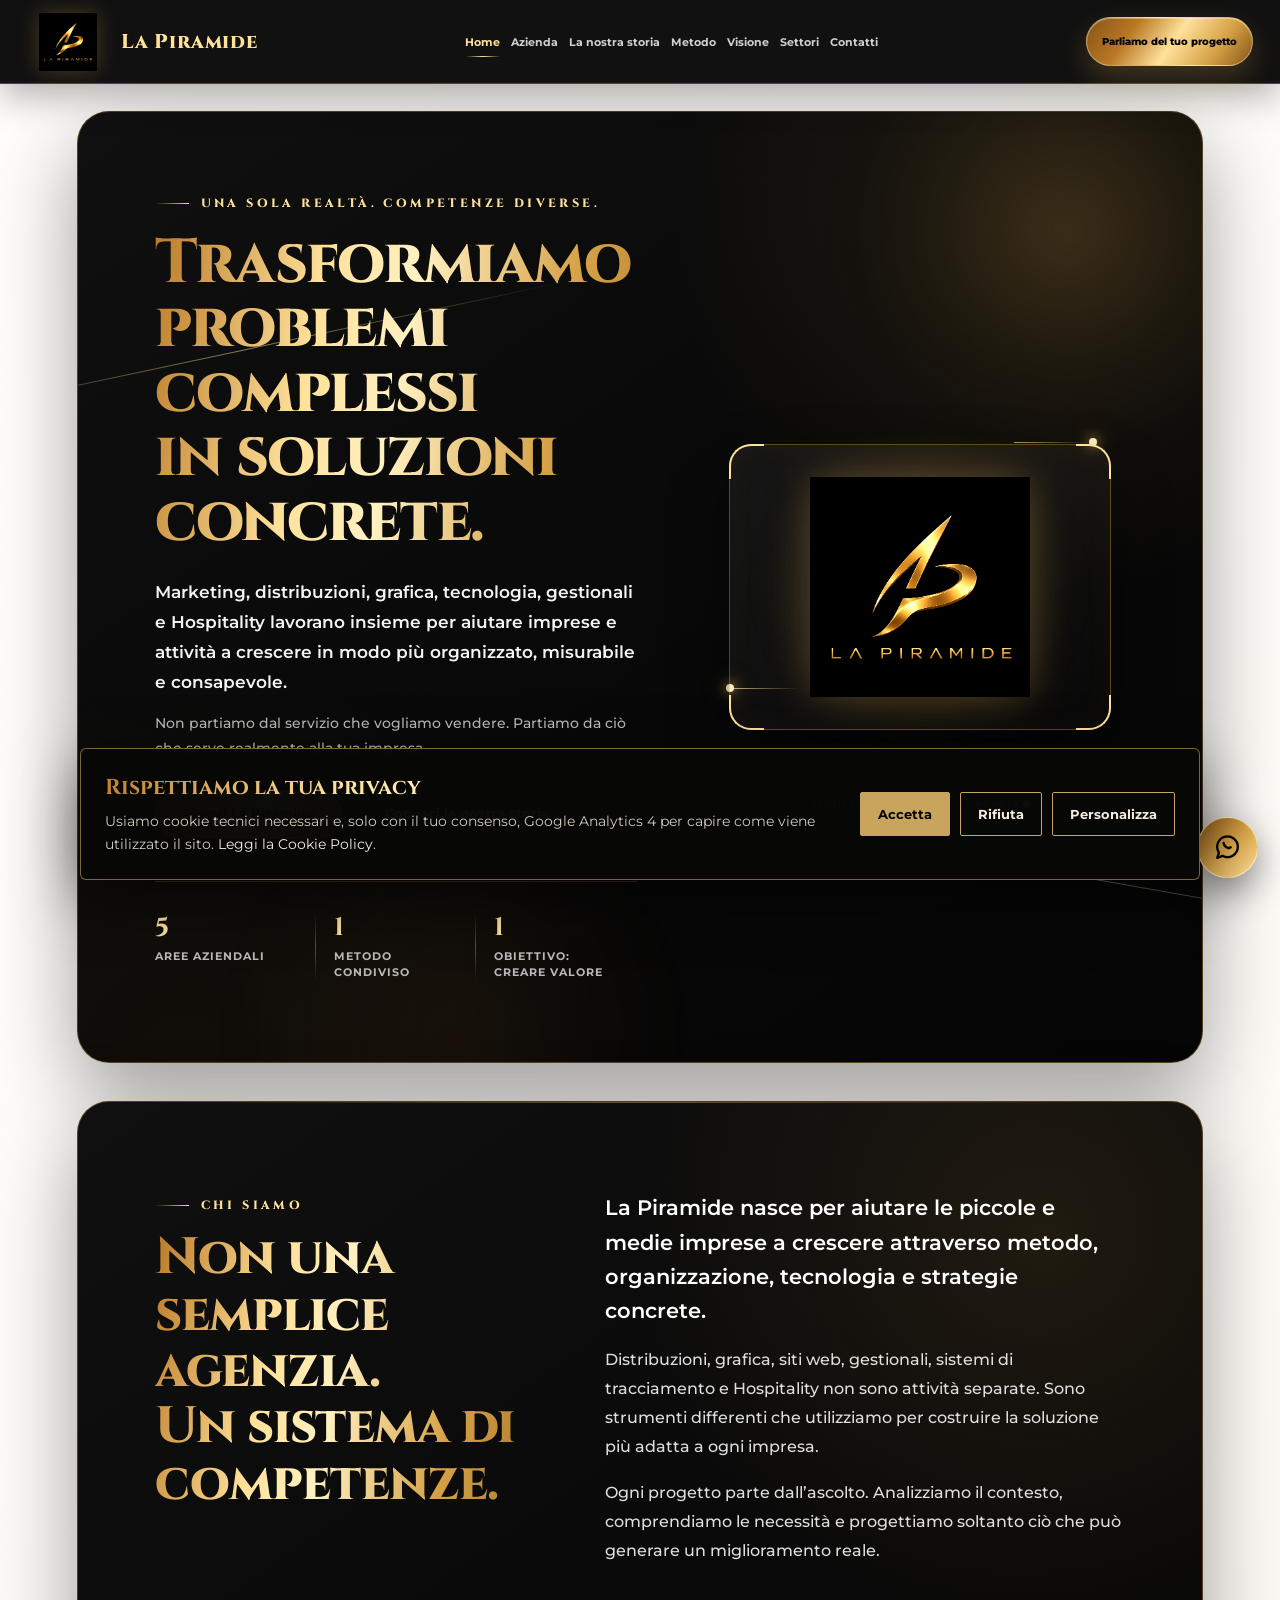
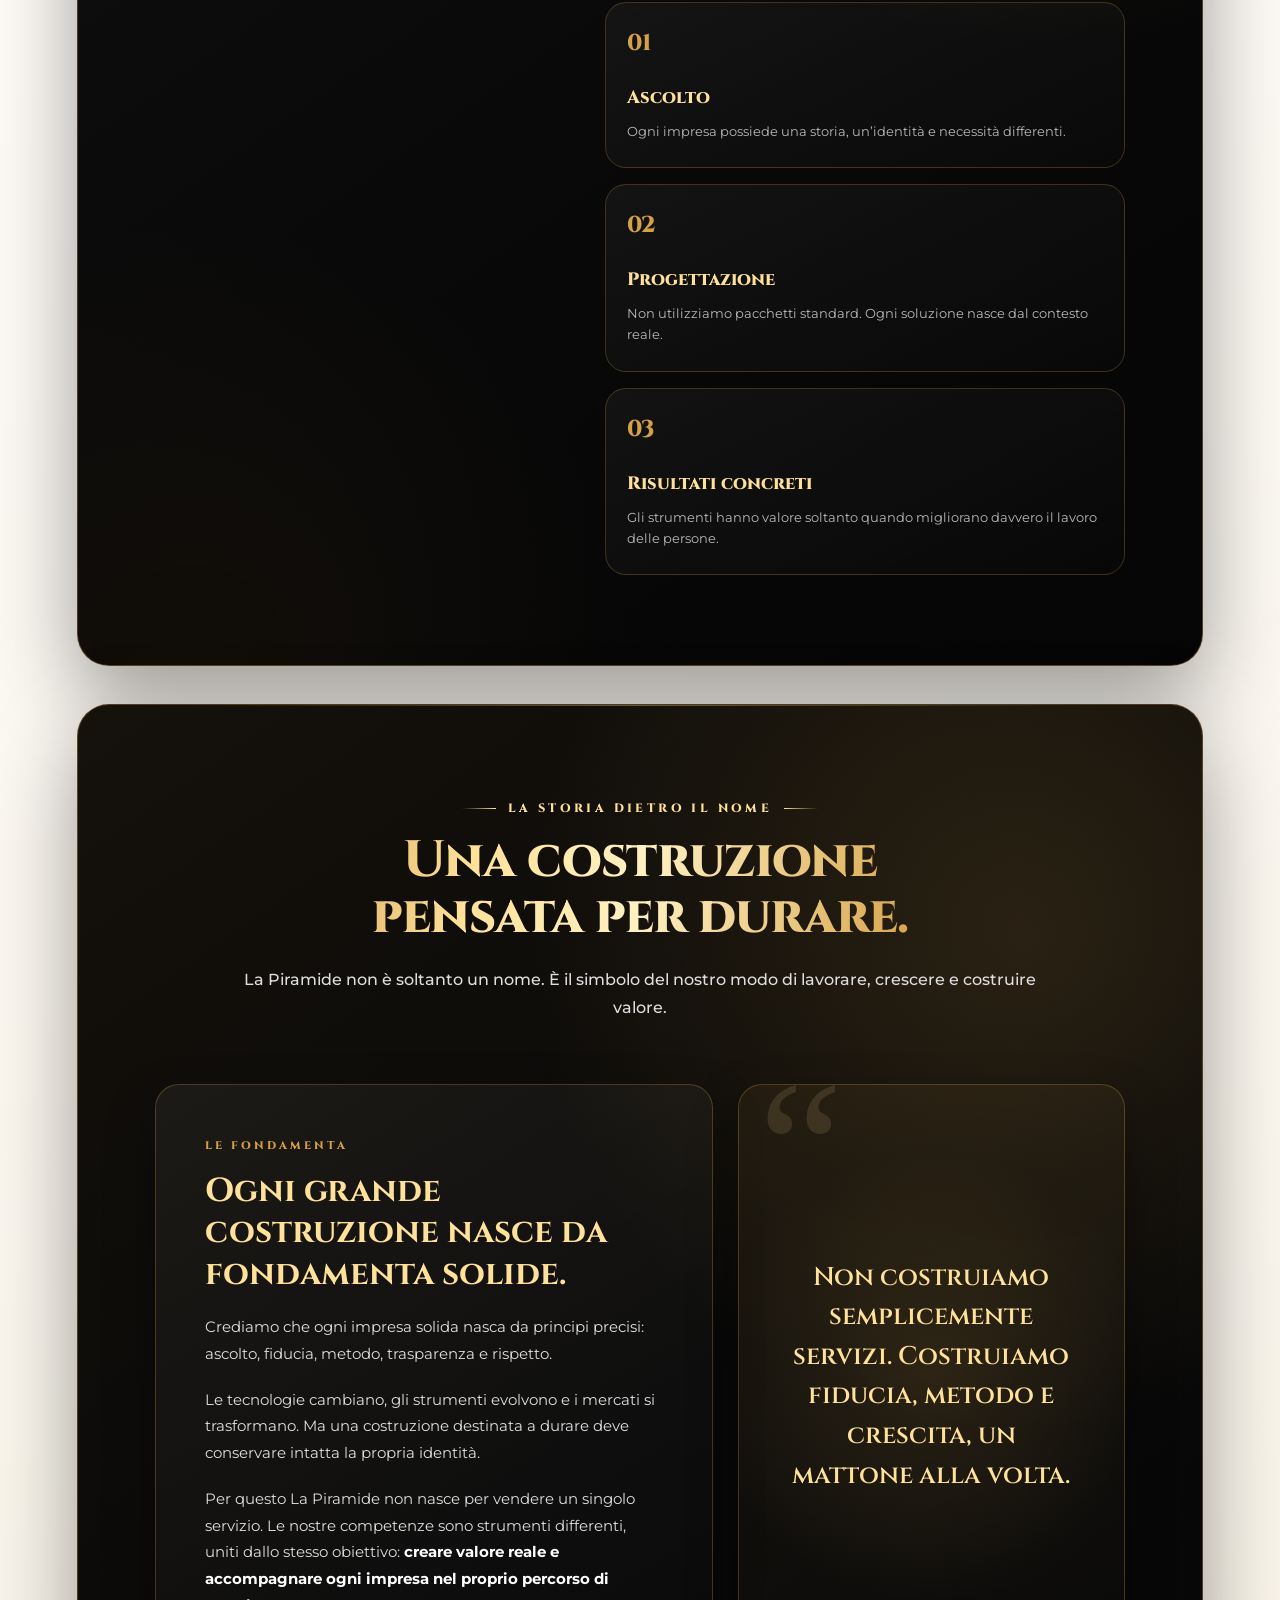
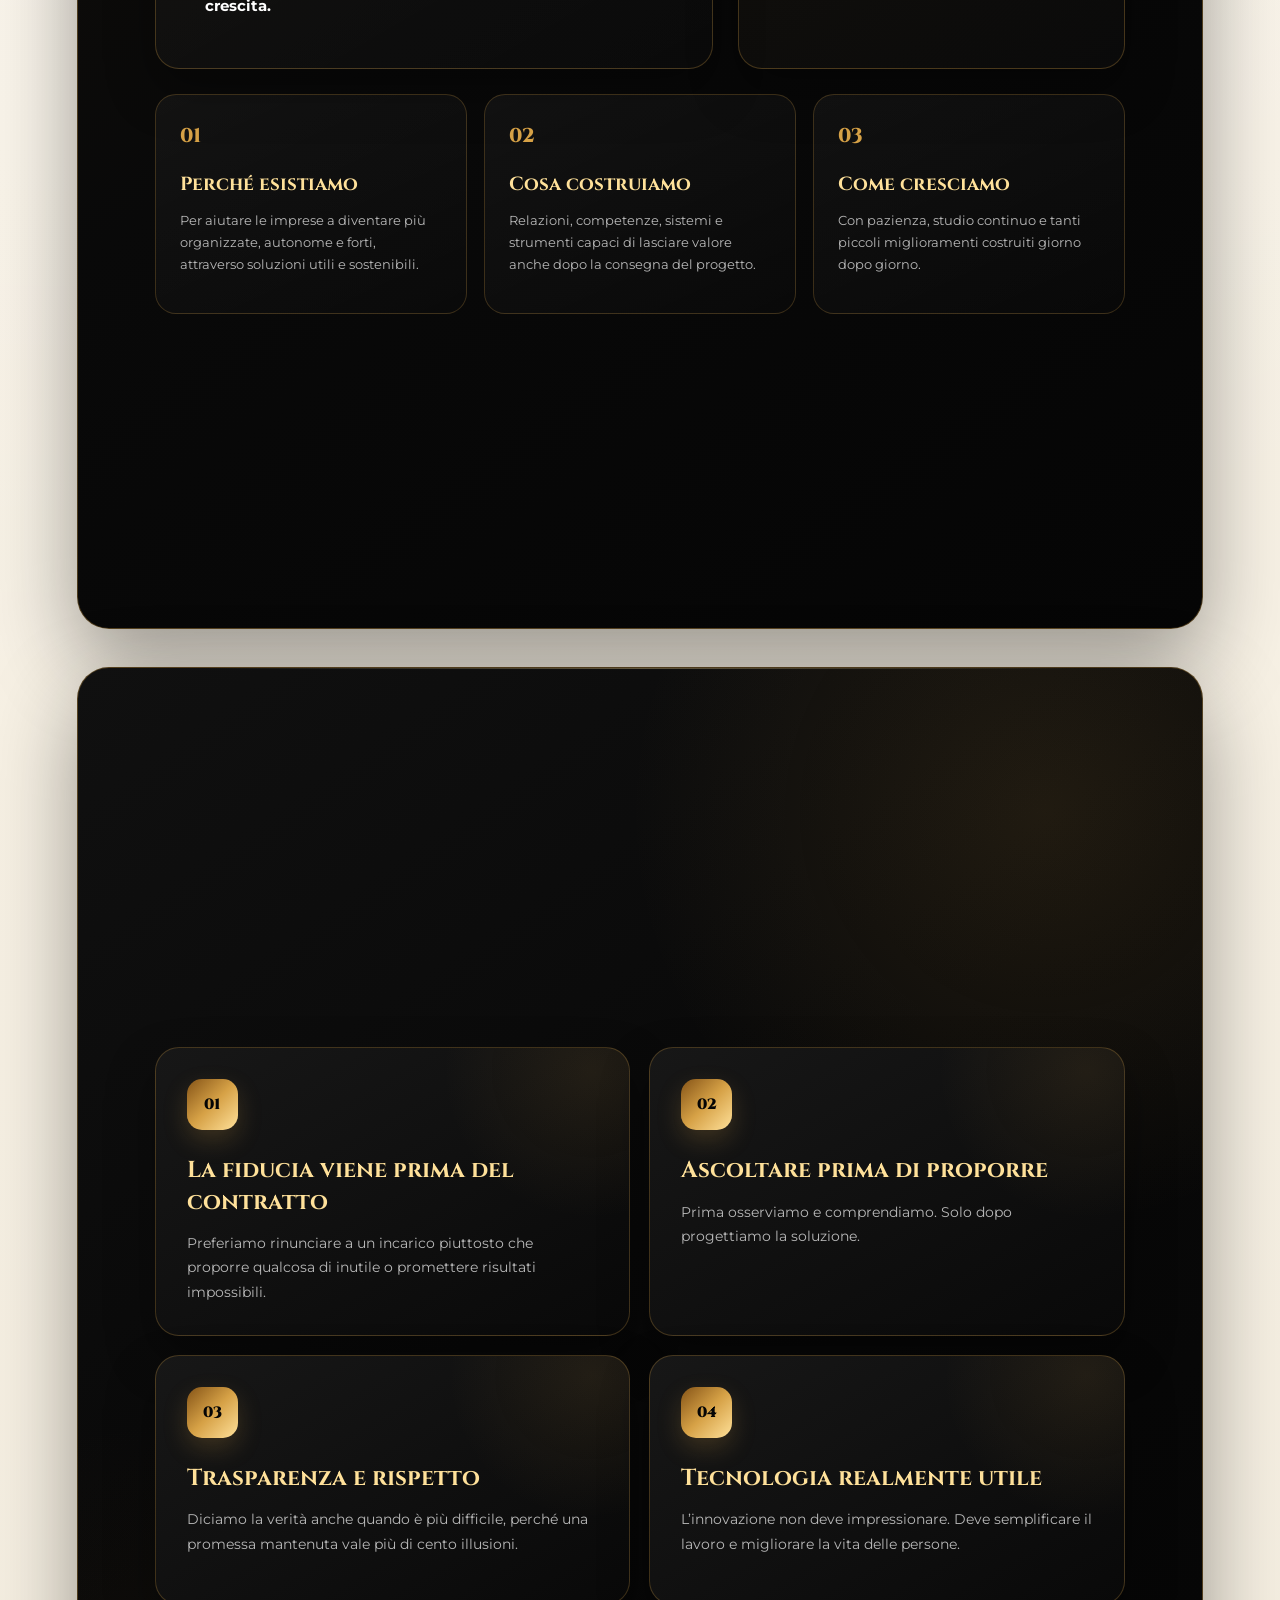
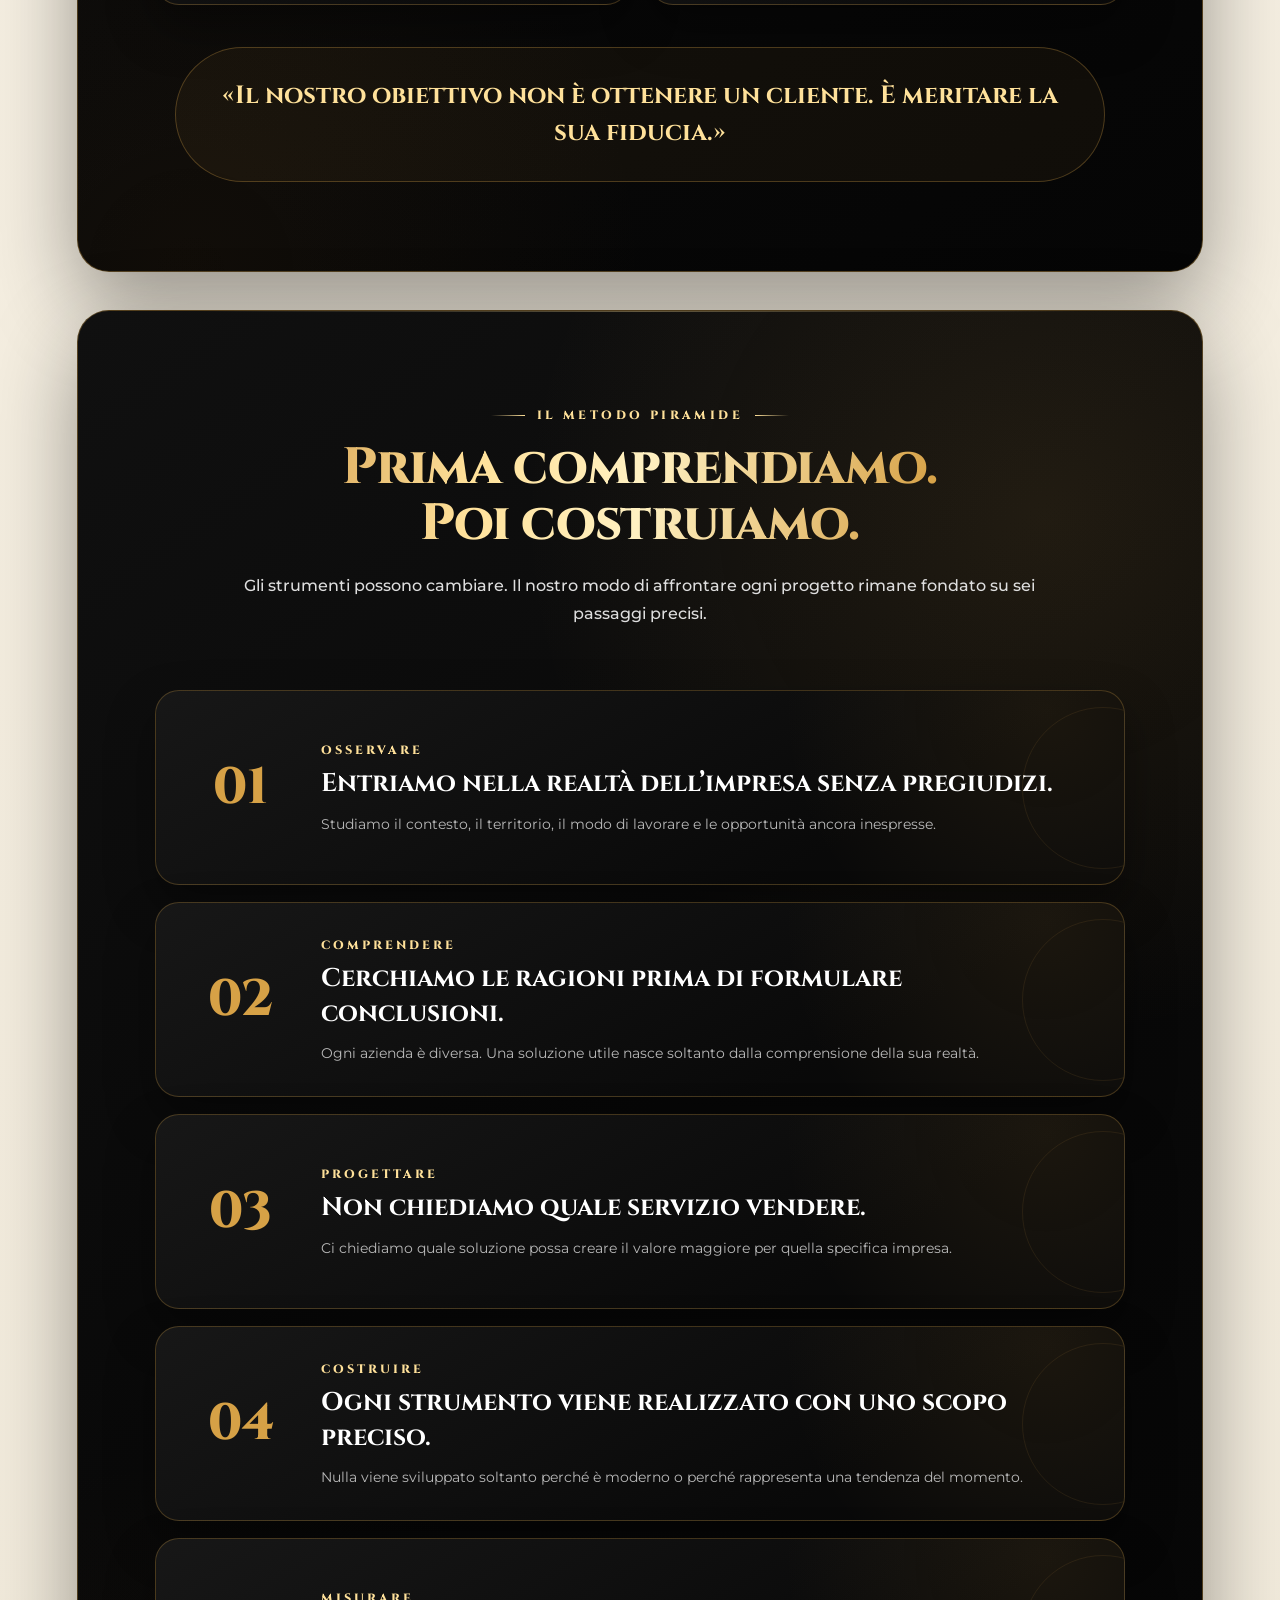
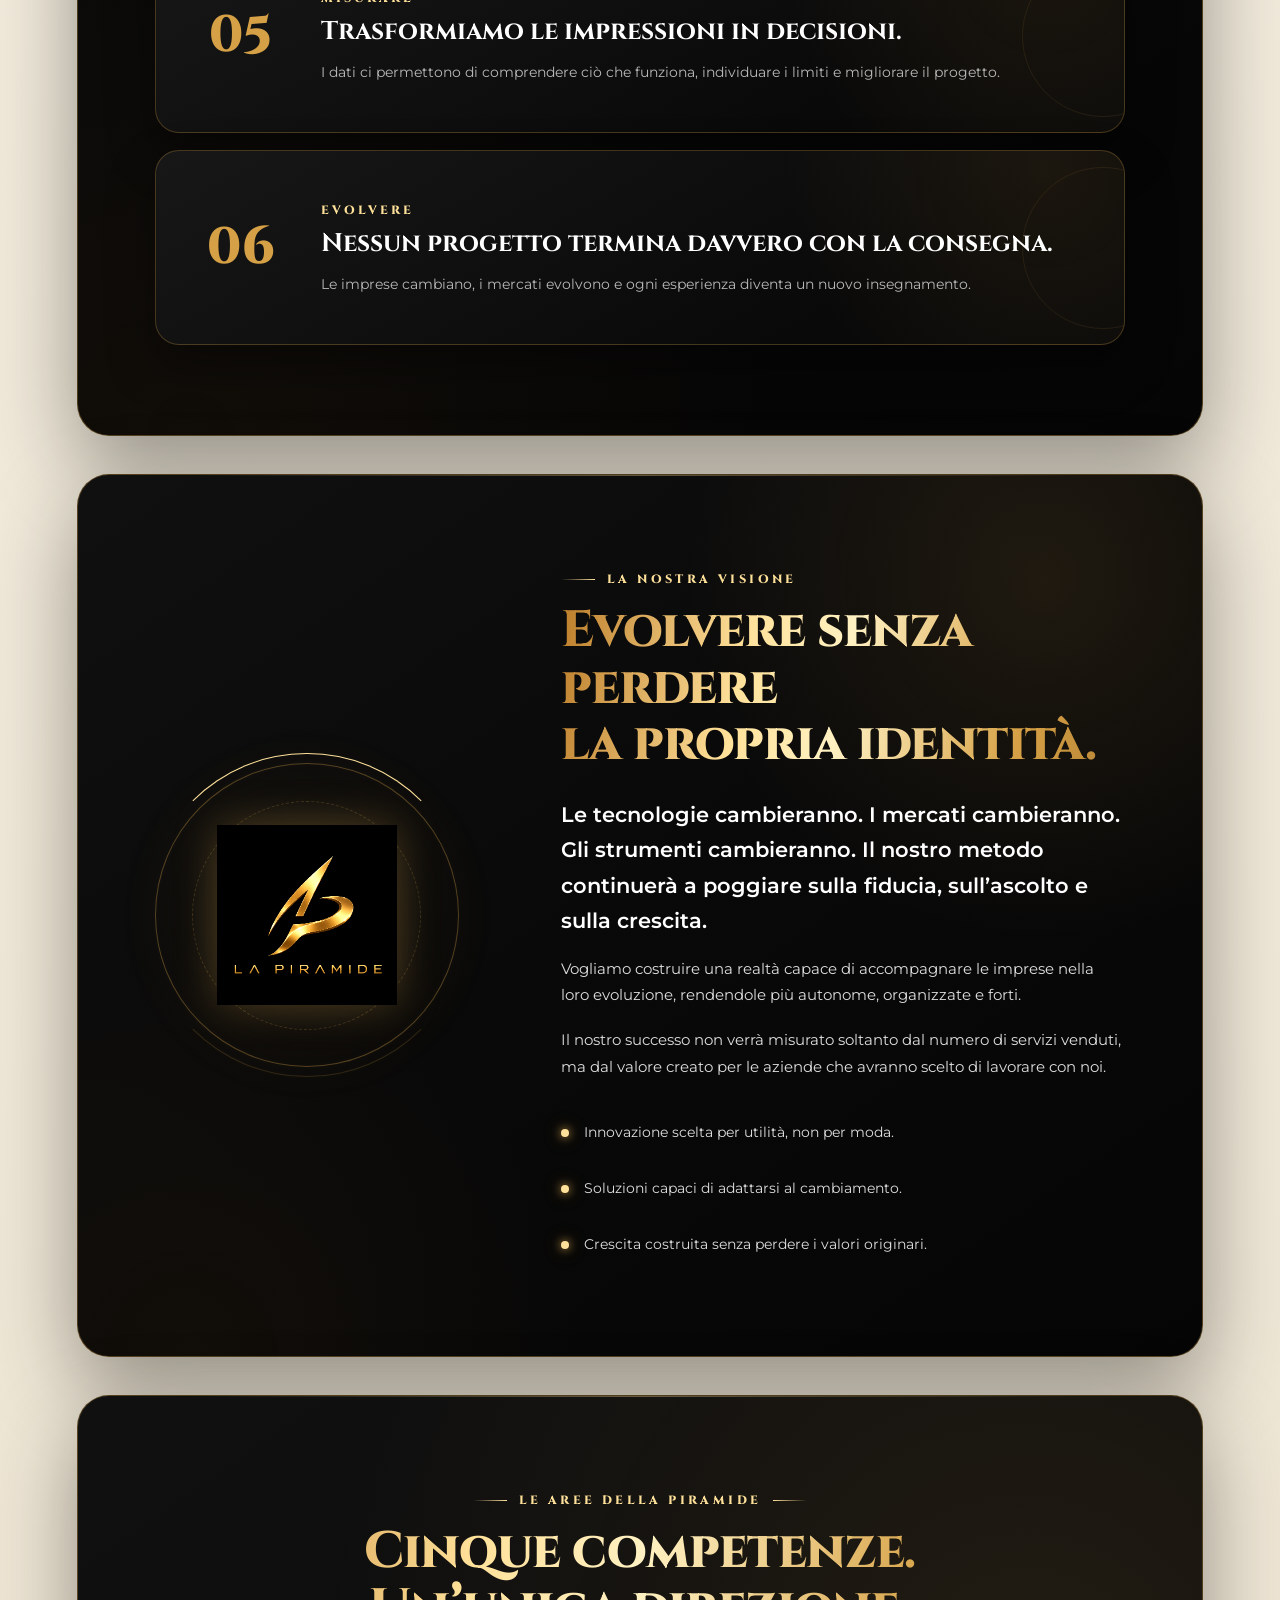
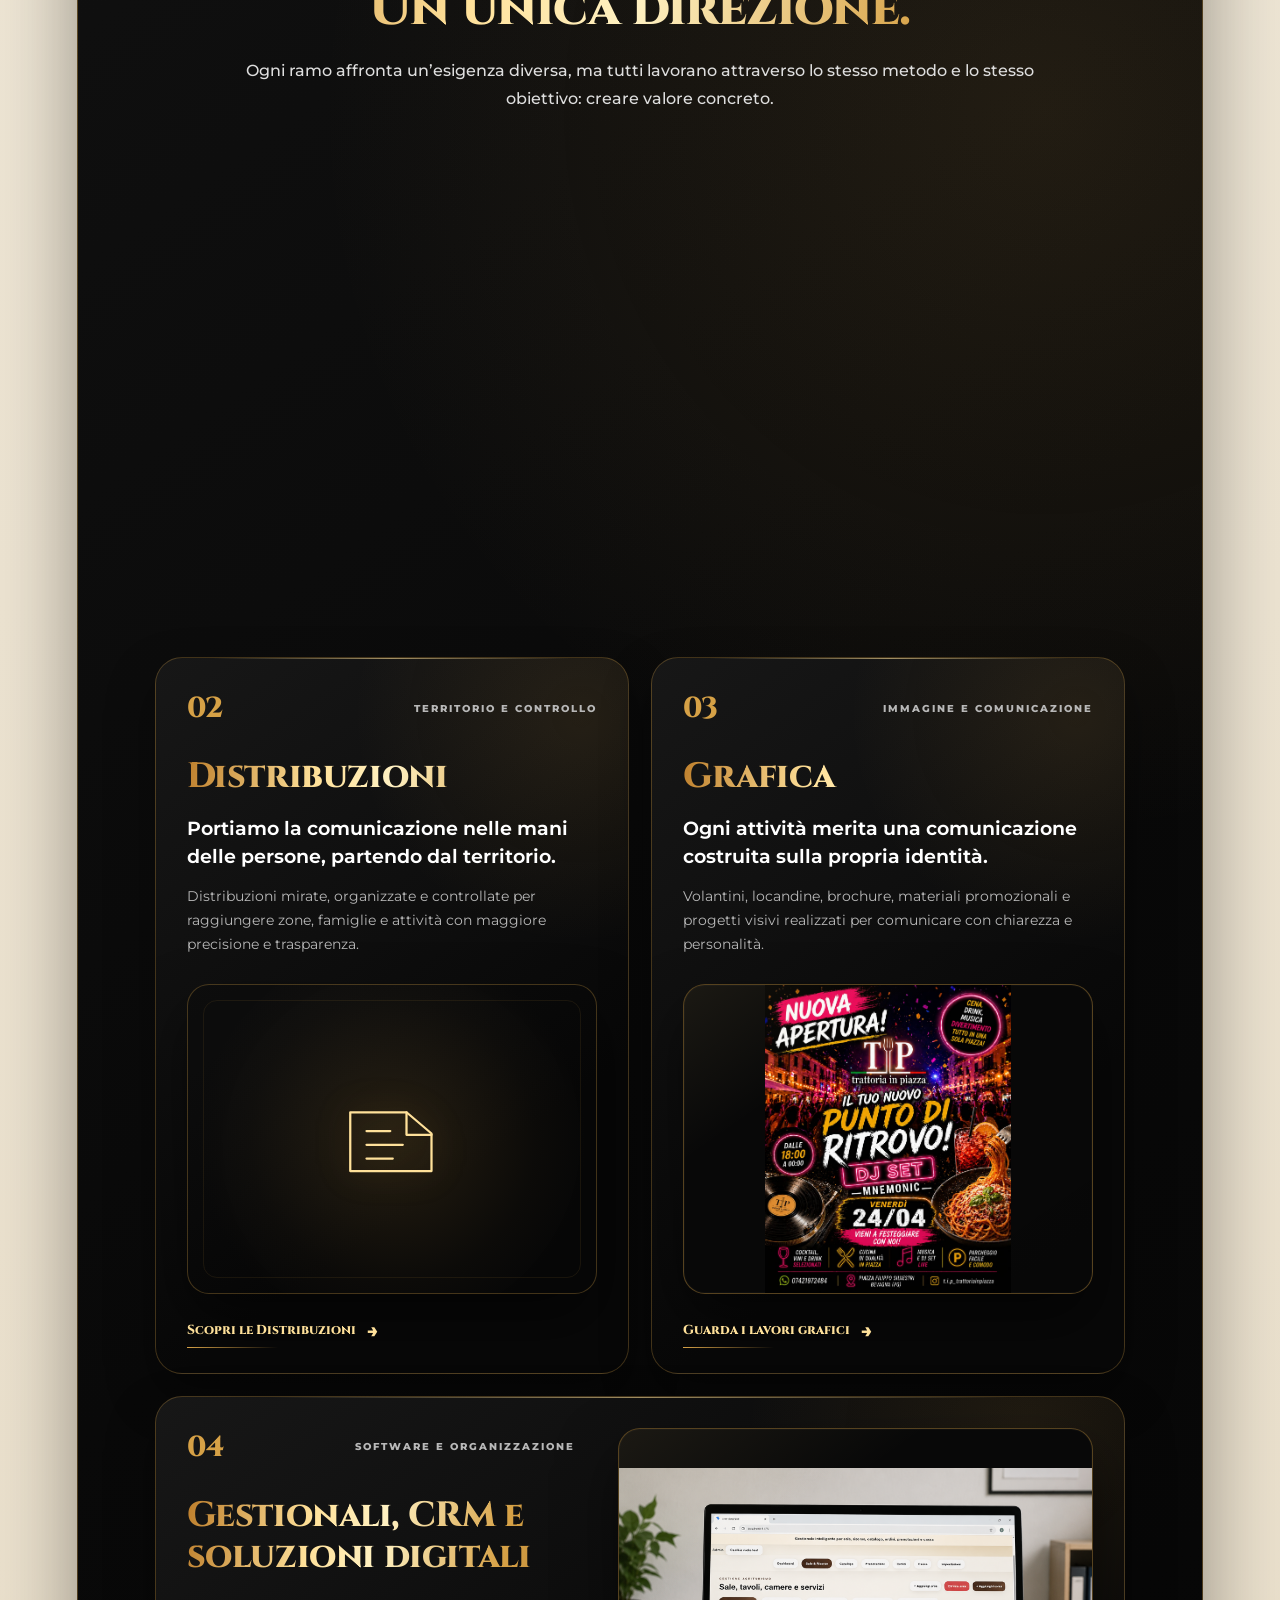
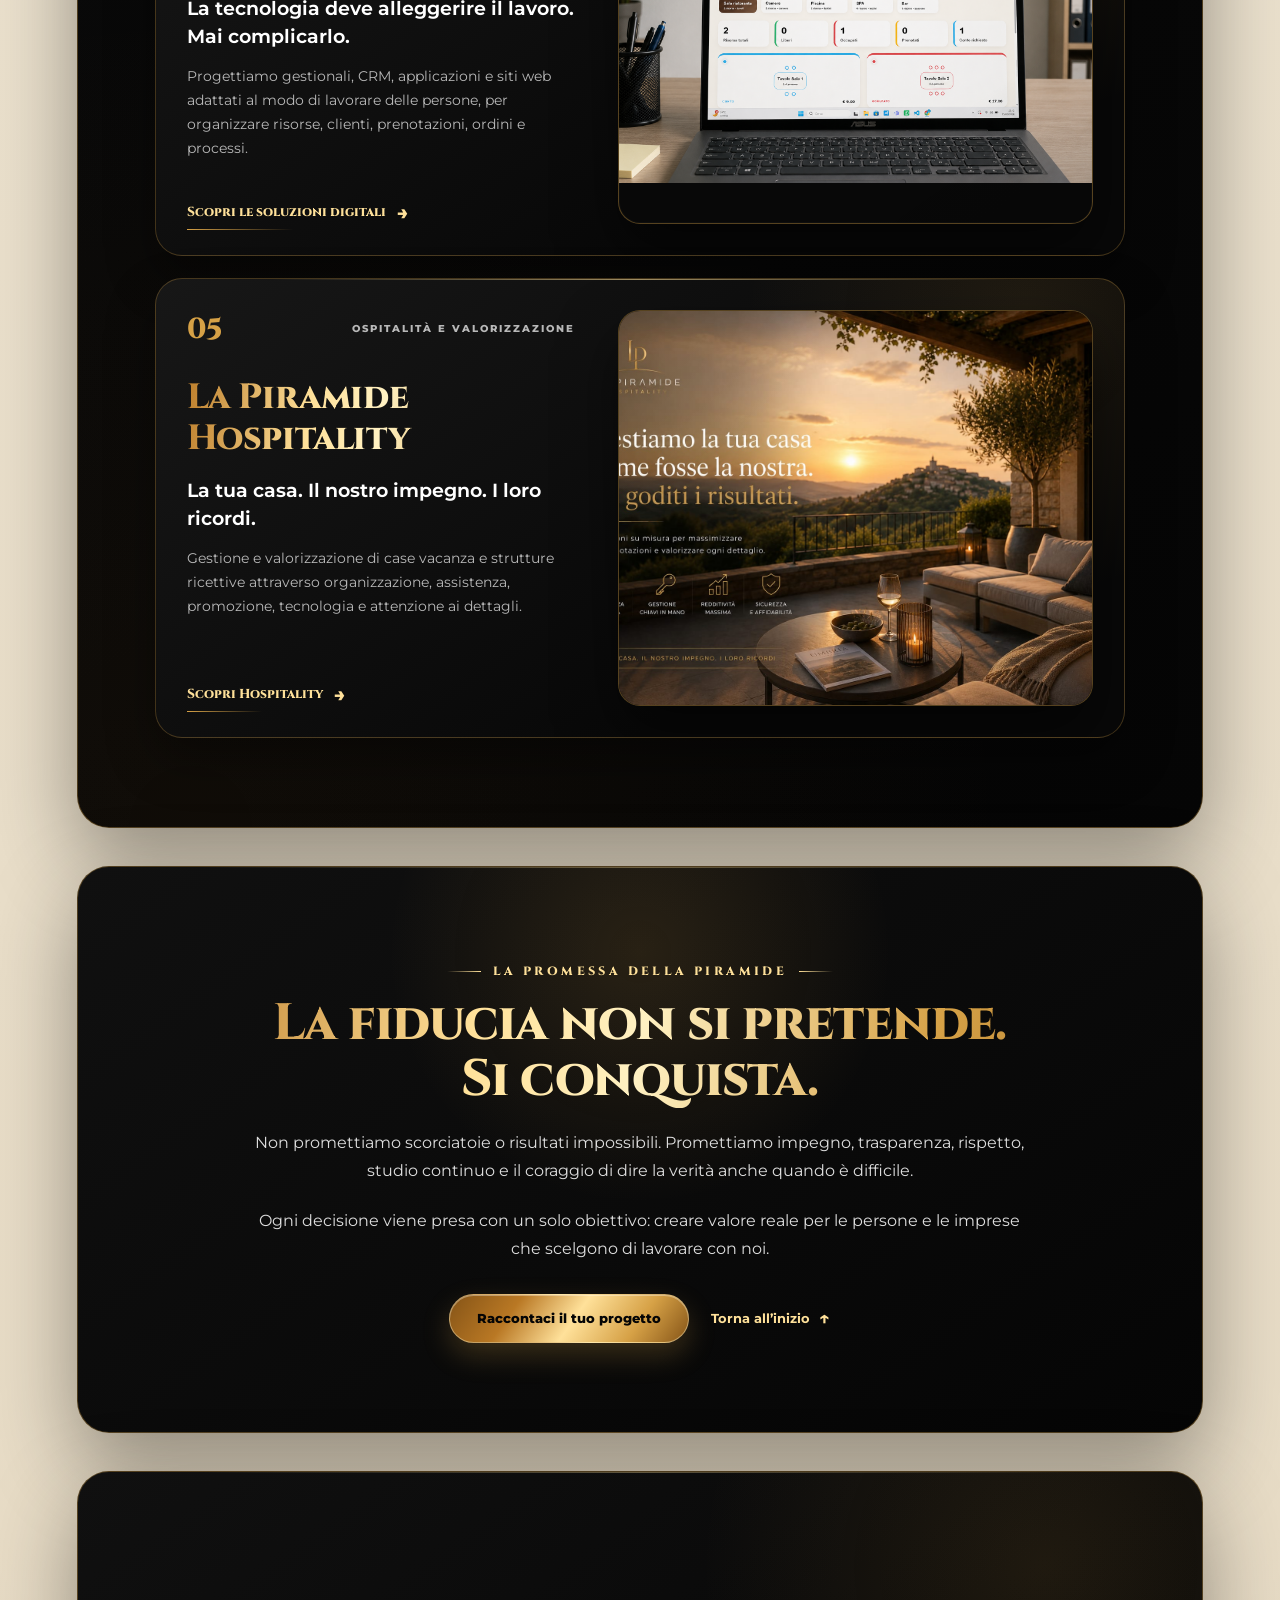
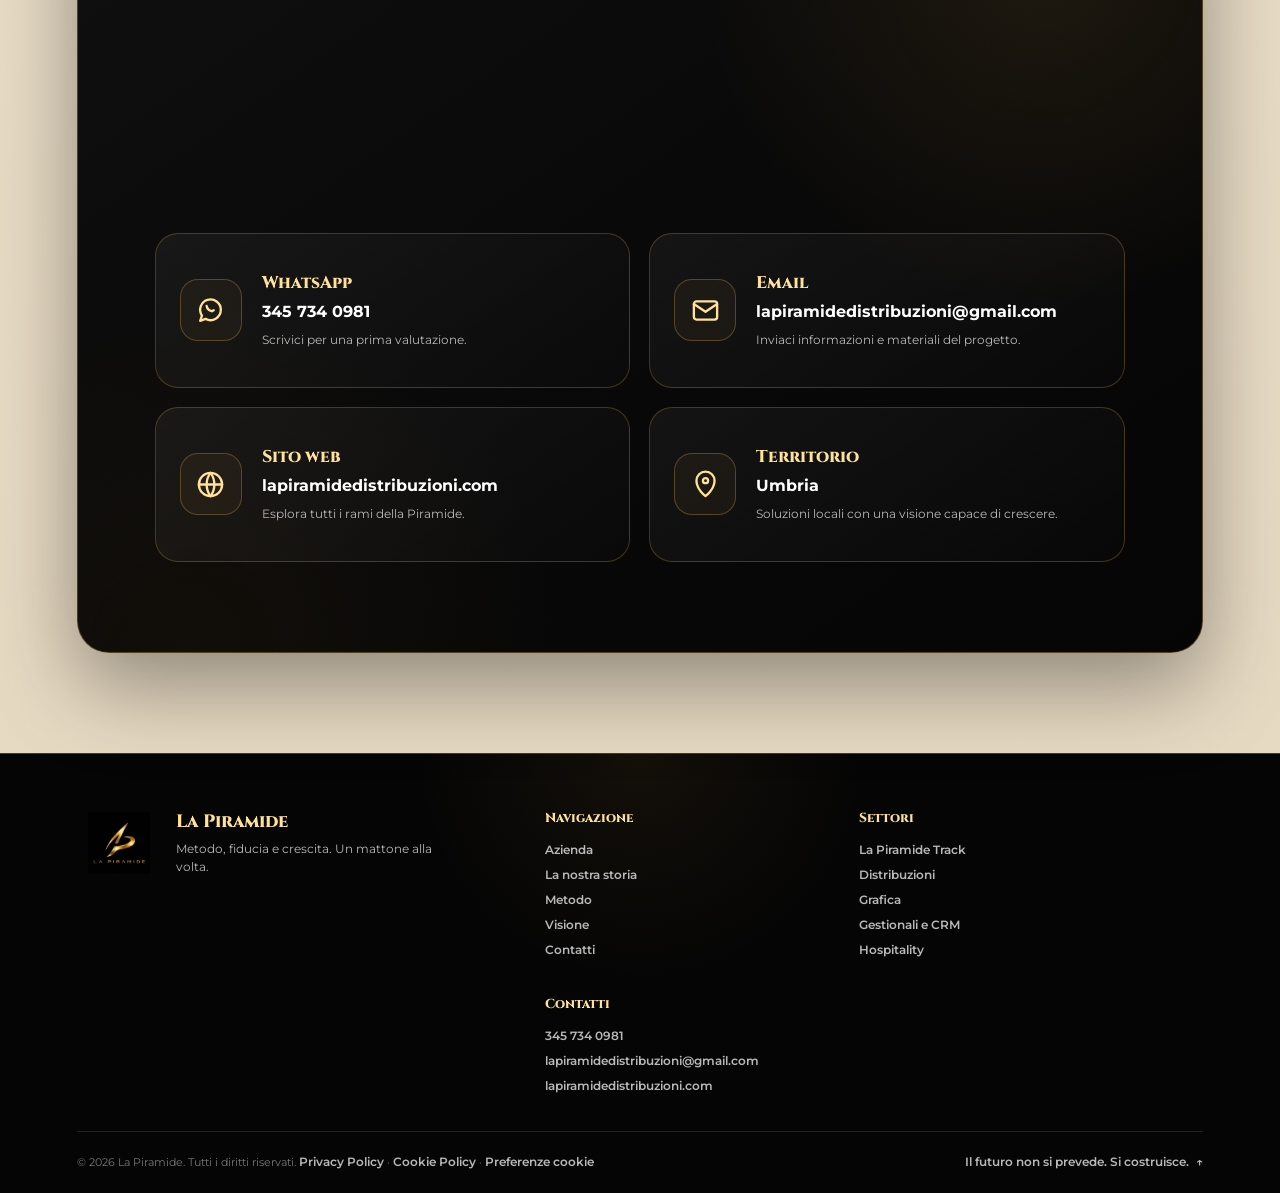
<file: index.html>
﻿<!DOCTYPE html>
<html lang="it">
<head>
  <meta charset="UTF-8">

  <meta
    name="viewport"
    content="width=device-width, initial-scale=1.0"
  >

  <title>
    La Piramide | Marketing, tecnologia, distribuzioni e Hospitality
  </title>

  <meta
    name="description"
    content="La Piramide aiuta imprese e attività a crescere attraverso distribuzioni controllate, grafica, tecnologia, gestionali CRM, La Piramide Track e servizi Hospitality."
  >

  <meta
    name="theme-color"
    content="#050505"
  >

  <meta name="robots" content="index, follow">
  <link rel="canonical" href="https://lapiramidedistribuzioni.com/">
  <link rel="icon" href="img/logo-piramide.jpeg" type="image/jpeg">

  <meta property="og:title" content="La Piramide | Marketing, tecnologia, distribuzioni e Hospitality">
  <meta property="og:description" content="La Piramide aiuta imprese e attività a crescere attraverso distribuzioni controllate, grafica, tecnologia, gestionali CRM, La Piramide Track e servizi Hospitality.">
  <meta property="og:image" content="https://lapiramidedistribuzioni.com/img/logo-piramide.jpeg">
  <meta property="og:type" content="website">
  <meta property="og:url" content="https://lapiramidedistribuzioni.com/">
  <meta name="twitter:card" content="summary_large_image">
  <meta name="twitter:title" content="La Piramide | Marketing, tecnologia, distribuzioni e Hospitality">
  <meta name="twitter:description" content="La Piramide aiuta imprese e attività a crescere attraverso distribuzioni controllate, grafica, tecnologia, gestionali CRM, La Piramide Track e servizi Hospitality.">
  <meta name="twitter:image" content="https://lapiramidedistribuzioni.com/img/logo-piramide.jpeg">

  <link
    rel="preconnect"
    href="https://fonts.googleapis.com"
  >

  <link
    rel="preconnect"
    href="https://fonts.gstatic.com"
    crossorigin
  >

  <link
    href="https://fonts.googleapis.com/css2?family=Cinzel:wght@500;600;700;800&family=Montserrat:wght@400;500;600;700;800&display=swap"
    rel="stylesheet"
  >

  <link
    rel="stylesheet"
    href="css/index.css"
  >
  <link rel="stylesheet" href="css/cookie-consent.css">
</head>

<body>

  <!-- =====================================================
       NAVBAR
  ====================================================== -->

  <header
    class="nav"
    id="navbar"
  >
    <a
      class="brand"
      href="#home"
      aria-label="Torna alla Home"
    >
      <img
        class="brand-logo"
        src="img/logo-piramide.jpeg"
        alt="Logo La Piramide"
      >

      <span class="brand-name">
        La Piramide
      </span>
    </a>

    <nav
      class="nav-links"
      id="navLinks"
      aria-label="Navigazione principale"
    >
      <a href="#home">
        Home
      </a>

      <a href="#azienda">
        Azienda
      </a>

      <a href="#storia">
        La nostra storia
      </a>

      <a href="#metodo">
        Metodo
      </a>

      <a href="#visione">
        Visione
      </a>

      <a href="#settori">
        Settori
      </a>

      <a href="#contatti">
        Contatti
      </a>
    </nav>

    <a
      class="btn nav-cta"
      href="#contatti"
    >
      Parliamo del tuo progetto
    </a>

    <button
      class="menu-btn"
      id="menuBtn"
      type="button"
      aria-label="Apri il menu"
      aria-expanded="false"
      aria-controls="navLinks"
    >
      <span></span>
      <span></span>
      <span></span>
    </button>
  </header>


  <!-- =====================================================
       CONTENUTO PRINCIPALE
  ====================================================== -->

  <main>

    <!-- ===================================================
         HERO
    ==================================================== -->

    <section
      class="hero"
      id="home"
    >
      <div
        class="hero-decorations"
        aria-hidden="true"
      >
        <span class="hero-light hero-light-one"></span>
        <span class="hero-light hero-light-two"></span>
        <span class="hero-line hero-line-one"></span>
        <span class="hero-line hero-line-two"></span>
      </div>

      <div class="hero-content reveal">
        <span class="section-label">
          Una sola realtà. Competenze diverse.
        </span>

        <h1>
          Trasformiamo problemi complessi
          <span>in soluzioni concrete.</span>
        </h1>

        <p class="hero-lead">
          Marketing, distribuzioni, grafica, tecnologia,
          gestionali e Hospitality lavorano insieme per aiutare
          imprese e attività a crescere in modo più organizzato,
          misurabile e consapevole.
        </p>

        <p class="hero-secondary">
          Non partiamo dal servizio che vogliamo vendere.
          Partiamo da ciò che serve realmente alla tua impresa.
        </p>

        <div class="hero-actions">
          <a
            class="btn"
            href="#settori"
          >
            Scopri La Piramide
          </a>

          <a
            class="btn btn-outline"
            href="#storia"
          >
            Conosci la nostra storia
          </a>
        </div>

        <div class="hero-highlights">
          <div class="hero-highlight">
            <strong>5</strong>

            <span>
              aree aziendali
            </span>
          </div>

          <div class="hero-highlight">
            <strong>1</strong>

            <span>
              metodo condiviso
            </span>
          </div>

          <div class="hero-highlight">
            <strong>1</strong>

            <span>
              obiettivo: creare valore
            </span>
          </div>
        </div>
      </div>

      <div class="hero-visual reveal">
        <div class="logo-showcase">
          <div class="logo-backlight"></div>

          <div class="logo-frame">
            <span class="frame-corner frame-corner-one"></span>
            <span class="frame-corner frame-corner-two"></span>
            <span class="frame-corner frame-corner-three"></span>
            <span class="frame-corner frame-corner-four"></span>

            <img
              class="hero-logo"
              src="img/logo-piramide.jpeg"
              alt="La Piramide"
            >
          </div>

          <div
            class="logo-connections"
            aria-hidden="true"
          >
            <span class="connection connection-one"></span>
            <span class="connection connection-two"></span>
            <span class="connection connection-three"></span>
          </div>

          <div class="logo-values">
            <span>Fiducia</span>
            <span>Metodo</span>
            <span>Crescita</span>
          </div>
        </div>
      </div>
    </section>


    <!-- ===================================================
         AZIENDA
    ==================================================== -->

    <section
      class="section company-section"
      id="azienda"
    >
      <div class="company-intro reveal">
        <span class="section-label">
          Chi siamo
        </span>

        <h2>
          Non una semplice agenzia.
          <span>Un sistema di competenze.</span>
        </h2>
      </div>

      <div class="company-story reveal">
        <p class="company-main-text">
          La Piramide nasce per aiutare le piccole e medie imprese
          a crescere attraverso metodo, organizzazione, tecnologia
          e strategie concrete.
        </p>

        <p>
          Distribuzioni, grafica, siti web, gestionali, sistemi di
          tracciamento e Hospitality non sono attività separate.
          Sono strumenti differenti che utilizziamo per costruire
          la soluzione più adatta a ogni impresa.
        </p>

        <p>
          Ogni progetto parte dall’ascolto. Analizziamo il contesto,
          comprendiamo le necessità e progettiamo soltanto ciò che
          può generare un miglioramento reale.
        </p>

        <div class="company-principles">
          <article class="principle-card reveal">
            <span class="principle-number">
              01
            </span>

            <h3>
              Ascolto
            </h3>

            <p>
              Ogni impresa possiede una storia, un’identità e
              necessità differenti.
            </p>
          </article>

          <article class="principle-card reveal">
            <span class="principle-number">
              02
            </span>

            <h3>
              Progettazione
            </h3>

            <p>
              Non utilizziamo pacchetti standard. Ogni soluzione
              nasce dal contesto reale.
            </p>
          </article>

          <article class="principle-card reveal">
            <span class="principle-number">
              03
            </span>

            <h3>
              Risultati concreti
            </h3>

            <p>
              Gli strumenti hanno valore soltanto quando migliorano
              davvero il lavoro delle persone.
            </p>
          </article>
        </div>
      </div>
    </section>


    <!-- ===================================================
         STORIA DEL NOME E DELL’AZIENDA
    ==================================================== -->

    <section
      class="section history-section"
      id="storia"
    >
      <div class="section-head reveal">
        <span class="section-label">
          La storia dietro il nome
        </span>

        <h2>
          Una costruzione
          <span>pensata per durare.</span>
        </h2>

        <p>
          La Piramide non è soltanto un nome. È il simbolo del
          nostro modo di lavorare, crescere e costruire valore.
        </p>
      </div>

      <div class="history-layout">

        <article class="history-main reveal">
          <span class="history-chapter">
            Le fondamenta
          </span>

          <h3>
            Ogni grande costruzione nasce da fondamenta solide.
          </h3>

          <p>
            Crediamo che ogni impresa solida nasca da principi
            precisi: ascolto, fiducia, metodo, trasparenza e
            rispetto.
          </p>

          <p>
            Le tecnologie cambiano, gli strumenti evolvono e i
            mercati si trasformano. Ma una costruzione destinata
            a durare deve conservare intatta la propria identità.
          </p>

          <p>
            Per questo La Piramide non nasce per vendere un singolo
            servizio. Le nostre competenze sono strumenti differenti,
            uniti dallo stesso obiettivo:
            <strong>
              creare valore reale e accompagnare ogni impresa nel
              proprio percorso di crescita.
            </strong>
          </p>
        </article>

        <aside class="history-quote reveal">
          <span aria-hidden="true">
            “
          </span>

          <blockquote>
            Non costruiamo semplicemente servizi. Costruiamo
            fiducia, metodo e crescita, un mattone alla volta.
          </blockquote>
        </aside>
      </div>

      <div class="history-pillars">
        <article class="history-card reveal">
          <span>
            01
          </span>

          <h3>
            Perché esistiamo
          </h3>

          <p>
            Per aiutare le imprese a diventare più organizzate,
            autonome e forti, attraverso soluzioni utili e
            sostenibili.
          </p>
        </article>

        <article class="history-card reveal">
          <span>
            02
          </span>

          <h3>
            Cosa costruiamo
          </h3>

          <p>
            Relazioni, competenze, sistemi e strumenti capaci di
            lasciare valore anche dopo la consegna del progetto.
          </p>
        </article>

        <article class="history-card reveal">
          <span>
            03
          </span>

          <h3>
            Come cresciamo
          </h3>

          <p>
            Con pazienza, studio continuo e tanti piccoli
            miglioramenti costruiti giorno dopo giorno.
          </p>
        </article>
      </div>

      <div class="history-statement reveal">
        <p>
          Il nome La Piramide rappresenta una convinzione:
        </p>

        <strong>
          non esistono successi improvvisi. Esistono fondamenta
          costruite con cura.
        </strong>
      </div>
    </section>


    <!-- ===================================================
         MISSIONE E VALORI
    ==================================================== -->

    <section
      class="section values-section"
      id="valori"
    >
      <div class="section-head reveal">
        <span class="section-label">
          Missione e valori
        </span>

        <h2>
          Il valore prima
          <span>della vendita.</span>
        </h2>

        <p>
          La nostra missione non consiste nel vendere più strumenti.
          Consiste nel trovare la soluzione migliore per ogni impresa.
        </p>
      </div>

      <div class="values-grid">
        <article class="value-card reveal">
          <span class="value-icon">
            01
          </span>

          <h3>
            La fiducia viene prima del contratto
          </h3>

          <p>
            Preferiamo rinunciare a un incarico piuttosto che proporre
            qualcosa di inutile o promettere risultati impossibili.
          </p>
        </article>

        <article class="value-card reveal">
          <span class="value-icon">
            02
          </span>

          <h3>
            Ascoltare prima di proporre
          </h3>

          <p>
            Prima osserviamo e comprendiamo. Solo dopo progettiamo
            la soluzione.
          </p>
        </article>

        <article class="value-card reveal">
          <span class="value-icon">
            03
          </span>

          <h3>
            Trasparenza e rispetto
          </h3>

          <p>
            Diciamo la verità anche quando è più difficile, perché
            una promessa mantenuta vale più di cento illusioni.
          </p>
        </article>

        <article class="value-card reveal">
          <span class="value-icon">
            04
          </span>

          <h3>
            Tecnologia realmente utile
          </h3>

          <p>
            L’innovazione non deve impressionare. Deve semplificare
            il lavoro e migliorare la vita delle persone.
          </p>
        </article>
      </div>

      <div class="values-final-quote reveal">
        <p>
          «Il nostro obiettivo non è ottenere un cliente.
          È meritare la sua fiducia.»
        </p>
      </div>
    </section>


    <!-- ===================================================
         METODO
    ==================================================== -->

    <section
      class="section method-section"
      id="metodo"
    >
      <div class="section-head reveal">
        <span class="section-label">
          Il Metodo Piramide
        </span>

        <h2>
          Prima comprendiamo.
          <span>Poi costruiamo.</span>
        </h2>

        <p>
          Gli strumenti possono cambiare. Il nostro modo di affrontare
          ogni progetto rimane fondato su sei passaggi precisi.
        </p>
      </div>

      <div class="method-list">

        <article class="method-step reveal">
          <div class="method-index">
            01
          </div>

          <div class="method-content">
            <span class="method-name">
              Osservare
            </span>

            <h3>
              Entriamo nella realtà dell’impresa senza pregiudizi.
            </h3>

            <p>
              Studiamo il contesto, il territorio, il modo di lavorare
              e le opportunità ancora inespresse.
            </p>
          </div>
        </article>

        <article class="method-step reveal">
          <div class="method-index">
            02
          </div>

          <div class="method-content">
            <span class="method-name">
              Comprendere
            </span>

            <h3>
              Cerchiamo le ragioni prima di formulare conclusioni.
            </h3>

            <p>
              Ogni azienda è diversa. Una soluzione utile nasce
              soltanto dalla comprensione della sua realtà.
            </p>
          </div>
        </article>

        <article class="method-step reveal">
          <div class="method-index">
            03
          </div>

          <div class="method-content">
            <span class="method-name">
              Progettare
            </span>

            <h3>
              Non chiediamo quale servizio vendere.
            </h3>

            <p>
              Ci chiediamo quale soluzione possa creare il valore
              maggiore per quella specifica impresa.
            </p>
          </div>
        </article>

        <article class="method-step reveal">
          <div class="method-index">
            04
          </div>

          <div class="method-content">
            <span class="method-name">
              Costruire
            </span>

            <h3>
              Ogni strumento viene realizzato con uno scopo preciso.
            </h3>

            <p>
              Nulla viene sviluppato soltanto perché è moderno o
              perché rappresenta una tendenza del momento.
            </p>
          </div>
        </article>

        <article class="method-step reveal">
          <div class="method-index">
            05
          </div>

          <div class="method-content">
            <span class="method-name">
              Misurare
            </span>

            <h3>
              Trasformiamo le impressioni in decisioni.
            </h3>

            <p>
              I dati ci permettono di comprendere ciò che funziona,
              individuare i limiti e migliorare il progetto.
            </p>
          </div>
        </article>

        <article class="method-step reveal">
          <div class="method-index">
            06
          </div>

          <div class="method-content">
            <span class="method-name">
              Evolvere
            </span>

            <h3>
              Nessun progetto termina davvero con la consegna.
            </h3>

            <p>
              Le imprese cambiano, i mercati evolvono e ogni esperienza
              diventa un nuovo insegnamento.
            </p>
          </div>
        </article>

      </div>
    </section>


    <!-- ===================================================
         VISIONE
    ==================================================== -->

    <section
      class="section vision-section"
      id="visione"
    >
      <div class="vision-visual reveal">
        <div class="vision-logo">
          <span class="vision-orbit vision-orbit-one"></span>
          <span class="vision-orbit vision-orbit-two"></span>

          <img
            src="img/logo-piramide.jpeg"
            alt="Logo La Piramide"
          >
        </div>
      </div>

      <div class="vision-content reveal">
        <span class="section-label">
          La nostra visione
        </span>

        <h2>
          Evolvere senza perdere
          <span>la propria identità.</span>
        </h2>

        <p class="vision-lead">
          Le tecnologie cambieranno. I mercati cambieranno.
          Gli strumenti cambieranno. Il nostro metodo continuerà
          a poggiare sulla fiducia, sull’ascolto e sulla crescita.
        </p>

        <p>
          Vogliamo costruire una realtà capace di accompagnare le
          imprese nella loro evoluzione, rendendole più autonome,
          organizzate e forti.
        </p>

        <p>
          Il nostro successo non verrà misurato soltanto dal numero
          di servizi venduti, ma dal valore creato per le aziende
          che avranno scelto di lavorare con noi.
        </p>

        <div class="vision-benefits">
          <div class="vision-benefit">
            <span></span>

            <p>
              Innovazione scelta per utilità, non per moda.
            </p>
          </div>

          <div class="vision-benefit">
            <span></span>

            <p>
              Soluzioni capaci di adattarsi al cambiamento.
            </p>
          </div>

          <div class="vision-benefit">
            <span></span>

            <p>
              Crescita costruita senza perdere i valori originari.
            </p>
          </div>
        </div>
      </div>
    </section>


    <!-- ===================================================
         SETTORI
    ==================================================== -->

    <section
      class="section sectors-section"
      id="settori"
    >
      <div class="section-head reveal">
        <span class="section-label">
          Le aree della Piramide
        </span>

        <h2>
          Cinque competenze.
          <span>Un’unica direzione.</span>
        </h2>

        <p>
          Ogni ramo affronta un’esigenza diversa, ma tutti lavorano
          attraverso lo stesso metodo e lo stesso obiettivo:
          creare valore concreto.
        </p>
      </div>

      <div class="sector-grid">

        <!-- TRACK -->

        <article class="sector-card sector-card-featured reveal">
          <div class="sector-top">
            <span class="sector-number">
              01
            </span>

            <span class="sector-category">
              Tecnologia e interazione
            </span>
          </div>

          <div class="sector-body">
            <h3>
              La Piramide Track
            </h3>

            <p class="sector-promise">
              Trasformiamo una semplice scansione in un’esperienza
              interattiva e misurabile.
            </p>

            <p>
              QR Code, NFC, contenuti dinamici, menù digitali,
              geolocalizzazione, statistiche e strumenti di controllo
              integrati in un unico ecosistema.
            </p>
          </div>

          <figure class="sector-image sector-image-landscape">
            <img
              src="img/track/esperienze-interattive.jpeg"
              alt="Esperienze interattive realizzate con La Piramide Track"
              loading="lazy"
            >
          </figure>

          <a
            class="sector-button"
            href="track.html"
          >
            Scopri La Piramide Track
            <span>→</span>
          </a>
        </article>


        <!-- DISTRIBUZIONI -->

        <article class="sector-card reveal">
          <div class="sector-top">
            <span class="sector-number">
              02
            </span>

            <span class="sector-category">
              Territorio e controllo
            </span>
          </div>

          <div class="sector-body">
            <h3>
              Distribuzioni
            </h3>

            <p class="sector-promise">
              Portiamo la comunicazione nelle mani delle persone,
              partendo dal territorio.
            </p>

            <p>
              Distribuzioni mirate, organizzate e controllate per
              raggiungere zone, famiglie e attività con maggiore
              precisione e trasparenza.
            </p>
          </div>

          <div
            class="sector-symbol distribution-symbol"
            aria-label="Immagine distribuzioni in preparazione"
          >
            <svg
              viewBox="0 0 100 100"
              aria-hidden="true"
            >
              <path d="M17 29h45l20 17v30H17z"></path>
              <path d="M62 29v18h20"></path>
              <path d="M30 44h19"></path>
              <path d="M30 55h29"></path>
              <path d="M30 66h21"></path>
            </svg>
          </div>

          <a
            class="sector-button"
            href="distribuzioni.html"
          >
            Scopri le Distribuzioni
            <span>→</span>
          </a>
        </article>


        <!-- GRAFICA -->

        <article class="sector-card reveal">
          <div class="sector-top">
            <span class="sector-number">
              03
            </span>

            <span class="sector-category">
              Immagine e comunicazione
            </span>
          </div>

          <div class="sector-body">
            <h3>
              Grafica
            </h3>

            <p class="sector-promise">
              Ogni attività merita una comunicazione costruita
              sulla propria identità.
            </p>

            <p>
              Volantini, locandine, brochure, materiali promozionali
              e progetti visivi realizzati per comunicare con
              chiarezza e personalità.
            </p>
          </div>

          <figure class="sector-image sector-image-portrait">
            <img
              src="img/grafica/lavoro8.jpeg"
              alt="Lavoro grafico realizzato da La Piramide"
              loading="lazy"
            >
          </figure>

          <a
            class="sector-button"
            href="grafica.html"
          >
            Guarda i lavori grafici
            <span>→</span>
          </a>
        </article>


        <!-- GESTIONALI -->

        <article class="sector-card sector-card-wide reveal">
          <div class="sector-top">
            <span class="sector-number">
              04
            </span>

            <span class="sector-category">
              Software e organizzazione
            </span>
          </div>

          <div class="sector-body">
            <h3>
              Gestionali, CRM e soluzioni digitali
            </h3>

            <p class="sector-promise">
              La tecnologia deve alleggerire il lavoro.
              Mai complicarlo.
            </p>

            <p>
              Progettiamo gestionali, CRM, applicazioni e siti web
              adattati al modo di lavorare delle persone, per
              organizzare risorse, clienti, prenotazioni, ordini
              e processi.
            </p>
          </div>

          <figure class="sector-image sector-image-landscape">
            <img
              src="img/gestionali-crm/sale.png"
              alt="Gestionale CRM Hospitality realizzato da La Piramide"
              loading="lazy"
            >
          </figure>

          <a
            class="sector-button"
            href="gestionali.html"
          >
            Scopri le soluzioni digitali
            <span>→</span>
          </a>
        </article>


        <!-- HOSPITALITY -->

        <article class="sector-card sector-card-wide reveal">
          <div class="sector-top">
            <span class="sector-number">
              05
            </span>

            <span class="sector-category">
              Ospitalità e valorizzazione
            </span>
          </div>

          <div class="sector-body">
            <h3>
              La Piramide Hospitality
            </h3>

            <p class="sector-promise">
              La tua casa. Il nostro impegno. I loro ricordi.
            </p>

            <p>
              Gestione e valorizzazione di case vacanza e strutture
              ricettive attraverso organizzazione, assistenza,
              promozione, tecnologia e attenzione ai dettagli.
            </p>
          </div>

          <figure class="sector-image sector-image-landscape">
            <img
              src="img/hospitality/tramonto.jpeg"
              alt="La Piramide Hospitality"
              loading="lazy"
            >
          </figure>

          <a
            class="sector-button"
            href="hospitality.html"
          >
            Scopri Hospitality
            <span>→</span>
          </a>
        </article>

      </div>
    </section>


    <!-- ===================================================
         PROMESSA FINALE
    ==================================================== -->

    <section class="section closing-section">
      <div class="closing-content reveal">
        <span class="section-label">
          La promessa della Piramide
        </span>

        <h2>
          La fiducia non si pretende.
          <span>Si conquista.</span>
        </h2>

        <p>
          Non promettiamo scorciatoie o risultati impossibili.
          Promettiamo impegno, trasparenza, rispetto, studio
          continuo e il coraggio di dire la verità anche quando
          è difficile.
        </p>

        <p>
          Ogni decisione viene presa con un solo obiettivo:
          creare valore reale per le persone e le imprese che
          scelgono di lavorare con noi.
        </p>

        <div class="closing-actions">
          <a
            class="btn"
            href="#contatti"
          >
            Raccontaci il tuo progetto
          </a>

          <a
            class="text-link"
            href="#home"
          >
            Torna all’inizio
            <span>↑</span>
          </a>
        </div>
      </div>
    </section>


    <!-- ===================================================
         CONTATTI
    ==================================================== -->

    <section
      class="section contact-section"
      id="contatti"
    >
      <div class="contact-heading reveal">
        <span class="section-label">
          Contatti
        </span>

        <h2>
          Partiamo dalla tua
          <span>reale necessità.</span>
        </h2>

        <p>
          Raccontaci la tua attività, il problema che vuoi risolvere
          o il progetto che desideri costruire. Prima ascoltiamo.
          Solo dopo proponiamo.
        </p>
      </div>

      <div class="contact-grid">

        <a
          class="contact-card reveal"
          href="https://wa.me/393457340981"
          target="_blank"
          rel="noopener noreferrer"
        >
          <div class="contact-icon">
            <svg
              viewBox="0 0 24 24"
              aria-hidden="true"
            >
              <path d="M20 11.5a8 8 0 0 1-11.8 7L4 20l1.4-4A8 8 0 1 1 20 11.5z"></path>
              <path d="M9 8.5c.4 2 2 3.6 4 4"></path>
              <path d="M13.2 12.5l1.3-.7"></path>
            </svg>
          </div>

          <div class="contact-details">
            <span>
              WhatsApp
            </span>

            <strong>
              345 734 0981
            </strong>

            <small>
              Scrivici per una prima valutazione.
            </small>
          </div>
        </a>

        <a
          class="contact-card reveal"
          href="mailto:lapiramidedistribuzioni@gmail.com"
        >
          <div class="contact-icon">
            <svg
              viewBox="0 0 24 24"
              aria-hidden="true"
            >
              <rect
                x="3"
                y="5"
                width="18"
                height="14"
                rx="2"
              ></rect>

              <path d="m3 7 9 6 9-6"></path>
            </svg>
          </div>

          <div class="contact-details">
            <span>
              Email
            </span>

            <strong>
              lapiramidedistribuzioni@gmail.com
            </strong>

            <small>
              Inviaci informazioni e materiali del progetto.
            </small>
          </div>
        </a>

        <a
          class="contact-card reveal"
          href="https://lapiramidedistribuzioni.com"
          target="_blank"
          rel="noopener noreferrer"
        >
          <div class="contact-icon">
            <svg
              viewBox="0 0 24 24"
              aria-hidden="true"
            >
              <circle
                cx="12"
                cy="12"
                r="9"
              ></circle>

              <path d="M3 12h18"></path>
              <path d="M12 3a15 15 0 0 1 0 18"></path>
              <path d="M12 3a15 15 0 0 0 0 18"></path>
            </svg>
          </div>

          <div class="contact-details">
            <span>
              Sito web
            </span>

            <strong>
              lapiramidedistribuzioni.com
            </strong>

            <small>
              Esplora tutti i rami della Piramide.
            </small>
          </div>
        </a>

        <div class="contact-card reveal">
          <div class="contact-icon">
            <svg
              viewBox="0 0 24 24"
              aria-hidden="true"
            >
              <path d="M12 21s7-5 7-12a7 7 0 1 0-14 0c0 7 7 12 7 12z"></path>
              <circle
                cx="12"
                cy="9"
                r="2"
              ></circle>
            </svg>
          </div>

          <div class="contact-details">
            <span>
              Territorio
            </span>

            <strong>
              Umbria
            </strong>

            <small>
              Soluzioni locali con una visione capace di crescere.
            </small>
          </div>
        </div>

      </div>
    </section>

  </main>


  <!-- =====================================================
       FOOTER
  ====================================================== -->

  <footer class="footer">
    <div class="footer-main">

      <div class="footer-brand">
        <img
          src="img/logo-piramide.jpeg"
          alt="Logo La Piramide"
        >

        <div>
          <strong>
            La Piramide
          </strong>

          <p>
            Metodo, fiducia e crescita.
            Un mattone alla volta.
          </p>
        </div>
      </div>

      <div class="footer-navigation">
        <span>
          Navigazione
        </span>

        <a href="#azienda">
          Azienda
        </a>

        <a href="#storia">
          La nostra storia
        </a>

        <a href="#metodo">
          Metodo
        </a>

        <a href="#visione">
          Visione
        </a>

        <a href="#contatti">
          Contatti
        </a>
      </div>

      <div class="footer-services">
        <span>
          Settori
        </span>

        <a href="track.html">
          La Piramide Track
        </a>

        <a href="distribuzioni.html">
          Distribuzioni
        </a>

        <a href="grafica.html">
          Grafica
        </a>

        <a href="gestionali.html">
          Gestionali e CRM
        </a>

        <a href="hospitality.html">
          Hospitality
        </a>
      </div>

      <div class="footer-contacts">
        <span>
          Contatti
        </span>

        <a href="tel:+393457340981">
          345 734 0981
        </a>

        <a href="mailto:lapiramidedistribuzioni@gmail.com">
          lapiramidedistribuzioni@gmail.com
        </a>

        <a
          href="https://lapiramidedistribuzioni.com"
          target="_blank"
          rel="noopener noreferrer"
        >
          lapiramidedistribuzioni.com
        </a>
      </div>

    </div>

    <div class="footer-bottom">
      <p>
        © <span id="currentYear"></span>
        La Piramide. Tutti i diritti riservati.
        <a href="privacy.html">Privacy Policy</a> ·
        <a href="cookie-policy.html">Cookie Policy</a> ·
        <a href="#cookie-preferences" data-cookie-preferences>Preferenze cookie</a>
      </p>

      <a href="#home">
        Il futuro non si prevede. Si costruisce.
        <span>↑</span>
      </a>
    </div>
  </footer>


  <!-- =====================================================
       WHATSAPP FISSO
  ====================================================== -->

  <a
    class="whatsapp-float"
    href="https://wa.me/393457340981"
    target="_blank"
    rel="noopener noreferrer"
    aria-label="Contatta La Piramide su WhatsApp"
  >
    <svg
      viewBox="0 0 24 24"
      aria-hidden="true"
    >
      <path d="M20 11.5a8 8 0 0 1-11.8 7L4 20l1.4-4A8 8 0 1 1 20 11.5z"></path>
      <path d="M9 8.5c.4 2 2 3.6 4 4"></path>
      <path d="M13.2 12.5l1.3-.7"></path>
    </svg>
  </a>


  <!-- =====================================================
       JAVASCRIPT
  ====================================================== -->

  <script src="js/cookie-consent.js" defer></script>
  <script src="js/index.js" defer></script>
  <script src="js/ga4-events.js" defer></script>

</body>
</html>
</file>
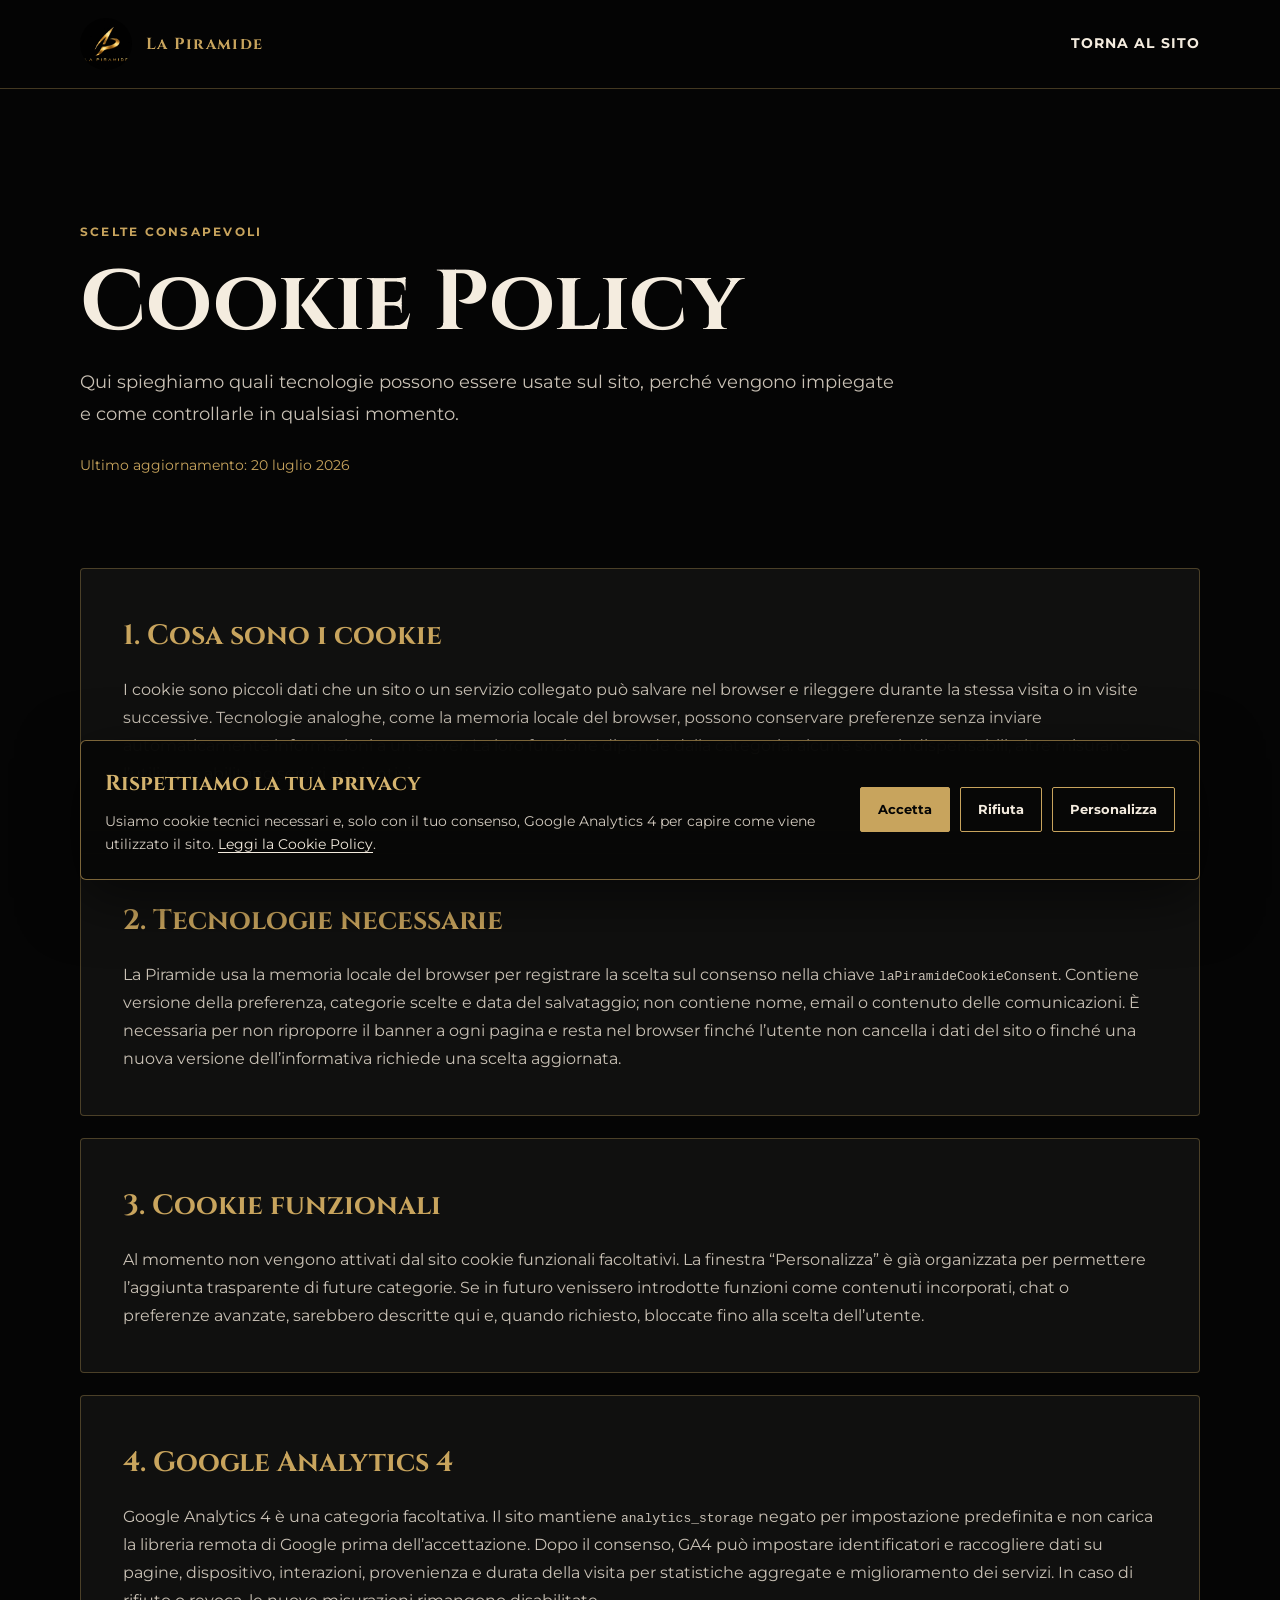
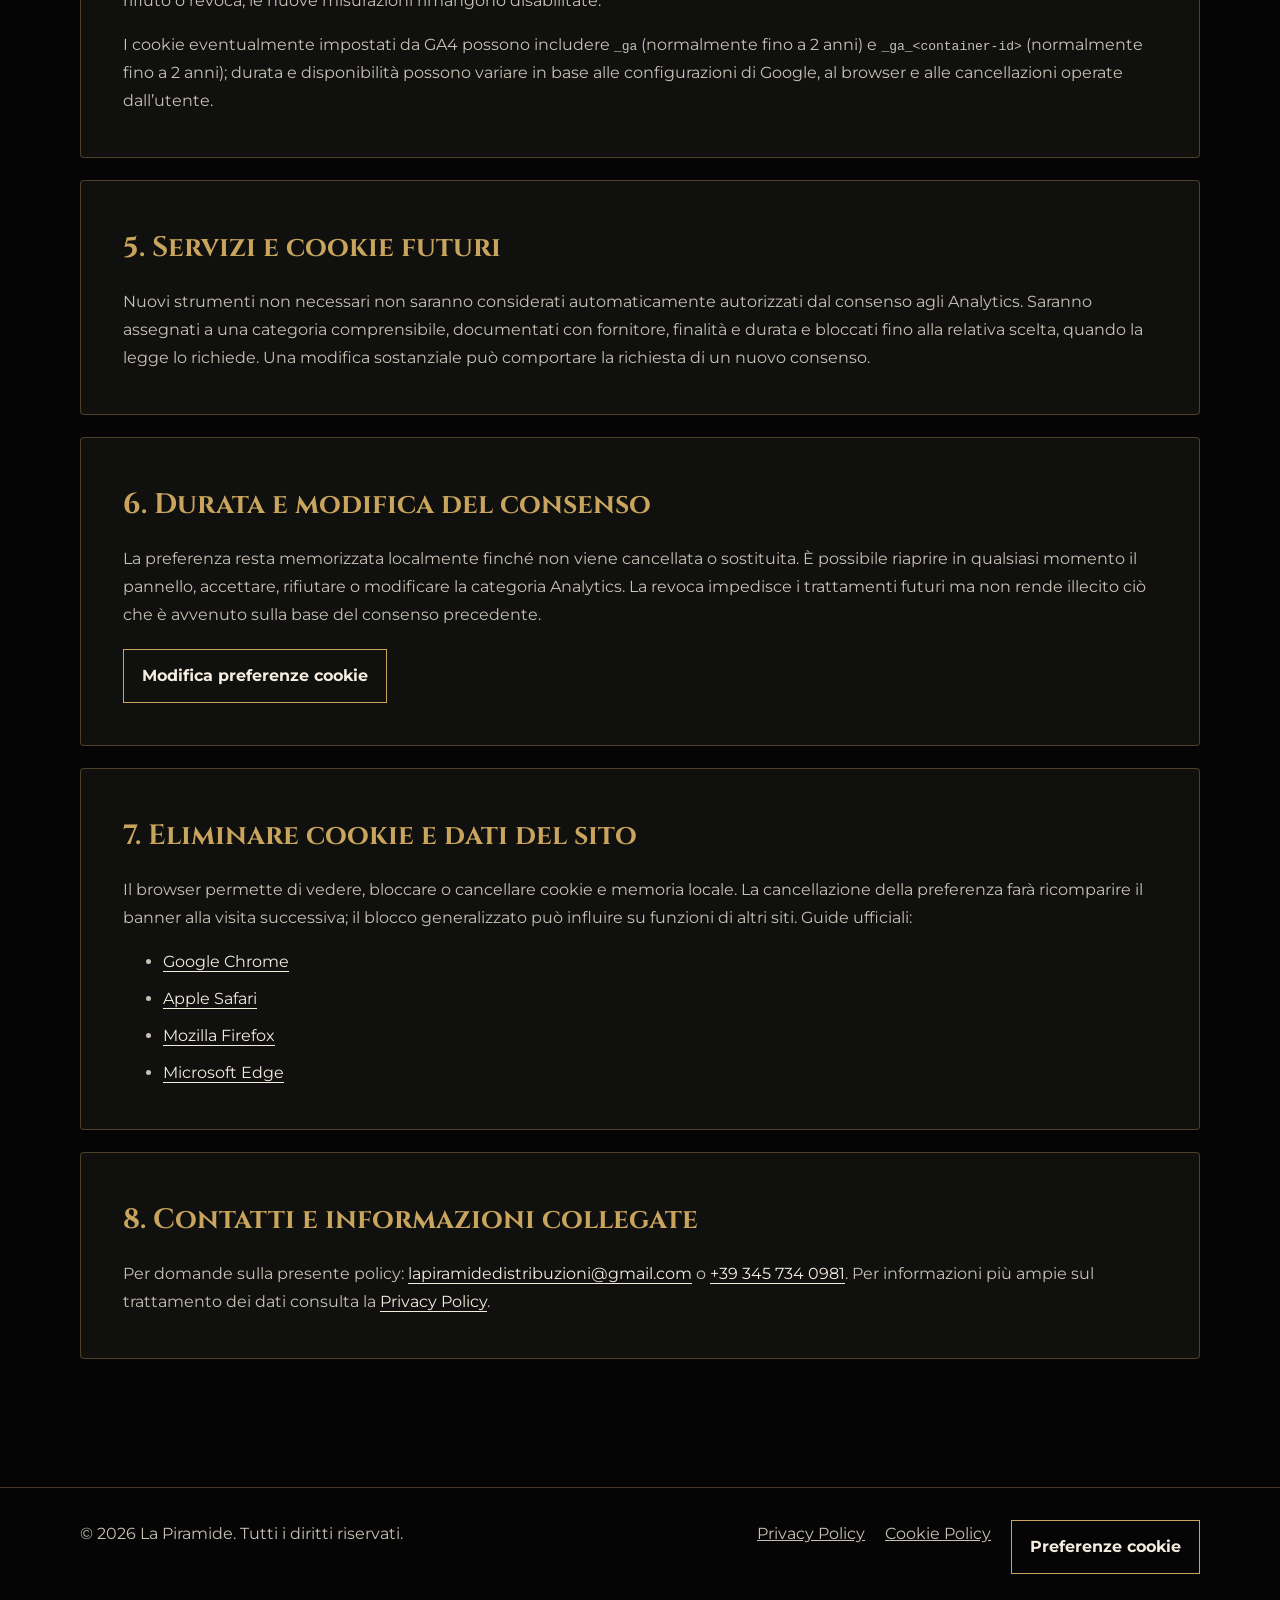
<file: cookie-policy.html>
<!DOCTYPE html>
<html lang="it">
<head>
  <meta charset="UTF-8"><meta name="viewport" content="width=device-width, initial-scale=1.0">
  <title>Cookie Policy | La Piramide</title><meta name="description" content="Cookie Policy di La Piramide: categorie, Google Analytics 4, durata, gestione e revoca del consenso."><meta name="robots" content="index, follow"><meta name="theme-color" content="#050505"><link rel="canonical" href="https://lapiramidedistribuzioni.com/cookie-policy.html"><link rel="icon" href="img/logo-piramide.jpeg" type="image/jpeg">
  <meta property="og:title" content="Cookie Policy | La Piramide"><meta property="og:description" content="Informazioni sui cookie tecnici e analitici del sito La Piramide e sulle scelte disponibili."><meta property="og:type" content="website"><meta property="og:url" content="https://lapiramidedistribuzioni.com/cookie-policy.html"><meta property="og:image" content="https://lapiramidedistribuzioni.com/img/logo-piramide.jpeg">
  <link rel="preconnect" href="https://fonts.googleapis.com"><link rel="preconnect" href="https://fonts.gstatic.com" crossorigin><link href="https://fonts.googleapis.com/css2?family=Cinzel:wght@500;600;700;800&family=Montserrat:wght@400;500;600;700;800&display=swap" rel="stylesheet"><link rel="stylesheet" href="css/privacy.css"><link rel="stylesheet" href="css/cookie-consent.css">
</head>
<body>
  <header class="legal-header"><nav class="legal-nav" aria-label="Navigazione principale"><a class="legal-brand" href="index.html"><img src="img/logo-piramide.jpeg" alt="Logo La Piramide"><strong>La Piramide</strong></a><a class="legal-home" href="index.html">Torna al sito</a></nav></header>
  <main class="legal-main"><span class="legal-eyebrow">Scelte consapevoli</span><h1>Cookie Policy</h1><p class="legal-intro">Qui spieghiamo quali tecnologie possono essere usate sul sito, perché vengono impiegate e come controllarle in qualsiasi momento.</p><time class="legal-updated" datetime="2026-07-20">Ultimo aggiornamento: 20 luglio 2026</time>
    <div class="legal-content">
      <section class="legal-section"><h2>1. Cosa sono i cookie</h2><p>I cookie sono piccoli dati che un sito o un servizio collegato può salvare nel browser e rileggere durante la stessa visita o in visite successive. Tecnologie analoghe, come la memoria locale del browser, possono conservare preferenze senza inviare automaticamente informazioni a un server. La loro funzione dipende dalla categoria: alcune sono indispensabili, altre misurano l’utilizzo o abilitano servizi aggiuntivi.</p></section>
      <section class="legal-section"><h2>2. Tecnologie necessarie</h2><p>La Piramide usa la memoria locale del browser per registrare la scelta sul consenso nella chiave <code>laPiramideCookieConsent</code>. Contiene versione della preferenza, categorie scelte e data del salvataggio; non contiene nome, email o contenuto delle comunicazioni. È necessaria per non riproporre il banner a ogni pagina e resta nel browser finché l’utente non cancella i dati del sito o finché una nuova versione dell’informativa richiede una scelta aggiornata.</p></section>
      <section class="legal-section"><h2>3. Cookie funzionali</h2><p>Al momento non vengono attivati dal sito cookie funzionali facoltativi. La finestra “Personalizza” è già organizzata per permettere l’aggiunta trasparente di future categorie. Se in futuro venissero introdotte funzioni come contenuti incorporati, chat o preferenze avanzate, sarebbero descritte qui e, quando richiesto, bloccate fino alla scelta dell’utente.</p></section>
      <section class="legal-section"><h2>4. Google Analytics 4</h2><p>Google Analytics 4 è una categoria facoltativa. Il sito mantiene <code>analytics_storage</code> negato per impostazione predefinita e non carica la libreria remota di Google prima dell’accettazione. Dopo il consenso, GA4 può impostare identificatori e raccogliere dati su pagine, dispositivo, interazioni, provenienza e durata della visita per statistiche aggregate e miglioramento dei servizi. In caso di rifiuto o revoca, le nuove misurazioni rimangono disabilitate.</p><p>I cookie eventualmente impostati da GA4 possono includere <code>_ga</code> (normalmente fino a 2 anni) e <code>_ga_&lt;container-id&gt;</code> (normalmente fino a 2 anni); durata e disponibilità possono variare in base alle configurazioni di Google, al browser e alle cancellazioni operate dall’utente.</p></section>
      <section class="legal-section"><h2>5. Servizi e cookie futuri</h2><p>Nuovi strumenti non necessari non saranno considerati automaticamente autorizzati dal consenso agli Analytics. Saranno assegnati a una categoria comprensibile, documentati con fornitore, finalità e durata e bloccati fino alla relativa scelta, quando la legge lo richiede. Una modifica sostanziale può comportare la richiesta di un nuovo consenso.</p></section>
      <section class="legal-section"><h2>6. Durata e modifica del consenso</h2><p>La preferenza resta memorizzata localmente finché non viene cancellata o sostituita. È possibile riaprire in qualsiasi momento il pannello, accettare, rifiutare o modificare la categoria Analytics. La revoca impedisce i trattamenti futuri ma non rende illecito ciò che è avvenuto sulla base del consenso precedente.</p><div class="legal-actions"><button class="legal-button" type="button" data-cookie-preferences>Modifica preferenze cookie</button></div></section>
      <section class="legal-section"><h2>7. Eliminare cookie e dati del sito</h2><p>Il browser permette di vedere, bloccare o cancellare cookie e memoria locale. La cancellazione della preferenza farà ricomparire il banner alla visita successiva; il blocco generalizzato può influire su funzioni di altri siti. Guide ufficiali:</p><ul><li><a href="https://support.google.com/chrome/answer/95647" target="_blank" rel="noopener noreferrer">Google Chrome</a></li><li><a href="https://support.apple.com/it-it/guide/safari/sfri11471/mac" target="_blank" rel="noopener noreferrer">Apple Safari</a></li><li><a href="https://support.mozilla.org/it/kb/Eliminare%20i%20cookie" target="_blank" rel="noopener noreferrer">Mozilla Firefox</a></li><li><a href="https://support.microsoft.com/it-it/windows/gestire-i-cookie-in-microsoft-edge" target="_blank" rel="noopener noreferrer">Microsoft Edge</a></li></ul></section>
      <section class="legal-section"><h2>8. Contatti e informazioni collegate</h2><p>Per domande sulla presente policy: <a href="mailto:lapiramidedistribuzioni@gmail.com">lapiramidedistribuzioni@gmail.com</a> o <a href="tel:+393457340981">+39 345 734 0981</a>. Per informazioni più ampie sul trattamento dei dati consulta la <a href="privacy.html">Privacy Policy</a>.</p></section>
    </div>
  </main>
  <footer class="legal-footer"><div class="legal-footer-inner"><p>© 2026 La Piramide. Tutti i diritti riservati.</p><div class="legal-footer-links"><a href="privacy.html">Privacy Policy</a><a href="cookie-policy.html">Cookie Policy</a><button class="legal-button" type="button" data-cookie-preferences>Preferenze cookie</button></div></div></footer>
  <script src="js/cookie-consent.js" defer></script><script src="js/ga4-events.js" defer></script>
</body></html>
</file>
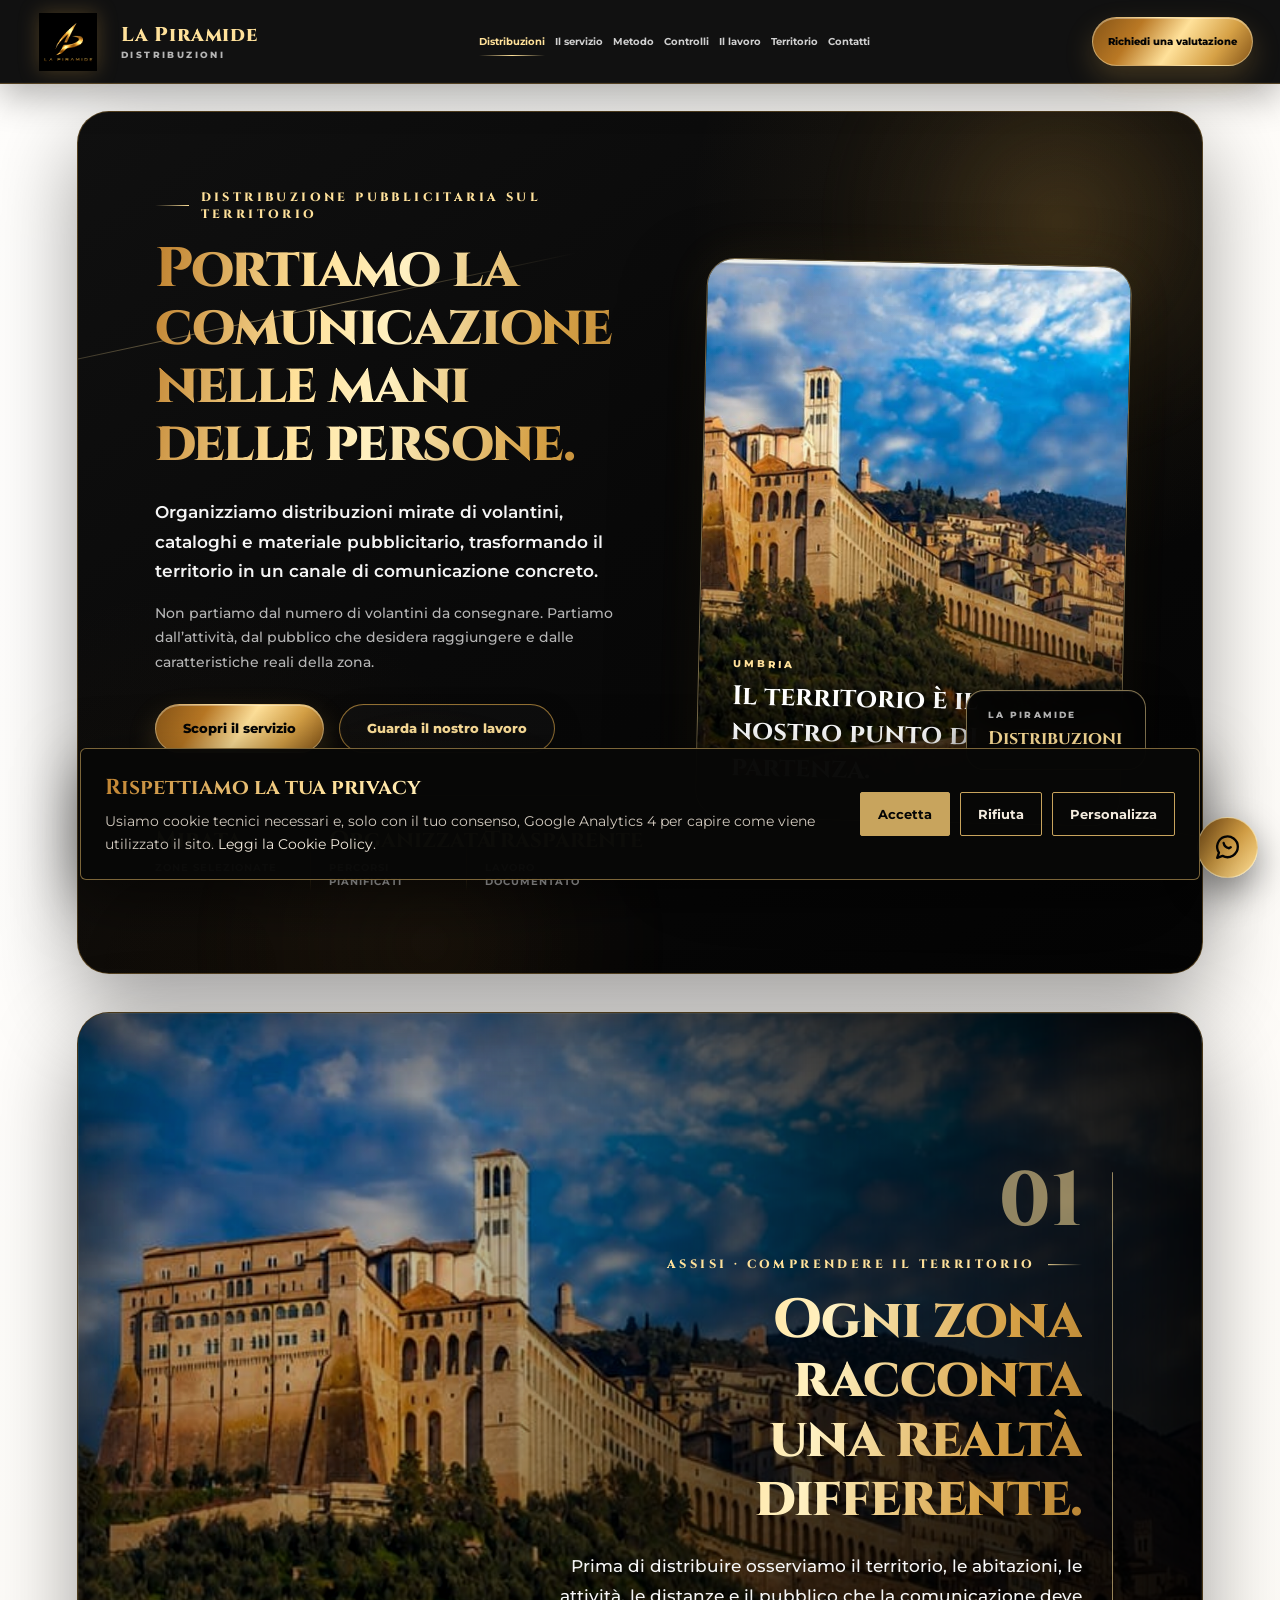
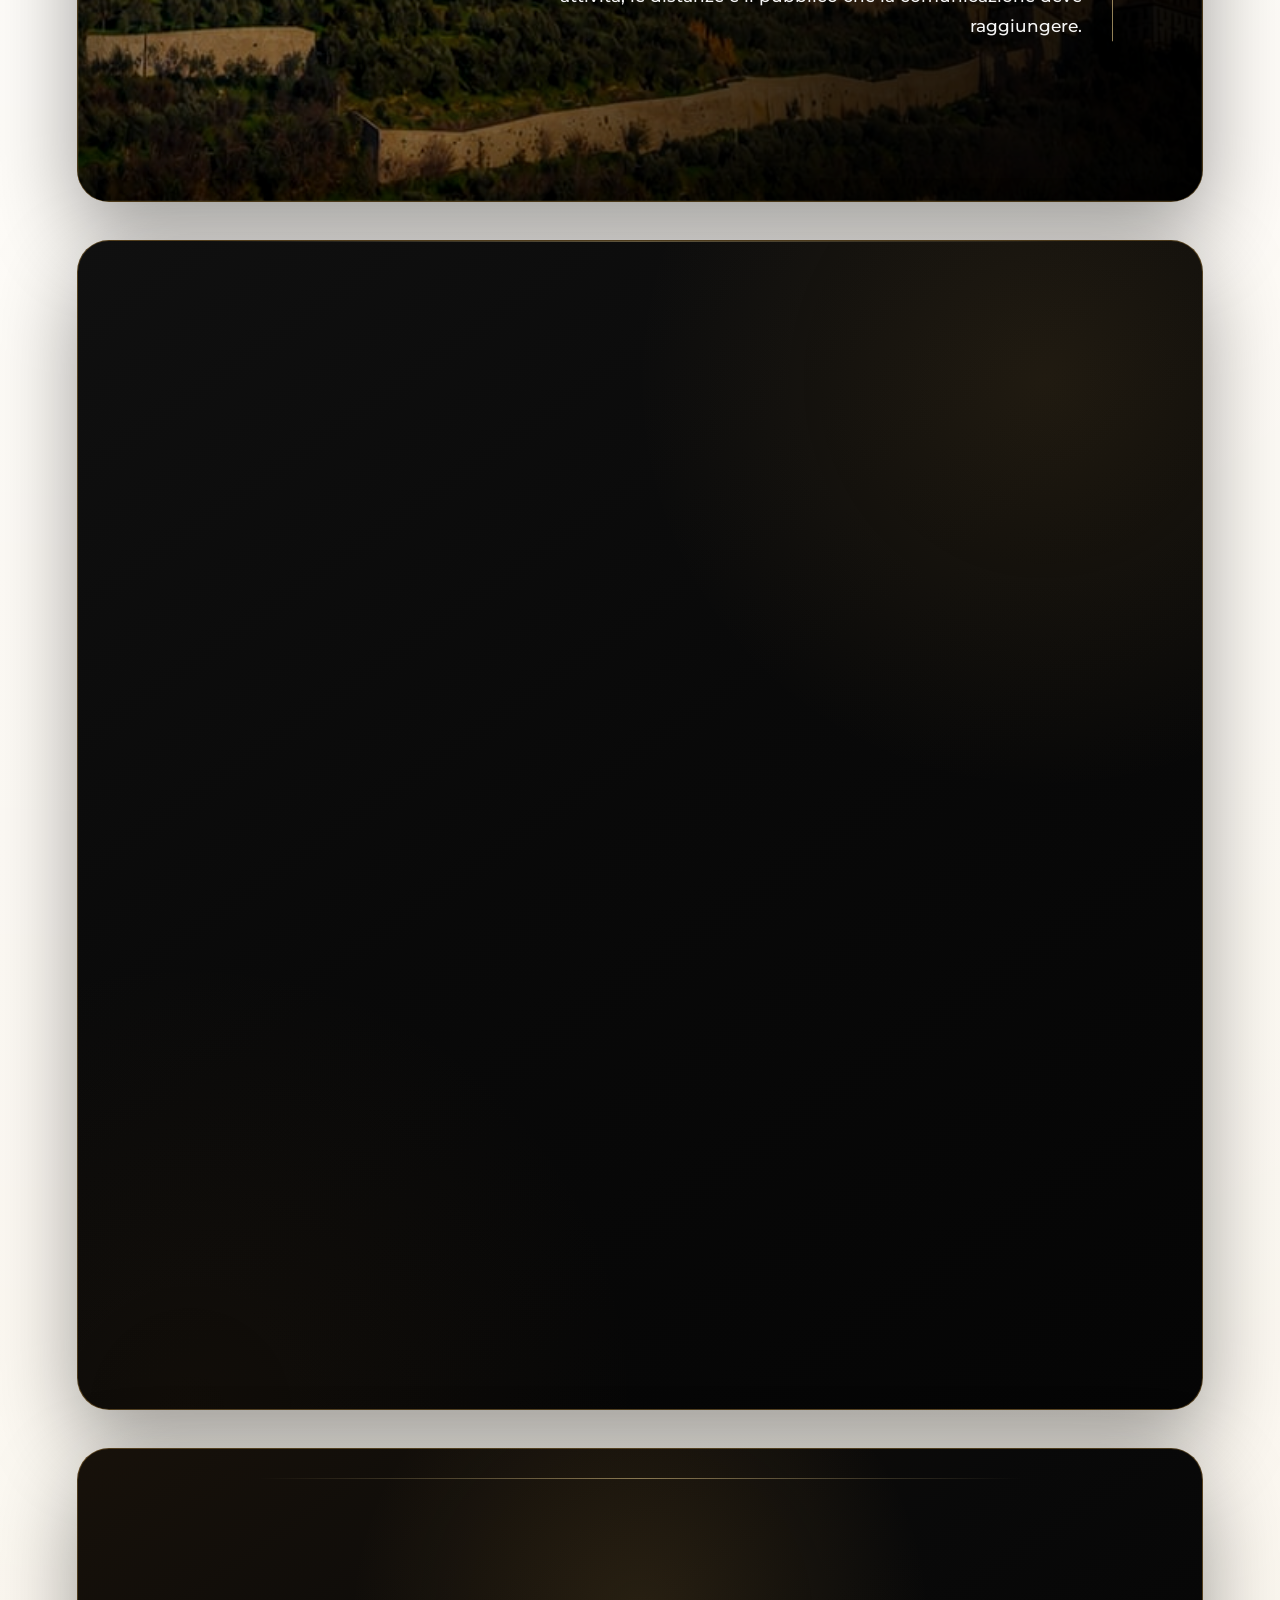
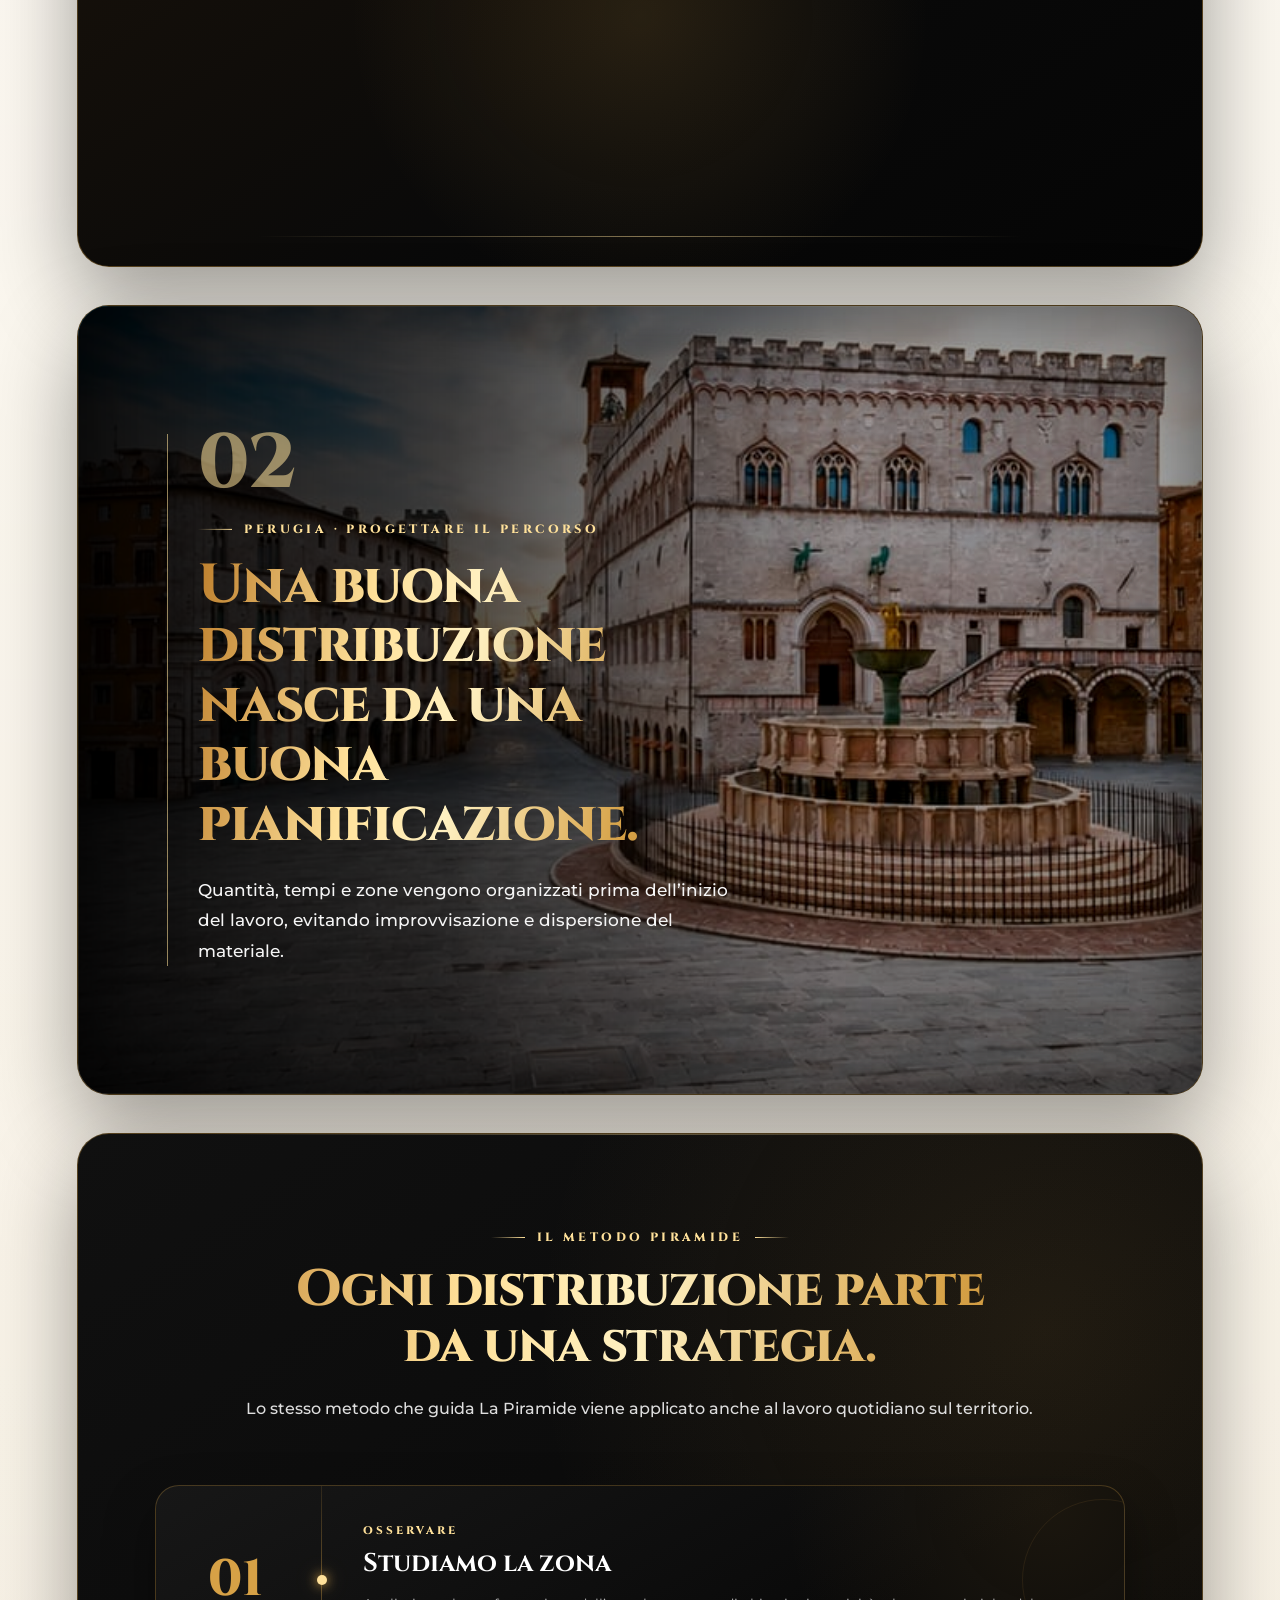
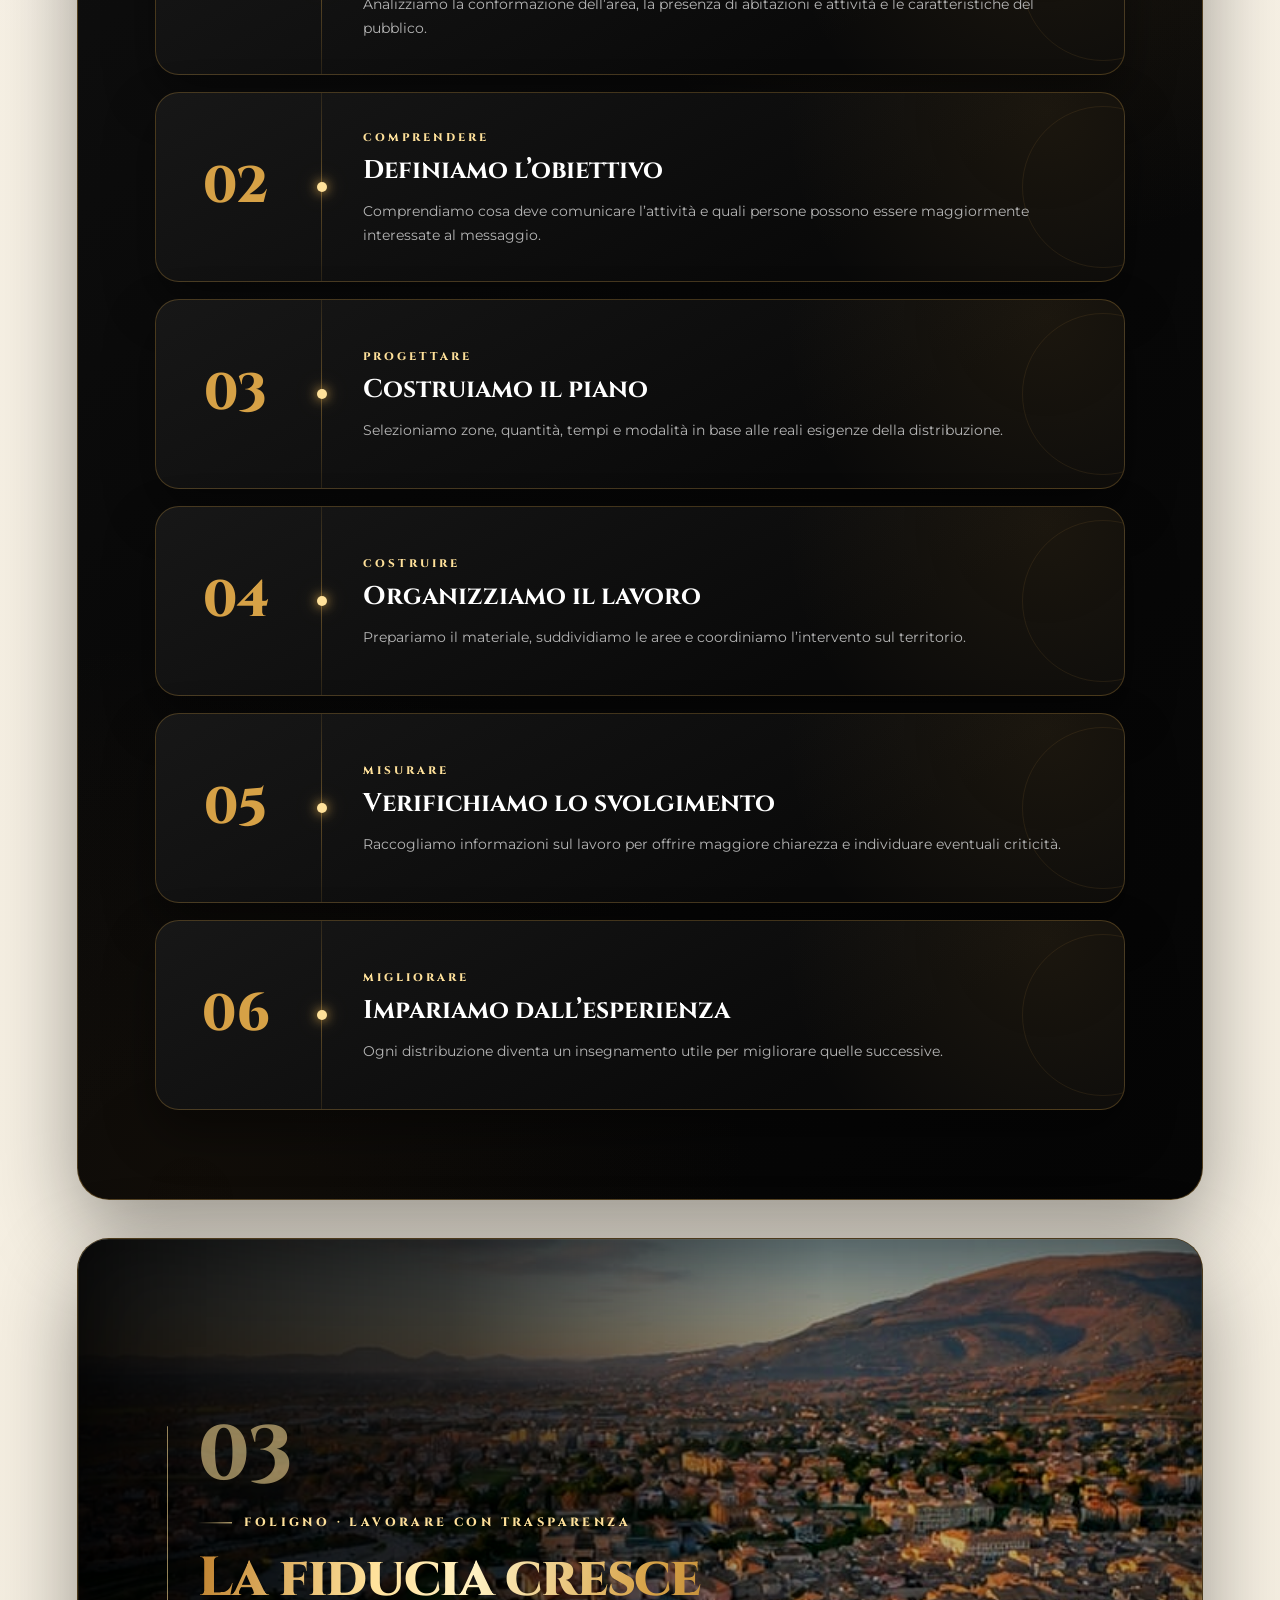
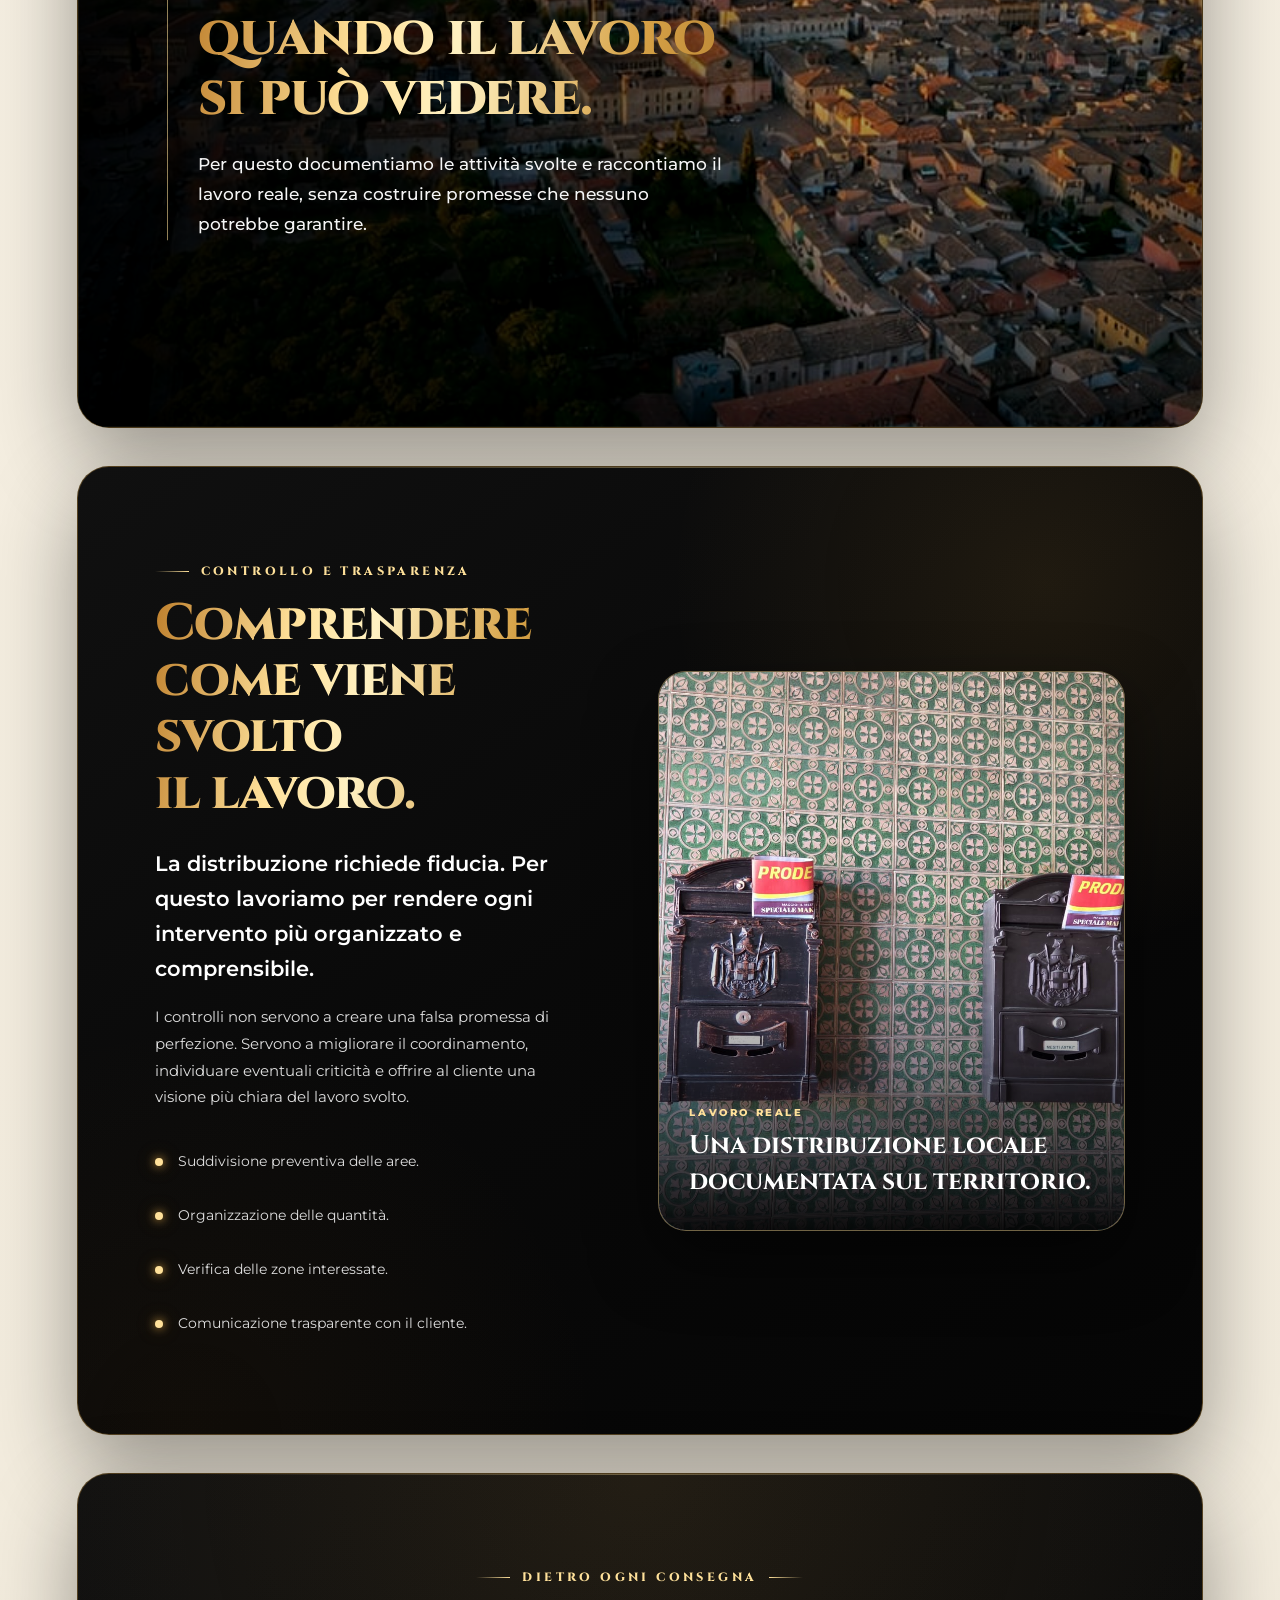
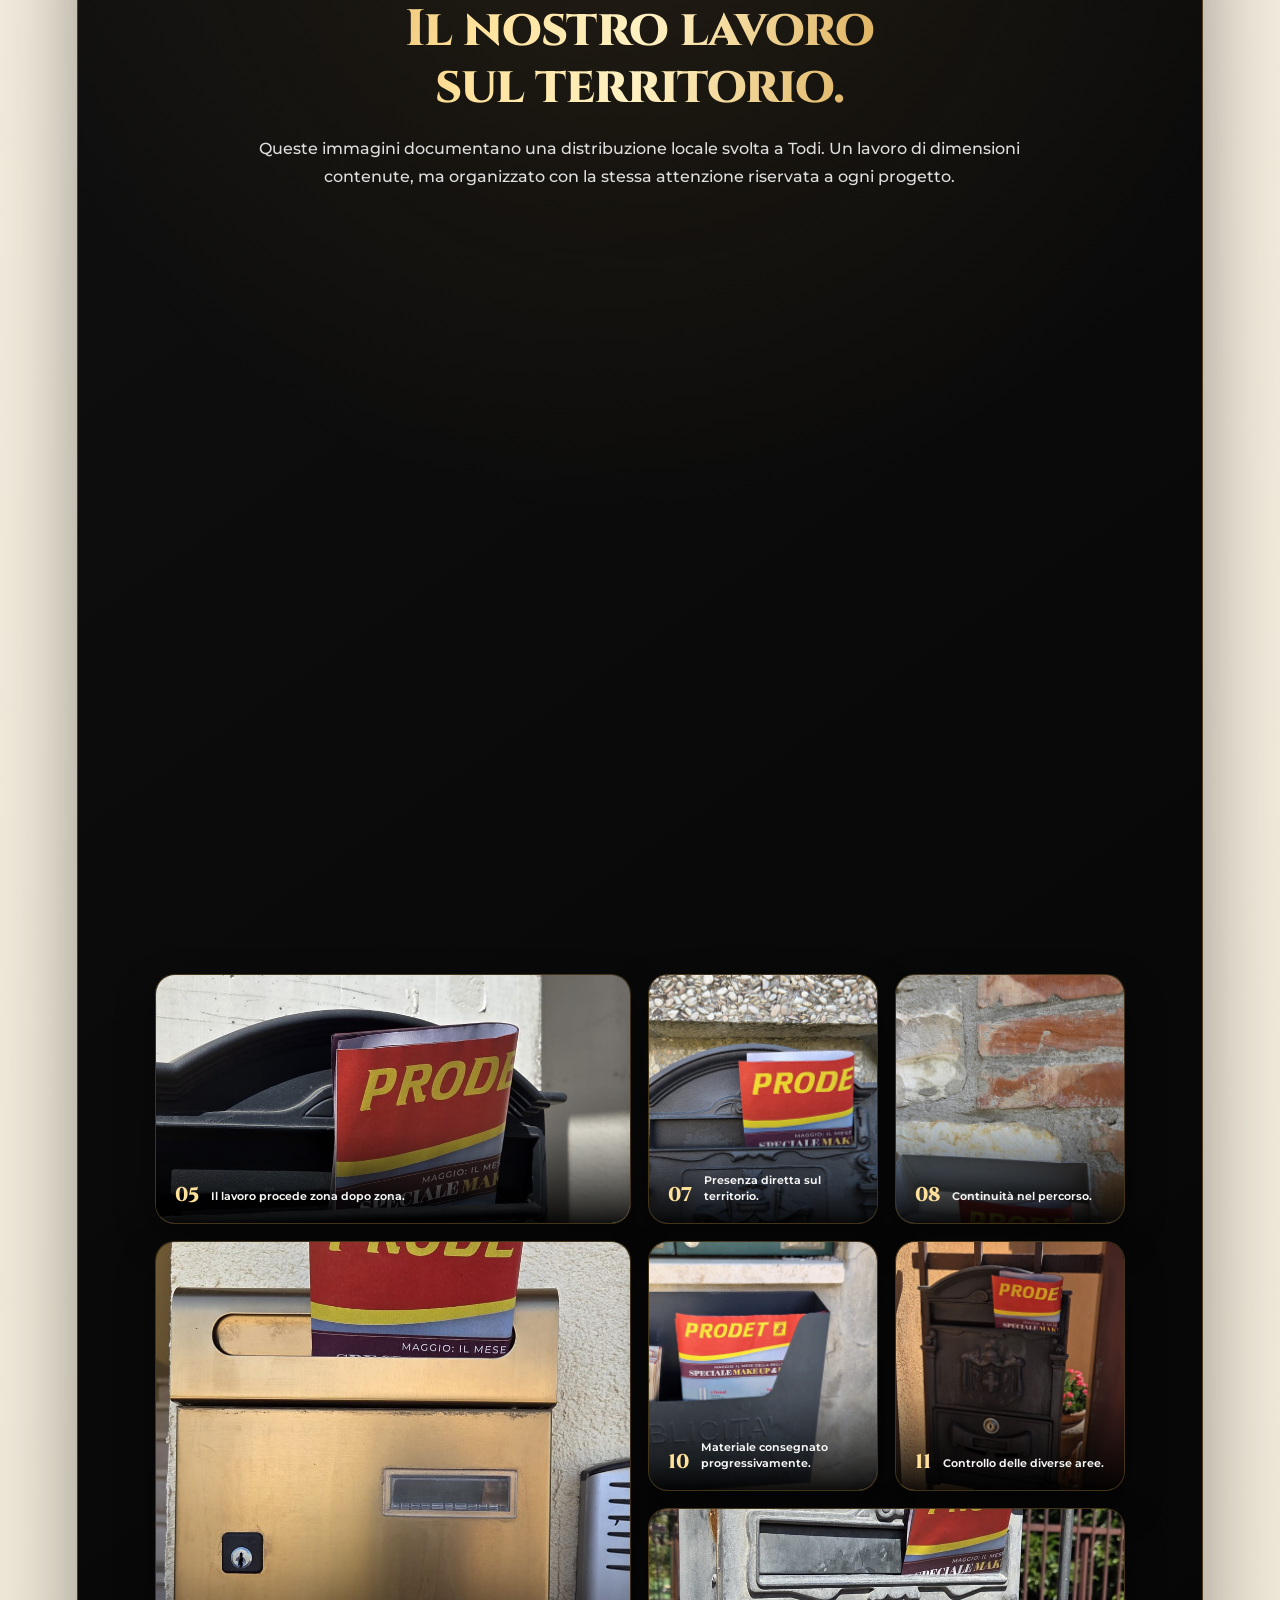
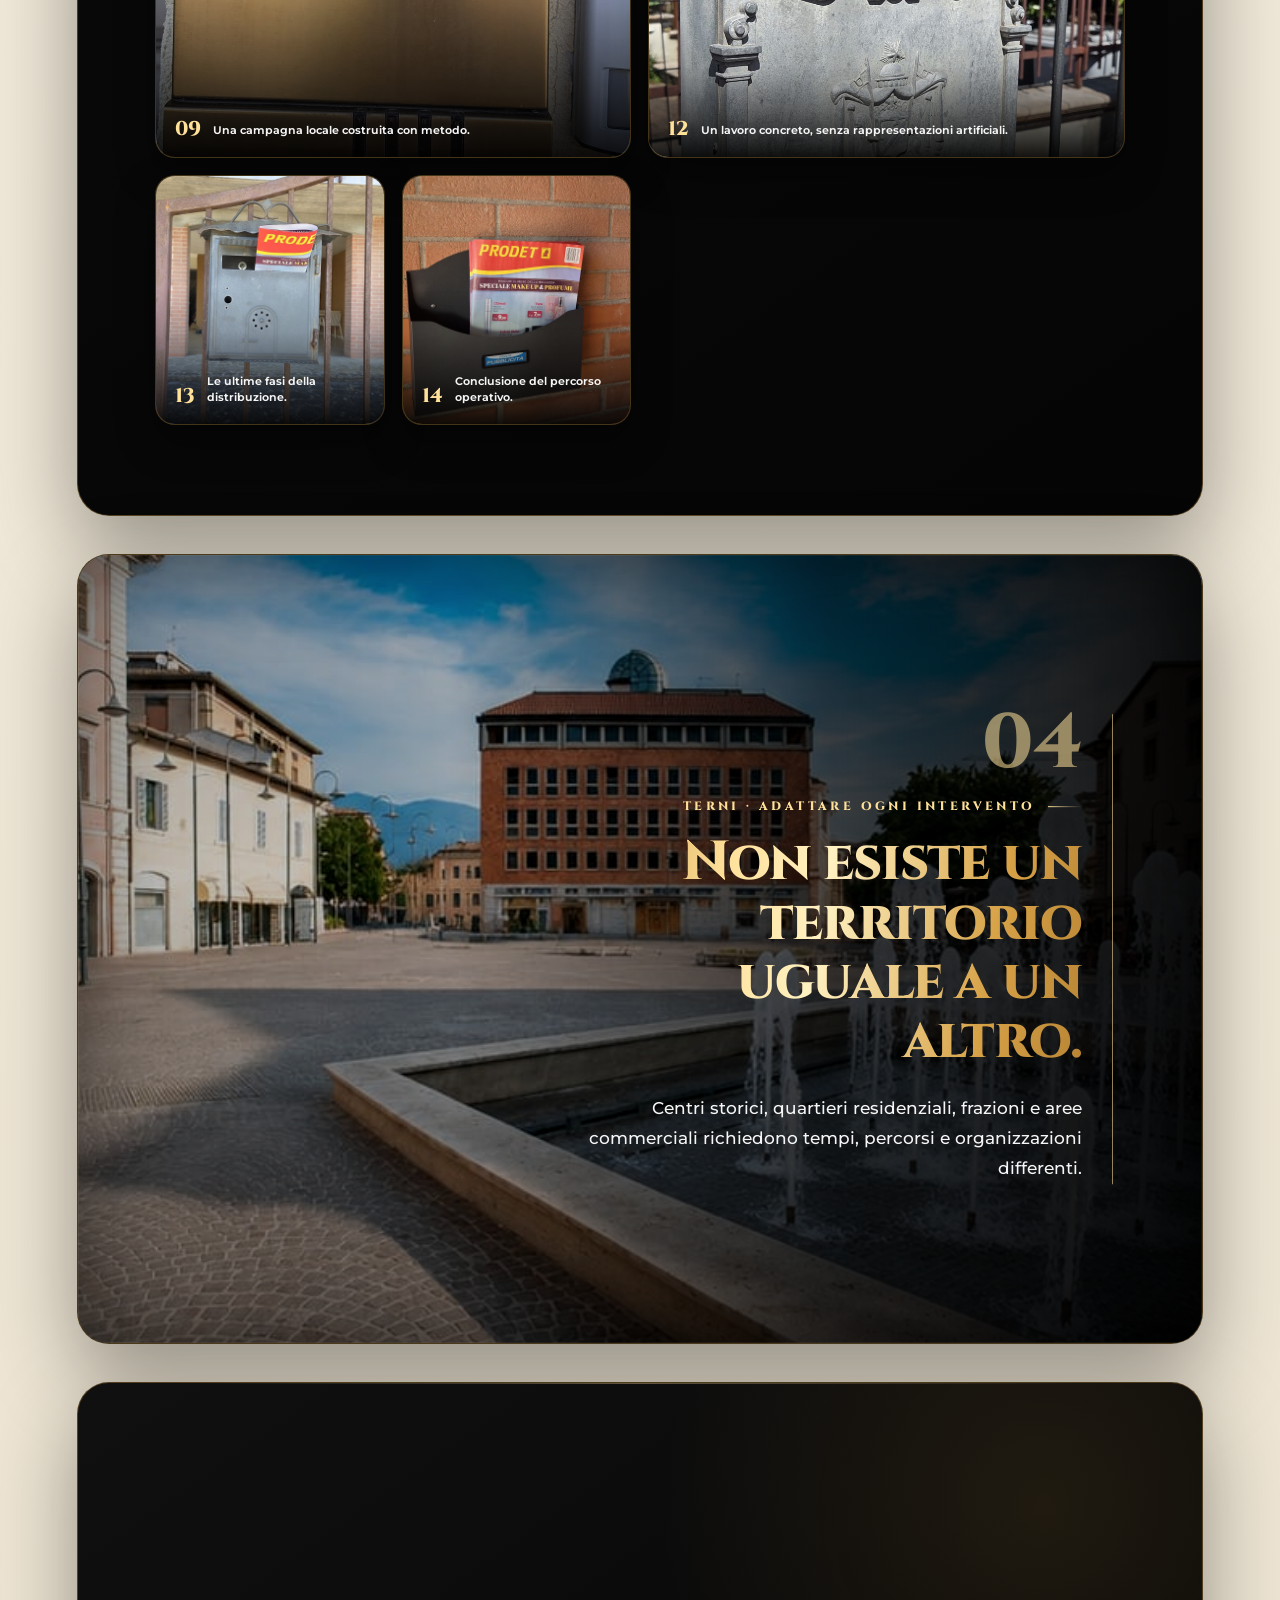
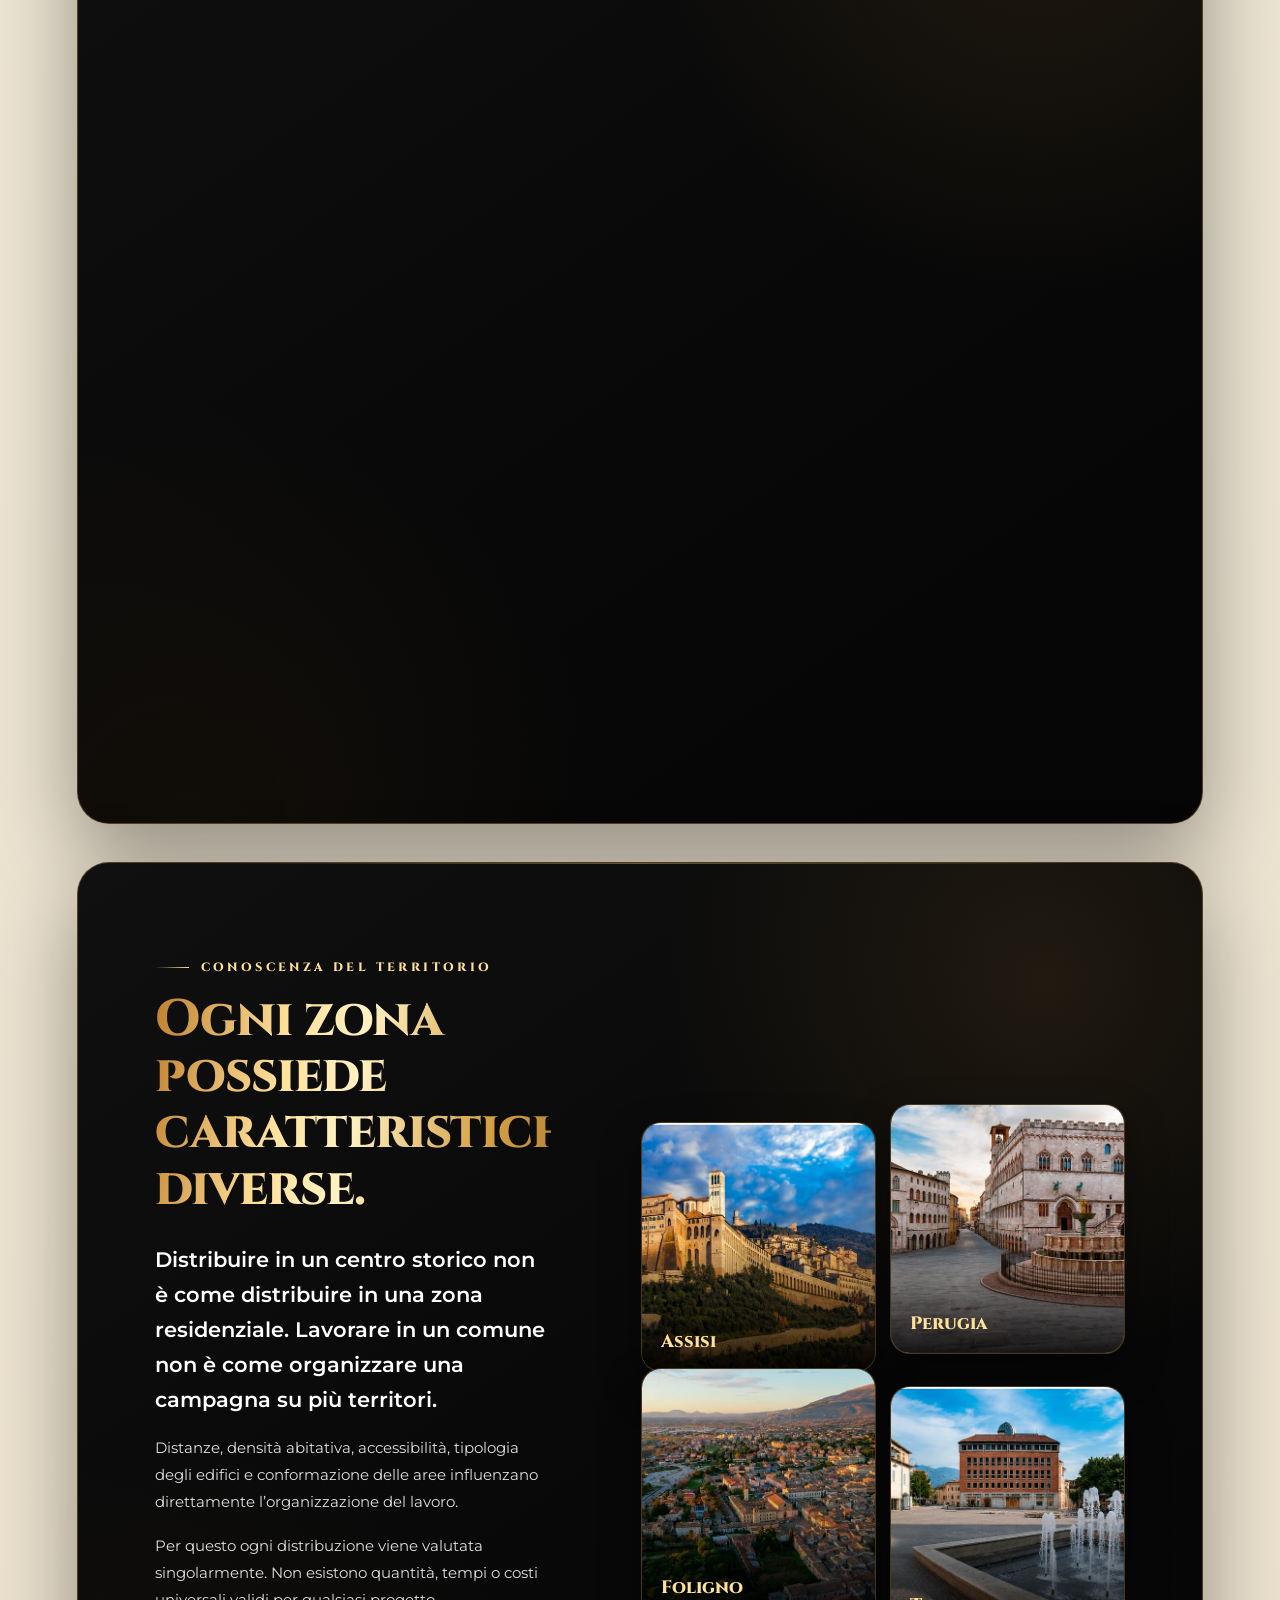
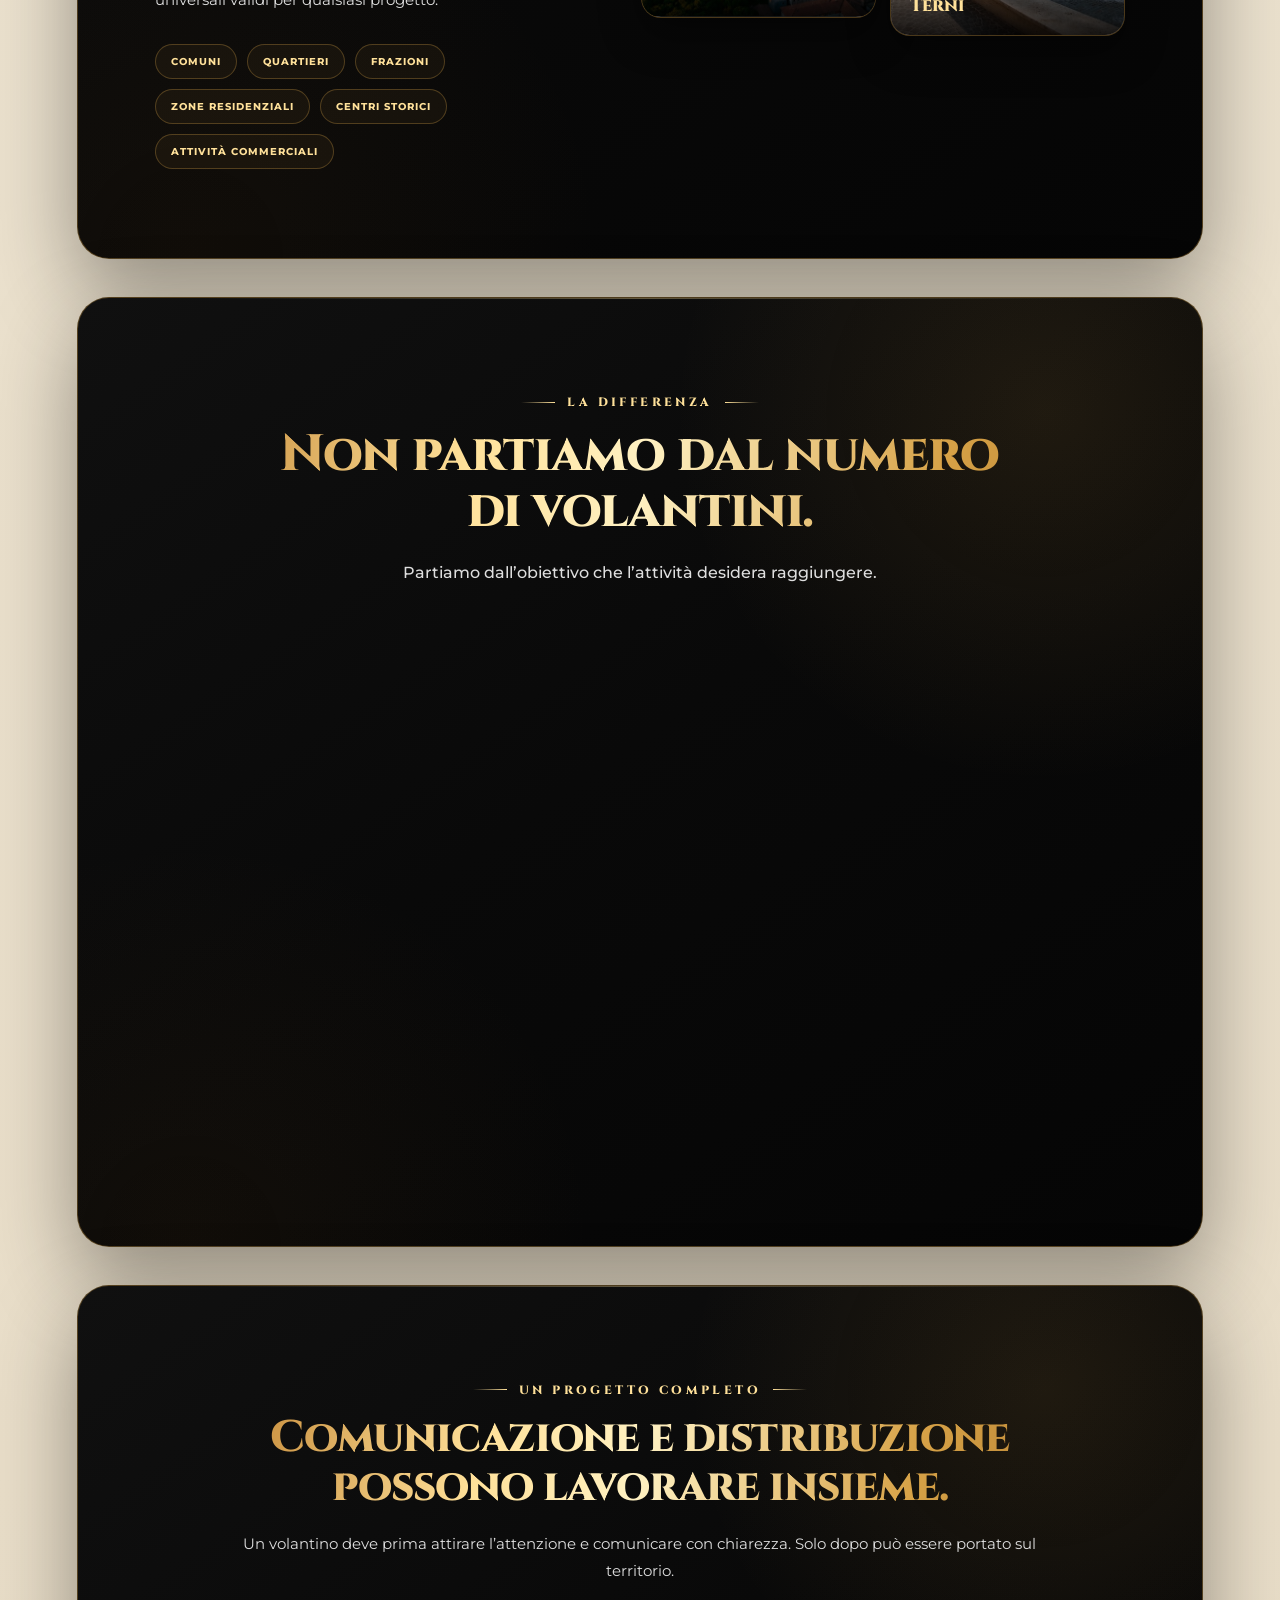
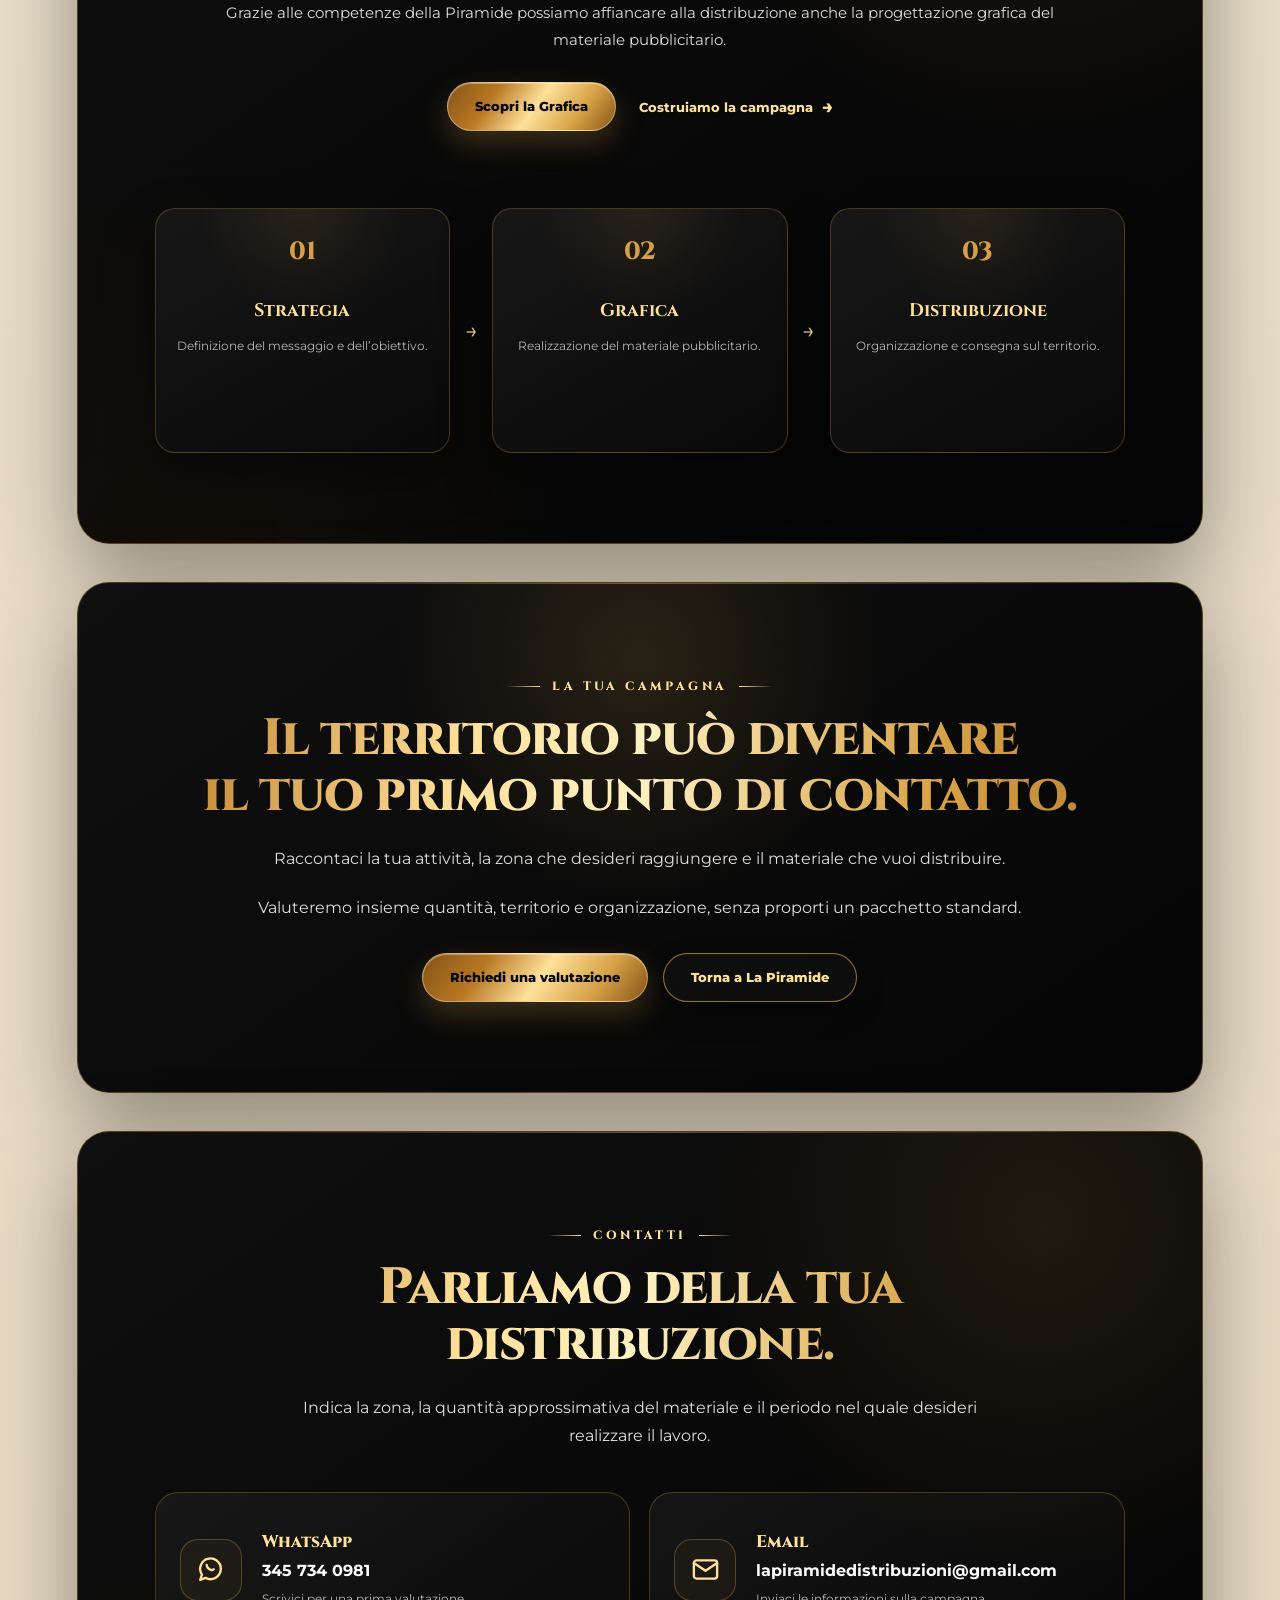
<file: distribuzioni.html>
<!DOCTYPE html>
<html lang="it">
<head>
  <meta charset="UTF-8">

  <meta
    name="viewport"
    content="width=device-width, initial-scale=1.0"
  >

  <title>
    Distribuzioni pubblicitarie in Umbria | La Piramide
  </title>

  <meta
    name="description"
    content="Distribuzioni pubblicitarie mirate e organizzate in Umbria. La Piramide pianifica il territorio, distribuisce volantini e documenta il lavoro con trasparenza."
  >

  <meta
    name="theme-color"
    content="#050505"
  >

  <meta name="robots" content="index, follow">
  <link rel="canonical" href="https://lapiramidedistribuzioni.com/distribuzioni.html">
  <link rel="icon" href="img/logo-piramide.jpeg" type="image/jpeg">
  <meta property="og:title" content="Distribuzioni pubblicitarie in Umbria | La Piramide">
  <meta property="og:description" content="Distribuzioni pubblicitarie mirate e organizzate in Umbria. La Piramide pianifica il territorio, distribuisce volantini e documenta il lavoro con trasparenza.">
  <meta property="og:image" content="https://lapiramidedistribuzioni.com/img/logo-piramide.jpeg">
  <meta property="og:type" content="website">
  <meta property="og:url" content="https://lapiramidedistribuzioni.com/distribuzioni.html">
  <meta name="twitter:card" content="summary_large_image">
  <meta name="twitter:title" content="Distribuzioni pubblicitarie in Umbria | La Piramide">
  <meta name="twitter:description" content="Distribuzioni pubblicitarie mirate e organizzate in Umbria. La Piramide pianifica il territorio, distribuisce volantini e documenta il lavoro con trasparenza.">
  <meta name="twitter:image" content="https://lapiramidedistribuzioni.com/img/logo-piramide.jpeg">

  <link
    rel="preconnect"
    href="https://fonts.googleapis.com"
  >

  <link
    rel="preconnect"
    href="https://fonts.gstatic.com"
    crossorigin
  >

  <link
    href="https://fonts.googleapis.com/css2?family=Cinzel:wght@500;600;700;800&family=Montserrat:wght@400;500;600;700;800&display=swap"
    rel="stylesheet"
  >

  <link
    rel="stylesheet"
    href="css/distribuzioni.css"
  >
  <link rel="stylesheet" href="css/cookie-consent.css">
</head>

<body>

  <!-- =====================================================
       NAVBAR
  ====================================================== -->

  <header
    class="nav"
    id="navbar"
  >
    <a
      class="brand"
      href="index.html"
      aria-label="Torna alla Home di La Piramide"
    >
      <img
        class="brand-logo"
        src="img/logo-piramide.jpeg"
        alt="Logo La Piramide"
      >

      <div class="brand-text">
        <span class="brand-name">
          La Piramide
        </span>

        <small>
          Distribuzioni
        </small>
      </div>
    </a>

    <nav
      class="nav-links"
      id="navLinks"
      aria-label="Navigazione Distribuzioni"
    >
      <a href="#home">
        Distribuzioni
      </a>

      <a href="#servizio">
        Il servizio
      </a>

      <a href="#metodo">
        Metodo
      </a>

      <a href="#controlli">
        Controlli
      </a>

      <a href="#lavoro-reale">
        Il lavoro
      </a>

      <a href="#territorio">
        Territorio
      </a>

      <a href="#contatti">
        Contatti
      </a>
    </nav>

    <a
      class="btn nav-cta"
      href="#contatti"
    >
      Richiedi una valutazione
    </a>

    <button
      class="menu-btn"
      id="menuBtn"
      type="button"
      aria-label="Apri il menu"
      aria-expanded="false"
      aria-controls="navLinks"
    >
      <span></span>
      <span></span>
      <span></span>
    </button>
  </header>


  <!-- =====================================================
       CONTENUTO PRINCIPALE
  ====================================================== -->

  <main>

    <!-- ===================================================
         HERO
    ==================================================== -->

    <section
      class="hero"
      id="home"
    >
      <div
        class="hero-background"
        aria-hidden="true"
      >
        <span class="hero-glow hero-glow-one"></span>
        <span class="hero-glow hero-glow-two"></span>

        <span class="hero-line hero-line-one"></span>
        <span class="hero-line hero-line-two"></span>
      </div>

      <div class="hero-content reveal">
        <span class="section-label">
          Distribuzione pubblicitaria sul territorio
        </span>

        <h1>
          Portiamo la comunicazione
          <span>nelle mani delle persone.</span>
        </h1>

        <p class="hero-lead">
          Organizziamo distribuzioni mirate di volantini, cataloghi
          e materiale pubblicitario, trasformando il territorio in
          un canale di comunicazione concreto.
        </p>

        <p class="hero-secondary">
          Non partiamo dal numero di volantini da consegnare.
          Partiamo dall’attività, dal pubblico che desidera raggiungere
          e dalle caratteristiche reali della zona.
        </p>

        <div class="hero-actions">
          <a
            class="btn"
            href="#servizio"
          >
            Scopri il servizio
          </a>

          <a
            class="btn btn-outline"
            href="#lavoro-reale"
          >
            Guarda il nostro lavoro
          </a>
        </div>

        <div class="hero-points">
          <div class="hero-point">
            <strong>
              Mirata
            </strong>

            <span>
              Zone selezionate
            </span>
          </div>

          <div class="hero-point">
            <strong>
              Organizzata
            </strong>

            <span>
              Percorsi pianificati
            </span>
          </div>

          <div class="hero-point">
            <strong>
              Trasparente
            </strong>

            <span>
              Lavoro documentato
            </span>
          </div>
        </div>
      </div>

      <div class="hero-visual reveal">
        <figure class="hero-photo">
          <img
            src="img/distribuzioni/assisi.jpeg"
            alt="Veduta panoramica di Assisi in Umbria"
          >

          <figcaption>
            <span>
              Umbria
            </span>

            <strong>
              Il territorio è il nostro punto di partenza.
            </strong>
          </figcaption>
        </figure>

        <div class="hero-photo-badge">
          <span>
            La Piramide
          </span>

          <strong>
            Distribuzioni
          </strong>
        </div>
      </div>
    </section>


    <!-- ===================================================
         CAPITOLO VISIVO — ASSISI
    ==================================================== -->

    <section class="city-chapter city-chapter-assisi reveal">
      <figure class="city-chapter-image">
        <img
          src="img/distribuzioni/assisi.jpeg"
          alt="Panorama di Assisi visto dall'alto"
          loading="lazy"
        >

        <div class="city-chapter-overlay"></div>

        <figcaption class="city-chapter-content">
          <span class="city-number">
            01
          </span>

          <span class="section-label">
            Assisi · Comprendere il territorio
          </span>

          <h2>
            Ogni zona racconta
            <span>una realtà differente.</span>
          </h2>

          <p>
            Prima di distribuire osserviamo il territorio,
            le abitazioni, le attività, le distanze e il pubblico
            che la comunicazione deve raggiungere.
          </p>
        </figcaption>
      </figure>
    </section>


    <!-- ===================================================
         IL SERVIZIO
    ==================================================== -->

    <section
      class="section service-section"
      id="servizio"
    >
      <div class="service-heading reveal">
        <span class="section-label">
          Il servizio
        </span>

        <h2>
          Il volantinaggio non significa
          <span>soltanto consegnare materiale.</span>
        </h2>
      </div>

      <div class="service-content reveal">
        <p class="service-lead">
          Una distribuzione efficace nasce molto prima dell’arrivo
          sul territorio.
        </p>

        <p>
          Bisogna comprendere quale pubblico raggiungere, quali zone
          selezionare, quale quantità utilizzare e come organizzare
          il lavoro affinché il materiale venga distribuito con ordine
          e attenzione.
        </p>

        <p>
          La Piramide affronta ogni distribuzione come un progetto:
          osserviamo il contesto, definiamo il percorso e organizziamo
          ogni fase secondo un metodo preciso.
        </p>

        <p>
          L’obiettivo non è consegnare il maggior numero possibile
          di volantini. È utilizzare ogni materiale nel modo più utile
          per l’attività che ci ha scelto.
        </p>
      </div>

      <div class="service-values">

        <article class="service-value reveal">
          <span class="value-number">
            01
          </span>

          <h3>
            Analisi della zona
          </h3>

          <p>
            Valutiamo il territorio, i quartieri, le abitazioni,
            le attività e le caratteristiche dell’area.
          </p>
        </article>

        <article class="service-value reveal">
          <span class="value-number">
            02
          </span>

          <h3>
            Organizzazione
          </h3>

          <p>
            Prepariamo il materiale e definiamo percorsi coerenti
            con gli obiettivi della campagna.
          </p>
        </article>

        <article class="service-value reveal">
          <span class="value-number">
            03
          </span>

          <h3>
            Distribuzione
          </h3>

          <p>
            Portiamo il materiale sul territorio con attenzione,
            continuità e rispetto degli spazi.
          </p>
        </article>

        <article class="service-value reveal">
          <span class="value-number">
            04
          </span>

          <h3>
            Trasparenza
          </h3>

          <p>
            Il cliente deve comprendere come viene organizzato
            e svolto il lavoro.
          </p>
        </article>

      </div>
    </section>


    <!-- ===================================================
         MANIFESTO
    ==================================================== -->

    <section class="statement-section">
      <div class="statement-content reveal">
        <span aria-hidden="true">
          “
        </span>

        <blockquote>
          La fiducia non dovrebbe mai basarsi soltanto sulla parola.
          Deve diventare un fatto concreto e verificabile.
        </blockquote>

        <p>
          Il principio che guida le Distribuzioni della Piramide.
        </p>
      </div>
    </section>


    <!-- ===================================================
         CAPITOLO VISIVO — PERUGIA
    ==================================================== -->

    <section class="city-chapter city-chapter-perugia reveal">
      <figure class="city-chapter-image">
        <img
          src="img/distribuzioni/perugia.jpeg"
          alt="Veduta panoramica di Perugia"
          loading="lazy"
        >

        <div class="city-chapter-overlay"></div>

        <figcaption class="city-chapter-content">
          <span class="city-number">
            02
          </span>

          <span class="section-label">
            Perugia · Progettare il percorso
          </span>

          <h2>
            Una buona distribuzione
            <span>nasce da una buona pianificazione.</span>
          </h2>

          <p>
            Quantità, tempi e zone vengono organizzati prima
            dell’inizio del lavoro, evitando improvvisazione
            e dispersione del materiale.
          </p>
        </figcaption>
      </figure>
    </section>


    <!-- ===================================================
         METODO
    ==================================================== -->

    <section
      class="section method-section"
      id="metodo"
    >
      <div class="section-head reveal">
        <span class="section-label">
          Il Metodo Piramide
        </span>

        <h2>
          Ogni distribuzione parte
          <span>da una strategia.</span>
        </h2>

        <p>
          Lo stesso metodo che guida La Piramide viene applicato
          anche al lavoro quotidiano sul territorio.
        </p>
      </div>

      <div class="method-timeline">

        <article class="method-step reveal">
          <div class="method-index">
            01
          </div>

          <div class="method-line">
            <span></span>
          </div>

          <div class="method-content">
            <span class="method-label">
              Osservare
            </span>

            <h3>
              Studiamo la zona
            </h3>

            <p>
              Analizziamo la conformazione dell’area, la presenza
              di abitazioni e attività e le caratteristiche del pubblico.
            </p>
          </div>
        </article>

        <article class="method-step reveal">
          <div class="method-index">
            02
          </div>

          <div class="method-line">
            <span></span>
          </div>

          <div class="method-content">
            <span class="method-label">
              Comprendere
            </span>

            <h3>
              Definiamo l’obiettivo
            </h3>

            <p>
              Comprendiamo cosa deve comunicare l’attività e quali persone
              possono essere maggiormente interessate al messaggio.
            </p>
          </div>
        </article>

        <article class="method-step reveal">
          <div class="method-index">
            03
          </div>

          <div class="method-line">
            <span></span>
          </div>

          <div class="method-content">
            <span class="method-label">
              Progettare
            </span>

            <h3>
              Costruiamo il piano
            </h3>

            <p>
              Selezioniamo zone, quantità, tempi e modalità in base
              alle reali esigenze della distribuzione.
            </p>
          </div>
        </article>

        <article class="method-step reveal">
          <div class="method-index">
            04
          </div>

          <div class="method-line">
            <span></span>
          </div>

          <div class="method-content">
            <span class="method-label">
              Costruire
            </span>

            <h3>
              Organizziamo il lavoro
            </h3>

            <p>
              Prepariamo il materiale, suddividiamo le aree
              e coordiniamo l’intervento sul territorio.
            </p>
          </div>
        </article>

        <article class="method-step reveal">
          <div class="method-index">
            05
          </div>

          <div class="method-line">
            <span></span>
          </div>

          <div class="method-content">
            <span class="method-label">
              Misurare
            </span>

            <h3>
              Verifichiamo lo svolgimento
            </h3>

            <p>
              Raccogliamo informazioni sul lavoro per offrire
              maggiore chiarezza e individuare eventuali criticità.
            </p>
          </div>
        </article>

        <article class="method-step reveal">
          <div class="method-index">
            06
          </div>

          <div class="method-line">
            <span></span>
          </div>

          <div class="method-content">
            <span class="method-label">
              Migliorare
            </span>

            <h3>
              Impariamo dall’esperienza
            </h3>

            <p>
              Ogni distribuzione diventa un insegnamento utile
              per migliorare quelle successive.
            </p>
          </div>
        </article>

      </div>
    </section>


    <!-- ===================================================
         CAPITOLO VISIVO — FOLIGNO
    ==================================================== -->

    <section class="city-chapter city-chapter-foligno reveal">
      <figure class="city-chapter-image">
        <img
          src="img/distribuzioni/foligno.jpeg"
          alt="Veduta panoramica di Foligno"
          loading="lazy"
        >

        <div class="city-chapter-overlay"></div>

        <figcaption class="city-chapter-content">
          <span class="city-number">
            03
          </span>

          <span class="section-label">
            Foligno · Lavorare con trasparenza
          </span>

          <h2>
            La fiducia cresce
            <span>quando il lavoro si può vedere.</span>
          </h2>

          <p>
            Per questo documentiamo le attività svolte e raccontiamo
            il lavoro reale, senza costruire promesse che nessuno
            potrebbe garantire.
          </p>
        </figcaption>
      </figure>
    </section>


    <!-- ===================================================
         CONTROLLI
    ==================================================== -->

    <section
      class="section controls-section"
      id="controlli"
    >
      <div class="controls-intro reveal">
        <span class="section-label">
          Controllo e trasparenza
        </span>

        <h2>
          Comprendere come viene svolto
          <span>il lavoro.</span>
        </h2>

        <p class="controls-lead">
          La distribuzione richiede fiducia. Per questo lavoriamo
          per rendere ogni intervento più organizzato e comprensibile.
        </p>

        <p>
          I controlli non servono a creare una falsa promessa
          di perfezione. Servono a migliorare il coordinamento,
          individuare eventuali criticità e offrire al cliente
          una visione più chiara del lavoro svolto.
        </p>

        <div class="controls-list">
          <div class="control-item">
            <span></span>

            <p>
              Suddivisione preventiva delle aree.
            </p>
          </div>

          <div class="control-item">
            <span></span>

            <p>
              Organizzazione delle quantità.
            </p>
          </div>

          <div class="control-item">
            <span></span>

            <p>
              Verifica delle zone interessate.
            </p>
          </div>

          <div class="control-item">
            <span></span>

            <p>
              Comunicazione trasparente con il cliente.
            </p>
          </div>
        </div>
      </div>

      <div class="controls-visual reveal">
        <figure class="controls-photo">
          <img
            src="img/distribuzioni/distribuzione (1).jpeg"
            alt="Materiale pubblicitario durante una distribuzione svolta a Todi"
            loading="lazy"
          >

          <figcaption>
            <span>
              Lavoro reale
            </span>

            <strong>
              Una distribuzione locale documentata sul territorio.
            </strong>
          </figcaption>
        </figure>
      </div>
    </section>


    <!-- ===================================================
         LAVORO REALE
    ==================================================== -->

    <section
      class="section work-section"
      id="lavoro-reale"
    >
      <div class="section-head reveal">
        <span class="section-label">
          Dietro ogni consegna
        </span>

        <h2>
          Il nostro lavoro
          <span>sul territorio.</span>
        </h2>

        <p>
          Queste immagini documentano una distribuzione locale svolta
          a Todi. Un lavoro di dimensioni contenute, ma organizzato
          con la stessa attenzione riservata a ogni progetto.
        </p>
      </div>

      <div class="work-introduction reveal">
        <p>
          Non utilizziamo fotografie generiche per rappresentare
          ciò che facciamo. Preferiamo mostrare il materiale,
          gli spostamenti e le diverse fasi di un’attività realmente
          eseguita.
        </p>

        <strong>
          Perché la trasparenza parte dal mostrare la realtà.
        </strong>
      </div>

      <div class="distribution-gallery">

        <figure class="distribution-photo distribution-photo-large reveal">
          <img
            src="img/distribuzioni/distribuzione (1).jpeg"
            alt="Prima immagine della distribuzione pubblicitaria svolta a Todi"
            loading="lazy"
          >

          <figcaption>
            <span>
              01
            </span>

            <p>
              Preparazione e avvio del lavoro.
            </p>
          </figcaption>
        </figure>

        <figure class="distribution-photo reveal">
          <img
            src="img/distribuzioni/distribuzione (2).jpeg"
            alt="Seconda immagine della distribuzione pubblicitaria svolta a Todi"
            loading="lazy"
          >

          <figcaption>
            <span>
              02
            </span>

            <p>
              Materiale pronto per il territorio.
            </p>
          </figcaption>
        </figure>

        <figure class="distribution-photo reveal">
          <img
            src="img/distribuzioni/distribuzione (3).jpeg"
            alt="Terza immagine della distribuzione pubblicitaria svolta a Todi"
            loading="lazy"
          >

          <figcaption>
            <span>
              03
            </span>

            <p>
              Organizzazione delle consegne.
            </p>
          </figcaption>
        </figure>

        <figure class="distribution-photo reveal">
          <img
            src="img/distribuzioni/distribuzione (4).jpeg"
            alt="Quarta immagine della distribuzione pubblicitaria svolta a Todi"
            loading="lazy"
          >

          <figcaption>
            <span>
              04
            </span>

            <p>
              Percorso operativo.
            </p>
          </figcaption>
        </figure>

        <figure class="distribution-photo distribution-photo-wide reveal">
          <img
            src="img/distribuzioni/distribuzione (5).jpeg"
            alt="Quinta immagine della distribuzione pubblicitaria svolta a Todi"
            loading="lazy"
          >

          <figcaption>
            <span>
              05
            </span>

            <p>
              Il lavoro procede zona dopo zona.
            </p>
          </figcaption>
        </figure>

        <figure class="distribution-photo reveal">
          <img
            src="img/distribuzioni/distribuzione (6).jpeg"
            alt="Sesta immagine della distribuzione pubblicitaria svolta a Todi"
            loading="lazy"
          >

          <figcaption>
            <span>
              06
            </span>

            <p>
              Attenzione durante ogni passaggio.
            </p>
          </figcaption>
        </figure>

        <figure class="distribution-photo reveal">
          <img
            src="img/distribuzioni/distribuzione (7).jpeg"
            alt="Settima immagine della distribuzione pubblicitaria svolta a Todi"
            loading="lazy"
          >

          <figcaption>
            <span>
              07
            </span>

            <p>
              Presenza diretta sul territorio.
            </p>
          </figcaption>
        </figure>

        <figure class="distribution-photo reveal">
          <img
            src="img/distribuzioni/distribuzione (8).jpeg"
            alt="Ottava immagine della distribuzione pubblicitaria svolta a Todi"
            loading="lazy"
          >

          <figcaption>
            <span>
              08
            </span>

            <p>
              Continuità nel percorso.
            </p>
          </figcaption>
        </figure>

        <figure class="distribution-photo distribution-photo-large reveal">
          <img
            src="img/distribuzioni/distribuzione (9).jpeg"
            alt="Nona immagine della distribuzione pubblicitaria svolta a Todi"
            loading="lazy"
          >

          <figcaption>
            <span>
              09
            </span>

            <p>
              Una campagna locale costruita con metodo.
            </p>
          </figcaption>
        </figure>

        <figure class="distribution-photo reveal">
          <img
            src="img/distribuzioni/distribuzione (10).jpeg"
            alt="Decima immagine della distribuzione pubblicitaria svolta a Todi"
            loading="lazy"
          >

          <figcaption>
            <span>
              10
            </span>

            <p>
              Materiale consegnato progressivamente.
            </p>
          </figcaption>
        </figure>

        <figure class="distribution-photo reveal">
          <img
            src="img/distribuzioni/distribuzione (11).jpeg"
            alt="Undicesima immagine della distribuzione pubblicitaria svolta a Todi"
            loading="lazy"
          >

          <figcaption>
            <span>
              11
            </span>

            <p>
              Controllo delle diverse aree.
            </p>
          </figcaption>
        </figure>

        <figure class="distribution-photo distribution-photo-wide reveal">
          <img
            src="img/distribuzioni/distribuzione (12).jpeg"
            alt="Dodicesima immagine della distribuzione pubblicitaria svolta a Todi"
            loading="lazy"
          >

          <figcaption>
            <span>
              12
            </span>

            <p>
              Un lavoro concreto, senza rappresentazioni artificiali.
            </p>
          </figcaption>
        </figure>

        <figure class="distribution-photo reveal">
          <img
            src="img/distribuzioni/distribuzione (13).jpeg"
            alt="Tredicesima immagine della distribuzione pubblicitaria svolta a Todi"
            loading="lazy"
          >

          <figcaption>
            <span>
              13
            </span>

            <p>
              Le ultime fasi della distribuzione.
            </p>
          </figcaption>
        </figure>

        <figure class="distribution-photo reveal">
          <img
            src="img/distribuzioni/distribuzione (14).jpeg"
            alt="Quattordicesima immagine della distribuzione pubblicitaria svolta a Todi"
            loading="lazy"
          >

          <figcaption>
            <span>
              14
            </span>

            <p>
              Conclusione del percorso operativo.
            </p>
          </figcaption>
        </figure>

      </div>
    </section>


    <!-- ===================================================
         CAPITOLO VISIVO — TERNI
    ==================================================== -->

    <section class="city-chapter city-chapter-terni reveal">
      <figure class="city-chapter-image">
        <img
          src="img/distribuzioni/terni.jpeg"
          alt="Veduta panoramica di Terni"
          loading="lazy"
        >

        <div class="city-chapter-overlay"></div>

        <figcaption class="city-chapter-content">
          <span class="city-number">
            04
          </span>

          <span class="section-label">
            Terni · Adattare ogni intervento
          </span>

          <h2>
            Non esiste un territorio
            <span>uguale a un altro.</span>
          </h2>

          <p>
            Centri storici, quartieri residenziali, frazioni
            e aree commerciali richiedono tempi, percorsi
            e organizzazioni differenti.
          </p>
        </figcaption>
      </figure>
    </section>


    <!-- ===================================================
         SOLUZIONI
    ==================================================== -->

    <section
      class="section solutions-section"
      id="soluzioni"
    >
      <div class="section-head reveal">
        <span class="section-label">
          Le soluzioni
        </span>

        <h2>
          Ogni materiale richiede
          <span>il percorso giusto.</span>
        </h2>

        <p>
          Il lavoro viene progettato in base al formato,
          alla quantità, al pubblico e all’obiettivo
          della comunicazione.
        </p>
      </div>

      <div class="solutions-grid">

        <article class="solution-card reveal">
          <span class="solution-number">
            01
          </span>

          <h3>
            Volantini pubblicitari
          </h3>

          <p>
            Distribuzione destinata a famiglie, quartieri,
            centri abitati e zone selezionate.
          </p>
        </article>

        <article class="solution-card reveal">
          <span class="solution-number">
            02
          </span>

          <h3>
            Cataloghi e pieghevoli
          </h3>

          <p>
            Materiali strutturati dedicati a offerte,
            collezioni e presentazioni aziendali.
          </p>
        </article>

        <article class="solution-card reveal">
          <span class="solution-number">
            03
          </span>

          <h3>
            Consegne alle attività
          </h3>

          <p>
            Materiale rivolto a negozi, uffici,
            strutture e punti commerciali selezionati.
          </p>
        </article>

        <article class="solution-card reveal">
          <span class="solution-number">
            04
          </span>

          <h3>
            Zone territoriali mirate
          </h3>

          <p>
            Interventi costruiti intorno a comuni,
            quartieri, frazioni o aree specifiche.
          </p>
        </article>

        <article class="solution-card reveal">
          <span class="solution-number">
            05
          </span>

          <h3>
            Campagne estese
          </h3>

          <p>
            Distribuzioni suddivise in più aree
            e differenti fasi operative.
          </p>
        </article>

        <article class="solution-card reveal">
          <span class="solution-number">
            06
          </span>

          <h3>
            Progetti personalizzati
          </h3>

          <p>
            Valutazioni costruite sulle necessità
            dell’attività, senza pacchetti uguali per tutti.
          </p>
        </article>

      </div>
    </section>


    <!-- ===================================================
         TERRITORIO
    ==================================================== -->

    <section
      class="section territory-section"
      id="territorio"
    >
      <div class="territory-content reveal">
        <span class="section-label">
          Conoscenza del territorio
        </span>

        <h2>
          Ogni zona possiede
          <span>caratteristiche diverse.</span>
        </h2>

        <p class="territory-lead">
          Distribuire in un centro storico non è come distribuire
          in una zona residenziale. Lavorare in un comune non è
          come organizzare una campagna su più territori.
        </p>

        <p>
          Distanze, densità abitativa, accessibilità,
          tipologia degli edifici e conformazione delle aree
          influenzano direttamente l’organizzazione del lavoro.
        </p>

        <p>
          Per questo ogni distribuzione viene valutata singolarmente.
          Non esistono quantità, tempi o costi universali validi
          per qualsiasi progetto.
        </p>

        <div class="territory-areas">
          <span>
            Comuni
          </span>

          <span>
            Quartieri
          </span>

          <span>
            Frazioni
          </span>

          <span>
            Zone residenziali
          </span>

          <span>
            Centri storici
          </span>

          <span>
            Attività commerciali
          </span>
        </div>
      </div>

      <div class="territory-cities reveal">

        <figure class="territory-city">
          <img
            src="img/distribuzioni/assisi.jpeg"
            alt="Assisi"
            loading="lazy"
          >

          <figcaption>
            Assisi
          </figcaption>
        </figure>

        <figure class="territory-city">
          <img
            src="img/distribuzioni/perugia.jpeg"
            alt="Perugia"
            loading="lazy"
          >

          <figcaption>
            Perugia
          </figcaption>
        </figure>

        <figure class="territory-city">
          <img
            src="img/distribuzioni/foligno.jpeg"
            alt="Foligno"
            loading="lazy"
          >

          <figcaption>
            Foligno
          </figcaption>
        </figure>

        <figure class="territory-city">
          <img
            src="img/distribuzioni/terni.jpeg"
            alt="Terni"
            loading="lazy"
          >

          <figcaption>
            Terni
          </figcaption>
        </figure>

      </div>
    </section>


    <!-- ===================================================
         DIFFERENZA
    ==================================================== -->

    <section class="section difference-section">
      <div class="section-head reveal">
        <span class="section-label">
          La differenza
        </span>

        <h2>
          Non partiamo dal numero
          <span>di volantini.</span>
        </h2>

        <p>
          Partiamo dall’obiettivo che l’attività desidera raggiungere.
        </p>
      </div>

      <div class="difference-grid">

        <article class="difference-card reveal">
          <span>
            01
          </span>

          <h3>
            Nessun lavoro preconfezionato
          </h3>

          <p>
            Quantità, zone e modalità vengono valutate
            in base alle necessità della campagna.
          </p>
        </article>

        <article class="difference-card reveal">
          <span>
            02
          </span>

          <h3>
            Nessuna promessa impossibile
          </h3>

          <p>
            Una distribuzione aumenta la visibilità,
            ma nessuno può garantire vendite automatiche.
          </p>
        </article>

        <article class="difference-card reveal">
          <span>
            03
          </span>

          <h3>
            Maggiore trasparenza
          </h3>

          <p>
            Il cliente deve comprendere come viene organizzato
            e svolto il lavoro.
          </p>
        </article>

        <article class="difference-card reveal">
          <span>
            04
          </span>

          <h3>
            Esperienza concreta
          </h3>

          <p>
            La conoscenza diretta del territorio permette
            di affrontare ogni zona con maggiore consapevolezza.
          </p>
        </article>

      </div>
    </section>


    <!-- ===================================================
         GRAFICA + DISTRIBUZIONE
    ==================================================== -->

    <section class="section integrated-section">
      <div class="integrated-content reveal">
        <span class="section-label">
          Un progetto completo
        </span>

        <h2>
          Comunicazione e distribuzione
          <span>possono lavorare insieme.</span>
        </h2>

        <p>
          Un volantino deve prima attirare l’attenzione
          e comunicare con chiarezza. Solo dopo può essere
          portato sul territorio.
        </p>

        <p>
          Grazie alle competenze della Piramide possiamo affiancare
          alla distribuzione anche la progettazione grafica
          del materiale pubblicitario.
        </p>

        <div class="integrated-actions">
          <a
            class="btn"
            href="grafica.html"
          >
            Scopri la Grafica
          </a>

          <a
            class="text-link"
            href="#contatti"
          >
            Costruiamo la campagna
            <span>→</span>
          </a>
        </div>
      </div>

      <div class="integrated-process reveal">

        <article class="process-card">
          <span class="process-number">
            01
          </span>

          <strong>
            Strategia
          </strong>

          <p>
            Definizione del messaggio e dell’obiettivo.
          </p>
        </article>

        <div class="process-arrow">
          →
        </div>

        <article class="process-card">
          <span class="process-number">
            02
          </span>

          <strong>
            Grafica
          </strong>

          <p>
            Realizzazione del materiale pubblicitario.
          </p>
        </article>

        <div class="process-arrow">
          →
        </div>

        <article class="process-card">
          <span class="process-number">
            03
          </span>

          <strong>
            Distribuzione
          </strong>

          <p>
            Organizzazione e consegna sul territorio.
          </p>
        </article>

      </div>
    </section>


    <!-- ===================================================
         CTA FINALE
    ==================================================== -->

    <section class="section closing-section">
      <div class="closing-content reveal">
        <span class="section-label">
          La tua campagna
        </span>

        <h2>
          Il territorio può diventare
          <span>il tuo primo punto di contatto.</span>
        </h2>

        <p>
          Raccontaci la tua attività, la zona che desideri raggiungere
          e il materiale che vuoi distribuire.
        </p>

        <p>
          Valuteremo insieme quantità, territorio e organizzazione,
          senza proporti un pacchetto standard.
        </p>

        <div class="closing-actions">
          <a
            class="btn"
            href="#contatti"
          >
            Richiedi una valutazione
          </a>

          <a
            class="btn btn-outline"
            href="index.html"
          >
            Torna a La Piramide
          </a>
        </div>
      </div>
    </section>


    <!-- ===================================================
         CONTATTI
    ==================================================== -->

    <section
      class="section contact-section"
      id="contatti"
    >
      <div class="contact-heading reveal">
        <span class="section-label">
          Contatti
        </span>

        <h2>
          Parliamo della tua
          <span>distribuzione.</span>
        </h2>

        <p>
          Indica la zona, la quantità approssimativa del materiale
          e il periodo nel quale desideri realizzare il lavoro.
        </p>
      </div>

      <div class="contact-grid">

        <a
          class="contact-card reveal"
          href="https://wa.me/393457340981?text=Ciao%20La%20Piramide%2C%20vorrei%20ricevere%20informazioni%20sul%20servizio%20di%20distribuzione."
          target="_blank"
          rel="noopener noreferrer"
        >
          <div class="contact-icon">
            <svg
              viewBox="0 0 24 24"
              aria-hidden="true"
            >
              <path d="M20 11.5a8 8 0 0 1-11.8 7L4 20l1.4-4A8 8 0 1 1 20 11.5z"></path>
              <path d="M9 8.5c.4 2 2 3.6 4 4"></path>
              <path d="M13.2 12.5l1.3-.7"></path>
            </svg>
          </div>

          <div class="contact-details">
            <span>
              WhatsApp
            </span>

            <strong>
              345 734 0981
            </strong>

            <small>
              Scrivici per una prima valutazione.
            </small>
          </div>
        </a>

        <a
          class="contact-card reveal"
          href="mailto:lapiramidedistribuzioni@gmail.com?subject=Richiesta%20informazioni%20Distribuzioni"
        >
          <div class="contact-icon">
            <svg
              viewBox="0 0 24 24"
              aria-hidden="true"
            >
              <rect
                x="3"
                y="5"
                width="18"
                height="14"
                rx="2"
              ></rect>

              <path d="m3 7 9 6 9-6"></path>
            </svg>
          </div>

          <div class="contact-details">
            <span>
              Email
            </span>

            <strong>
              lapiramidedistribuzioni@gmail.com
            </strong>

            <small>
              Inviaci le informazioni sulla campagna.
            </small>
          </div>
        </a>

        <div class="contact-card reveal">
          <div class="contact-icon">
            <svg
              viewBox="0 0 24 24"
              aria-hidden="true"
            >
              <path d="M12 21s7-5 7-12a7 7 0 1 0-14 0c0 7 7 12 7 12z"></path>
              <circle
                cx="12"
                cy="9"
                r="2"
              ></circle>
            </svg>
          </div>

          <div class="contact-details">
            <span>
              Area operativa
            </span>

            <strong>
              Umbria e territori valutabili
            </strong>

            <small>
              Ogni area viene analizzata in base al progetto.
            </small>
          </div>
        </div>

        <a
          class="contact-card reveal"
          href="index.html"
        >
          <div class="contact-icon">
            <svg
              viewBox="0 0 24 24"
              aria-hidden="true"
            >
              <circle
                cx="12"
                cy="12"
                r="9"
              ></circle>

              <path d="M3 12h18"></path>
              <path d="M12 3a15 15 0 0 1 0 18"></path>
              <path d="M12 3a15 15 0 0 0 0 18"></path>
            </svg>
          </div>

          <div class="contact-details">
            <span>
              La Piramide
            </span>

            <strong>
              Scopri tutti i nostri settori
            </strong>

            <small>
              Marketing, tecnologia, grafica e Hospitality.
            </small>
          </div>
        </a>

      </div>
    </section>

  </main>


  <!-- =====================================================
       FOOTER
  ====================================================== -->

  <footer class="footer">
    <div class="footer-main">

      <div class="footer-brand">
        <img
          src="img/logo-piramide.jpeg"
          alt="Logo La Piramide"
        >

        <div>
          <strong>
            La Piramide Distribuzioni
          </strong>

          <p>
            Organizzazione, territorio e trasparenza.
            Un mattone alla volta.
          </p>
        </div>
      </div>

      <div class="footer-navigation">
        <span>
          Distribuzioni
        </span>

        <a href="#servizio">
          Il servizio
        </a>

        <a href="#metodo">
          Metodo
        </a>

        <a href="#controlli">
          Controlli
        </a>

        <a href="#lavoro-reale">
          Il lavoro reale
        </a>

        <a href="#territorio">
          Territorio
        </a>
      </div>

      <div class="footer-company">
        <span>
          La Piramide
        </span>

        <a href="index.html">
          Home
        </a>

        <a href="track.html">
          La Piramide Track
        </a>

        <a href="grafica.html">
          Grafica
        </a>

        <a href="gestionali.html">
          Gestionali e CRM
        </a>

        <a href="hospitality.html">
          Hospitality
        </a>
      </div>

      <div class="footer-contacts">
        <span>
          Contatti
        </span>

        <a href="tel:+393457340981">
          345 734 0981
        </a>

        <a href="mailto:lapiramidedistribuzioni@gmail.com">
          lapiramidedistribuzioni@gmail.com
        </a>

        <a
          href="https://lapiramidedistribuzioni.com"
          target="_blank"
          rel="noopener noreferrer"
        >
          lapiramidedistribuzioni.com
        </a>
      </div>

    </div>

    <div class="footer-bottom">
      <p>
        © <span id="currentYear"></span>
        La Piramide. Tutti i diritti riservati.
        <a href="privacy.html">Privacy Policy</a> ·
        <a href="cookie-policy.html">Cookie Policy</a> ·
        <a href="#cookie-preferences" data-cookie-preferences>Preferenze cookie</a>
      </p>

      <a href="#home">
        Torna all’inizio
        <span>↑</span>
      </a>
    </div>
  </footer>


  <!-- =====================================================
       WHATSAPP FISSO
  ====================================================== -->

  <a
    class="whatsapp-float"
    href="https://wa.me/393457340981?text=Ciao%20La%20Piramide%2C%20vorrei%20ricevere%20informazioni%20sul%20servizio%20di%20distribuzione."
    target="_blank"
    rel="noopener noreferrer"
    aria-label="Contatta La Piramide su WhatsApp"
  >
    <svg
      viewBox="0 0 24 24"
      aria-hidden="true"
    >
      <path d="M20 11.5a8 8 0 0 1-11.8 7L4 20l1.4-4A8 8 0 1 1 20 11.5z"></path>
      <path d="M9 8.5c.4 2 2 3.6 4 4"></path>
      <path d="M13.2 12.5l1.3-.7"></path>
    </svg>
  </a>


  <!-- =====================================================
       JAVASCRIPT
  ====================================================== -->

  <script src="js/cookie-consent.js" defer></script>
  <script src="js/distribuzioni.js" defer></script>
  <script src="js/ga4-events.js" defer></script>

</body>
</html>
</file>
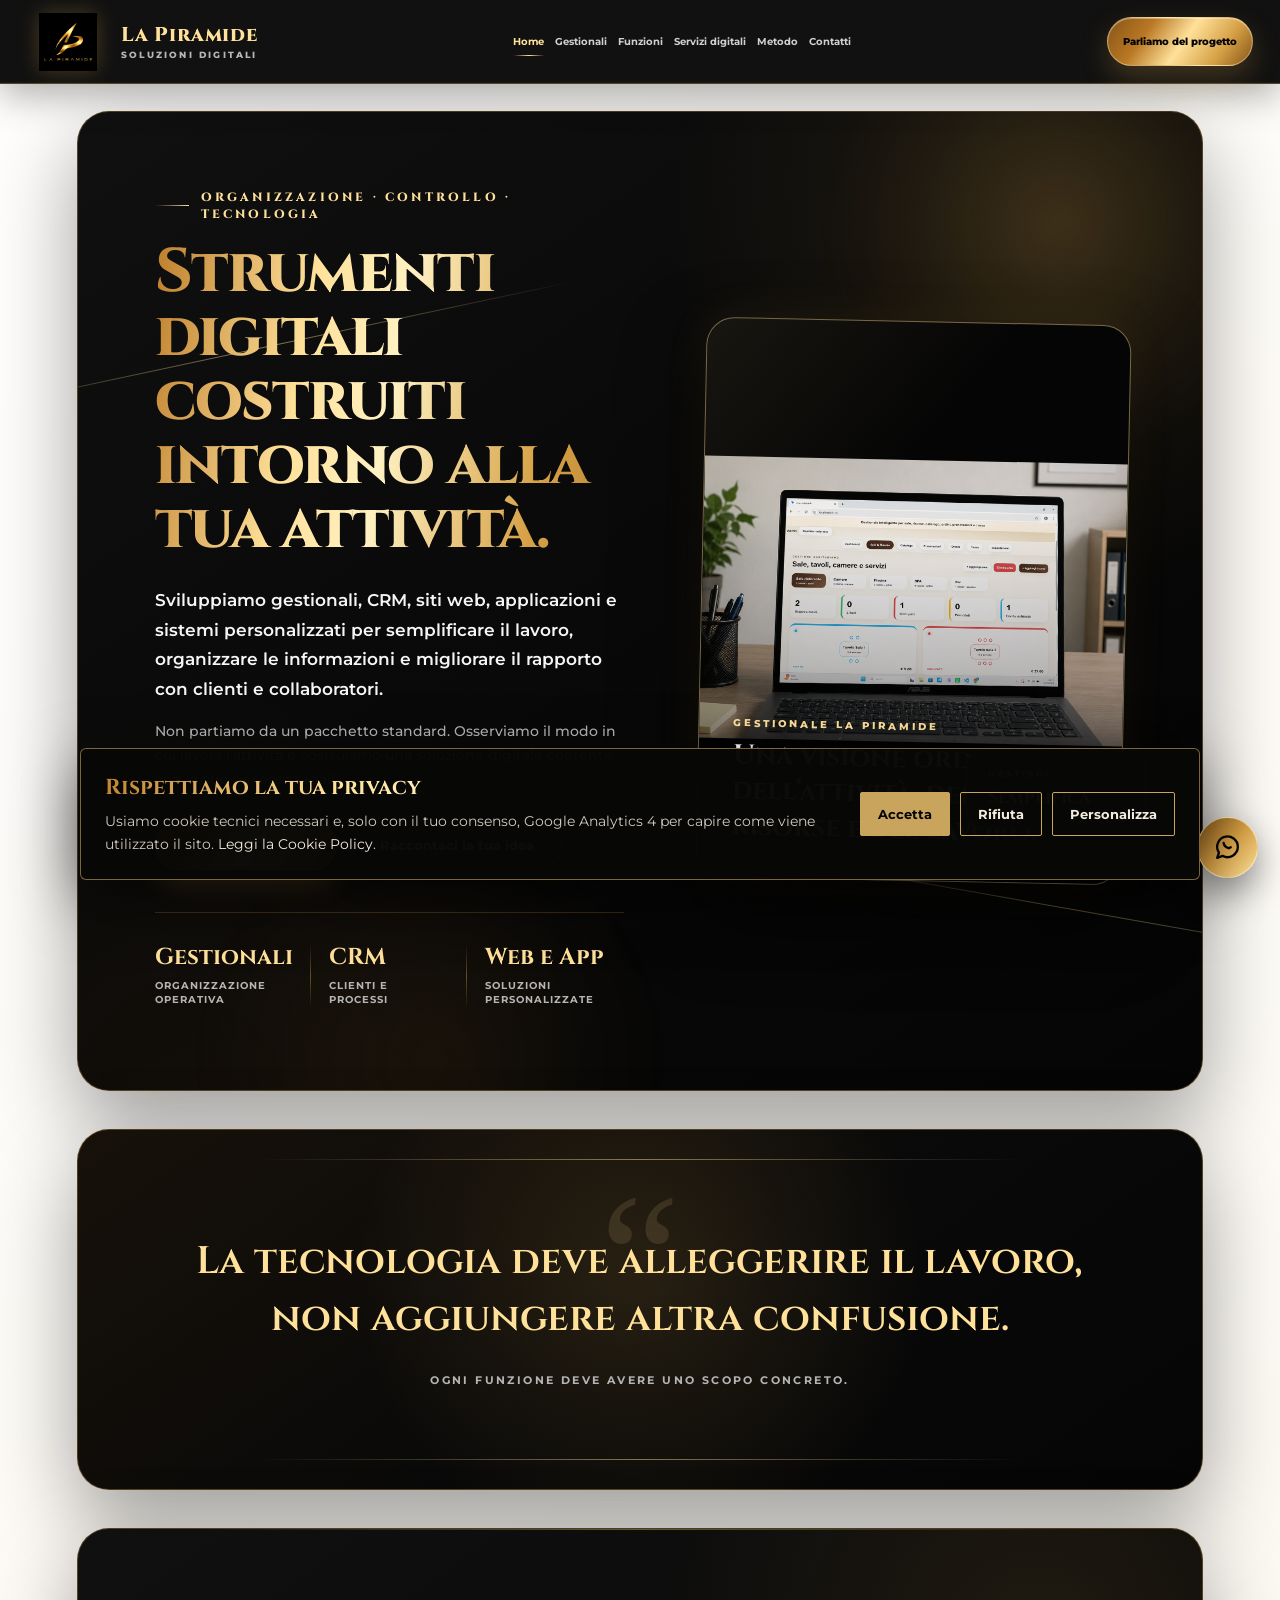
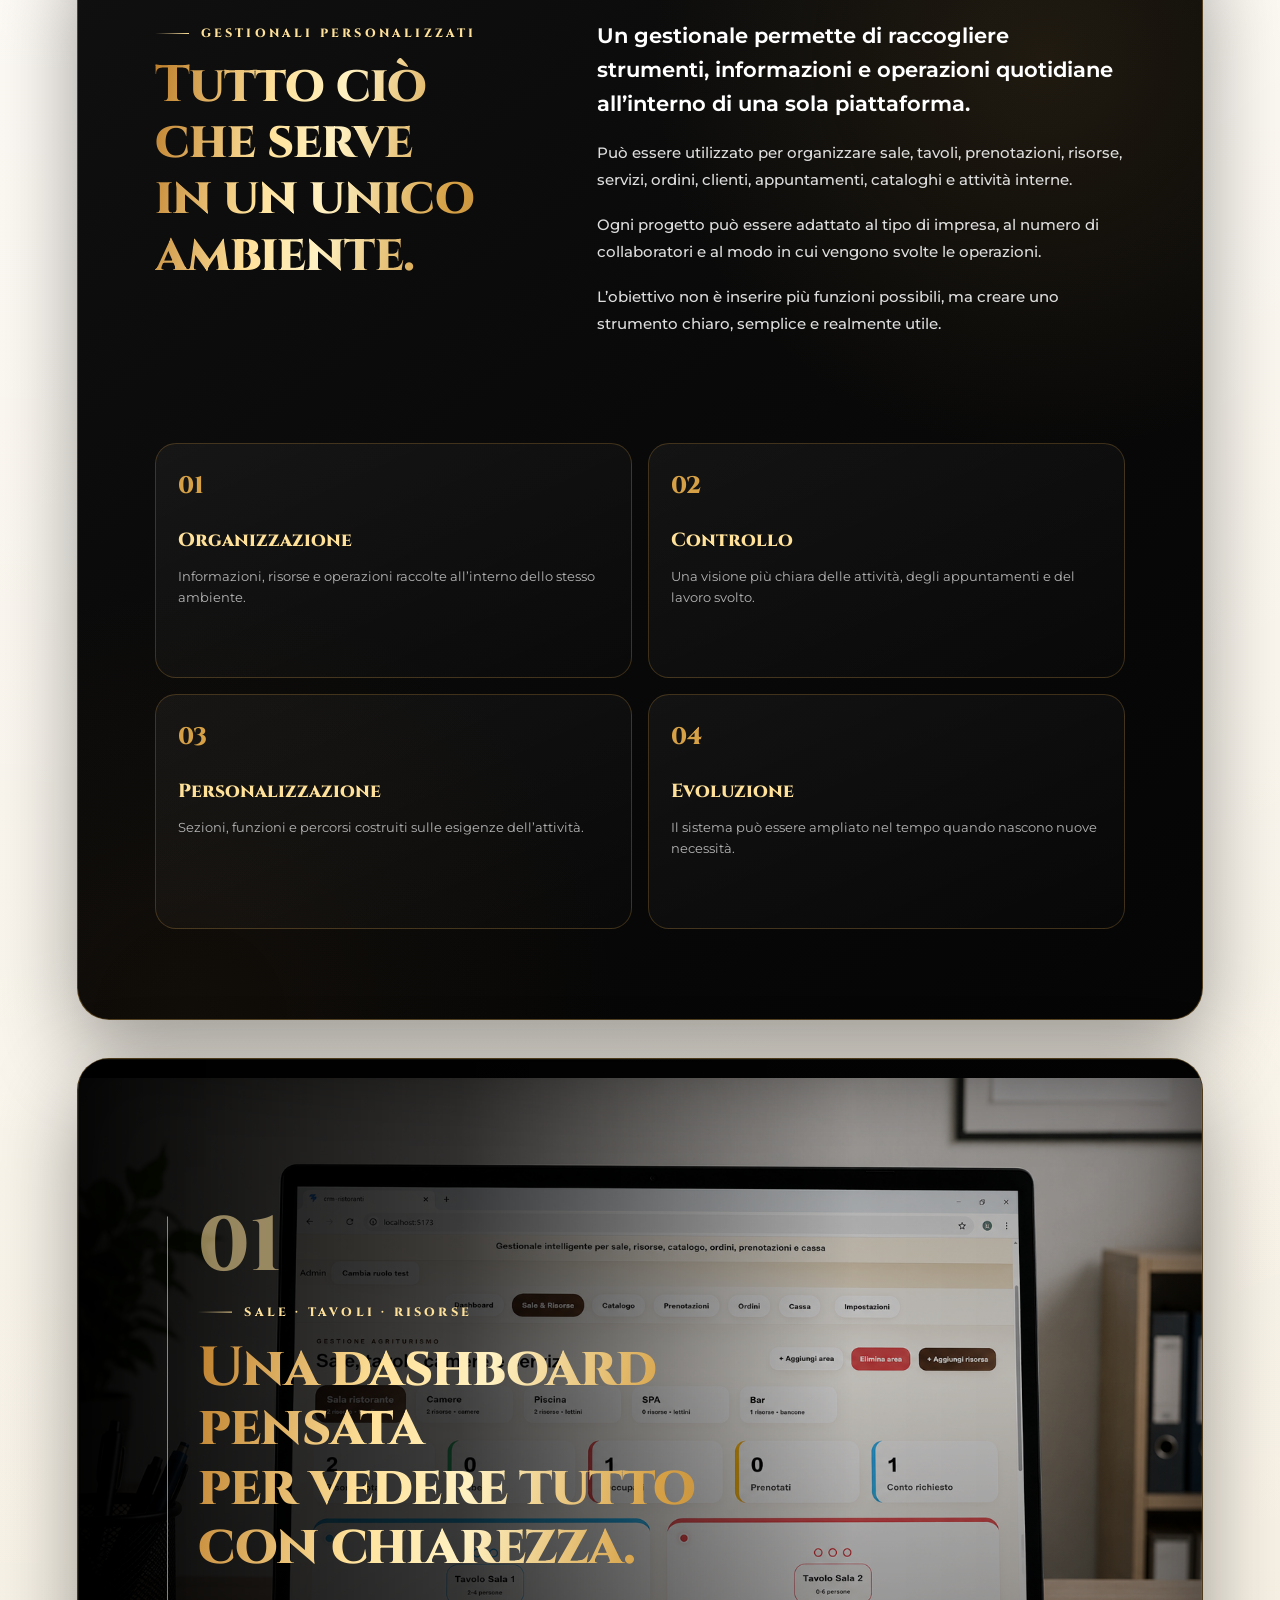
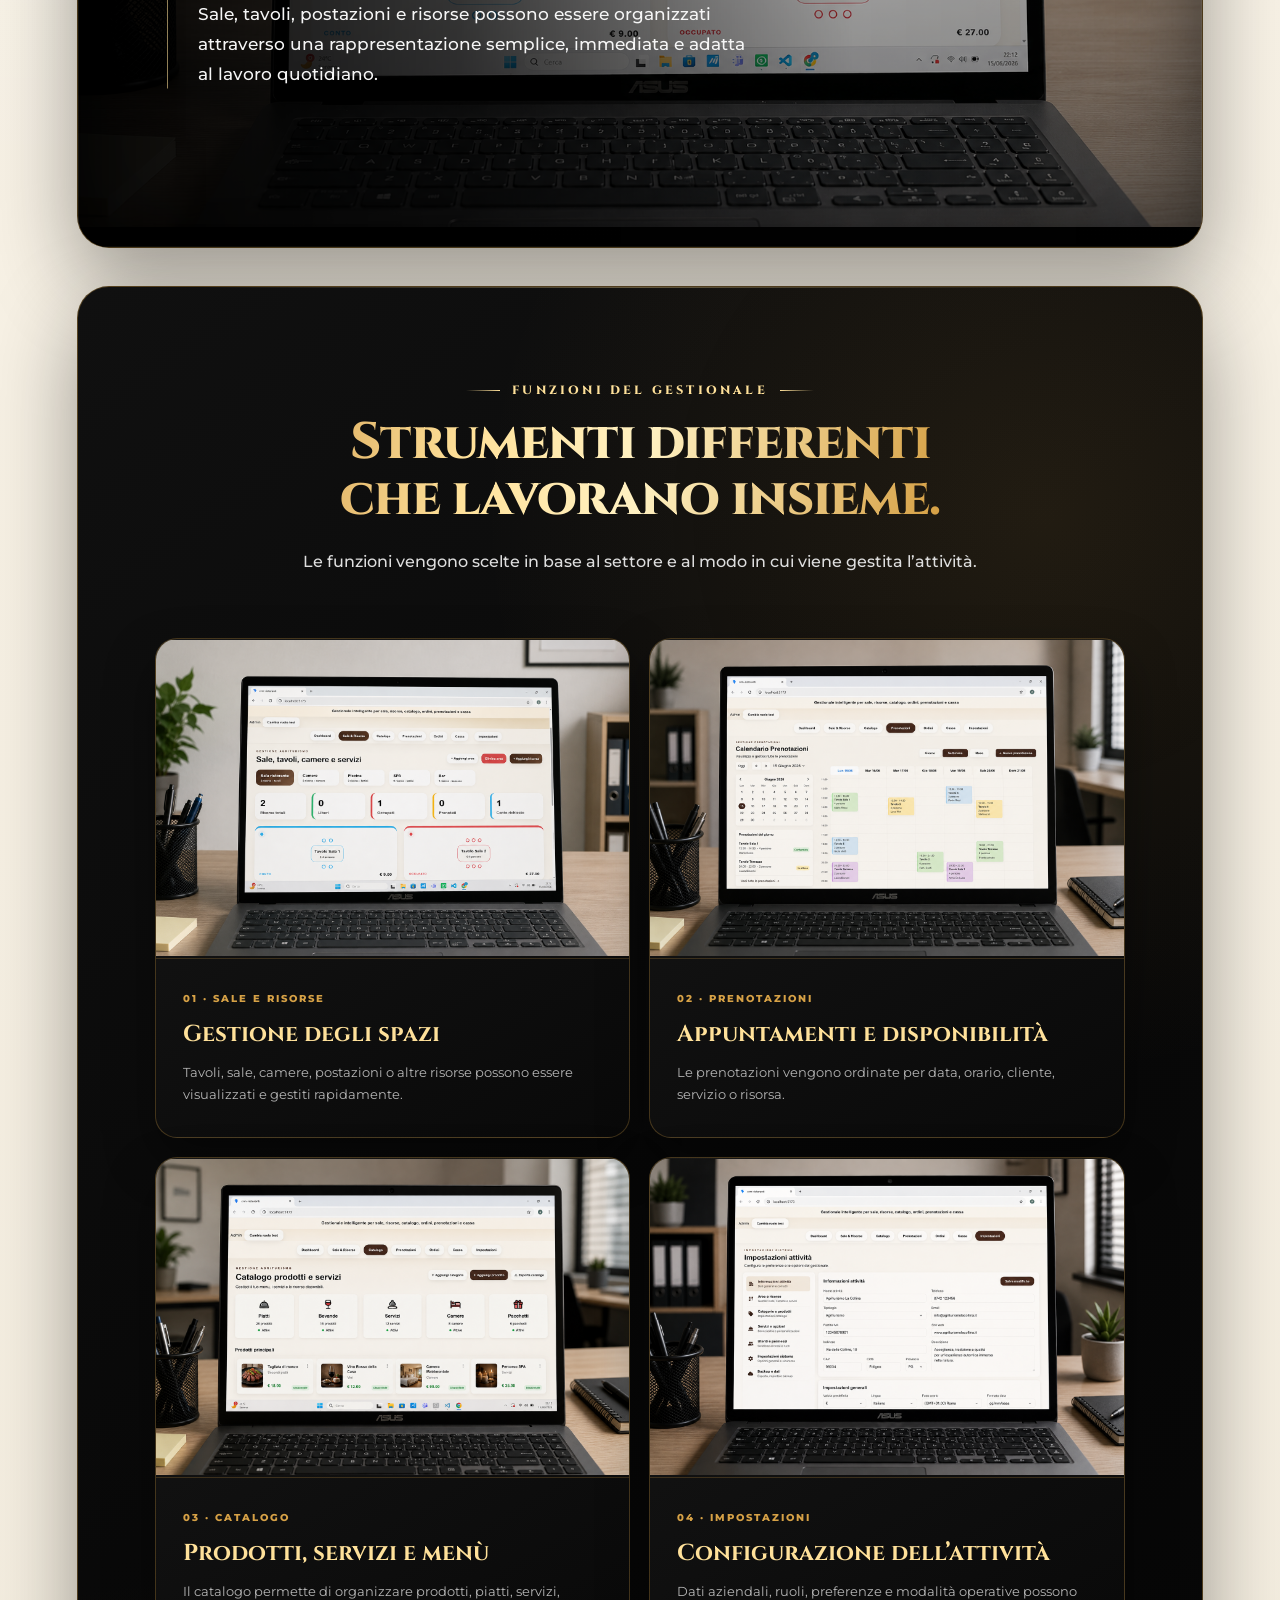
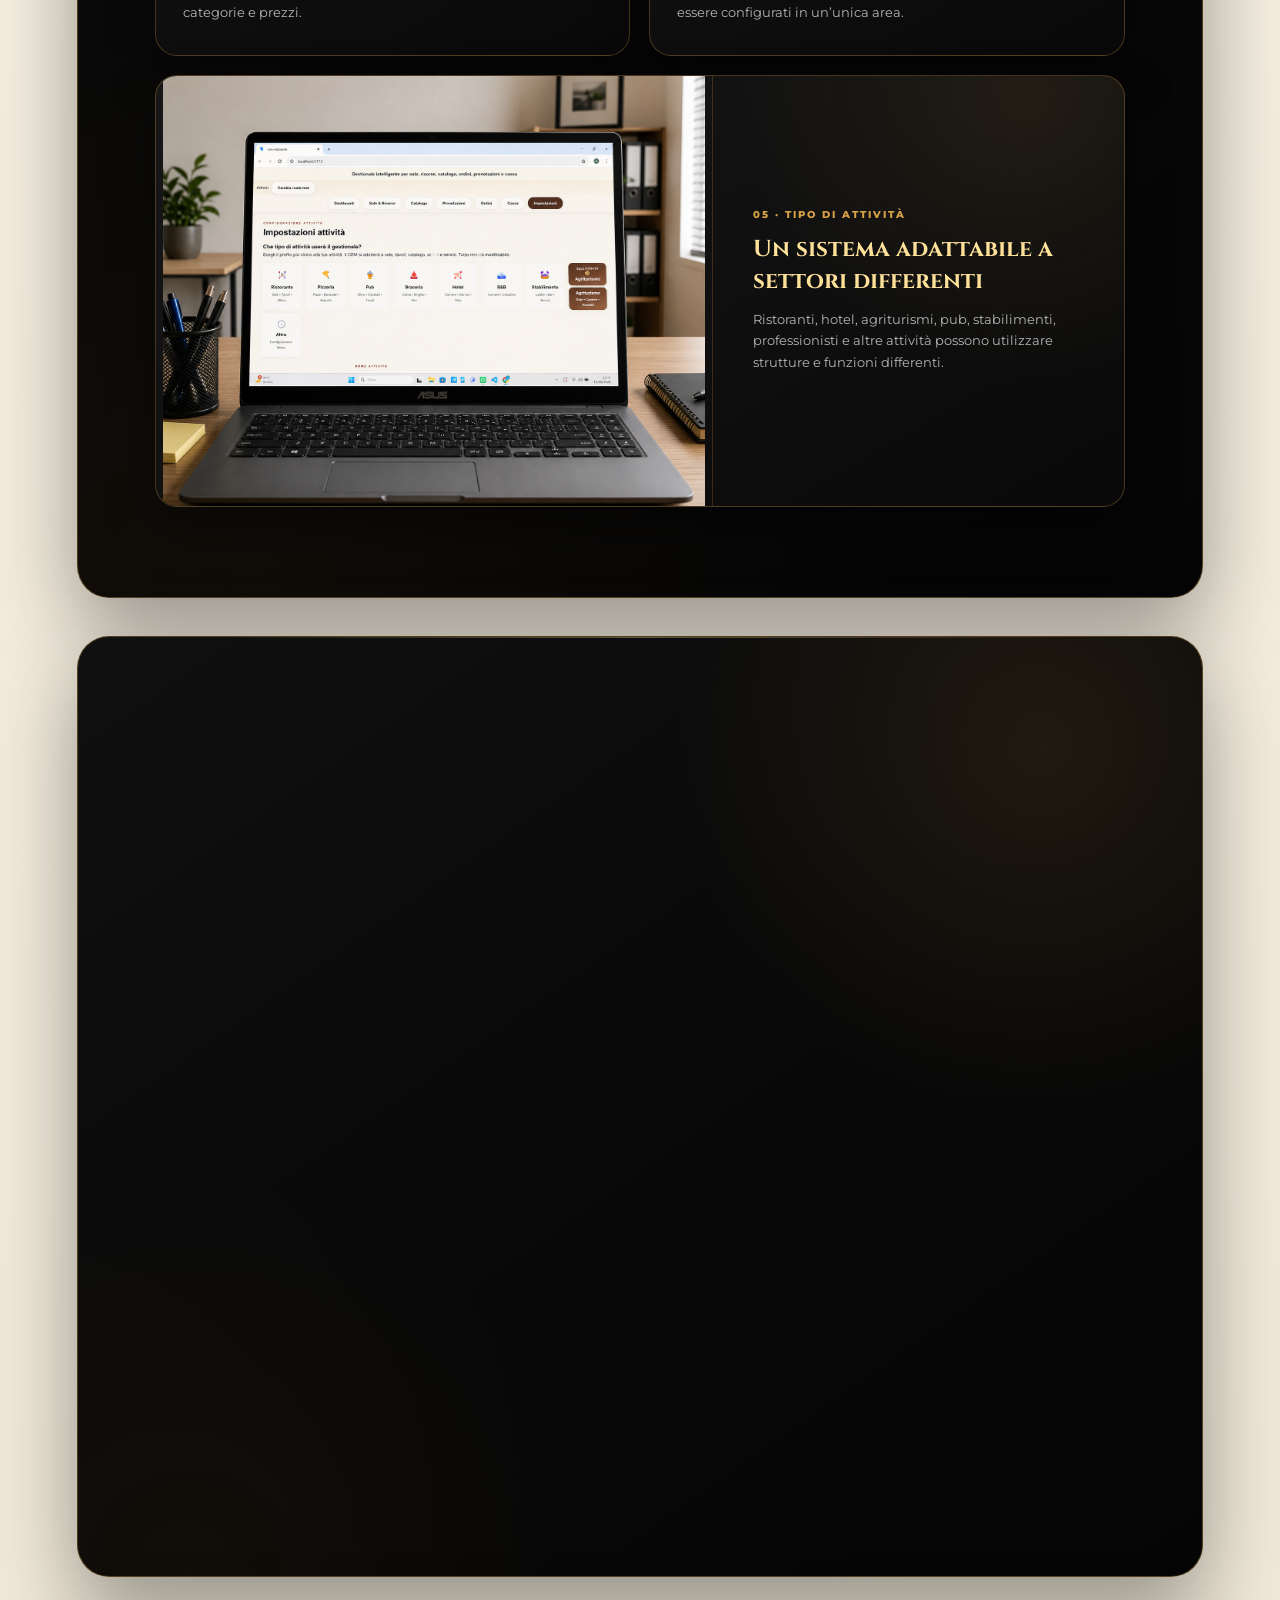
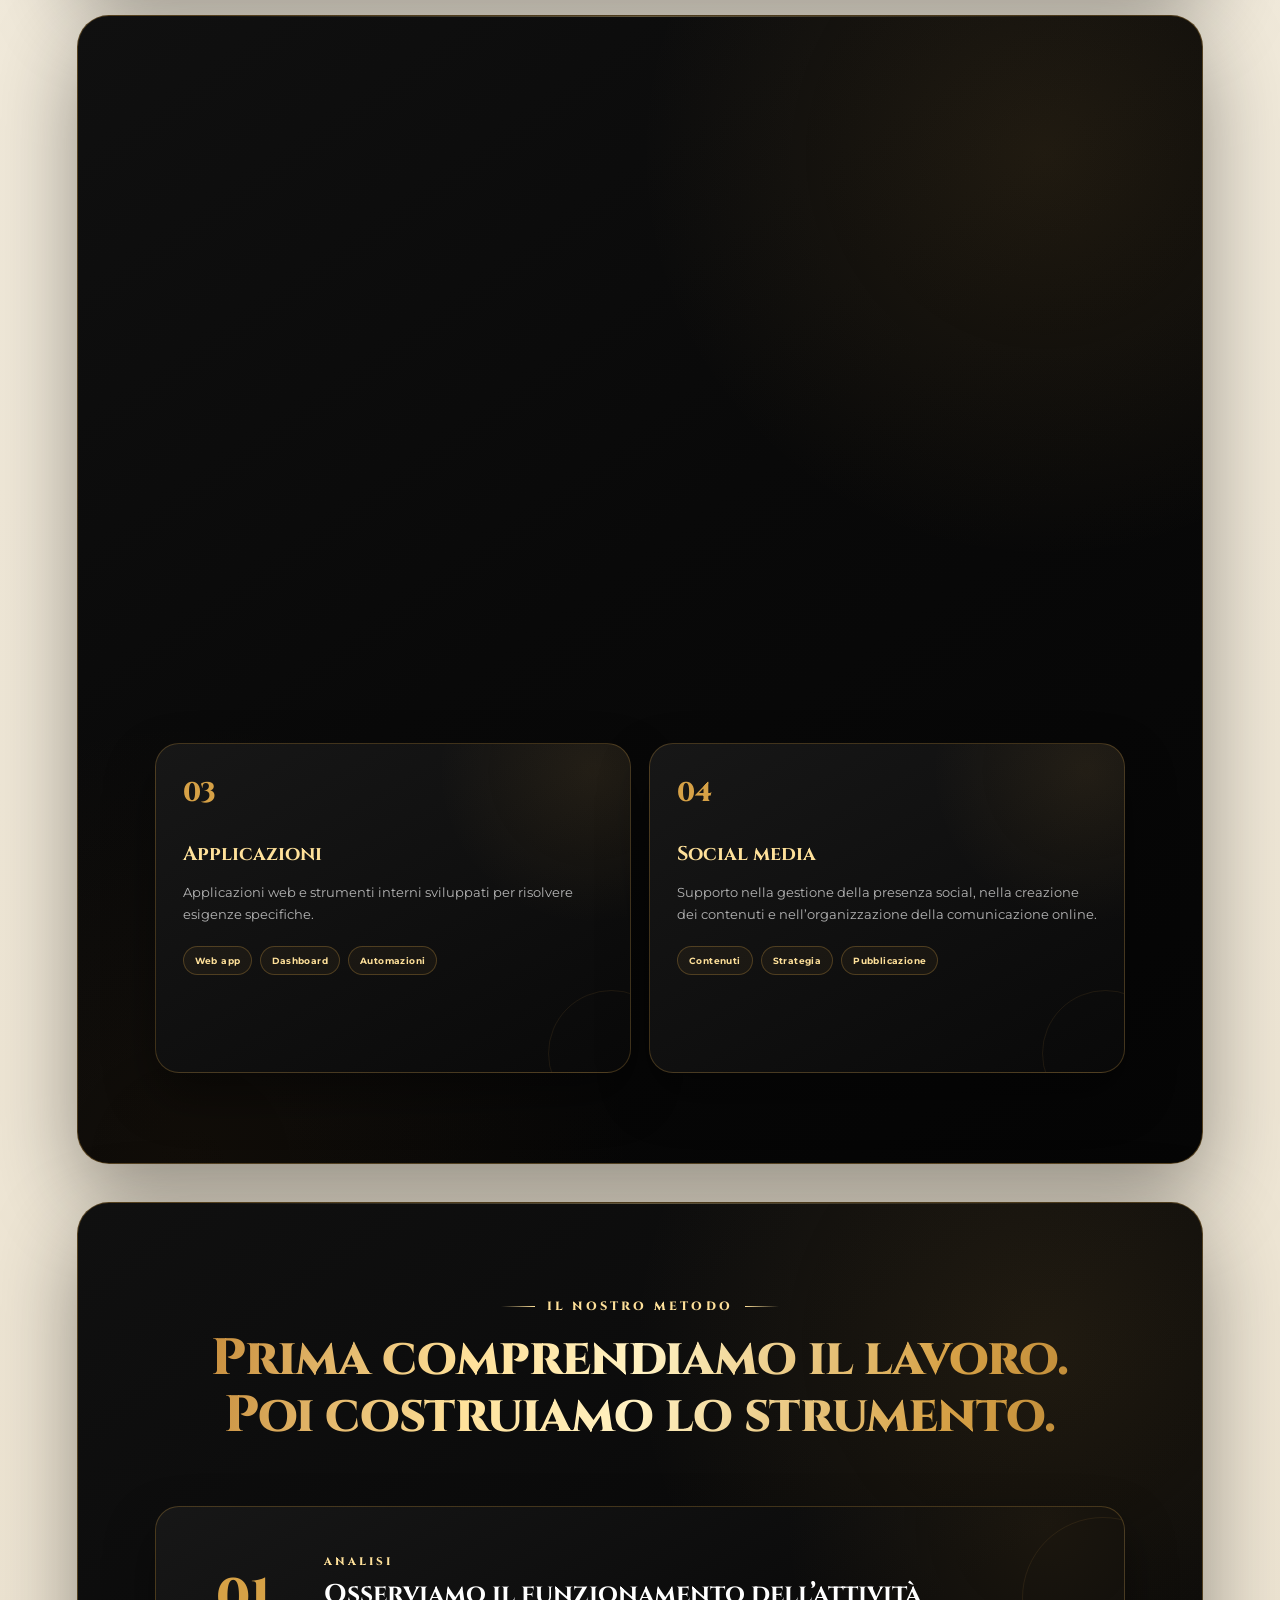
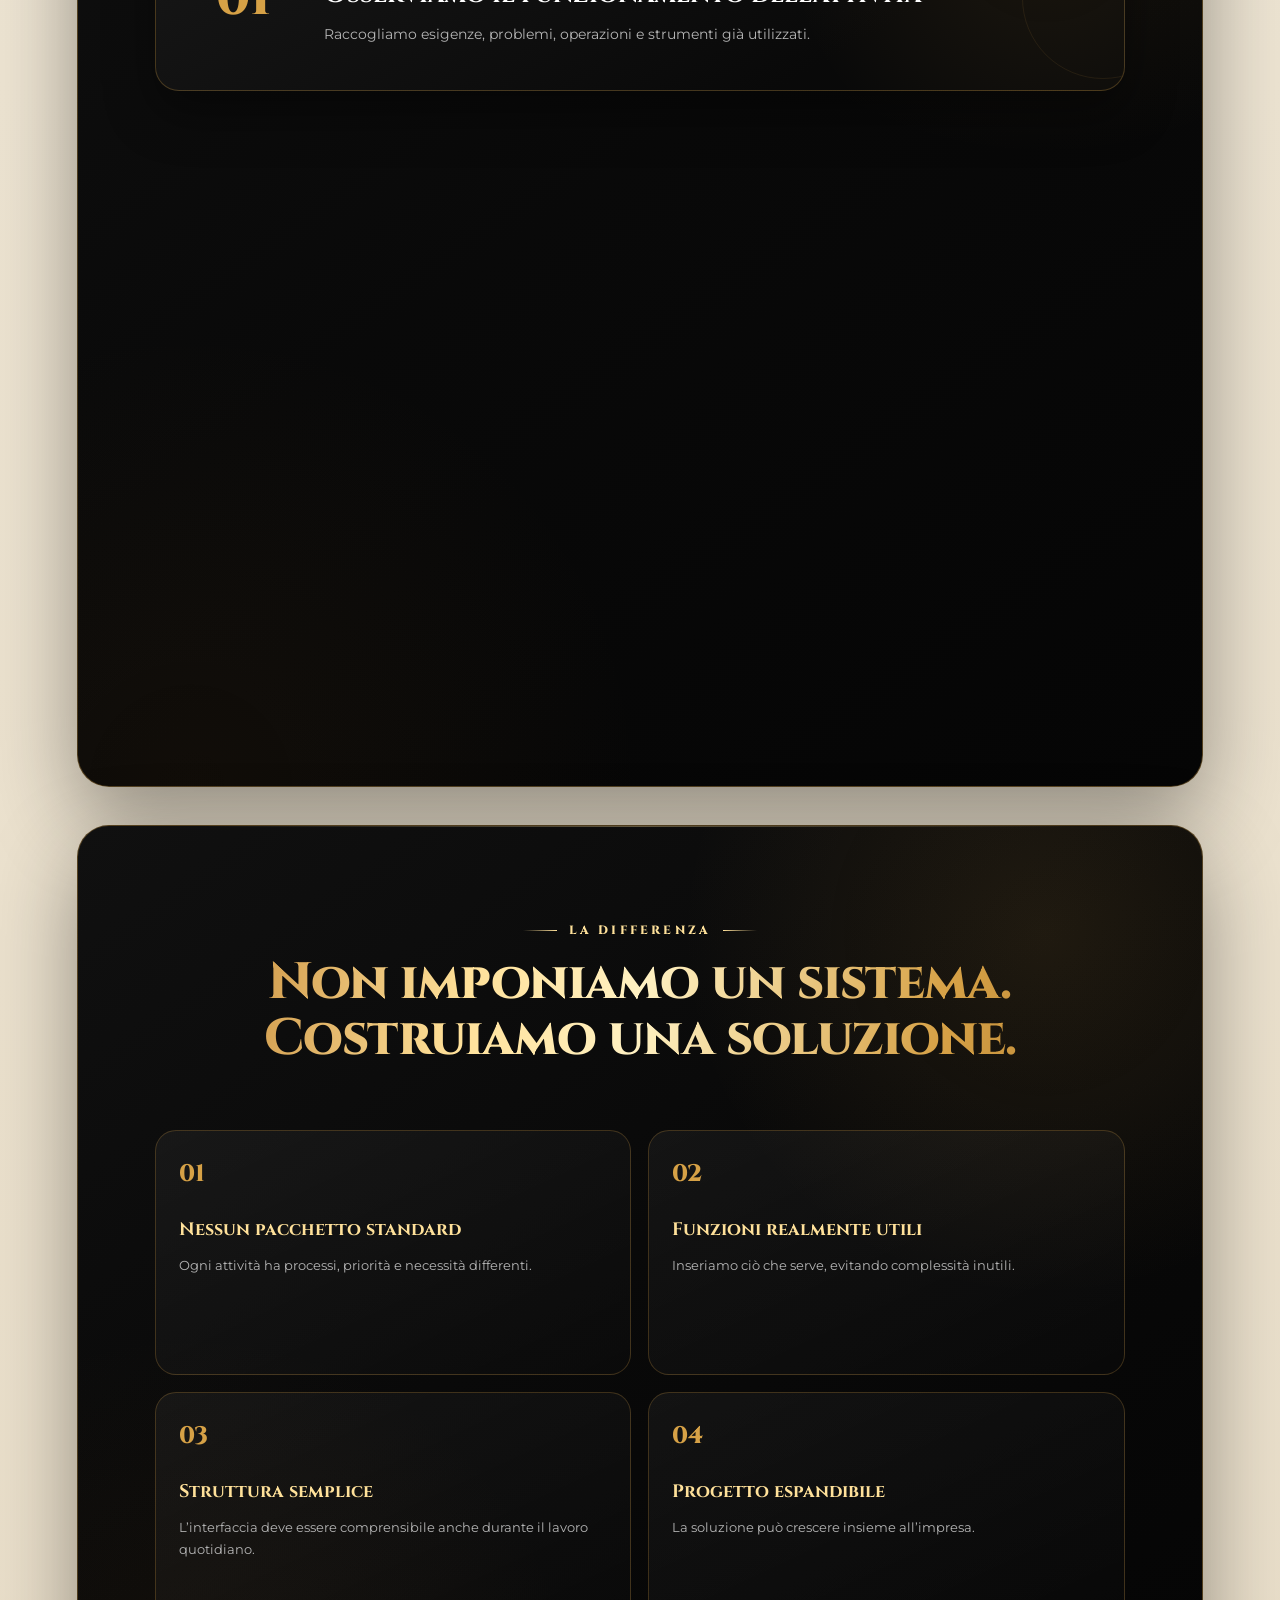
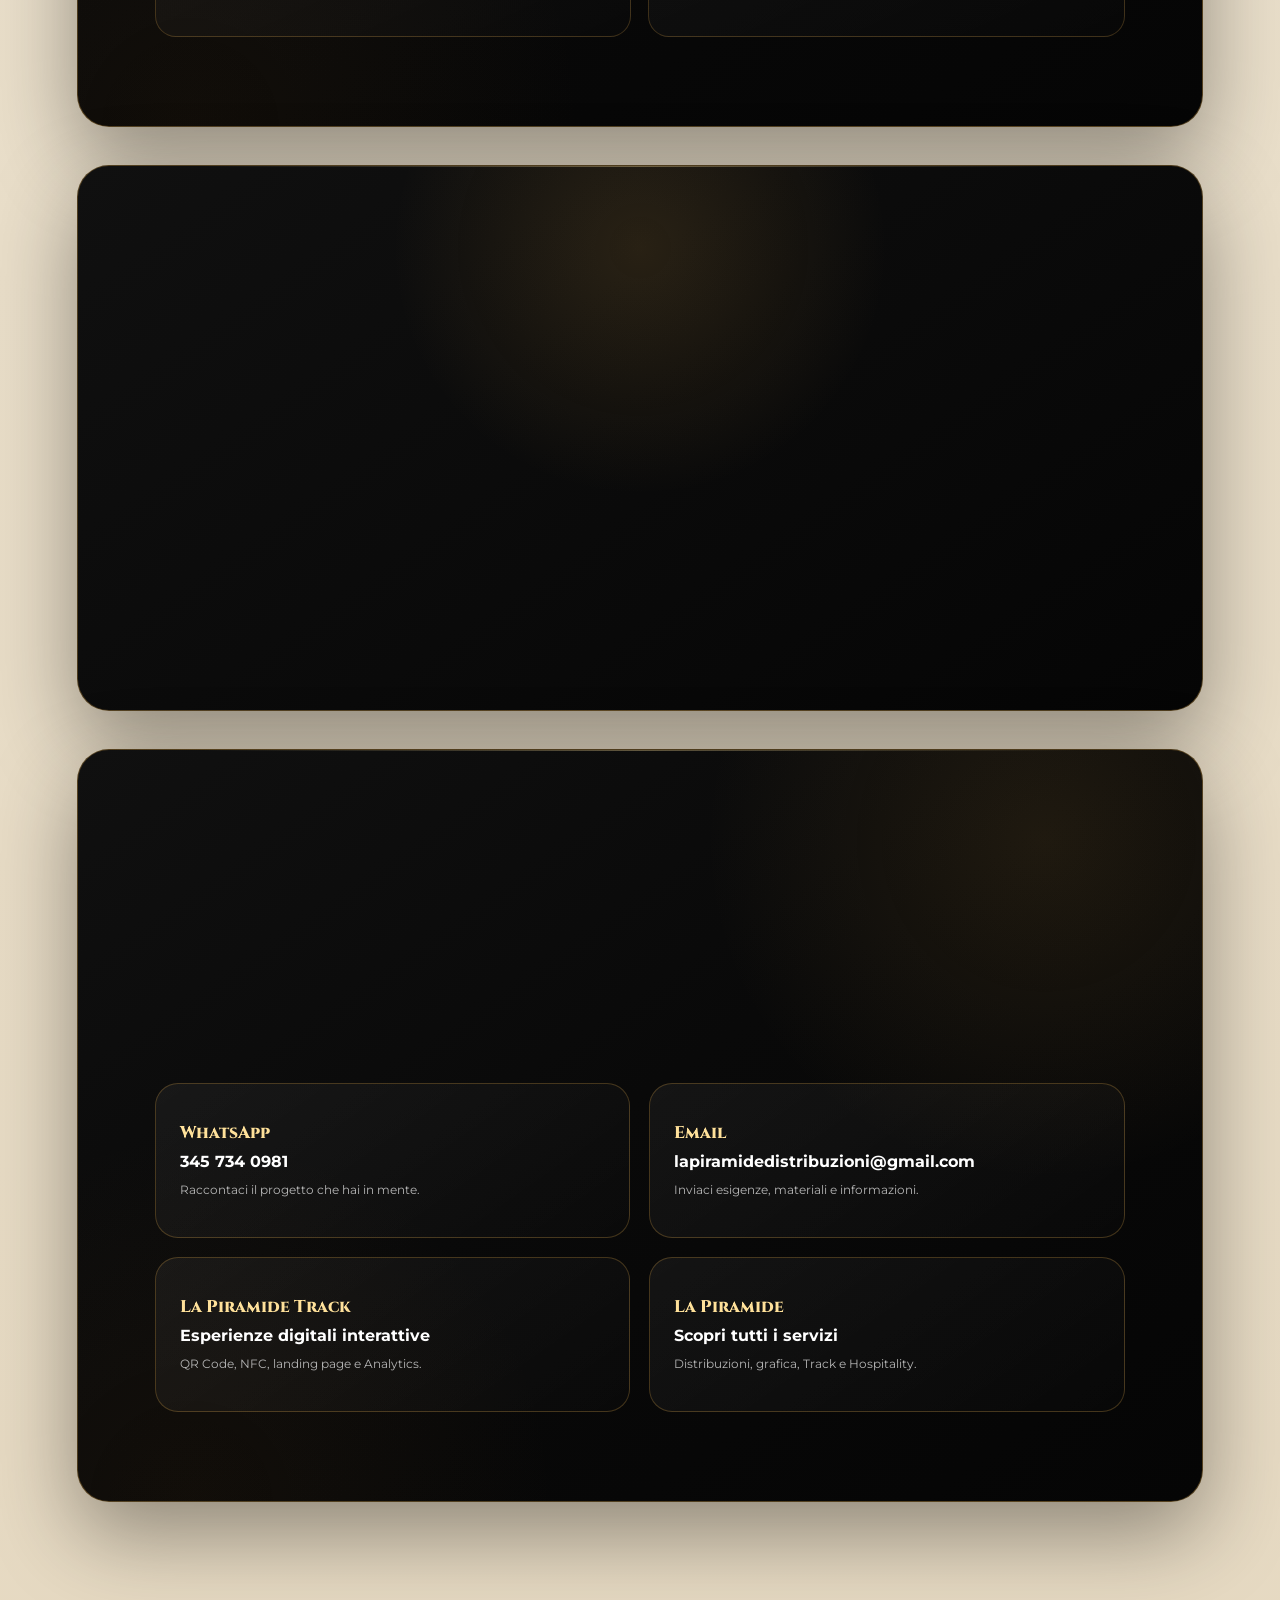
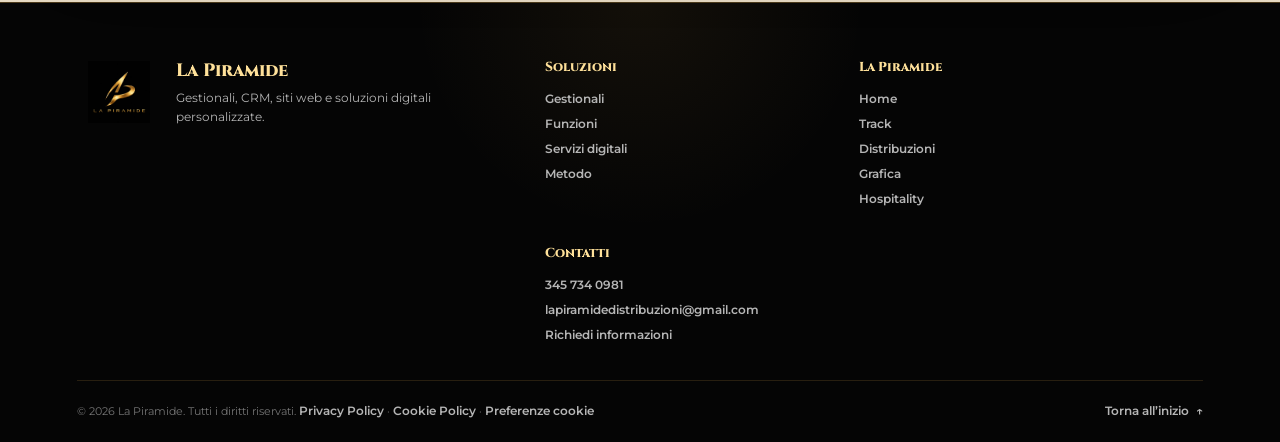
<file: gestionali.html>
<!DOCTYPE html>
<html lang="it">
<head>
  <meta charset="UTF-8">

  <meta
    name="viewport"
    content="width=device-width, initial-scale=1.0"
  >

  <title>
    Gestionali, CRM, siti web e applicazioni | La Piramide
  </title>

  <meta
    name="description"
    content="La Piramide sviluppa gestionali, CRM personalizzati, siti web, applicazioni e soluzioni digitali su richiesta per attività, professionisti e imprese."
  >

  <meta
    name="theme-color"
    content="#050505"
  >

  <meta name="robots" content="index, follow">
  <link rel="canonical" href="https://lapiramidedistribuzioni.com/gestionali.html">
  <link rel="icon" href="img/logo-piramide.jpeg" type="image/jpeg">
  <meta property="og:title" content="Gestionali, CRM, siti web e applicazioni | La Piramide">
  <meta property="og:description" content="La Piramide sviluppa gestionali, CRM personalizzati, siti web, applicazioni e soluzioni digitali su richiesta per attività, professionisti e imprese.">
  <meta property="og:image" content="https://lapiramidedistribuzioni.com/img/logo-piramide.jpeg">
  <meta property="og:type" content="website">
  <meta property="og:url" content="https://lapiramidedistribuzioni.com/gestionali.html">
  <meta name="twitter:card" content="summary_large_image">
  <meta name="twitter:title" content="Gestionali, CRM, siti web e applicazioni | La Piramide">
  <meta name="twitter:description" content="La Piramide sviluppa gestionali, CRM personalizzati, siti web, applicazioni e soluzioni digitali su richiesta per attività, professionisti e imprese.">
  <meta name="twitter:image" content="https://lapiramidedistribuzioni.com/img/logo-piramide.jpeg">

  <link
    rel="preconnect"
    href="https://fonts.googleapis.com"
  >

  <link
    rel="preconnect"
    href="https://fonts.gstatic.com"
    crossorigin
  >

  <link
    href="https://fonts.googleapis.com/css2?family=Cinzel:wght@500;600;700;800&family=Montserrat:wght@400;500;600;700;800&display=swap"
    rel="stylesheet"
  >

  <link
    rel="stylesheet"
    href="css/gestionali.css"
  >
  <link rel="stylesheet" href="css/cookie-consent.css">
</head>

<body>

  <!-- =====================================================
       NAVBAR
  ====================================================== -->

  <header
    class="nav"
    id="navbar"
  >
    <a
      class="brand"
      href="index.html"
      aria-label="Torna alla Home di La Piramide"
    >
      <img
        class="brand-logo"
        src="img/logo-piramide.jpeg"
        alt="Logo La Piramide"
      >

      <div class="brand-text">
        <span class="brand-name">
          La Piramide
        </span>

        <small>
          Soluzioni digitali
        </small>
      </div>
    </a>

    <nav
      class="nav-links"
      id="navLinks"
      aria-label="Navigazione soluzioni digitali"
    >
      <a href="#home">
        Home
      </a>

      <a href="#gestionali">
        Gestionali
      </a>

      <a href="#strumenti">
        Funzioni
      </a>

      <a href="#servizi-digitali">
        Servizi digitali
      </a>

      <a href="#metodo">
        Metodo
      </a>

      <a href="#contatti">
        Contatti
      </a>
    </nav>

    <a
      class="btn nav-cta"
      href="#contatti"
    >
      Parliamo del progetto
    </a>

    <button
      class="menu-btn"
      id="menuBtn"
      type="button"
      aria-label="Apri il menu"
      aria-expanded="false"
      aria-controls="navLinks"
    >
      <span></span>
      <span></span>
      <span></span>
    </button>
  </header>


  <!-- =====================================================
       CONTENUTO PRINCIPALE
  ====================================================== -->

  <main>

    <!-- ===================================================
         HERO
    ==================================================== -->

    <section
      class="hero"
      id="home"
    >
      <div
        class="hero-background"
        aria-hidden="true"
      >
        <span class="hero-glow hero-glow-one"></span>
        <span class="hero-glow hero-glow-two"></span>

        <span class="hero-line hero-line-one"></span>
        <span class="hero-line hero-line-two"></span>
      </div>

      <div class="hero-content reveal">
        <span class="section-label">
          Organizzazione · Controllo · Tecnologia
        </span>

        <h1>
          Strumenti digitali costruiti
          <span>intorno alla tua attività.</span>
        </h1>

        <p class="hero-lead">
          Sviluppiamo gestionali, CRM, siti web, applicazioni
          e sistemi personalizzati per semplificare il lavoro,
          organizzare le informazioni e migliorare il rapporto
          con clienti e collaboratori.
        </p>

        <p class="hero-secondary">
          Non partiamo da un pacchetto standard. Osserviamo il modo
          in cui lavora l’attività e costruiamo una soluzione digitale
          coerente con le sue necessità reali.
        </p>

        <div class="hero-actions">
          <a
            class="btn"
            href="#gestionali"
          >
            Scopri le soluzioni
          </a>

          <a
            class="btn btn-outline"
            href="#contatti"
          >
            Raccontaci la tua idea
          </a>
        </div>

        <div class="hero-points">
          <div class="hero-point">
            <strong>
              Gestionali
            </strong>

            <span>
              Organizzazione operativa
            </span>
          </div>

          <div class="hero-point">
            <strong>
              CRM
            </strong>

            <span>
              Clienti e processi
            </span>
          </div>

          <div class="hero-point">
            <strong>
              Web e App
            </strong>

            <span>
              Soluzioni personalizzate
            </span>
          </div>
        </div>
      </div>

      <div class="hero-visual reveal">
        <figure class="hero-management-image">
          <img
            src="img/gestionali-crm/sale.png"
            alt="Dashboard gestionale con sale, tavoli e prenotazioni"
          >

          <figcaption>
            <span>
              Gestionale La Piramide
            </span>

            <strong>
              Una visione ordinata dell’attività, delle risorse e del lavoro.
            </strong>
          </figcaption>
        </figure>

        <div class="hero-management-badge">
          <span>
            Gestisci
          </span>

          <strong>
            Semplifica
          </strong>
        </div>
      </div>
    </section>


    <!-- ===================================================
         MANIFESTO
    ==================================================== -->

    <section class="statement-section">
      <div class="statement-content reveal">
        <span aria-hidden="true">
          “
        </span>

        <blockquote>
          La tecnologia deve alleggerire il lavoro,
          non aggiungere altra confusione.
        </blockquote>

        <p>
          Ogni funzione deve avere uno scopo concreto.
        </p>
      </div>
    </section>


    <!-- ===================================================
         GESTIONALI
    ==================================================== -->

    <section
      class="section management-section"
      id="gestionali"
    >
      <div class="management-heading reveal">
        <span class="section-label">
          Gestionali personalizzati
        </span>

        <h2>
          Tutto ciò che serve
          <span>in un unico ambiente.</span>
        </h2>
      </div>

      <div class="management-content reveal">
        <p class="management-lead">
          Un gestionale permette di raccogliere strumenti,
          informazioni e operazioni quotidiane all’interno
          di una sola piattaforma.
        </p>

        <p>
          Può essere utilizzato per organizzare sale, tavoli,
          prenotazioni, risorse, servizi, ordini, clienti,
          appuntamenti, cataloghi e attività interne.
        </p>

        <p>
          Ogni progetto può essere adattato al tipo di impresa,
          al numero di collaboratori e al modo in cui vengono
          svolte le operazioni.
        </p>

        <p>
          L’obiettivo non è inserire più funzioni possibili,
          ma creare uno strumento chiaro, semplice e realmente utile.
        </p>
      </div>

      <div class="management-values">

        <article class="management-value reveal">
          <span>
            01
          </span>

          <h3>
            Organizzazione
          </h3>

          <p>
            Informazioni, risorse e operazioni raccolte
            all’interno dello stesso ambiente.
          </p>
        </article>

        <article class="management-value reveal">
          <span>
            02
          </span>

          <h3>
            Controllo
          </h3>

          <p>
            Una visione più chiara delle attività,
            degli appuntamenti e del lavoro svolto.
          </p>
        </article>

        <article class="management-value reveal">
          <span>
            03
          </span>

          <h3>
            Personalizzazione
          </h3>

          <p>
            Sezioni, funzioni e percorsi costruiti
            sulle esigenze dell’attività.
          </p>
        </article>

        <article class="management-value reveal">
          <span>
            04
          </span>

          <h3>
            Evoluzione
          </h3>

          <p>
            Il sistema può essere ampliato nel tempo
            quando nascono nuove necessità.
          </p>
        </article>

      </div>
    </section>


    <!-- ===================================================
         IMMAGINE PRINCIPALE
    ==================================================== -->

    <section class="visual-chapter visual-chapter-one reveal">
      <figure class="visual-chapter-image">
        <img
          src="img/gestionali-crm/sale.png"
          alt="Gestione sale e tavoli nel gestionale"
          loading="lazy"
        >

        <div class="visual-chapter-overlay"></div>

        <figcaption class="visual-chapter-content">
          <span class="chapter-number">
            01
          </span>

          <span class="section-label">
            Sale · Tavoli · Risorse
          </span>

          <h2>
            Una dashboard pensata
            <span>per vedere tutto con chiarezza.</span>
          </h2>

          <p>
            Sale, tavoli, postazioni e risorse possono essere
            organizzati attraverso una rappresentazione semplice,
            immediata e adatta al lavoro quotidiano.
          </p>
        </figcaption>
      </figure>
    </section>


    <!-- ===================================================
         FUNZIONI
    ==================================================== -->

    <section
      class="section tools-section"
      id="strumenti"
    >
      <div class="section-head reveal">
        <span class="section-label">
          Funzioni del gestionale
        </span>

        <h2>
          Strumenti differenti
          <span>che lavorano insieme.</span>
        </h2>

        <p>
          Le funzioni vengono scelte in base al settore
          e al modo in cui viene gestita l’attività.
        </p>
      </div>

      <div class="tools-grid">

        <article class="tool-card reveal">
          <figure>
            <img
              src="img/gestionali-crm/sale.png"
              alt="Gestione sale e tavoli"
              loading="lazy"
            >
          </figure>

          <div class="tool-card-content">
            <span>
              01 · Sale e risorse
            </span>

            <h3>
              Gestione degli spazi
            </h3>

            <p>
              Tavoli, sale, camere, postazioni o altre risorse
              possono essere visualizzati e gestiti rapidamente.
            </p>
          </div>
        </article>

        <article class="tool-card reveal">
          <figure>
            <img
              src="img/gestionali-crm/prenotazioni.png"
              alt="Area prenotazioni del gestionale"
              loading="lazy"
            >
          </figure>

          <div class="tool-card-content">
            <span>
              02 · Prenotazioni
            </span>

            <h3>
              Appuntamenti e disponibilità
            </h3>

            <p>
              Le prenotazioni vengono ordinate per data,
              orario, cliente, servizio o risorsa.
            </p>
          </div>
        </article>

        <article class="tool-card reveal">
          <figure>
            <img
              src="img/gestionali-crm/catalgo.png"
              alt="Catalogo e menu del gestionale"
              loading="lazy"
            >
          </figure>

          <div class="tool-card-content">
            <span>
              03 · Catalogo
            </span>

            <h3>
              Prodotti, servizi e menù
            </h3>

            <p>
              Il catalogo permette di organizzare prodotti,
              piatti, servizi, categorie e prezzi.
            </p>
          </div>
        </article>

        <article class="tool-card reveal">
          <figure>
            <img
              src="img/gestionali-crm/impostazioni.png"
              alt="Impostazioni del gestionale"
              loading="lazy"
            >
          </figure>

          <div class="tool-card-content">
            <span>
              04 · Impostazioni
            </span>

            <h3>
              Configurazione dell’attività
            </h3>

            <p>
              Dati aziendali, ruoli, preferenze e modalità
              operative possono essere configurati in un’unica area.
            </p>
          </div>
        </article>

        <article class="tool-card tool-card-wide reveal">
          <figure>
            <img
              src="img/gestionali-crm/tipodiattivita.png"
              alt="Scelta del tipo di attività nel gestionale"
              loading="lazy"
            >
          </figure>

          <div class="tool-card-content">
            <span>
              05 · Tipo di attività
            </span>

            <h3>
              Un sistema adattabile a settori differenti
            </h3>

            <p>
              Ristoranti, hotel, agriturismi, pub, stabilimenti,
              professionisti e altre attività possono utilizzare
              strutture e funzioni differenti.
            </p>
          </div>
        </article>

      </div>
    </section>


    <!-- ===================================================
         CRM
    ==================================================== -->

    <section class="section crm-section">
      <div class="crm-content reveal">
        <span class="section-label">
          CRM su richiesta
        </span>

        <h2>
          Clienti, contatti e opportunità
          <span>sempre sotto controllo.</span>
        </h2>

        <p class="crm-lead">
          Un CRM aiuta a organizzare il rapporto con clienti,
          potenziali clienti e collaboratori.
        </p>

        <p>
          Può raccogliere dati di contatto, richieste,
          appuntamenti, note, preventivi, comunicazioni
          e stato delle trattative.
        </p>

        <p>
          Il sistema può essere costruito intorno al processo
          commerciale reale dell’impresa, senza obbligarla
          ad adattarsi a strumenti troppo complessi.
        </p>
      </div>

      <div class="crm-process reveal">

        <article>
          <span>
            01
          </span>

          <strong>
            Contatto
          </strong>

          <p>
            Raccolta ordinata dei dati del cliente.
          </p>
        </article>

        <div>
          →
        </div>

        <article>
          <span>
            02
          </span>

          <strong>
            Trattativa
          </strong>

          <p>
            Stato della richiesta, note e appuntamenti.
          </p>
        </article>

        <div>
          →
        </div>

        <article>
          <span>
            03
          </span>

          <strong>
            Cliente
          </strong>

          <p>
            Storico, servizi e rapporto nel tempo.
          </p>
        </article>

      </div>
    </section>


    <!-- ===================================================
         SERVIZI DIGITALI
    ==================================================== -->

    <section
      class="section digital-services-section"
      id="servizi-digitali"
    >
      <div class="section-head reveal">
        <span class="section-label">
          Soluzioni digitali
        </span>

        <h2>
          Non soltanto gestionali.
          <span>Un ecosistema completo.</span>
        </h2>

        <p>
          Ogni strumento può essere sviluppato singolarmente
          oppure collegato agli altri servizi di La Piramide.
        </p>
      </div>

      <div class="digital-services-grid">

        <article class="digital-service-card reveal">
          <span>
            01
          </span>

          <h3>
            Siti web
          </h3>

          <p>
            Siti aziendali, landing page e pagine dedicate
            progettate per presentare l’attività e trasformare
            le visite in richieste concrete.
          </p>

          <div>
            <span>Responsive</span>
            <span>Contatti</span>
            <span>Analytics</span>
          </div>
        </article>

        <article class="digital-service-card reveal">
          <span>
            02
          </span>

          <h3>
            CRM personalizzati
          </h3>

          <p>
            Sistemi per organizzare clienti, richieste,
            trattative, appuntamenti e comunicazioni.
          </p>

          <div>
            <span>Clienti</span>
            <span>Trattative</span>
            <span>Storico</span>
          </div>
        </article>

        <article class="digital-service-card reveal">
          <span>
            03
          </span>

          <h3>
            Applicazioni
          </h3>

          <p>
            Applicazioni web e strumenti interni
            sviluppati per risolvere esigenze specifiche.
          </p>

          <div>
            <span>Web app</span>
            <span>Dashboard</span>
            <span>Automazioni</span>
          </div>
        </article>

        <article class="digital-service-card reveal">
          <span>
            04
          </span>

          <h3>
            Social media
          </h3>

          <p>
            Supporto nella gestione della presenza social,
            nella creazione dei contenuti e nell’organizzazione
            della comunicazione online.
          </p>

          <div>
            <span>Contenuti</span>
            <span>Strategia</span>
            <span>Pubblicazione</span>
          </div>
        </article>

      </div>
    </section>


    <!-- ===================================================
         METODO
    ==================================================== -->

    <section
      class="section method-section"
      id="metodo"
    >
      <div class="section-head reveal">
        <span class="section-label">
          Il nostro metodo
        </span>

        <h2>
          Prima comprendiamo il lavoro.
          <span>Poi costruiamo lo strumento.</span>
        </h2>
      </div>

      <div class="method-list">

        <article class="method-step reveal">
          <span>
            01
          </span>

          <div>
            <small>
              Analisi
            </small>

            <h3>
              Osserviamo il funzionamento dell’attività
            </h3>

            <p>
              Raccogliamo esigenze, problemi, operazioni
              e strumenti già utilizzati.
            </p>
          </div>
        </article>

        <article class="method-step reveal">
          <span>
            02
          </span>

          <div>
            <small>
              Progetto
            </small>

            <h3>
              Definiamo le funzioni realmente necessarie
            </h3>

            <p>
              Organizziamo sezioni, percorsi, utenti
              e priorità del sistema.
            </p>
          </div>
        </article>

        <article class="method-step reveal">
          <span>
            03
          </span>

          <div>
            <small>
              Sviluppo
            </small>

            <h3>
              Costruiamo e verifichiamo la soluzione
            </h3>

            <p>
              Il progetto viene sviluppato gradualmente
              e controllato prima della pubblicazione.
            </p>
          </div>
        </article>

        <article class="method-step reveal">
          <span>
            04
          </span>

          <div>
            <small>
              Evoluzione
            </small>

            <h3>
              Miglioriamo lo strumento nel tempo
            </h3>

            <p>
              Le funzioni possono evolvere insieme
              all’attività e alle sue nuove necessità.
            </p>
          </div>
        </article>

      </div>
    </section>


    <!-- ===================================================
         DIFFERENZA
    ==================================================== -->

    <section class="section difference-section">
      <div class="section-head reveal">
        <span class="section-label">
          La differenza
        </span>

        <h2>
          Non imponiamo un sistema.
          <span>Costruiamo una soluzione.</span>
        </h2>
      </div>

      <div class="difference-grid">

        <article class="difference-card reveal">
          <span>
            01
          </span>

          <h3>
            Nessun pacchetto standard
          </h3>

          <p>
            Ogni attività ha processi,
            priorità e necessità differenti.
          </p>
        </article>

        <article class="difference-card reveal">
          <span>
            02
          </span>

          <h3>
            Funzioni realmente utili
          </h3>

          <p>
            Inseriamo ciò che serve,
            evitando complessità inutili.
          </p>
        </article>

        <article class="difference-card reveal">
          <span>
            03
          </span>

          <h3>
            Struttura semplice
          </h3>

          <p>
            L’interfaccia deve essere comprensibile
            anche durante il lavoro quotidiano.
          </p>
        </article>

        <article class="difference-card reveal">
          <span>
            04
          </span>

          <h3>
            Progetto espandibile
          </h3>

          <p>
            La soluzione può crescere
            insieme all’impresa.
          </p>
        </article>

      </div>
    </section>


    <!-- ===================================================
         CTA
    ==================================================== -->

    <section class="section closing-section">
      <div class="closing-content reveal">
        <span class="section-label">
          Inizia il progetto
        </span>

        <h2>
          Raccontaci come lavori.
          <span>Progettiamo uno strumento adatto a te.</span>
        </h2>

        <p>
          Può trattarsi di un gestionale, un CRM,
          un sito web, un’applicazione o di un sistema
          che colleghi più strumenti.
        </p>

        <div class="closing-actions">
          <a
            class="btn"
            href="#contatti"
          >
            Richiedi una valutazione
          </a>

          <a
            class="btn btn-outline"
            href="index.html"
          >
            Torna a La Piramide
          </a>
        </div>
      </div>
    </section>


    <!-- ===================================================
         CONTATTI
    ==================================================== -->

    <section
      class="section contact-section"
      id="contatti"
    >
      <div class="contact-heading reveal">
        <span class="section-label">
          Contatti
        </span>

        <h2>
          Trasformiamo una necessità
          <span>in uno strumento concreto.</span>
        </h2>

        <p>
          Descrivici la tua attività, il problema
          che vuoi risolvere e il risultato che desideri ottenere.
        </p>
      </div>

      <div class="contact-grid">

        <a
          class="contact-card reveal"
          href="https://wa.me/393457340981?text=Ciao%20La%20Piramide%2C%20vorrei%20ricevere%20informazioni%20su%20gestionali%2C%20CRM%20o%20soluzioni%20digitali."
          target="_blank"
          rel="noopener noreferrer"
        >
          <div class="contact-details">
            <span>
              WhatsApp
            </span>

            <strong>
              345 734 0981
            </strong>

            <small>
              Raccontaci il progetto che hai in mente.
            </small>
          </div>
        </a>

        <a
          class="contact-card reveal"
          href="mailto:lapiramidedistribuzioni@gmail.com?subject=Richiesta%20gestionale%20o%20soluzione%20digitale"
        >
          <div class="contact-details">
            <span>
              Email
            </span>

            <strong>
              lapiramidedistribuzioni@gmail.com
            </strong>

            <small>
              Inviaci esigenze, materiali e informazioni.
            </small>
          </div>
        </a>

        <a
          class="contact-card reveal"
          href="track.html"
        >
          <div class="contact-details">
            <span>
              La Piramide Track
            </span>

            <strong>
              Esperienze digitali interattive
            </strong>

            <small>
              QR Code, NFC, landing page e Analytics.
            </small>
          </div>
        </a>

        <a
          class="contact-card reveal"
          href="index.html"
        >
          <div class="contact-details">
            <span>
              La Piramide
            </span>

            <strong>
              Scopri tutti i servizi
            </strong>

            <small>
              Distribuzioni, grafica, Track e Hospitality.
            </small>
          </div>
        </a>

      </div>
    </section>

  </main>


  <!-- =====================================================
       FOOTER
  ====================================================== -->

  <footer class="footer">
    <div class="footer-main">

      <div class="footer-brand">
        <img
          src="img/logo-piramide.jpeg"
          alt="Logo La Piramide"
        >

        <div>
          <strong>
            La Piramide
          </strong>

          <p>
            Gestionali, CRM, siti web
            e soluzioni digitali personalizzate.
          </p>
        </div>
      </div>

      <div class="footer-navigation">
        <span>
          Soluzioni
        </span>

        <a href="#gestionali">
          Gestionali
        </a>

        <a href="#strumenti">
          Funzioni
        </a>

        <a href="#servizi-digitali">
          Servizi digitali
        </a>

        <a href="#metodo">
          Metodo
        </a>
      </div>

      <div class="footer-company">
        <span>
          La Piramide
        </span>

        <a href="index.html">
          Home
        </a>

        <a href="track.html">
          Track
        </a>

        <a href="distribuzioni.html">
          Distribuzioni
        </a>

        <a href="grafica.html">
          Grafica
        </a>

        <a href="hospitality.html">
          Hospitality
        </a>
      </div>

      <div class="footer-contacts">
        <span>
          Contatti
        </span>

        <a href="tel:+393457340981">
          345 734 0981
        </a>

        <a href="mailto:lapiramidedistribuzioni@gmail.com">
          lapiramidedistribuzioni@gmail.com
        </a>

        <a href="#contatti">
          Richiedi informazioni
        </a>
      </div>

    </div>

    <div class="footer-bottom">
      <p>
        © <span id="currentYear"></span>
        La Piramide. Tutti i diritti riservati.
        <a href="privacy.html">Privacy Policy</a> ·
        <a href="cookie-policy.html">Cookie Policy</a> ·
        <a href="#cookie-preferences" data-cookie-preferences>Preferenze cookie</a>
      </p>

      <a href="#home">
        Torna all’inizio
        <span>↑</span>
      </a>
    </div>
  </footer>


  <!-- =====================================================
       WHATSAPP FISSO
  ====================================================== -->

  <a
    class="whatsapp-float"
    href="https://wa.me/393457340981?text=Ciao%20La%20Piramide%2C%20vorrei%20ricevere%20informazioni%20su%20gestionali%2C%20CRM%20o%20soluzioni%20digitali."
    target="_blank"
    rel="noopener noreferrer"
    aria-label="Contatta La Piramide su WhatsApp"
  >
    <svg
      viewBox="0 0 24 24"
      aria-hidden="true"
    >
      <path d="M20 11.5a8 8 0 0 1-11.8 7L4 20l1.4-4A8 8 0 1 1 20 11.5z"></path>
      <path d="M9 8.5c.4 2 2 3.6 4 4"></path>
      <path d="M13.2 12.5l1.3-.7"></path>
    </svg>
  </a>


  <!-- =====================================================
       JAVASCRIPT
  ====================================================== -->

  <script src="js/cookie-consent.js" defer></script>
  <script src="js/gestionali.js" defer></script>
  <script src="js/ga4-events.js" defer></script>

</body>
</html>
</file>
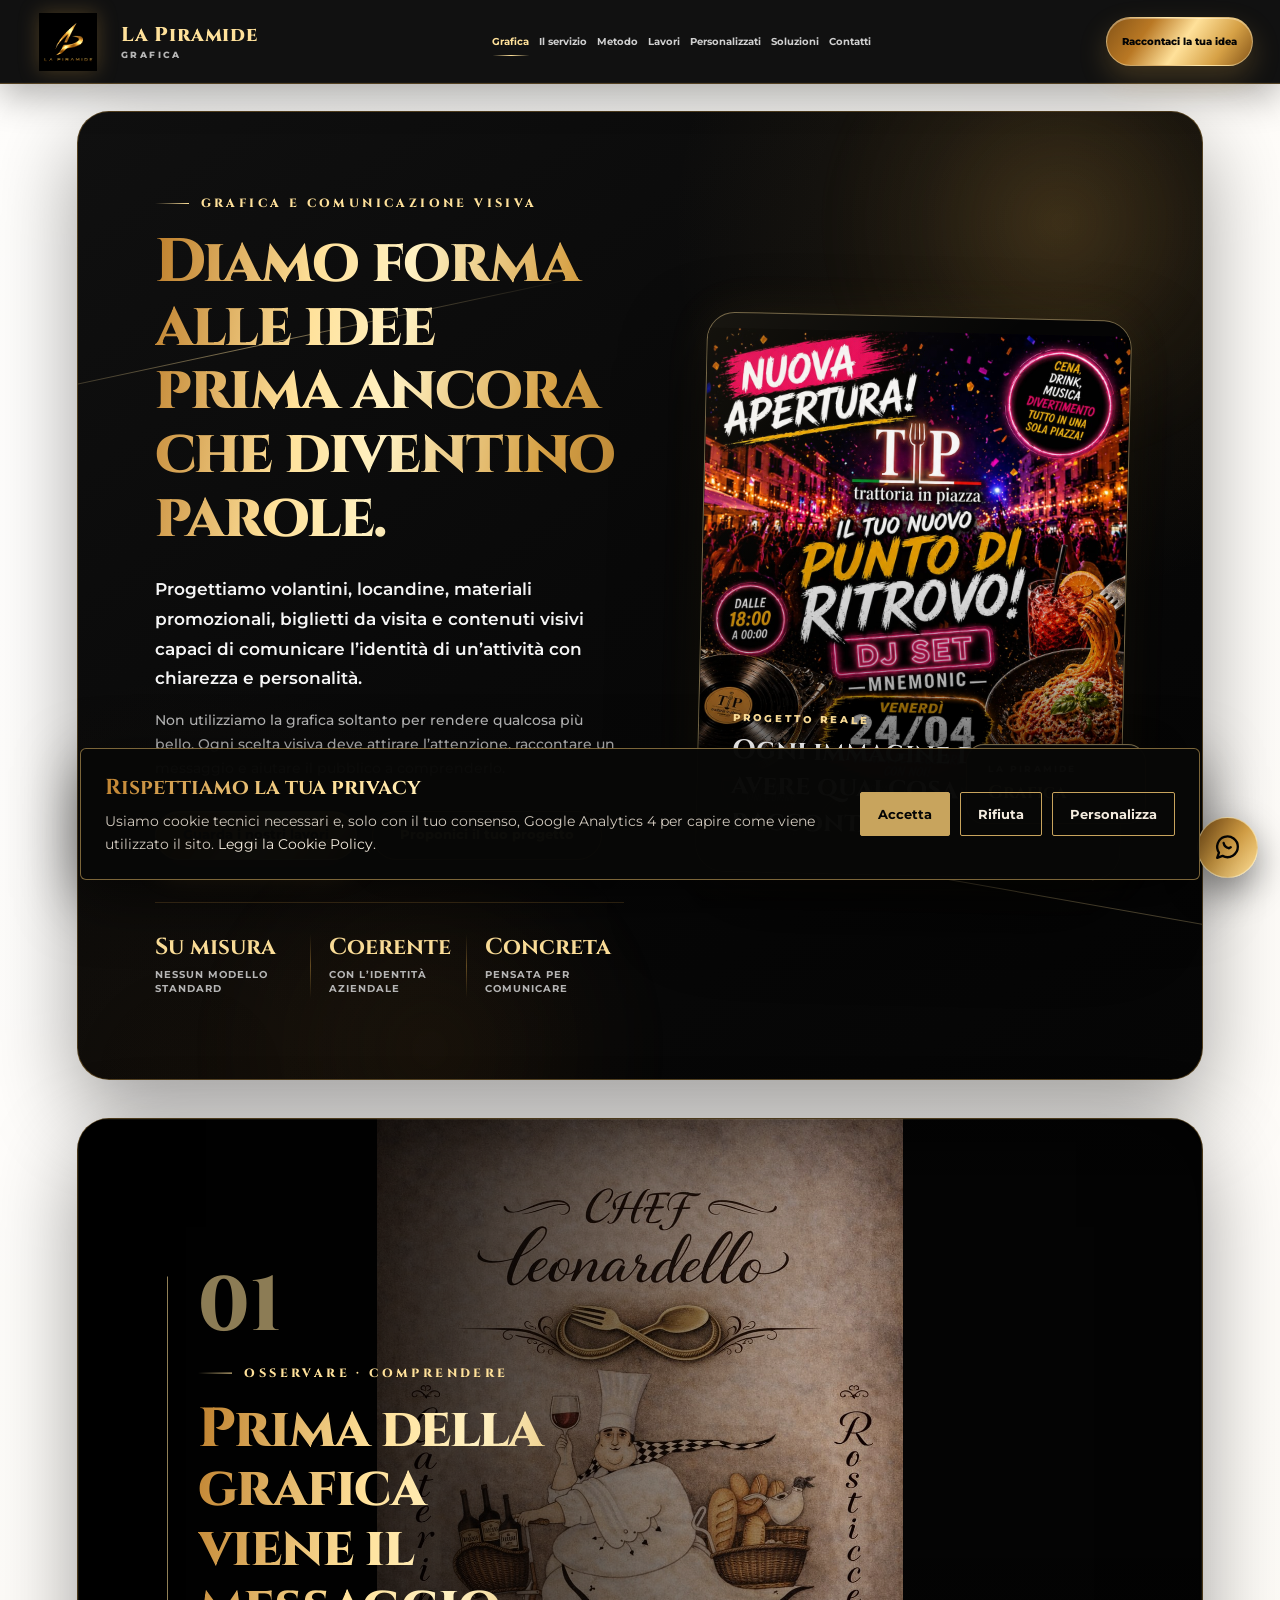
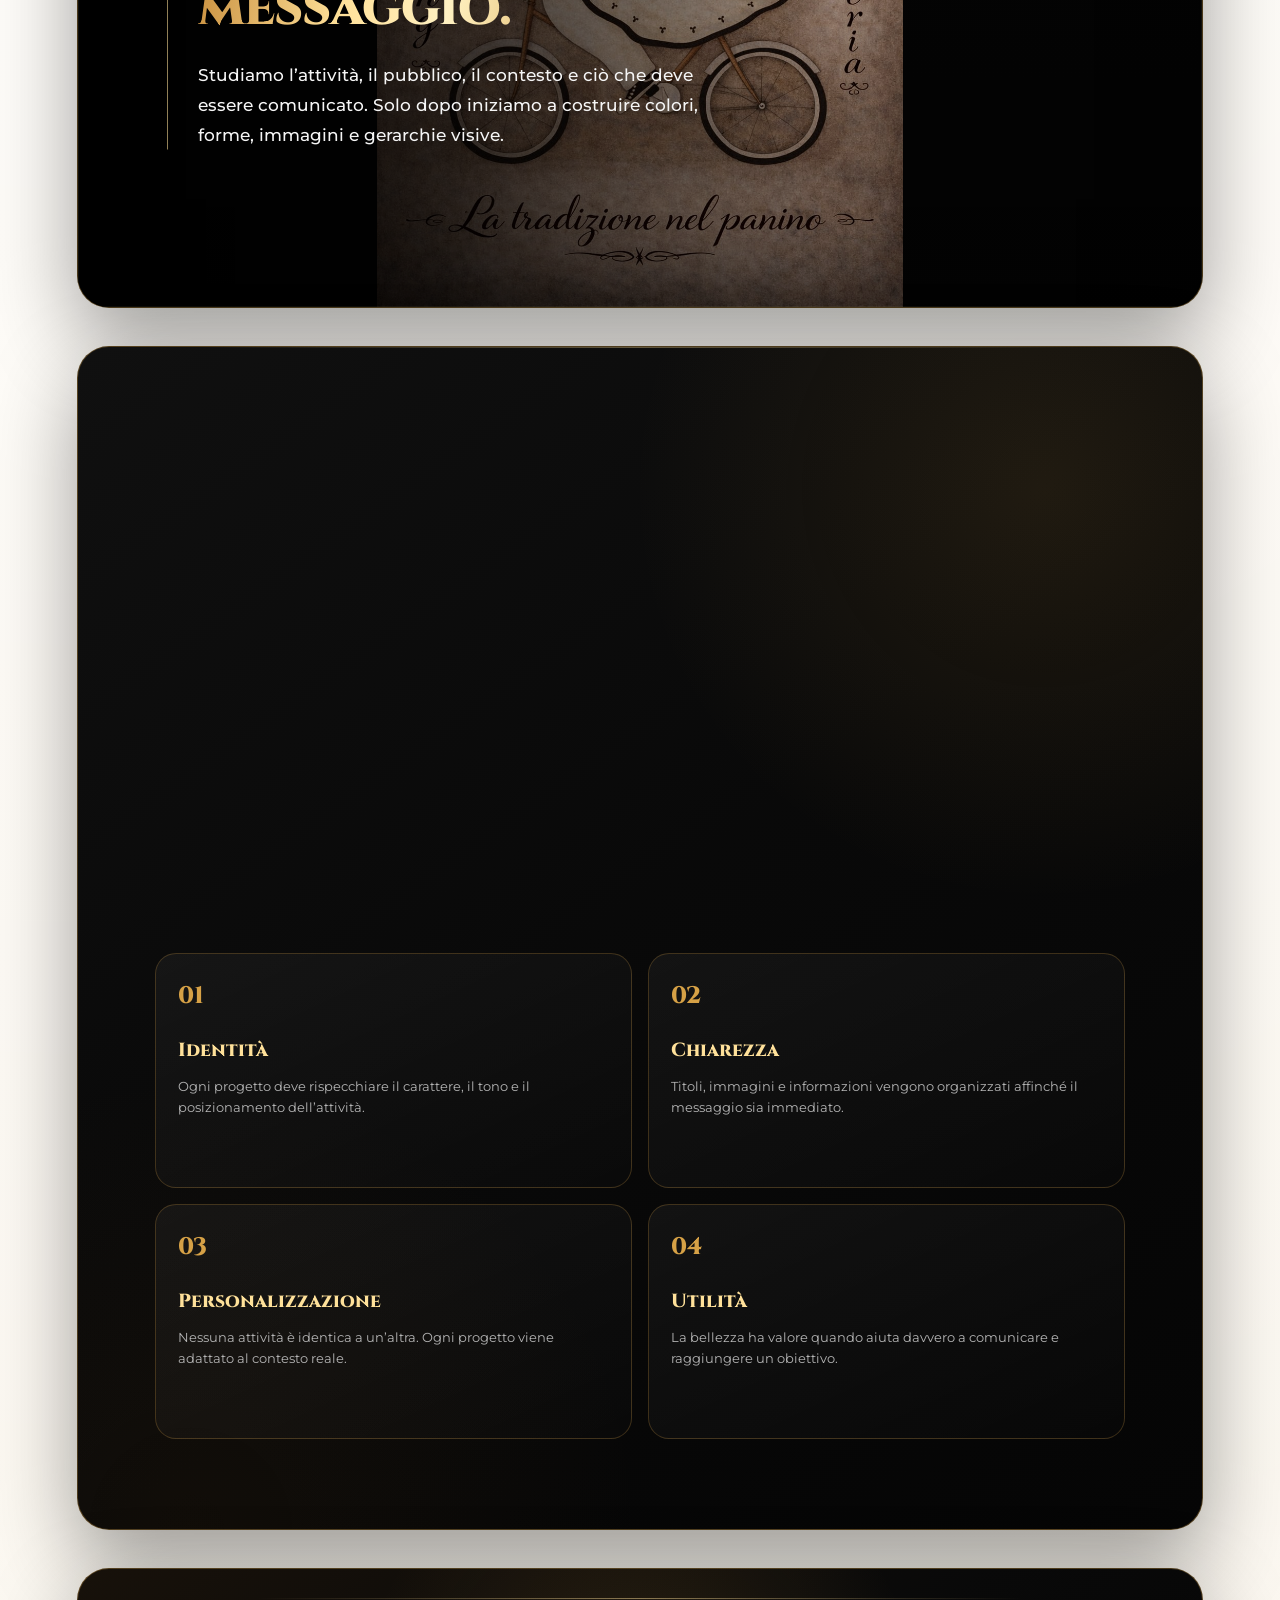
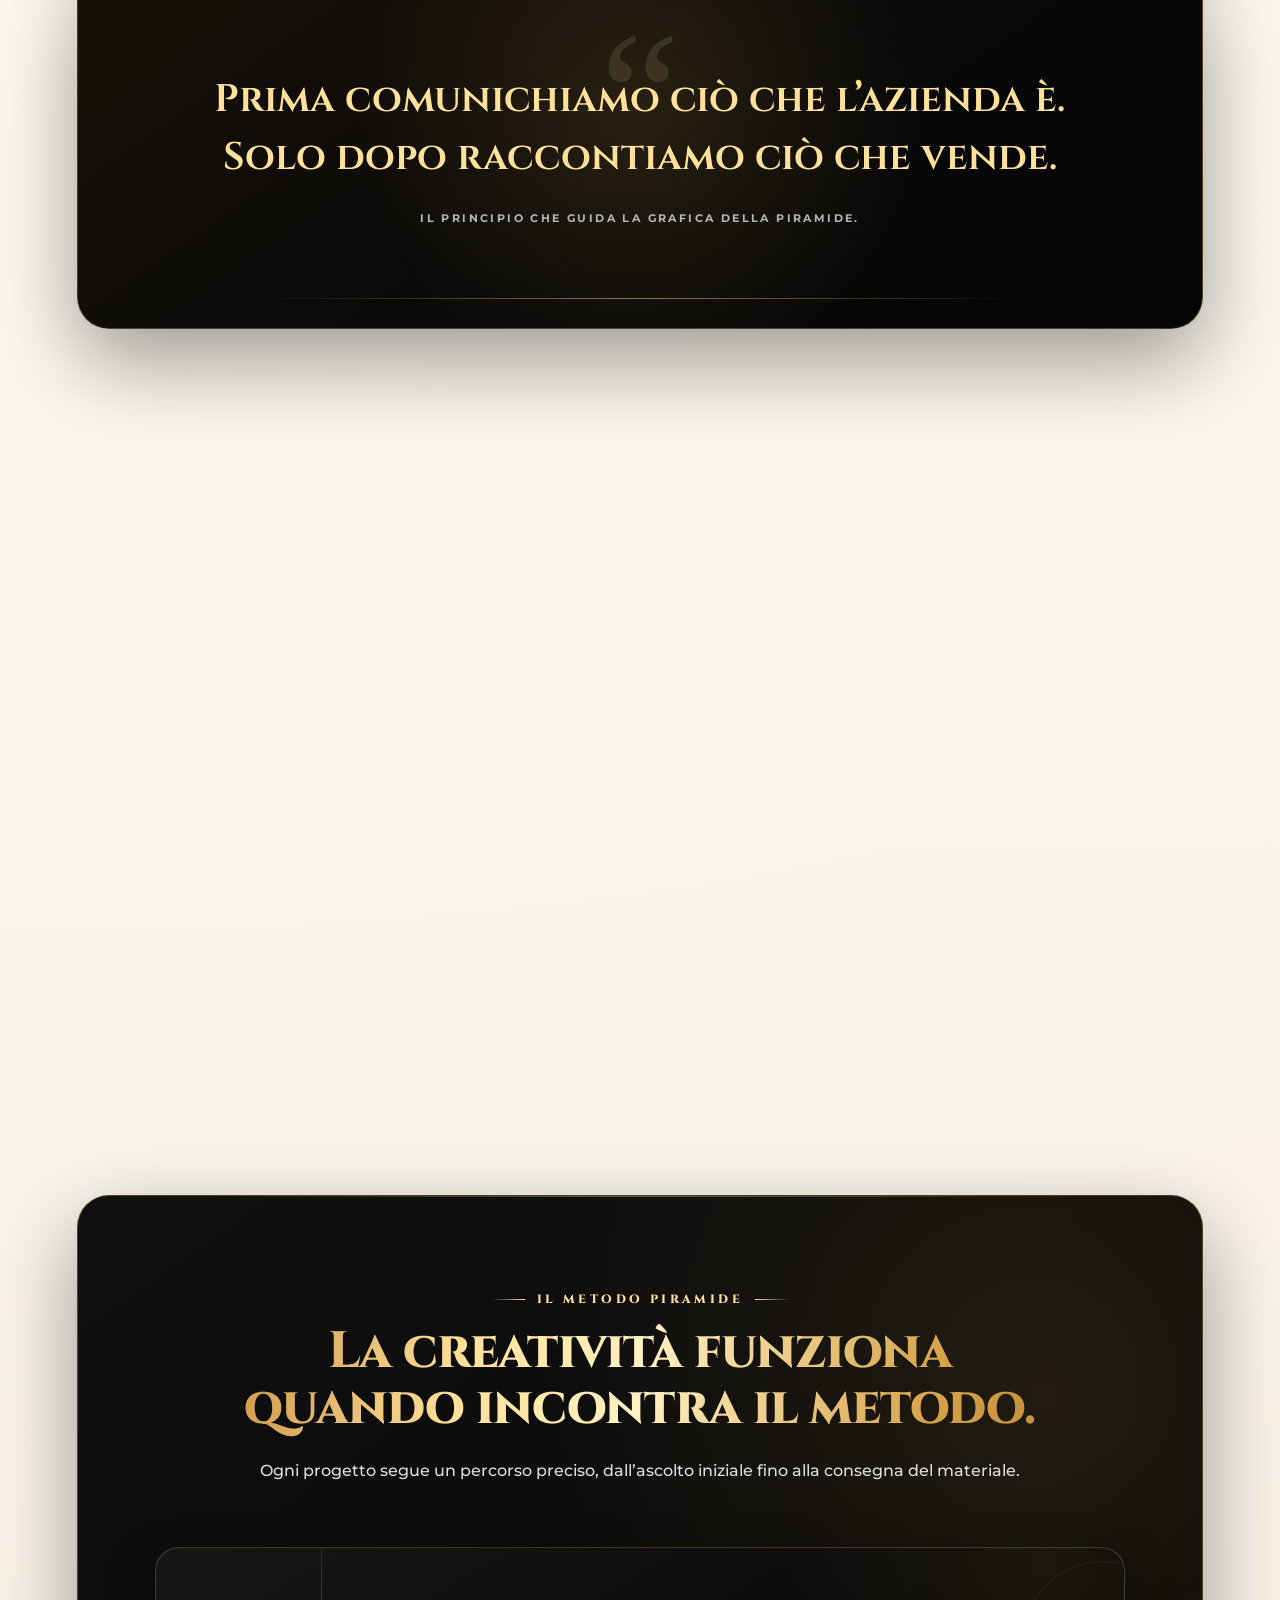
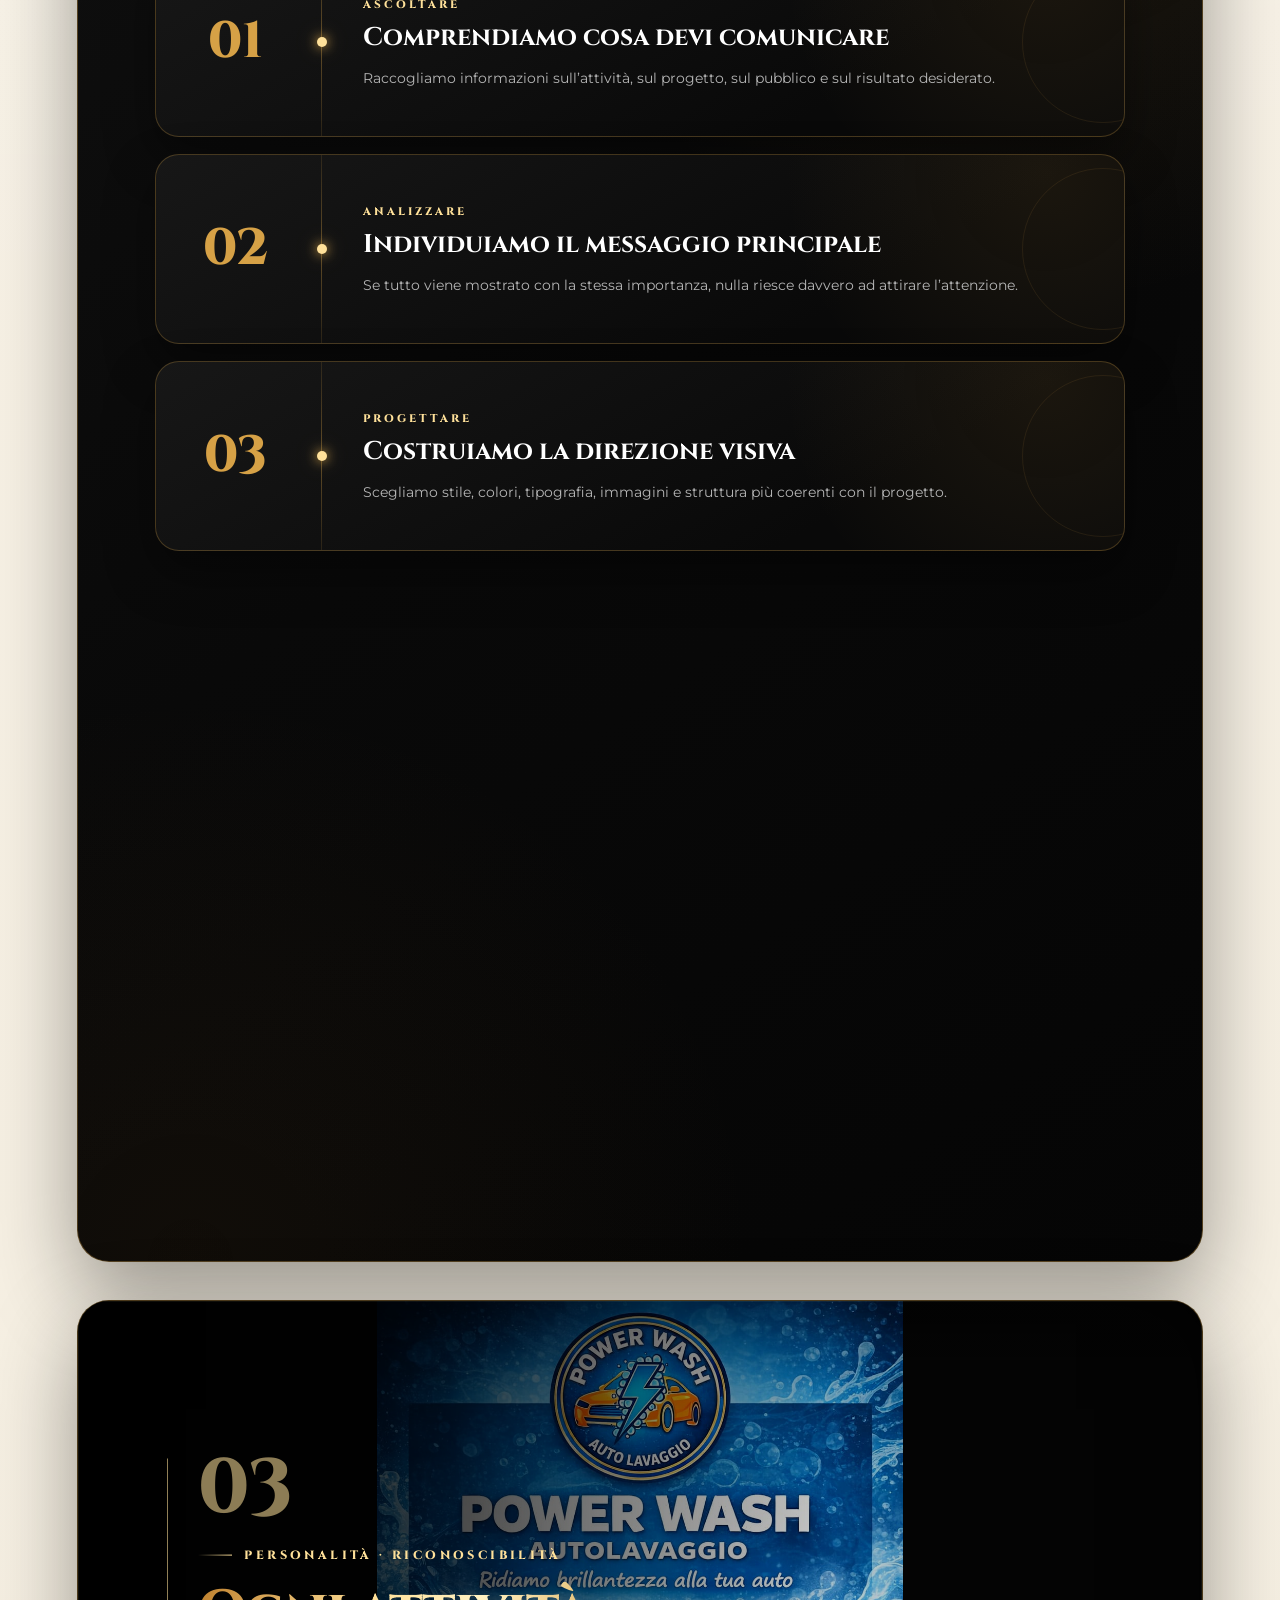
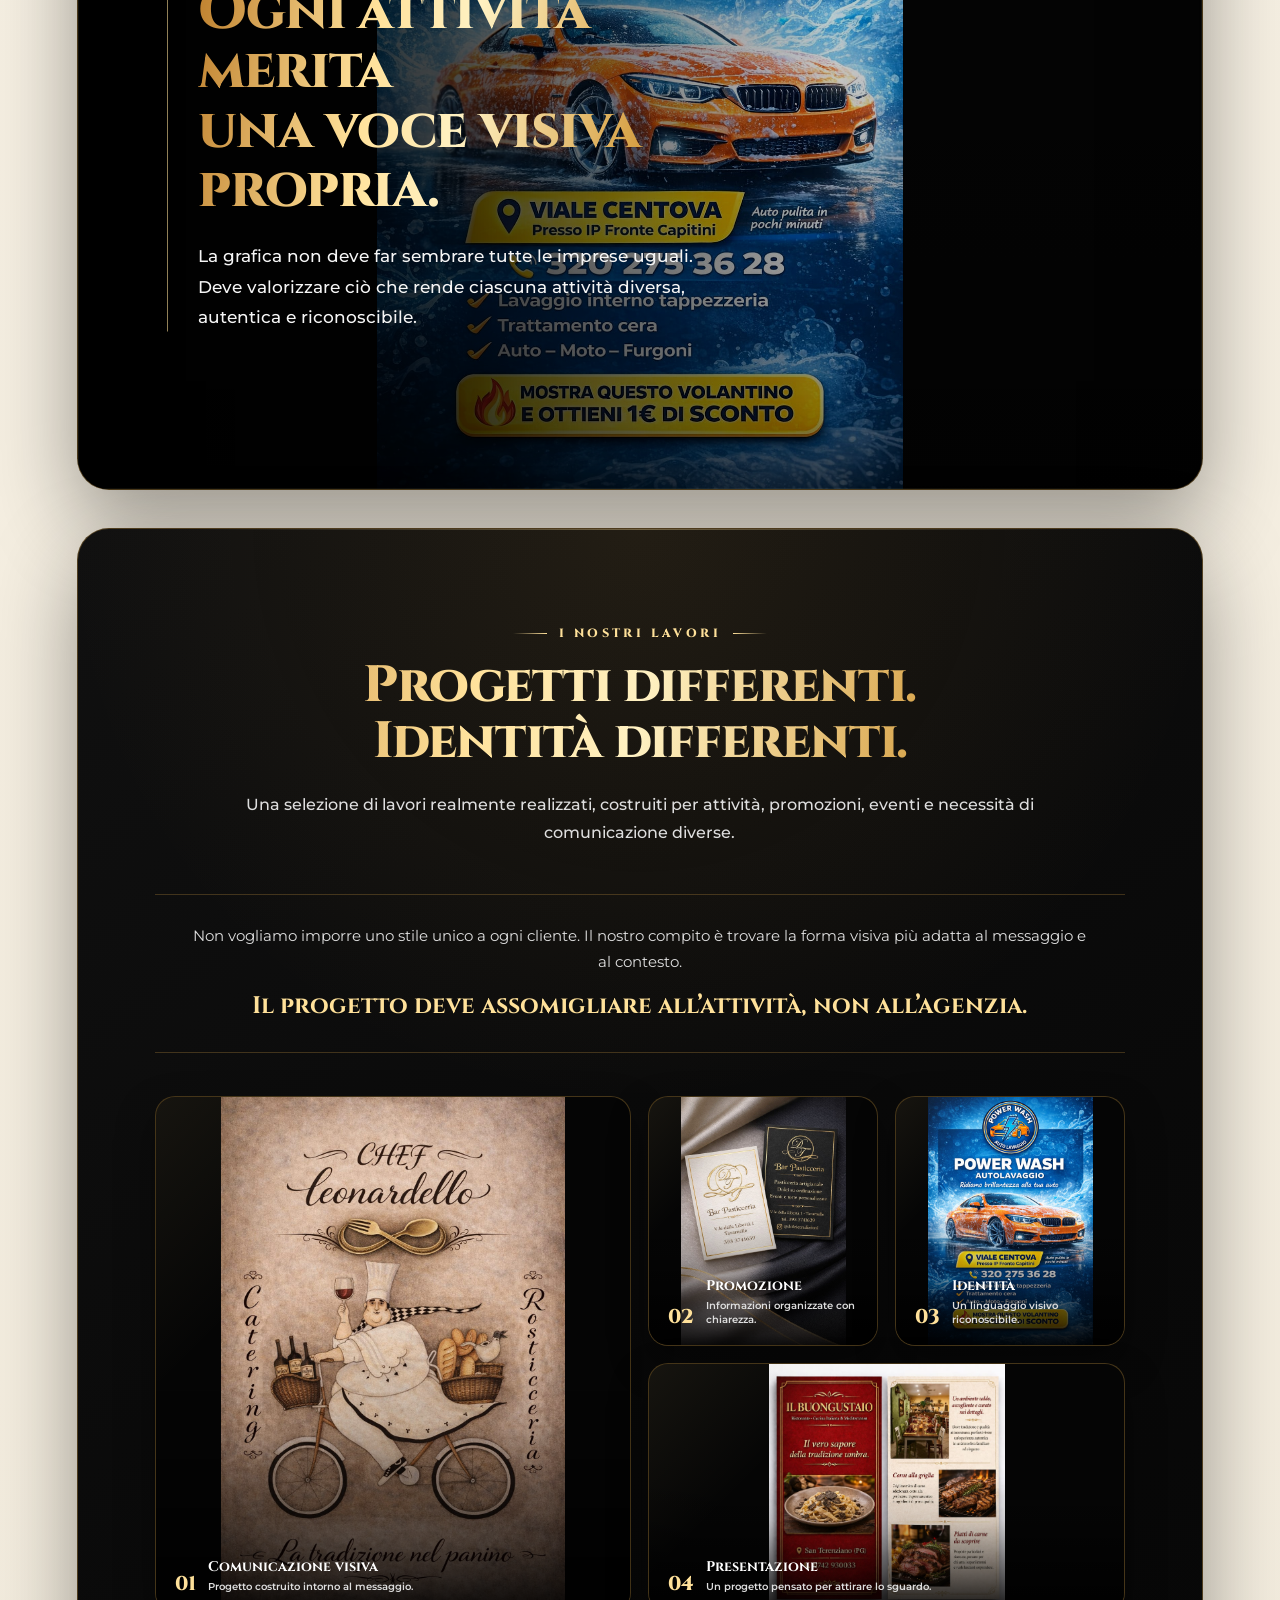
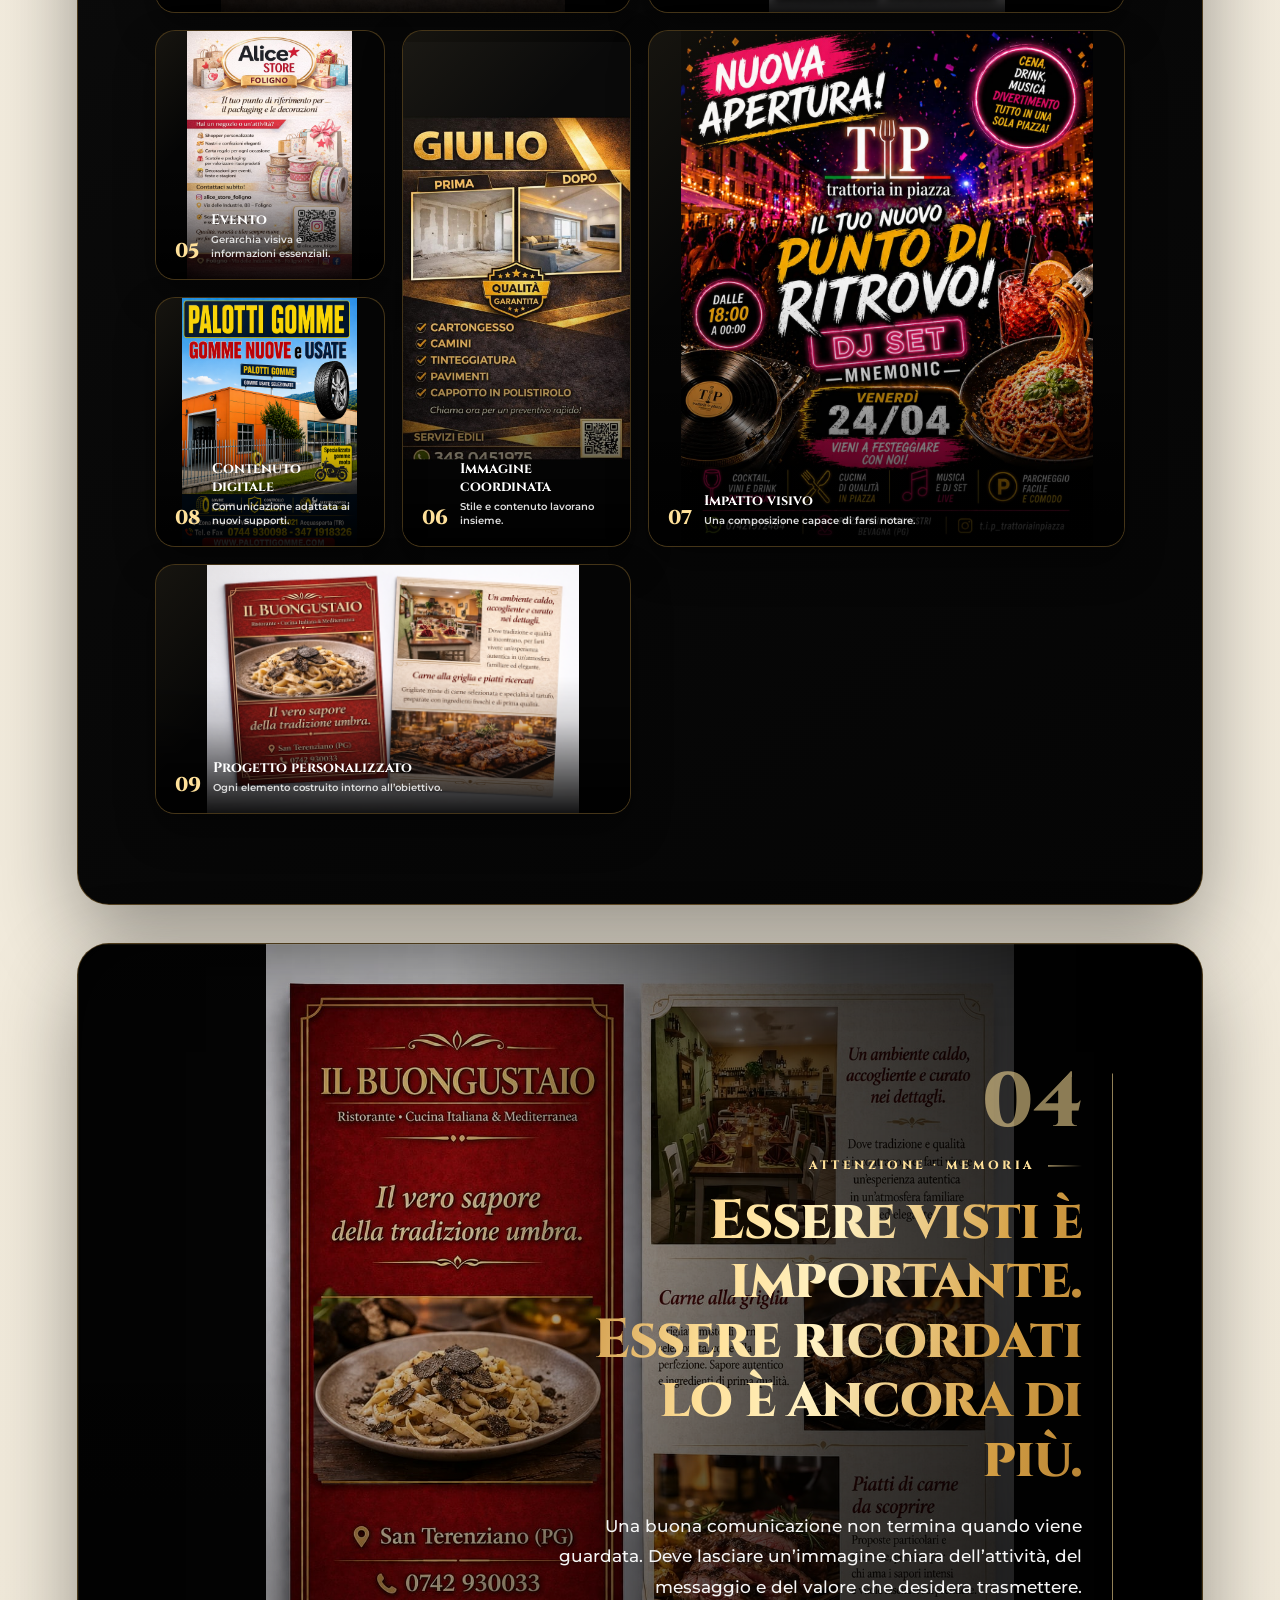
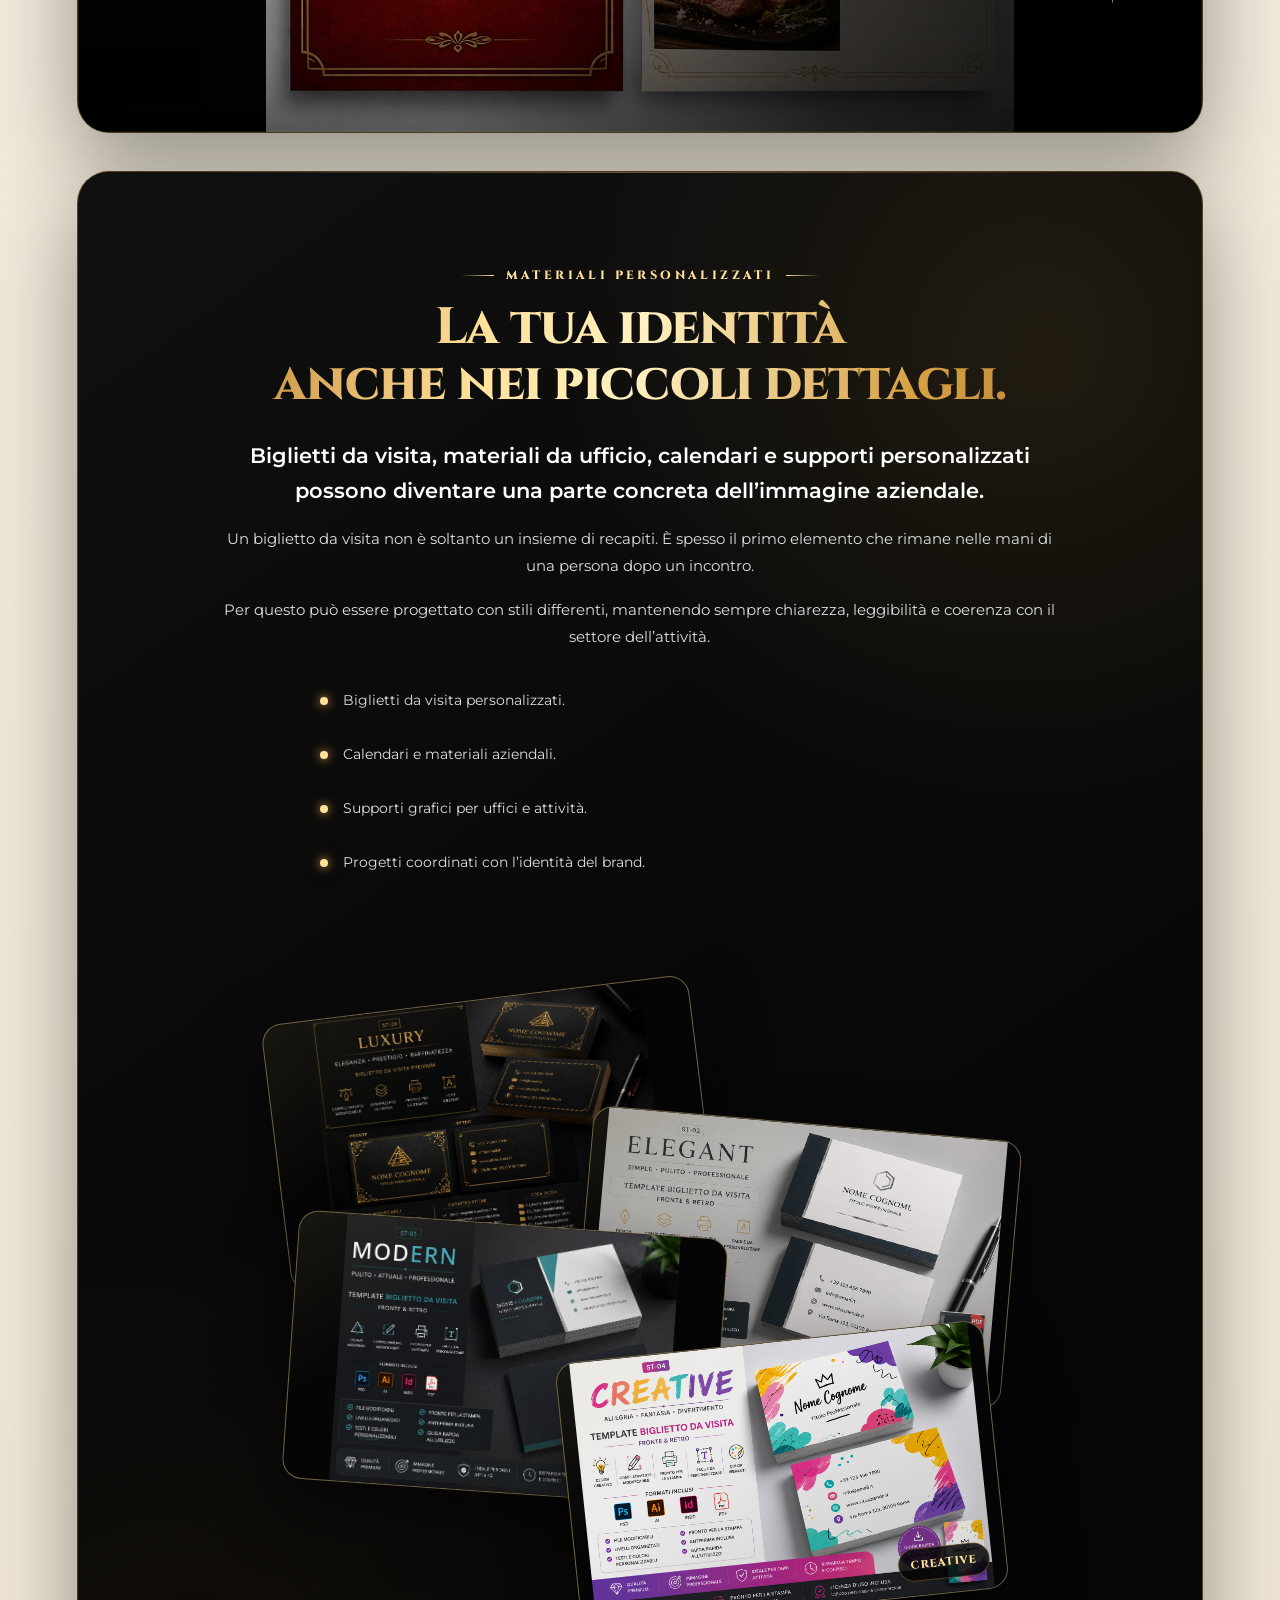
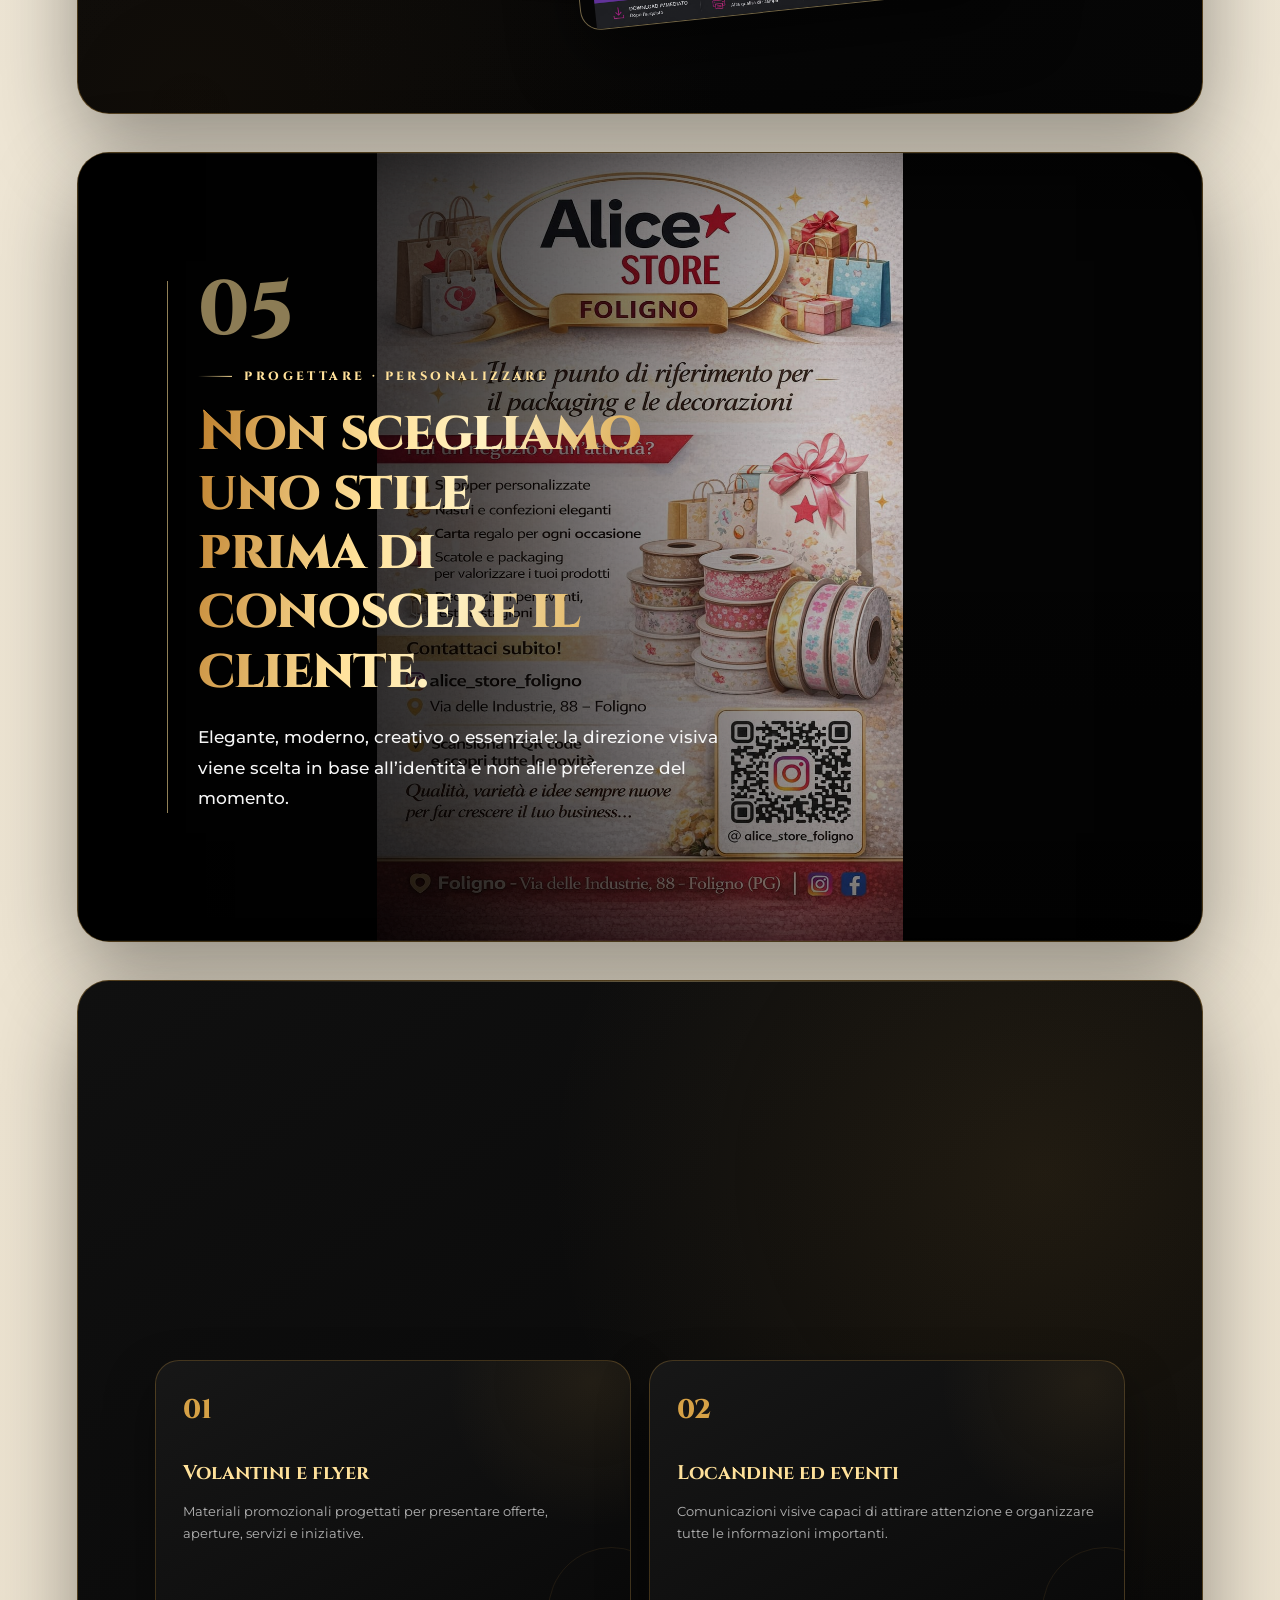
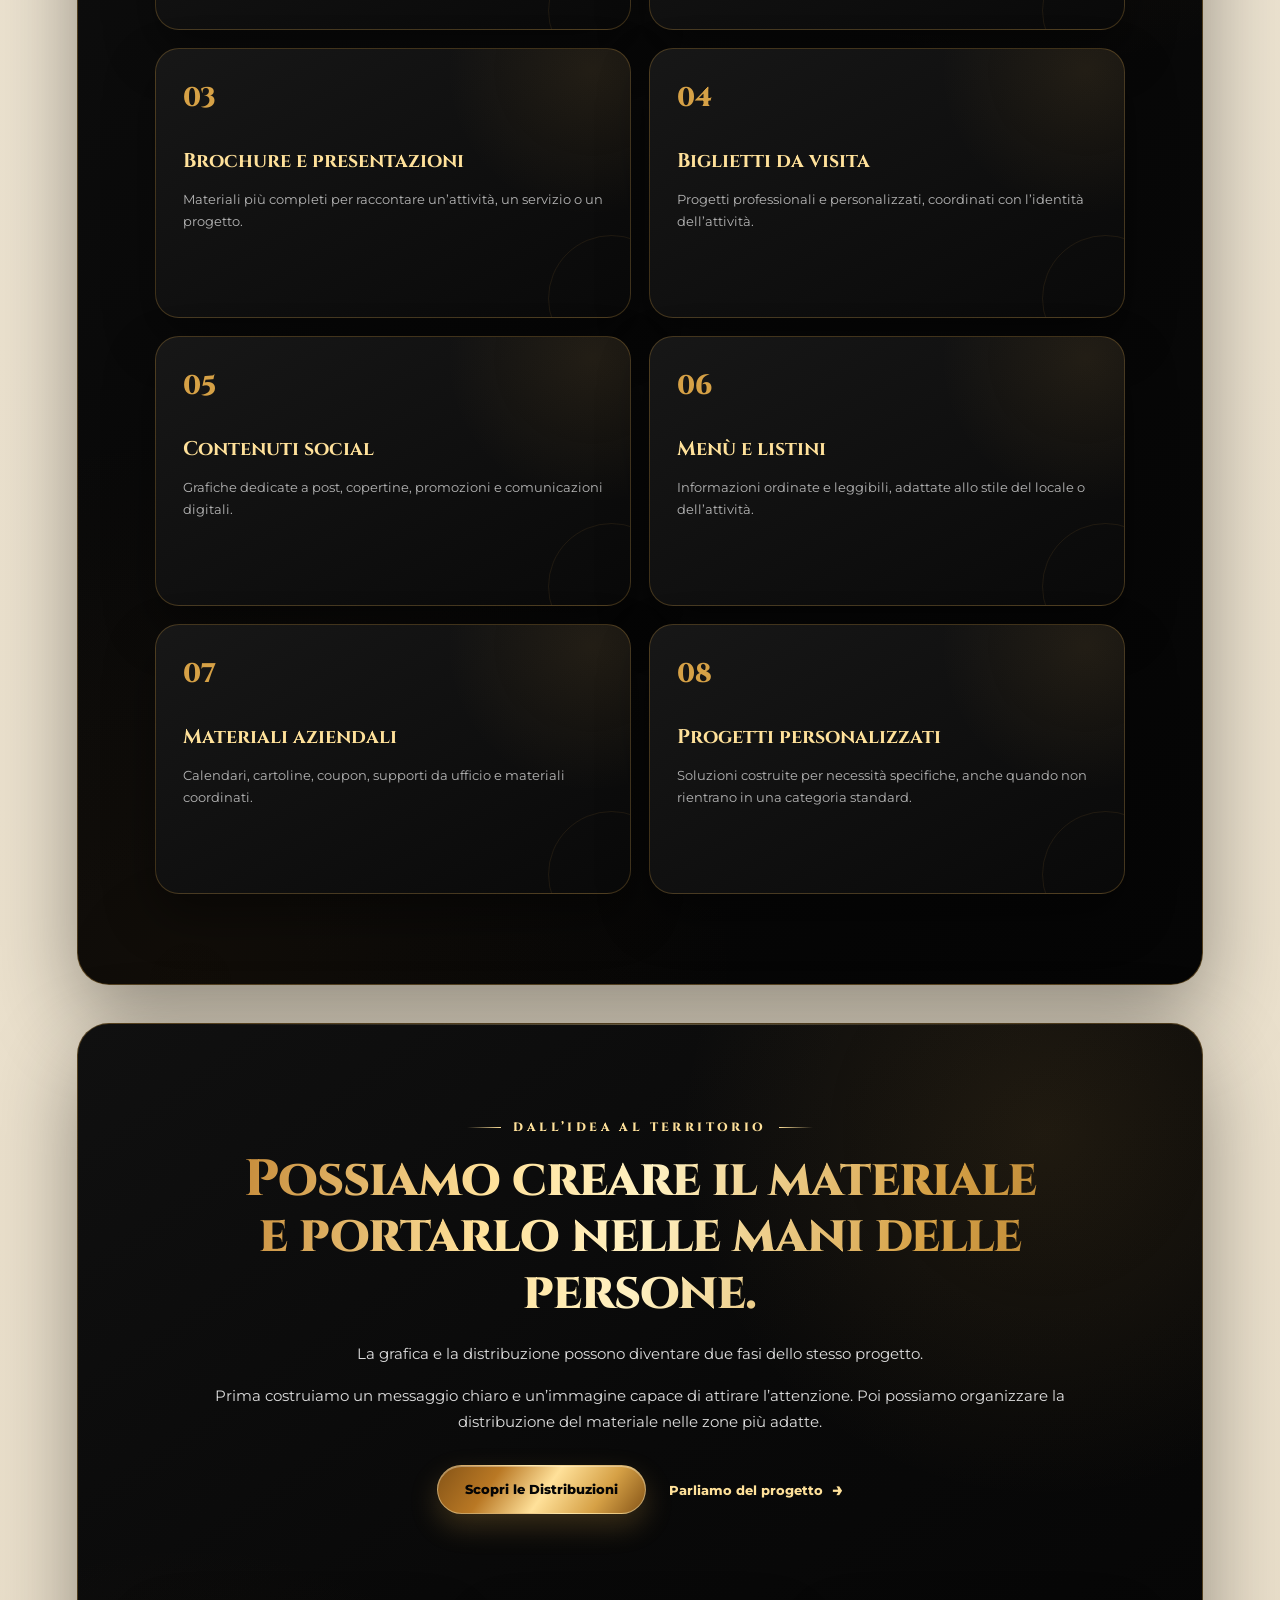
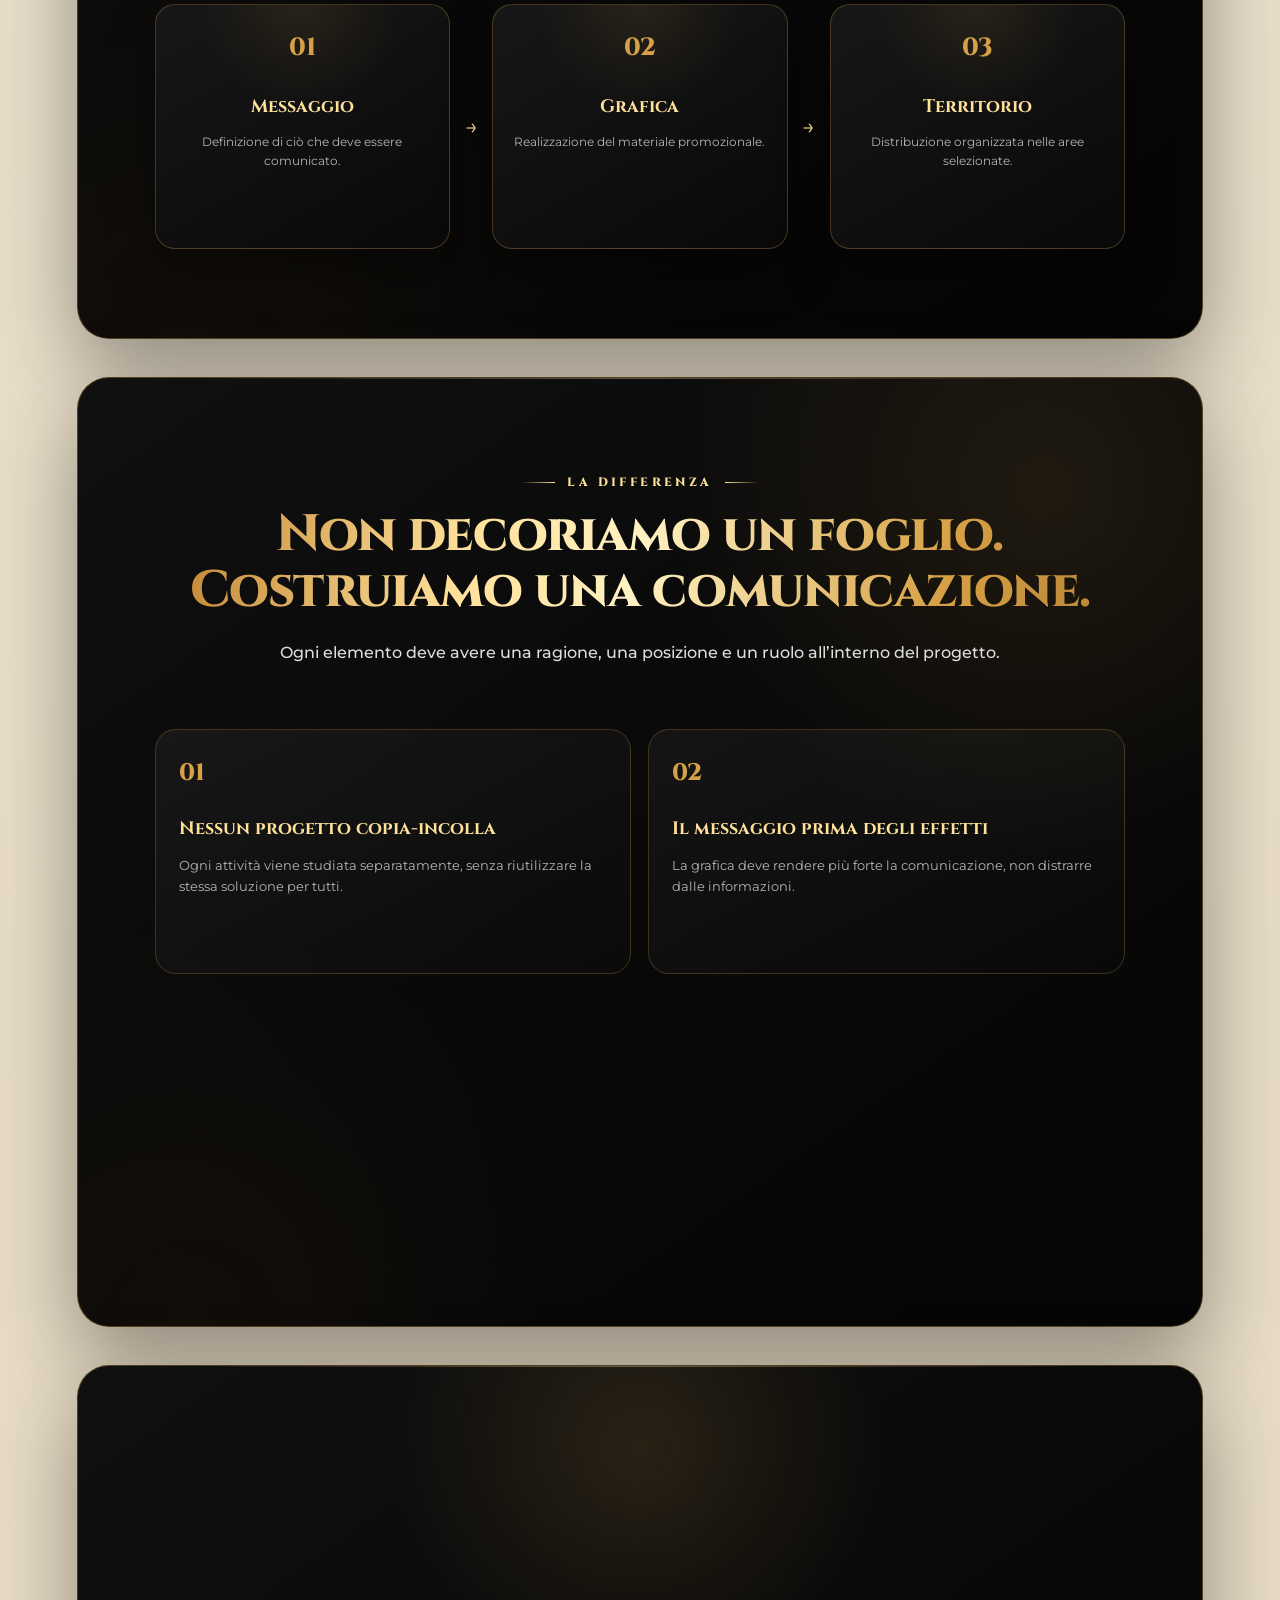
<file: grafica.html>
<!DOCTYPE html>
<html lang="it">
<head>
  <meta charset="UTF-8">

  <meta
    name="viewport"
    content="width=device-width, initial-scale=1.0"
  >

  <title>
    Grafica pubblicitaria e identità visiva | La Piramide
  </title>

  <meta
    name="description"
    content="La Piramide realizza volantini, locandine, materiali promozionali, biglietti da visita e progetti grafici personalizzati per imprese, attività ed eventi."
  >

  <meta
    name="theme-color"
    content="#050505"
  >

  <meta name="robots" content="index, follow">
  <link rel="canonical" href="https://lapiramidedistribuzioni.com/grafica.html">
  <link rel="icon" href="img/logo-piramide.jpeg" type="image/jpeg">
  <meta property="og:title" content="Grafica pubblicitaria e identità visiva | La Piramide">
  <meta property="og:description" content="La Piramide realizza volantini, locandine, materiali promozionali, biglietti da visita e progetti grafici personalizzati per imprese, attività ed eventi.">
  <meta property="og:image" content="https://lapiramidedistribuzioni.com/img/logo-piramide.jpeg">
  <meta property="og:type" content="website">
  <meta property="og:url" content="https://lapiramidedistribuzioni.com/grafica.html">
  <meta name="twitter:card" content="summary_large_image">
  <meta name="twitter:title" content="Grafica pubblicitaria e identità visiva | La Piramide">
  <meta name="twitter:description" content="La Piramide realizza volantini, locandine, materiali promozionali, biglietti da visita e progetti grafici personalizzati per imprese, attività ed eventi.">
  <meta name="twitter:image" content="https://lapiramidedistribuzioni.com/img/logo-piramide.jpeg">

  <link
    rel="preconnect"
    href="https://fonts.googleapis.com"
  >

  <link
    rel="preconnect"
    href="https://fonts.gstatic.com"
    crossorigin
  >

  <link
    href="https://fonts.googleapis.com/css2?family=Cinzel:wght@500;600;700;800&family=Montserrat:wght@400;500;600;700;800&display=swap"
    rel="stylesheet"
  >

  <link
    rel="stylesheet"
    href="css/grafica.css"
  >
  <link rel="stylesheet" href="css/cookie-consent.css">
</head>

<body>

  <!-- =====================================================
       NAVBAR
  ====================================================== -->

  <header
    class="nav"
    id="navbar"
  >
    <a
      class="brand"
      href="index.html"
      aria-label="Torna alla Home di La Piramide"
    >
      <img
        class="brand-logo"
        src="img/logo-piramide.jpeg"
        alt="Logo La Piramide"
      >

      <div class="brand-text">
        <span class="brand-name">
          La Piramide
        </span>

        <small>
          Grafica
        </small>
      </div>
    </a>

    <nav
      class="nav-links"
      id="navLinks"
      aria-label="Navigazione della pagina Grafica"
    >
      <a href="#home">
        Grafica
      </a>

      <a href="#servizio">
        Il servizio
      </a>

      <a href="#metodo">
        Metodo
      </a>

      <a href="#portfolio">
        Lavori
      </a>

      <a href="#biglietti">
        Personalizzati
      </a>

      <a href="#soluzioni">
        Soluzioni
      </a>

      <a href="#contatti">
        Contatti
      </a>
    </nav>

    <a
      class="btn nav-cta"
      href="#contatti"
    >
      Raccontaci la tua idea
    </a>

    <button
      class="menu-btn"
      id="menuBtn"
      type="button"
      aria-label="Apri il menu"
      aria-expanded="false"
      aria-controls="navLinks"
    >
      <span></span>
      <span></span>
      <span></span>
    </button>
  </header>


  <!-- =====================================================
       CONTENUTO PRINCIPALE
  ====================================================== -->

  <main>

    <!-- ===================================================
         HERO
    ==================================================== -->

    <section
      class="hero"
      id="home"
    >
      <div
        class="hero-background"
        aria-hidden="true"
      >
        <span class="hero-glow hero-glow-one"></span>
        <span class="hero-glow hero-glow-two"></span>

        <span class="hero-line hero-line-one"></span>
        <span class="hero-line hero-line-two"></span>
      </div>

      <div class="hero-content reveal">
        <span class="section-label">
          Grafica e comunicazione visiva
        </span>

        <h1>
          Diamo forma alle idee
          <span>prima ancora che diventino parole.</span>
        </h1>

        <p class="hero-lead">
          Progettiamo volantini, locandine, materiali promozionali,
          biglietti da visita e contenuti visivi capaci di comunicare
          l’identità di un’attività con chiarezza e personalità.
        </p>

        <p class="hero-secondary">
          Non utilizziamo la grafica soltanto per rendere qualcosa
          più bello. Ogni scelta visiva deve attirare l’attenzione,
          raccontare un messaggio e aiutare il pubblico a comprenderlo.
        </p>

        <div class="hero-actions">
          <a
            class="btn"
            href="#portfolio"
          >
            Guarda i nostri lavori
          </a>

          <a
            class="btn btn-outline"
            href="#contatti"
          >
            Proponici il tuo progetto
          </a>
        </div>

        <div class="hero-points">
          <div class="hero-point">
            <strong>
              Su misura
            </strong>

            <span>
              Nessun modello standard
            </span>
          </div>

          <div class="hero-point">
            <strong>
              Coerente
            </strong>

            <span>
              Con l’identità aziendale
            </span>
          </div>

          <div class="hero-point">
            <strong>
              Concreta
            </strong>

            <span>
              Pensata per comunicare
            </span>
          </div>
        </div>
      </div>

      <div class="hero-visual reveal">
        <figure class="hero-artwork">
          <img
            src="img/grafica/lavoro8.jpeg"
            alt="Progetto grafico realizzato da La Piramide"
          >

          <figcaption>
            <span>
              Progetto reale
            </span>

            <strong>
              Ogni immagine deve avere qualcosa da raccontare.
            </strong>
          </figcaption>
        </figure>

        <div class="hero-artwork-badge">
          <span>
            La Piramide
          </span>

          <strong>
            Grafica
          </strong>
        </div>
      </div>
    </section>


    <!-- ===================================================
         CAPITOLO VISIVO 1
    ==================================================== -->

    <section class="visual-chapter visual-chapter-one reveal">
      <figure class="visual-chapter-image">
        <img
          src="img/grafica/lavoro1.jpeg"
          alt="Primo lavoro grafico realizzato da La Piramide"
          loading="lazy"
        >

        <div class="visual-chapter-overlay"></div>

        <figcaption class="visual-chapter-content">
          <span class="chapter-number">
            01
          </span>

          <span class="section-label">
            Osservare · Comprendere
          </span>

          <h2>
            Prima della grafica
            <span>viene il messaggio.</span>
          </h2>

          <p>
            Studiamo l’attività, il pubblico, il contesto e ciò che
            deve essere comunicato. Solo dopo iniziamo a costruire
            colori, forme, immagini e gerarchie visive.
          </p>
        </figcaption>
      </figure>
    </section>


    <!-- ===================================================
         IL SERVIZIO
    ==================================================== -->

    <section
      class="section service-section"
      id="servizio"
    >
      <div class="service-heading reveal">
        <span class="section-label">
          Il servizio
        </span>

        <h2>
          Una bella immagine attira.
          <span>Una buona grafica comunica.</span>
        </h2>
      </div>

      <div class="service-content reveal">
        <p class="service-lead">
          Ogni progetto grafico deve nascere da una necessità precisa.
        </p>

        <p>
          Una locandina può dover presentare un evento. Un volantino
          può dover attirare nuovi clienti. Un biglietto da visita
          deve lasciare un’impressione professionale anche dopo
          un incontro durato pochi minuti.
        </p>

        <p>
          Per questo non partiamo dagli effetti o dalle decorazioni.
          Partiamo dal messaggio, dal destinatario e dall’identità
          che l’attività desidera trasmettere.
        </p>

        <p>
          La grafica diventa così uno strumento concreto:
          organizza le informazioni, guida lo sguardo e rende
          riconoscibile la comunicazione.
        </p>
      </div>

      <div class="service-values">

        <article class="service-value reveal">
          <span class="value-number">
            01
          </span>

          <h3>
            Identità
          </h3>

          <p>
            Ogni progetto deve rispecchiare il carattere,
            il tono e il posizionamento dell’attività.
          </p>
        </article>

        <article class="service-value reveal">
          <span class="value-number">
            02
          </span>

          <h3>
            Chiarezza
          </h3>

          <p>
            Titoli, immagini e informazioni vengono organizzati
            affinché il messaggio sia immediato.
          </p>
        </article>

        <article class="service-value reveal">
          <span class="value-number">
            03
          </span>

          <h3>
            Personalizzazione
          </h3>

          <p>
            Nessuna attività è identica a un’altra.
            Ogni progetto viene adattato al contesto reale.
          </p>
        </article>

        <article class="service-value reveal">
          <span class="value-number">
            04
          </span>

          <h3>
            Utilità
          </h3>

          <p>
            La bellezza ha valore quando aiuta davvero
            a comunicare e raggiungere un obiettivo.
          </p>
        </article>

      </div>
    </section>


    <!-- ===================================================
         FRASE MANIFESTO
    ==================================================== -->

    <section class="statement-section">
      <div class="statement-content reveal">
        <span aria-hidden="true">
          “
        </span>

        <blockquote>
          Prima comunichiamo ciò che l’azienda è.
          Solo dopo raccontiamo ciò che vende.
        </blockquote>

        <p>
          Il principio che guida la grafica della Piramide.
        </p>
      </div>
    </section>


    <!-- ===================================================
         CAPITOLO VISIVO 2
    ==================================================== -->

    <section class="visual-chapter visual-chapter-two reveal">
      <figure class="visual-chapter-image">
        <img
          src="img/grafica/lavoro2.jpeg"
          alt="Secondo lavoro grafico realizzato da La Piramide"
          loading="lazy"
        >

        <div class="visual-chapter-overlay"></div>

        <figcaption class="visual-chapter-content">
          <span class="chapter-number">
            02
          </span>

          <span class="section-label">
            Progettare · Dare ordine
          </span>

          <h2>
            Lo sguardo deve sapere
            <span>dove fermarsi.</span>
          </h2>

          <p>
            Una composizione efficace accompagna le persone:
            prima cattura l’attenzione, poi presenta il messaggio
            e infine rende semplice trovare le informazioni importanti.
          </p>
        </figcaption>
      </figure>
    </section>


    <!-- ===================================================
         METODO
    ==================================================== -->

    <section
      class="section method-section"
      id="metodo"
    >
      <div class="section-head reveal">
        <span class="section-label">
          Il Metodo Piramide
        </span>

        <h2>
          La creatività funziona
          <span>quando incontra il metodo.</span>
        </h2>

        <p>
          Ogni progetto segue un percorso preciso,
          dall’ascolto iniziale fino alla consegna del materiale.
        </p>
      </div>

      <div class="method-timeline">

        <article class="method-step reveal">
          <div class="method-index">
            01
          </div>

          <div class="method-line">
            <span></span>
          </div>

          <div class="method-content">
            <span class="method-label">
              Ascoltare
            </span>

            <h3>
              Comprendiamo cosa devi comunicare
            </h3>

            <p>
              Raccogliamo informazioni sull’attività, sul progetto,
              sul pubblico e sul risultato desiderato.
            </p>
          </div>
        </article>

        <article class="method-step reveal">
          <div class="method-index">
            02
          </div>

          <div class="method-line">
            <span></span>
          </div>

          <div class="method-content">
            <span class="method-label">
              Analizzare
            </span>

            <h3>
              Individuiamo il messaggio principale
            </h3>

            <p>
              Se tutto viene mostrato con la stessa importanza,
              nulla riesce davvero ad attirare l’attenzione.
            </p>
          </div>
        </article>

        <article class="method-step reveal">
          <div class="method-index">
            03
          </div>

          <div class="method-line">
            <span></span>
          </div>

          <div class="method-content">
            <span class="method-label">
              Progettare
            </span>

            <h3>
              Costruiamo la direzione visiva
            </h3>

            <p>
              Scegliamo stile, colori, tipografia, immagini
              e struttura più coerenti con il progetto.
            </p>
          </div>
        </article>

        <article class="method-step reveal">
          <div class="method-index">
            04
          </div>

          <div class="method-line">
            <span></span>
          </div>

          <div class="method-content">
            <span class="method-label">
              Realizzare
            </span>

            <h3>
              Diamo forma alla comunicazione
            </h3>

            <p>
              Il progetto prende vita attraverso una composizione
              pensata per il supporto sul quale verrà utilizzata.
            </p>
          </div>
        </article>

        <article class="method-step reveal">
          <div class="method-index">
            05
          </div>

          <div class="method-line">
            <span></span>
          </div>

          <div class="method-content">
            <span class="method-label">
              Verificare
            </span>

            <h3>
              Controlliamo leggibilità e coerenza
            </h3>

            <p>
              Valutiamo il risultato complessivo, le dimensioni,
              i testi e la corretta presenza delle informazioni.
            </p>
          </div>
        </article>

        <article class="method-step reveal">
          <div class="method-index">
            06
          </div>

          <div class="method-line">
            <span></span>
          </div>

          <div class="method-content">
            <span class="method-label">
              Consegnare
            </span>

            <h3>
              Prepariamo il materiale per il suo utilizzo
            </h3>

            <p>
              Il progetto viene finalizzato nel formato più adatto
              alla pubblicazione digitale o alla stampa.
            </p>
          </div>
        </article>

      </div>
    </section>


    <!-- ===================================================
         CAPITOLO VISIVO 3
    ==================================================== -->

    <section class="visual-chapter visual-chapter-three reveal">
      <figure class="visual-chapter-image">
        <img
          src="img/grafica/lavoro4.jpeg"
          alt="Lavoro grafico promozionale realizzato da La Piramide"
          loading="lazy"
        >

        <div class="visual-chapter-overlay"></div>

        <figcaption class="visual-chapter-content">
          <span class="chapter-number">
            03
          </span>

          <span class="section-label">
            Personalità · Riconoscibilità
          </span>

          <h2>
            Ogni attività merita
            <span>una voce visiva propria.</span>
          </h2>

          <p>
            La grafica non deve far sembrare tutte le imprese uguali.
            Deve valorizzare ciò che rende ciascuna attività diversa,
            autentica e riconoscibile.
          </p>
        </figcaption>
      </figure>
    </section>


    <!-- ===================================================
         PORTFOLIO PRINCIPALE
    ==================================================== -->

    <section
      class="section portfolio-section"
      id="portfolio"
    >
      <div class="section-head reveal">
        <span class="section-label">
          I nostri lavori
        </span>

        <h2>
          Progetti differenti.
          <span>Identità differenti.</span>
        </h2>

        <p>
          Una selezione di lavori realmente realizzati,
          costruiti per attività, promozioni, eventi
          e necessità di comunicazione diverse.
        </p>
      </div>

      <div class="portfolio-introduction reveal">
        <p>
          Non vogliamo imporre uno stile unico a ogni cliente.
          Il nostro compito è trovare la forma visiva più adatta
          al messaggio e al contesto.
        </p>

        <strong>
          Il progetto deve assomigliare all’attività, non all’agenzia.</strong>
      </div>

      <div class="portfolio-gallery">

        <figure class="portfolio-item portfolio-item-large reveal">
          <img
            src="img/grafica/lavoro1.jpeg"
            alt="Lavoro grafico numero uno"
            loading="lazy"
          >

          <figcaption>
            <span>
              01
            </span>

            <div>
              <strong>
                Comunicazione visiva
              </strong>

              <p>
                Progetto costruito intorno al messaggio.
              </p>
            </div>
          </figcaption>
        </figure>

        <figure class="portfolio-item reveal">
          <img
            src="img/grafica/lavoro2.jpeg"
            alt="Lavoro grafico numero due"
            loading="lazy"
          >

          <figcaption>
            <span>
              02
            </span>

            <div>
              <strong>
                Promozione
              </strong>

              <p>
                Informazioni organizzate con chiarezza.
              </p>
            </div>
          </figcaption>
        </figure>

        <figure class="portfolio-item reveal">
          <img
            src="img/grafica/lavoro4.jpeg"
            alt="Lavoro grafico numero quattro"
            loading="lazy"
          >

          <figcaption>
            <span>
              03
            </span>

            <div>
              <strong>
                Identità
              </strong>

              <p>
                Un linguaggio visivo riconoscibile.
              </p>
            </div>
          </figcaption>
        </figure>

        <figure class="portfolio-item portfolio-item-wide reveal">
          <img
            src="img/grafica/lavoro5.jpeg"
            alt="Lavoro grafico numero cinque"
            loading="lazy"
          >

          <figcaption>
            <span>
              04
            </span>

            <div>
              <strong>
                Presentazione
              </strong>

              <p>
                Un progetto pensato per attirare lo sguardo.
              </p>
            </div>
          </figcaption>
        </figure>

        <figure class="portfolio-item reveal">
          <img
            src="img/grafica/lavoro6.jpeg"
            alt="Lavoro grafico numero sei"
            loading="lazy"
          >

          <figcaption>
            <span>
              05
            </span>

            <div>
              <strong>
                Evento
              </strong>

              <p>
                Gerarchia visiva e informazioni essenziali.
              </p>
            </div>
          </figcaption>
        </figure>

        <figure class="portfolio-item portfolio-item-tall reveal">
          <img
            src="img/grafica/lavoro7.jpeg"
            alt="Lavoro grafico numero sette"
            loading="lazy"
          >

          <figcaption>
            <span>
              06
            </span>

            <div>
              <strong>
                Immagine coordinata
              </strong>

              <p>
                Stile e contenuto lavorano insieme.
              </p>
            </div>
          </figcaption>
        </figure>

        <figure class="portfolio-item portfolio-item-large reveal">
          <img
            src="img/grafica/lavoro8.jpeg"
            alt="Lavoro grafico numero otto"
            loading="lazy"
          >

          <figcaption>
            <span>
              07
            </span>

            <div>
              <strong>
                Impatto visivo
              </strong>

              <p>
                Una composizione capace di farsi notare.
              </p>
            </div>
          </figcaption>
        </figure>

        <figure class="portfolio-item reveal">
          <img
            src="img/grafica/lavoro9.png"
            alt="Lavoro grafico numero nove"
            loading="lazy"
          >

          <figcaption>
            <span>
              08
            </span>

            <div>
              <strong>
                Contenuto digitale
              </strong>

              <p>
                Comunicazione adattata ai nuovi supporti.
              </p>
            </div>
          </figcaption>
        </figure>

        <figure class="portfolio-item portfolio-item-wide reveal">
          <img
            src="img/grafica/lavoro10.png"
            alt="Lavoro grafico numero dieci"
            loading="lazy"
          >

          <figcaption>
            <span>
              09
            </span>

            <div>
              <strong>
                Progetto personalizzato
              </strong>

              <p>
                Ogni elemento costruito intorno all’obiettivo.
              </p>
            </div>
          </figcaption>
        </figure>

      </div>
    </section>


    <!-- ===================================================
         CAPITOLO VISIVO 4
    ==================================================== -->

    <section class="visual-chapter visual-chapter-four reveal">
      <figure class="visual-chapter-image">
        <img
          src="img/grafica/lavoro5.jpeg"
          alt="Lavoro grafico realizzato per una comunicazione promozionale"
          loading="lazy"
        >

        <div class="visual-chapter-overlay"></div>

        <figcaption class="visual-chapter-content">
          <span class="chapter-number">
            04
          </span>

          <span class="section-label">
            Attenzione · Memoria
          </span>

          <h2>
            Essere visti è importante.
            <span>Essere ricordati lo è ancora di più.</span>
          </h2>

          <p>
            Una buona comunicazione non termina quando viene guardata.
            Deve lasciare un’immagine chiara dell’attività,
            del messaggio e del valore che desidera trasmettere.
          </p>
        </figcaption>
      </figure>
    </section>


    <!-- ===================================================
         BIGLIETTI E MATERIALI PERSONALIZZATI
    ==================================================== -->

    <section
      class="section business-card-section"
      id="biglietti"
    >
      <div class="business-card-intro reveal">
        <span class="section-label">
          Materiali personalizzati
        </span>

        <h2>
          La tua identità
          <span>anche nei piccoli dettagli.</span>
        </h2>

        <p class="business-card-lead">
          Biglietti da visita, materiali da ufficio,
          calendari e supporti personalizzati possono diventare
          una parte concreta dell’immagine aziendale.
        </p>

        <p>
          Un biglietto da visita non è soltanto un insieme
          di recapiti. È spesso il primo elemento che rimane
          nelle mani di una persona dopo un incontro.
        </p>

        <p>
          Per questo può essere progettato con stili differenti,
          mantenendo sempre chiarezza, leggibilità
          e coerenza con il settore dell’attività.
        </p>

        <div class="business-card-features">
          <div class="business-card-feature">
            <span></span>

            <p>
              Biglietti da visita personalizzati.
            </p>
          </div>

          <div class="business-card-feature">
            <span></span>

            <p>
              Calendari e materiali aziendali.
            </p>
          </div>

          <div class="business-card-feature">
            <span></span>

            <p>
              Supporti grafici per uffici e attività.
            </p>
          </div>

          <div class="business-card-feature">
            <span></span>

            <p>
              Progetti coordinati con l’identità del brand.
            </p>
          </div>
        </div>
      </div>

      <div class="business-card-showcase reveal">

        <figure class="business-card business-card-luxury">
          <img
            src="img/grafica/biglietto luxury.jpeg"
            alt="Biglietto da visita stile Luxury"
            loading="lazy"
          >

          <figcaption>
            Luxury
          </figcaption>
        </figure>

        <figure class="business-card business-card-elegant">
          <img
            src="img/grafica/biglietto elegant.jpeg"
            alt="Biglietto da visita stile Elegant"
            loading="lazy"
          >

          <figcaption>
            Elegant
          </figcaption>
        </figure>

        <figure class="business-card business-card-modern">
          <img
            src="img/grafica/biglietto modern.jpeg"
            alt="Biglietto da visita stile Modern"
            loading="lazy"
          >

          <figcaption>
            Modern
          </figcaption>
        </figure>

        <figure class="business-card business-card-creative">
          <img
            src="img/grafica/biglietto creative.jpeg"
            alt="Biglietto da visita stile Creative"
            loading="lazy"
          >

          <figcaption>
            Creative
          </figcaption>
        </figure>

      </div>
    </section>


    <!-- ===================================================
         CAPITOLO VISIVO 5
    ==================================================== -->

    <section class="visual-chapter visual-chapter-five reveal">
      <figure class="visual-chapter-image">
        <img
          src="img/grafica/lavoro6.jpeg"
          alt="Progetto grafico personalizzato realizzato da La Piramide"
          loading="lazy"
        >

        <div class="visual-chapter-overlay"></div>

        <figcaption class="visual-chapter-content">
          <span class="chapter-number">
            05
          </span>

          <span class="section-label">
            Progettare · Personalizzare
          </span>

          <h2>
            Non scegliamo uno stile
            <span>prima di conoscere il cliente.</span>
          </h2>

          <p>
            Elegante, moderno, creativo o essenziale:
            la direzione visiva viene scelta in base all’identità
            e non alle preferenze del momento.
          </p>
        </figcaption>
      </figure>
    </section>


    <!-- ===================================================
         SOLUZIONI
    ==================================================== -->

    <section
      class="section solutions-section"
      id="soluzioni"
    >
      <div class="section-head reveal">
        <span class="section-label">
          Le soluzioni grafiche
        </span>

        <h2>
          Un progetto per ogni
          <span>necessità di comunicazione.</span>
        </h2>

        <p>
          Dal materiale promozionale alla presenza digitale,
          ogni supporto richiede una struttura e un linguaggio differenti.
        </p>
      </div>

      <div class="solutions-grid">

        <article class="solution-card reveal">
          <span class="solution-number">
            01
          </span>

          <h3>
            Volantini e flyer
          </h3>

          <p>
            Materiali promozionali progettati per presentare
            offerte, aperture, servizi e iniziative.
          </p>
        </article>

        <article class="solution-card reveal">
          <span class="solution-number">
            02
          </span>

          <h3>
            Locandine ed eventi
          </h3>

          <p>
            Comunicazioni visive capaci di attirare attenzione
            e organizzare tutte le informazioni importanti.
          </p>
        </article>

        <article class="solution-card reveal">
          <span class="solution-number">
            03
          </span>

          <h3>
            Brochure e presentazioni
          </h3>

          <p>
            Materiali più completi per raccontare un’attività,
            un servizio o un progetto.
          </p>
        </article>

        <article class="solution-card reveal">
          <span class="solution-number">
            04
          </span>

          <h3>
            Biglietti da visita
          </h3>

          <p>
            Progetti professionali e personalizzati,
            coordinati con l’identità dell’attività.
          </p>
        </article>

        <article class="solution-card reveal">
          <span class="solution-number">
            05
          </span>

          <h3>
            Contenuti social
          </h3>

          <p>
            Grafiche dedicate a post, copertine,
            promozioni e comunicazioni digitali.
          </p>
        </article>

        <article class="solution-card reveal">
          <span class="solution-number">
            06
          </span>

          <h3>
            Menù e listini
          </h3>

          <p>
            Informazioni ordinate e leggibili,
            adattate allo stile del locale o dell’attività.
          </p>
        </article>

        <article class="solution-card reveal">
          <span class="solution-number">
            07
          </span>

          <h3>
            Materiali aziendali
          </h3>

          <p>
            Calendari, cartoline, coupon,
            supporti da ufficio e materiali coordinati.
          </p>
        </article>

        <article class="solution-card reveal">
          <span class="solution-number">
            08
          </span>

          <h3>
            Progetti personalizzati
          </h3>

          <p>
            Soluzioni costruite per necessità specifiche,
            anche quando non rientrano in una categoria standard.
          </p>
        </article>

      </div>
    </section>


    <!-- ===================================================
         GRAFICA + DISTRIBUZIONE
    ==================================================== -->

    <section class="section integrated-section">
      <div class="integrated-content reveal">
        <span class="section-label">
          Dall’idea al territorio
        </span>

        <h2>
          Possiamo creare il materiale
          <span>e portarlo nelle mani delle persone.</span>
        </h2>

        <p>
          La grafica e la distribuzione possono diventare
          due fasi dello stesso progetto.
        </p>

        <p>
          Prima costruiamo un messaggio chiaro e un’immagine capace
          di attirare l’attenzione. Poi possiamo organizzare
          la distribuzione del materiale nelle zone più adatte.
        </p>

        <div class="integrated-actions">
          <a
            class="btn"
            href="distribuzioni.html"
          >
            Scopri le Distribuzioni
          </a>

          <a
            class="text-link"
            href="#contatti"
          >
            Parliamo del progetto
            <span>→</span>
          </a>
        </div>
      </div>

      <div class="integrated-process reveal">

        <article class="process-card">
          <span class="process-number">
            01
          </span>

          <strong>
            Messaggio
          </strong>

          <p>
            Definizione di ciò che deve essere comunicato.
          </p>
        </article>

        <div class="process-arrow">
          →
        </div>

        <article class="process-card">
          <span class="process-number">
            02
          </span>

          <strong>
            Grafica
          </strong>

          <p>
            Realizzazione del materiale promozionale.
          </p>
        </article>

        <div class="process-arrow">
          →
        </div>

        <article class="process-card">
          <span class="process-number">
            03
          </span>

          <strong>
            Territorio
          </strong>

          <p>
            Distribuzione organizzata nelle aree selezionate.
          </p>
        </article>

      </div>
    </section>


    <!-- ===================================================
         DIFFERENZA
    ==================================================== -->

    <section class="section difference-section">
      <div class="section-head reveal">
        <span class="section-label">
          La differenza
        </span>

        <h2>
          Non decoriamo un foglio.
          <span>Costruiamo una comunicazione.</span>
        </h2>

        <p>
          Ogni elemento deve avere una ragione,
          una posizione e un ruolo all’interno del progetto.
        </p>
      </div>

      <div class="difference-grid">

        <article class="difference-card reveal">
          <span>
            01
          </span>

          <h3>
            Nessun progetto copia-incolla
          </h3>

          <p>
            Ogni attività viene studiata separatamente,
            senza riutilizzare la stessa soluzione per tutti.
          </p>
        </article>

        <article class="difference-card reveal">
          <span>
            02
          </span>

          <h3>
            Il messaggio prima degli effetti
          </h3>

          <p>
            La grafica deve rendere più forte la comunicazione,
            non distrarre dalle informazioni.
          </p>
        </article>

        <article class="difference-card reveal">
          <span>
            03
          </span>

          <h3>
            Stile coerente con l’attività
          </h3>

          <p>
            Colori, caratteri e immagini vengono scelti
            in base all’identità e al pubblico.
          </p>
        </article>

        <article class="difference-card reveal">
          <span>
            04
          </span>

          <h3>
            Progetto pronto all’utilizzo
          </h3>

          <p>
            Il materiale viene preparato per il supporto,
            il formato e il canale nel quale verrà utilizzato.
          </p>
        </article>

      </div>
    </section>


    <!-- ===================================================
         CTA FINALE
    ==================================================== -->

    <section class="section closing-section">
      <div class="closing-content reveal">
        <span class="section-label">
          La tua comunicazione
        </span>

        <h2>
          La tua attività ha già una storia.
          <span>Aiutiamola a farsi vedere.</span>
        </h2>

        <p>
          Raccontaci cosa vuoi comunicare, a chi desideri rivolgerti
          e dove utilizzerai il materiale.
        </p>

        <p>
          Partiremo dalle tue necessità per progettare
          una soluzione visiva realmente adatta alla tua attività.
        </p>

        <div class="closing-actions">
          <a
            class="btn"
            href="#contatti"
          >
            Raccontaci la tua idea
          </a>

          <a
            class="btn btn-outline"
            href="index.html"
          >
            Torna a La Piramide
          </a>
        </div>
      </div>
    </section>


    <!-- ===================================================
         CONTATTI
    ==================================================== -->

    <section
      class="section contact-section"
      id="contatti"
    >
      <div class="contact-heading reveal">
        <span class="section-label">
          Contatti
        </span>

        <h2>
          Trasformiamo la tua idea
          <span>in un progetto visivo.</span>
        </h2>

        <p>
          Inviaci testi, immagini, logo e informazioni
          sul materiale che desideri realizzare.
        </p>
      </div>

      <div class="contact-grid">

        <a
          class="contact-card reveal"
          href="https://wa.me/393457340981?text=Ciao%20La%20Piramide%2C%20vorrei%20ricevere%20informazioni%20sui%20servizi%20di%20grafica."
          target="_blank"
          rel="noopener noreferrer"
        >
          <div class="contact-icon">
            <svg
              viewBox="0 0 24 24"
              aria-hidden="true"
            >
              <path d="M20 11.5a8 8 0 0 1-11.8 7L4 20l1.4-4A8 8 0 1 1 20 11.5z"></path>
              <path d="M9 8.5c.4 2 2 3.6 4 4"></path>
              <path d="M13.2 12.5l1.3-.7"></path>
            </svg>
          </div>

          <div class="contact-details">
            <span>
              WhatsApp
            </span>

            <strong>
              345 734 0981
            </strong>

            <small>
              Scrivici per raccontarci il progetto.
            </small>
          </div>
        </a>

        <a
          class="contact-card reveal"
          href="mailto:lapiramidedistribuzioni@gmail.com?subject=Richiesta%20servizio%20Grafica"
        >
          <div class="contact-icon">
            <svg
              viewBox="0 0 24 24"
              aria-hidden="true"
            >
              <rect
                x="3"
                y="5"
                width="18"
                height="14"
                rx="2"
              ></rect>

              <path d="m3 7 9 6 9-6"></path>
            </svg>
          </div>

          <div class="contact-details">
            <span>
              Email
            </span>

            <strong>
              lapiramidedistribuzioni@gmail.com
            </strong>

            <small>
              Inviaci testi, immagini e materiali disponibili.
            </small>
          </div>
        </a>

        <a
          class="contact-card reveal"
          href="distribuzioni.html"
        >
          <div class="contact-icon">
            <svg
              viewBox="0 0 24 24"
              aria-hidden="true"
            >
              <path d="M5 4h10l4 4v12H5z"></path>
              <path d="M15 4v5h5"></path>
              <path d="M8 13h8"></path>
              <path d="M8 16h6"></path>
            </svg>
          </div>

          <div class="contact-details">
            <span>
              Grafica e distribuzione
            </span>

            <strong>
              Un progetto completo
            </strong>

            <small>
              Dal materiale fino alla consegna sul territorio.
            </small>
          </div>
        </a>

        <a
          class="contact-card reveal"
          href="index.html"
        >
          <div class="contact-icon">
            <svg
              viewBox="0 0 24 24"
              aria-hidden="true"
            >
              <circle
                cx="12"
                cy="12"
                r="9"
              ></circle>

              <path d="M3 12h18"></path>
              <path d="M12 3a15 15 0 0 1 0 18"></path>
              <path d="M12 3a15 15 0 0 0 0 18"></path>
            </svg>
          </div>

          <div class="contact-details">
            <span>
              La Piramide
            </span>

            <strong>
              Scopri tutti i nostri settori
            </strong>

            <small>
              Distribuzioni, tecnologia, CRM e Hospitality.
            </small>
          </div>
        </a>

      </div>
    </section>

  </main>


  <!-- =====================================================
       FOOTER
  ====================================================== -->

  <footer class="footer">
    <div class="footer-main">

      <div class="footer-brand">
        <img
          src="img/logo-piramide.jpeg"
          alt="Logo La Piramide"
        >

        <div>
          <strong>
            La Piramide Grafica
          </strong>

          <p>
            Identità, chiarezza e comunicazione.
            Un progetto alla volta.
          </p>
        </div>
      </div>

      <div class="footer-navigation">
        <span>
          Grafica
        </span>

        <a href="#servizio">
          Il servizio
        </a>

        <a href="#metodo">
          Metodo
        </a>

        <a href="#portfolio">
          I nostri lavori
        </a>

        <a href="#biglietti">
          Materiali personalizzati
        </a>

        <a href="#soluzioni">
          Soluzioni
        </a>
      </div>

      <div class="footer-company">
        <span>
          La Piramide
        </span>

        <a href="index.html">
          Home
        </a>

        <a href="track.html">
          La Piramide Track
        </a>

        <a href="distribuzioni.html">
          Distribuzioni
        </a>

        <a href="gestionali.html">
          Gestionali e CRM
        </a>

        <a href="hospitality.html">
          Hospitality
        </a>
      </div>

      <div class="footer-contacts">
        <span>
          Contatti
        </span>

        <a href="tel:+393457340981">
          345 734 0981
        </a>

        <a href="mailto:lapiramidedistribuzioni@gmail.com">
          lapiramidedistribuzioni@gmail.com
        </a>

        <a
          href="https://lapiramidedistribuzioni.com"
          target="_blank"
          rel="noopener noreferrer"
        >
          lapiramidedistribuzioni.com
        </a>
      </div>

    </div>

    <div class="footer-bottom">
      <p>
        © <span id="currentYear"></span>
        La Piramide. Tutti i diritti riservati.
        <a href="privacy.html">Privacy Policy</a> ·
        <a href="cookie-policy.html">Cookie Policy</a> ·
        <a href="#cookie-preferences" data-cookie-preferences>Preferenze cookie</a>
      </p>

      <a href="#home">
        Torna all’inizio
        <span>↑</span>
      </a>
    </div>
  </footer>


  <!-- =====================================================
       WHATSAPP FISSO
  ====================================================== -->

  <a
    class="whatsapp-float"
    href="https://wa.me/393457340981?text=Ciao%20La%20Piramide%2C%20vorrei%20ricevere%20informazioni%20sui%20servizi%20di%20grafica."
    target="_blank"
    rel="noopener noreferrer"
    aria-label="Contatta La Piramide su WhatsApp"
  >
    <svg
      viewBox="0 0 24 24"
      aria-hidden="true"
    >
      <path d="M20 11.5a8 8 0 0 1-11.8 7L4 20l1.4-4A8 8 0 1 1 20 11.5z"></path>
      <path d="M9 8.5c.4 2 2 3.6 4 4"></path>
      <path d="M13.2 12.5l1.3-.7"></path>
    </svg>
  </a>


  <!-- =====================================================
       JAVASCRIPT
  ====================================================== -->

  <script src="js/cookie-consent.js" defer></script>
  <script src="js/grafica.js" defer></script>
  <script src="js/ga4-events.js" defer></script>

</body>
</html>
</file>
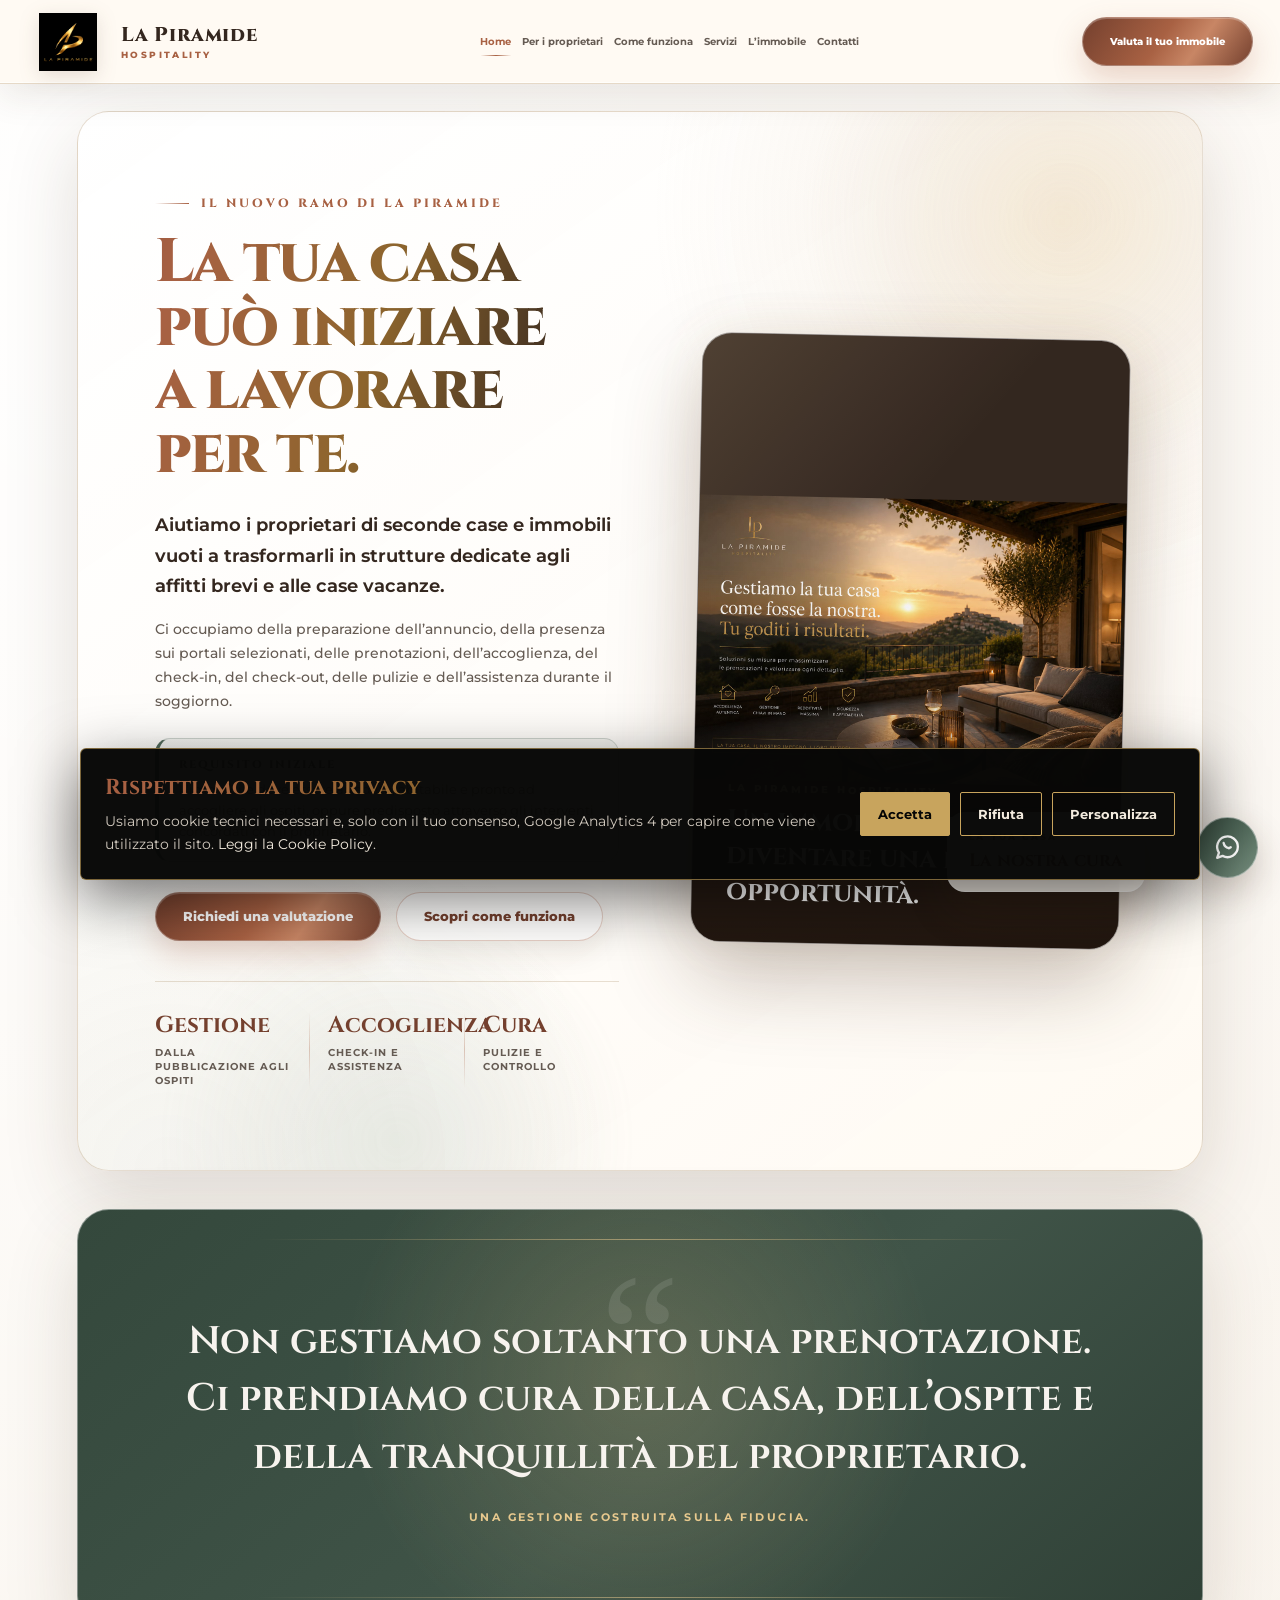
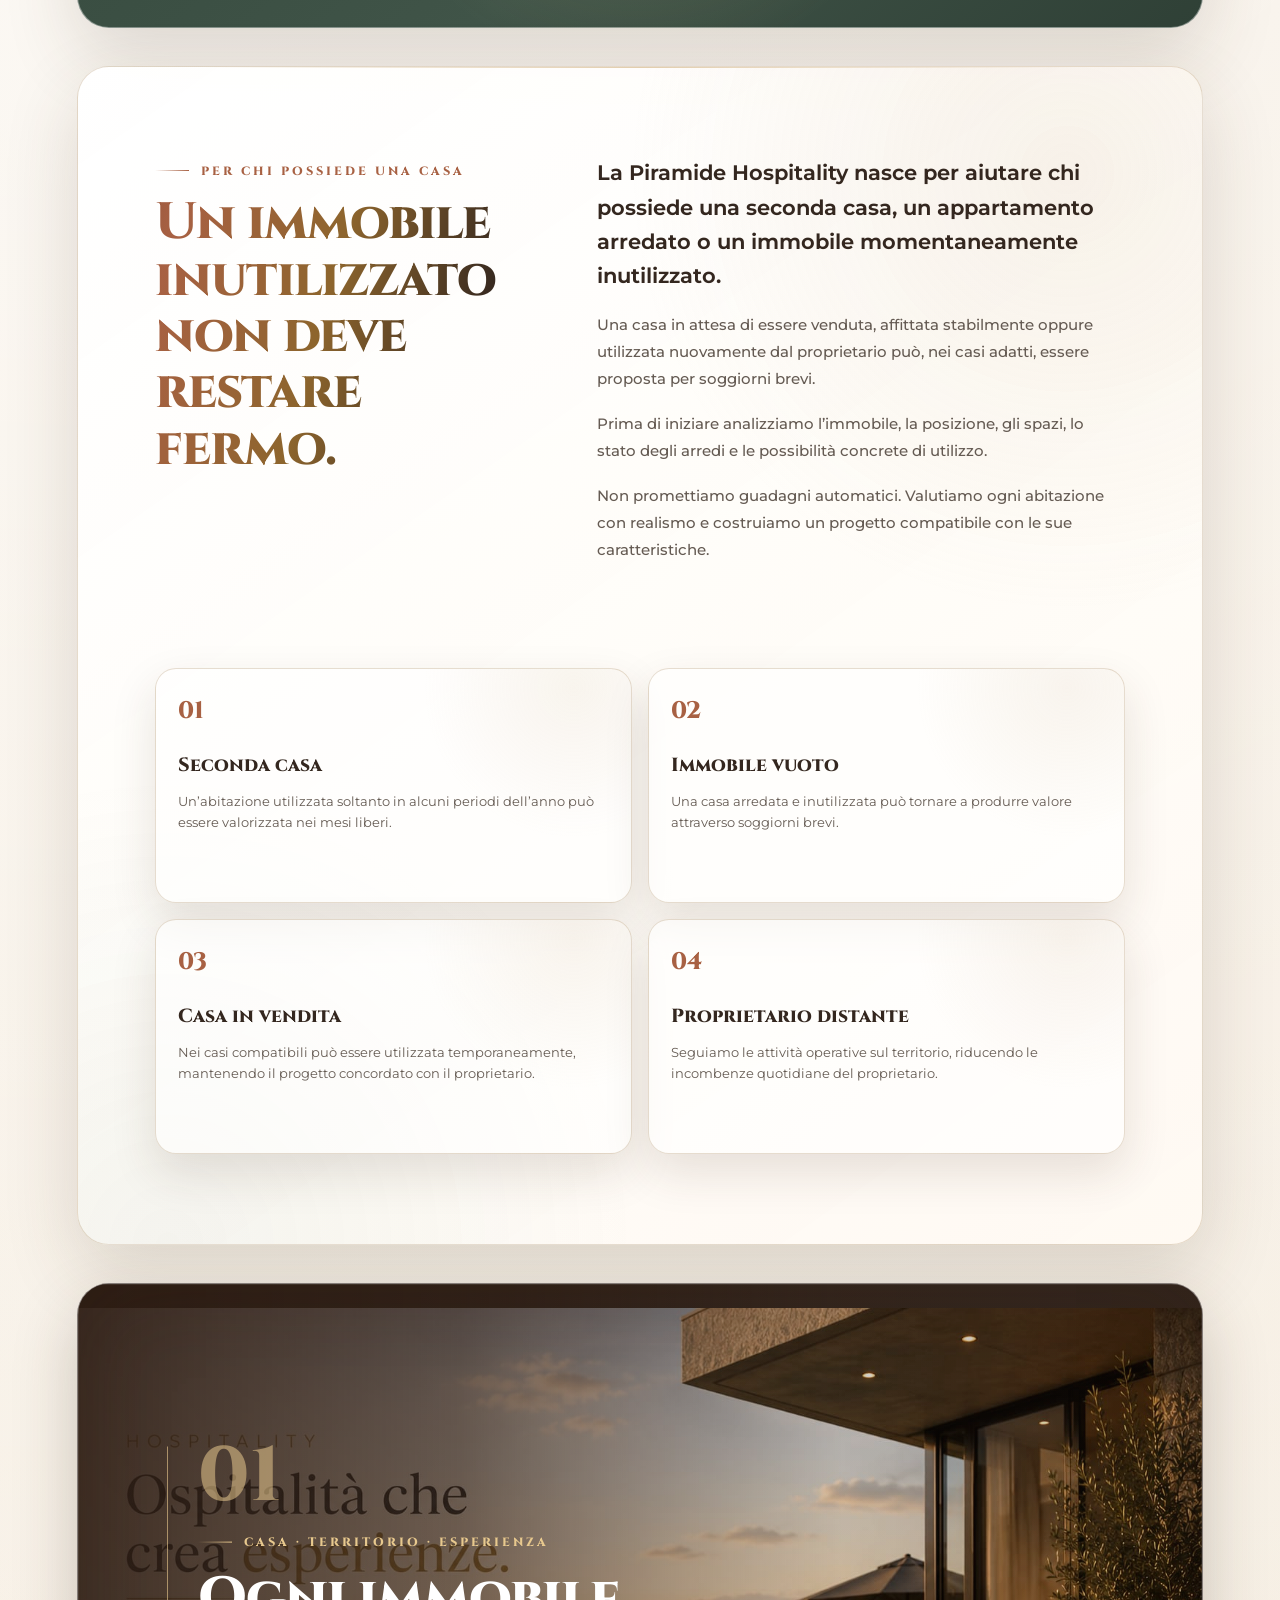
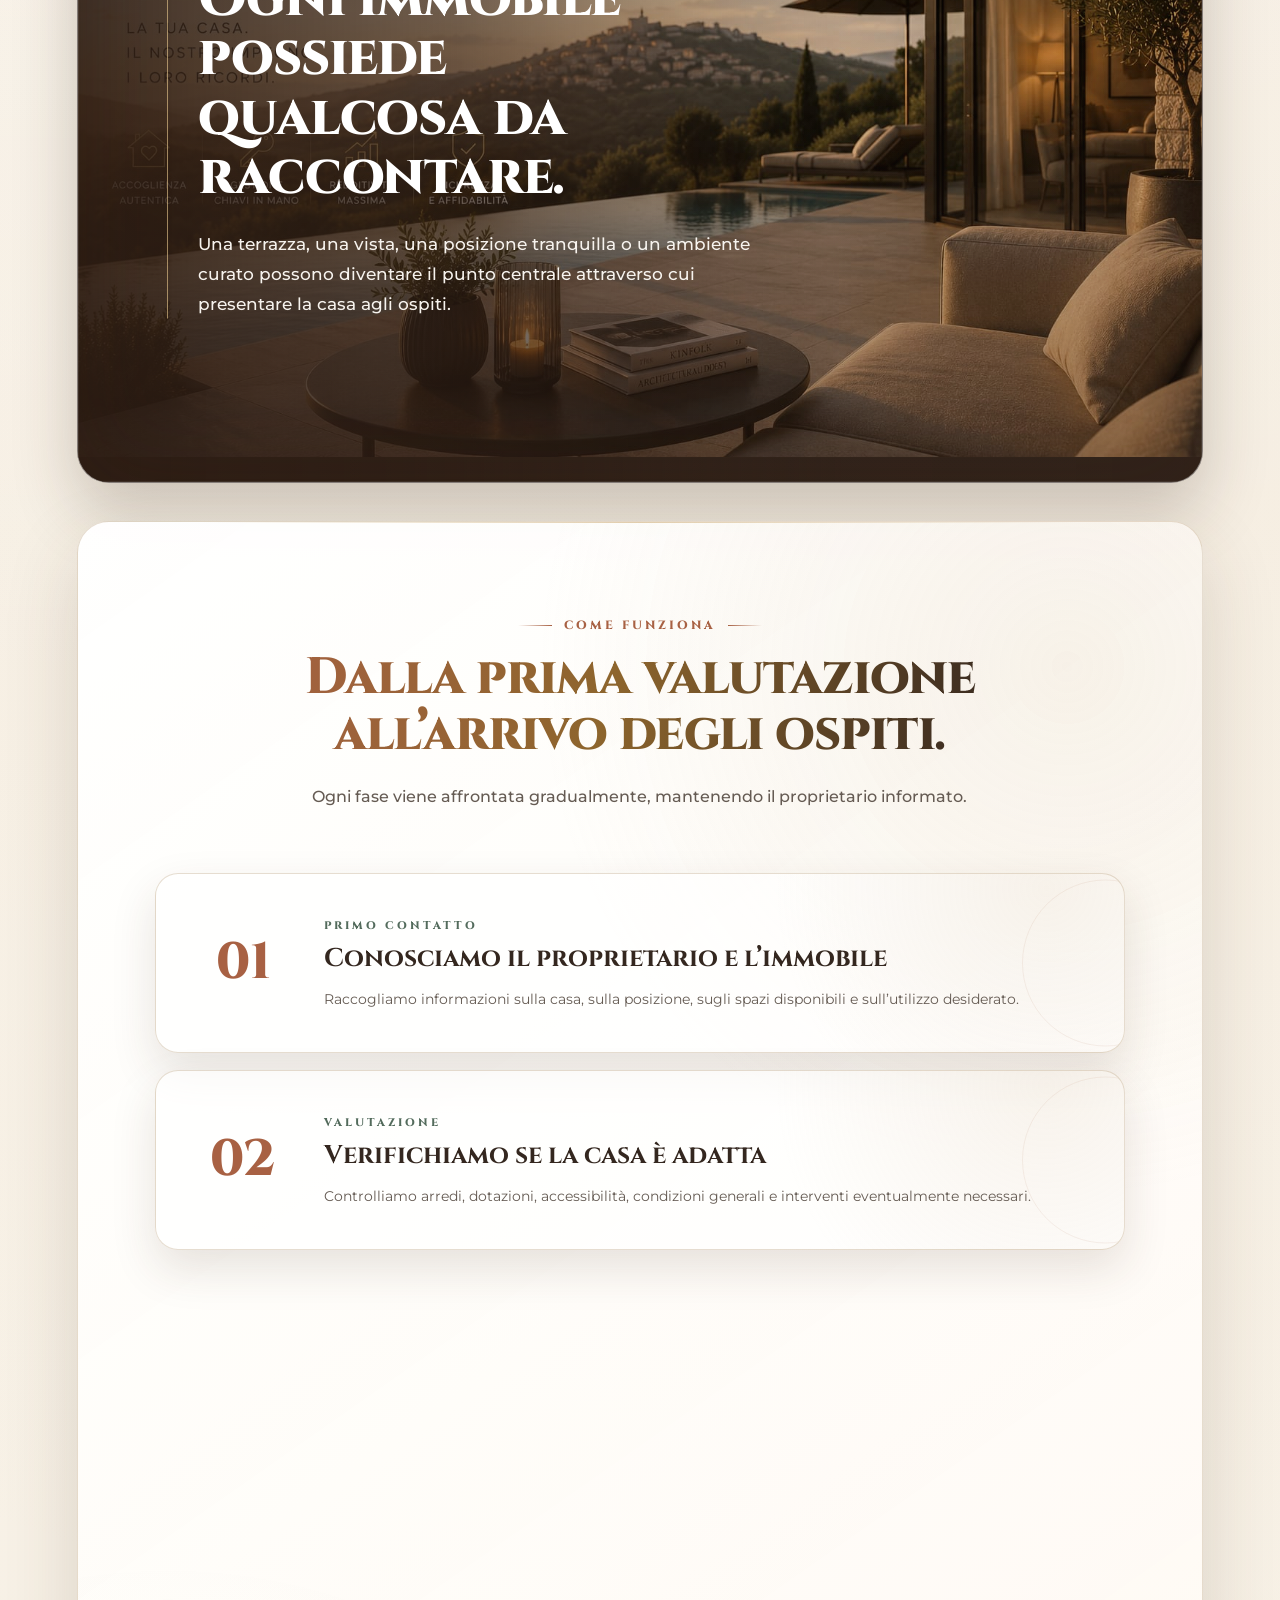
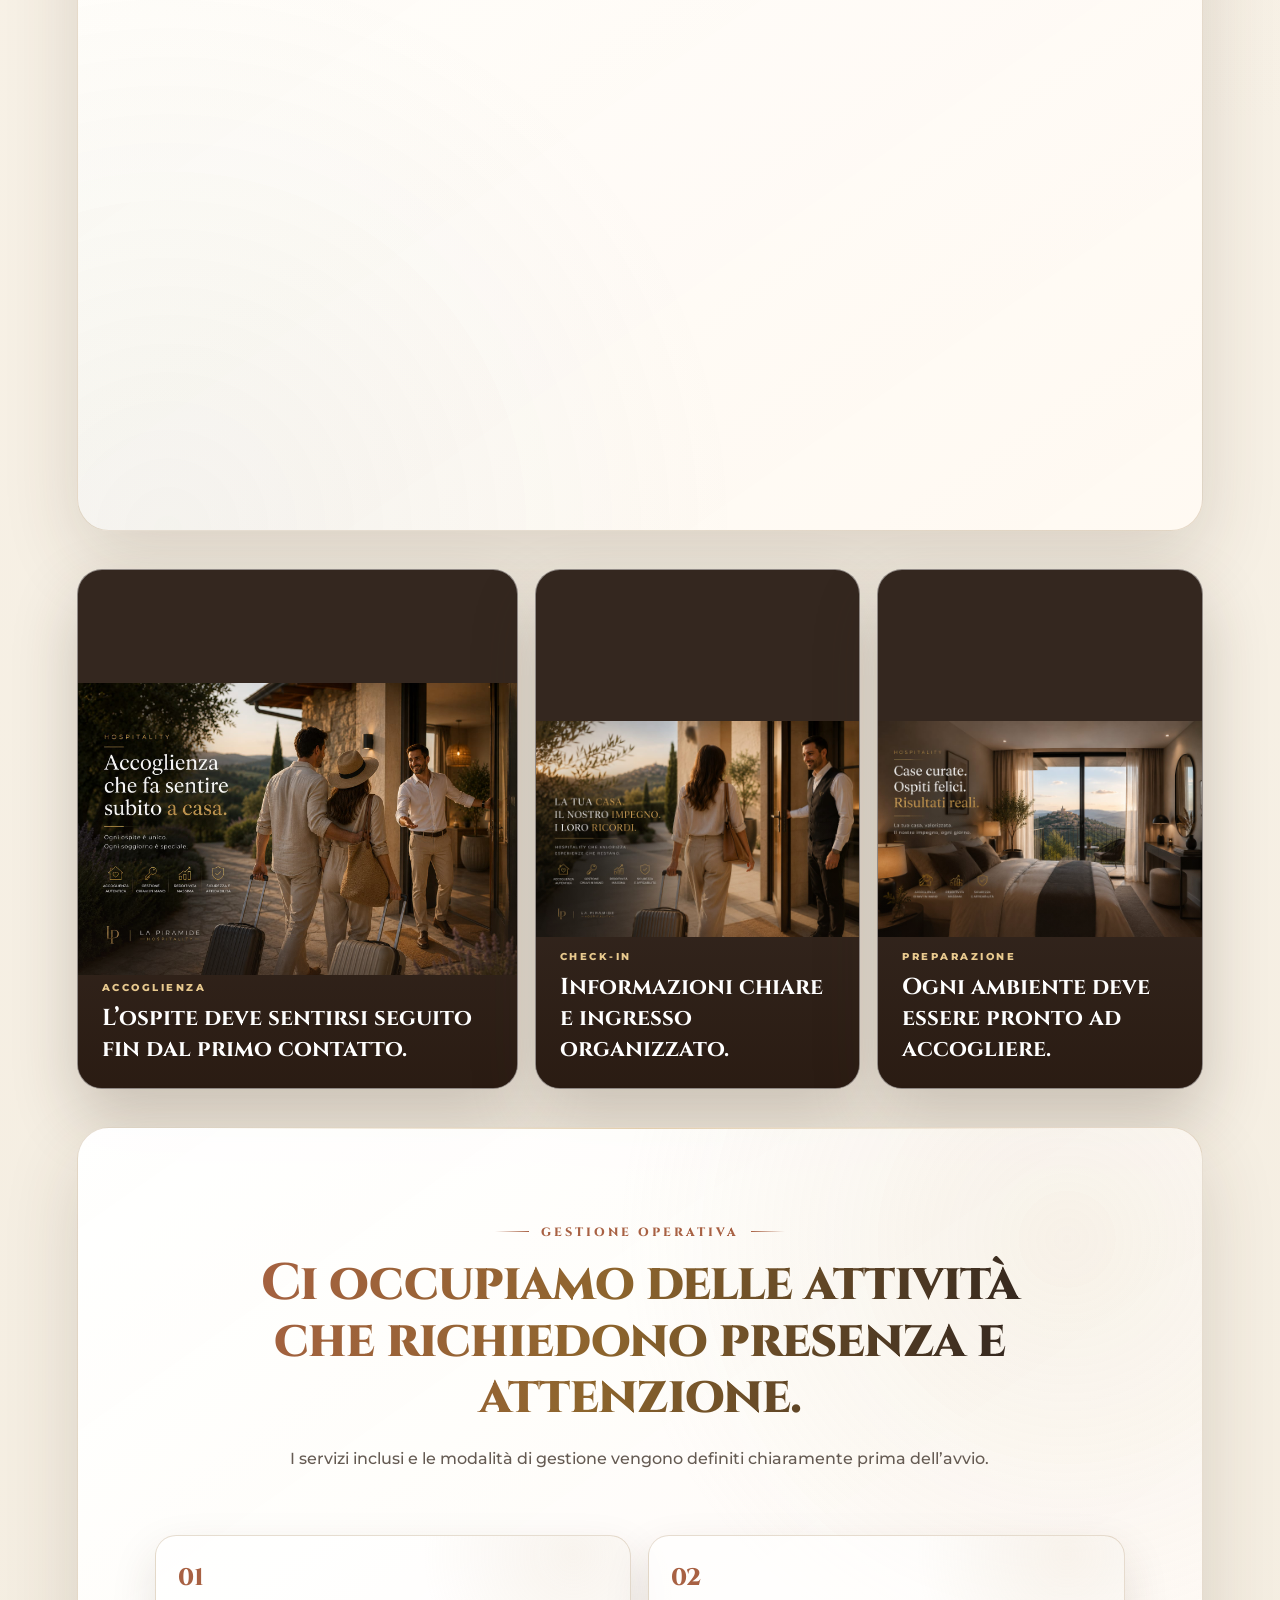
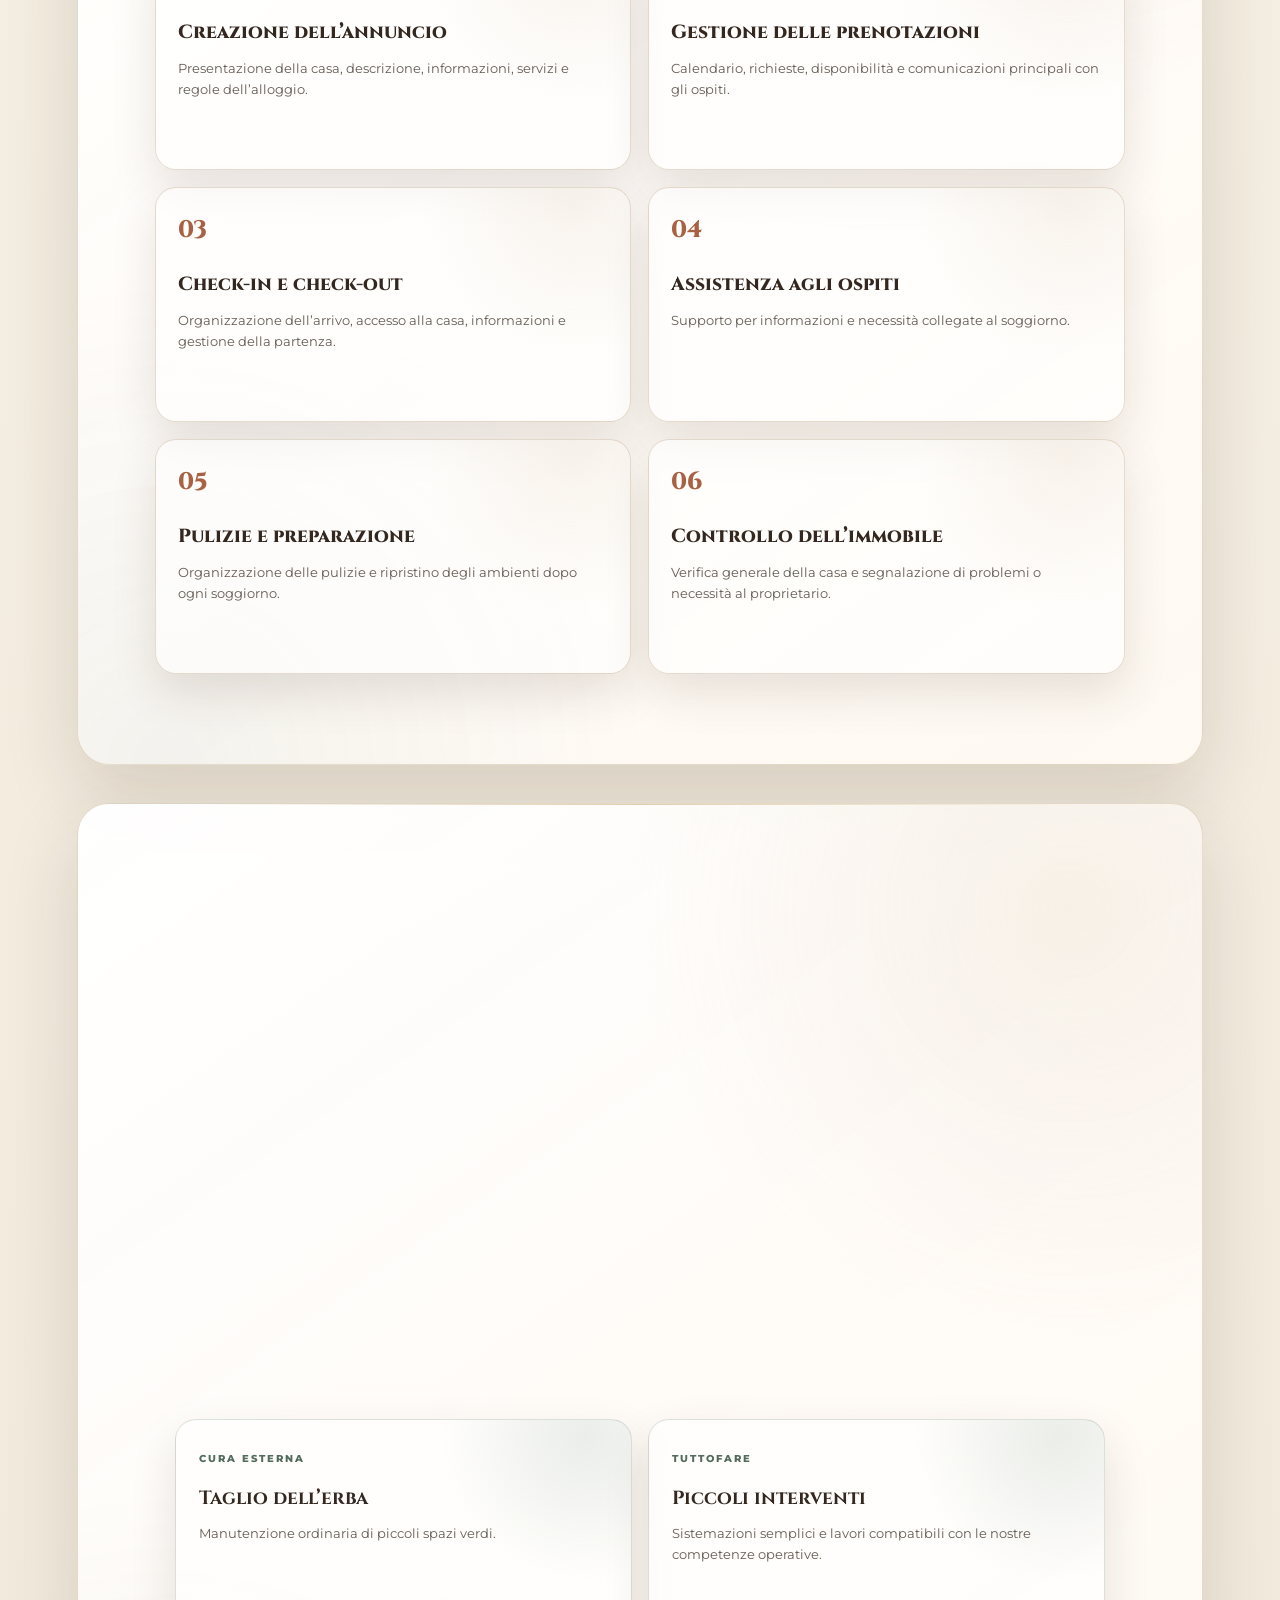
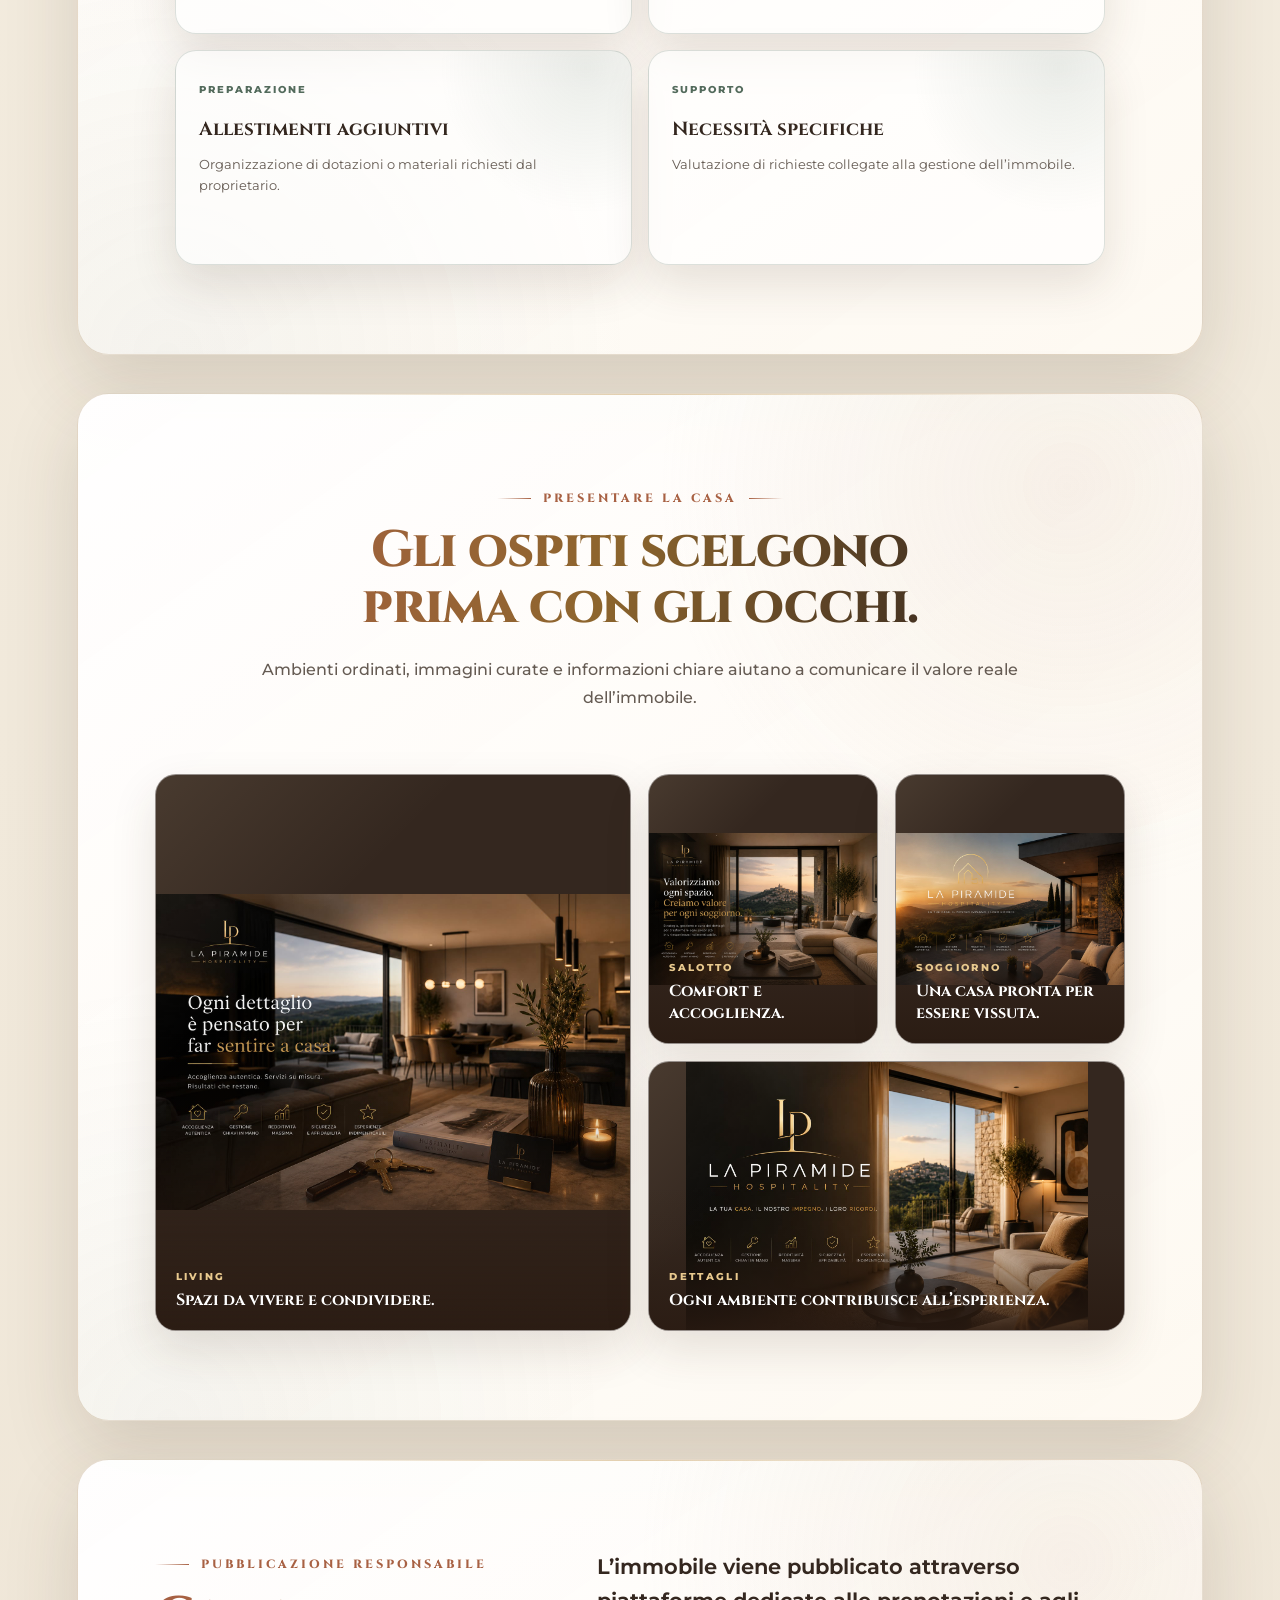
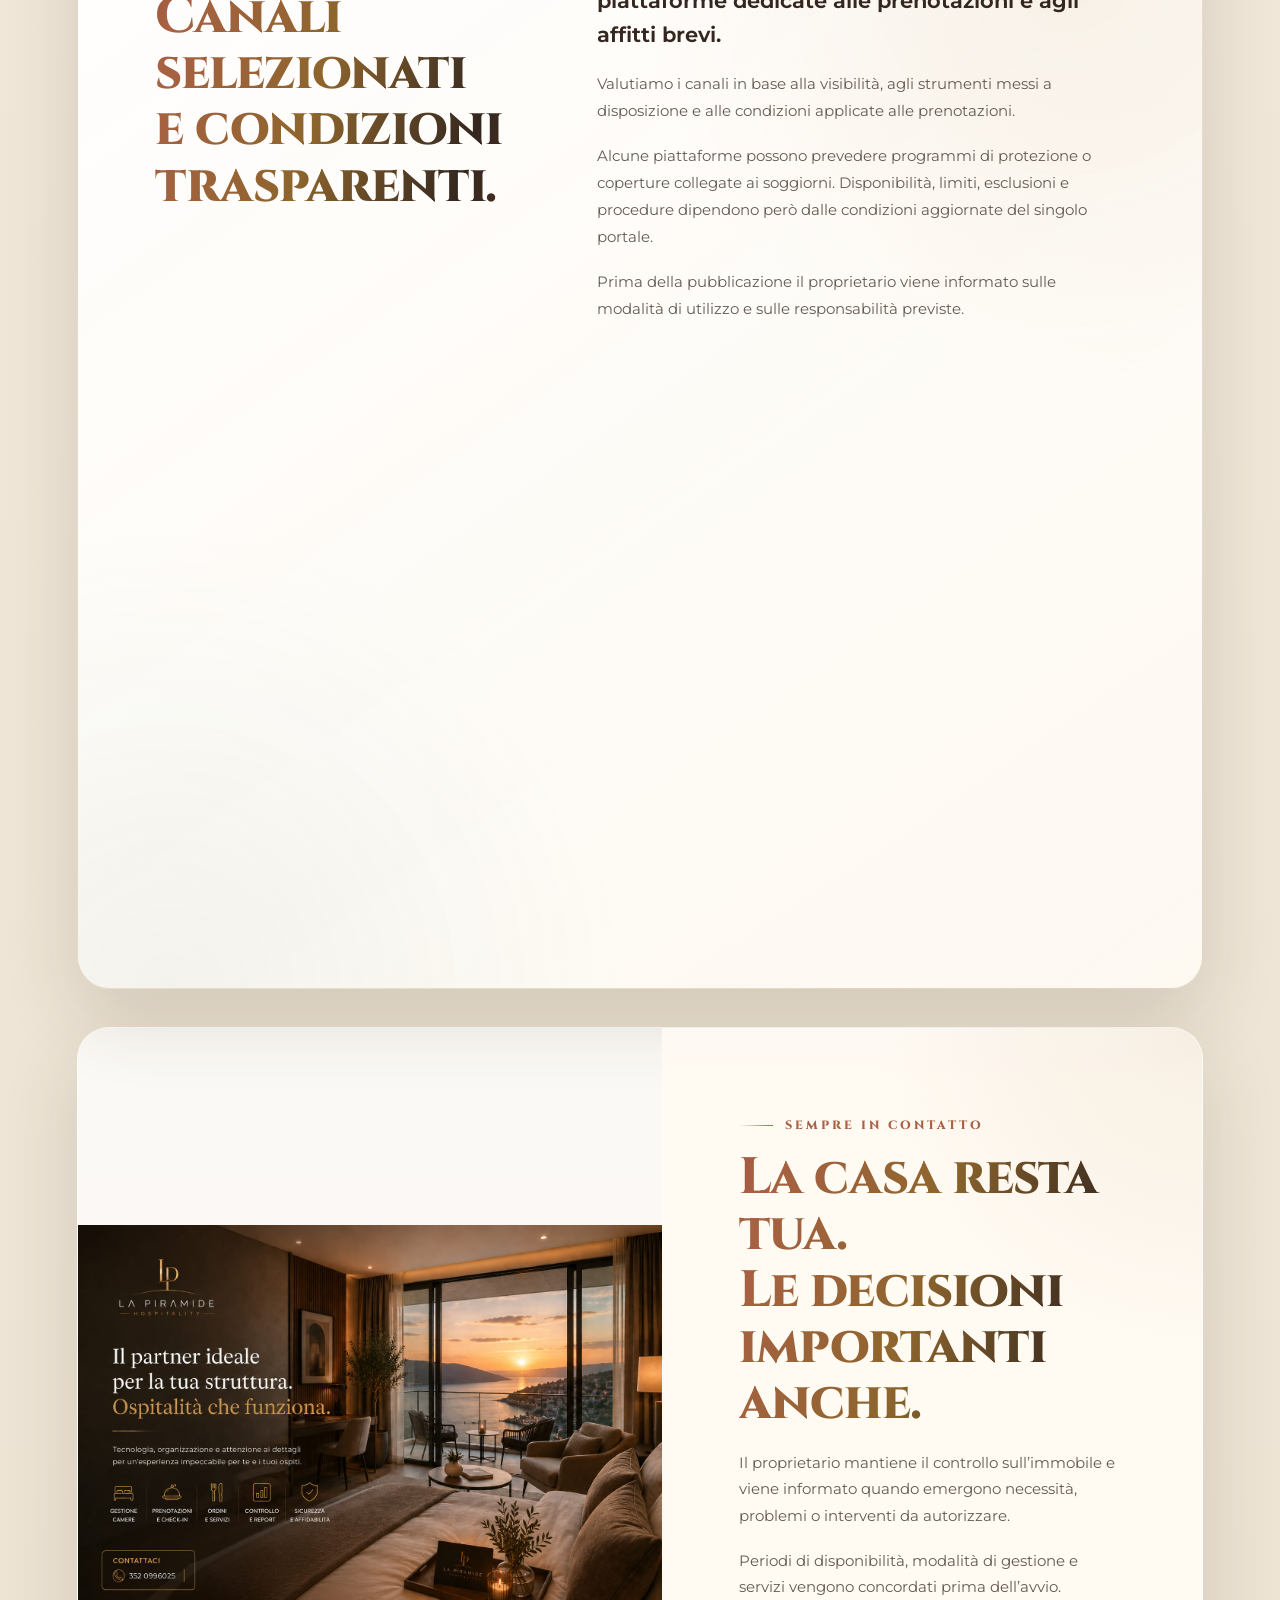
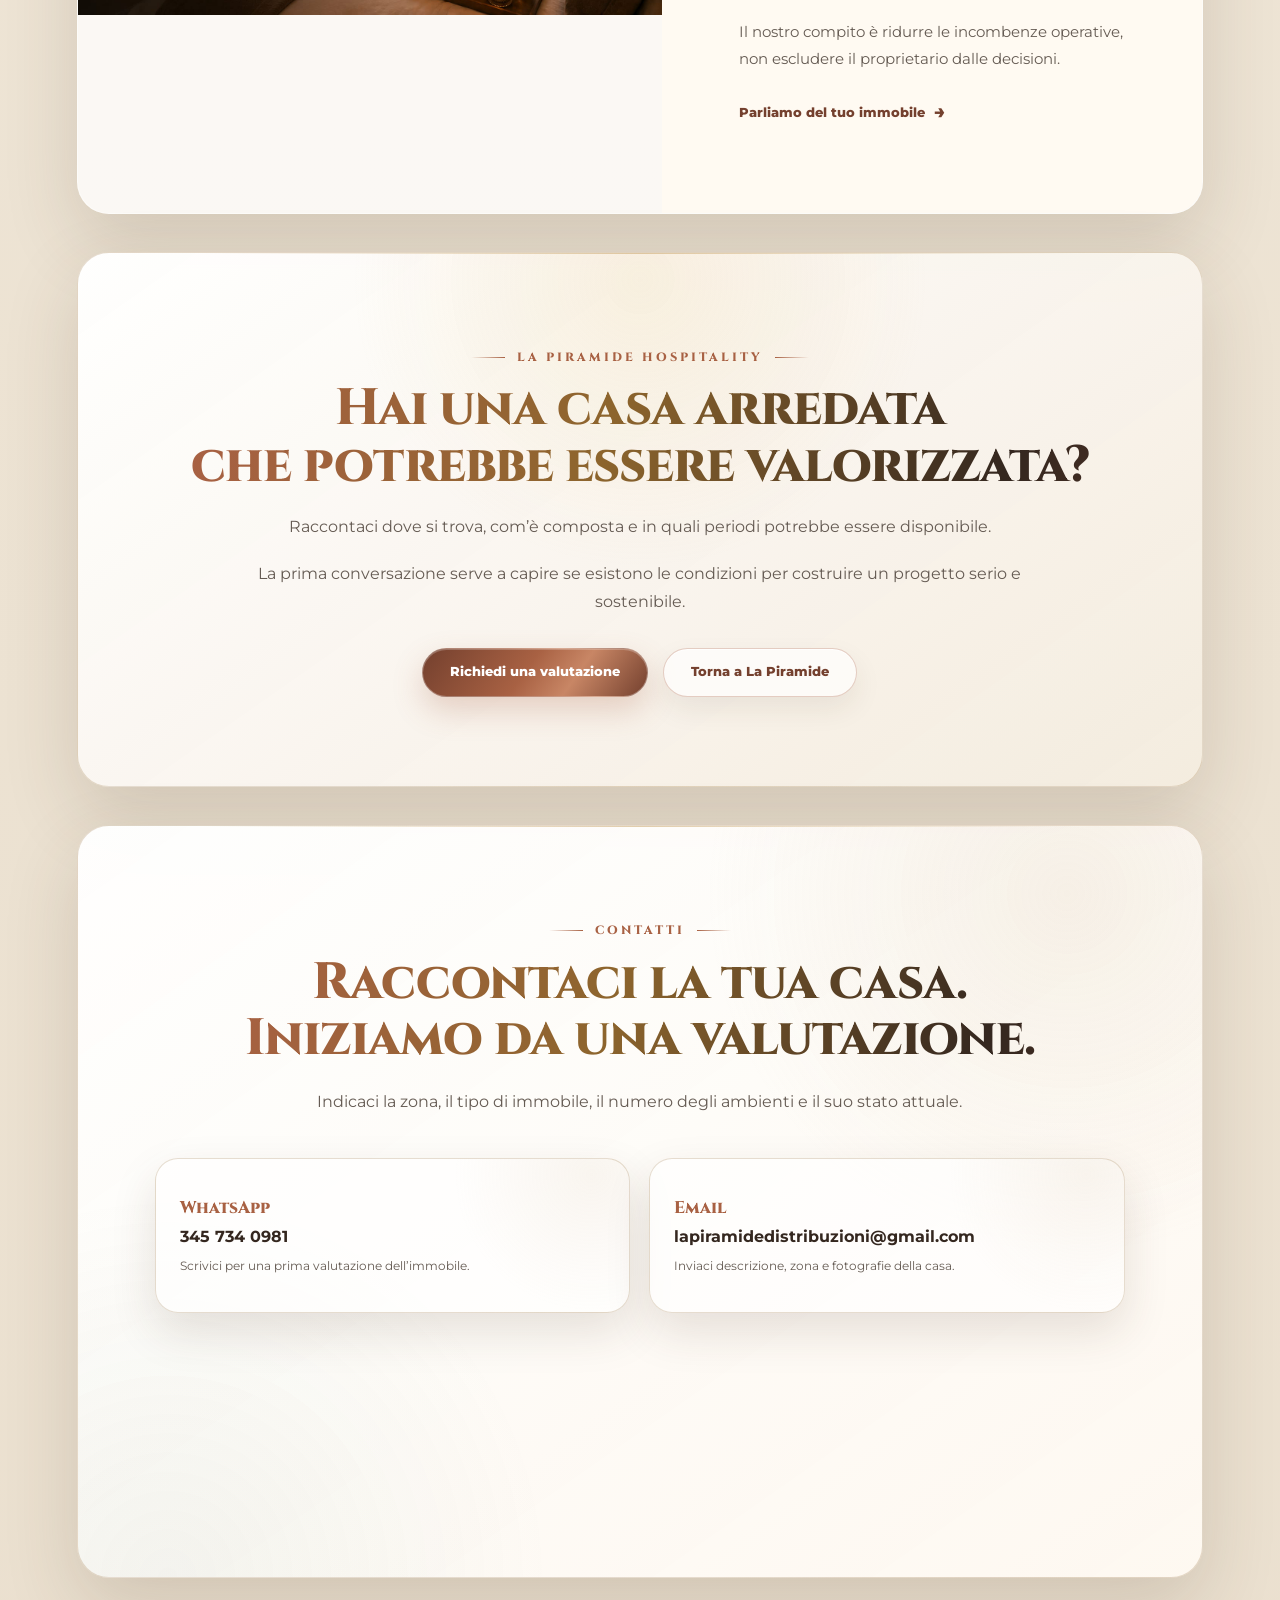
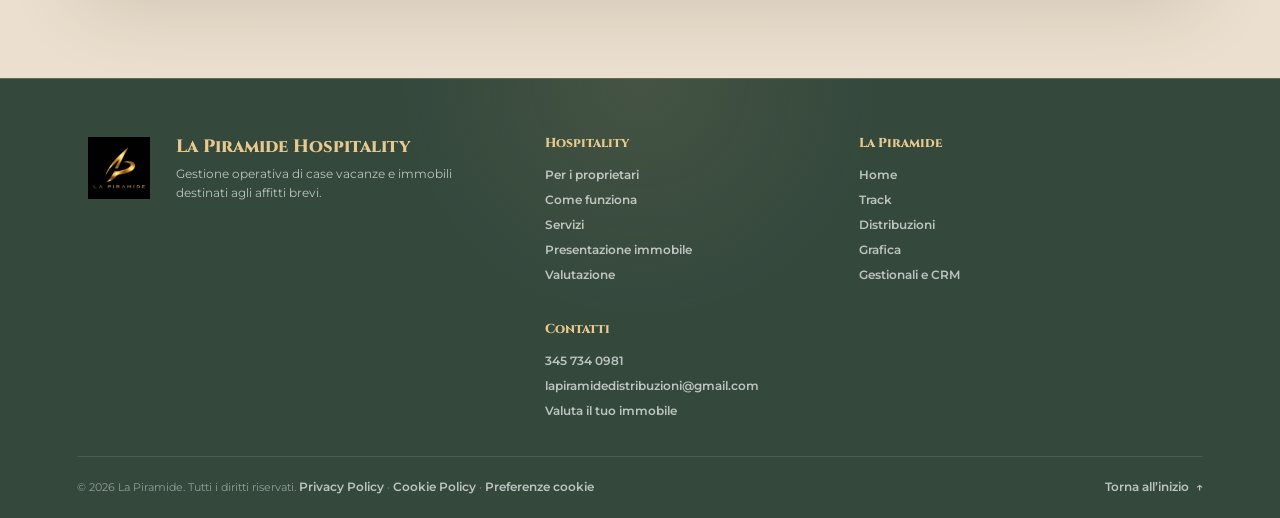
<file: hospitality.html>
<!DOCTYPE html>
<html lang="it">
<head>
  <meta charset="UTF-8">

  <meta
    name="viewport"
    content="width=device-width, initial-scale=1.0"
  >

  <title>
    La Piramide Hospitality | Gestione case vacanze e affitti brevi
  </title>

  <meta
    name="description"
    content="La Piramide Hospitality aiuta i proprietari di seconde case e immobili arredati a trasformarli in case vacanze e affitti brevi, occupandosi di pubblicazione, ospiti, check-in, pulizie e gestione operativa."
  >

  <meta
    name="theme-color"
    content="#f4ecdf"
  >

  <meta name="robots" content="index, follow">
  <link rel="canonical" href="https://lapiramidedistribuzioni.com/hospitality.html">
  <link rel="icon" href="img/logo-piramide.jpeg" type="image/jpeg">
  <meta property="og:title" content="La Piramide Hospitality | Gestione case vacanze e affitti brevi">
  <meta property="og:description" content="La Piramide Hospitality aiuta i proprietari di seconde case e immobili arredati a trasformarli in case vacanze e affitti brevi, occupandosi di pubblicazione, ospiti, check-in, pulizie e gestione operativa.">
  <meta property="og:image" content="https://lapiramidedistribuzioni.com/img/logo-piramide.jpeg">
  <meta property="og:type" content="website">
  <meta property="og:url" content="https://lapiramidedistribuzioni.com/hospitality.html">
  <meta name="twitter:card" content="summary_large_image">
  <meta name="twitter:title" content="La Piramide Hospitality | Gestione case vacanze e affitti brevi">
  <meta name="twitter:description" content="La Piramide Hospitality aiuta i proprietari di seconde case e immobili arredati a trasformarli in case vacanze e affitti brevi, occupandosi di pubblicazione, ospiti, check-in, pulizie e gestione operativa.">
  <meta name="twitter:image" content="https://lapiramidedistribuzioni.com/img/logo-piramide.jpeg">

  <link
    rel="preconnect"
    href="https://fonts.googleapis.com"
  >

  <link
    rel="preconnect"
    href="https://fonts.gstatic.com"
    crossorigin
  >

  <link
    href="https://fonts.googleapis.com/css2?family=Cinzel:wght@500;600;700;800&family=Montserrat:wght@400;500;600;700;800&display=swap"
    rel="stylesheet"
  >

  <link
    rel="stylesheet"
    href="css/hospitality.css"
  >
  <link rel="stylesheet" href="css/cookie-consent.css">
</head>

<body>

  <!-- =====================================================
       NAVBAR
  ====================================================== -->

  <header
    class="nav"
    id="navbar"
  >
    <a
      class="brand"
      href="index.html"
      aria-label="Torna alla Home di La Piramide"
    >
      <img
        class="brand-logo"
        src="img/logo-piramide.jpeg"
        alt="Logo La Piramide"
      >

      <div class="brand-text">
        <span class="brand-name">
          La Piramide
        </span>

        <small>
          Hospitality
        </small>
      </div>
    </a>

    <nav
      class="nav-links"
      id="navLinks"
      aria-label="Navigazione La Piramide Hospitality"
    >
      <a href="#home">
        Home
      </a>

      <a href="#proprietari">
        Per i proprietari
      </a>

      <a href="#come-funziona">
        Come funziona
      </a>

      <a href="#servizi">
        Servizi
      </a>

      <a href="#immobile">
        L’immobile
      </a>

      <a href="#contatti">
        Contatti
      </a>
    </nav>

    <a
      class="btn nav-cta"
      href="#contatti"
    >
      Valuta il tuo immobile
    </a>

    <button
      class="menu-btn"
      id="menuBtn"
      type="button"
      aria-label="Apri il menu"
      aria-expanded="false"
      aria-controls="navLinks"
    >
      <span></span>
      <span></span>
      <span></span>
    </button>
  </header>


  <!-- =====================================================
       CONTENUTO PRINCIPALE
  ====================================================== -->

  <main>

    <!-- ===================================================
         HERO
    ==================================================== -->

    <section
      class="hero"
      id="home"
    >
      <div class="hero-background" aria-hidden="true">
        <span class="hero-glow hero-glow-one"></span>
        <span class="hero-glow hero-glow-two"></span>
      </div>

      <div class="hero-content reveal">
        <span class="section-label">
          Il nuovo ramo di La Piramide
        </span>

        <h1>
          La tua casa può iniziare
          <span>a lavorare per te.</span>
        </h1>

        <p class="hero-lead">
          Aiutiamo i proprietari di seconde case e immobili vuoti
          a trasformarli in strutture dedicate agli affitti brevi
          e alle case vacanze.
        </p>

        <p class="hero-secondary">
          Ci occupiamo della preparazione dell’annuncio, della presenza
          sui portali selezionati, delle prenotazioni, dell’accoglienza,
          del check-in, del check-out, delle pulizie e dell’assistenza
          durante il soggiorno.
        </p>

        <div class="furnished-notice">
          <span>
            Requisito iniziale
          </span>

          <p>
            L’immobile deve essere arredato, abitabile e pronto
            ad accogliere gli ospiti, oppure predisposto attraverso
            gli interventi concordati con il proprietario.
          </p>
        </div>

        <div class="hero-actions">
          <a
            class="btn"
            href="#contatti"
          >
            Richiedi una valutazione
          </a>

          <a
            class="btn btn-light"
            href="#come-funziona"
          >
            Scopri come funziona
          </a>
        </div>

        <div class="hero-points">
          <div class="hero-point">
            <strong>
              Gestione
            </strong>

            <span>
              Dalla pubblicazione agli ospiti
            </span>
          </div>

          <div class="hero-point">
            <strong>
              Accoglienza
            </strong>

            <span>
              Check-in e assistenza
            </span>
          </div>

          <div class="hero-point">
            <strong>
              Cura
            </strong>

            <span>
              Pulizie e controllo
            </span>
          </div>
        </div>
      </div>

      <div class="hero-visual reveal">
        <figure class="hero-hospitality-image">
          <img
            src="img/hospitality/tramonto.jpeg"
            alt="Casa vacanze al tramonto gestita da La Piramide Hospitality"
          >

          <figcaption>
            <span>
              La Piramide Hospitality
            </span>

            <strong>
              Un immobile fermo può diventare una nuova opportunità.
            </strong>
          </figcaption>
        </figure>

        <div class="hero-hospitality-badge">
          <span>
            La tua casa
          </span>

          <strong>
            La nostra cura
          </strong>
        </div>
      </div>
    </section>


    <!-- ===================================================
         FRASE PRINCIPALE
    ==================================================== -->

    <section class="hospitality-statement">
      <div class="statement-content reveal">
        <span aria-hidden="true">
          “
        </span>

        <blockquote>
          Non gestiamo soltanto una prenotazione.
          Ci prendiamo cura della casa, dell’ospite
          e della tranquillità del proprietario.
        </blockquote>

        <p>
          Una gestione costruita sulla fiducia.
        </p>
      </div>
    </section>


    <!-- ===================================================
         PROPRIETARI
    ==================================================== -->

    <section
      class="section owners-section"
      id="proprietari"
    >
      <div class="owners-heading reveal">
        <span class="section-label">
          Per chi possiede una casa
        </span>

        <h2>
          Un immobile inutilizzato
          <span>non deve restare fermo.</span>
        </h2>
      </div>

      <div class="owners-content reveal">
        <p class="owners-lead">
          La Piramide Hospitality nasce per aiutare chi possiede
          una seconda casa, un appartamento arredato o un immobile
          momentaneamente inutilizzato.
        </p>

        <p>
          Una casa in attesa di essere venduta, affittata stabilmente
          oppure utilizzata nuovamente dal proprietario può, nei casi
          adatti, essere proposta per soggiorni brevi.
        </p>

        <p>
          Prima di iniziare analizziamo l’immobile, la posizione,
          gli spazi, lo stato degli arredi e le possibilità concrete
          di utilizzo.
        </p>

        <p>
          Non promettiamo guadagni automatici. Valutiamo ogni abitazione
          con realismo e costruiamo un progetto compatibile con le sue
          caratteristiche.
        </p>
      </div>

      <div class="owners-grid">

        <article class="owner-card reveal">
          <span>
            01
          </span>

          <h3>
            Seconda casa
          </h3>

          <p>
            Un’abitazione utilizzata soltanto in alcuni periodi
            dell’anno può essere valorizzata nei mesi liberi.
          </p>
        </article>

        <article class="owner-card reveal">
          <span>
            02
          </span>

          <h3>
            Immobile vuoto
          </h3>

          <p>
            Una casa arredata e inutilizzata può tornare
            a produrre valore attraverso soggiorni brevi.
          </p>
        </article>

        <article class="owner-card reveal">
          <span>
            03
          </span>

          <h3>
            Casa in vendita
          </h3>

          <p>
            Nei casi compatibili può essere utilizzata temporaneamente,
            mantenendo il progetto concordato con il proprietario.
          </p>
        </article>

        <article class="owner-card reveal">
          <span>
            04
          </span>

          <h3>
            Proprietario distante
          </h3>

          <p>
            Seguiamo le attività operative sul territorio,
            riducendo le incombenze quotidiane del proprietario.
          </p>
        </article>

      </div>
    </section>


    <!-- ===================================================
         CAPITOLO VISIVO
    ==================================================== -->

    <section class="visual-chapter visual-chapter-one reveal">
      <figure class="visual-chapter-image">
        <img
          src="img/hospitality/terrazza.jpeg"
          alt="Terrazza panoramica di una casa vacanze"
          loading="lazy"
        >

        <div class="visual-chapter-overlay"></div>

        <figcaption class="visual-chapter-content">
          <span class="chapter-number">
            01
          </span>

          <span class="section-label">
            Casa · Territorio · Esperienza
          </span>

          <h2>
            Ogni immobile possiede
            <span>qualcosa da raccontare.</span>
          </h2>

          <p>
            Una terrazza, una vista, una posizione tranquilla
            o un ambiente curato possono diventare il punto centrale
            attraverso cui presentare la casa agli ospiti.
          </p>
        </figcaption>
      </figure>
    </section>


    <!-- ===================================================
         COME FUNZIONA
    ==================================================== -->

    <section
      class="section process-section"
      id="come-funziona"
    >
      <div class="section-head reveal">
        <span class="section-label">
          Come funziona
        </span>

        <h2>
          Dalla prima valutazione
          <span>all’arrivo degli ospiti.</span>
        </h2>

        <p>
          Ogni fase viene affrontata gradualmente,
          mantenendo il proprietario informato.
        </p>
      </div>

      <div class="process-list">

        <article class="process-step reveal">
          <span class="process-number">
            01
          </span>

          <div class="process-content">
            <small>
              Primo contatto
            </small>

            <h3>
              Conosciamo il proprietario e l’immobile
            </h3>

            <p>
              Raccogliamo informazioni sulla casa, sulla posizione,
              sugli spazi disponibili e sull’utilizzo desiderato.
            </p>
          </div>
        </article>

        <article class="process-step reveal">
          <span class="process-number">
            02
          </span>

          <div class="process-content">
            <small>
              Valutazione
            </small>

            <h3>
              Verifichiamo se la casa è adatta
            </h3>

            <p>
              Controlliamo arredi, dotazioni, accessibilità,
              condizioni generali e interventi eventualmente necessari.
            </p>
          </div>
        </article>

        <article class="process-step reveal">
          <span class="process-number">
            03
          </span>

          <div class="process-content">
            <small>
              Preparazione
            </small>

            <h3>
              Costruiamo la presentazione dell’alloggio
            </h3>

            <p>
              Organizziamo fotografie, descrizione, informazioni,
              regole della casa, servizi e impostazione dell’annuncio.
            </p>
          </div>
        </article>

        <article class="process-step reveal">
          <span class="process-number">
            04
          </span>

          <div class="process-content">
            <small>
              Pubblicazione
            </small>

            <h3>
              Inseriamo l’immobile sui canali selezionati
            </h3>

            <p>
              Utilizziamo piattaforme dedicate agli affitti brevi,
              valutandone strumenti, condizioni e programmi
              di protezione disponibili.
            </p>
          </div>
        </article>

        <article class="process-step reveal">
          <span class="process-number">
            05
          </span>

          <div class="process-content">
            <small>
              Ospitalità
            </small>

            <h3>
              Gestiamo arrivi, soggiorni e partenze
            </h3>

            <p>
              Seguiamo comunicazioni, check-in, assistenza,
              check-out e organizzazione operativa del soggiorno.
            </p>
          </div>
        </article>

        <article class="process-step reveal">
          <span class="process-number">
            06
          </span>

          <div class="process-content">
            <small>
              Controllo
            </small>

            <h3>
              Prepariamo nuovamente la casa
            </h3>

            <p>
              Dopo la partenza vengono organizzati controllo,
              pulizie e preparazione per la prenotazione successiva.
            </p>
          </div>
        </article>

      </div>
    </section>


    <!-- ===================================================
         ESPERIENZA OSPITE
    ==================================================== -->

    <section class="experience-section">

      <figure class="experience-image reveal">
        <img
          src="img/hospitality/accoglienza.jpeg"
          alt="Accoglienza degli ospiti in una casa vacanze"
          loading="lazy"
        >

        <figcaption>
          <span>
            Accoglienza
          </span>

          <strong>
            L’ospite deve sentirsi seguito fin dal primo contatto.
          </strong>
        </figcaption>
      </figure>

      <figure class="experience-image reveal">
        <img
          src="img/hospitality/checkin.jpeg"
          alt="Check-in degli ospiti"
          loading="lazy"
        >

        <figcaption>
          <span>
            Check-in
          </span>

          <strong>
            Informazioni chiare e ingresso organizzato.
          </strong>
        </figcaption>
      </figure>

      <figure class="experience-image reveal">
        <img
          src="img/hospitality/camera.jpeg"
          alt="Camera preparata per gli ospiti"
          loading="lazy"
        >

        <figcaption>
          <span>
            Preparazione
          </span>

          <strong>
            Ogni ambiente deve essere pronto ad accogliere.
          </strong>
        </figcaption>
      </figure>

    </section>


    <!-- ===================================================
         SERVIZI
    ==================================================== -->

    <section
      class="section services-section"
      id="servizi"
    >
      <div class="section-head reveal">
        <span class="section-label">
          Gestione operativa
        </span>

        <h2>
          Ci occupiamo delle attività
          <span>che richiedono presenza e attenzione.</span>
        </h2>

        <p>
          I servizi inclusi e le modalità di gestione
          vengono definiti chiaramente prima dell’avvio.
        </p>
      </div>

      <div class="services-grid">

        <article class="service-card reveal">
          <span>
            01
          </span>

          <h3>
            Creazione dell’annuncio
          </h3>

          <p>
            Presentazione della casa, descrizione,
            informazioni, servizi e regole dell’alloggio.
          </p>
        </article>

        <article class="service-card reveal">
          <span>
            02
          </span>

          <h3>
            Gestione delle prenotazioni
          </h3>

          <p>
            Calendario, richieste, disponibilità
            e comunicazioni principali con gli ospiti.
          </p>
        </article>

        <article class="service-card reveal">
          <span>
            03
          </span>

          <h3>
            Check-in e check-out
          </h3>

          <p>
            Organizzazione dell’arrivo, accesso alla casa,
            informazioni e gestione della partenza.
          </p>
        </article>

        <article class="service-card reveal">
          <span>
            04
          </span>

          <h3>
            Assistenza agli ospiti
          </h3>

          <p>
            Supporto per informazioni e necessità
            collegate al soggiorno.
          </p>
        </article>

        <article class="service-card reveal">
          <span>
            05
          </span>

          <h3>
            Pulizie e preparazione
          </h3>

          <p>
            Organizzazione delle pulizie e ripristino
            degli ambienti dopo ogni soggiorno.
          </p>
        </article>

        <article class="service-card reveal">
          <span>
            06
          </span>

          <h3>
            Controllo dell’immobile
          </h3>

          <p>
            Verifica generale della casa e segnalazione
            di problemi o necessità al proprietario.
          </p>
        </article>

      </div>
    </section>


    <!-- ===================================================
         SERVIZI AGGIUNTIVI
    ==================================================== -->

    <section class="section extras-section">
      <div class="extras-content reveal">
        <span class="section-label">
          Servizi aggiuntivi
        </span>

        <h2>
          Quando la casa necessita
          <span>di qualche attenzione in più.</span>
        </h2>

        <p class="extras-lead">
          Il proprietario può richiedere alla Piramide
          anche piccoli interventi e attività aggiuntive.
        </p>

        <p>
          Questi servizi non fanno parte automaticamente
          della gestione ordinaria e vengono preventivati
          separatamente, sempre con l’approvazione del proprietario.
        </p>

        <div class="extras-notice">
          <strong>
            Costi a carico del proprietario
          </strong>

          <p>
            Ogni attività aggiuntiva viene concordata prima
            dell’intervento, indicando necessità e costo previsto.
          </p>
        </div>
      </div>

      <div class="extras-grid reveal">

        <article>
          <span>
            Cura esterna
          </span>

          <strong>
            Taglio dell’erba
          </strong>

          <p>
            Manutenzione ordinaria di piccoli spazi verdi.
          </p>
        </article>

        <article>
          <span>
            Tuttofare
          </span>

          <strong>
            Piccoli interventi
          </strong>

          <p>
            Sistemazioni semplici e lavori compatibili
            con le nostre competenze operative.
          </p>
        </article>

        <article>
          <span>
            Preparazione
          </span>

          <strong>
            Allestimenti aggiuntivi
          </strong>

          <p>
            Organizzazione di dotazioni o materiali
            richiesti dal proprietario.
          </p>
        </article>

        <article>
          <span>
            Supporto
          </span>

          <strong>
            Necessità specifiche
          </strong>

          <p>
            Valutazione di richieste collegate
            alla gestione dell’immobile.
          </p>
        </article>

      </div>
    </section>


    <!-- ===================================================
         GALLERIA IMMOBILE
    ==================================================== -->

    <section
      class="section property-section"
      id="immobile"
    >
      <div class="section-head reveal">
        <span class="section-label">
          Presentare la casa
        </span>

        <h2>
          Gli ospiti scelgono
          <span>prima con gli occhi.</span>
        </h2>

        <p>
          Ambienti ordinati, immagini curate e informazioni chiare
          aiutano a comunicare il valore reale dell’immobile.
        </p>
      </div>

      <div class="property-gallery">

        <figure class="property-image property-image-large reveal">
          <img
            src="img/hospitality/living.jpeg"
            alt="Living di una casa vacanze"
            loading="lazy"
          >

          <figcaption>
            <span>
              Living
            </span>

            <strong>
              Spazi da vivere e condividere.
            </strong>
          </figcaption>
        </figure>

        <figure class="property-image reveal">
          <img
            src="img/hospitality/salotto.jpeg"
            alt="Salotto di una casa vacanze"
            loading="lazy"
          >

          <figcaption>
            <span>
              Salotto
            </span>

            <strong>
              Comfort e accoglienza.
            </strong>
          </figcaption>
        </figure>

        <figure class="property-image reveal">
          <img
            src="img/hospitality/soggiorno.jpeg"
            alt="Soggiorno arredato"
            loading="lazy"
          >

          <figcaption>
            <span>
              Soggiorno
            </span>

            <strong>
              Una casa pronta per essere vissuta.
            </strong>
          </figcaption>
        </figure>

        <figure class="property-image property-image-wide reveal">
          <img
            src="img/hospitality/soggiorno1.jpeg"
            alt="Seconda vista del soggiorno"
            loading="lazy"
          >

          <figcaption>
            <span>
              Dettagli
            </span>

            <strong>
              Ogni ambiente contribuisce all’esperienza.
            </strong>
          </figcaption>
        </figure>

      </div>
    </section>


    <!-- ===================================================
         PORTALI E PROTEZIONE
    ==================================================== -->

    <section class="section protection-section">
      <div class="protection-heading reveal">
        <span class="section-label">
          Pubblicazione responsabile
        </span>

        <h2>
          Canali selezionati
          <span>e condizioni trasparenti.</span>
        </h2>
      </div>

      <div class="protection-content reveal">
        <p class="protection-lead">
          L’immobile viene pubblicato attraverso piattaforme
          dedicate alle prenotazioni e agli affitti brevi.
        </p>

        <p>
          Valutiamo i canali in base alla visibilità,
          agli strumenti messi a disposizione e alle condizioni
          applicate alle prenotazioni.
        </p>

        <p>
          Alcune piattaforme possono prevedere programmi di protezione
          o coperture collegate ai soggiorni. Disponibilità, limiti,
          esclusioni e procedure dipendono però dalle condizioni
          aggiornate del singolo portale.
        </p>

        <p>
          Prima della pubblicazione il proprietario viene informato
          sulle modalità di utilizzo e sulle responsabilità previste.
        </p>
      </div>

      <div class="protection-values">

        <article class="protection-card reveal">
          <span>
            01
          </span>

          <h3>
            Piattaforme conosciute
          </h3>

          <p>
            Utilizzo di canali dedicati alla gestione
            delle prenotazioni e dei pagamenti.
          </p>
        </article>

        <article class="protection-card reveal">
          <span>
            02
          </span>

          <h3>
            Regole chiare
          </h3>

          <p>
            Condizioni dell’alloggio comunicate
            prima della conferma del soggiorno.
          </p>
        </article>

        <article class="protection-card reveal">
          <span>
            03
          </span>

          <h3>
            Controllo degli ospiti
          </h3>

          <p>
            Gestione delle informazioni e degli adempimenti
            previsti per l’accoglienza.
          </p>
        </article>

        <article class="protection-card reveal">
          <span>
            04
          </span>

          <h3>
            Comunicazione documentata
          </h3>

          <p>
            Le principali comunicazioni vengono mantenute
            all’interno dei canali utilizzati.
          </p>
        </article>

      </div>
    </section>


    <!-- ===================================================
         RAPPORTO CON IL PROPRIETARIO
    ==================================================== -->

    <section class="owner-relationship-section">

      <div class="relationship-image reveal">
        <img
          src="img/hospitality/contatti.jpeg"
          alt="Contatto tra La Piramide Hospitality e il proprietario"
          loading="lazy"
        >
      </div>

      <div class="relationship-content reveal">
        <span class="section-label">
          Sempre in contatto
        </span>

        <h2>
          La casa resta tua.
          <span>Le decisioni importanti anche.</span>
        </h2>

        <p>
          Il proprietario mantiene il controllo sull’immobile
          e viene informato quando emergono necessità,
          problemi o interventi da autorizzare.
        </p>

        <p>
          Periodi di disponibilità, modalità di gestione
          e servizi vengono concordati prima dell’avvio.
        </p>

        <p>
          Il nostro compito è ridurre le incombenze operative,
          non escludere il proprietario dalle decisioni.
        </p>

        <a
          class="text-link"
          href="#contatti"
        >
          Parliamo del tuo immobile
          <span>→</span>
        </a>
      </div>

    </section>


    <!-- ===================================================
         CTA FINALE
    ==================================================== -->

    <section class="section closing-section">
      <div class="closing-content reveal">
        <span class="section-label">
          La Piramide Hospitality
        </span>

        <h2>
          Hai una casa arredata
          <span>che potrebbe essere valorizzata?</span>
        </h2>

        <p>
          Raccontaci dove si trova, com’è composta
          e in quali periodi potrebbe essere disponibile.
        </p>

        <p>
          La prima conversazione serve a capire
          se esistono le condizioni per costruire
          un progetto serio e sostenibile.
        </p>

        <div class="closing-actions">
          <a
            class="btn"
            href="#contatti"
          >
            Richiedi una valutazione
          </a>

          <a
            class="btn btn-light"
            href="index.html"
          >
            Torna a La Piramide
          </a>
        </div>
      </div>
    </section>


    <!-- ===================================================
         CONTATTI
    ==================================================== -->

    <section
      class="section contact-section"
      id="contatti"
    >
      <div class="contact-heading reveal">
        <span class="section-label">
          Contatti
        </span>

        <h2>
          Raccontaci la tua casa.
          <span>Iniziamo da una valutazione.</span>
        </h2>

        <p>
          Indicaci la zona, il tipo di immobile,
          il numero degli ambienti e il suo stato attuale.
        </p>
      </div>

      <div class="contact-grid">

        <a
          class="contact-card reveal"
          href="https://wa.me/393457340981?text=Ciao%20La%20Piramide%2C%20vorrei%20ricevere%20informazioni%20su%20La%20Piramide%20Hospitality%20e%20sulla%20gestione%20del%20mio%20immobile."
          target="_blank"
          rel="noopener noreferrer"
        >
          <div class="contact-details">
            <span>
              WhatsApp
            </span>

            <strong>
              345 734 0981
            </strong>

            <small>
              Scrivici per una prima valutazione dell’immobile.
            </small>
          </div>
        </a>

        <a
          class="contact-card reveal"
          href="mailto:lapiramidedistribuzioni@gmail.com?subject=Richiesta%20informazioni%20La%20Piramide%20Hospitality"
        >
          <div class="contact-details">
            <span>
              Email
            </span>

            <strong>
              lapiramidedistribuzioni@gmail.com
            </strong>

            <small>
              Inviaci descrizione, zona e fotografie della casa.
            </small>
          </div>
        </a>

        <div class="contact-card reveal">
          <div class="contact-details">
            <span>
              Zona operativa iniziale
            </span>

            <strong>
              Umbria
            </strong>

            <small>
              La disponibilità viene valutata in base
              alla posizione dell’immobile.
            </small>
          </div>
        </div>

        <a
          class="contact-card reveal"
          href="index.html"
        >
          <div class="contact-details">
            <span>
              La Piramide
            </span>

            <strong>
              Scopri tutti i servizi
            </strong>

            <small>
              Distribuzioni, Track, grafica e soluzioni digitali.
            </small>
          </div>
        </a>

      </div>
    </section>

  </main>


  <!-- =====================================================
       FOOTER
  ====================================================== -->

  <footer class="footer">
    <div class="footer-main">

      <div class="footer-brand">
        <img
          src="img/logo-piramide.jpeg"
          alt="Logo La Piramide"
        >

        <div>
          <strong>
            La Piramide Hospitality
          </strong>

          <p>
            Gestione operativa di case vacanze
            e immobili destinati agli affitti brevi.
          </p>
        </div>
      </div>

      <div class="footer-navigation">
        <span>
          Hospitality
        </span>

        <a href="#proprietari">
          Per i proprietari
        </a>

        <a href="#come-funziona">
          Come funziona
        </a>

        <a href="#servizi">
          Servizi
        </a>

        <a href="#immobile">
          Presentazione immobile
        </a>

        <a href="#contatti">
          Valutazione
        </a>
      </div>

      <div class="footer-company">
        <span>
          La Piramide
        </span>

        <a href="index.html">
          Home
        </a>

        <a href="track.html">
          Track
        </a>

        <a href="distribuzioni.html">
          Distribuzioni
        </a>

        <a href="grafica.html">
          Grafica
        </a>

        <a href="gestionali.html">
          Gestionali e CRM
        </a>
      </div>

      <div class="footer-contacts">
        <span>
          Contatti
        </span>

        <a href="tel:+393457340981">
          345 734 0981
        </a>

        <a href="mailto:lapiramidedistribuzioni@gmail.com">
          lapiramidedistribuzioni@gmail.com
        </a>

        <a href="#contatti">
          Valuta il tuo immobile
        </a>
      </div>

    </div>

    <div class="footer-bottom">
      <p>
        © <span id="currentYear"></span>
        La Piramide. Tutti i diritti riservati.
        <a href="privacy.html">Privacy Policy</a> ·
        <a href="cookie-policy.html">Cookie Policy</a> ·
        <a href="#cookie-preferences" data-cookie-preferences>Preferenze cookie</a>
      </p>

      <a href="#home">
        Torna all’inizio
        <span>↑</span>
      </a>
    </div>
  </footer>


  <!-- =====================================================
       WHATSAPP FISSO
  ====================================================== -->

  <a
    class="whatsapp-float"
    href="https://wa.me/393457340981?text=Ciao%20La%20Piramide%2C%20vorrei%20ricevere%20informazioni%20su%20La%20Piramide%20Hospitality%20e%20sulla%20gestione%20del%20mio%20immobile."
    target="_blank"
    rel="noopener noreferrer"
    aria-label="Contatta La Piramide Hospitality su WhatsApp"
  >
    <svg
      viewBox="0 0 24 24"
      aria-hidden="true"
    >
      <path d="M20 11.5a8 8 0 0 1-11.8 7L4 20l1.4-4A8 8 0 1 1 20 11.5z"></path>
      <path d="M9 8.5c.4 2 2 3.6 4 4"></path>
      <path d="M13.2 12.5l1.3-.7"></path>
    </svg>
  </a>


  <!-- =====================================================
       JAVASCRIPT
  ====================================================== -->

  <script src="js/cookie-consent.js" defer></script>
  <script src="js/hospitality.js" defer></script>
  <script src="js/ga4-events.js" defer></script>

</body>
</html>
</file>
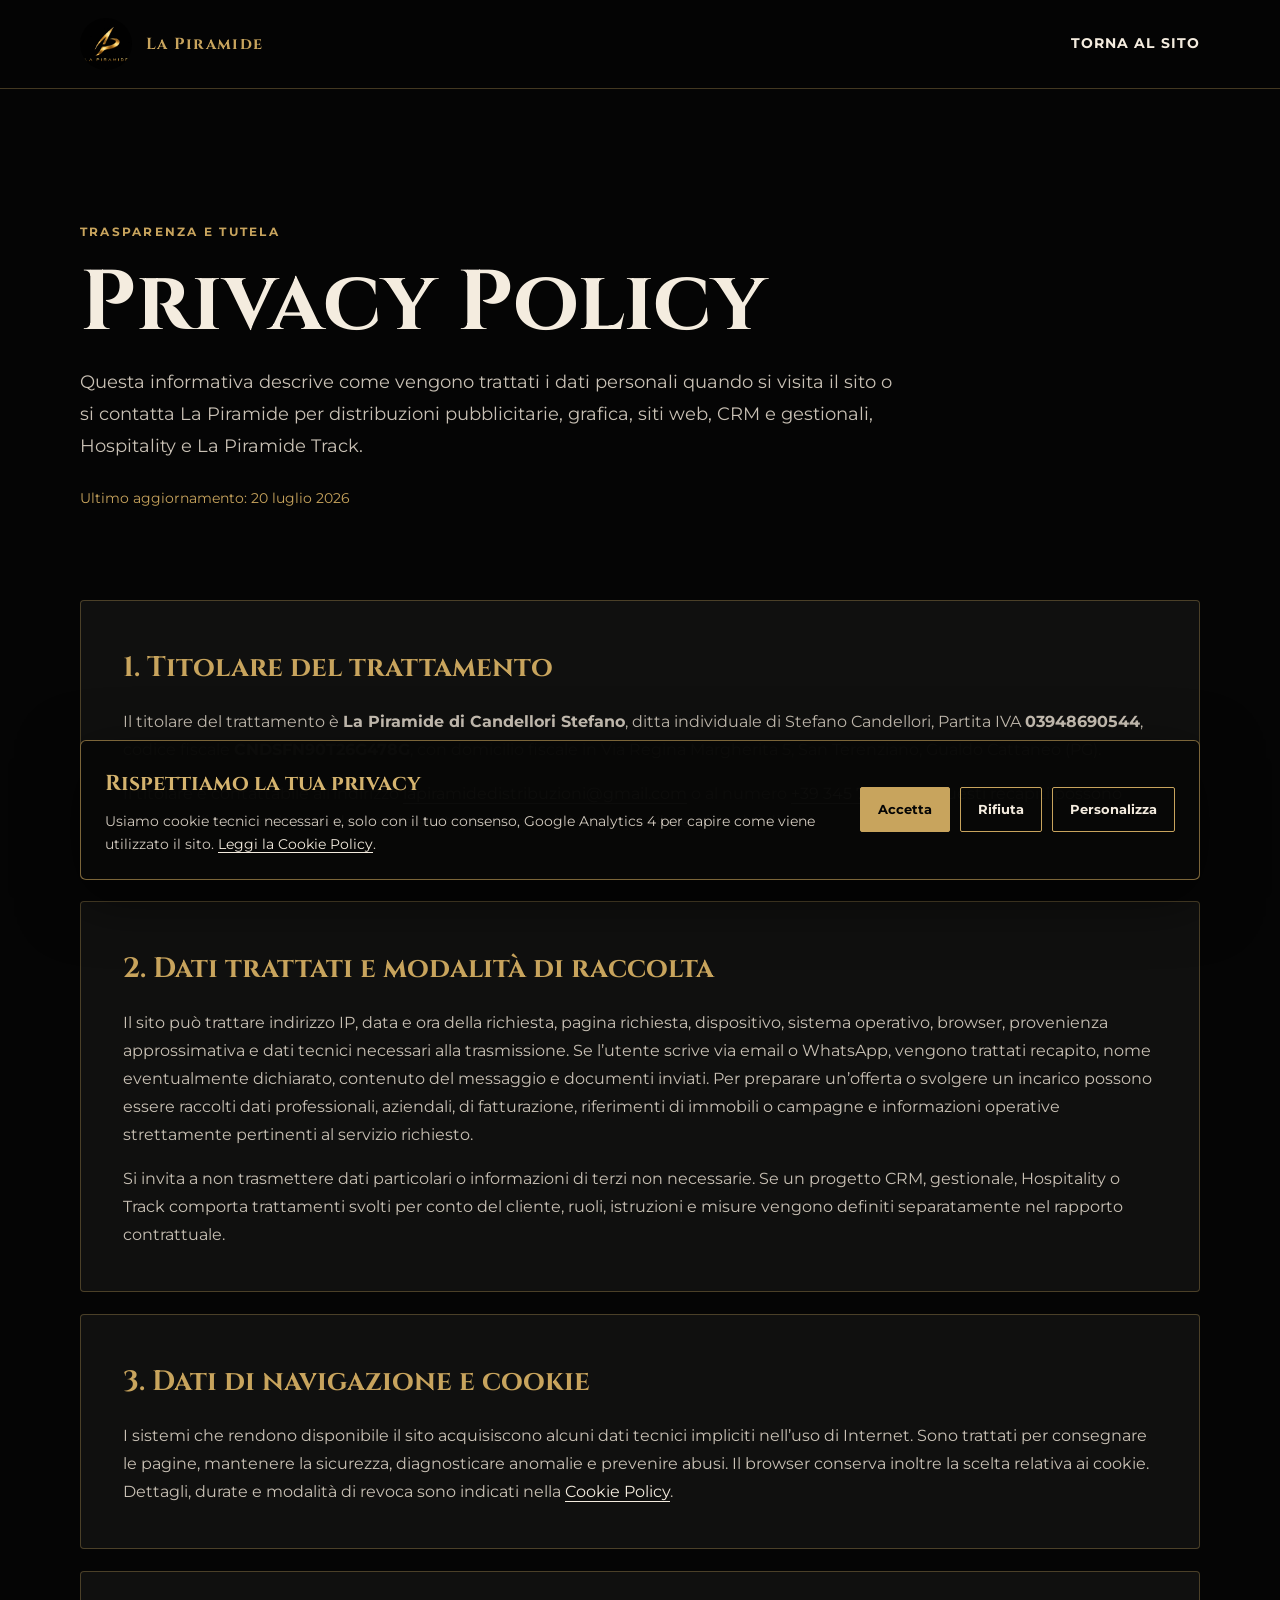
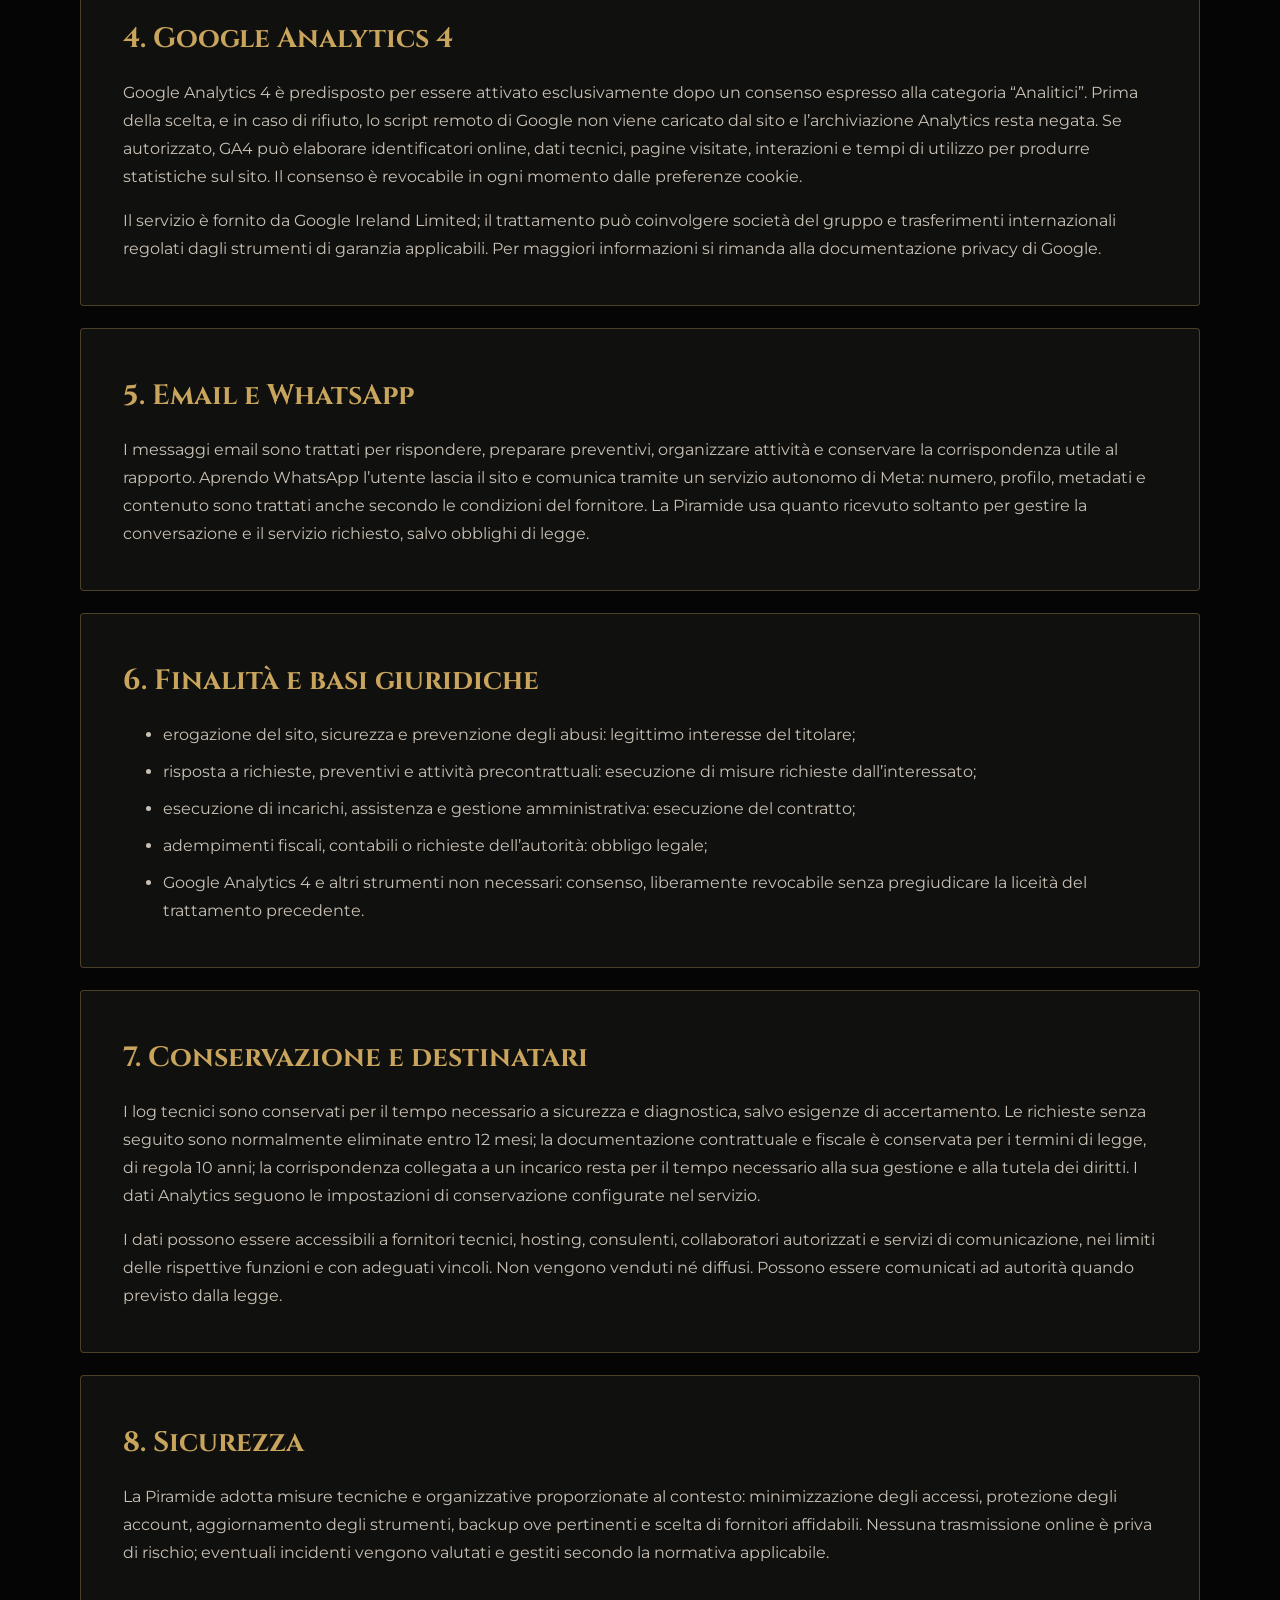
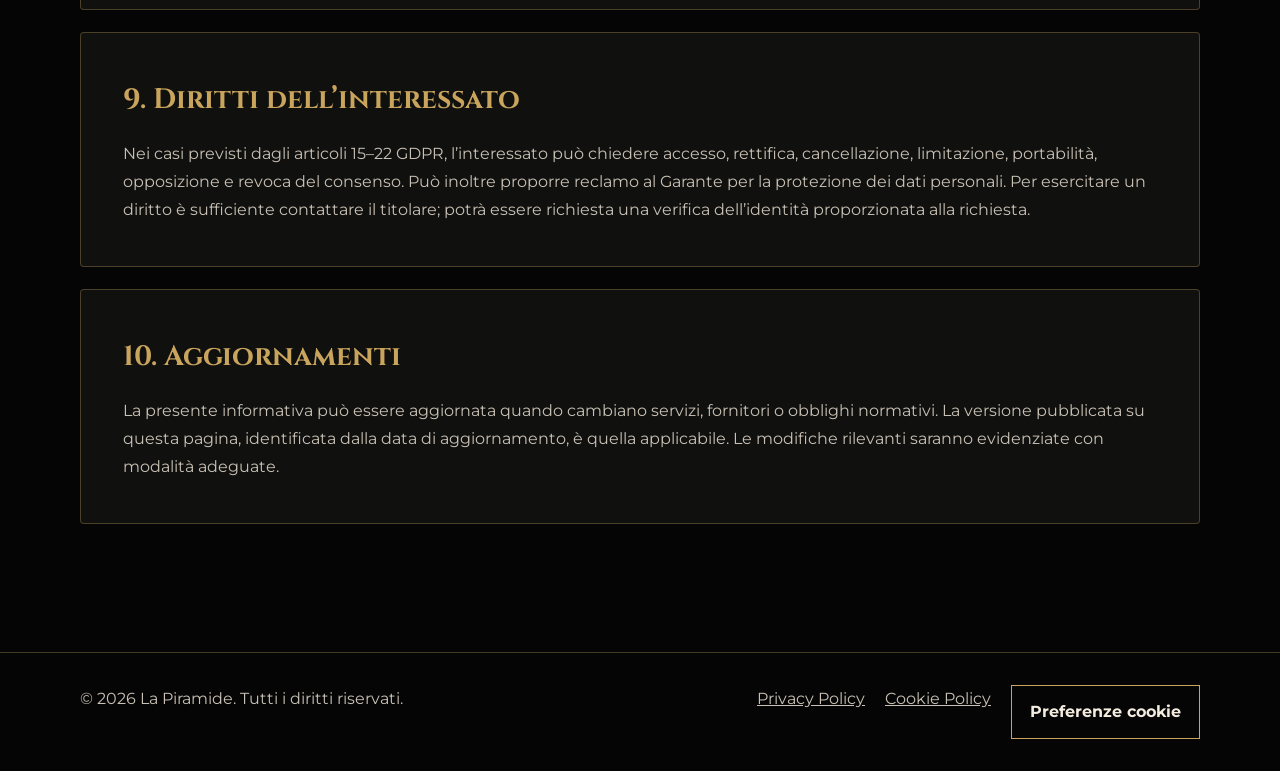
<file: privacy.html>
<!DOCTYPE html>
<html lang="it">
<head>
  <meta charset="UTF-8">
  <meta name="viewport" content="width=device-width, initial-scale=1.0">
  <title>Privacy Policy | La Piramide</title>
  <meta name="description" content="Informativa sul trattamento dei dati personali del sito La Piramide e dei contatti relativi ai suoi servizi professionali.">
  <meta name="robots" content="index, follow">
  <meta name="theme-color" content="#050505">
  <link rel="canonical" href="https://lapiramidedistribuzioni.com/privacy.html">
  <link rel="icon" href="img/logo-piramide.jpeg" type="image/jpeg">
  <meta property="og:title" content="Privacy Policy | La Piramide"><meta property="og:description" content="Come La Piramide tratta e protegge i dati personali degli utenti e dei clienti."><meta property="og:type" content="website"><meta property="og:url" content="https://lapiramidedistribuzioni.com/privacy.html"><meta property="og:image" content="https://lapiramidedistribuzioni.com/img/logo-piramide.jpeg">
  <link rel="preconnect" href="https://fonts.googleapis.com"><link rel="preconnect" href="https://fonts.gstatic.com" crossorigin><link href="https://fonts.googleapis.com/css2?family=Cinzel:wght@500;600;700;800&family=Montserrat:wght@400;500;600;700;800&display=swap" rel="stylesheet">
  <link rel="stylesheet" href="css/privacy.css"><link rel="stylesheet" href="css/cookie-consent.css">
</head>
<body>
  <header class="legal-header"><nav class="legal-nav" aria-label="Navigazione principale"><a class="legal-brand" href="index.html"><img src="img/logo-piramide.jpeg" alt="Logo La Piramide"><strong>La Piramide</strong></a><a class="legal-home" href="index.html">Torna al sito</a></nav></header>
  <main class="legal-main"><span class="legal-eyebrow">Trasparenza e tutela</span><h1>Privacy Policy</h1><p class="legal-intro">Questa informativa descrive come vengono trattati i dati personali quando si visita il sito o si contatta La Piramide per distribuzioni pubblicitarie, grafica, siti web, CRM e gestionali, Hospitality e La Piramide Track.</p><time class="legal-updated" datetime="2026-07-20">Ultimo aggiornamento: 20 luglio 2026</time>
    <div class="legal-content">
      <section class="legal-section"><h2>1. Titolare del trattamento</h2><p>Il titolare del trattamento è <strong>La Piramide di Candellori Stefano</strong>, ditta individuale di Stefano Candellori, Partita IVA <strong>03948690544</strong>, codice fiscale <strong>CNDSFN90T26G478G</strong>, con domicilio fiscale in Via Regina Margherita 5, San Terenziano, Gualdo Cattaneo (PG).</p><p>Il titolare è contattabile all’indirizzo <a href="mailto:lapiramidedistribuzioni@gmail.com">lapiramidedistribuzioni@gmail.com</a> o al numero <a href="tel:+393457340981">+39 345 734 0981</a>. Questi recapiti possono essere utilizzati anche per domande sul trattamento dei dati e per l’esercizio dei diritti.</p></section>
      <section class="legal-section"><h2>2. Dati trattati e modalità di raccolta</h2><p>Il sito può trattare indirizzo IP, data e ora della richiesta, pagina richiesta, dispositivo, sistema operativo, browser, provenienza approssimativa e dati tecnici necessari alla trasmissione. Se l’utente scrive via email o WhatsApp, vengono trattati recapito, nome eventualmente dichiarato, contenuto del messaggio e documenti inviati. Per preparare un’offerta o svolgere un incarico possono essere raccolti dati professionali, aziendali, di fatturazione, riferimenti di immobili o campagne e informazioni operative strettamente pertinenti al servizio richiesto.</p><p>Si invita a non trasmettere dati particolari o informazioni di terzi non necessarie. Se un progetto CRM, gestionale, Hospitality o Track comporta trattamenti svolti per conto del cliente, ruoli, istruzioni e misure vengono definiti separatamente nel rapporto contrattuale.</p></section>
      <section class="legal-section"><h2>3. Dati di navigazione e cookie</h2><p>I sistemi che rendono disponibile il sito acquisiscono alcuni dati tecnici impliciti nell’uso di Internet. Sono trattati per consegnare le pagine, mantenere la sicurezza, diagnosticare anomalie e prevenire abusi. Il browser conserva inoltre la scelta relativa ai cookie. Dettagli, durate e modalità di revoca sono indicati nella <a href="cookie-policy.html">Cookie Policy</a>.</p></section>
      <section class="legal-section"><h2>4. Google Analytics 4</h2><p>Google Analytics 4 è predisposto per essere attivato esclusivamente dopo un consenso espresso alla categoria “Analitici”. Prima della scelta, e in caso di rifiuto, lo script remoto di Google non viene caricato dal sito e l’archiviazione Analytics resta negata. Se autorizzato, GA4 può elaborare identificatori online, dati tecnici, pagine visitate, interazioni e tempi di utilizzo per produrre statistiche sul sito. Il consenso è revocabile in ogni momento dalle preferenze cookie.</p><p>Il servizio è fornito da Google Ireland Limited; il trattamento può coinvolgere società del gruppo e trasferimenti internazionali regolati dagli strumenti di garanzia applicabili. Per maggiori informazioni si rimanda alla documentazione privacy di Google.</p></section>
      <section class="legal-section"><h2>5. Email e WhatsApp</h2><p>I messaggi email sono trattati per rispondere, preparare preventivi, organizzare attività e conservare la corrispondenza utile al rapporto. Aprendo WhatsApp l’utente lascia il sito e comunica tramite un servizio autonomo di Meta: numero, profilo, metadati e contenuto sono trattati anche secondo le condizioni del fornitore. La Piramide usa quanto ricevuto soltanto per gestire la conversazione e il servizio richiesto, salvo obblighi di legge.</p></section>
      <section class="legal-section"><h2>6. Finalità e basi giuridiche</h2><ul><li>erogazione del sito, sicurezza e prevenzione degli abusi: legittimo interesse del titolare;</li><li>risposta a richieste, preventivi e attività precontrattuali: esecuzione di misure richieste dall’interessato;</li><li>esecuzione di incarichi, assistenza e gestione amministrativa: esecuzione del contratto;</li><li>adempimenti fiscali, contabili o richieste dell’autorità: obbligo legale;</li><li>Google Analytics 4 e altri strumenti non necessari: consenso, liberamente revocabile senza pregiudicare la liceità del trattamento precedente.</li></ul></section>
      <section class="legal-section"><h2>7. Conservazione e destinatari</h2><p>I log tecnici sono conservati per il tempo necessario a sicurezza e diagnostica, salvo esigenze di accertamento. Le richieste senza seguito sono normalmente eliminate entro 12 mesi; la documentazione contrattuale e fiscale è conservata per i termini di legge, di regola 10 anni; la corrispondenza collegata a un incarico resta per il tempo necessario alla sua gestione e alla tutela dei diritti. I dati Analytics seguono le impostazioni di conservazione configurate nel servizio.</p><p>I dati possono essere accessibili a fornitori tecnici, hosting, consulenti, collaboratori autorizzati e servizi di comunicazione, nei limiti delle rispettive funzioni e con adeguati vincoli. Non vengono venduti né diffusi. Possono essere comunicati ad autorità quando previsto dalla legge.</p></section>
      <section class="legal-section"><h2>8. Sicurezza</h2><p>La Piramide adotta misure tecniche e organizzative proporzionate al contesto: minimizzazione degli accessi, protezione degli account, aggiornamento degli strumenti, backup ove pertinenti e scelta di fornitori affidabili. Nessuna trasmissione online è priva di rischio; eventuali incidenti vengono valutati e gestiti secondo la normativa applicabile.</p></section>
      <section class="legal-section"><h2>9. Diritti dell’interessato</h2><p>Nei casi previsti dagli articoli 15–22 GDPR, l’interessato può chiedere accesso, rettifica, cancellazione, limitazione, portabilità, opposizione e revoca del consenso. Può inoltre proporre reclamo al Garante per la protezione dei dati personali. Per esercitare un diritto è sufficiente contattare il titolare; potrà essere richiesta una verifica dell’identità proporzionata alla richiesta.</p></section>
      <section class="legal-section"><h2>10. Aggiornamenti</h2><p>La presente informativa può essere aggiornata quando cambiano servizi, fornitori o obblighi normativi. La versione pubblicata su questa pagina, identificata dalla data di aggiornamento, è quella applicabile. Le modifiche rilevanti saranno evidenziate con modalità adeguate.</p></section>
    </div>
  </main>
  <footer class="legal-footer"><div class="legal-footer-inner"><p>© 2026 La Piramide. Tutti i diritti riservati.</p><div class="legal-footer-links"><a href="privacy.html">Privacy Policy</a><a href="cookie-policy.html">Cookie Policy</a><button class="legal-button" type="button" data-cookie-preferences>Preferenze cookie</button></div></div></footer>
  <script src="js/cookie-consent.js" defer></script><script src="js/ga4-events.js" defer></script>
</body></html>
</file>
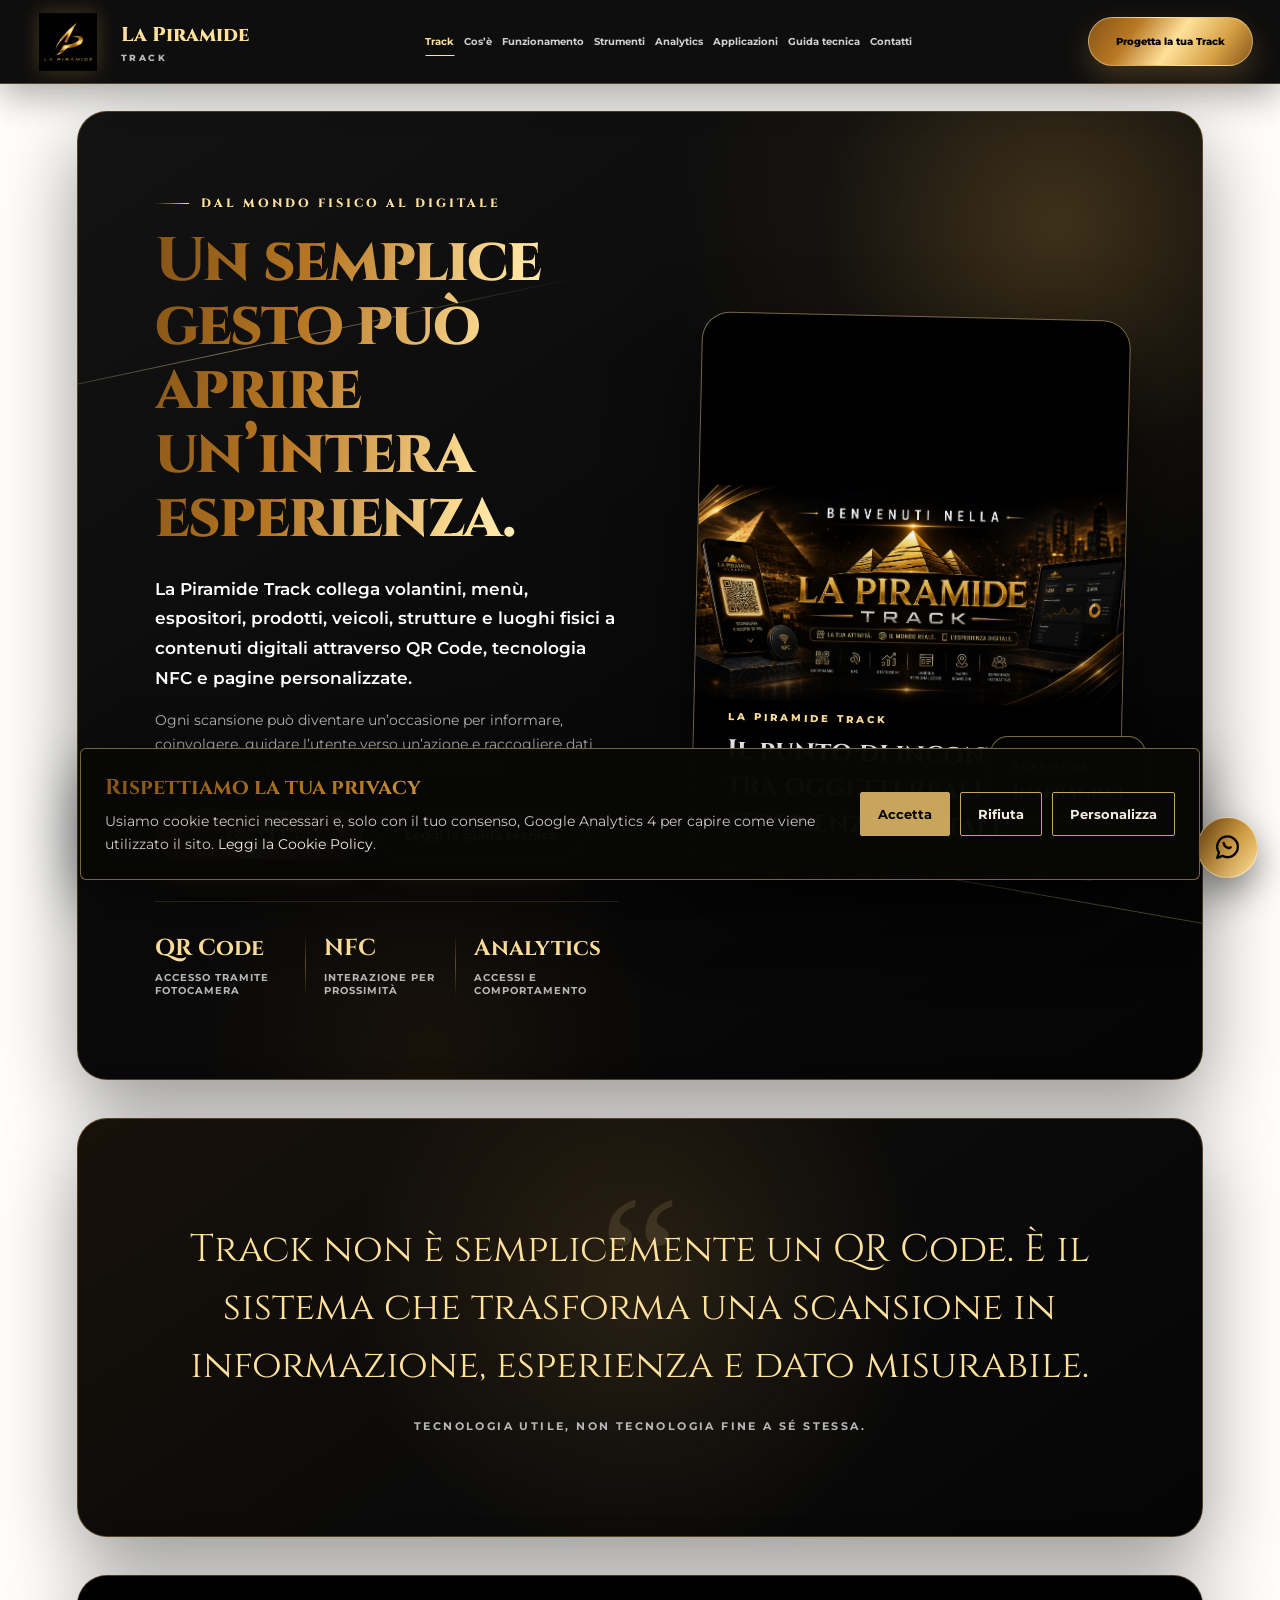
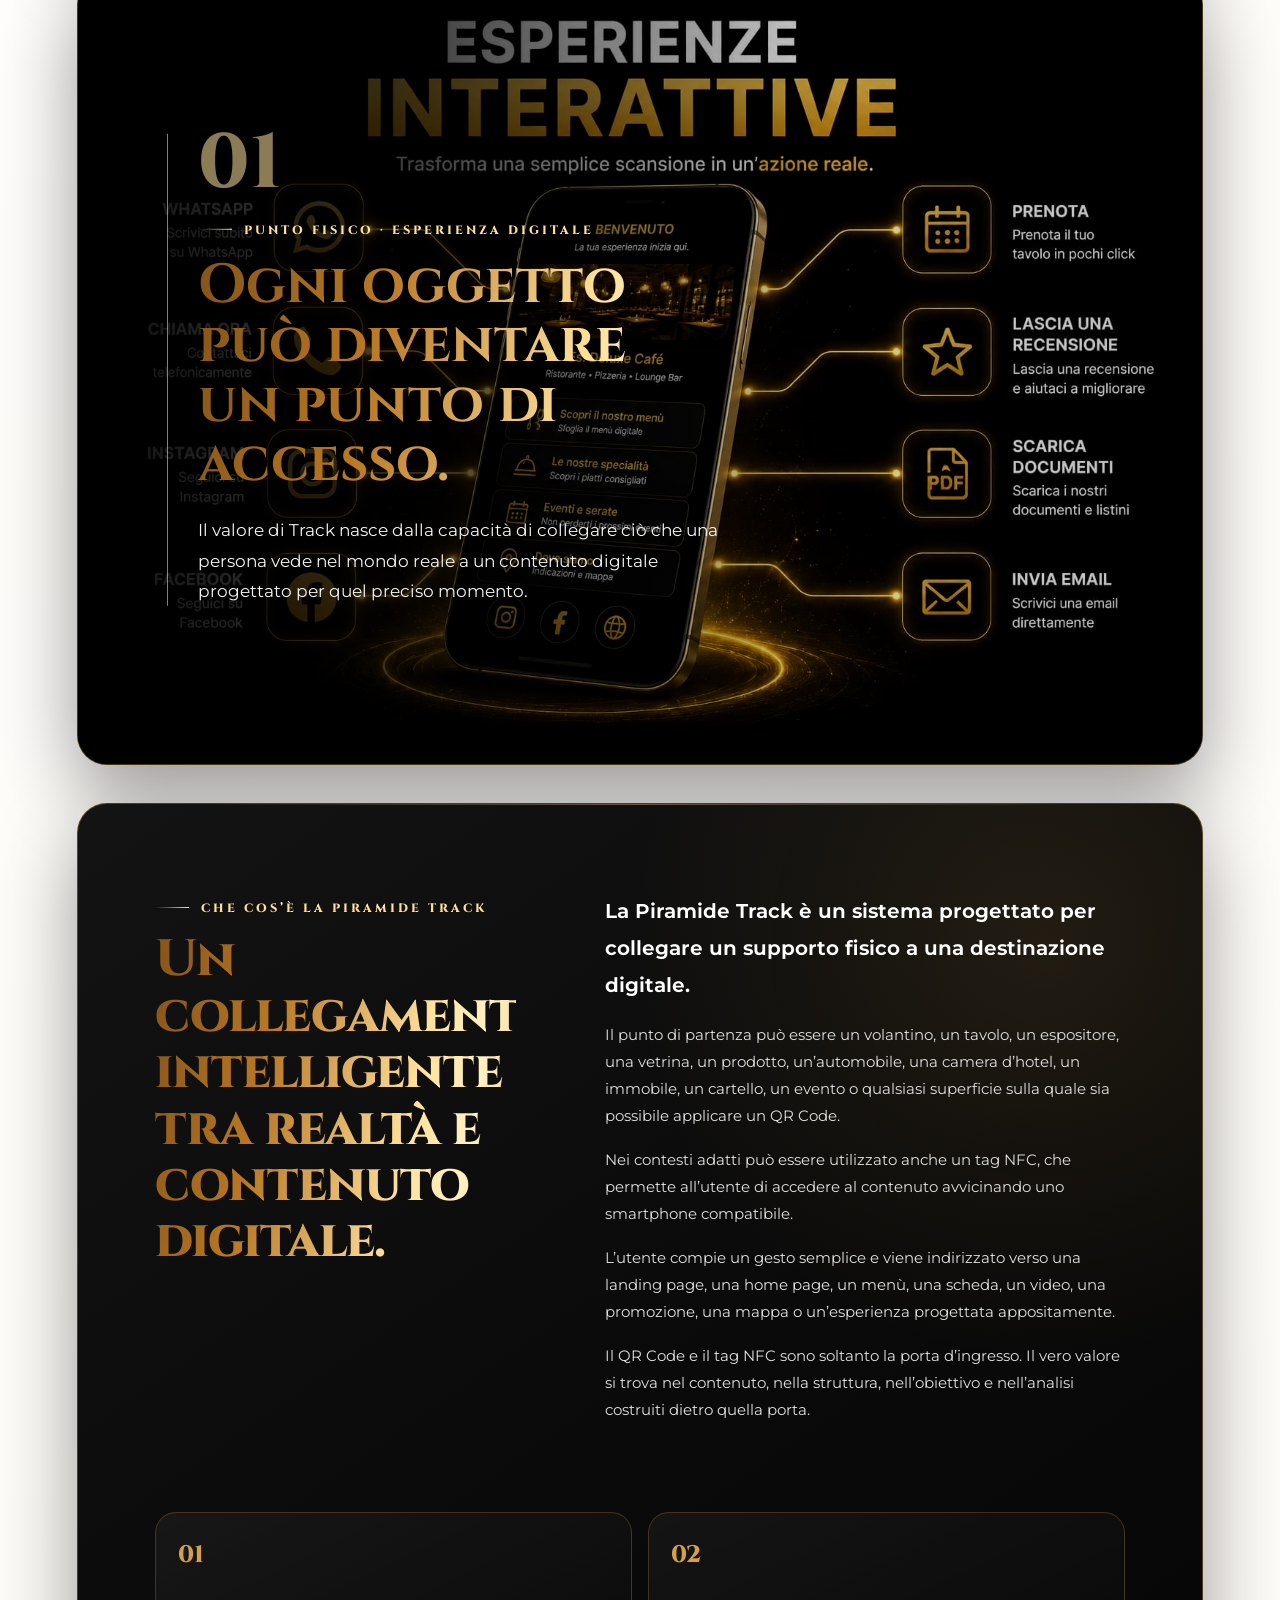
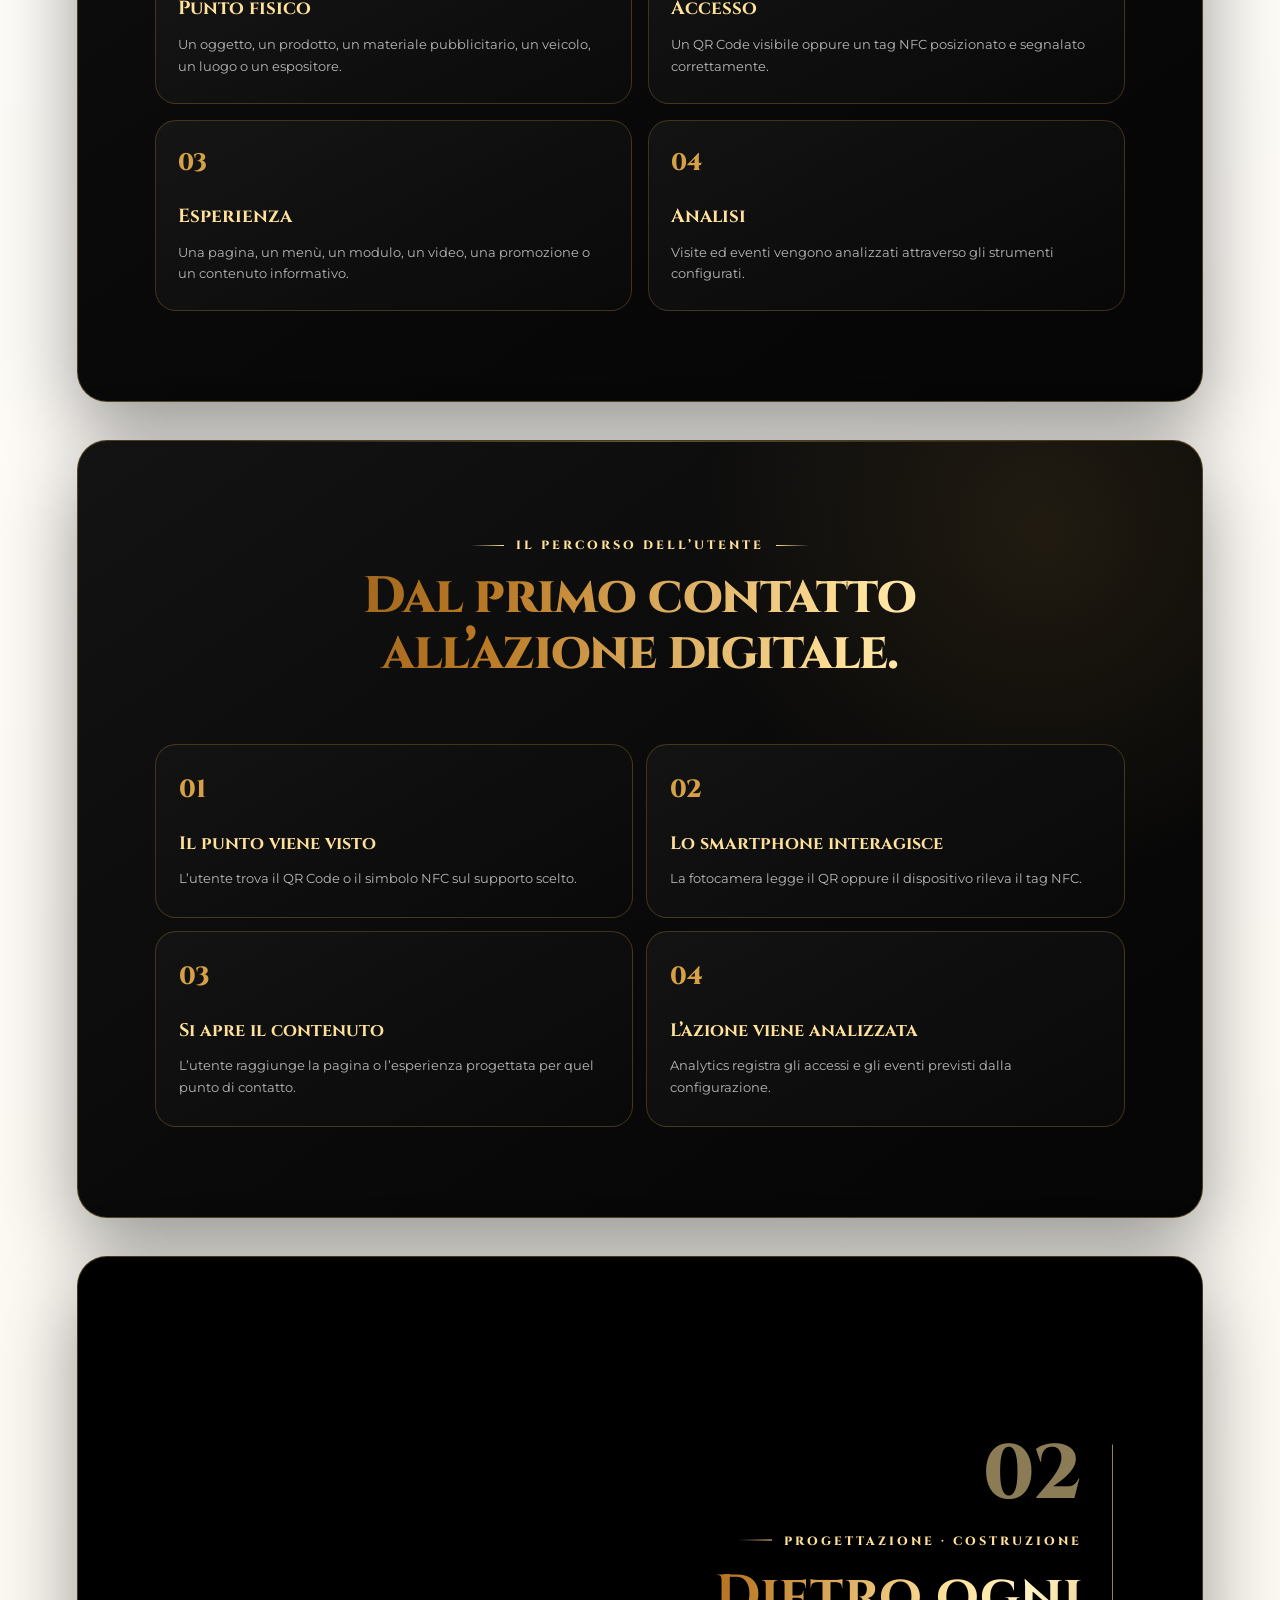
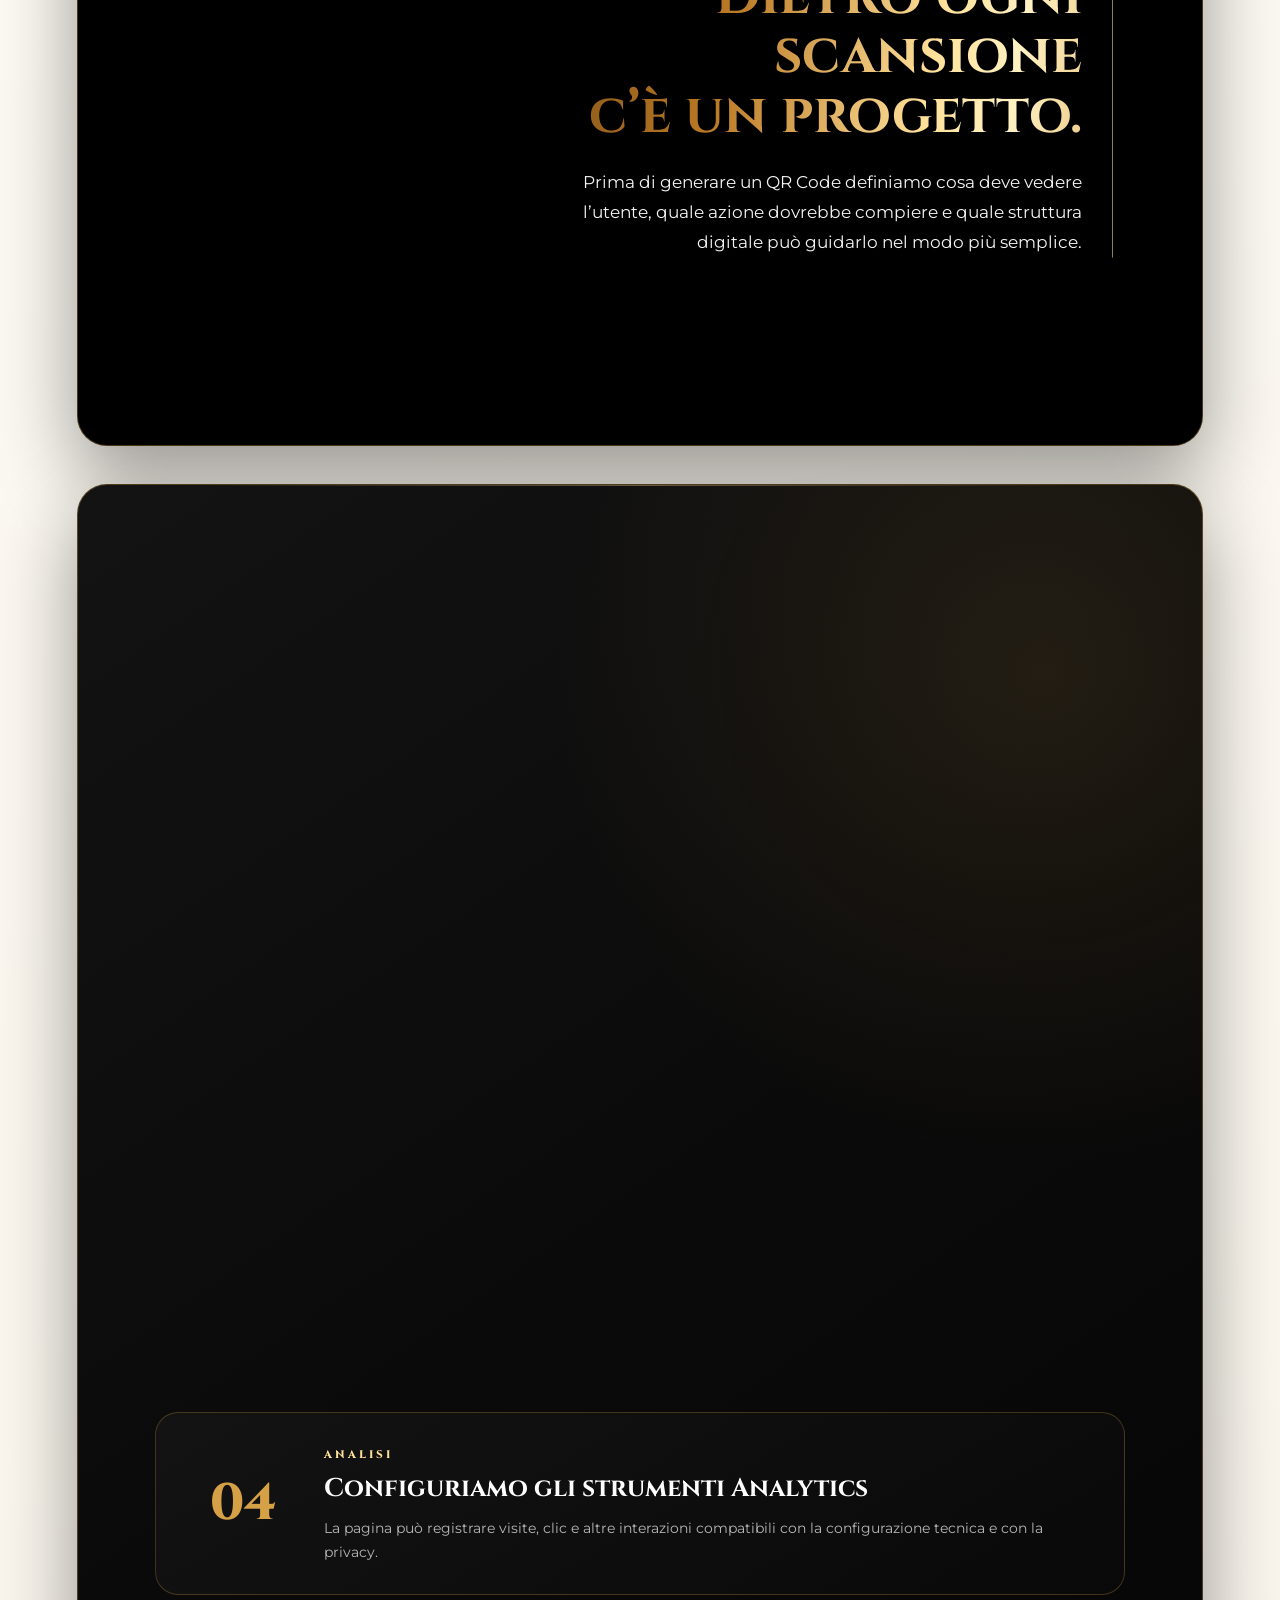
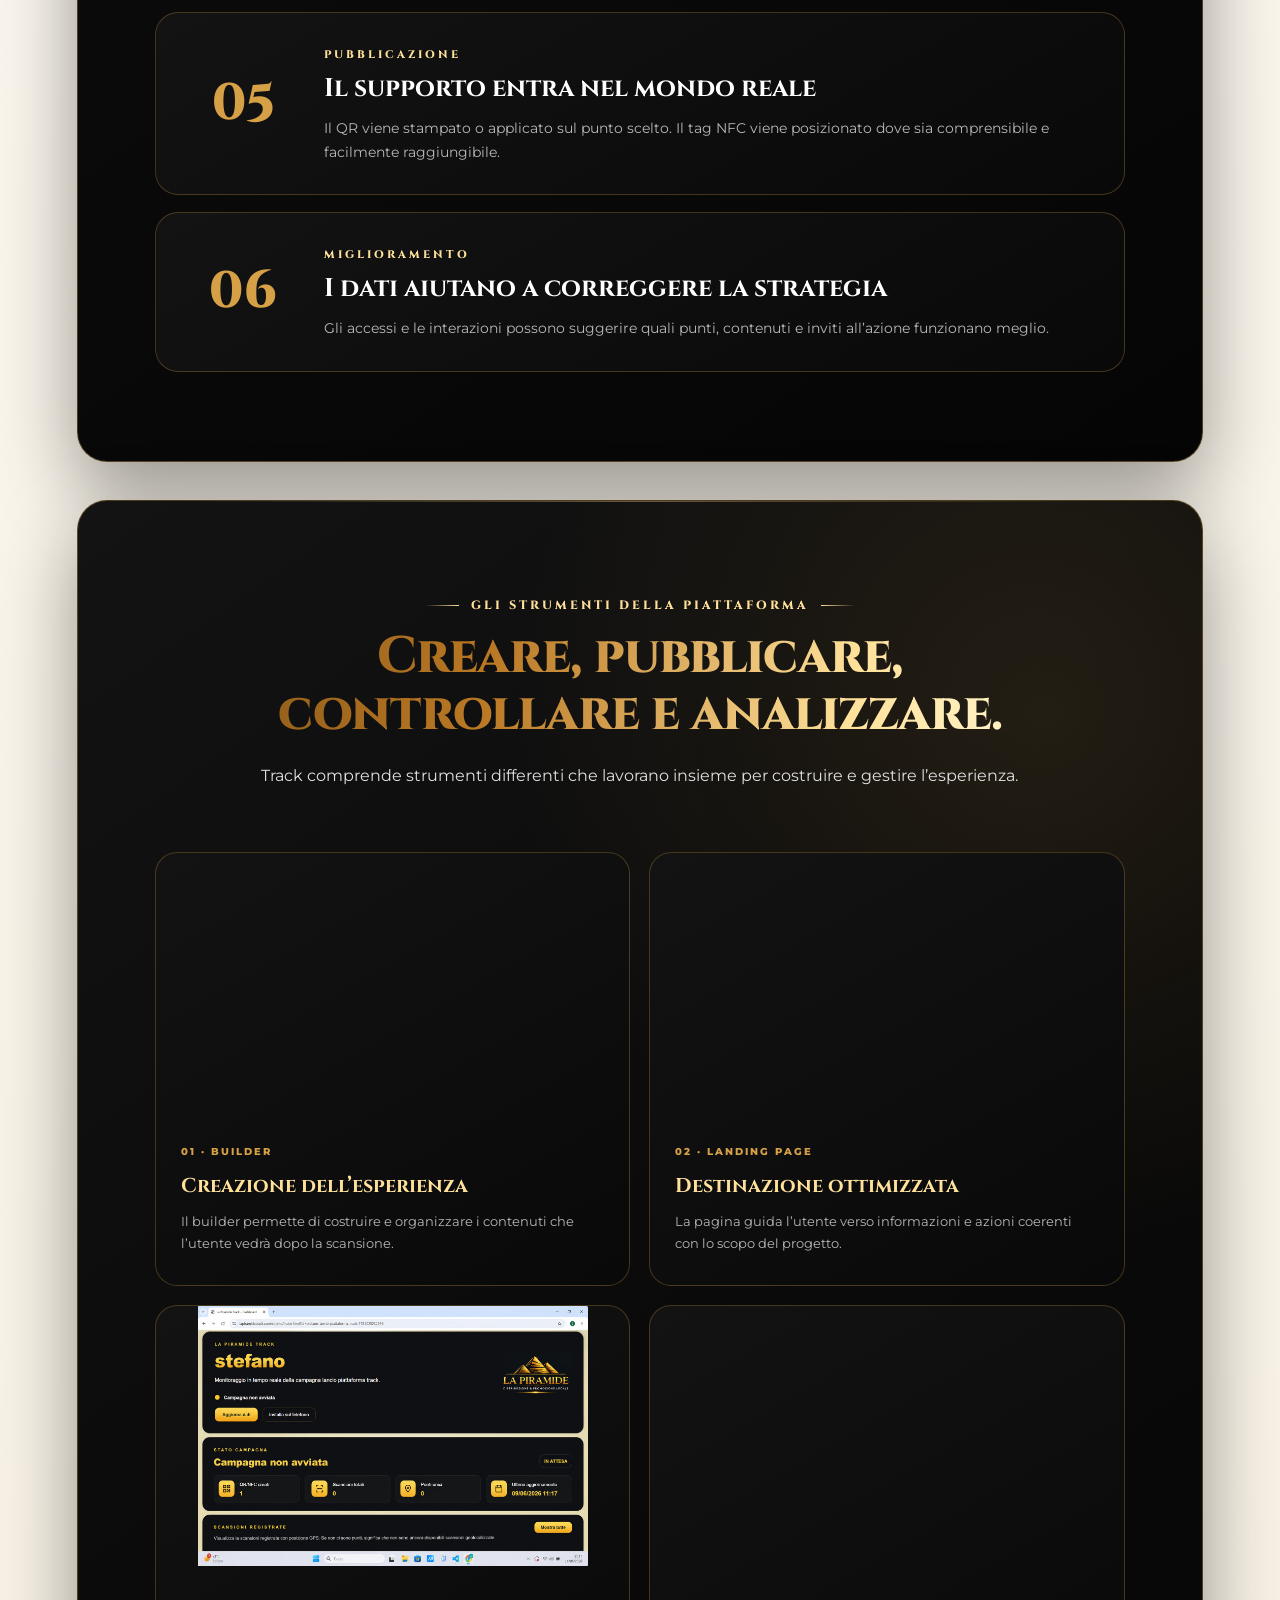
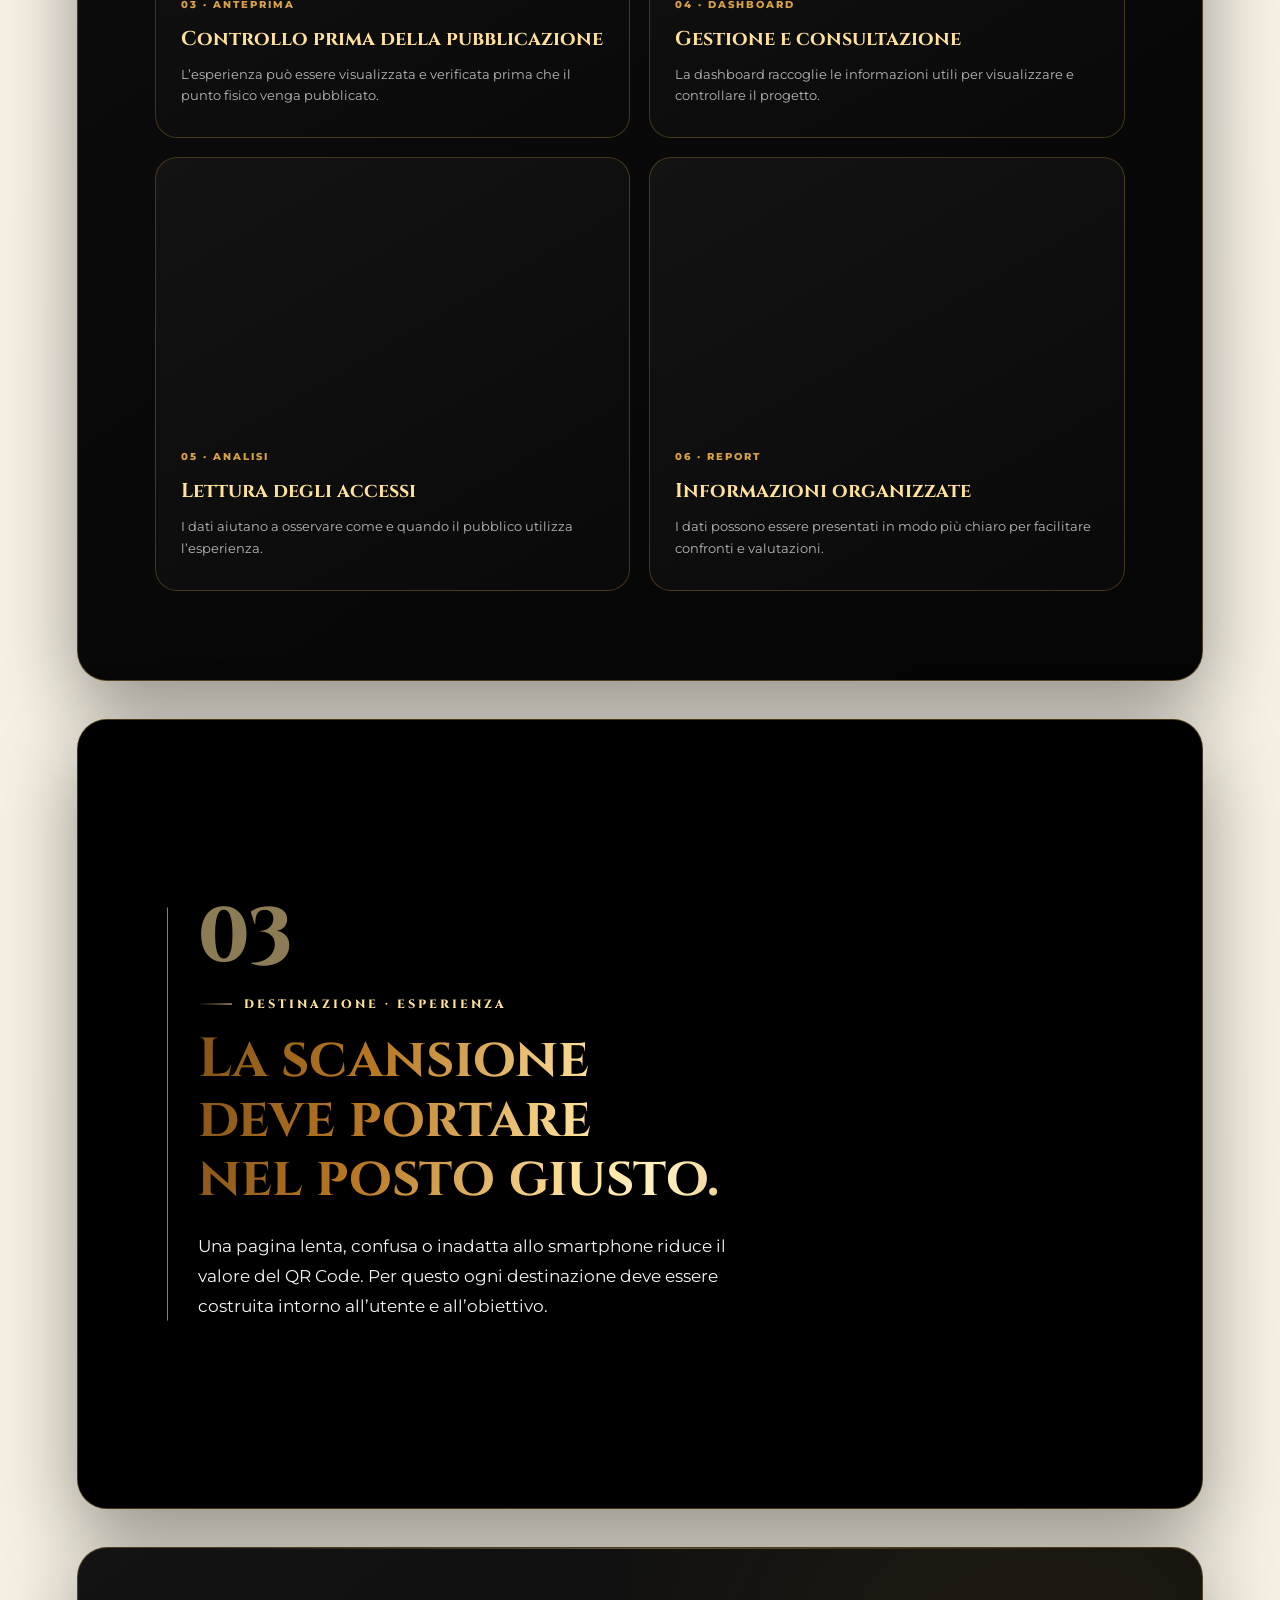
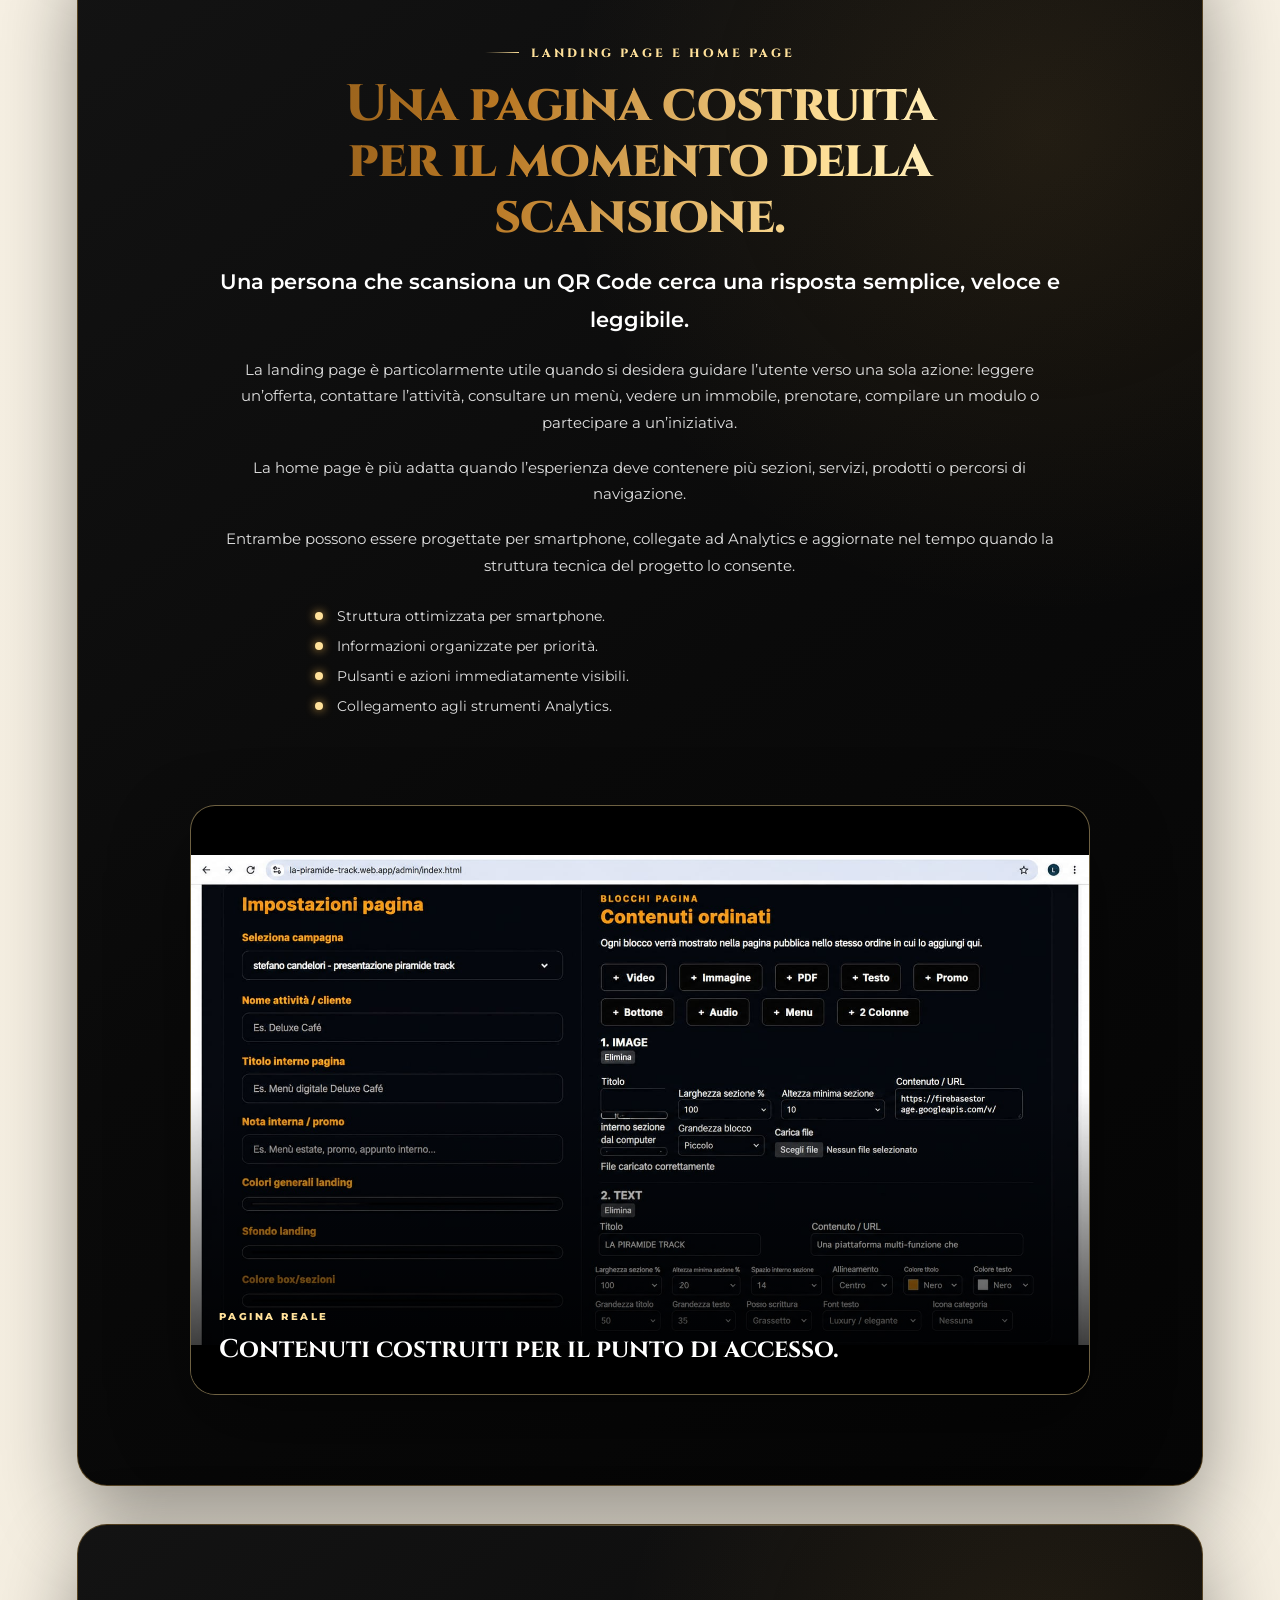
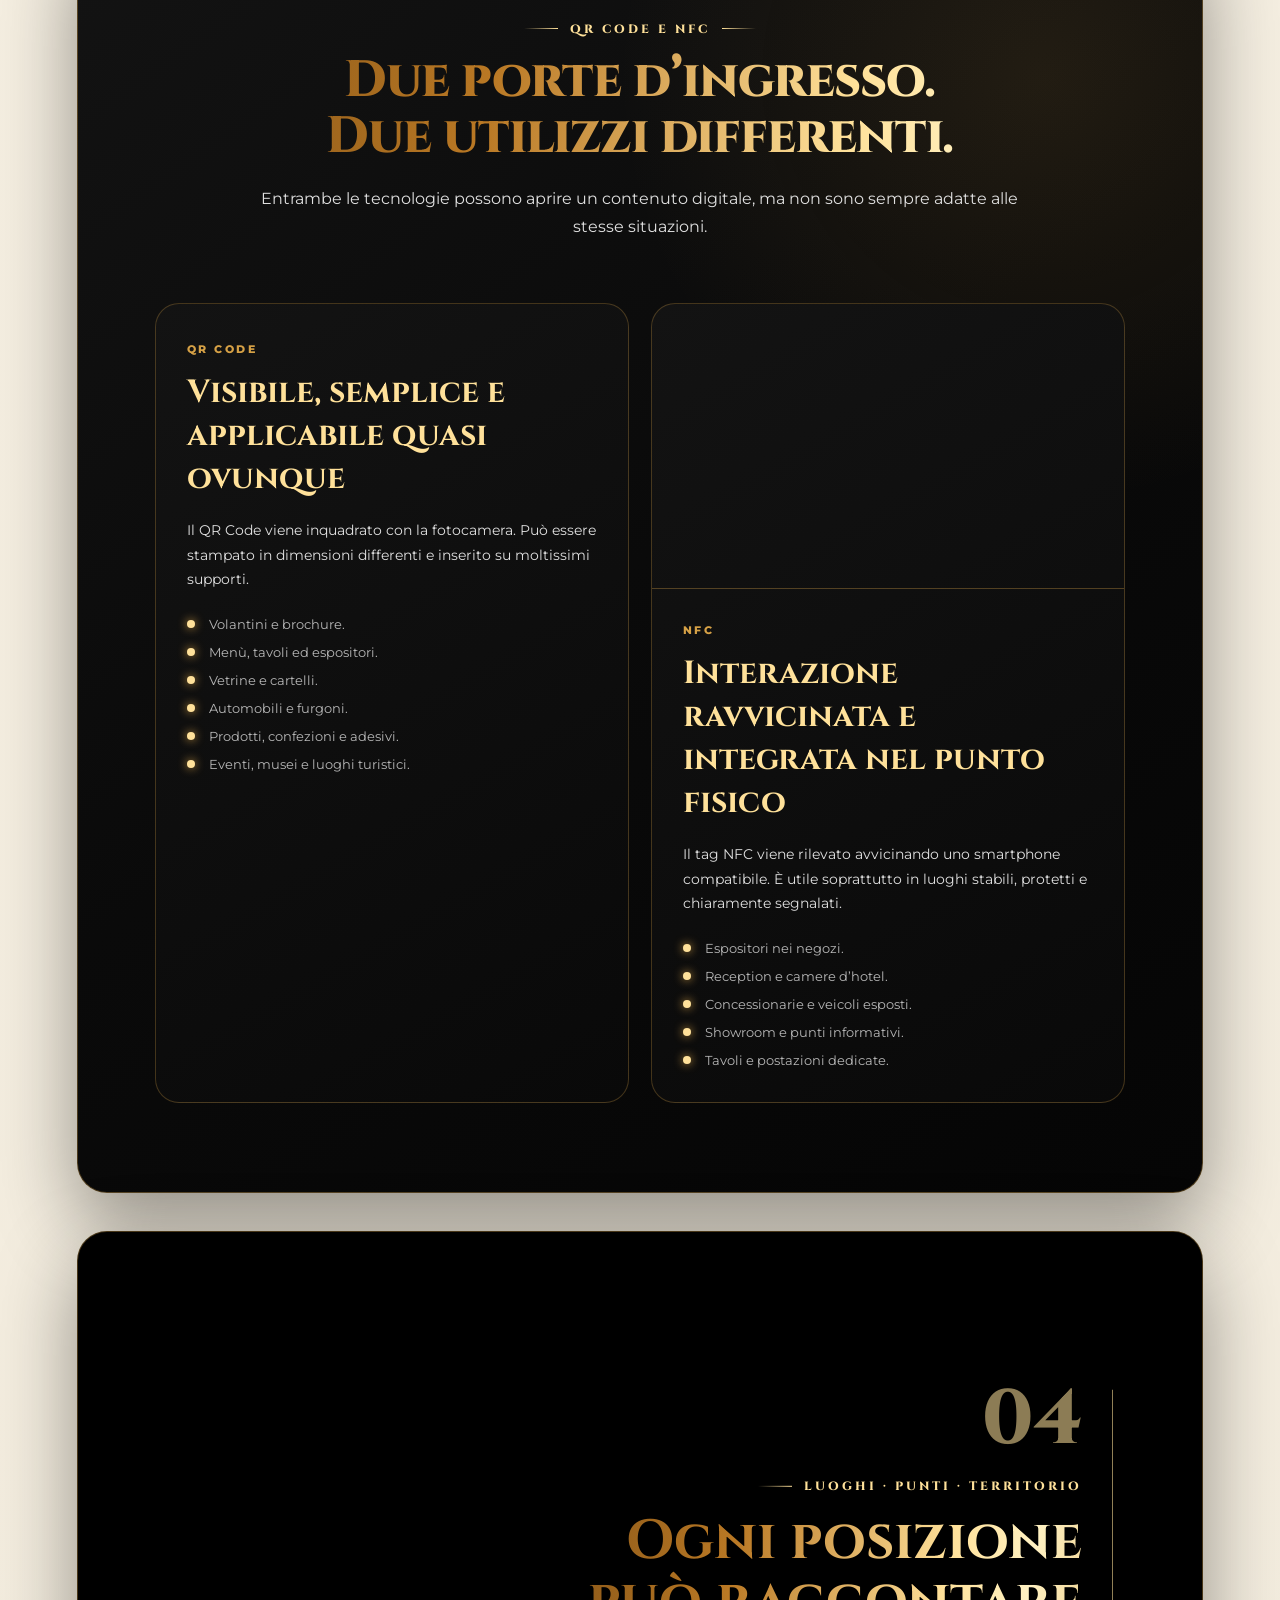
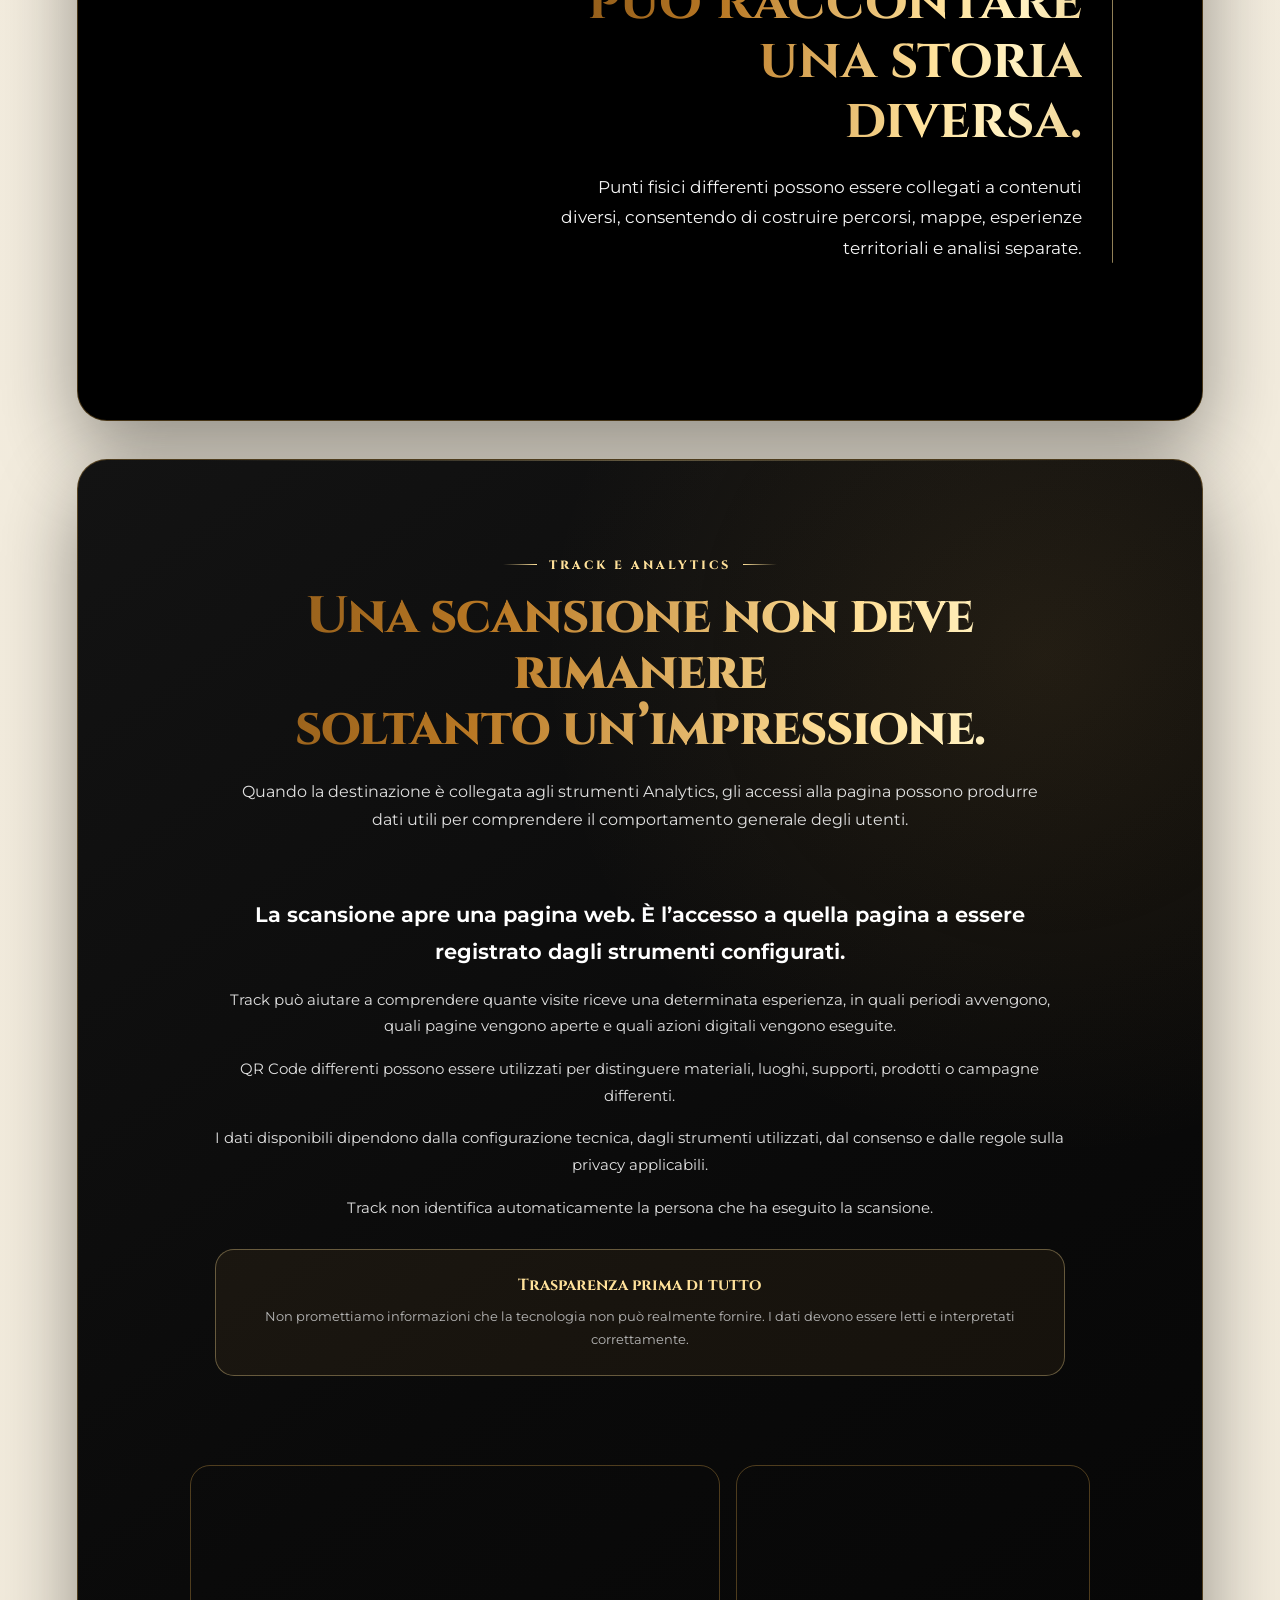
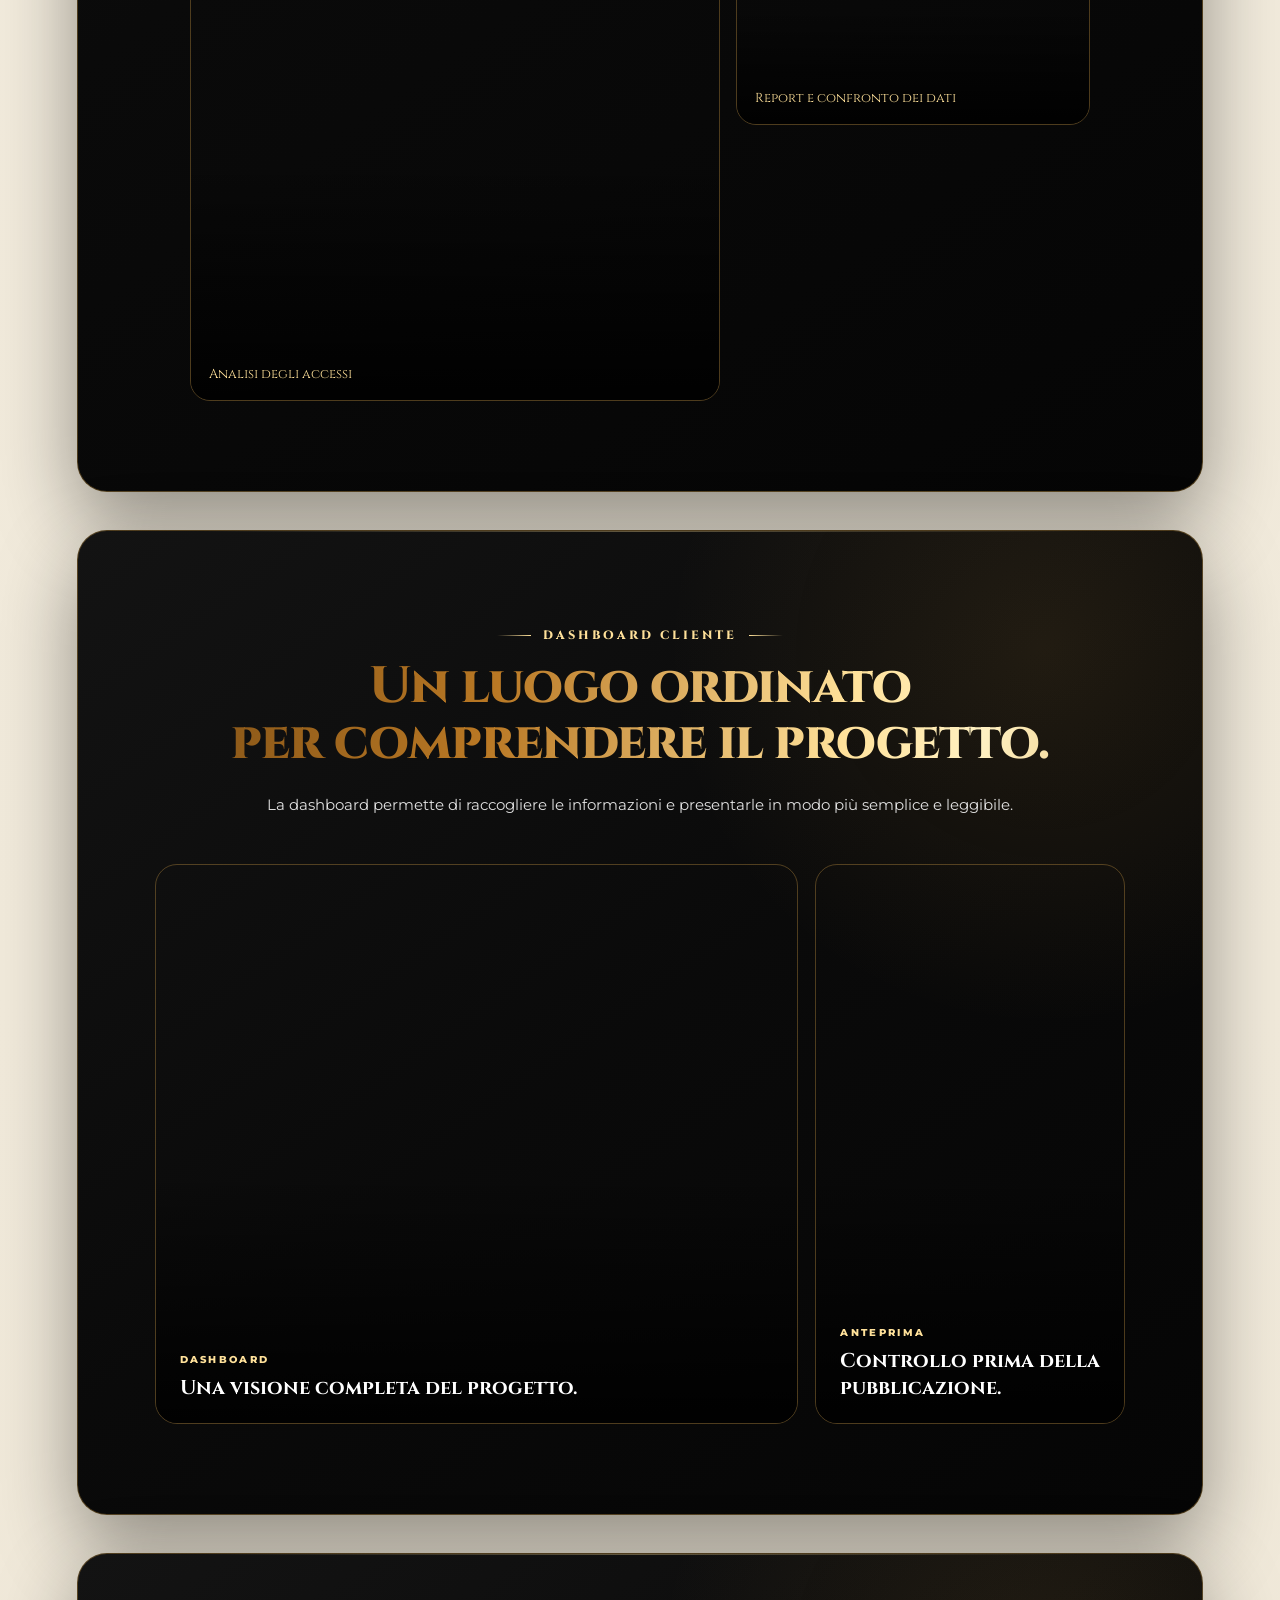
<file: track.html>
<!DOCTYPE html>
<html lang="it">
<head>
  <meta charset="UTF-8">

  <meta
    name="viewport"
    content="width=device-width, initial-scale=1.0"
  >

  <title>
    La Piramide Track | QR Code, NFC, landing page e analisi
  </title>

  <meta
    name="description"
    content="La Piramide Track collega volantini, oggetti, prodotti, veicoli e luoghi a esperienze digitali tramite QR Code, NFC, landing page, dashboard e Analytics."
  >

  <meta
    name="theme-color"
    content="#050505"
  >

  <meta name="robots" content="index, follow">
  <link rel="canonical" href="https://lapiramidedistribuzioni.com/track.html">
  <link rel="icon" href="img/logo-piramide.jpeg" type="image/jpeg">
  <meta property="og:title" content="La Piramide Track | QR Code, NFC, landing page e analisi">
  <meta property="og:description" content="La Piramide Track collega volantini, oggetti, prodotti, veicoli e luoghi a esperienze digitali tramite QR Code, NFC, landing page, dashboard e Analytics.">
  <meta property="og:image" content="https://lapiramidedistribuzioni.com/img/logo-piramide.jpeg">
  <meta property="og:type" content="website">
  <meta property="og:url" content="https://lapiramidedistribuzioni.com/track.html">
  <meta name="twitter:card" content="summary_large_image">
  <meta name="twitter:title" content="La Piramide Track | QR Code, NFC, landing page e analisi">
  <meta name="twitter:description" content="La Piramide Track collega volantini, oggetti, prodotti, veicoli e luoghi a esperienze digitali tramite QR Code, NFC, landing page, dashboard e Analytics.">
  <meta name="twitter:image" content="https://lapiramidedistribuzioni.com/img/logo-piramide.jpeg">

  <link
    rel="preconnect"
    href="https://fonts.googleapis.com"
  >

  <link
    rel="preconnect"
    href="https://fonts.gstatic.com"
    crossorigin
  >

  <link
    href="https://fonts.googleapis.com/css2?family=Cinzel:wght@500;600;700;800&family=Montserrat:wght@400;500;600;700;800&display=swap"
    rel="stylesheet"
  >

  <link
    rel="stylesheet"
    href="css/track.css"
  >
  <link rel="stylesheet" href="css/cookie-consent.css">
</head>

<body>

  <!-- =====================================================
       NAVBAR
  ====================================================== -->

  <header
    class="nav"
    id="navbar"
  >
    <a
      class="brand"
      href="index.html"
      aria-label="Torna alla Home di La Piramide"
    >
      <img
        class="brand-logo"
        src="img/logo-piramide.jpeg"
        alt="Logo La Piramide"
      >

      <div class="brand-text">
        <span class="brand-name">
          La Piramide
        </span>

        <small>
          Track
        </small>
      </div>
    </a>

    <nav
      class="nav-links"
      id="navLinks"
      aria-label="Navigazione La Piramide Track"
    >
      <a href="#home">
        Track
      </a>

      <a href="#cos-e">
        Cos’è
      </a>

      <a href="#funzionamento">
        Funzionamento
      </a>

      <a href="#strumenti">
        Strumenti
      </a>

      <a href="#analytics">
        Analytics
      </a>

      <a href="#applicazioni">
        Applicazioni
      </a>

      <a href="#guida-tecnica">
        Guida tecnica
      </a>

      <a href="#contatti">
        Contatti
      </a>
    </nav>

    <a
      class="btn nav-cta"
      href="#contatti"
    >
      Progetta la tua Track
    </a>

    <button
      class="menu-btn"
      id="menuBtn"
      type="button"
      aria-label="Apri il menu"
      aria-expanded="false"
      aria-controls="navLinks"
    >
      <span></span>
      <span></span>
      <span></span>
    </button>
  </header>


  <!-- =====================================================
       CONTENUTO PRINCIPALE
  ====================================================== -->

  <main>

    <!-- ===================================================
         HERO
    ==================================================== -->

    <section
      class="hero"
      id="home"
    >
      <div
        class="hero-background"
        aria-hidden="true"
      >
        <span class="hero-glow hero-glow-one"></span>
        <span class="hero-glow hero-glow-two"></span>

        <span class="hero-line hero-line-one"></span>
        <span class="hero-line hero-line-two"></span>
      </div>

      <div class="hero-content reveal">
        <span class="section-label">
          Dal mondo fisico al digitale
        </span>

        <h1>
          Un semplice gesto può aprire
          <span>un’intera esperienza.</span>
        </h1>

        <p class="hero-lead">
          La Piramide Track collega volantini, menù, espositori,
          prodotti, veicoli, strutture e luoghi fisici a contenuti
          digitali attraverso QR Code, tecnologia NFC e pagine
          personalizzate.
        </p>

        <p class="hero-secondary">
          Ogni scansione può diventare un’occasione per informare,
          coinvolgere, guidare l’utente verso un’azione e raccogliere
          dati utili attraverso gli strumenti di analisi configurati.
        </p>

        <div class="hero-actions">
          <a
            class="btn"
            href="#cos-e"
          >
            Scopri come funziona
          </a>

          <a
            class="btn btn-outline"
            href="#guida-tecnica"
          >
            Leggi la guida tecnica
          </a>
        </div>

        <div class="hero-points">
          <div class="hero-point">
            <strong>
              QR Code
            </strong>

            <span>
              Accesso tramite fotocamera
            </span>
          </div>

          <div class="hero-point">
            <strong>
              NFC
            </strong>

            <span>
              Interazione per prossimità
            </span>
          </div>

          <div class="hero-point">
            <strong>
              Analytics
            </strong>

            <span>
              Accessi e comportamento
            </span>
          </div>
        </div>
      </div>

      <div class="hero-visual reveal">
        <figure class="hero-track-image">
          <img
            src="img/track/hero-piramide-track.jpeg"
            alt="Presentazione principale di La Piramide Track"
          >

          <figcaption>
            <span>
              La Piramide Track
            </span>

            <strong>
              Il punto di incontro tra oggetti reali ed esperienze digitali.
            </strong>
          </figcaption>
        </figure>

        <div class="hero-track-badge">
          <span>
            Scansiona
          </span>

          <strong>
            Interagisci
          </strong>
        </div>
      </div>
    </section>


    <!-- ===================================================
         MANIFESTO
    ==================================================== -->

    <section class="statement-section">
      <div class="statement-content reveal">
        <span aria-hidden="true">
          “
        </span>

        <blockquote>
          Track non è semplicemente un QR Code.
          È il sistema che trasforma una scansione in informazione,
          esperienza e dato misurabile.
        </blockquote>

        <p>
          Tecnologia utile, non tecnologia fine a sé stessa.
        </p>
      </div>
    </section>


    <!-- ===================================================
         CAPITOLO VISIVO — ESPERIENZA
    ==================================================== -->

    <section class="visual-chapter visual-chapter-one reveal">
      <figure class="visual-chapter-image">
        <img
          src="img/track/esperienze-interattive.jpeg"
          alt="Esperienze interattive create con La Piramide Track"
          loading="lazy"
        >

        <div class="visual-chapter-overlay"></div>

        <figcaption class="visual-chapter-content">
          <span class="chapter-number">
            01
          </span>

          <span class="section-label">
            Punto fisico · Esperienza digitale
          </span>

          <h2>
            Ogni oggetto può diventare
            <span>un punto di accesso.</span>
          </h2>

          <p>
            Il valore di Track nasce dalla capacità di collegare
            ciò che una persona vede nel mondo reale a un contenuto
            digitale progettato per quel preciso momento.
          </p>
        </figcaption>
      </figure>
    </section>


    <!-- ===================================================
         COS'È TRACK
    ==================================================== -->

    <section
      class="section definition-section"
      id="cos-e"
    >
      <div class="definition-heading reveal">
        <span class="section-label">
          Che cos’è La Piramide Track
        </span>

        <h2>
          Un collegamento intelligente
          <span>tra realtà e contenuto digitale.</span>
        </h2>
      </div>

      <div class="definition-content reveal">
        <p class="definition-lead">
          La Piramide Track è un sistema progettato per collegare
          un supporto fisico a una destinazione digitale.
        </p>

        <p>
          Il punto di partenza può essere un volantino, un tavolo,
          un espositore, una vetrina, un prodotto, un’automobile,
          una camera d’hotel, un immobile, un cartello, un evento
          o qualsiasi superficie sulla quale sia possibile applicare
          un QR Code.
        </p>

        <p>
          Nei contesti adatti può essere utilizzato anche un tag NFC,
          che permette all’utente di accedere al contenuto avvicinando
          uno smartphone compatibile.
        </p>

        <p>
          L’utente compie un gesto semplice e viene indirizzato
          verso una landing page, una home page, un menù, una scheda,
          un video, una promozione, una mappa o un’esperienza progettata
          appositamente.
        </p>

        <p>
          Il QR Code e il tag NFC sono soltanto la porta d’ingresso.
          Il vero valore si trova nel contenuto, nella struttura,
          nell’obiettivo e nell’analisi costruiti dietro quella porta.
        </p>
      </div>

      <div class="definition-cards">

        <article class="definition-card reveal">
          <span>
            01
          </span>

          <h3>
            Punto fisico
          </h3>

          <p>
            Un oggetto, un prodotto, un materiale pubblicitario,
            un veicolo, un luogo o un espositore.
          </p>
        </article>

        <article class="definition-card reveal">
          <span>
            02
          </span>

          <h3>
            Accesso
          </h3>

          <p>
            Un QR Code visibile oppure un tag NFC
            posizionato e segnalato correttamente.
          </p>
        </article>

        <article class="definition-card reveal">
          <span>
            03
          </span>

          <h3>
            Esperienza
          </h3>

          <p>
            Una pagina, un menù, un modulo, un video,
            una promozione o un contenuto informativo.
          </p>
        </article>

        <article class="definition-card reveal">
          <span>
            04
          </span>

          <h3>
            Analisi
          </h3>

          <p>
            Visite ed eventi vengono analizzati
            attraverso gli strumenti configurati.
          </p>
        </article>

      </div>
    </section>


    <!-- ===================================================
         FLUSSO UTENTE
    ==================================================== -->

    <section class="track-flow-section">
      <div class="track-flow-heading reveal">
        <span class="section-label">
          Il percorso dell’utente
        </span>

        <h2>
          Dal primo contatto
          <span>all’azione digitale.</span>
        </h2>
      </div>

      <div class="track-flow">

        <article class="flow-step reveal">
          <span class="flow-number">
            01
          </span>

          <h3>
            Il punto viene visto
          </h3>

          <p>
            L’utente trova il QR Code o il simbolo NFC
            sul supporto scelto.
          </p>
        </article>

        <div class="flow-arrow reveal">
          →
        </div>

        <article class="flow-step reveal">
          <span class="flow-number">
            02
          </span>

          <h3>
            Lo smartphone interagisce
          </h3>

          <p>
            La fotocamera legge il QR oppure
            il dispositivo rileva il tag NFC.
          </p>
        </article>

        <div class="flow-arrow reveal">
          →
        </div>

        <article class="flow-step reveal">
          <span class="flow-number">
            03
          </span>

          <h3>
            Si apre il contenuto
          </h3>

          <p>
            L’utente raggiunge la pagina o l’esperienza
            progettata per quel punto di contatto.
          </p>
        </article>

        <div class="flow-arrow reveal">
          →
        </div>

        <article class="flow-step reveal">
          <span class="flow-number">
            04
          </span>

          <h3>
            L’azione viene analizzata
          </h3>

          <p>
            Analytics registra gli accessi e gli eventi
            previsti dalla configurazione.
          </p>
        </article>

      </div>
    </section>


    <!-- ===================================================
         CAPITOLO VISIVO — BUILDER
    ==================================================== -->

    <section class="visual-chapter visual-chapter-two reveal">
      <figure class="visual-chapter-image">
        <img
          src="img/track/builder-track .jpeg"
          alt="Builder utilizzato per costruire esperienze La Piramide Track"
          loading="lazy"
        >

        <div class="visual-chapter-overlay"></div>

        <figcaption class="visual-chapter-content">
          <span class="chapter-number">
            02
          </span>

          <span class="section-label">
            Progettazione · Costruzione
          </span>

          <h2>
            Dietro ogni scansione
            <span>c’è un progetto.</span>
          </h2>

          <p>
            Prima di generare un QR Code definiamo cosa deve vedere
            l’utente, quale azione dovrebbe compiere e quale struttura
            digitale può guidarlo nel modo più semplice.
          </p>
        </figcaption>
      </figure>
    </section>


    <!-- ===================================================
         FUNZIONAMENTO
    ==================================================== -->

    <section
      class="section operation-section"
      id="funzionamento"
    >
      <div class="section-head reveal">
        <span class="section-label">
          Come funziona tecnicamente
        </span>

        <h2>
          Ogni progetto nasce
          <span>da una destinazione precisa.</span>
        </h2>

        <p>
          QR Code e NFC diventano utili soltanto quando sono inseriti
          all’interno di un percorso coerente.
        </p>
      </div>

      <div class="operation-list">

        <article class="operation-step reveal">
          <div class="operation-index">
            01
          </div>

          <div class="operation-content">
            <span>
              Obiettivo
            </span>

            <h3>
              Definiamo cosa deve accadere
            </h3>

            <p>
              Informare, mostrare un menù, presentare un prodotto,
              aprire una mappa, raccogliere una richiesta,
              raccontare un luogo o promuovere un’iniziativa.
            </p>
          </div>
        </article>

        <article class="operation-step reveal">
          <div class="operation-index">
            02
          </div>

          <div class="operation-content">
            <span>
              Contenuto
            </span>

            <h3>
              Costruiamo la destinazione digitale
            </h3>

            <p>
              La destinazione può essere una landing page,
              una home page, una pagina esistente,
              un documento o un’esperienza personalizzata.
            </p>
          </div>
        </article>

        <article class="operation-step reveal">
          <div class="operation-index">
            03
          </div>

          <div class="operation-content">
            <span>
              Accesso
            </span>

            <h3>
              Generiamo il punto di ingresso
            </h3>

            <p>
              Il QR Code viene creato e inserito nel supporto.
              Quando utile viene affiancato o sostituito
              da un tag NFC.
            </p>
          </div>
        </article>

        <article class="operation-step reveal">
          <div class="operation-index">
            04
          </div>

          <div class="operation-content">
            <span>
              Analisi
            </span>

            <h3>
              Configuriamo gli strumenti Analytics
            </h3>

            <p>
              La pagina può registrare visite, clic e altre interazioni
              compatibili con la configurazione tecnica e con la privacy.
            </p>
          </div>
        </article>

        <article class="operation-step reveal">
          <div class="operation-index">
            05
          </div>

          <div class="operation-content">
            <span>
              Pubblicazione
            </span>

            <h3>
              Il supporto entra nel mondo reale
            </h3>

            <p>
              Il QR viene stampato o applicato sul punto scelto.
              Il tag NFC viene posizionato dove sia comprensibile
              e facilmente raggiungibile.
            </p>
          </div>
        </article>

        <article class="operation-step reveal">
          <div class="operation-index">
            06
          </div>

          <div class="operation-content">
            <span>
              Miglioramento
            </span>

            <h3>
              I dati aiutano a correggere la strategia
            </h3>

            <p>
              Gli accessi e le interazioni possono suggerire
              quali punti, contenuti e inviti all’azione
              funzionano meglio.
            </p>
          </div>
        </article>

      </div>
    </section>


    <!-- ===================================================
         STRUMENTI REALI
    ==================================================== -->

    <section
      class="section tools-section"
      id="strumenti"
    >
      <div class="section-head reveal">
        <span class="section-label">
          Gli strumenti della piattaforma
        </span>

        <h2>
          Creare, pubblicare,
          <span>controllare e analizzare.</span>
        </h2>

        <p>
          Track comprende strumenti differenti che lavorano insieme
          per costruire e gestire l’esperienza.
        </p>
      </div>

      <div class="tools-grid">

        <article class="tool-card reveal">
          <figure>
            <img
              src="img/track/builder-track .jpeg"
              alt="Builder di La Piramide Track"
              loading="lazy"
            >
          </figure>

          <div class="tool-card-content">
            <span>
              01 · Builder
            </span>

            <h3>
              Creazione dell’esperienza
            </h3>

            <p>
              Il builder permette di costruire e organizzare
              i contenuti che l’utente vedrà dopo la scansione.
            </p>
          </div>
        </article>

        <article class="tool-card reveal">
          <figure>
            <img
              src="img/track/landing-track.jpeg"
              alt="Landing page creata con La Piramide Track"
              loading="lazy"
            >
          </figure>

          <div class="tool-card-content">
            <span>
              02 · Landing page
            </span>

            <h3>
              Destinazione ottimizzata
            </h3>

            <p>
              La pagina guida l’utente verso informazioni
              e azioni coerenti con lo scopo del progetto.
            </p>
          </div>
        </article>

        <article class="tool-card reveal">
          <figure>
            <img
              src="img/track/anteprima dashboard cliente.jpeg"
              alt="Anteprima della dashboard cliente di La Piramide Track"
              loading="lazy"
            >
          </figure>

          <div class="tool-card-content">
            <span>
              03 · Anteprima
            </span>

            <h3>
              Controllo prima della pubblicazione
            </h3>

            <p>
              L’esperienza può essere visualizzata e verificata
              prima che il punto fisico venga pubblicato.
            </p>
          </div>
        </article>

        <article class="tool-card reveal">
          <figure>
            <img
              src="img/track/dasbord cliente.jpeg"
              alt="Dashboard cliente di La Piramide Track"
              loading="lazy"
            >
          </figure>

          <div class="tool-card-content">
            <span>
              04 · Dashboard
            </span>

            <h3>
              Gestione e consultazione
            </h3>

            <p>
              La dashboard raccoglie le informazioni utili
              per visualizzare e controllare il progetto.
            </p>
          </div>
        </article>

        <article class="tool-card reveal">
          <figure>
            <img
              src="img/track/analisi.jpeg"
              alt="Area analisi di La Piramide Track"
              loading="lazy"
            >
          </figure>

          <div class="tool-card-content">
            <span>
              05 · Analisi
            </span>

            <h3>
              Lettura degli accessi
            </h3>

            <p>
              I dati aiutano a osservare come e quando
              il pubblico utilizza l’esperienza.
            </p>
          </div>
        </article>

        <article class="tool-card reveal">
          <figure>
            <img
              src="img/track/report-data.jpeg"
              alt="Report dati di La Piramide Track"
              loading="lazy"
            >
          </figure>

          <div class="tool-card-content">
            <span>
              06 · Report
            </span>

            <h3>
              Informazioni organizzate
            </h3>

            <p>
              I dati possono essere presentati in modo più chiaro
              per facilitare confronti e valutazioni.
            </p>
          </div>
        </article>

      </div>
    </section>


    <!-- ===================================================
         LANDING PAGE
    ==================================================== -->

    <section class="visual-chapter visual-chapter-three reveal">
      <figure class="visual-chapter-image">
        <img
          src="img/track/landing-track.jpeg"
          alt="Landing page di La Piramide Track"
          loading="lazy"
        >

        <div class="visual-chapter-overlay"></div>

        <figcaption class="visual-chapter-content">
          <span class="chapter-number">
            03
          </span>

          <span class="section-label">
            Destinazione · Esperienza
          </span>

          <h2>
            La scansione deve portare
            <span>nel posto giusto.</span>
          </h2>

          <p>
            Una pagina lenta, confusa o inadatta allo smartphone
            riduce il valore del QR Code. Per questo ogni destinazione
            deve essere costruita intorno all’utente e all’obiettivo.
          </p>
        </figcaption>
      </figure>
    </section>


    <section class="section landing-section">
      <div class="landing-content reveal">
        <span class="section-label">
          Landing page e home page
        </span>

        <h2>
          Una pagina costruita
          <span>per il momento della scansione.</span>
        </h2>

        <p class="landing-lead">
          Una persona che scansiona un QR Code cerca una risposta
          semplice, veloce e leggibile.
        </p>

        <p>
          La landing page è particolarmente utile quando si desidera
          guidare l’utente verso una sola azione: leggere un’offerta,
          contattare l’attività, consultare un menù, vedere un immobile,
          prenotare, compilare un modulo o partecipare a un’iniziativa.
        </p>

        <p>
          La home page è più adatta quando l’esperienza deve contenere
          più sezioni, servizi, prodotti o percorsi di navigazione.
        </p>

        <p>
          Entrambe possono essere progettate per smartphone,
          collegate ad Analytics e aggiornate nel tempo
          quando la struttura tecnica del progetto lo consente.
        </p>

        <div class="landing-benefits">
          <div class="landing-benefit">
            <span></span>

            <p>
              Struttura ottimizzata per smartphone.
            </p>
          </div>

          <div class="landing-benefit">
            <span></span>

            <p>
              Informazioni organizzate per priorità.
            </p>
          </div>

          <div class="landing-benefit">
            <span></span>

            <p>
              Pulsanti e azioni immediatamente visibili.
            </p>
          </div>

          <div class="landing-benefit">
            <span></span>

            <p>
              Collegamento agli strumenti Analytics.
            </p>
          </div>
        </div>
      </div>

      <div class="landing-visual reveal">
        <figure class="landing-real-image">
          <img
            src="img/track/landing-track.jpeg"
            alt="Esempio reale di landing page Track"
            loading="lazy"
          >

          <figcaption>
            <span>
              Pagina reale
            </span>

            <strong>
              Contenuti costruiti per il punto di accesso.
            </strong>
          </figcaption>
        </figure>
      </div>
    </section>


    <!-- ===================================================
         QR E NFC
    ==================================================== -->

    <section class="section access-section">
      <div class="section-head reveal">
        <span class="section-label">
          QR Code e NFC
        </span>

        <h2>
          Due porte d’ingresso.
          <span>Due utilizzi differenti.</span>
        </h2>

        <p>
          Entrambe le tecnologie possono aprire un contenuto digitale,
          ma non sono sempre adatte alle stesse situazioni.
        </p>
      </div>

      <div class="access-comparison">

        <article class="access-card qr-card reveal">
          <span class="access-label">
            QR Code
          </span>

          <h3>
            Visibile, semplice e applicabile quasi ovunque
          </h3>

          <p>
            Il QR Code viene inquadrato con la fotocamera.
            Può essere stampato in dimensioni differenti
            e inserito su moltissimi supporti.
          </p>

          <div class="access-list">
            <div>
              <span></span>
              <p>Volantini e brochure.</p>
            </div>

            <div>
              <span></span>
              <p>Menù, tavoli ed espositori.</p>
            </div>

            <div>
              <span></span>
              <p>Vetrine e cartelli.</p>
            </div>

            <div>
              <span></span>
              <p>Automobili e furgoni.</p>
            </div>

            <div>
              <span></span>
              <p>Prodotti, confezioni e adesivi.</p>
            </div>

            <div>
              <span></span>
              <p>Eventi, musei e luoghi turistici.</p>
            </div>
          </div>
        </article>

        <article class="access-card nfc-card reveal">
          <figure class="access-image">
            <img
              src="img/track/NFC-track.jpeg"
              alt="Tecnologia NFC utilizzata da La Piramide Track"
              loading="lazy"
            >
          </figure>

          <span class="access-label">
            NFC
          </span>

          <h3>
            Interazione ravvicinata e integrata nel punto fisico
          </h3>

          <p>
            Il tag NFC viene rilevato avvicinando uno smartphone
            compatibile. È utile soprattutto in luoghi stabili,
            protetti e chiaramente segnalati.
          </p>

          <div class="access-list">
            <div>
              <span></span>
              <p>Espositori nei negozi.</p>
            </div>

            <div>
              <span></span>
              <p>Reception e camere d’hotel.</p>
            </div>

            <div>
              <span></span>
              <p>Concessionarie e veicoli esposti.</p>
            </div>

            <div>
              <span></span>
              <p>Showroom e punti informativi.</p>
            </div>

            <div>
              <span></span>
              <p>Tavoli e postazioni dedicate.</p>
            </div>
          </div>
        </article>

      </div>
    </section>


    <!-- ===================================================
         MAPPA
    ==================================================== -->

    <section class="visual-chapter visual-chapter-four reveal">
      <figure class="visual-chapter-image">
        <img
          src="img/track/mappa-track.jpeg"
          alt="Mappa dei punti collegati a La Piramide Track"
          loading="lazy"
        >

        <div class="visual-chapter-overlay"></div>

        <figcaption class="visual-chapter-content">
          <span class="chapter-number">
            04
          </span>

          <span class="section-label">
            Luoghi · Punti · Territorio
          </span>

          <h2>
            Ogni posizione può raccontare
            <span>una storia diversa.</span>
          </h2>

          <p>
            Punti fisici differenti possono essere collegati
            a contenuti diversi, consentendo di costruire percorsi,
            mappe, esperienze territoriali e analisi separate.
          </p>
        </figcaption>
      </figure>
    </section>


    <!-- ===================================================
         ANALYTICS
    ==================================================== -->

    <section
      class="section analytics-section"
      id="analytics"
    >
      <div class="section-head reveal">
        <span class="section-label">
          Track e Analytics
        </span>

        <h2>
          Una scansione non deve rimanere
          <span>soltanto un’impressione.</span>
        </h2>

        <p>
          Quando la destinazione è collegata agli strumenti Analytics,
          gli accessi alla pagina possono produrre dati utili
          per comprendere il comportamento generale degli utenti.
        </p>
      </div>

      <div class="analytics-layout">

        <div class="analytics-explanation reveal">
          <p class="analytics-lead">
            La scansione apre una pagina web.
            È l’accesso a quella pagina a essere registrato
            dagli strumenti configurati.
          </p>

          <p>
            Track può aiutare a comprendere quante visite riceve
            una determinata esperienza, in quali periodi avvengono,
            quali pagine vengono aperte e quali azioni digitali
            vengono eseguite.
          </p>

          <p>
            QR Code differenti possono essere utilizzati
            per distinguere materiali, luoghi, supporti,
            prodotti o campagne differenti.
          </p>

          <p>
            I dati disponibili dipendono dalla configurazione tecnica,
            dagli strumenti utilizzati, dal consenso e dalle regole
            sulla privacy applicabili.
          </p>

          <p>
            Track non identifica automaticamente la persona
            che ha eseguito la scansione.
          </p>

          <div class="analytics-warning">
            <strong>
              Trasparenza prima di tutto
            </strong>

            <p>
              Non promettiamo informazioni che la tecnologia
              non può realmente fornire. I dati devono essere
              letti e interpretati correttamente.
            </p>
          </div>
        </div>

        <div class="analytics-images reveal">

          <figure class="analytics-image analytics-image-main">
            <img
              src="img/track/analisi.jpeg"
              alt="Schermata analisi di La Piramide Track"
              loading="lazy"
            >

            <figcaption>
              Analisi degli accessi
            </figcaption>
          </figure>

          <figure class="analytics-image">
            <img
              src="img/track/report-data.jpeg"
              alt="Report dati di La Piramide Track"
              loading="lazy"
            >

            <figcaption>
              Report e confronto dei dati
            </figcaption>
          </figure>

        </div>
      </div>
    </section>


    <!-- ===================================================
         DASHBOARD
    ==================================================== -->

    <section class="section dashboard-section">
      <div class="dashboard-heading reveal">
        <span class="section-label">
          Dashboard cliente
        </span>

        <h2>
          Un luogo ordinato
          <span>per comprendere il progetto.</span>
        </h2>

        <p>
          La dashboard permette di raccogliere le informazioni
          e presentarle in modo più semplice e leggibile.
        </p>
      </div>

      <div class="dashboard-showcase">

        <figure class="dashboard-image dashboard-image-large reveal">
          <img
            src="img/track/dasbord cliente.jpeg"
            alt="Dashboard cliente completa di La Piramide Track"
            loading="lazy"
          >

          <figcaption>
            <span>
              Dashboard
            </span>

            <strong>
              Una visione completa del progetto.
            </strong>
          </figcaption>
        </figure>

        <figure class="dashboard-image reveal">
          <img
            src="img/track/anteprima dashboard cliente.jpeg"
            alt="Anteprima dashboard cliente di La Piramide Track"
            loading="lazy"
          >

          <figcaption>
            <span>
              Anteprima
            </span>

            <strong>
              Controllo prima della pubblicazione.
            </strong>
          </figcaption>
        </figure>

      </div>
    </section>


    <!-- ===================================================
         STRATEGIA
    ==================================================== -->

    <section class="section strategy-section">
      <div class="strategy-heading reveal">
        <span class="section-label">
          Dati e strategia
        </span>

        <h2>
          Misurare aiuta
          <span>a decidere meglio.</span>
        </h2>

        <p>
          I dati non sostituiscono l’esperienza dell’imprenditore.
          La completano con informazioni che prima non erano disponibili.
        </p>
      </div>

      <div class="strategy-grid">

        <article class="strategy-card reveal">
          <span>
            01
          </span>

          <h3>
            Confrontare supporti
          </h3>

          <p>
            QR diversi possono distinguere volantini,
            espositori, luoghi o materiali differenti.
          </p>
        </article>

        <article class="strategy-card reveal">
          <span>
            02
          </span>

          <h3>
            Comprendere i periodi
          </h3>

          <p>
            Giorni e orari possono mostrare
            quando il pubblico interagisce maggiormente.
          </p>
        </article>

        <article class="strategy-card reveal">
          <span>
            03
          </span>

          <h3>
            Valutare i contenuti
          </h3>

          <p>
            Clic e navigazione possono indicare
            quali informazioni attirano maggiormente.
          </p>
        </article>

        <article class="strategy-card reveal">
          <span>
            04
          </span>

          <h3>
            Migliorare la pagina
          </h3>

          <p>
            Un percorso poco utilizzato può essere corretto
            e reso più semplice.
          </p>
        </article>

        <article class="strategy-card reveal">
          <span>
            05
          </span>

          <h3>
            Collegare fisico e digitale
          </h3>

          <p>
            Un materiale stampato può produrre
            segnali digitali osservabili.
          </p>
        </article>

        <article class="strategy-card reveal">
          <span>
            06
          </span>

          <h3>
            Costruire nuove iniziative
          </h3>

          <p>
            I risultati possono suggerire promozioni,
            contenuti e punti di accesso differenti.
          </p>
        </article>

      </div>
    </section>


    <!-- ===================================================
         REPORT PDF
    ==================================================== -->

    <section class="visual-chapter visual-chapter-five reveal">
      <figure class="visual-chapter-image">
        <img
          src="img/track/pdf-scansioni.jpeg"
          alt="Report PDF delle scansioni di La Piramide Track"
          loading="lazy"
        >

        <div class="visual-chapter-overlay"></div>

        <figcaption class="visual-chapter-content">
          <span class="chapter-number">
            05
          </span>

          <span class="section-label">
            Report · Documentazione
          </span>

          <h2>
            I dati diventano
            <span>informazioni comprensibili.</span>
          </h2>

          <p>
            Le scansioni e le interazioni possono essere raccolte
            in report utili per documentare l’andamento del progetto
            e confrontare periodi o punti differenti.
          </p>
        </figcaption>
      </figure>
    </section>


    <section class="section report-section">
      <div class="report-content reveal">
        <span class="section-label">
          Report delle scansioni
        </span>

        <h2>
          Non soltanto numeri.
          <span>Una lettura del progetto.</span>
        </h2>

        <p class="report-lead">
          Un report è utile quando trasforma i dati
          in informazioni leggibili.
        </p>

        <p>
          Il numero degli accessi, i periodi, i contenuti visitati
          e le azioni configurate possono essere presentati
          in modo ordinato per facilitare la valutazione.
        </p>

        <p>
          Il report non garantisce automaticamente il successo
          di una campagna. Aiuta però a comprendere ciò che è accaduto
          e a prendere decisioni più consapevoli.
        </p>
      </div>

      <div class="report-visual reveal">
        <figure>
          <img
            src="img/track/pdf-scansioni.jpeg"
            alt="Documento PDF con report delle scansioni"
            loading="lazy"
          >

          <figcaption>
            <span>
              Documento
            </span>

            <strong>
              Report delle scansioni
            </strong>
          </figcaption>
        </figure>
      </div>
    </section>


    <!-- ===================================================
         APPLICAZIONI
    ==================================================== -->

    <section
      class="section applications-section"
      id="applicazioni"
    >
      <div class="section-head reveal">
        <span class="section-label">
          Dove si può utilizzare
        </span>

        <h2>
          Ogni punto fisico può diventare
          <span>un accesso digitale.</span>
        </h2>

        <p>
          Track non appartiene a un solo settore.
          Si adatta all’obiettivo, al supporto e al pubblico.
        </p>
      </div>

      <div class="applications-grid">

        <article class="application-card reveal">
          <span class="application-number">
            01
          </span>

          <h3>
            Ristoranti e locali
          </h3>

          <p>
            Menù digitali, piatti del giorno, prenotazioni,
            eventi, promozioni e recensioni.
          </p>

          <div>
            <span>Menù</span>
            <span>Tavoli</span>
            <span>Espositori</span>
          </div>
        </article>

        <article class="application-card reveal">
          <span class="application-number">
            02
          </span>

          <h3>
            Hotel e strutture
          </h3>

          <p>
            Informazioni per gli ospiti, servizi,
            mappe, regole e assistenza.
          </p>

          <div>
            <span>Reception</span>
            <span>Camere</span>
            <span>Aree comuni</span>
          </div>
        </article>

        <article class="application-card reveal">
          <span class="application-number">
            03
          </span>

          <h3>
            Negozi
          </h3>

          <p>
            Schede prodotto, cataloghi, promozioni,
            offerte e contenuti aggiuntivi.
          </p>

          <div>
            <span>Vetrine</span>
            <span>Scaffali</span>
            <span>Prodotti</span>
          </div>
        </article>

        <article class="application-card reveal">
          <span class="application-number">
            04
          </span>

          <h3>
            Concessionarie
          </h3>

          <p>
            Schede dei veicoli, video,
            caratteristiche e richieste di prova.
          </p>

          <div>
            <span>Auto</span>
            <span>Espositori</span>
            <span>Showroom</span>
          </div>
        </article>

        <article class="application-card reveal">
          <span class="application-number">
            05
          </span>

          <h3>
            Immobiliare
          </h3>

          <p>
            Fotografie, planimetrie,
            informazioni e richieste di visita.
          </p>

          <div>
            <span>Cartelli</span>
            <span>Vetrine</span>
            <span>Brochure</span>
          </div>
        </article>

        <article class="application-card reveal">
          <span class="application-number">
            06
          </span>

          <h3>
            Turismo e cultura
          </h3>

          <p>
            Storia dei luoghi, percorsi,
            audio, mappe e contenuti multilingua.
          </p>

          <div>
            <span>Monumenti</span>
            <span>Percorsi</span>
            <span>Musei</span>
          </div>
        </article>

        <article class="application-card reveal">
          <span class="application-number">
            07
          </span>

          <h3>
            Eventi
          </h3>

          <p>
            Programmi, orari, mappe,
            artisti e contenuti interattivi.
          </p>

          <div>
            <span>Biglietti</span>
            <span>Locandine</span>
            <span>Ingressi</span>
          </div>
        </article>

        <article class="application-card reveal">
          <span class="application-number">
            08
          </span>

          <h3>
            Volantinaggio
          </h3>

          <p>
            Landing page, offerte, moduli
            e analisi degli accessi digitali.
          </p>

          <div>
            <span>Volantini</span>
            <span>Cataloghi</span>
            <span>Flyer</span>
          </div>
        </article>

        <article class="application-card reveal">
          <span class="application-number">
            09
          </span>

          <h3>
            Prodotti e confezioni
          </h3>

          <p>
            Istruzioni, autenticità,
            assistenza, video e approfondimenti.
          </p>

          <div>
            <span>Packaging</span>
            <span>Etichette</span>
            <span>Adesivi</span>
          </div>
        </article>

        <article class="application-card reveal">
          <span class="application-number">
            10
          </span>

          <h3>
            Veicoli aziendali
          </h3>

          <p>
            Presentazione del servizio,
            contatti e accesso rapido al sito.
          </p>

          <div>
            <span>Auto</span>
            <span>Furgoni</span>
            <span>Flotte</span>
          </div>
        </article>

        <article class="application-card reveal">
          <span class="application-number">
            11
          </span>

          <h3>
            Palestre e benessere
          </h3>

          <p>
            Corsi, orari, iscrizioni,
            tutorial e informazioni sui servizi.
          </p>

          <div>
            <span>Attrezzi</span>
            <span>Sale</span>
            <span>Reception</span>
          </div>
        </article>

        <article class="application-card reveal">
          <span class="application-number">
            12
          </span>

          <h3>
            Progetti personalizzati
          </h3>

          <p>
            Esperienze costruite intorno
            a necessità specifiche e nuove idee.
          </p>

          <div>
            <span>Idee</span>
            <span>Prototipi</span>
            <span>Innovazione</span>
          </div>
        </article>

      </div>
    </section>


    <!-- ===================================================
         SUPPORTI
    ==================================================== -->

    <section class="section supports-section">
      <div class="supports-content reveal">
        <span class="section-label">
          Dove applicare il QR Code
        </span>

        <h2>
          Non esistono quasi limiti.
          <span>Esistono condizioni da rispettare.</span>
        </h2>

        <p class="supports-lead">
          Il QR Code può essere applicato su qualsiasi supporto
          visibile, leggibile e raggiungibile.
        </p>

        <p>
          Le dimensioni devono essere adeguate alla distanza,
          il contrasto deve essere sufficiente e il codice
          non deve essere deformato, coperto o danneggiato.
        </p>

        <p>
          Deve inoltre essere accompagnato da un invito chiaro:
          l’utente deve capire perché dovrebbe scansionarlo
          e cosa troverà dopo.
        </p>
      </div>

      <div class="supports-cloud reveal">
        <span>Volantini</span>
        <span>Menù</span>
        <span>Espositori</span>
        <span>Automobili</span>
        <span>Vetrine</span>
        <span>Prodotti</span>
        <span>Cartelli</span>
        <span>Brochure</span>
        <span>Biglietti</span>
        <span>Packaging</span>
        <span>Tavoli</span>
        <span>Hotel</span>
        <span>Eventi</span>
        <span>Immobili</span>
        <span>Monumenti</span>
        <span>Adesivi</span>
        <span>Cataloghi</span>
        <span>Furgoni</span>
      </div>
    </section>


    <!-- ===================================================
         GUIDA TECNICA
    ==================================================== -->

    <section
      class="section technical-section"
      id="guida-tecnica"
    >
      <div class="section-head reveal">
        <span class="section-label">
          Guida tecnica completa
        </span>

        <h2>
          La Piramide Track
          <span>spiegata punto per punto.</span>
        </h2>

        <p>
          Una presentazione completa pensata per comprendere
          utilizzo, possibilità, struttura e limiti del sistema.
        </p>
      </div>

      <div class="technical-document reveal">

        <header class="document-header">
          <div>
            <span>
              Documento tecnico
            </span>

            <h3>
              La Piramide Track
            </h3>

            <p>
              Collegamento tra supporti fisici,
              contenuti digitali e strumenti di analisi.
            </p>
          </div>

          <img
            src="img/logo-piramide.jpeg"
            alt="Logo La Piramide"
          >
        </header>

        <article class="document-chapter">
          <span class="document-number">
            01
          </span>

          <div>
            <h3>
              Scopo del sistema
            </h3>

            <p>
              Track trasforma un punto fisico in un accesso digitale.
              Non sostituisce il sito, la comunicazione o il rapporto
              con il cliente, ma rende più semplice il passaggio
              tra questi elementi.
            </p>
          </div>
        </article>

        <article class="document-chapter">
          <span class="document-number">
            02
          </span>

          <div>
            <h3>
              Struttura fondamentale
            </h3>

            <p>
              Il sistema è composto da supporto fisico,
              tecnologia di accesso, destinazione digitale
              e strumenti di analisi.
            </p>

            <ul>
              <li>
                Il supporto ospita QR Code o NFC.
              </li>

              <li>
                Il codice collega lo smartphone alla destinazione.
              </li>

              <li>
                La destinazione contiene l’esperienza.
              </li>

              <li>
                Analytics registra gli eventi configurati.
              </li>
            </ul>
          </div>
        </article>

        <article class="document-chapter">
          <span class="document-number">
            03
          </span>

          <div>
            <h3>
              Funzione del QR Code
            </h3>

            <p>
              Il QR Code richiama un indirizzo digitale.
              La fotocamera lo riconosce e propone
              all’utente di aprire il contenuto.
            </p>

            <p>
              La qualità della scansione dipende da dimensioni,
              contrasto, distanza, luce e superficie.
            </p>
          </div>
        </article>

        <article class="document-chapter">
          <span class="document-number">
            04
          </span>

          <div>
            <h3>
              Funzione del tag NFC
            </h3>

            <p>
              Il tag NFC comunica a breve distanza
              con dispositivi compatibili.
              L’utente avvicina il telefono
              e riceve la proposta di aprire il contenuto.
            </p>

            <p>
              Il tag deve essere scelto e posizionato
              valutando materiale, protezione e compatibilità.
            </p>
          </div>
        </article>

        <article class="document-chapter">
          <span class="document-number">
            05
          </span>

          <div>
            <h3>
              Destinazione digitale
            </h3>

            <p>
              La destinazione può essere una landing page,
              una home page, un menù, una mappa,
              un modulo, un documento o una scheda prodotto.
            </p>

            <p>
              La scelta deve dipendere dall’obiettivo.
            </p>
          </div>
        </article>

        <article class="document-chapter">
          <span class="document-number">
            06
          </span>

          <div>
            <h3>
              Analisi della scansione
            </h3>

            <p>
              La scansione conduce a una pagina web.
              Gli strumenti installati sulla pagina
              possono registrarne l’accesso.
            </p>

            <p>
              È quindi corretto parlare di analisi
              degli accessi e delle interazioni digitali,
              non di riconoscimento automatico della persona.
            </p>
          </div>
        </article>

        <article class="document-chapter">
          <span class="document-number">
            07
          </span>

          <div>
            <h3>
              Eventi misurabili
            </h3>

            <p>
              Possono essere configurati eventi come apertura
              della pagina, clic sui pulsanti, apertura di mappe,
              contatti e visualizzazione di contenuti.
            </p>
          </div>
        </article>

        <article class="document-chapter">
          <span class="document-number">
            08
          </span>

          <div>
            <h3>
              Utilizzo nel marketing
            </h3>

            <p>
              Track collega una campagna fisica
              a un ambiente digitale osservabile.
              QR differenti possono distinguere
              supporti, zone o iniziative.
            </p>
          </div>
        </article>

        <article class="document-chapter">
          <span class="document-number">
            09
          </span>

          <div>
            <h3>
              Aggiornamento dei contenuti
            </h3>

            <p>
              Quando la struttura tecnica è predisposta correttamente,
              la destinazione può essere aggiornata senza ristampare
              necessariamente il supporto fisico.
            </p>
          </div>
        </article>

        <article class="document-chapter">
          <span class="document-number">
            10
          </span>

          <div>
            <h3>
              Privacy e trasparenza
            </h3>

            <p>
              Track deve essere configurata rispettando informative,
              consensi e regole applicabili agli strumenti di analisi.
            </p>
          </div>
        </article>

        <article class="document-chapter">
          <span class="document-number">
            11
          </span>

          <div>
            <h3>
              Limiti del sistema
            </h3>

            <p>
              Track non obbliga le persone a scansionare,
              non garantisce vendite automatiche
              e non sostituisce la qualità del contenuto.
            </p>

            <p>
              Un QR Code poco visibile o collegato
              a una pagina debole produrrà risultati limitati.
            </p>
          </div>
        </article>

        <article class="document-chapter">
          <span class="document-number">
            12
          </span>

          <div>
            <h3>
              Valore reale
            </h3>

            <p>
              Track crea valore quando riduce una distanza:
              tra un prodotto e le sue informazioni,
              tra un luogo e la sua storia,
              tra una campagna fisica e i suoi dati,
              tra un cliente e l’azione desiderata.
            </p>
          </div>
        </article>

        <footer class="document-footer">
          <p>
            Gli strumenti rappresentano le mani.
            Il Metodo rappresenta la mente.
            La fiducia rappresenta il cuore.
          </p>

          <strong>
            La Piramide Track
          </strong>
        </footer>

      </div>
    </section>


    <!-- ===================================================
         DIFFERENZA
    ==================================================== -->

    <section class="section difference-section">
      <div class="section-head reveal">
        <span class="section-label">
          La differenza
        </span>

        <h2>
          Non vendiamo
          <span>un quadrato da scansionare.</span>
        </h2>

        <p>
          Progettiamo ciò che deve accadere prima,
          durante e dopo l’interazione.
        </p>
      </div>

      <div class="difference-grid">

        <article class="difference-card reveal">
          <span>
            01
          </span>

          <h3>
            Obiettivo prima della tecnologia
          </h3>

          <p>
            Scegliamo QR o NFC soltanto dopo aver compreso
            cosa deve ottenere il progetto.
          </p>
        </article>

        <article class="difference-card reveal">
          <span>
            02
          </span>

          <h3>
            Pagina costruita per l’utente
          </h3>

          <p>
            Il contenuto viene organizzato
            per smartphone e per il contesto della scansione.
          </p>
        </article>

        <article class="difference-card reveal">
          <span>
            03
          </span>

          <h3>
            Dati letti correttamente
          </h3>

          <p>
            Non trasformiamo un accesso in una promessa.
            I numeri vengono interpretati nel loro contesto.
          </p>
        </article>

        <article class="difference-card reveal">
          <span>
            04
          </span>

          <h3>
            Sistema adattabile
          </h3>

          <p>
            Ogni esperienza viene progettata
            in base al settore, al supporto e al pubblico.
          </p>
        </article>

      </div>
    </section>


    <!-- ===================================================
         CTA
    ==================================================== -->

    <section class="section closing-section">
      <div class="closing-content reveal">
        <span class="section-label">
          Progetta con Track
        </span>

        <h2>
          Hai già il punto fisico.
          <span>Costruiamo ciò che deve aprire.</span>
        </h2>

        <p>
          Raccontaci il supporto che vuoi utilizzare,
          il pubblico che desideri raggiungere
          e l’azione che dovrebbe compiere.
        </p>

        <p>
          Valuteremo QR Code, NFC, pagina digitale,
          contenuti e strumenti di analisi più adatti.
        </p>

        <div class="closing-actions">
          <a
            class="btn"
            href="#contatti"
          >
            Progetta la tua Track
          </a>

          <a
            class="btn btn-outline"
            href="index.html"
          >
            Torna a La Piramide
          </a>
        </div>
      </div>
    </section>


    <!-- ===================================================
         CONTATTI
    ==================================================== -->

    <section
      class="section contact-section"
      id="contatti"
    >
      <div class="contact-heading reveal">
        <span class="section-label">
          Contatti
        </span>

        <h2>
          Trasformiamo un punto fisico
          <span>in un’esperienza digitale.</span>
        </h2>

        <p>
          Indicaci dove desideri applicare Track,
          quale contenuto vuoi mostrare
          e quale obiettivo deve raggiungere.
        </p>
      </div>

      <div class="contact-grid">

        <a
          class="contact-card reveal"
          href="https://wa.me/393457340981?text=Ciao%20La%20Piramide%2C%20vorrei%20ricevere%20informazioni%20su%20La%20Piramide%20Track."
          target="_blank"
          rel="noopener noreferrer"
        >
          <div class="contact-details">
            <span>
              WhatsApp
            </span>

            <strong>
              345 734 0981
            </strong>

            <small>
              Raccontaci dove vorresti utilizzare Track.
            </small>
          </div>
        </a>

        <a
          class="contact-card reveal"
          href="mailto:lapiramidedistribuzioni@gmail.com?subject=Richiesta%20informazioni%20La%20Piramide%20Track"
        >
          <div class="contact-details">
            <span>
              Email
            </span>

            <strong>
              lapiramidedistribuzioni@gmail.com
            </strong>

            <small>
              Inviaci informazioni, materiali e obiettivi.
            </small>
          </div>
        </a>

        <a
          class="contact-card reveal"
          href="https://lapiramidetrack.com"
          target="_blank"
          rel="noopener noreferrer"
        >
          <div class="contact-details">
            <span>
              Piattaforma
            </span>

            <strong>
              lapiramidetrack.com
            </strong>

            <small>
              Visita il progetto indipendente Track.
            </small>
          </div>
        </a>

        <a
          class="contact-card reveal"
          href="index.html"
        >
          <div class="contact-details">
            <span>
              La Piramide
            </span>

            <strong>
              Scopri tutti i settori
            </strong>

            <small>
              Distribuzioni, grafica, CRM e Hospitality.
            </small>
          </div>
        </a>

      </div>
    </section>

  </main>


  <!-- =====================================================
       FOOTER
  ====================================================== -->

  <footer class="footer">
    <div class="footer-main">

      <div class="footer-brand">
        <img
          src="img/logo-piramide.jpeg"
          alt="Logo La Piramide"
        >

        <div>
          <strong>
            La Piramide Track
          </strong>

          <p>
            Dal mondo fisico al digitale.
            Un’interazione alla volta.
          </p>
        </div>
      </div>

      <div class="footer-navigation">
        <span>
          Track
        </span>

        <a href="#cos-e">
          Che cos’è
        </a>

        <a href="#funzionamento">
          Come funziona
        </a>

        <a href="#strumenti">
          Strumenti
        </a>

        <a href="#analytics">
          Analytics
        </a>

        <a href="#applicazioni">
          Applicazioni
        </a>

        <a href="#guida-tecnica">
          Guida tecnica
        </a>
      </div>

      <div class="footer-company">
        <span>
          La Piramide
        </span>

        <a href="index.html">
          Home
        </a>

        <a href="distribuzioni.html">
          Distribuzioni
        </a>

        <a href="grafica.html">
          Grafica
        </a>

        <a href="gestionali.html">
          Gestionali e CRM
        </a>

        <a href="hospitality.html">
          Hospitality
        </a>
      </div>

      <div class="footer-contacts">
        <span>
          Contatti
        </span>

        <a href="tel:+393457340981">
          345 734 0981
        </a>

        <a href="mailto:lapiramidedistribuzioni@gmail.com">
          lapiramidedistribuzioni@gmail.com
        </a>

        <a
          href="https://lapiramidetrack.com"
          target="_blank"
          rel="noopener noreferrer"
        >
          lapiramidetrack.com
        </a>
      </div>

    </div>

    <div class="footer-bottom">
      <p>
        © <span id="currentYear"></span>
        La Piramide. Tutti i diritti riservati.
        <a href="privacy.html">Privacy Policy</a> ·
        <a href="cookie-policy.html">Cookie Policy</a> ·
        <a href="#cookie-preferences" data-cookie-preferences>Preferenze cookie</a>
      </p>

      <a href="#home">
        Torna all’inizio
        <span>↑</span>
      </a>
    </div>
  </footer>


  <!-- =====================================================
       WHATSAPP FISSO
  ====================================================== -->

  <a
    class="whatsapp-float"
    href="https://wa.me/393457340981?text=Ciao%20La%20Piramide%2C%20vorrei%20ricevere%20informazioni%20su%20La%20Piramide%20Track."
    target="_blank"
    rel="noopener noreferrer"
    aria-label="Contatta La Piramide su WhatsApp"
  >
    <svg
      viewBox="0 0 24 24"
      aria-hidden="true"
    >
      <path d="M20 11.5a8 8 0 0 1-11.8 7L4 20l1.4-4A8 8 0 1 1 20 11.5z"></path>
      <path d="M9 8.5c.4 2 2 3.6 4 4"></path>
      <path d="M13.2 12.5l1.3-.7"></path>
    </svg>
  </a>


  <!-- =====================================================
       JAVASCRIPT
  ====================================================== -->

  <script src="js/cookie-consent.js" defer></script>
  <script src="js/track.js" defer></script>
  <script src="js/ga4-events.js" defer></script>

</body>
</html>
</file>
<file: css/index.css>
/* =========================================================
   LA PIRAMIDE — HOME PAGE
   FILE: css/index.css

   Stile:
   - nero premium
   - oro metallico
   - sfondo esterno avorio
   - immagini reali dei progetti
   - responsive computer, tablet e telefono
========================================================= */


/* =========================================================
   VARIABILI
========================================================= */

:root {
  --avorio: #f1eadb;
  --avorio-chiaro: #fffaf1;
  --avorio-scuro: #d9c9aa;

  --nero: #050505;
  --nero-2: #090909;
  --nero-3: #101010;
  --nero-4: #171717;
  --nero-5: #202020;

  --oro-scuro: #855417;
  --oro-medio: #b97824;
  --oro: #d6a146;
  --oro-chiaro: #ffe19a;
  --oro-luce: #fff1c2;

  --bianco: #ffffff;
  --bianco-morbido: #f4f4f4;

  --grigio-chiaro: #dedede;
  --grigio: #b8b8b8;
  --grigio-scuro: #777777;

  --bordo-oro: rgba(214, 161, 70, 0.34);
  --bordo-oro-forte: rgba(255, 225, 154, 0.7);

  --ombra-sezione: 0 32px 85px rgba(0, 0, 0, 0.38);
  --ombra-card: 0 22px 48px rgba(0, 0, 0, 0.37);
  --ombra-immagine: 0 28px 58px rgba(0, 0, 0, 0.5);

  --raggio-sezione: 32px;
  --raggio-card: 24px;
  --raggio-immagine: 22px;

  --larghezza-massima: 1500px;
}


/* =========================================================
   RESET
========================================================= */

* {
  margin: 0;
  padding: 0;
  box-sizing: border-box;
}

html {
  width: 100%;
  scroll-behavior: smooth;
  scroll-padding-top: 100px;
}

body {
  width: 100%;
  min-height: 100vh;
  overflow-x: hidden;

  color: var(--bianco);

  font-family: "Montserrat", sans-serif;

  background:
    radial-gradient(
      circle at 10% 5%,
      rgba(255, 255, 255, 0.86),
      transparent 28%
    ),
    linear-gradient(
      180deg,
      var(--avorio-chiaro),
      var(--avorio) 54%,
      #e5d8c0
    );
}

body.menu-open {
  overflow: hidden;
}

a {
  color: inherit;
  text-decoration: none;
}

button,
input,
textarea,
select {
  font: inherit;
}

button {
  border: 0;
}

img,
svg {
  display: block;
  max-width: 100%;
}

svg {
  fill: none;
  stroke: currentColor;
  stroke-width: 1.8;
  stroke-linecap: round;
  stroke-linejoin: round;
}

figure {
  margin: 0;
}

::selection {
  color: var(--nero);
  background: var(--oro-chiaro);
}


/* =========================================================
   SCROLLBAR
========================================================= */

::-webkit-scrollbar {
  width: 10px;
}

::-webkit-scrollbar-track {
  background: var(--nero);
}

::-webkit-scrollbar-thumb {
  border: 2px solid var(--nero);
  border-radius: 999px;

  background: linear-gradient(
    180deg,
    var(--oro-scuro),
    var(--oro),
    var(--oro-chiaro)
  );
}


/* =========================================================
   TITOLI E TESTI
========================================================= */

h1,
h2,
h3,
.brand-name,
.footer-brand strong {
  font-family: "Cinzel", serif;
}

h1,
h2,
.sector-body h3 {
  max-width: 100%;

  color: var(--oro-chiaro);

  background: linear-gradient(
    100deg,
    var(--oro-scuro) 0%,
    var(--oro-medio) 18%,
    var(--oro-chiaro) 39%,
    var(--oro-luce) 50%,
    var(--oro) 69%,
    var(--oro-scuro) 100%
  );

  background-size: 165% auto;
  background-position: center;

  -webkit-background-clip: text;
  background-clip: text;
  -webkit-text-fill-color: transparent;

  overflow-wrap: normal;
  word-break: normal;
  hyphens: none;
}

p {
  overflow-wrap: break-word;
}


/* =========================================================
   ETICHETTE DELLE SEZIONI
========================================================= */

.section-label {
  display: inline-flex;
  align-items: center;
  gap: 12px;

  color: var(--oro-chiaro);

  font-family: "Cinzel", serif;
  font-size: 12px;
  font-weight: 800;
  line-height: 1.4;
  letter-spacing: 3.4px;
  text-transform: uppercase;
}

.section-label::before {
  content: "";

  flex: 0 0 auto;

  width: 34px;
  height: 1px;

  background: linear-gradient(
    90deg,
    transparent,
    var(--oro-chiaro)
  );
}


/* =========================================================
   NAVBAR
========================================================= */

.nav {
  position: fixed;
  top: 0;
  left: 0;
  z-index: 1000;

  width: 100%;
  min-height: 84px;
  padding: 10px clamp(22px, 4vw, 66px);

  display: grid;
  grid-template-columns: auto minmax(0, 1fr) auto;
  align-items: center;
  gap: 24px;

  border-bottom: 1px solid var(--bordo-oro);

  background: rgba(5, 5, 5, 0.95);

  box-shadow:
    0 12px 36px rgba(0, 0, 0, 0.3),
    inset 0 -1px 0 rgba(255, 255, 255, 0.025);

  backdrop-filter: blur(17px);
  -webkit-backdrop-filter: blur(17px);

  transition:
    min-height 0.3s ease,
    background 0.3s ease,
    box-shadow 0.3s ease;
}

.nav.scrolled {
  min-height: 74px;

  background: rgba(5, 5, 5, 0.99);

  box-shadow: 0 16px 44px rgba(0, 0, 0, 0.46);
}

.brand {
  min-width: max-content;

  display: flex;
  align-items: center;
  gap: 12px;
}

.brand-logo {
  width: 82px;
  height: 58px;

  object-fit: contain;

  border-radius: 5px;

  filter:
    brightness(1.1)
    contrast(1.06)
    drop-shadow(0 0 10px rgba(214, 161, 70, 0.28));

  transition:
    transform 0.35s ease,
    filter 0.35s ease;
}

.brand:hover .brand-logo {
  transform: scale(1.05);

  filter:
    brightness(1.15)
    contrast(1.08)
    drop-shadow(0 0 17px rgba(255, 225, 154, 0.42));
}

.brand-name {
  color: var(--oro-chiaro);

  font-size: 20px;
  font-weight: 800;
  letter-spacing: 0.8px;
  white-space: nowrap;
}

.nav-links {
  min-width: 0;

  display: flex;
  align-items: center;
  justify-content: center;
  gap: clamp(11px, 1.35vw, 23px);
}

.nav-links a {
  position: relative;

  padding: 12px 0;

  color: #d0d0d0;

  font-size: 12px;
  font-weight: 700;
  white-space: nowrap;

  transition: color 0.3s ease;
}

.nav-links a::after {
  content: "";

  position: absolute;
  bottom: 4px;
  left: 50%;

  width: 0;
  height: 1px;

  background: linear-gradient(
    90deg,
    transparent,
    var(--oro-chiaro),
    transparent
  );

  transform: translateX(-50%);
  transition: width 0.3s ease;
}

.nav-links a:hover,
.nav-links a.active {
  color: var(--oro-chiaro);
}

.nav-links a:hover::after,
.nav-links a.active::after {
  width: 100%;
}

.nav-cta {
  min-width: max-content;
  padding-inline: 19px;

  font-size: 11px;
}

.menu-btn {
  display: none;

  width: 46px;
  height: 46px;
  padding: 11px;

  cursor: pointer;

  border: 1px solid var(--bordo-oro);
  border-radius: 50%;

  background: rgba(255, 255, 255, 0.035);
}

.menu-btn span {
  display: block;

  width: 100%;
  height: 2px;
  margin: 5px 0;

  border-radius: 999px;

  background: var(--oro-chiaro);

  transition:
    transform 0.3s ease,
    opacity 0.3s ease;
}

.menu-btn.active span:nth-child(1) {
  transform: translateY(7px) rotate(45deg);
}

.menu-btn.active span:nth-child(2) {
  opacity: 0;
}

.menu-btn.active span:nth-child(3) {
  transform: translateY(-7px) rotate(-45deg);
}


/* =========================================================
   BOTTONI
========================================================= */

.btn {
  position: relative;
  isolation: isolate;
  overflow: hidden;

  min-height: 49px;
  padding: 14px 27px;

  display: inline-flex;
  align-items: center;
  justify-content: center;

  color: var(--nero);

  font-size: 13px;
  font-weight: 800;
  line-height: 1.2;
  text-align: center;

  cursor: pointer;

  border: 1px solid rgba(255, 241, 194, 0.44);
  border-radius: 999px;

  background: linear-gradient(
    125deg,
    var(--oro-scuro),
    var(--oro-medio) 27%,
    var(--oro-chiaro) 52%,
    var(--oro) 77%,
    var(--oro-scuro)
  );

  box-shadow:
    0 12px 29px rgba(214, 161, 70, 0.24),
    inset 0 1px 0 rgba(255, 255, 255, 0.34);

  transition:
    transform 0.3s ease,
    border-color 0.3s ease,
    box-shadow 0.3s ease;
}

.btn::before {
  content: "";

  position: absolute;
  z-index: -1;
  top: -70%;
  left: -45%;

  width: 43px;
  height: 250%;

  opacity: 0.55;

  background: linear-gradient(
    90deg,
    transparent,
    rgba(255, 255, 255, 0.78),
    transparent
  );

  transform: rotate(24deg);
  animation: buttonShine 3.1s linear infinite;
}

.btn:hover {
  transform: translateY(-3px);

  border-color: var(--oro-luce);

  box-shadow:
    0 17px 39px rgba(214, 161, 70, 0.36),
    0 0 24px rgba(255, 225, 154, 0.14);
}

.btn-outline {
  color: var(--oro-chiaro);

  border-color: rgba(214, 161, 70, 0.67);

  background: rgba(255, 255, 255, 0.025);

  box-shadow:
    inset 0 0 0 1px rgba(255, 255, 255, 0.014),
    0 12px 28px rgba(0, 0, 0, 0.27);
}

.btn-outline::before {
  opacity: 0.24;
}

.btn-outline:hover {
  color: var(--oro-luce);
  background: rgba(214, 161, 70, 0.075);
}


/* =========================================================
   STRUTTURA GENERALE
========================================================= */

main {
  width: 100%;
  padding: 1px 0 24px;
}

.section,
.hero {
  width: min(calc(100% - 12%), var(--larghezza-massima));
  margin: 38px auto;

  border: 1px solid var(--bordo-oro);
  border-radius: var(--raggio-sezione);

  background:
    radial-gradient(
      circle at 86% 12%,
      rgba(214, 161, 70, 0.11),
      transparent 29%
    ),
    radial-gradient(
      circle at 10% 100%,
      rgba(133, 84, 23, 0.08),
      transparent 29%
    ),
    linear-gradient(
      145deg,
      var(--nero-3),
      var(--nero-2) 48%,
      var(--nero)
    );

  box-shadow: var(--ombra-sezione);
}

.section {
  position: relative;
  overflow: hidden;

  padding:
    clamp(60px, 7vw, 100px)
    clamp(27px, 6vw, 90px);
}

.section::before {
  content: "";

  position: absolute;
  top: 0;
  left: 11%;

  width: 78%;
  height: 1px;

  opacity: 0.35;

  background: linear-gradient(
    90deg,
    transparent,
    var(--oro-chiaro),
    transparent
  );
}

.section-head {
  width: min(100%, 930px);
  margin: 0 auto clamp(38px, 5vw, 62px);

  text-align: center;
}

.section-head .section-label {
  justify-content: center;
}

.section-head .section-label::after,
.closing-content .section-label::after,
.contact-heading .section-label::after {
  content: "";

  width: 34px;
  height: 1px;

  background: linear-gradient(
    90deg,
    var(--oro-chiaro),
    transparent
  );
}

.section-head h2,
.company-intro h2,
.vision-content h2,
.closing-content h2,
.contact-heading h2 {
  width: 100%;
  max-width: 100%;

  margin-top: 16px;

  font-size: clamp(33px, 4vw, 59px);
  font-weight: 800;
  line-height: 1.1;
  letter-spacing: -1px;
}

.section-head h2 span,
.company-intro h2 span,
.vision-content h2 span,
.closing-content h2 span,
.contact-heading h2 span {
  display: block;
}

.section-head > p {
  max-width: 800px;
  margin: 20px auto 0;

  color: var(--grigio-chiaro);

  font-size: 16px;
  font-weight: 500;
  line-height: 1.75;
}


/* =========================================================
   HERO
========================================================= */

.hero {
  position: relative;
  isolation: isolate;
  overflow: hidden;

  min-height: calc(100vh - 116px);
  margin-top: 110px;

  padding:
    clamp(52px, 6vw, 85px)
    clamp(29px, 6vw, 88px);

  display: grid;
  grid-template-columns: minmax(0, 1.08fr) minmax(390px, 0.92fr);
  align-items: center;
  gap: clamp(42px, 6vw, 90px);
}

.hero-decorations,
.hero-decorations span {
  position: absolute;
  pointer-events: none;
}

.hero-decorations {
  z-index: -1;
  inset: 0;
}

.hero-light {
  border-radius: 50%;
  filter: blur(5px);
}

.hero-light-one {
  top: -100px;
  right: -90px;

  width: 440px;
  height: 440px;

  background: radial-gradient(
    circle,
    rgba(214, 161, 70, 0.15),
    rgba(214, 161, 70, 0.04) 44%,
    transparent 73%
  );
}

.hero-light-two {
  bottom: -210px;
  left: 12%;

  width: 480px;
  height: 480px;

  background: radial-gradient(
    circle,
    rgba(133, 84, 23, 0.1),
    transparent 70%
  );
}

.hero-line {
  height: 1px;

  background: linear-gradient(
    90deg,
    transparent,
    rgba(255, 225, 154, 0.52),
    transparent
  );
}

.hero-line-one {
  top: 25%;
  left: -14%;

  width: 58%;

  transform: rotate(-12deg);
  animation: heroLineOne 8s ease-in-out infinite;
}

.hero-line-two {
  right: -17%;
  bottom: 20%;

  width: 61%;

  transform: rotate(10deg);
  animation: heroLineTwo 9s ease-in-out infinite;
}

.hero-content {
  position: relative;
  z-index: 2;
  min-width: 0;
}

.hero-content h1 {
  width: 100%;
  max-width: 850px;

  margin: 19px 0 24px;

  font-size: clamp(42px, 4.85vw, 72px);
  font-weight: 800;
  line-height: 1.04;
  letter-spacing: -1.65px;
}

.hero-content h1 span {
  display: block;
}

.hero-lead {
  max-width: 770px;

  color: var(--bianco-morbido);

  font-size: clamp(16px, 1.35vw, 19px);
  font-weight: 600;
  line-height: 1.72;
}

.hero-secondary {
  max-width: 730px;
  margin-top: 15px;

  color: var(--grigio);

  font-size: 14px;
  font-weight: 500;
  line-height: 1.73;
}

.hero-actions {
  margin-top: 30px;

  display: flex;
  align-items: center;
  flex-wrap: wrap;
  gap: 15px;
}

.hero-highlights {
  max-width: 740px;
  margin-top: 42px;
  padding-top: 26px;

  display: grid;
  grid-template-columns: repeat(3, 1fr);

  border-top: 1px solid rgba(214, 161, 70, 0.23);
}

.hero-highlight {
  position: relative;
  min-width: 0;
  min-height: 76px;

  padding: 5px 18px;
}

.hero-highlight:first-child {
  padding-left: 0;
}

.hero-highlight:not(:last-child)::after {
  content: "";

  position: absolute;
  top: 5px;
  right: 0;

  width: 1px;
  height: calc(100% - 10px);

  background: linear-gradient(
    180deg,
    transparent,
    rgba(214, 161, 70, 0.42),
    transparent
  );
}

.hero-highlight strong {
  display: block;

  color: var(--oro-chiaro);

  font-family: "Cinzel", serif;
  font-size: clamp(20px, 2vw, 28px);
  line-height: 1.15;
}

.hero-highlight span {
  display: block;
  margin-top: 7px;

  color: var(--grigio);

  font-size: 11px;
  font-weight: 700;
  line-height: 1.4;
  letter-spacing: 1px;
  text-transform: uppercase;
}


/* =========================================================
   HERO — LOGO
========================================================= */

.hero-visual {
  min-width: 0;

  display: flex;
  align-items: center;
  justify-content: center;
}

.logo-showcase {
  position: relative;

  width: min(100%, 500px);
  min-height: 480px;

  display: flex;
  align-items: center;
  justify-content: center;
}

.logo-backlight {
  position: absolute;

  width: 82%;
  height: 62%;

  border-radius: 50%;

  background: radial-gradient(
    circle,
    rgba(255, 225, 154, 0.23),
    rgba(214, 161, 70, 0.075) 47%,
    transparent 72%
  );

  filter: blur(13px);
  animation: logoBacklight 4.8s ease-in-out infinite;
}

.logo-frame {
  position: relative;
  z-index: 3;

  width: min(93%, 440px);
  min-height: 270px;
  padding: 32px;

  display: flex;
  align-items: center;
  justify-content: center;

  border: 1px solid rgba(214, 161, 70, 0.38);
  border-radius: 24px;

  background: linear-gradient(
    145deg,
    rgba(255, 255, 255, 0.055),
    rgba(255, 255, 255, 0.012)
  );

  box-shadow:
    0 28px 60px rgba(0, 0, 0, 0.42),
    inset 0 0 35px rgba(214, 161, 70, 0.035);

  animation: logoFloat 5s ease-in-out infinite;
}

.hero-logo {
  width: 100%;
  max-width: 380px;
  max-height: 220px;

  object-fit: contain;

  border-radius: 5px;

  filter:
    brightness(1.1)
    contrast(1.08)
    drop-shadow(0 0 20px rgba(214, 161, 70, 0.31));
}

.frame-corner {
  position: absolute;

  width: 35px;
  height: 35px;
}

.frame-corner-one {
  top: -1px;
  left: -1px;

  border-top: 2px solid var(--oro-chiaro);
  border-left: 2px solid var(--oro-chiaro);
  border-radius: 22px 0 0;
}

.frame-corner-two {
  top: -1px;
  right: -1px;

  border-top: 2px solid var(--oro-chiaro);
  border-right: 2px solid var(--oro-chiaro);
  border-radius: 0 22px 0 0;
}

.frame-corner-three {
  right: -1px;
  bottom: -1px;

  border-right: 2px solid var(--oro-chiaro);
  border-bottom: 2px solid var(--oro-chiaro);
  border-radius: 0 0 22px;
}

.frame-corner-four {
  bottom: -1px;
  left: -1px;

  border-bottom: 2px solid var(--oro-chiaro);
  border-left: 2px solid var(--oro-chiaro);
  border-radius: 0 0 0 22px;
}

.logo-connections {
  position: absolute;
  inset: 0;

  pointer-events: none;
}

.connection {
  position: absolute;

  width: 8px;
  height: 8px;

  border-radius: 50%;

  background: var(--oro-luce);

  box-shadow:
    0 0 12px var(--oro),
    0 0 23px rgba(255, 225, 154, 0.55);

  animation: connectionPulse 2.6s ease-in-out infinite;
}

.connection::after {
  content: "";

  position: absolute;
  top: 50%;

  height: 1px;

  background: linear-gradient(
    90deg,
    rgba(255, 225, 154, 0.7),
    transparent
  );
}

.connection-one {
  top: 19%;
  right: 7%;
}

.connection-one::after {
  right: 100%;
  width: 75px;
}

.connection-two {
  bottom: 28%;
  left: 3%;

  animation-delay: 0.8s;
}

.connection-two::after {
  left: 100%;
  width: 65px;
}

.connection-three {
  right: 23%;
  bottom: 4%;

  animation-delay: 1.4s;
}

.connection-three::after {
  right: 100%;
  width: 45px;
}

.logo-values {
  position: absolute;
  right: 0;
  bottom: 16px;
  left: 0;

  display: flex;
  justify-content: center;
  gap: 23px;
}

.logo-values span {
  color: rgba(255, 225, 154, 0.75);

  font-family: "Cinzel", serif;
  font-size: 9px;
  font-weight: 700;
  letter-spacing: 2px;
  text-transform: uppercase;
}


/* =========================================================
   AZIENDA
========================================================= */

.company-section {
  display: grid;
  grid-template-columns: minmax(300px, 0.82fr) minmax(0, 1.18fr);
  align-items: start;
  gap: clamp(44px, 7vw, 100px);
}

.company-intro,
.company-story {
  min-width: 0;
}

.company-intro h2 {
  max-width: 650px;
}

.company-story > p {
  color: var(--grigio-chiaro);

  font-size: 16px;
  font-weight: 500;
  line-height: 1.8;
}

.company-story > p + p {
  margin-top: 18px;
}

.company-main-text {
  color: var(--bianco) !important;

  font-size: clamp(18px, 1.65vw, 23px) !important;
  font-weight: 600 !important;
  line-height: 1.62 !important;
}

.company-principles {
  margin-top: 36px;

  display: grid;
  grid-template-columns: repeat(3, 1fr);
  gap: 16px;
}

.principle-card {
  min-width: 0;
  min-height: 225px;
  padding: 25px 21px;

  border: 1px solid rgba(214, 161, 70, 0.25);
  border-radius: 21px;

  background: linear-gradient(
    155deg,
    rgba(255, 255, 255, 0.047),
    rgba(255, 255, 255, 0.012)
  );

  transition:
    transform 0.35s ease,
    border-color 0.35s ease,
    background 0.35s ease;
}

.principle-card:hover {
  transform: translateY(-7px);

  border-color: var(--bordo-oro-forte);

  background: linear-gradient(
    155deg,
    rgba(214, 161, 70, 0.1),
    rgba(255, 255, 255, 0.012)
  );
}

.principle-number {
  color: var(--oro);

  font-family: "Cinzel", serif;
  font-size: 23px;
  font-weight: 800;
}

.principle-card h3 {
  margin-top: 27px;

  color: var(--oro-chiaro);

  font-size: 18px;
  font-weight: 800;
  line-height: 1.35;
}

.principle-card p {
  margin-top: 11px;

  color: var(--grigio);

  font-size: 13px;
  line-height: 1.62;
}


/* =========================================================
   STORIA DEL NOME
========================================================= */

.history-section {
  background:
    radial-gradient(
      circle at 84% 15%,
      rgba(214, 161, 70, 0.15),
      transparent 31%
    ),
    linear-gradient(
      145deg,
      #15110b,
      #090909 50%,
      #050505
    );
}

.history-layout {
  max-width: 1200px;
  margin: 0 auto;

  display: grid;
  grid-template-columns: minmax(0, 1.18fr) minmax(300px, 0.82fr);
  align-items: stretch;
  gap: 25px;
}

.history-main,
.history-quote {
  border: 1px solid rgba(214, 161, 70, 0.28);
  border-radius: var(--raggio-card);

  background: linear-gradient(
    150deg,
    rgba(255, 255, 255, 0.05),
    rgba(255, 255, 255, 0.012)
  );

  box-shadow: var(--ombra-card);
}

.history-main {
  padding: clamp(30px, 4vw, 49px);
}

.history-chapter {
  color: var(--oro);

  font-family: "Cinzel", serif;
  font-size: 11px;
  font-weight: 800;
  letter-spacing: 3px;
  text-transform: uppercase;
}

.history-main h3 {
  max-width: 720px;
  margin-top: 18px;

  color: var(--oro-chiaro);

  font-size: clamp(24px, 2.6vw, 38px);
  font-weight: 700;
  line-height: 1.25;
}

.history-main p {
  margin-top: 19px;

  color: var(--grigio-chiaro);

  font-size: 15px;
  line-height: 1.78;
}

.history-main strong {
  color: var(--bianco);
  font-weight: 700;
}

.history-quote {
  position: relative;
  overflow: hidden;

  padding: clamp(31px, 4vw, 49px);

  display: flex;
  align-items: center;
  justify-content: center;

  background:
    radial-gradient(
      circle at 50% 50%,
      rgba(214, 161, 70, 0.13),
      transparent 65%
    ),
    linear-gradient(
      150deg,
      rgba(214, 161, 70, 0.07),
      rgba(255, 255, 255, 0.015)
    );
}

.history-quote > span {
  position: absolute;
  top: -32px;
  left: 20px;

  color: rgba(255, 225, 154, 0.12);

  font-family: Georgia, serif;
  font-size: 190px;
  line-height: 1;
}

.history-quote blockquote {
  position: relative;
  z-index: 2;

  color: var(--oro-chiaro);

  font-family: "Cinzel", serif;
  font-size: clamp(21px, 2vw, 29px);
  font-weight: 600;
  line-height: 1.55;
  text-align: center;
}

.history-pillars {
  max-width: 1200px;
  margin: 25px auto 0;

  display: grid;
  grid-template-columns: repeat(3, 1fr);
  gap: 17px;
}

.history-card {
  min-height: 220px;
  padding: 27px 24px;

  border: 1px solid rgba(214, 161, 70, 0.24);
  border-radius: 21px;

  background: linear-gradient(
    155deg,
    rgba(255, 255, 255, 0.045),
    rgba(255, 255, 255, 0.01)
  );

  transition:
    transform 0.35s ease,
    border-color 0.35s ease;
}

.history-card:hover {
  transform: translateY(-6px);
  border-color: var(--bordo-oro-forte);
}

.history-card > span {
  color: var(--oro);

  font-family: "Cinzel", serif;
  font-size: 20px;
  font-weight: 800;
}

.history-card h3 {
  margin-top: 23px;

  color: var(--oro-chiaro);

  font-size: 19px;
  line-height: 1.35;
}

.history-card p {
  margin-top: 12px;

  color: var(--grigio);

  font-size: 13px;
  line-height: 1.68;
}

.history-statement {
  max-width: 980px;
  margin: 42px auto 0;
  padding: 30px;

  text-align: center;

  border-top: 1px solid rgba(214, 161, 70, 0.27);
  border-bottom: 1px solid rgba(214, 161, 70, 0.27);
}

.history-statement p {
  color: var(--grigio);

  font-size: 13px;
  letter-spacing: 1px;
  text-transform: uppercase;
}

.history-statement strong {
  display: block;
  margin-top: 11px;

  color: var(--oro-chiaro);

  font-family: "Cinzel", serif;
  font-size: clamp(21px, 2.5vw, 32px);
  font-weight: 700;
  line-height: 1.45;
}


/* =========================================================
   MISSIONE E VALORI
========================================================= */

.values-grid {
  max-width: 1180px;
  margin: 0 auto;

  display: grid;
  grid-template-columns: repeat(2, minmax(0, 1fr));
  gap: 19px;
}

.value-card {
  min-height: 250px;
  padding: 31px;

  border: 1px solid rgba(214, 161, 70, 0.26);
  border-radius: var(--raggio-card);

  background:
    radial-gradient(
      circle at 92% 8%,
      rgba(214, 161, 70, 0.09),
      transparent 29%
    ),
    linear-gradient(
      150deg,
      var(--nero-4),
      #090909
    );

  box-shadow: var(--ombra-card);

  transition:
    transform 0.35s ease,
    border-color 0.35s ease;
}

.value-card:hover {
  transform: translateY(-7px);
  border-color: var(--bordo-oro-forte);
}

.value-icon {
  width: 51px;
  height: 51px;

  display: flex;
  align-items: center;
  justify-content: center;

  color: var(--nero);

  font-family: "Cinzel", serif;
  font-size: 15px;
  font-weight: 900;

  border-radius: 15px;

  background: linear-gradient(
    135deg,
    var(--oro-scuro),
    var(--oro),
    var(--oro-chiaro)
  );

  box-shadow: 0 10px 24px rgba(214, 161, 70, 0.21);
}

.value-card h3 {
  margin-top: 25px;

  color: var(--oro-chiaro);

  font-size: clamp(19px, 1.8vw, 24px);
  line-height: 1.38;
}

.value-card p {
  margin-top: 13px;

  color: var(--grigio);

  font-size: 14px;
  line-height: 1.72;
}

.values-final-quote {
  max-width: 930px;
  margin: 42px auto 0;
  padding: 29px 35px;

  text-align: center;

  border: 1px solid rgba(214, 161, 70, 0.3);
  border-radius: 999px;

  background: rgba(214, 161, 70, 0.055);
}

.values-final-quote p {
  color: var(--oro-chiaro);

  font-family: "Cinzel", serif;
  font-size: clamp(17px, 2vw, 25px);
  font-weight: 700;
  line-height: 1.5;
}


/* =========================================================
   METODO
========================================================= */

.method-list {
  max-width: 1160px;
  margin: 0 auto;

  display: grid;
  gap: 17px;
}

.method-step {
  position: relative;
  overflow: hidden;

  min-height: 195px;
  padding: 30px 35px;

  display: grid;
  grid-template-columns: 100px minmax(0, 1fr);
  align-items: center;
  gap: 30px;

  border: 1px solid rgba(214, 161, 70, 0.27);
  border-radius: var(--raggio-card);

  background:
    radial-gradient(
      circle at 92% 10%,
      rgba(214, 161, 70, 0.09),
      transparent 29%
    ),
    linear-gradient(
      150deg,
      var(--nero-4),
      #090909 73%
    );

  box-shadow: var(--ombra-card);

  transition:
    transform 0.35s ease,
    border-color 0.35s ease;
}

.method-step::after {
  content: "";

  position: absolute;
  top: 50%;
  right: -60px;

  width: 160px;
  height: 160px;

  border: 1px solid rgba(214, 161, 70, 0.1);
  border-radius: 50%;

  transform: translateY(-50%);

  transition:
    transform 0.5s ease,
    border-color 0.35s ease;
}

.method-step:hover {
  transform: translateX(7px);
  border-color: var(--bordo-oro-forte);
}

.method-step:hover::after {
  transform: translateY(-50%) scale(1.2);
  border-color: rgba(255, 225, 154, 0.24);
}

.method-index {
  color: var(--oro);

  font-family: "Cinzel", serif;
  font-size: clamp(34px, 4vw, 56px);
  font-weight: 800;
  text-align: center;
}

.method-content {
  min-width: 0;
}

.method-name {
  color: var(--oro-chiaro);

  font-family: "Cinzel", serif;
  font-size: 12px;
  font-weight: 800;
  letter-spacing: 3px;
  text-transform: uppercase;
}

.method-content h3 {
  max-width: 790px;
  margin-top: 9px;

  color: var(--bianco);

  font-size: clamp(20px, 2vw, 27px);
  font-weight: 700;
  line-height: 1.35;
}

.method-content p {
  max-width: 850px;
  margin-top: 11px;

  color: var(--grigio);

  font-size: 14px;
  line-height: 1.68;
}


/* =========================================================
   VISIONE
========================================================= */

.vision-section {
  display: grid;
  grid-template-columns: minmax(280px, 0.7fr) minmax(0, 1.3fr);
  align-items: center;
  gap: clamp(52px, 8vw, 115px);
}

.vision-visual {
  display: flex;
  justify-content: center;
}

.vision-logo {
  position: relative;

  width: min(100%, 360px);
  aspect-ratio: 1;

  display: flex;
  align-items: center;
  justify-content: center;

  border: 1px solid rgba(214, 161, 70, 0.36);
  border-radius: 50%;

  background: radial-gradient(
    circle,
    rgba(214, 161, 70, 0.15),
    rgba(214, 161, 70, 0.025) 55%,
    transparent 73%
  );

  box-shadow:
    inset 0 0 55px rgba(214, 161, 70, 0.035),
    0 0 50px rgba(214, 161, 70, 0.045);
}

.vision-logo img {
  position: relative;
  z-index: 3;

  width: 67%;
  max-height: 180px;

  object-fit: contain;

  border-radius: 5px;

  filter:
    brightness(1.1)
    contrast(1.07)
    drop-shadow(0 0 20px rgba(214, 161, 70, 0.3));
}

.vision-orbit {
  position: absolute;

  border-radius: 50%;
}

.vision-orbit-one {
  inset: -11px;

  border-top: 1px solid var(--oro-chiaro);
  border-right: 1px solid transparent;
  border-bottom: 1px solid rgba(214, 161, 70, 0.18);
  border-left: 1px solid transparent;

  animation: orbitRotate 12s linear infinite;
}

.vision-orbit-two {
  inset: 12%;

  border: 1px dashed rgba(214, 161, 70, 0.22);

  animation: orbitReverse 18s linear infinite;
}

.vision-content {
  min-width: 0;
  max-width: 820px;
}

.vision-lead {
  margin-top: 25px;

  color: var(--bianco);

  font-size: clamp(17px, 1.65vw, 22px);
  font-weight: 600;
  line-height: 1.66;
}

.vision-content > p:not(.vision-lead) {
  margin-top: 18px;

  color: var(--grigio-chiaro);

  font-size: 15px;
  line-height: 1.78;
}

.vision-benefits {
  margin-top: 31px;

  display: grid;
  gap: 13px;
}

.vision-benefit {
  min-height: 43px;

  display: flex;
  align-items: center;
  gap: 15px;
}

.vision-benefit > span {
  flex: 0 0 auto;

  width: 8px;
  height: 8px;

  border-radius: 50%;

  background: var(--oro-chiaro);

  box-shadow:
    0 0 10px var(--oro),
    0 0 20px rgba(214, 161, 70, 0.34);
}

.vision-benefit p {
  color: var(--grigio-chiaro);

  font-size: 14px;
  line-height: 1.55;
}


/* =========================================================
   SETTORI
========================================================= */

.sector-grid {
  display: grid;
  grid-template-columns: repeat(2, minmax(0, 1fr));
  gap: 22px;
}

.sector-card {
  position: relative;
  overflow: hidden;

  min-width: 0;
  min-height: 650px;
  padding: 31px;

  display: flex;
  flex-direction: column;

  border: 1px solid rgba(214, 161, 70, 0.28);
  border-radius: 27px;

  background:
    radial-gradient(
      circle at 90% 8%,
      rgba(214, 161, 70, 0.105),
      transparent 29%
    ),
    linear-gradient(
      145deg,
      var(--nero-4),
      #080808 70%
    );

  box-shadow: var(--ombra-card);

  transition:
    transform 0.4s ease,
    border-color 0.4s ease,
    box-shadow 0.4s ease;
}

.sector-card::before {
  content: "";

  position: absolute;
  top: 0;
  right: 12%;
  left: 12%;

  height: 1px;

  opacity: 0.6;

  background: linear-gradient(
    90deg,
    transparent,
    var(--oro-chiaro),
    transparent
  );
}

.sector-card:hover {
  transform: translateY(-8px);

  border-color: var(--bordo-oro-forte);

  box-shadow:
    0 32px 73px rgba(0, 0, 0, 0.5),
    0 0 29px rgba(214, 161, 70, 0.065);
}

.sector-card-featured,
.sector-card-wide {
  grid-column: 1 / -1;

  min-height: 460px;

  display: grid;
  grid-template-columns: minmax(0, 0.92fr) minmax(420px, 1.08fr);
  grid-template-rows: auto 1fr auto;
  gap: 0 43px;
}

.sector-card-featured .sector-top,
.sector-card-wide .sector-top {
  grid-column: 1;
}

.sector-card-featured .sector-body,
.sector-card-wide .sector-body {
  grid-column: 1;
}

.sector-card-featured .sector-image,
.sector-card-wide .sector-image {
  grid-column: 2;
  grid-row: 1 / 4;

  align-self: center;
}

.sector-card-featured .sector-button,
.sector-card-wide .sector-button {
  grid-column: 1;
}

.sector-top {
  display: flex;
  align-items: center;
  justify-content: space-between;
  gap: 20px;
}

.sector-number {
  color: var(--oro);

  font-family: "Cinzel", serif;
  font-size: 29px;
  font-weight: 800;
}

.sector-category {
  color: var(--grigio);

  font-size: 10px;
  font-weight: 800;
  line-height: 1.4;
  letter-spacing: 2px;
  text-align: right;
  text-transform: uppercase;
}

.sector-body {
  min-width: 0;
}

.sector-body h3 {
  margin-top: 28px;

  font-size: clamp(26px, 2.75vw, 40px);
  font-weight: 800;
  line-height: 1.18;
  letter-spacing: -0.4px;
}

.sector-promise {
  margin-top: 17px;

  color: var(--bianco) !important;

  font-size: clamp(16px, 1.45vw, 20px) !important;
  font-weight: 650 !important;
  line-height: 1.55 !important;
}

.sector-body > p:not(.sector-promise) {
  margin-top: 13px;

  color: var(--grigio);

  font-size: 14px;
  line-height: 1.7;
}


/* =========================================================
   IMMAGINI DEI SETTORI
========================================================= */

.sector-image {
  position: relative;
  overflow: hidden;

  width: 100%;
  margin-top: 27px;

  border: 1px solid rgba(214, 161, 70, 0.38);
  border-radius: var(--raggio-immagine);

  background: #080808;

  box-shadow:
    var(--ombra-immagine),
    inset 0 0 0 1px rgba(255, 255, 255, 0.025);
}

.sector-image::after {
  content: "";

  position: absolute;
  inset: 0;

  pointer-events: none;

  background: linear-gradient(
    145deg,
    rgba(255, 225, 154, 0.08),
    transparent 30%,
    transparent 72%,
    rgba(0, 0, 0, 0.2)
  );
}

.sector-image img {
  width: 100%;
  height: 100%;

  object-fit: cover;

  transition:
    transform 0.65s cubic-bezier(0.22, 1, 0.36, 1),
    filter 0.4s ease;
}

:where(a, button):focus-visible { outline: 3px solid currentColor; outline-offset: 4px; }

.sector-image img[src^="img/track/"],
.sector-image img[src^="img/grafica/"],
.sector-image img[src^="img/gestionali-crm/"] {
  object-fit: contain;
  object-position: center;
}

.sector-image:hover img {
  transform: scale(1.035);
  filter: brightness(1.04);
}

.sector-image:hover img[src^="img/track/"],
.sector-image:hover img[src^="img/grafica/"],
.sector-image:hover img[src^="img/gestionali-crm/"] {
  transform: none;
  filter: none;
}

.sector-image-landscape {
  aspect-ratio: 16 / 9;
}

.sector-image-portrait {
  height: 310px;
}

.sector-image-portrait img {
  object-position: center 30%;
}

.sector-card-featured .sector-image,
.sector-card-wide .sector-image {
  height: 100%;
  min-height: 330px;
  margin-top: 0;
}

.sector-card-featured .sector-image img:not([src^="img/track/"]):not([src^="img/grafica/"]):not([src^="img/gestionali-crm/"]),
.sector-card-wide .sector-image img:not([src^="img/track/"]):not([src^="img/grafica/"]):not([src^="img/gestionali-crm/"]) {
  object-fit: cover;
}

.sector-card-featured .sector-image img {
  object-position: center;
}

.sector-card-wide:last-child .sector-image img {
  object-position: center;
}


/* =========================================================
   SIMBOLO DISTRIBUZIONI
========================================================= */

.sector-symbol {
  position: relative;
  overflow: hidden;

  width: 100%;
  height: 310px;
  margin-top: 27px;

  display: flex;
  align-items: center;
  justify-content: center;

  border: 1px solid rgba(214, 161, 70, 0.29);
  border-radius: var(--raggio-immagine);

  background:
    radial-gradient(
      circle,
      rgba(214, 161, 70, 0.14),
      rgba(214, 161, 70, 0.023) 56%,
      rgba(0, 0, 0, 0.14) 76%
    );

  box-shadow: var(--ombra-immagine);
}

.sector-symbol::after {
  content: "";

  position: absolute;
  inset: 15px;

  border: 1px solid rgba(214, 161, 70, 0.09);
  border-radius: 14px;
}

.distribution-symbol svg {
  position: relative;
  z-index: 3;

  width: 125px;
  height: 125px;

  color: var(--oro-chiaro);

  filter: drop-shadow(0 0 17px rgba(214, 161, 70, 0.28));

  animation: distributionFloat 4s ease-in-out infinite;
}


/* =========================================================
   PULSANTI DEI SETTORI
========================================================= */

.sector-button {
  position: relative;

  width: fit-content;
  margin-top: auto;
  padding-top: 25px;

  display: inline-flex;
  align-items: center;
  gap: 11px;

  color: var(--oro-chiaro);

  font-family: "Cinzel", serif;
  font-size: 13px;
  font-weight: 800;
}

.sector-button::after {
  content: "";

  position: absolute;
  bottom: -6px;
  left: 0;

  width: 48%;
  height: 1px;

  background: linear-gradient(
    90deg,
    var(--oro),
    transparent
  );

  transition: width 0.35s ease;
}

.sector-button > span {
  font-family: "Montserrat", sans-serif;
  font-size: 19px;

  transition: transform 0.35s ease;
}

.sector-button:hover::after {
  width: 100%;
}

.sector-button:hover > span {
  transform: translateX(6px);
}


/* =========================================================
   CTA FINALE
========================================================= */

.closing-section {
  text-align: center;

  background:
    radial-gradient(
      circle at 50% 15%,
      rgba(214, 161, 70, 0.14),
      transparent 34%
    ),
    linear-gradient(
      145deg,
      var(--nero-3),
      var(--nero)
    );
}

.closing-content {
  max-width: 930px;
  margin: 0 auto;
}

.closing-content .section-label {
  justify-content: center;
}

.closing-content p {
  max-width: 780px;
  margin: 21px auto 0;

  color: var(--grigio-chiaro);

  font-size: 16px;
  line-height: 1.76;
}

.closing-actions {
  margin-top: 31px;

  display: flex;
  align-items: center;
  justify-content: center;
  flex-wrap: wrap;
  gap: 22px;
}

.text-link {
  display: inline-flex;
  align-items: center;
  gap: 9px;

  color: var(--oro-chiaro);

  font-size: 13px;
  font-weight: 700;
}

.text-link span {
  font-size: 18px;
}


/* =========================================================
   CONTATTI
========================================================= */

.contact-heading {
  max-width: 880px;
  margin: 0 auto;

  text-align: center;
}

.contact-heading .section-label {
  justify-content: center;
}

.contact-heading p {
  max-width: 710px;
  margin: 21px auto 0;

  color: var(--grigio-chiaro);

  font-size: 16px;
  line-height: 1.76;
}

.contact-grid {
  max-width: 1000px;
  margin: 42px auto 0;

  display: grid;
  grid-template-columns: repeat(2, minmax(0, 1fr));
  gap: 19px;
}

.contact-card {
  min-width: 0;
  min-height: 155px;
  padding: 24px;

  display: flex;
  align-items: center;
  gap: 20px;

  border: 1px solid rgba(214, 161, 70, 0.28);
  border-radius: 23px;

  background: linear-gradient(
    145deg,
    rgba(255, 255, 255, 0.052),
    rgba(255, 255, 255, 0.012)
  );

  transition:
    transform 0.35s ease,
    border-color 0.35s ease,
    background 0.35s ease;
}

.contact-card:hover {
  transform: translateY(-6px);

  border-color: var(--bordo-oro-forte);

  background: linear-gradient(
    145deg,
    rgba(214, 161, 70, 0.095),
    rgba(255, 255, 255, 0.012)
  );
}

.contact-icon {
  flex: 0 0 auto;

  width: 62px;
  height: 62px;

  display: flex;
  align-items: center;
  justify-content: center;

  color: var(--oro-chiaro);

  border: 1px solid rgba(214, 161, 70, 0.32);
  border-radius: 18px;

  background: rgba(214, 161, 70, 0.055);
}

.contact-icon svg {
  width: 31px;
  height: 31px;
}

.contact-details {
  min-width: 0;
}

.contact-details > span {
  display: block;

  color: var(--oro-chiaro);

  font-family: "Cinzel", serif;
  font-size: 17px;
  font-weight: 800;
}

.contact-details strong {
  display: block;
  overflow-wrap: anywhere;

  margin-top: 7px;

  color: var(--bianco);

  font-size: clamp(14px, 1.25vw, 17px);
  font-weight: 700;
  line-height: 1.4;
}

.contact-details small {
  display: block;
  margin-top: 8px;

  color: var(--grigio);

  font-size: 12px;
  line-height: 1.55;
}


/* =========================================================
   FOOTER
========================================================= */

.footer {
  width: 100%;
  margin-top: 38px;
  padding:
    55px
    clamp(25px, 6vw, 92px)
    24px;

  color: var(--grigio);

  border-top: 1px solid var(--bordo-oro);

  background:
    radial-gradient(
      circle at 50% 0%,
      rgba(214, 161, 70, 0.07),
      transparent 29%
    ),
    var(--nero);
}

.footer-main {
  display: grid;
  grid-template-columns: 1.35fr 0.8fr 1fr 1fr;
  align-items: start;
  gap: 38px;
}

.footer-brand {
  display: flex;
  align-items: center;
  gap: 15px;
}

.footer-brand img {
  width: 84px;
  height: 62px;

  object-fit: contain;

  border-radius: 4px;
}

.footer-brand strong {
  color: var(--oro-chiaro);

  font-size: 18px;
  font-weight: 800;
}

.footer-brand p {
  max-width: 280px;
  margin-top: 6px;

  color: var(--grigio);

  font-size: 12px;
  line-height: 1.55;
}

.footer-navigation,
.footer-services,
.footer-contacts {
  min-width: 0;

  display: flex;
  flex-direction: column;
  gap: 10px;
}

.footer-navigation > span,
.footer-services > span,
.footer-contacts > span {
  margin-bottom: 5px;

  color: var(--oro-chiaro);

  font-family: "Cinzel", serif;
  font-size: 13px;
  font-weight: 800;
}

.footer-navigation a,
.footer-services a,
.footer-contacts a,
.footer-bottom a {
  overflow-wrap: anywhere;

  color: var(--grigio);

  font-size: 12px;
  font-weight: 600;

  transition: color 0.3s ease;
}

.footer-navigation a:hover,
.footer-services a:hover,
.footer-contacts a:hover,
.footer-bottom a:hover {
  color: var(--oro-chiaro);
}

.footer-bottom {
  margin-top: 38px;
  padding-top: 22px;

  display: flex;
  align-items: center;
  justify-content: space-between;
  gap: 20px;

  border-top: 1px solid rgba(214, 161, 70, 0.17);
}

.footer-bottom p {
  color: var(--grigio-scuro);
  font-size: 11px;
}

.footer-bottom a {
  display: inline-flex;
  align-items: center;
  gap: 7px;
}


/* =========================================================
   WHATSAPP FISSO
========================================================= */

.whatsapp-float {
  position: fixed;
  right: 22px;
  bottom: 22px;
  z-index: 990;

  width: 61px;
  height: 61px;

  display: flex;
  align-items: center;
  justify-content: center;

  color: var(--nero);

  border: 1px solid rgba(255, 241, 194, 0.68);
  border-radius: 50%;

  background: linear-gradient(
    135deg,
    var(--oro-scuro),
    var(--oro),
    var(--oro-chiaro)
  );

  box-shadow:
    0 0 0 0 rgba(214, 161, 70, 0.55),
    0 14px 35px rgba(0, 0, 0, 0.42);

  animation: whatsappPulse 1.7s infinite;

  transition:
    transform 0.3s ease,
    box-shadow 0.3s ease;
}

.whatsapp-float:hover {
  transform: scale(1.09);

  box-shadow:
    0 0 28px rgba(214, 161, 70, 0.44),
    0 17px 40px rgba(0, 0, 0, 0.47);
}

.whatsapp-float svg {
  width: 31px;
  height: 31px;
}


/* =========================================================
   COMPARSA ALLO SCROLL
========================================================= */

.reveal {
  opacity: 0;
  transform: translateY(37px);

  transition:
    opacity 0.85s ease,
    transform 0.85s cubic-bezier(0.22, 1, 0.36, 1);
}

.reveal.active {
  opacity: 1;
  transform: translateY(0);
}

.image-error {
  opacity: 0.3;
}


/* =========================================================
   ANIMAZIONI
========================================================= */

@keyframes buttonShine {
  0% {
    left: -45%;
  }

  48%,
  100% {
    left: 135%;
  }
}

@keyframes heroLineOne {
  0%,
  100% {
    transform: rotate(-12deg) translateX(-5%);
    opacity: 0.2;
  }

  50% {
    transform: rotate(-12deg) translateX(19%);
    opacity: 0.65;
  }
}

@keyframes heroLineTwo {
  0%,
  100% {
    transform: rotate(10deg) translateX(5%);
    opacity: 0.18;
  }

  50% {
    transform: rotate(10deg) translateX(-18%);
    opacity: 0.58;
  }
}

@keyframes logoBacklight {
  0%,
  100% {
    transform: scale(0.94);
    opacity: 0.45;
  }

  50% {
    transform: scale(1.08);
    opacity: 0.88;
  }
}

@keyframes logoFloat {
  0%,
  100% {
    transform: translateY(0);
  }

  50% {
    transform: translateY(-8px);
  }
}

@keyframes connectionPulse {
  0%,
  100% {
    transform: scale(0.85);
    opacity: 0.42;
  }

  50% {
    transform: scale(1.5);
    opacity: 1;
  }
}

@keyframes orbitRotate {
  to {
    transform: rotate(360deg);
  }
}

@keyframes orbitReverse {
  to {
    transform: rotate(-360deg);
  }
}

@keyframes distributionFloat {
  0%,
  100% {
    transform: translateY(0);
  }

  50% {
    transform: translateY(-9px);
  }
}

@keyframes whatsappPulse {
  0% {
    box-shadow:
      0 0 0 0 rgba(214, 161, 70, 0.52),
      0 14px 35px rgba(0, 0, 0, 0.42);
  }

  70% {
    box-shadow:
      0 0 0 18px rgba(214, 161, 70, 0),
      0 14px 35px rgba(0, 0, 0, 0.42);
  }

  100% {
    box-shadow:
      0 0 0 0 rgba(214, 161, 70, 0),
      0 14px 35px rgba(0, 0, 0, 0.42);
  }
}


/* =========================================================
   RESPONSIVE — COMPUTER MEDIO
========================================================= */

@media (max-width: 1300px) {
  .nav {
    gap: 17px;
    padding-inline: 27px;
  }

  .nav-links {
    gap: 11px;
  }

  .nav-links a {
    font-size: 11px;
  }

  .nav-cta {
    padding-inline: 15px;
    font-size: 10px;
  }

  .hero {
    grid-template-columns: minmax(0, 1.08fr) minmax(330px, 0.92fr);
  }

  .company-principles {
    grid-template-columns: 1fr;
  }

  .principle-card {
    min-height: auto;
  }

  .sector-card-featured,
  .sector-card-wide {
    grid-template-columns: minmax(0, 0.9fr) minmax(370px, 1.1fr);
  }

  .footer-main {
    grid-template-columns: 1.25fr 0.8fr 1fr;
  }

  .footer-contacts {
    grid-column: 2 / 4;
  }
}


/* =========================================================
   RESPONSIVE — TABLET
========================================================= */

@media (max-width: 1050px) {
  html {
    scroll-padding-top: 85px;
  }

  .nav {
    min-height: 76px;
    grid-template-columns: 1fr auto;
  }

  .brand-logo {
    width: 72px;
    height: 52px;
  }

  .nav-cta {
    display: none;
  }

  .menu-btn {
    display: block;
  }

  .nav-links {
    position: fixed;
    top: 76px;
    right: -100%;
    z-index: 999;

    width: min(86%, 390px);
    height: calc(100vh - 76px);
    padding: 34px 30px;

    display: flex;
    align-items: flex-start;
    justify-content: flex-start;
    flex-direction: column;
    gap: 8px;

    overflow-y: auto;

    border-left: 1px solid var(--bordo-oro);

    background:
      radial-gradient(
        circle at 100% 0%,
        rgba(214, 161, 70, 0.12),
        transparent 30%
      ),
      rgba(5, 5, 5, 0.99);

    box-shadow: -20px 30px 55px rgba(0, 0, 0, 0.43);

    transition: right 0.4s cubic-bezier(0.22, 1, 0.36, 1);
  }

  .nav-links.open {
    right: 0;
  }

  .nav-links a {
    width: 100%;
    padding: 16px 4px;

    font-family: "Cinzel", serif;
    font-size: 16px;

    border-bottom: 1px solid rgba(214, 161, 70, 0.13);
  }

  .nav-links a::after {
    display: none;
  }

  .hero {
    min-height: auto;
    margin-top: 96px;

    grid-template-columns: 1fr;
  }

  .hero-content {
    text-align: center;
  }

  .hero-content .section-label {
    justify-content: center;
  }

  .hero-content .section-label::after,
  .company-intro .section-label::after,
  .vision-content .section-label::after {
    content: "";

    width: 34px;
    height: 1px;

    background: linear-gradient(
      90deg,
      var(--oro-chiaro),
      transparent
    );
  }

  .hero-content h1,
  .hero-lead,
  .hero-secondary,
  .hero-highlights {
    margin-inline: auto;
  }

  .hero-actions {
    justify-content: center;
  }

  .hero-visual {
    order: -1;
  }

  .logo-showcase {
    min-height: 390px;
  }

  .company-section,
  .vision-section {
    grid-template-columns: 1fr;
  }

  .company-intro,
  .vision-content {
    text-align: center;
  }

  .company-intro .section-label,
  .vision-content .section-label {
    justify-content: center;
  }

  .company-intro h2,
  .vision-content {
    margin-inline: auto;
  }

  .company-principles {
    grid-template-columns: repeat(3, 1fr);
  }

  .history-layout {
    grid-template-columns: 1fr;
  }

  .history-quote {
    min-height: 290px;
  }

  .vision-logo {
    width: min(100%, 300px);
  }

  .vision-benefits {
    width: min(100%, 640px);
    margin-inline: auto;

    text-align: left;
  }

  .sector-grid {
    grid-template-columns: 1fr;
  }

  .sector-card {
    min-height: auto;
  }

  .sector-card-featured,
  .sector-card-wide {
    grid-column: auto;

    display: flex;
  }

  .sector-card-featured .sector-image,
  .sector-card-wide .sector-image {
    min-height: 0;
    height: auto;
    margin-top: 28px;
    aspect-ratio: 16 / 9;
  }

  .sector-image-portrait {
    height: 380px;
  }

  .contact-grid {
    grid-template-columns: 1fr;
  }

  .footer-main {
    grid-template-columns: repeat(2, 1fr);
  }

  .footer-brand {
    grid-column: 1 / -1;
    justify-content: center;

    text-align: center;
  }

  .footer-brand p {
    margin-inline: auto;
  }

  .footer-contacts {
    grid-column: auto;
  }
}


/* =========================================================
   RESPONSIVE — TELEFONO
========================================================= */

@media (max-width: 700px) {
  :root {
    --raggio-sezione: 24px;
    --raggio-card: 21px;
    --raggio-immagine: 17px;
  }

  .nav {
    min-height: 72px;
    padding: 8px 17px;
  }

  .brand {
    gap: 9px;
  }

  .brand-logo {
    width: 64px;
    height: 45px;
  }

  .brand-name {
    font-size: 16px;
  }

  .menu-btn {
    width: 43px;
    height: 43px;
  }

  .nav-links {
    top: 72px;
    height: calc(100vh - 72px);
  }

  .section,
  .hero {
    width: calc(100% - 26px);
    margin-block: 22px;
  }

  .section {
    padding: 53px 20px;
  }

  .hero {
    margin-top: 87px;
    padding: 38px 20px 48px;
    gap: 26px;
  }

  .section-label {
    gap: 8px;

    font-size: 10px;
    letter-spacing: 2.2px;
  }

  .section-label::before,
  .section-head .section-label::after,
  .hero-content .section-label::after,
  .company-intro .section-label::after,
  .vision-content .section-label::after,
  .closing-content .section-label::after,
  .contact-heading .section-label::after {
    width: 19px;
  }

  .hero-content h1 {
    margin-top: 15px;

    font-size: clamp(34px, 10vw, 47px);
    line-height: 1.07;
    letter-spacing: -1px;
  }

  .hero-lead {
    font-size: 15px;
    line-height: 1.66;
  }

  .hero-secondary {
    font-size: 13px;
    line-height: 1.67;
  }

  .hero-actions {
    flex-direction: column;
  }

  .hero-actions .btn {
    width: 100%;
  }

  .hero-highlights {
    grid-template-columns: 1fr;
  }

  .hero-highlight {
    min-height: auto;
    padding: 15px 0;

    text-align: center;

    border-bottom: 1px solid rgba(214, 161, 70, 0.16);
  }

  .hero-highlight:last-child {
    border-bottom: 0;
  }

  .hero-highlight:not(:last-child)::after {
    display: none;
  }

  .logo-showcase {
    min-height: 300px;
  }

  .logo-frame {
    width: 100%;
    min-height: 190px;
    padding: 20px;
  }

  .hero-logo {
    max-height: 155px;
  }

  .logo-values,
  .connection {
    display: none;
  }

  .section-head h2,
  .company-intro h2,
  .vision-content h2,
  .closing-content h2,
  .contact-heading h2 {
    font-size: clamp(29px, 8.5vw, 40px);
    line-height: 1.13;
    letter-spacing: -0.6px;
  }

  .section-head > p,
  .company-story > p,
  .vision-content > p:not(.vision-lead),
  .closing-content p,
  .contact-heading p {
    font-size: 14px;
    line-height: 1.7;
  }

  .company-principles,
  .history-pillars,
  .values-grid {
    grid-template-columns: 1fr;
  }

  .principle-card,
  .history-card,
  .value-card {
    min-height: auto;
  }

  .history-main,
  .history-quote {
    padding: 26px 21px;
  }

  .history-main h3 {
    font-size: 24px;
  }

  .history-main p {
    font-size: 14px;
    line-height: 1.7;
  }

  .history-quote {
    min-height: 250px;
  }

  .history-quote blockquote {
    font-size: 20px;
  }

  .history-statement {
    padding-inline: 5px;
  }

  .history-statement strong {
    font-size: 20px;
  }

  .values-final-quote {
    padding: 24px 20px;

    border-radius: 24px;
  }

  .method-step {
    min-height: auto;
    padding: 26px 21px;

    grid-template-columns: 1fr;
    gap: 17px;
  }

  .method-index {
    text-align: left;
  }

  .method-content h3 {
    font-size: 20px;
  }

  .vision-logo {
    width: min(100%, 235px);
  }

  .vision-lead {
    font-size: 17px;
  }

  .sector-card {
    min-height: auto;
    padding: 27px 20px;
  }

  .sector-top {
    align-items: flex-start;
  }

  .sector-category {
    max-width: 180px;
  }

  .sector-body h3 {
    font-size: 27px;
  }

  .sector-promise {
    font-size: 16px !important;
  }

  .sector-body > p:not(.sector-promise) {
    font-size: 14px;
    line-height: 1.67;
  }

  .sector-image,
  .sector-card-featured .sector-image,
  .sector-card-wide .sector-image {
    margin-top: 24px;
  }

  .sector-image-landscape,
  .sector-card-featured .sector-image,
  .sector-card-wide .sector-image {
    aspect-ratio: 16 / 10;
  }

  .sector-image-portrait {
    height: 300px;
  }

  .sector-symbol {
    height: 230px;
  }

  .closing-actions {
    flex-direction: column;
  }

  .closing-actions .btn {
    width: 100%;
  }

  .contact-card {
    min-height: auto;
    padding: 20px 17px;
    gap: 14px;
  }

  .contact-icon {
    width: 52px;
    height: 52px;
  }

  .contact-icon svg {
    width: 27px;
    height: 27px;
  }

  .contact-details strong {
    font-size: 13px;
  }

  .footer {
    padding:
      43px
      20px
      23px;
  }

  .footer-main {
    grid-template-columns: 1fr;

    text-align: center;
  }

  .footer-brand {
    grid-column: auto;
    flex-direction: column;
  }

  .footer-navigation,
  .footer-services,
  .footer-contacts {
    align-items: center;
  }

  .footer-bottom {
    align-items: center;
    flex-direction: column;

    text-align: center;
  }

  .whatsapp-float {
    right: 15px;
    bottom: 15px;

    width: 55px;
    height: 55px;
  }

  .whatsapp-float svg {
    width: 28px;
    height: 28px;
  }
}


/* =========================================================
   TELEFONI MOLTO PICCOLI
========================================================= */

@media (max-width: 390px) {
  .brand-name {
    display: none;
  }

  .hero-content h1 {
    font-size: 32px;
  }

  .section-head h2,
  .company-intro h2,
  .vision-content h2,
  .closing-content h2,
  .contact-heading h2 {
    font-size: 28px;
  }

  .sector-top {
    flex-direction: column;
  }

  .sector-category {
    max-width: 100%;
    text-align: left;
  }

  .contact-card {
    align-items: flex-start;
  }

  .history-quote blockquote {
    font-size: 18px;
  }
}


/* =========================================================
   RIDUZIONE ANIMAZIONI
========================================================= */

@media (prefers-reduced-motion: reduce) {
  html {
    scroll-behavior: auto;
  }

  *,
  *::before,
  *::after {
    scroll-behavior: auto !important;
    animation-duration: 0.01ms !important;
    animation-iteration-count: 1 !important;
    transition-duration: 0.01ms !important;
  }

  .reveal {
    opacity: 1;
    transform: none;
  }
}
</file>
<file: css/cookie-consent.css>
.cc-banner, .cc-modal { font-family: "Montserrat", sans-serif; color: #f4ecdf; }
.cc-banner[hidden], .cc-modal[hidden] { display: none !important; }
.cc-banner {
  position: fixed; z-index: 10000; left: 20px; right: 20px; bottom: 20px;
  max-width: 1120px; margin: auto; padding: 24px;
  background: rgba(8, 8, 7, .98); border: 1px solid rgba(200, 164, 93, .6);
  box-shadow: 0 18px 60px rgba(0,0,0,.55); border-radius: 6px;
  display: grid; grid-template-columns: 1fr auto; gap: 22px; align-items: center;
}
.cc-copy h2, .cc-modal h2 { margin: 0 0 8px; color: #d4b36e; font-family: "Cinzel", serif; font-size: 1.35rem; }
.cc-copy p, .cc-modal p { margin: 0; color: #d2cabf; line-height: 1.55; font-size: .9rem; }
.cc-copy a, .cc-modal a { color: #f4ecdf; text-underline-offset: 3px; }
.cc-actions { display: flex; flex-wrap: wrap; gap: 10px; justify-content: flex-end; }
.cc-button { min-height: 44px; padding: 10px 17px; border: 1px solid #c8a45d; border-radius: 2px; background: transparent; color: #f4ecdf; font: inherit; font-size: .82rem; font-weight: 700; cursor: pointer; }
.cc-button-primary { background: #c8a45d; color: #050505; }
.cc-button:hover { background: #e0c17e; color: #050505; }
.cc-button:focus-visible, .cc-toggle:focus-visible, .cc-close:focus-visible { outline: 3px solid #fff; outline-offset: 3px; }
.cc-backdrop { position: fixed; z-index: 10001; inset: 0; background: rgba(0,0,0,.75); display: grid; place-items: center; padding: 20px; }
.cc-backdrop[hidden] { display: none !important; }
.cc-modal { position: relative; width: min(620px, 100%); max-height: min(720px, calc(100vh - 40px)); overflow: auto; background: #0d0d0c; border: 1px solid #c8a45d; padding: clamp(24px, 5vw, 38px); border-radius: 6px; }
.cc-close { position: absolute; top: 12px; right: 12px; width: 42px; height: 42px; border: 0; background: transparent; color: #f4ecdf; font-size: 1.7rem; cursor: pointer; }
.cc-category { margin: 22px 0; padding: 18px; border: 1px solid rgba(200,164,93,.3); }
.cc-category-head { display: flex; justify-content: space-between; gap: 20px; align-items: center; }
.cc-category strong { color: #f4ecdf; }
.cc-category p { margin-top: 8px; font-size: .82rem; }
.cc-status { color: #c8a45d; font-size: .78rem; font-weight: 700; }
.cc-toggle { width: 48px; height: 26px; accent-color: #c8a45d; cursor: pointer; }
.cc-legal-links { margin-top: 14px !important; }
body.cc-lock { overflow: hidden; }
@media (max-width: 780px) {
  .cc-banner { left: 10px; right: 10px; bottom: 10px; padding: 20px; grid-template-columns: 1fr; }
  .cc-actions { justify-content: stretch; }
  .cc-button { flex: 1 1 120px; }
}
@media (prefers-reduced-motion: reduce) { .cc-banner, .cc-modal { scroll-behavior: auto; } }
</file>
<file: css/privacy.css>
:root {
  --privacy-black: #050505;
  --privacy-panel: #10100f;
  --privacy-gold: #c8a45d;
  --privacy-ivory: #f4ecdf;
  --privacy-muted: #c9c1b5;
  --privacy-border: rgba(200, 164, 93, .32);
}

* { box-sizing: border-box; }
html { scroll-behavior: smooth; }
body {
  margin: 0;
  background: var(--privacy-black);
  color: var(--privacy-ivory);
  font-family: "Montserrat", sans-serif;
  line-height: 1.75;
}
a { color: inherit; }
.legal-header {
  border-bottom: 1px solid var(--privacy-border);
  background: rgba(5, 5, 5, .96);
}
.legal-nav, .legal-main, .legal-footer-inner {
  width: min(1120px, calc(100% - 40px));
  margin: 0 auto;
}
.legal-nav {
  min-height: 88px;
  display: flex;
  align-items: center;
  justify-content: space-between;
  gap: 24px;
}
.legal-brand { display: inline-flex; align-items: center; gap: 14px; text-decoration: none; }
.legal-brand img { width: 52px; height: 52px; object-fit: cover; border-radius: 50%; }
.legal-brand strong, h1, h2 { font-family: "Cinzel", serif; }
.legal-brand strong { color: var(--privacy-gold); letter-spacing: .08em; }
.legal-home { text-decoration: none; font-size: .85rem; font-weight: 700; text-transform: uppercase; letter-spacing: .08em; }
.legal-home:hover { color: var(--privacy-gold); }
.legal-main { padding: clamp(70px, 10vw, 130px) 0; }
.legal-eyebrow { color: var(--privacy-gold); text-transform: uppercase; letter-spacing: .18em; font-size: .78rem; font-weight: 700; }
h1 { max-width: 900px; margin: 14px 0 18px; font-size: clamp(2.35rem, 7vw, 5.3rem); line-height: 1.05; }
.legal-intro { max-width: 820px; margin: 0; color: var(--privacy-muted); font-size: clamp(1rem, 2vw, 1.15rem); }
.legal-updated { display: block; margin-top: 24px; color: var(--privacy-gold); font-size: .85rem; }
.legal-content { margin-top: clamp(55px, 8vw, 90px); display: grid; gap: 22px; }
.legal-section { padding: clamp(25px, 4vw, 42px); background: var(--privacy-panel); border: 1px solid var(--privacy-border); border-radius: 4px; }
.legal-section h2 { margin: 0 0 14px; color: var(--privacy-gold); font-size: clamp(1.25rem, 3vw, 1.75rem); }
.legal-section p, .legal-section li { color: var(--privacy-muted); }
.legal-section p:last-child, .legal-section ul:last-child { margin-bottom: 0; }
.legal-section a { color: var(--privacy-ivory); text-underline-offset: 4px; }
.legal-section li + li { margin-top: 9px; }
.legal-actions { display: flex; flex-wrap: wrap; gap: 12px; margin-top: 20px; }
.legal-button { appearance: none; border: 1px solid var(--privacy-gold); background: transparent; color: var(--privacy-ivory); padding: 12px 18px; font: inherit; font-weight: 700; cursor: pointer; }
.legal-button:hover, .legal-button:focus-visible { background: var(--privacy-gold); color: var(--privacy-black); }
.legal-footer { border-top: 1px solid var(--privacy-border); padding: 32px 0; color: var(--privacy-muted); }
.legal-footer-inner { display: flex; justify-content: space-between; gap: 20px; flex-wrap: wrap; }
.legal-footer p { margin: 0; }
.legal-footer-links { display: flex; gap: 20px; flex-wrap: wrap; }

@media (max-width: 600px) {
  .legal-nav, .legal-main, .legal-footer-inner { width: min(100% - 28px, 1120px); }
  .legal-nav { min-height: 74px; }
  .legal-brand img { width: 44px; height: 44px; }
  .legal-brand strong { font-size: .85rem; }
  .legal-home { font-size: .72rem; }
  .legal-section { padding: 22px 18px; }
}
</file>
<file: css/distribuzioni.css>
/* =========================================================
   LA PIRAMIDE — DISTRIBUZIONI
   FILE: css/distribuzioni.css

   Stile:
   - nero premium
   - oro metallico
   - fondo esterno avorio
   - fotografie reali del territorio
   - capitoli visivi cinematografici
   - responsive computer, tablet e telefono
========================================================= */


/* =========================================================
   VARIABILI
========================================================= */

:root {
  --avorio: #f1eadb;
  --avorio-chiaro: #fffaf1;
  --avorio-scuro: #d8c8aa;

  --nero: #050505;
  --nero-2: #090909;
  --nero-3: #101010;
  --nero-4: #171717;
  --nero-5: #222222;

  --oro-scuro: #855417;
  --oro-medio: #b97824;
  --oro: #d6a146;
  --oro-chiaro: #ffe19a;
  --oro-luce: #fff1c2;

  --bianco: #ffffff;
  --bianco-morbido: #f5f5f5;

  --grigio-chiaro: #dedede;
  --grigio: #b5b5b5;
  --grigio-scuro: #757575;

  --bordo-oro: rgba(214, 161, 70, 0.34);
  --bordo-oro-forte: rgba(255, 225, 154, 0.7);

  --ombra-sezione: 0 32px 85px rgba(0, 0, 0, 0.38);
  --ombra-card: 0 22px 50px rgba(0, 0, 0, 0.4);
  --ombra-foto: 0 28px 65px rgba(0, 0, 0, 0.52);

  --raggio-sezione: 32px;
  --raggio-card: 24px;
  --raggio-foto: 24px;

  --larghezza-massima: 1500px;
}


/* =========================================================
   RESET
========================================================= */

* {
  margin: 0;
  padding: 0;
  box-sizing: border-box;
}

html {
  width: 100%;
  scroll-behavior: smooth;
  scroll-padding-top: 100px;
}

body {
  width: 100%;
  min-height: 100vh;
  overflow-x: hidden;

  color: var(--bianco);

  font-family: "Montserrat", sans-serif;

  background:
    radial-gradient(
      circle at 10% 3%,
      rgba(255, 255, 255, 0.88),
      transparent 27%
    ),
    linear-gradient(
      180deg,
      var(--avorio-chiaro),
      var(--avorio) 54%,
      #e5d8c0
    );
}

body.menu-open {
  overflow: hidden;
}

a {
  color: inherit;
  text-decoration: none;
}

button,
input,
textarea,
select {
  font: inherit;
}

button {
  border: 0;
}

img,
svg {
  display: block;
  max-width: 100%;
}

figure {
  margin: 0;
}

svg {
  fill: none;
  stroke: currentColor;
  stroke-width: 1.8;
  stroke-linecap: round;
  stroke-linejoin: round;
}

::selection {
  color: var(--nero);
  background: var(--oro-chiaro);
}


/* =========================================================
   SCROLLBAR
========================================================= */

::-webkit-scrollbar {
  width: 10px;
}

::-webkit-scrollbar-track {
  background: var(--nero);
}

::-webkit-scrollbar-thumb {
  border: 2px solid var(--nero);
  border-radius: 999px;

  background: linear-gradient(
    180deg,
    var(--oro-scuro),
    var(--oro),
    var(--oro-chiaro)
  );
}


/* =========================================================
   TITOLI E TESTI
========================================================= */

h1,
h2,
h3,
.brand-name,
.footer-brand strong {
  font-family: "Cinzel", serif;
}

h1,
h2 {
  color: var(--oro-chiaro);

  background: linear-gradient(
    100deg,
    var(--oro-scuro) 0%,
    var(--oro-medio) 18%,
    var(--oro-chiaro) 39%,
    var(--oro-luce) 50%,
    var(--oro) 69%,
    var(--oro-scuro) 100%
  );

  background-size: 170% auto;
  background-position: center;

  -webkit-background-clip: text;
  background-clip: text;
  -webkit-text-fill-color: transparent;

  overflow-wrap: normal;
  word-break: normal;
  hyphens: none;
}

p {
  overflow-wrap: break-word;
}


/* =========================================================
   ETICHETTA SEZIONE
========================================================= */

.section-label {
  display: inline-flex;
  align-items: center;
  gap: 12px;

  color: var(--oro-chiaro);

  font-family: "Cinzel", serif;
  font-size: 12px;
  font-weight: 800;
  line-height: 1.4;
  letter-spacing: 3.4px;
  text-transform: uppercase;
}

.section-label::before {
  content: "";

  flex: 0 0 auto;

  width: 34px;
  height: 1px;

  background: linear-gradient(
    90deg,
    transparent,
    var(--oro-chiaro)
  );
}


/* =========================================================
   NAVBAR
========================================================= */

.nav {
  position: fixed;
  top: 0;
  left: 0;
  z-index: 1000;

  width: 100%;
  min-height: 84px;
  padding: 10px clamp(22px, 4vw, 66px);

  display: grid;
  grid-template-columns: auto minmax(0, 1fr) auto;
  align-items: center;
  gap: 24px;

  border-bottom: 1px solid var(--bordo-oro);

  background: rgba(5, 5, 5, 0.95);

  box-shadow:
    0 12px 36px rgba(0, 0, 0, 0.3),
    inset 0 -1px 0 rgba(255, 255, 255, 0.025);

  backdrop-filter: blur(17px);
  -webkit-backdrop-filter: blur(17px);

  transition:
    min-height 0.3s ease,
    background 0.3s ease,
    box-shadow 0.3s ease;
}

.nav.scrolled {
  min-height: 74px;

  background: rgba(5, 5, 5, 0.99);

  box-shadow: 0 16px 44px rgba(0, 0, 0, 0.46);
}

.brand {
  min-width: max-content;

  display: flex;
  align-items: center;
  gap: 12px;
}

.brand-logo {
  width: 82px;
  height: 58px;

  object-fit: contain;

  border-radius: 5px;

  filter:
    brightness(1.1)
    contrast(1.06)
    drop-shadow(0 0 10px rgba(214, 161, 70, 0.28));

  transition:
    transform 0.35s ease,
    filter 0.35s ease;
}

.brand:hover .brand-logo {
  transform: scale(1.05);

  filter:
    brightness(1.14)
    contrast(1.08)
    drop-shadow(0 0 17px rgba(255, 225, 154, 0.42));
}

.brand-text {
  min-width: 0;

  display: flex;
  flex-direction: column;
}

.brand-name {
  color: var(--oro-chiaro);

  font-size: 20px;
  font-weight: 800;
  line-height: 1.1;
  letter-spacing: 0.8px;
  white-space: nowrap;
}

.brand-text small {
  margin-top: 4px;

  color: var(--grigio);

  font-size: 9px;
  font-weight: 800;
  line-height: 1;
  letter-spacing: 2.4px;
  text-transform: uppercase;
}

.nav-links {
  min-width: 0;

  display: flex;
  align-items: center;
  justify-content: center;
  gap: clamp(10px, 1.25vw, 21px);
}

.nav-links a {
  position: relative;

  padding: 12px 0;

  color: #d0d0d0;

  font-size: 11px;
  font-weight: 700;
  white-space: nowrap;

  transition: color 0.3s ease;
}

.nav-links a::after {
  content: "";

  position: absolute;
  bottom: 4px;
  left: 50%;

  width: 0;
  height: 1px;

  background: linear-gradient(
    90deg,
    transparent,
    var(--oro-chiaro),
    transparent
  );

  transform: translateX(-50%);
  transition: width 0.3s ease;
}

.nav-links a:hover,
.nav-links a.active {
  color: var(--oro-chiaro);
}

.nav-links a:hover::after,
.nav-links a.active::after {
  width: 100%;
}

.nav-cta {
  min-width: max-content;
  padding-inline: 19px;

  font-size: 11px;
}

.menu-btn {
  display: none;

  width: 46px;
  height: 46px;
  padding: 11px;

  cursor: pointer;

  border: 1px solid var(--bordo-oro);
  border-radius: 50%;

  background: rgba(255, 255, 255, 0.035);
}

.menu-btn span {
  display: block;

  width: 100%;
  height: 2px;
  margin: 5px 0;

  border-radius: 999px;

  background: var(--oro-chiaro);

  transition:
    transform 0.3s ease,
    opacity 0.3s ease;
}

.menu-btn.active span:nth-child(1) {
  transform: translateY(7px) rotate(45deg);
}

.menu-btn.active span:nth-child(2) {
  opacity: 0;
}

.menu-btn.active span:nth-child(3) {
  transform: translateY(-7px) rotate(-45deg);
}


/* =========================================================
   BOTTONI
========================================================= */

.btn {
  position: relative;
  isolation: isolate;
  overflow: hidden;

  min-height: 49px;
  padding: 14px 27px;

  display: inline-flex;
  align-items: center;
  justify-content: center;

  color: var(--nero);

  font-size: 13px;
  font-weight: 800;
  line-height: 1.2;
  text-align: center;

  cursor: pointer;

  border: 1px solid rgba(255, 241, 194, 0.44);
  border-radius: 999px;

  background: linear-gradient(
    125deg,
    var(--oro-scuro),
    var(--oro-medio) 27%,
    var(--oro-chiaro) 52%,
    var(--oro) 77%,
    var(--oro-scuro)
  );

  box-shadow:
    0 12px 29px rgba(214, 161, 70, 0.24),
    inset 0 1px 0 rgba(255, 255, 255, 0.34);

  transition:
    transform 0.3s ease,
    border-color 0.3s ease,
    box-shadow 0.3s ease;
}

.btn::before {
  content: "";

  position: absolute;
  z-index: -1;
  top: -70%;
  left: -45%;

  width: 43px;
  height: 250%;

  opacity: 0.55;

  background: linear-gradient(
    90deg,
    transparent,
    rgba(255, 255, 255, 0.78),
    transparent
  );

  transform: rotate(24deg);
  animation: buttonShine 3.1s linear infinite;
}

.btn:hover {
  transform: translateY(-3px);

  border-color: var(--oro-luce);

  box-shadow:
    0 17px 39px rgba(214, 161, 70, 0.36),
    0 0 24px rgba(255, 225, 154, 0.14);
}

.btn-outline {
  color: var(--oro-chiaro);

  border-color: rgba(214, 161, 70, 0.67);

  background: rgba(255, 255, 255, 0.025);

  box-shadow:
    inset 0 0 0 1px rgba(255, 255, 255, 0.014),
    0 12px 28px rgba(0, 0, 0, 0.27);
}

.btn-outline::before {
  opacity: 0.24;
}

.btn-outline:hover {
  color: var(--oro-luce);
  background: rgba(214, 161, 70, 0.075);
}


/* =========================================================
   STRUTTURA GENERALE
========================================================= */

main {
  width: 100%;
  padding: 1px 0 24px;
}

.section,
.hero,
.city-chapter,
.statement-section {
  width: min(calc(100% - 12%), var(--larghezza-massima));
  margin: 38px auto;
}

.section,
.hero {
  border: 1px solid var(--bordo-oro);
  border-radius: var(--raggio-sezione);

  background:
    radial-gradient(
      circle at 86% 12%,
      rgba(214, 161, 70, 0.11),
      transparent 29%
    ),
    radial-gradient(
      circle at 10% 100%,
      rgba(133, 84, 23, 0.08),
      transparent 29%
    ),
    linear-gradient(
      145deg,
      var(--nero-3),
      var(--nero-2) 48%,
      var(--nero)
    );

  box-shadow: var(--ombra-sezione);
}

.section {
  position: relative;
  overflow: hidden;

  padding:
    clamp(60px, 7vw, 100px)
    clamp(27px, 6vw, 90px);
}

.section::before {
  content: "";

  position: absolute;
  top: 0;
  left: 11%;

  width: 78%;
  height: 1px;

  opacity: 0.35;

  background: linear-gradient(
    90deg,
    transparent,
    var(--oro-chiaro),
    transparent
  );
}

.section-head {
  width: min(100%, 930px);
  margin: 0 auto clamp(38px, 5vw, 62px);

  text-align: center;
}

.section-head .section-label {
  justify-content: center;
}

.section-head .section-label::after,
.contact-heading .section-label::after,
.closing-content .section-label::after {
  content: "";

  width: 34px;
  height: 1px;

  background: linear-gradient(
    90deg,
    var(--oro-chiaro),
    transparent
  );
}

.section-head h2,
.service-heading h2,
.controls-intro h2,
.territory-content h2,
.integrated-content h2,
.closing-content h2,
.contact-heading h2 {
  width: 100%;
  max-width: 100%;
  margin-top: 16px;

  font-size: clamp(33px, 4vw, 59px);
  font-weight: 800;
  line-height: 1.1;
  letter-spacing: -1px;
}

.section-head h2 span,
.service-heading h2 span,
.controls-intro h2 span,
.territory-content h2 span,
.integrated-content h2 span,
.closing-content h2 span,
.contact-heading h2 span {
  display: block;
}

.section-head > p {
  max-width: 800px;
  margin: 20px auto 0;

  color: var(--grigio-chiaro);

  font-size: 16px;
  font-weight: 500;
  line-height: 1.75;
}


/* =========================================================
   HERO
========================================================= */

.hero {
  position: relative;
  isolation: isolate;
  overflow: hidden;

  min-height: calc(100vh - 116px);
  margin-top: 110px;

  padding:
    clamp(52px, 6vw, 85px)
    clamp(29px, 6vw, 88px);

  display: grid;
  grid-template-columns: minmax(0, 1.04fr) minmax(390px, 0.96fr);
  align-items: center;
  gap: clamp(42px, 6vw, 86px);
}

.hero-background,
.hero-background span {
  position: absolute;
  pointer-events: none;
}

.hero-background {
  z-index: -1;
  inset: 0;
}

.hero-glow {
  border-radius: 50%;
  filter: blur(5px);
}

.hero-glow-one {
  top: -130px;
  right: -100px;

  width: 480px;
  height: 480px;

  background: radial-gradient(
    circle,
    rgba(214, 161, 70, 0.16),
    rgba(214, 161, 70, 0.04) 45%,
    transparent 73%
  );
}

.hero-glow-two {
  bottom: -210px;
  left: 10%;

  width: 480px;
  height: 480px;

  background: radial-gradient(
    circle,
    rgba(133, 84, 23, 0.11),
    transparent 70%
  );
}

.hero-line {
  height: 1px;

  background: linear-gradient(
    90deg,
    transparent,
    rgba(255, 225, 154, 0.5),
    transparent
  );
}

.hero-line-one {
  top: 24%;
  left: -12%;

  width: 57%;

  transform: rotate(-12deg);
  animation: heroLineOne 8s ease-in-out infinite;
}

.hero-line-two {
  right: -15%;
  bottom: 19%;

  width: 59%;

  transform: rotate(10deg);
  animation: heroLineTwo 9s ease-in-out infinite;
}

.hero-content {
  position: relative;
  z-index: 3;
  min-width: 0;
}

.hero-content h1 {
  width: 100%;
  max-width: 850px;
  margin: 19px 0 24px;

  font-size: clamp(42px, 4.35vw, 64px);
  font-weight: 800;
  line-height: 1.04;
  letter-spacing: -1.6px;
}

:where(a, button):focus-visible { outline: 3px solid currentColor; outline-offset: 4px; }

.hero-content h1 span {
  display: block;
}

.hero-lead {
  max-width: 750px;

  color: var(--bianco-morbido);

  font-size: clamp(16px, 1.35vw, 19px);
  font-weight: 600;
  line-height: 1.72;
}

.hero-secondary {
  max-width: 720px;
  margin-top: 15px;

  color: var(--grigio);

  font-size: 14px;
  font-weight: 500;
  line-height: 1.73;
}

.hero-actions {
  margin-top: 30px;

  display: flex;
  align-items: center;
  flex-wrap: wrap;
  gap: 15px;
}

.hero-points {
  max-width: 740px;
  margin-top: 42px;
  padding-top: 26px;

  display: grid;
  grid-template-columns: repeat(3, 1fr);

  border-top: 1px solid rgba(214, 161, 70, 0.23);
}

.hero-point {
  position: relative;
  min-width: 0;
  min-height: 74px;

  padding: 5px 18px;
}

.hero-point:first-child {
  padding-left: 0;
}

.hero-point:not(:last-child)::after {
  content: "";

  position: absolute;
  top: 5px;
  right: 0;

  width: 1px;
  height: calc(100% - 10px);

  background: linear-gradient(
    180deg,
    transparent,
    rgba(214, 161, 70, 0.42),
    transparent
  );
}

.hero-point strong {
  display: block;

  color: var(--oro-chiaro);

  font-family: "Cinzel", serif;
  font-size: clamp(18px, 1.8vw, 24px);
  line-height: 1.2;
}

.hero-point span {
  display: block;
  margin-top: 7px;

  color: var(--grigio);

  font-size: 10px;
  font-weight: 700;
  line-height: 1.4;
  letter-spacing: 1px;
  text-transform: uppercase;
}


/* =========================================================
   HERO — FOTOGRAFIA
========================================================= */

.hero-visual {
  position: relative;
  min-width: 0;

  display: flex;
  align-items: center;
  justify-content: center;
}

.hero-photo {
  position: relative;
  overflow: hidden;

  width: min(100%, 580px);
  min-height: 560px;

  border: 1px solid rgba(255, 225, 154, 0.45);
  border-radius: 28px;

  background: var(--nero);

  box-shadow:
    0 35px 80px rgba(0, 0, 0, 0.55),
    0 0 45px rgba(214, 161, 70, 0.09);

  transform: rotate(1.3deg);
  transition:
    transform 0.6s cubic-bezier(0.22, 1, 0.36, 1),
    border-color 0.4s ease;
}

.hero-photo:hover {
  transform: rotate(0deg) translateY(-7px);
  border-color: var(--oro-chiaro);
}

.hero-photo::before {
  content: "";

  position: absolute;
  z-index: 2;
  inset: 0;

  pointer-events: none;

  background:
    linear-gradient(
      180deg,
      rgba(0, 0, 0, 0.03) 35%,
      rgba(0, 0, 0, 0.24) 62%,
      rgba(0, 0, 0, 0.94) 100%
    ),
    linear-gradient(
      130deg,
      rgba(255, 225, 154, 0.09),
      transparent 36%
    );
}

.hero-photo img {
  position: absolute;
  inset: 0;

  width: 100%;
  height: 100%;

  object-fit: cover;
  object-position: center;

  transition: transform 0.9s cubic-bezier(0.22, 1, 0.36, 1);
}

.hero-photo:hover img {
  transform: scale(1.045);
}

.hero-photo figcaption {
  position: absolute;
  z-index: 3;
  right: 34px;
  bottom: 32px;
  left: 34px;
}

.hero-photo figcaption span {
  display: block;

  color: var(--oro-chiaro);

  font-size: 10px;
  font-weight: 800;
  letter-spacing: 3px;
  text-transform: uppercase;
}

.hero-photo figcaption strong {
  display: block;
  max-width: 430px;
  margin-top: 9px;

  color: var(--bianco);

  font-family: "Cinzel", serif;
  font-size: clamp(22px, 2.1vw, 31px);
  font-weight: 700;
  line-height: 1.32;
}

.hero-photo-badge {
  position: absolute;
  z-index: 5;
  right: -21px;
  bottom: 52px;

  min-width: 180px;
  padding: 18px 21px;

  border: 1px solid rgba(255, 225, 154, 0.5);
  border-radius: 18px;

  background: rgba(5, 5, 5, 0.93);

  box-shadow:
    0 18px 42px rgba(0, 0, 0, 0.54),
    inset 0 1px 0 rgba(255, 255, 255, 0.05);

  backdrop-filter: blur(12px);
  -webkit-backdrop-filter: blur(12px);

  animation: badgeFloat 4s ease-in-out infinite;
}

.hero-photo-badge span {
  display: block;

  color: var(--grigio);

  font-size: 9px;
  font-weight: 800;
  letter-spacing: 2.2px;
  text-transform: uppercase;
}

.hero-photo-badge strong {
  display: block;
  margin-top: 6px;

  color: var(--oro-chiaro);

  font-family: "Cinzel", serif;
  font-size: 18px;
}


/* =========================================================
   GRANDI CAPITOLI DELLE CITTÀ
========================================================= */

.city-chapter {
  position: relative;
  overflow: hidden;

  height: clamp(520px, 66vw, 790px);

  border: 1px solid var(--bordo-oro);
  border-radius: var(--raggio-sezione);

  background: var(--nero);

  box-shadow: var(--ombra-sezione);
}

.city-chapter-image {
  position: relative;

  width: 100%;
  height: 100%;
}

.city-chapter-image::before {
  content: "";

  position: absolute;
  z-index: 3;
  inset: 0;

  pointer-events: none;

  border-radius: inherit;

  box-shadow:
    inset 0 0 0 1px rgba(255, 225, 154, 0.06),
    inset 0 0 90px rgba(0, 0, 0, 0.55);
}

.city-chapter-image img {
  width: 100%;
  height: 100%;

  object-fit: cover;

  filter:
    brightness(0.9)
    contrast(1.06)
    saturate(0.95);

  transition:
    transform 1.4s cubic-bezier(0.22, 1, 0.36, 1),
    filter 0.7s ease;
}

.city-chapter:hover .city-chapter-image img {
  transform: scale(1.035);

  filter:
    brightness(0.98)
    contrast(1.07)
    saturate(1);
}

.city-chapter-overlay {
  position: absolute;
  z-index: 2;
  inset: 0;

  background:
    linear-gradient(
      90deg,
      rgba(0, 0, 0, 0.92) 0%,
      rgba(0, 0, 0, 0.69) 33%,
      rgba(0, 0, 0, 0.16) 67%,
      rgba(0, 0, 0, 0.22) 100%
    ),
    linear-gradient(
      180deg,
      rgba(0, 0, 0, 0.15),
      transparent 40%,
      rgba(0, 0, 0, 0.36)
    );
}

.city-chapter:nth-of-type(even) .city-chapter-overlay {
  background:
    linear-gradient(
      270deg,
      rgba(0, 0, 0, 0.92) 0%,
      rgba(0, 0, 0, 0.69) 33%,
      rgba(0, 0, 0, 0.14) 67%,
      rgba(0, 0, 0, 0.2) 100%
    ),
    linear-gradient(
      180deg,
      rgba(0, 0, 0, 0.15),
      transparent 40%,
      rgba(0, 0, 0, 0.36)
    );
}

.city-chapter-content {
  position: absolute;
  z-index: 4;
  top: 50%;
  left: clamp(30px, 7vw, 105px);

  width: min(620px, 50%);
  padding-left: 30px;

  border-left: 1px solid rgba(255, 225, 154, 0.57);

  transform: translateY(-50%);
}

.city-chapter:nth-of-type(even) .city-chapter-content {
  right: clamp(30px, 7vw, 105px);
  left: auto;

  text-align: right;

  padding-right: 30px;
  padding-left: 0;

  border-right: 1px solid rgba(255, 225, 154, 0.57);
  border-left: 0;
}

.city-chapter:nth-of-type(even) .section-label {
  justify-content: flex-end;
}

.city-chapter:nth-of-type(even) .section-label::before {
  order: 2;

  background: linear-gradient(
    90deg,
    var(--oro-chiaro),
    transparent
  );
}

.city-number {
  display: block;
  margin-bottom: 20px;

  color: rgba(255, 225, 154, 0.55);

  font-family: "Cinzel", serif;
  font-size: clamp(46px, 6vw, 84px);
  font-weight: 800;
  line-height: 0.8;
}

.city-chapter-content h2 {
  margin-top: 18px;

  font-size: clamp(34px, 4.3vw, 65px);
  font-weight: 800;
  line-height: 1.08;
  letter-spacing: -1.2px;
}

.city-chapter-content h2 span {
  display: block;
}

.city-chapter-content p {
  max-width: 570px;
  margin-top: 22px;

  color: var(--bianco-morbido);

  font-size: clamp(14px, 1.35vw, 18px);
  font-weight: 500;
  line-height: 1.75;
}

.city-chapter:nth-of-type(even) .city-chapter-content p {
  margin-left: auto;
}


/* =========================================================
   POSIZIONE FOTO CITTÀ
========================================================= */

.city-chapter-assisi img {
  object-position: center 46%;
}

.city-chapter-perugia img {
  object-position: center 48%;
}

.city-chapter-foligno img {
  object-position: center 50%;
}

.city-chapter-terni img {
  object-position: center 47%;
}


/* =========================================================
   SERVIZIO
========================================================= */

.service-section {
  display: grid;
  grid-template-columns: minmax(0, 0.9fr) minmax(0, 1.1fr);
  gap: clamp(45px, 6vw, 85px);
}

.service-heading,
.service-content {
  min-width: 0;
}

.service-heading h2 {
  font-size: clamp(32px, 3.35vw, 51px);
}

.service-content > p {
  color: var(--grigio-chiaro);

  font-size: 16px;
  font-weight: 500;
  line-height: 1.8;
}

.service-content > p + p {
  margin-top: 18px;
}

.service-lead {
  color: var(--bianco) !important;

  font-size: clamp(18px, 1.65vw, 23px) !important;
  font-weight: 650 !important;
  line-height: 1.62 !important;
}

.service-values {
  grid-column: 1 / -1;

  margin-top: 16px;

  display: grid;
  grid-template-columns: repeat(4, minmax(0, 1fr));
  gap: 16px;
}

.service-value {
  min-width: 0;
  min-height: 235px;
  padding: 26px 22px;

  border: 1px solid rgba(214, 161, 70, 0.25);
  border-radius: 21px;

  background: linear-gradient(
    155deg,
    rgba(255, 255, 255, 0.047),
    rgba(255, 255, 255, 0.012)
  );

  transition:
    transform 0.35s ease,
    border-color 0.35s ease,
    background 0.35s ease;
}

.service-value:hover {
  transform: translateY(-7px);

  border-color: var(--bordo-oro-forte);

  background: linear-gradient(
    155deg,
    rgba(214, 161, 70, 0.1),
    rgba(255, 255, 255, 0.012)
  );
}

.value-number {
  color: var(--oro);

  font-family: "Cinzel", serif;
  font-size: 24px;
  font-weight: 800;
}

.service-value h3 {
  margin-top: 26px;

  color: var(--oro-chiaro);

  font-size: 19px;
  font-weight: 800;
  line-height: 1.35;
}

.service-value p {
  margin-top: 12px;

  color: var(--grigio);

  font-size: 13px;
  line-height: 1.65;
}


/* =========================================================
   FRASE MANIFESTO
========================================================= */

.statement-section {
  position: relative;
  overflow: hidden;

  padding:
    clamp(65px, 8vw, 110px)
    clamp(28px, 7vw, 100px);

  border: 1px solid var(--bordo-oro);
  border-radius: var(--raggio-sezione);

  background:
    radial-gradient(
      circle at 50% 40%,
      rgba(214, 161, 70, 0.14),
      transparent 47%
    ),
    linear-gradient(
      145deg,
      #17110a,
      var(--nero-2) 55%,
      var(--nero)
    );

  box-shadow: var(--ombra-sezione);
}

.statement-section::before,
.statement-section::after {
  content: "";

  position: absolute;
  left: 50%;

  width: 68%;
  height: 1px;

  transform: translateX(-50%);

  background: linear-gradient(
    90deg,
    transparent,
    rgba(255, 225, 154, 0.48),
    transparent
  );
}

.statement-section::before {
  top: 29px;
}

.statement-section::after {
  bottom: 29px;
}

.statement-content {
  position: relative;

  max-width: 1030px;
  margin: 0 auto;

  text-align: center;
}

.statement-content > span {
  position: absolute;
  top: -65px;
  left: 50%;

  color: rgba(255, 225, 154, 0.12);

  font-family: Georgia, serif;
  font-size: 180px;
  line-height: 1;

  transform: translateX(-50%);
}

.statement-content blockquote {
  position: relative;
  z-index: 2;

  color: var(--oro-chiaro);

  font-family: "Cinzel", serif;
  font-size: clamp(24px, 3vw, 43px);
  font-weight: 650;
  line-height: 1.5;
}

.statement-content p {
  margin-top: 25px;

  color: var(--grigio);

  font-size: 11px;
  font-weight: 700;
  letter-spacing: 2.4px;
  text-transform: uppercase;
}


/* =========================================================
   METODO
========================================================= */

.method-timeline {
  max-width: 1160px;
  margin: 0 auto;

  display: grid;
  gap: 17px;
}

.method-step {
  position: relative;
  overflow: hidden;

  min-height: 190px;
  padding: 30px 35px;

  display: grid;
  grid-template-columns: 90px 34px minmax(0, 1fr);
  align-items: center;
  gap: 24px;

  border: 1px solid rgba(214, 161, 70, 0.27);
  border-radius: var(--raggio-card);

  background:
    radial-gradient(
      circle at 92% 10%,
      rgba(214, 161, 70, 0.09),
      transparent 29%
    ),
    linear-gradient(
      150deg,
      var(--nero-4),
      #090909 73%
    );

  box-shadow: var(--ombra-card);

  transition:
    transform 0.35s ease,
    border-color 0.35s ease;
}

.method-step::after {
  content: "";

  position: absolute;
  top: 50%;
  right: -60px;

  width: 160px;
  height: 160px;

  border: 1px solid rgba(214, 161, 70, 0.1);
  border-radius: 50%;

  transform: translateY(-50%);

  transition:
    transform 0.5s ease,
    border-color 0.35s ease;
}

.method-step:hover {
  transform: translateX(7px);
  border-color: var(--bordo-oro-forte);
}

.method-step:hover::after {
  transform: translateY(-50%) scale(1.2);
  border-color: rgba(255, 225, 154, 0.24);
}

.method-index {
  color: var(--oro);

  font-family: "Cinzel", serif;
  font-size: clamp(34px, 4vw, 54px);
  font-weight: 800;
  text-align: center;
}

.method-line {
  position: relative;

  width: 34px;
  height: 100%;

  display: flex;
  justify-content: center;
}

.method-line::before {
  content: "";

  position: absolute;
  top: -75px;
  bottom: -75px;

  width: 1px;

  background: linear-gradient(
    180deg,
    transparent,
    rgba(214, 161, 70, 0.4),
    transparent
  );
}

.method-line span {
  position: relative;
  z-index: 2;

  align-self: center;

  width: 10px;
  height: 10px;

  border-radius: 50%;

  background: var(--oro-chiaro);

  box-shadow:
    0 0 11px var(--oro),
    0 0 22px rgba(255, 225, 154, 0.42);
}

.method-content {
  min-width: 0;
}

.method-label {
  color: var(--oro-chiaro);

  font-family: "Cinzel", serif;
  font-size: 11px;
  font-weight: 800;
  letter-spacing: 3px;
  text-transform: uppercase;
}

.method-content h3 {
  max-width: 790px;
  margin-top: 9px;

  color: var(--bianco);

  font-size: clamp(20px, 2vw, 27px);
  font-weight: 700;
  line-height: 1.35;
}

.method-content p {
  max-width: 850px;
  margin-top: 11px;

  color: var(--grigio);

  font-size: 14px;
  line-height: 1.68;
}


/* =========================================================
   CONTROLLI
========================================================= */

.controls-section {
  display: grid;
  grid-template-columns: minmax(0, 0.94fr) minmax(380px, 1.06fr);
  align-items: center;
  gap: clamp(45px, 7vw, 95px);
}

.controls-intro,
.controls-visual {
  min-width: 0;
}

.controls-lead {
  margin-top: 25px;

  color: var(--bianco);

  font-size: clamp(17px, 1.65vw, 22px);
  font-weight: 600;
  line-height: 1.66;
}

.controls-intro > p:not(.controls-lead) {
  margin-top: 18px;

  color: var(--grigio-chiaro);

  font-size: 15px;
  line-height: 1.78;
}

.controls-list {
  margin-top: 30px;

  display: grid;
  gap: 13px;
}

.control-item {
  min-height: 41px;

  display: flex;
  align-items: center;
  gap: 15px;
}

.control-item > span {
  flex: 0 0 auto;

  width: 8px;
  height: 8px;

  border-radius: 50%;

  background: var(--oro-chiaro);

  box-shadow:
    0 0 10px var(--oro),
    0 0 20px rgba(214, 161, 70, 0.34);
}

.control-item p {
  color: var(--grigio-chiaro);

  font-size: 14px;
  line-height: 1.55;
}

.controls-photo {
  position: relative;
  overflow: hidden;

  min-height: 560px;

  border: 1px solid rgba(255, 225, 154, 0.43);
  border-radius: 28px;

  background: var(--nero);

  box-shadow: var(--ombra-foto);

  transition:
    transform 0.5s ease,
    border-color 0.4s ease;
}

.controls-photo:hover {
  transform: translateY(-8px);
  border-color: var(--oro-chiaro);
}

.controls-photo::before {
  content: "";

  position: absolute;
  z-index: 2;
  inset: 0;

  background: linear-gradient(
    180deg,
    transparent 43%,
    rgba(0, 0, 0, 0.22) 62%,
    rgba(0, 0, 0, 0.94) 100%
  );
}

.controls-photo img {
  position: absolute;
  inset: 0;

  width: 100%;
  height: 100%;

  object-fit: cover;

  transition: transform 0.8s cubic-bezier(0.22, 1, 0.36, 1);
}

.controls-photo:hover img {
  transform: scale(1.04);
}

.controls-photo figcaption {
  position: absolute;
  z-index: 3;
  right: 30px;
  bottom: 30px;
  left: 30px;
}

.controls-photo figcaption span {
  display: block;

  color: var(--oro-chiaro);

  font-size: 10px;
  font-weight: 800;
  letter-spacing: 2.6px;
  text-transform: uppercase;
}

.controls-photo figcaption strong {
  display: block;
  margin-top: 9px;

  color: var(--bianco);

  font-family: "Cinzel", serif;
  font-size: clamp(20px, 2vw, 28px);
  line-height: 1.4;
}


/* =========================================================
   LAVORO REALE
========================================================= */

.work-section {
  background:
    radial-gradient(
      circle at 50% 0%,
      rgba(214, 161, 70, 0.1),
      transparent 28%
    ),
    linear-gradient(
      145deg,
      var(--nero-3),
      var(--nero-2) 48%,
      var(--nero)
    );
}

.work-introduction {
  max-width: 980px;
  margin: -15px auto 43px;
  padding: 28px 34px;

  text-align: center;

  border-top: 1px solid rgba(214, 161, 70, 0.26);
  border-bottom: 1px solid rgba(214, 161, 70, 0.26);
}

.work-introduction p {
  color: var(--grigio-chiaro);

  font-size: 15px;
  line-height: 1.75;
}

.work-introduction strong {
  display: block;
  margin-top: 13px;

  color: var(--oro-chiaro);

  font-family: "Cinzel", serif;
  font-size: clamp(17px, 2vw, 24px);
  line-height: 1.5;
}

.distribution-gallery {
  display: grid;
  grid-template-columns: repeat(4, minmax(0, 1fr));
  grid-auto-flow: dense;
  grid-auto-rows: 250px;
  gap: 17px;
}

.distribution-photo {
  position: relative;
  overflow: hidden;

  min-width: 0;
  min-height: 0;

  border: 1px solid rgba(214, 161, 70, 0.31);
  border-radius: 20px;

  background: var(--nero);

  box-shadow: 0 17px 38px rgba(0, 0, 0, 0.4);

  transition:
    transform 0.45s cubic-bezier(0.22, 1, 0.36, 1),
    border-color 0.35s ease,
    box-shadow 0.35s ease;
}

.distribution-photo:hover {
  z-index: 4;

  transform: translateY(-7px);

  border-color: var(--oro-chiaro);

  box-shadow:
    0 28px 58px rgba(0, 0, 0, 0.55),
    0 0 25px rgba(214, 161, 70, 0.08);
}

.distribution-photo-large {
  grid-column: span 2;
  grid-row: span 2;
}

.distribution-photo-wide {
  grid-column: span 2;
}

.distribution-photo::before {
  content: "";

  position: absolute;
  z-index: 2;
  inset: 0;

  pointer-events: none;

  background:
    linear-gradient(
      180deg,
      transparent 45%,
      rgba(0, 0, 0, 0.15) 63%,
      rgba(0, 0, 0, 0.92) 100%
    ),
    linear-gradient(
      135deg,
      rgba(255, 225, 154, 0.07),
      transparent 30%
    );
}

.distribution-photo img {
  width: 100%;
  height: 100%;

  object-fit: cover;

  transition:
    transform 0.75s cubic-bezier(0.22, 1, 0.36, 1),
    filter 0.4s ease;
}

.distribution-photo:hover img {
  transform: scale(1.055);
  filter: brightness(1.04);
}

.distribution-photo figcaption {
  position: absolute;
  z-index: 3;
  right: 19px;
  bottom: 18px;
  left: 19px;

  display: flex;
  align-items: flex-end;
  gap: 12px;
}

.distribution-photo figcaption span {
  flex: 0 0 auto;

  color: var(--oro-chiaro);

  font-family: "Cinzel", serif;
  font-size: 20px;
  font-weight: 800;
  line-height: 1;
}

.distribution-photo figcaption p {
  color: var(--bianco-morbido);

  font-size: 11px;
  font-weight: 650;
  line-height: 1.45;
}


/* =========================================================
   SOLUZIONI
========================================================= */

.solutions-grid {
  max-width: 1180px;
  margin: 0 auto;

  display: grid;
  grid-template-columns: repeat(3, minmax(0, 1fr));
  gap: 18px;
}

.solution-card {
  position: relative;
  overflow: hidden;

  min-height: 270px;
  padding: 31px 27px;

  border: 1px solid rgba(214, 161, 70, 0.26);
  border-radius: var(--raggio-card);

  background:
    radial-gradient(
      circle at 92% 8%,
      rgba(214, 161, 70, 0.09),
      transparent 29%
    ),
    linear-gradient(
      150deg,
      var(--nero-4),
      #090909
    );

  box-shadow: var(--ombra-card);

  transition:
    transform 0.35s ease,
    border-color 0.35s ease;
}

.solution-card::after {
  content: "";

  position: absolute;
  right: -45px;
  bottom: -45px;

  width: 125px;
  height: 125px;

  border: 1px solid rgba(214, 161, 70, 0.1);
  border-radius: 50%;

  transition:
    transform 0.45s ease,
    border-color 0.35s ease;
}

.solution-card:hover {
  transform: translateY(-7px);
  border-color: var(--bordo-oro-forte);
}

.solution-card:hover::after {
  transform: scale(1.22);
  border-color: rgba(255, 225, 154, 0.22);
}

.solution-number {
  color: var(--oro);

  font-family: "Cinzel", serif;
  font-size: 27px;
  font-weight: 800;
}

.solution-card h3 {
  margin-top: 32px;

  color: var(--oro-chiaro);

  font-size: clamp(19px, 1.75vw, 24px);
  line-height: 1.35;
}

.solution-card p {
  margin-top: 13px;

  color: var(--grigio);

  font-size: 14px;
  line-height: 1.7;
}


/* =========================================================
   TERRITORIO
========================================================= */

.territory-section {
  display: grid;
  grid-template-columns: minmax(0, 0.9fr) minmax(430px, 1.1fr);
  align-items: center;
  gap: clamp(45px, 7vw, 90px);
}

.territory-content,
.territory-cities {
  min-width: 0;
}

.territory-lead {
  margin-top: 25px;

  color: var(--bianco);

  font-size: clamp(17px, 1.65vw, 22px);
  font-weight: 600;
  line-height: 1.66;
}

.territory-content > p:not(.territory-lead) {
  margin-top: 18px;

  color: var(--grigio-chiaro);

  font-size: 15px;
  line-height: 1.78;
}

.territory-areas {
  margin-top: 30px;

  display: flex;
  flex-wrap: wrap;
  gap: 10px;
}

.territory-areas span {
  padding: 10px 15px;

  color: var(--oro-chiaro);

  font-size: 10px;
  font-weight: 750;
  letter-spacing: 1px;
  text-transform: uppercase;

  border: 1px solid rgba(214, 161, 70, 0.3);
  border-radius: 999px;

  background: rgba(214, 161, 70, 0.055);
}

.territory-cities {
  display: grid;
  grid-template-columns: repeat(2, minmax(0, 1fr));
  grid-auto-rows: 250px;
  gap: 14px;
}

.territory-city {
  position: relative;
  overflow: hidden;

  min-width: 0;

  border: 1px solid rgba(214, 161, 70, 0.33);
  border-radius: 20px;

  background: var(--nero);

  box-shadow: 0 17px 40px rgba(0, 0, 0, 0.4);

  transition:
    transform 0.4s ease,
    border-color 0.35s ease;
}

.territory-city:nth-child(1),
.territory-city:nth-child(4) {
  transform: translateY(18px);
}

.territory-city:hover {
  z-index: 3;

  transform: translateY(-5px);
  border-color: var(--oro-chiaro);
}

.territory-city:nth-child(1):hover,
.territory-city:nth-child(4):hover {
  transform: translateY(10px);
}

.territory-city::before {
  content: "";

  position: absolute;
  z-index: 2;
  inset: 0;

  background: linear-gradient(
    180deg,
    transparent 48%,
    rgba(0, 0, 0, 0.87) 100%
  );
}

.territory-city img {
  width: 100%;
  height: 100%;

  object-fit: cover;

  transition: transform 0.7s cubic-bezier(0.22, 1, 0.36, 1);
}

.territory-city:hover img {
  transform: scale(1.06);
}

.territory-city figcaption {
  position: absolute;
  z-index: 3;
  right: 19px;
  bottom: 17px;
  left: 19px;

  color: var(--oro-chiaro);

  font-family: "Cinzel", serif;
  font-size: 18px;
  font-weight: 800;
}


/* =========================================================
   DIFFERENZA
========================================================= */

.difference-grid {
  max-width: 1180px;
  margin: 0 auto;

  display: grid;
  grid-template-columns: repeat(4, minmax(0, 1fr));
  gap: 17px;
}

.difference-card {
  min-height: 245px;
  padding: 27px 23px;

  border: 1px solid rgba(214, 161, 70, 0.25);
  border-radius: 21px;

  background: linear-gradient(
    155deg,
    rgba(255, 255, 255, 0.047),
    rgba(255, 255, 255, 0.012)
  );

  transition:
    transform 0.35s ease,
    border-color 0.35s ease,
    background 0.35s ease;
}

.difference-card:hover {
  transform: translateY(-7px);

  border-color: var(--bordo-oro-forte);

  background: linear-gradient(
    155deg,
    rgba(214, 161, 70, 0.095),
    rgba(255, 255, 255, 0.012)
  );
}

.difference-card > span {
  color: var(--oro);

  font-family: "Cinzel", serif;
  font-size: 24px;
  font-weight: 800;
}

.difference-card h3 {
  margin-top: 27px;

  color: var(--oro-chiaro);

  font-size: 18px;
  line-height: 1.4;
}

.difference-card p {
  margin-top: 13px;

  color: var(--grigio);

  font-size: 13px;
  line-height: 1.68;
}


/* =========================================================
   GRAFICA + DISTRIBUZIONE
========================================================= */

.integrated-section {
  display: grid;
  grid-template-columns: minmax(0, 1fr) minmax(440px, 1fr);
  align-items: center;
  gap: clamp(45px, 6vw, 80px);
}

.integrated-content,
.integrated-process {
  min-width: 0;
}

.integrated-content h2 {
  font-size: clamp(32px, 3.45vw, 53px);
}

.integrated-content > p {
  margin-top: 20px;

  color: var(--grigio-chiaro);

  font-size: 15px;
  line-height: 1.78;
}

.integrated-content > p + p {
  margin-top: 15px;
}

.integrated-actions {
  margin-top: 29px;

  display: flex;
  align-items: center;
  flex-wrap: wrap;
  gap: 23px;
}

.text-link {
  display: inline-flex;
  align-items: center;
  gap: 9px;

  color: var(--oro-chiaro);

  font-size: 13px;
  font-weight: 750;
}

.text-link span {
  font-size: 19px;

  transition: transform 0.3s ease;
}

.text-link:hover span {
  transform: translateX(6px);
}

.integrated-process {
  display: flex;
  align-items: stretch;
  justify-content: center;
}

.process-card {
  flex: 1 1 0;
  min-width: 0;
  min-height: 245px;
  padding: 26px 20px;

  display: flex;
  align-items: center;
  flex-direction: column;

  text-align: center;

  border: 1px solid rgba(214, 161, 70, 0.28);
  border-radius: 20px;

  background:
    radial-gradient(
      circle at 50% 0%,
      rgba(214, 161, 70, 0.1),
      transparent 36%
    ),
    linear-gradient(
      150deg,
      var(--nero-4),
      #090909
    );

  box-shadow: var(--ombra-card);

  transition:
    transform 0.35s ease,
    border-color 0.35s ease;
}

.process-card:hover {
  transform: translateY(-7px);
  border-color: var(--bordo-oro-forte);
}

.process-number {
  color: var(--oro);

  font-family: "Cinzel", serif;
  font-size: 25px;
  font-weight: 800;
}

.process-card strong {
  display: block;
  margin-top: 30px;

  color: var(--oro-chiaro);

  font-family: "Cinzel", serif;
  font-size: 18px;
}

.process-card p {
  margin-top: 13px;

  color: var(--grigio);

  font-size: 12px;
  line-height: 1.65;
}

.process-arrow {
  flex: 0 0 auto;

  width: 42px;

  display: flex;
  align-items: center;
  justify-content: center;

  color: var(--oro-chiaro);

  font-size: 22px;
}


/* =========================================================
   CTA FINALE
========================================================= */

.closing-section {
  text-align: center;

  background:
    radial-gradient(
      circle at 50% 15%,
      rgba(214, 161, 70, 0.14),
      transparent 34%
    ),
    linear-gradient(
      145deg,
      var(--nero-3),
      var(--nero)
    );
}

.closing-content {
  max-width: 930px;
  margin: 0 auto;
}

.closing-content .section-label {
  justify-content: center;
}

.closing-content p {
  max-width: 780px;
  margin: 21px auto 0;

  color: var(--grigio-chiaro);

  font-size: 16px;
  line-height: 1.76;
}

.closing-actions {
  margin-top: 31px;

  display: flex;
  align-items: center;
  justify-content: center;
  flex-wrap: wrap;
  gap: 15px;
}


/* =========================================================
   CONTATTI
========================================================= */

.contact-heading {
  max-width: 880px;
  margin: 0 auto;

  text-align: center;
}

.contact-heading .section-label {
  justify-content: center;
}

.contact-heading p {
  max-width: 710px;
  margin: 21px auto 0;

  color: var(--grigio-chiaro);

  font-size: 16px;
  line-height: 1.76;
}

.contact-grid {
  max-width: 1000px;
  margin: 42px auto 0;

  display: grid;
  grid-template-columns: repeat(2, minmax(0, 1fr));
  gap: 19px;
}

.contact-card {
  min-width: 0;
  min-height: 155px;
  padding: 24px;

  display: flex;
  align-items: center;
  gap: 20px;

  border: 1px solid rgba(214, 161, 70, 0.28);
  border-radius: 23px;

  background: linear-gradient(
    145deg,
    rgba(255, 255, 255, 0.052),
    rgba(255, 255, 255, 0.012)
  );

  transition:
    transform 0.35s ease,
    border-color 0.35s ease,
    background 0.35s ease;
}

.contact-card:hover {
  transform: translateY(-6px);

  border-color: var(--bordo-oro-forte);

  background: linear-gradient(
    145deg,
    rgba(214, 161, 70, 0.095),
    rgba(255, 255, 255, 0.012)
  );
}

.contact-icon {
  flex: 0 0 auto;

  width: 62px;
  height: 62px;

  display: flex;
  align-items: center;
  justify-content: center;

  color: var(--oro-chiaro);

  border: 1px solid rgba(214, 161, 70, 0.32);
  border-radius: 18px;

  background: rgba(214, 161, 70, 0.055);
}

.contact-icon svg {
  width: 31px;
  height: 31px;
}

.contact-details {
  min-width: 0;
}

.contact-details > span {
  display: block;

  color: var(--oro-chiaro);

  font-family: "Cinzel", serif;
  font-size: 17px;
  font-weight: 800;
}

.contact-details strong {
  display: block;
  overflow-wrap: anywhere;

  margin-top: 7px;

  color: var(--bianco);

  font-size: clamp(14px, 1.25vw, 17px);
  font-weight: 700;
  line-height: 1.4;
}

.contact-details small {
  display: block;
  margin-top: 8px;

  color: var(--grigio);

  font-size: 12px;
  line-height: 1.55;
}


/* =========================================================
   FOOTER
========================================================= */

.footer {
  width: 100%;
  margin-top: 38px;
  padding:
    55px
    clamp(25px, 6vw, 92px)
    24px;

  color: var(--grigio);

  border-top: 1px solid var(--bordo-oro);

  background:
    radial-gradient(
      circle at 50% 0%,
      rgba(214, 161, 70, 0.07),
      transparent 29%
    ),
    var(--nero);
}

.footer-main {
  display: grid;
  grid-template-columns: 1.35fr 0.8fr 1fr 1fr;
  align-items: start;
  gap: 38px;
}

.footer-brand {
  display: flex;
  align-items: center;
  gap: 15px;
}

.footer-brand img {
  width: 84px;
  height: 62px;

  object-fit: contain;

  border-radius: 4px;
}

.footer-brand strong {
  color: var(--oro-chiaro);

  font-size: 18px;
  font-weight: 800;
}

.footer-brand p {
  max-width: 280px;
  margin-top: 6px;

  color: var(--grigio);

  font-size: 12px;
  line-height: 1.55;
}

.footer-navigation,
.footer-company,
.footer-contacts {
  min-width: 0;

  display: flex;
  flex-direction: column;
  gap: 10px;
}

.footer-navigation > span,
.footer-company > span,
.footer-contacts > span {
  margin-bottom: 5px;

  color: var(--oro-chiaro);

  font-family: "Cinzel", serif;
  font-size: 13px;
  font-weight: 800;
}

.footer-navigation a,
.footer-company a,
.footer-contacts a,
.footer-bottom a {
  overflow-wrap: anywhere;

  color: var(--grigio);

  font-size: 12px;
  font-weight: 600;

  transition: color 0.3s ease;
}

.footer-navigation a:hover,
.footer-company a:hover,
.footer-contacts a:hover,
.footer-bottom a:hover {
  color: var(--oro-chiaro);
}

.footer-bottom {
  margin-top: 38px;
  padding-top: 22px;

  display: flex;
  align-items: center;
  justify-content: space-between;
  gap: 20px;

  border-top: 1px solid rgba(214, 161, 70, 0.17);
}

.footer-bottom p {
  color: var(--grigio-scuro);
  font-size: 11px;
}

.footer-bottom a {
  display: inline-flex;
  align-items: center;
  gap: 7px;
}


/* =========================================================
   WHATSAPP
========================================================= */

.whatsapp-float {
  position: fixed;
  right: 22px;
  bottom: 22px;
  z-index: 990;

  width: 61px;
  height: 61px;

  display: flex;
  align-items: center;
  justify-content: center;

  color: var(--nero);

  border: 1px solid rgba(255, 241, 194, 0.68);
  border-radius: 50%;

  background: linear-gradient(
    135deg,
    var(--oro-scuro),
    var(--oro),
    var(--oro-chiaro)
  );

  box-shadow:
    0 0 0 0 rgba(214, 161, 70, 0.55),
    0 14px 35px rgba(0, 0, 0, 0.42);

  animation: whatsappPulse 1.7s infinite;

  transition:
    transform 0.3s ease,
    box-shadow 0.3s ease;
}

.whatsapp-float:hover {
  transform: scale(1.09);

  box-shadow:
    0 0 28px rgba(214, 161, 70, 0.44),
    0 17px 40px rgba(0, 0, 0, 0.47);
}

.whatsapp-float svg {
  width: 31px;
  height: 31px;
}


/* =========================================================
   REVEAL
========================================================= */

.reveal {
  opacity: 0;
  transform: translateY(37px);

  transition:
    opacity 0.85s ease,
    transform 0.85s cubic-bezier(0.22, 1, 0.36, 1);
}

.reveal.active {
  opacity: 1;
  transform: translateY(0);
}

.image-loaded {
  opacity: 1;
}

.image-error {
  opacity: 0.3;
}


/* =========================================================
   ANIMAZIONI
========================================================= */

@keyframes buttonShine {
  0% {
    left: -45%;
  }

  48%,
  100% {
    left: 135%;
  }
}

@keyframes heroLineOne {
  0%,
  100% {
    transform: rotate(-12deg) translateX(-5%);
    opacity: 0.2;
  }

  50% {
    transform: rotate(-12deg) translateX(19%);
    opacity: 0.65;
  }
}

@keyframes heroLineTwo {
  0%,
  100% {
    transform: rotate(10deg) translateX(5%);
    opacity: 0.18;
  }

  50% {
    transform: rotate(10deg) translateX(-18%);
    opacity: 0.58;
  }
}

@keyframes badgeFloat {
  0%,
  100% {
    transform: translateY(0);
  }

  50% {
    transform: translateY(-8px);
  }
}

@keyframes whatsappPulse {
  0% {
    box-shadow:
      0 0 0 0 rgba(214, 161, 70, 0.52),
      0 14px 35px rgba(0, 0, 0, 0.42);
  }

  70% {
    box-shadow:
      0 0 0 18px rgba(214, 161, 70, 0),
      0 14px 35px rgba(0, 0, 0, 0.42);
  }

  100% {
    box-shadow:
      0 0 0 0 rgba(214, 161, 70, 0),
      0 14px 35px rgba(0, 0, 0, 0.42);
  }
}


/* =========================================================
   RESPONSIVE — COMPUTER MEDIO
========================================================= */

@media (max-width: 1300px) {
  .nav {
    gap: 17px;
    padding-inline: 27px;
  }

  .nav-links {
    gap: 10px;
  }

  .nav-links a {
    font-size: 10px;
  }

  .nav-cta {
    padding-inline: 15px;
    font-size: 10px;
  }

  .hero {
    grid-template-columns: minmax(0, 1.05fr) minmax(350px, 0.95fr);
  }

  .service-values {
    grid-template-columns: repeat(2, minmax(0, 1fr));
  }

  .difference-grid {
    grid-template-columns: repeat(2, minmax(0, 1fr));
  }

  .integrated-section {
    grid-template-columns: 1fr;
  }

  .integrated-content {
    max-width: 850px;
    margin: 0 auto;

    text-align: center;
  }

  .integrated-content .section-label {
    justify-content: center;
  }

  .integrated-content .section-label::after {
    content: "";

    width: 34px;
    height: 1px;

    background: linear-gradient(
      90deg,
      var(--oro-chiaro),
      transparent
    );
  }

  .integrated-actions {
    justify-content: center;
  }

  .footer-main {
    grid-template-columns: 1.25fr 0.8fr 1fr;
  }

  .footer-contacts {
    grid-column: 2 / 4;
  }
}


/* =========================================================
   RESPONSIVE — TABLET
========================================================= */

@media (max-width: 1050px) {
  html {
    scroll-padding-top: 85px;
  }

  .nav {
    min-height: 76px;
    grid-template-columns: 1fr auto;
  }

  .brand-logo {
    width: 72px;
    height: 52px;
  }

  .nav-cta {
    display: none;
  }

  .menu-btn {
    display: block;
  }

  .nav-links {
    position: fixed;
    top: 76px;
    right: -100%;
    z-index: 999;

    width: min(86%, 390px);
    height: calc(100vh - 76px);
    padding: 34px 30px;

    display: flex;
    align-items: flex-start;
    justify-content: flex-start;
    flex-direction: column;
    gap: 8px;

    overflow-y: auto;

    border-left: 1px solid var(--bordo-oro);

    background:
      radial-gradient(
        circle at 100% 0%,
        rgba(214, 161, 70, 0.12),
        transparent 30%
      ),
      rgba(5, 5, 5, 0.99);

    box-shadow: -20px 30px 55px rgba(0, 0, 0, 0.43);

    transition: right 0.4s cubic-bezier(0.22, 1, 0.36, 1);
  }

  .nav-links.open {
    right: 0;
  }

  .nav-links a {
    width: 100%;
    padding: 16px 4px;

    font-family: "Cinzel", serif;
    font-size: 16px;

    border-bottom: 1px solid rgba(214, 161, 70, 0.13);
  }

  .nav-links a::after {
    display: none;
  }

  .hero {
    min-height: auto;
    margin-top: 96px;

    grid-template-columns: 1fr;
  }

  .hero-content {
    text-align: center;
  }

  .hero-content .section-label {
    justify-content: center;
  }

  .hero-content .section-label::after {
    content: "";

    width: 34px;
    height: 1px;

    background: linear-gradient(
      90deg,
      var(--oro-chiaro),
      transparent
    );
  }

  .hero-content h1,
  .hero-lead,
  .hero-secondary,
  .hero-points {
    margin-inline: auto;
  }

  .hero-actions {
    justify-content: center;
  }

  .hero-visual {
    order: -1;
  }

  .hero-photo {
    width: min(100%, 700px);
    min-height: 480px;

    transform: none;
  }

  .hero-photo-badge {
    right: 15px;
  }

  .city-chapter {
    height: 650px;
  }

  .city-chapter-overlay,
  .city-chapter:nth-of-type(even) .city-chapter-overlay {
    background:
      linear-gradient(
        180deg,
        rgba(0, 0, 0, 0.18) 0%,
        rgba(0, 0, 0, 0.3) 35%,
        rgba(0, 0, 0, 0.92) 100%
      );
  }

  .city-chapter-content,
  .city-chapter:nth-of-type(even) .city-chapter-content {
    top: auto;
    right: clamp(28px, 6vw, 65px);
    bottom: clamp(35px, 6vw, 70px);
    left: clamp(28px, 6vw, 65px);

    width: auto;
    padding: 0 0 0 24px;

    text-align: left;

    border-right: 0;
    border-left: 1px solid rgba(255, 225, 154, 0.57);

    transform: none;
  }

  .city-chapter:nth-of-type(even) .section-label {
    justify-content: flex-start;
  }

  .city-chapter:nth-of-type(even) .section-label::before {
    order: 0;

    background: linear-gradient(
      90deg,
      transparent,
      var(--oro-chiaro)
    );
  }

  .city-chapter:nth-of-type(even) .city-chapter-content p {
    margin-left: 0;
  }

  .service-section,
  .controls-section,
  .territory-section {
    grid-template-columns: 1fr;
  }

  .service-heading,
  .controls-intro,
  .territory-content {
    max-width: 850px;
    margin: 0 auto;

    text-align: center;
  }

  .service-heading .section-label,
  .controls-intro .section-label,
  .territory-content .section-label {
    justify-content: center;
  }

  .service-heading .section-label::after,
  .controls-intro .section-label::after,
  .territory-content .section-label::after {
    content: "";

    width: 34px;
    height: 1px;

    background: linear-gradient(
      90deg,
      var(--oro-chiaro),
      transparent
    );
  }

  .service-content {
    max-width: 850px;
    margin: 0 auto;

    text-align: center;
  }

  .controls-list {
    width: min(100%, 640px);
    margin-inline: auto;

    text-align: left;
  }

  .controls-photo {
    width: min(100%, 700px);
    min-height: 520px;
    margin: 0 auto;
  }

  .distribution-gallery {
    grid-template-columns: repeat(3, minmax(0, 1fr));
  }

  .solutions-grid {
    grid-template-columns: repeat(2, minmax(0, 1fr));
  }

  .territory-cities {
    width: min(100%, 760px);
    margin: 0 auto;
  }

  .territory-areas {
    justify-content: center;
  }

  .footer-main {
    grid-template-columns: repeat(2, 1fr);
  }

  .footer-brand {
    grid-column: 1 / -1;
    justify-content: center;

    text-align: center;
  }

  .footer-brand p {
    margin-inline: auto;
  }

  .footer-contacts {
    grid-column: auto;
  }
}


/* =========================================================
   RESPONSIVE — TELEFONO
========================================================= */

@media (max-width: 700px) {
  :root {
    --raggio-sezione: 24px;
    --raggio-card: 21px;
    --raggio-foto: 18px;
  }

  .nav {
    min-height: 72px;
    padding: 8px 17px;
  }

  .brand {
    gap: 9px;
  }

  .brand-logo {
    width: 64px;
    height: 45px;
  }

  .brand-name {
    font-size: 15px;
  }

  .brand-text small {
    font-size: 7px;
    letter-spacing: 1.7px;
  }

  .menu-btn {
    width: 43px;
    height: 43px;
  }

  .nav-links {
    top: 72px;
    height: calc(100vh - 72px);
  }

  .section,
  .hero,
  .city-chapter,
  .statement-section {
    width: calc(100% - 26px);
    margin-block: 22px;
  }

  .section {
    padding: 53px 20px;
  }

  .hero {
    margin-top: 87px;
    padding: 38px 20px 48px;
    gap: 29px;
  }

  .section-label {
    gap: 8px;

    font-size: 9px;
    letter-spacing: 2px;
  }

  .section-label::before,
  .section-head .section-label::after,
  .hero-content .section-label::after,
  .service-heading .section-label::after,
  .controls-intro .section-label::after,
  .territory-content .section-label::after,
  .integrated-content .section-label::after,
  .closing-content .section-label::after,
  .contact-heading .section-label::after {
    width: 19px;
  }

  .hero-content h1 {
    margin-top: 15px;

    font-size: clamp(34px, 10vw, 47px);
    line-height: 1.07;
    letter-spacing: -1px;
  }

  .hero-lead {
    font-size: 15px;
    line-height: 1.66;
  }

  .hero-secondary {
    font-size: 13px;
    line-height: 1.67;
  }

  .hero-actions {
    flex-direction: column;
  }

  .hero-actions .btn {
    width: 100%;
  }

  .hero-points {
    grid-template-columns: 1fr;
  }

  .hero-point {
    min-height: auto;
    padding: 15px 0;

    text-align: center;

    border-bottom: 1px solid rgba(214, 161, 70, 0.16);
  }

  .hero-point:last-child {
    border-bottom: 0;
  }

  .hero-point:not(:last-child)::after {
    display: none;
  }

  .hero-photo {
    min-height: 390px;

    border-radius: 21px;
  }

  .hero-photo figcaption {
    right: 22px;
    bottom: 22px;
    left: 22px;
  }

  .hero-photo figcaption strong {
    font-size: 21px;
  }

  .hero-photo-badge {
    right: 10px;
    bottom: 18px;

    min-width: 150px;
    padding: 14px 17px;

    display: none;
  }

  .section-head h2,
  .service-heading h2,
  .controls-intro h2,
  .territory-content h2,
  .integrated-content h2,
  .closing-content h2,
  .contact-heading h2 {
    font-size: clamp(29px, 8.5vw, 40px);
    line-height: 1.13;
    letter-spacing: -0.6px;
  }

  .section-head > p,
  .service-content > p,
  .controls-intro > p:not(.controls-lead),
  .territory-content > p:not(.territory-lead),
  .integrated-content > p,
  .closing-content p,
  .contact-heading p {
    font-size: 14px;
    line-height: 1.7;
  }

  .city-chapter {
    height: 570px;
  }

  .city-chapter-content,
  .city-chapter:nth-of-type(even) .city-chapter-content {
    right: 21px;
    bottom: 31px;
    left: 21px;

    padding-left: 17px;
  }

  .city-number {
    margin-bottom: 15px;

    font-size: 47px;
  }

  .city-chapter-content h2 {
    margin-top: 13px;

    font-size: clamp(29px, 8.7vw, 39px);
    line-height: 1.12;
  }

  .city-chapter-content p {
    margin-top: 16px;

    font-size: 13px;
    line-height: 1.65;
  }

  .service-values,
  .solutions-grid,
  .difference-grid {
    grid-template-columns: 1fr;
  }

  .service-value,
  .solution-card,
  .difference-card {
    min-height: auto;
  }

  .statement-section {
    padding: 70px 21px;
  }

  .statement-content > span {
    top: -47px;

    font-size: 135px;
  }

  .statement-content blockquote {
    font-size: 21px;
    line-height: 1.55;
  }

  .statement-content p {
    font-size: 9px;
    line-height: 1.6;
  }

  .method-step {
    min-height: auto;
    padding: 26px 21px;

    grid-template-columns: 1fr;
    gap: 15px;
  }

  .method-index {
    text-align: left;
  }

  .method-line {
    display: none;
  }

  .method-content h3 {
    font-size: 20px;
  }

  .controls-lead,
  .territory-lead {
    font-size: 17px;
  }

  .controls-photo {
    min-height: 420px;

    border-radius: 20px;
  }

  .controls-photo figcaption {
    right: 21px;
    bottom: 21px;
    left: 21px;
  }

  .controls-photo figcaption strong {
    font-size: 20px;
  }

  .work-introduction {
    padding: 24px 4px;
  }

  .distribution-gallery {
    grid-template-columns: repeat(2, minmax(0, 1fr));
    grid-auto-rows: 210px;
    gap: 11px;
  }

  .distribution-photo-large {
    grid-column: span 2;
    grid-row: span 2;
  }

  .distribution-photo-wide {
    grid-column: span 2;
  }

  .distribution-photo {
    border-radius: 15px;
  }

  .distribution-photo figcaption {
    right: 12px;
    bottom: 12px;
    left: 12px;

    align-items: flex-start;
    flex-direction: column;
    gap: 5px;
  }

  .distribution-photo figcaption span {
    font-size: 17px;
  }

  .distribution-photo figcaption p {
    font-size: 9px;
  }

  .territory-cities {
    grid-auto-rows: 200px;
    gap: 10px;
  }

  .territory-city:nth-child(1),
  .territory-city:nth-child(4),
  .territory-city:nth-child(1):hover,
  .territory-city:nth-child(4):hover {
    transform: none;
  }

  .integrated-process {
    align-items: stretch;
    flex-direction: column;
  }

  .process-card {
    min-height: auto;
  }

  .process-arrow {
    width: 100%;
    height: 40px;

    transform: rotate(90deg);
  }

  .integrated-actions {
    flex-direction: column;
  }

  .integrated-actions .btn {
    width: 100%;
  }

  .closing-actions {
    flex-direction: column;
  }

  .closing-actions .btn {
    width: 100%;
  }

  .contact-grid {
    grid-template-columns: 1fr;
  }

  .contact-card {
    min-height: auto;
    padding: 20px 17px;
    gap: 14px;
  }

  .contact-icon {
    width: 52px;
    height: 52px;
  }

  .contact-icon svg {
    width: 27px;
    height: 27px;
  }

  .contact-details strong {
    font-size: 13px;
  }

  .footer {
    padding:
      43px
      20px
      23px;
  }

  .footer-main {
    grid-template-columns: 1fr;

    text-align: center;
  }

  .footer-brand {
    grid-column: auto;
    flex-direction: column;
  }

  .footer-navigation,
  .footer-company,
  .footer-contacts {
    align-items: center;
  }

  .footer-bottom {
    align-items: center;
    flex-direction: column;

    text-align: center;
  }

  .whatsapp-float {
    right: 15px;
    bottom: 15px;

    width: 55px;
    height: 55px;
  }

  .whatsapp-float svg {
    width: 28px;
    height: 28px;
  }
}


/* =========================================================
   TELEFONI PICCOLI
========================================================= */

@media (max-width: 420px) {
  .brand-name {
    font-size: 14px;
  }

  .hero-content h1 {
    font-size: 32px;
  }

  .section-head h2,
  .service-heading h2,
  .controls-intro h2,
  .territory-content h2,
  .integrated-content h2,
  .closing-content h2,
  .contact-heading h2 {
    font-size: 28px;
  }

  .city-chapter {
    height: 535px;
  }

  .city-chapter-content h2 {
    font-size: 28px;
  }

  .distribution-gallery {
    grid-template-columns: 1fr;
    grid-auto-rows: 280px;
  }

  .distribution-photo-large,
  .distribution-photo-wide {
    grid-column: auto;
    grid-row: auto;
  }

  .territory-cities {
    grid-template-columns: 1fr;
    grid-auto-rows: 240px;
  }

  .contact-card {
    align-items: flex-start;
  }
}


/* =========================================================
   RIDUZIONE DELLE ANIMAZIONI
========================================================= */

@media (prefers-reduced-motion: reduce) {
  html {
    scroll-behavior: auto;
  }

  *,
  *::before,
  *::after {
    scroll-behavior: auto !important;
    animation-duration: 0.01ms !important;
    animation-iteration-count: 1 !important;
    transition-duration: 0.01ms !important;
  }

  .reveal {
    opacity: 1;
    transform: none;
  }
}
</file>
<file: css/gestionali.css>
/* =========================================================
   LA PIRAMIDE — GESTIONALI, CRM E SOLUZIONI DIGITALI
   FILE: css/gestionali.css

   CSS costruito per:
   - gestionali.html
   - computer
   - tablet
   - telefono
========================================================= */


/* =========================================================
   VARIABILI
========================================================= */

:root {
  --avorio: #f1eadb;
  --avorio-chiaro: #fffaf1;
  --avorio-scuro: #d8c8aa;

  --nero: #050505;
  --nero-2: #090909;
  --nero-3: #101010;
  --nero-4: #171717;
  --nero-5: #222222;

  --oro-scuro: #855417;
  --oro-medio: #b97824;
  --oro: #d6a146;
  --oro-chiaro: #ffe19a;
  --oro-luce: #fff1c2;

  --bianco: #ffffff;
  --bianco-morbido: #f5f5f5;

  --grigio-chiaro: #dedede;
  --grigio: #b5b5b5;
  --grigio-scuro: #757575;

  --bordo-oro: rgba(214, 161, 70, 0.34);
  --bordo-oro-forte: rgba(255, 225, 154, 0.7);

  --ombra-sezione: 0 32px 85px rgba(0, 0, 0, 0.38);
  --ombra-card: 0 22px 50px rgba(0, 0, 0, 0.4);
  --ombra-foto: 0 28px 65px rgba(0, 0, 0, 0.52);

  --raggio-sezione: 32px;
  --raggio-card: 24px;
  --raggio-foto: 24px;

  --larghezza-massima: 1500px;
}


/* =========================================================
   RESET
========================================================= */

* {
  margin: 0;
  padding: 0;
  box-sizing: border-box;
}

html {
  width: 100%;
  scroll-behavior: smooth;
  scroll-padding-top: 100px;
}

body {
  width: 100%;
  min-height: 100vh;
  overflow-x: hidden;

  color: var(--bianco);

  font-family: "Montserrat", sans-serif;

  background:
    radial-gradient(
      circle at 10% 3%,
      rgba(255, 255, 255, 0.88),
      transparent 27%
    ),
    linear-gradient(
      180deg,
      var(--avorio-chiaro),
      var(--avorio) 54%,
      #e5d8c0
    );
}

body.menu-open {
  overflow: hidden;
}

a {
  color: inherit;
  text-decoration: none;
}

button,
input,
textarea,
select {
  font: inherit;
}

button {
  border: 0;
}

img,
svg {
  display: block;
  max-width: 100%;
}

figure {
  margin: 0;
}

svg {
  fill: none;
  stroke: currentColor;
  stroke-width: 1.8;
  stroke-linecap: round;
  stroke-linejoin: round;
}

::selection {
  color: var(--nero);
  background: var(--oro-chiaro);
}


/* =========================================================
   SCROLLBAR
========================================================= */

::-webkit-scrollbar {
  width: 10px;
}

::-webkit-scrollbar-track {
  background: var(--nero);
}

::-webkit-scrollbar-thumb {
  border: 2px solid var(--nero);
  border-radius: 999px;

  background: linear-gradient(
    180deg,
    var(--oro-scuro),
    var(--oro),
    var(--oro-chiaro)
  );
}


/* =========================================================
   TITOLI E TESTI
========================================================= */

h1,
h2,
h3,
.brand-name,
.footer-brand strong {
  font-family: "Cinzel", serif;
}

h1,
h2 {
  color: var(--oro-chiaro);

  background: linear-gradient(
    100deg,
    var(--oro-scuro) 0%,
    var(--oro-medio) 18%,
    var(--oro-chiaro) 39%,
    var(--oro-luce) 50%,
    var(--oro) 69%,
    var(--oro-scuro) 100%
  );

  background-size: 170% auto;
  background-position: center;

  -webkit-background-clip: text;
  background-clip: text;
  -webkit-text-fill-color: transparent;

  overflow-wrap: normal;
  word-break: normal;
  hyphens: none;
}

p {
  overflow-wrap: break-word;
}


/* =========================================================
   ETICHETTE
========================================================= */

.section-label {
  display: inline-flex;
  align-items: center;
  gap: 12px;

  color: var(--oro-chiaro);

  font-family: "Cinzel", serif;
  font-size: 12px;
  font-weight: 800;
  line-height: 1.4;
  letter-spacing: 3.2px;
  text-transform: uppercase;
}

.section-label::before {
  content: "";

  flex: 0 0 auto;

  width: 34px;
  height: 1px;

  background: linear-gradient(
    90deg,
    transparent,
    var(--oro-chiaro)
  );
}


/* =========================================================
   NAVBAR
========================================================= */

.nav {
  position: fixed;
  top: 0;
  left: 0;
  z-index: 1000;

  width: 100%;
  min-height: 84px;
  padding: 10px clamp(22px, 4vw, 66px);

  display: grid;
  grid-template-columns: auto minmax(0, 1fr) auto;
  align-items: center;
  gap: 24px;

  border-bottom: 1px solid var(--bordo-oro);

  background: rgba(5, 5, 5, 0.95);

  box-shadow:
    0 12px 36px rgba(0, 0, 0, 0.3),
    inset 0 -1px 0 rgba(255, 255, 255, 0.025);

  backdrop-filter: blur(17px);
  -webkit-backdrop-filter: blur(17px);

  transition:
    min-height 0.3s ease,
    background 0.3s ease,
    box-shadow 0.3s ease;
}

.nav.scrolled {
  min-height: 74px;

  background: rgba(5, 5, 5, 0.99);

  box-shadow: 0 16px 44px rgba(0, 0, 0, 0.46);
}

.brand {
  min-width: max-content;

  display: flex;
  align-items: center;
  gap: 12px;
}

.brand-logo {
  width: 82px;
  height: 58px;

  object-fit: contain;

  border-radius: 5px;

  filter:
    brightness(1.1)
    contrast(1.06)
    drop-shadow(0 0 10px rgba(214, 161, 70, 0.28));

  transition:
    transform 0.35s ease,
    filter 0.35s ease;
}

.brand:hover .brand-logo {
  transform: scale(1.05);

  filter:
    brightness(1.14)
    contrast(1.08)
    drop-shadow(0 0 17px rgba(255, 225, 154, 0.42));
}

.brand-text {
  min-width: 0;

  display: flex;
  flex-direction: column;
}

.brand-name {
  color: var(--oro-chiaro);

  font-size: 20px;
  font-weight: 800;
  line-height: 1.1;
  letter-spacing: 0.8px;
  white-space: nowrap;
}

.brand-text small {
  margin-top: 4px;

  color: var(--grigio);

  font-size: 9px;
  font-weight: 800;
  line-height: 1;
  letter-spacing: 2.2px;
  text-transform: uppercase;
}

.nav-links {
  min-width: 0;

  display: flex;
  align-items: center;
  justify-content: center;
  gap: clamp(12px, 1.5vw, 25px);
}

.nav-links a {
  position: relative;

  padding: 12px 0;

  color: #d0d0d0;

  font-size: 11px;
  font-weight: 700;
  white-space: nowrap;

  transition: color 0.3s ease;
}

.nav-links a::after {
  content: "";

  position: absolute;
  bottom: 4px;
  left: 50%;

  width: 0;
  height: 1px;

  background: linear-gradient(
    90deg,
    transparent,
    var(--oro-chiaro),
    transparent
  );

  transform: translateX(-50%);
  transition: width 0.3s ease;
}

.nav-links a:hover,
.nav-links a.active {
  color: var(--oro-chiaro);
}

.nav-links a:hover::after,
.nav-links a.active::after {
  width: 100%;
}

.nav-cta {
  min-width: max-content;
  padding-inline: 19px;

  font-size: 11px;
}

.menu-btn {
  display: none;

  width: 46px;
  height: 46px;
  padding: 11px;

  cursor: pointer;

  border: 1px solid var(--bordo-oro);
  border-radius: 50%;

  background: rgba(255, 255, 255, 0.035);
}

.menu-btn span {
  display: block;

  width: 100%;
  height: 2px;
  margin: 5px 0;

  border-radius: 999px;

  background: var(--oro-chiaro);

  transition:
    transform 0.3s ease,
    opacity 0.3s ease;
}

.menu-btn.active span:nth-child(1) {
  transform: translateY(7px) rotate(45deg);
}

.menu-btn.active span:nth-child(2) {
  opacity: 0;
}

.menu-btn.active span:nth-child(3) {
  transform: translateY(-7px) rotate(-45deg);
}


/* =========================================================
   BOTTONI
========================================================= */

.btn {
  position: relative;
  isolation: isolate;
  overflow: hidden;

  min-height: 49px;
  padding: 14px 27px;

  display: inline-flex;
  align-items: center;
  justify-content: center;

  color: var(--nero);

  font-size: 13px;
  font-weight: 800;
  line-height: 1.2;
  text-align: center;

  cursor: pointer;

  border: 1px solid rgba(255, 241, 194, 0.44);
  border-radius: 999px;

  background: linear-gradient(
    125deg,
    var(--oro-scuro),
    var(--oro-medio) 27%,
    var(--oro-chiaro) 52%,
    var(--oro) 77%,
    var(--oro-scuro)
  );

  box-shadow:
    0 12px 29px rgba(214, 161, 70, 0.24),
    inset 0 1px 0 rgba(255, 255, 255, 0.34);

  transition:
    transform 0.3s ease,
    border-color 0.3s ease,
    box-shadow 0.3s ease;
}

.btn::before {
  content: "";

  position: absolute;
  z-index: -1;
  top: -70%;
  left: -45%;

  width: 43px;
  height: 250%;

  opacity: 0.55;

  background: linear-gradient(
    90deg,
    transparent,
    rgba(255, 255, 255, 0.78),
    transparent
  );

  transform: rotate(24deg);

  animation: buttonShine 3.1s linear infinite;
}

.btn:hover {
  transform: translateY(-3px);

  border-color: var(--oro-luce);

  box-shadow:
    0 17px 39px rgba(214, 161, 70, 0.36),
    0 0 24px rgba(255, 225, 154, 0.14);
}

.btn-outline {
  color: var(--oro-chiaro);

  border-color: rgba(214, 161, 70, 0.67);

  background: rgba(255, 255, 255, 0.025);

  box-shadow:
    inset 0 0 0 1px rgba(255, 255, 255, 0.014),
    0 12px 28px rgba(0, 0, 0, 0.27);
}

.btn-outline::before {
  opacity: 0.24;
}

.btn-outline:hover {
  color: var(--oro-luce);
  background: rgba(214, 161, 70, 0.075);
}


/* =========================================================
   STRUTTURA GENERALE
========================================================= */

main {
  width: 100%;
  padding: 1px 0 24px;
}

.section,
.hero,
.visual-chapter,
.statement-section {
  width: min(calc(100% - 12%), var(--larghezza-massima));
  margin: 38px auto;
}

.section,
.hero {
  border: 1px solid var(--bordo-oro);
  border-radius: var(--raggio-sezione);

  background:
    radial-gradient(
      circle at 86% 12%,
      rgba(214, 161, 70, 0.11),
      transparent 29%
    ),
    radial-gradient(
      circle at 10% 100%,
      rgba(133, 84, 23, 0.08),
      transparent 29%
    ),
    linear-gradient(
      145deg,
      var(--nero-3),
      var(--nero-2) 48%,
      var(--nero)
    );

  box-shadow: var(--ombra-sezione);
}

.section {
  position: relative;
  overflow: hidden;

  padding:
    clamp(60px, 7vw, 100px)
    clamp(27px, 6vw, 90px);
}

.section::before {
  content: "";

  position: absolute;
  top: 0;
  left: 11%;

  width: 78%;
  height: 1px;

  opacity: 0.35;

  background: linear-gradient(
    90deg,
    transparent,
    var(--oro-chiaro),
    transparent
  );
}

.section-head {
  width: min(100%, 930px);
  margin: 0 auto clamp(38px, 5vw, 62px);

  text-align: center;
}

.section-head .section-label,
.closing-content .section-label,
.contact-heading .section-label {
  justify-content: center;
}

.section-head .section-label::after,
.closing-content .section-label::after,
.contact-heading .section-label::after {
  content: "";

  width: 34px;
  height: 1px;

  background: linear-gradient(
    90deg,
    var(--oro-chiaro),
    transparent
  );
}

.section-head h2,
.management-heading h2,
.crm-content h2,
.closing-content h2,
.contact-heading h2 {
  width: 100%;
  max-width: 100%;
  margin-top: 16px;

  font-size: clamp(33px, 4vw, 59px);
  font-weight: 800;
  line-height: 1.1;
  letter-spacing: -1px;
}

.section-head h2 span,
.management-heading h2 span,
.crm-content h2 span,
.closing-content h2 span,
.contact-heading h2 span {
  display: block;
}

.section-head > p {
  max-width: 800px;
  margin: 20px auto 0;

  color: var(--grigio-chiaro);

  font-size: 16px;
  font-weight: 500;
  line-height: 1.75;
}


/* =========================================================
   HERO
========================================================= */

.hero {
  position: relative;
  isolation: isolate;
  overflow: hidden;

  min-height: calc(100vh - 116px);
  margin-top: 110px;

  padding:
    clamp(52px, 6vw, 85px)
    clamp(29px, 6vw, 88px);

  display: grid;
  grid-template-columns: minmax(0, 1.04fr) minmax(390px, 0.96fr);
  align-items: center;
  gap: clamp(42px, 6vw, 86px);
}

.hero-background,
.hero-background span {
  position: absolute;
  pointer-events: none;
}

.hero-background {
  z-index: -1;
  inset: 0;
}

.hero-glow {
  border-radius: 50%;
  filter: blur(5px);
}

.hero-glow-one {
  top: -130px;
  right: -100px;

  width: 480px;
  height: 480px;

  background: radial-gradient(
    circle,
    rgba(214, 161, 70, 0.16),
    rgba(214, 161, 70, 0.04) 45%,
    transparent 73%
  );
}

.hero-glow-two {
  bottom: -210px;
  left: 10%;

  width: 480px;
  height: 480px;

  background: radial-gradient(
    circle,
    rgba(133, 84, 23, 0.11),
    transparent 70%
  );
}

.hero-line {
  height: 1px;

  background: linear-gradient(
    90deg,
    transparent,
    rgba(255, 225, 154, 0.5),
    transparent
  );
}

.hero-line-one {
  top: 24%;
  left: -12%;

  width: 57%;

  transform: rotate(-12deg);

  animation: heroLineOne 8s ease-in-out infinite;
}

.hero-line-two {
  right: -15%;
  bottom: 19%;

  width: 59%;

  transform: rotate(10deg);

  animation: heroLineTwo 9s ease-in-out infinite;
}

.hero-content {
  position: relative;
  z-index: 3;

  min-width: 0;
}

.hero-content h1 {
  width: 100%;
  max-width: 850px;
  margin: 19px 0 24px;

  font-size: clamp(42px, 4.8vw, 71px);
  font-weight: 800;
  line-height: 1.04;
  letter-spacing: -1.6px;
}

.hero-content h1 span {
  display: block;
}

.hero-lead {
  max-width: 750px;

  color: var(--bianco-morbido);

  font-size: clamp(16px, 1.35vw, 19px);
  font-weight: 600;
  line-height: 1.72;
}

.hero-secondary {
  max-width: 720px;
  margin-top: 15px;

  color: var(--grigio);

  font-size: 14px;
  font-weight: 500;
  line-height: 1.73;
}

.hero-actions {
  margin-top: 30px;

  display: flex;
  align-items: center;
  flex-wrap: wrap;
  gap: 15px;
}

.hero-points {
  max-width: 740px;
  margin-top: 42px;
  padding-top: 26px;

  display: grid;
  grid-template-columns: repeat(3, 1fr);

  border-top: 1px solid rgba(214, 161, 70, 0.23);
}

.hero-point {
  position: relative;

  min-width: 0;
  min-height: 74px;

  padding: 5px 18px;
}

.hero-point:first-child {
  padding-left: 0;
}

.hero-point:not(:last-child)::after {
  content: "";

  position: absolute;
  top: 5px;
  right: 0;

  width: 1px;
  height: calc(100% - 10px);

  background: linear-gradient(
    180deg,
    transparent,
    rgba(214, 161, 70, 0.42),
    transparent
  );
}

.hero-point strong {
  display: block;

  color: var(--oro-chiaro);

  font-family: "Cinzel", serif;
  font-size: clamp(18px, 1.8vw, 24px);
  line-height: 1.2;
}

.hero-point span {
  display: block;
  margin-top: 7px;

  color: var(--grigio);

  font-size: 10px;
  font-weight: 700;
  line-height: 1.4;
  letter-spacing: 1px;
  text-transform: uppercase;
}


/* =========================================================
   HERO — IMMAGINE GESTIONALE
========================================================= */

.hero-visual {
  position: relative;

  min-width: 0;

  display: flex;
  align-items: center;
  justify-content: center;
}

.hero-management-image {
  position: relative;
  overflow: hidden;

  width: min(100%, 620px);
  min-height: 560px;

  border: 1px solid rgba(255, 225, 154, 0.45);
  border-radius: 28px;

  background: var(--nero);

  box-shadow:
    0 35px 80px rgba(0, 0, 0, 0.55),
    0 0 45px rgba(214, 161, 70, 0.09);

  transform: rotate(1.2deg);

  transition:
    transform 0.6s cubic-bezier(0.22, 1, 0.36, 1),
    border-color 0.4s ease;
}

.hero-management-image:hover {
  transform: rotate(0deg) translateY(-7px);

  border-color: var(--oro-chiaro);
}

.hero-management-image::before {
  content: "";

  position: absolute;
  z-index: 2;
  inset: 0;

  pointer-events: none;

  background:
    linear-gradient(
      180deg,
      rgba(0, 0, 0, 0.02) 36%,
      rgba(0, 0, 0, 0.23) 62%,
      rgba(0, 0, 0, 0.94) 100%
    ),
    linear-gradient(
      130deg,
      rgba(255, 225, 154, 0.08),
      transparent 36%
    );
}

.hero-management-image img {
  position: absolute;
  inset: 0;

  width: 100%;
  height: 100%;

  object-fit: contain;
  object-position: center;

  transition: transform 0.9s cubic-bezier(0.22, 1, 0.36, 1);
}

.hero-management-image:hover img {
  transform: none;
}

.hero-management-image figcaption {
  position: absolute;
  z-index: 3;
  right: 34px;
  bottom: 32px;
  left: 34px;
}

.hero-management-image figcaption span {
  display: block;

  color: var(--oro-chiaro);

  font-size: 10px;
  font-weight: 800;
  letter-spacing: 3px;
  text-transform: uppercase;
}

.hero-management-image figcaption strong {
  display: block;

  max-width: 470px;
  margin-top: 9px;

  color: var(--bianco);

  font-family: "Cinzel", serif;
  font-size: clamp(22px, 2.1vw, 31px);
  font-weight: 700;
  line-height: 1.32;
}

.hero-management-badge {
  position: absolute;
  z-index: 5;
  right: -21px;
  bottom: 52px;

  min-width: 180px;
  padding: 18px 21px;

  border: 1px solid rgba(255, 225, 154, 0.5);
  border-radius: 18px;

  background: rgba(5, 5, 5, 0.93);

  box-shadow:
    0 18px 42px rgba(0, 0, 0, 0.54),
    inset 0 1px 0 rgba(255, 255, 255, 0.05);

  backdrop-filter: blur(12px);
  -webkit-backdrop-filter: blur(12px);

  animation: badgeFloat 4s ease-in-out infinite;
}

.hero-management-badge span {
  display: block;

  color: var(--grigio);

  font-size: 9px;
  font-weight: 800;
  letter-spacing: 2.2px;
  text-transform: uppercase;
}

.hero-management-badge strong {
  display: block;
  margin-top: 6px;

  color: var(--oro-chiaro);

  font-family: "Cinzel", serif;
  font-size: 18px;
}


/* =========================================================
   MANIFESTO
========================================================= */

.statement-section {
  position: relative;
  overflow: hidden;

  padding:
    clamp(65px, 8vw, 110px)
    clamp(28px, 7vw, 100px);

  border: 1px solid var(--bordo-oro);
  border-radius: var(--raggio-sezione);

  background:
    radial-gradient(
      circle at 50% 40%,
      rgba(214, 161, 70, 0.14),
      transparent 47%
    ),
    linear-gradient(
      145deg,
      #17110a,
      var(--nero-2) 55%,
      var(--nero)
    );

  box-shadow: var(--ombra-sezione);
}

.statement-section::before,
.statement-section::after {
  content: "";

  position: absolute;
  left: 50%;

  width: 68%;
  height: 1px;

  transform: translateX(-50%);

  background: linear-gradient(
    90deg,
    transparent,
    rgba(255, 225, 154, 0.48),
    transparent
  );
}

.statement-section::before {
  top: 29px;
}

.statement-section::after {
  bottom: 29px;
}

.statement-content {
  position: relative;

  max-width: 1030px;
  margin: 0 auto;

  text-align: center;
}

.statement-content > span {
  position: absolute;
  top: -65px;
  left: 50%;

  color: rgba(255, 225, 154, 0.12);

  font-family: Georgia, serif;
  font-size: 180px;
  line-height: 1;

  transform: translateX(-50%);
}

.statement-content blockquote {
  position: relative;
  z-index: 2;

  color: var(--oro-chiaro);

  font-family: "Cinzel", serif;
  font-size: clamp(24px, 3vw, 43px);
  font-weight: 650;
  line-height: 1.5;
}

.statement-content p {
  margin-top: 25px;

  color: var(--grigio);

  font-size: 11px;
  font-weight: 700;
  letter-spacing: 2.4px;
  text-transform: uppercase;
}


/* =========================================================
   GESTIONALI
========================================================= */

.management-section {
  display: grid;
  grid-template-columns: minmax(300px, 0.8fr) minmax(0, 1.2fr);
  gap: clamp(45px, 7vw, 105px);
}

.management-heading,
.management-content {
  min-width: 0;
}

.management-content > p {
  color: var(--grigio-chiaro);

  font-size: 15px;
  font-weight: 500;
  line-height: 1.8;
}

.management-content > p + p {
  margin-top: 18px;
}

.management-lead {
  color: var(--bianco) !important;

  font-size: clamp(18px, 1.65vw, 23px) !important;
  font-weight: 650 !important;
  line-height: 1.62 !important;
}

.management-values {
  grid-column: 1 / -1;

  margin-top: 16px;

  display: grid;
  grid-template-columns: repeat(4, minmax(0, 1fr));
  gap: 16px;
}

.management-value {
  min-width: 0;
  min-height: 235px;
  padding: 26px 22px;

  border: 1px solid rgba(214, 161, 70, 0.25);
  border-radius: 21px;

  background: linear-gradient(
    155deg,
    rgba(255, 255, 255, 0.047),
    rgba(255, 255, 255, 0.012)
  );

  transition:
    transform 0.35s ease,
    border-color 0.35s ease,
    background 0.35s ease;
}

.management-value:hover {
  transform: translateY(-7px);

  border-color: var(--bordo-oro-forte);

  background: linear-gradient(
    155deg,
    rgba(214, 161, 70, 0.1),
    rgba(255, 255, 255, 0.012)
  );
}

.management-value > span {
  color: var(--oro);

  font-family: "Cinzel", serif;
  font-size: 24px;
  font-weight: 800;
}

.management-value h3 {
  margin-top: 26px;

  color: var(--oro-chiaro);

  font-size: 19px;
  font-weight: 800;
  line-height: 1.35;
}

.management-value p {
  margin-top: 12px;

  color: var(--grigio);

  font-size: 13px;
  line-height: 1.65;
}


/* =========================================================
   CAPITOLO VISIVO
========================================================= */

.visual-chapter {
  position: relative;
  overflow: hidden;

  height: clamp(520px, 66vw, 790px);

  border: 1px solid var(--bordo-oro);
  border-radius: var(--raggio-sezione);

  background: var(--nero);

  box-shadow: var(--ombra-sezione);
}

.visual-chapter-image {
  position: relative;

  width: 100%;
  height: 100%;
}

.visual-chapter-image::before {
  content: "";

  position: absolute;
  z-index: 3;
  inset: 0;

  pointer-events: none;

  box-shadow:
    inset 0 0 0 1px rgba(255, 225, 154, 0.06),
    inset 0 0 90px rgba(0, 0, 0, 0.55);
}

.visual-chapter-image img {
  width: 100%;
  height: 100%;

  object-fit: contain;
  object-position: center;

  filter:
    brightness(0.96)
    contrast(1.02)
    saturate(1);

  transition:
    transform 1.4s cubic-bezier(0.22, 1, 0.36, 1),
    filter 0.7s ease;
}

.visual-chapter:hover .visual-chapter-image img {
  transform: none;

  filter:
    brightness(1)
    contrast(1.02)
    saturate(1);
}

.visual-chapter-overlay {
  position: absolute;
  z-index: 2;
  inset: 0;

  background:
    linear-gradient(
      90deg,
      rgba(0, 0, 0, 0.94) 0%,
      rgba(0, 0, 0, 0.72) 34%,
      rgba(0, 0, 0, 0.18) 69%,
      rgba(0, 0, 0, 0.22) 100%
    ),
    linear-gradient(
      180deg,
      rgba(0, 0, 0, 0.12),
      transparent 40%,
      rgba(0, 0, 0, 0.4)
    );
}

.visual-chapter-content {
  position: absolute;
  z-index: 4;
  top: 50%;
  left: clamp(30px, 7vw, 105px);

  width: min(630px, 52%);
  padding-left: 30px;

  border-left: 1px solid rgba(255, 225, 154, 0.57);

  transform: translateY(-50%);
}

.chapter-number {
  display: block;
  margin-bottom: 20px;

  color: rgba(255, 225, 154, 0.55);

  font-family: "Cinzel", serif;
  font-size: clamp(46px, 6vw, 84px);
  font-weight: 800;
  line-height: 0.8;
}

.visual-chapter-content h2 {
  margin-top: 18px;

  font-size: clamp(34px, 4.3vw, 65px);
  font-weight: 800;
  line-height: 1.08;
  letter-spacing: -1.2px;
}

.visual-chapter-content h2 span {
  display: block;
}

.visual-chapter-content p {
  max-width: 580px;
  margin-top: 22px;

  color: var(--bianco-morbido);

  font-size: clamp(14px, 1.35vw, 18px);
  font-weight: 500;
  line-height: 1.75;
}


/* =========================================================
   STRUMENTI DEL GESTIONALE
========================================================= */

.tools-grid {
  display: grid;
  grid-template-columns: repeat(2, minmax(0, 1fr));
  gap: 19px;
}

.tool-card {
  overflow: hidden;

  min-width: 0;

  border: 1px solid rgba(214, 161, 70, 0.28);
  border-radius: 22px;

  background:
    radial-gradient(
      circle at 90% 5%,
      rgba(214, 161, 70, 0.09),
      transparent 30%
    ),
    linear-gradient(
      150deg,
      var(--nero-4),
      #090909
    );

  box-shadow: var(--ombra-card);

  transition:
    transform 0.38s ease,
    border-color 0.35s ease,
    box-shadow 0.35s ease;
}

.tool-card:hover {
  transform: translateY(-7px);

  border-color: var(--bordo-oro-forte);

  box-shadow:
    0 30px 62px rgba(0, 0, 0, 0.53),
    0 0 25px rgba(214, 161, 70, 0.08);
}

.tool-card figure {
  height: 320px;

  overflow: hidden;

  border-bottom: 1px solid rgba(214, 161, 70, 0.22);
}

.tool-card figure img {
  width: 100%;
  height: 100%;

  object-fit: contain;
  object-position: center;

  transition:
    transform 0.75s cubic-bezier(0.22, 1, 0.36, 1),
    filter 0.4s ease;
}

.tool-card:hover figure img {
  transform: none;
  filter: none;
}

.tool-card-content {
  padding: 28px 27px 31px;
}

.tool-card-content > span {
  color: var(--oro);

  font-size: 10px;
  font-weight: 800;
  letter-spacing: 2px;
  text-transform: uppercase;
}

.tool-card-content h3 {
  margin-top: 13px;

  color: var(--oro-chiaro);

  font-size: clamp(19px, 1.8vw, 24px);
  line-height: 1.35;
}

.tool-card-content p {
  margin-top: 12px;

  color: var(--grigio);

  font-size: 13px;
  line-height: 1.68;
}

.tool-card-wide {
  grid-column: 1 / -1;

  display: grid;
  grid-template-columns: minmax(380px, 1.15fr) minmax(0, 0.85fr);
  align-items: stretch;
}

.tool-card-wide figure {
  height: 430px;

  border-right: 1px solid rgba(214, 161, 70, 0.22);
  border-bottom: 0;
}

.tool-card-wide .tool-card-content {
  display: flex;
  justify-content: center;
  flex-direction: column;

  padding: 40px;
}


/* =========================================================
   CRM
========================================================= */

.crm-section {
  display: grid;
  grid-template-columns: minmax(0, 0.88fr) minmax(480px, 1.12fr);
  align-items: center;
  gap: clamp(45px, 7vw, 90px);
}

.crm-content,
.crm-process {
  min-width: 0;
}

.crm-content > p {
  margin-top: 18px;

  color: var(--grigio-chiaro);

  font-size: 15px;
  line-height: 1.78;
}

.crm-lead {
  color: var(--bianco) !important;

  font-size: clamp(18px, 1.65vw, 23px) !important;
  font-weight: 650;
  line-height: 1.62 !important;
}

.crm-process {
  display: flex;
  align-items: stretch;
  justify-content: center;
}

.crm-process article {
  flex: 1 1 0;

  min-width: 0;
  min-height: 260px;
  padding: 28px 20px;

  display: flex;
  align-items: center;
  justify-content: flex-start;
  flex-direction: column;

  text-align: center;

  border: 1px solid rgba(214, 161, 70, 0.28);
  border-radius: 20px;

  background:
    radial-gradient(
      circle at 50% 0%,
      rgba(214, 161, 70, 0.1),
      transparent 36%
    ),
    linear-gradient(
      150deg,
      var(--nero-4),
      #090909
    );

  box-shadow: var(--ombra-card);

  transition:
    transform 0.35s ease,
    border-color 0.35s ease;
}

.crm-process article:hover {
  transform: translateY(-7px);

  border-color: var(--bordo-oro-forte);
}

.crm-process article > span {
  color: var(--oro);

  font-family: "Cinzel", serif;
  font-size: 25px;
  font-weight: 800;
}

.crm-process article strong {
  display: block;
  margin-top: 31px;

  color: var(--oro-chiaro);

  font-family: "Cinzel", serif;
  font-size: 18px;
}

.crm-process article p {
  margin-top: 13px;

  color: var(--grigio);

  font-size: 12px;
  line-height: 1.65;
}

.crm-process > div {
  flex: 0 0 auto;

  width: 42px;

  display: flex;
  align-items: center;
  justify-content: center;

  color: var(--oro-chiaro);

  font-size: 22px;
}


/* =========================================================
   SERVIZI DIGITALI
========================================================= */

.digital-services-grid {
  max-width: 1240px;
  margin: 0 auto;

  display: grid;
  grid-template-columns: repeat(4, minmax(0, 1fr));
  gap: 18px;
}

.digital-service-card {
  position: relative;
  overflow: hidden;

  min-width: 0;
  min-height: 330px;
  padding: 31px 27px;

  border: 1px solid rgba(214, 161, 70, 0.26);
  border-radius: var(--raggio-card);

  background:
    radial-gradient(
      circle at 92% 8%,
      rgba(214, 161, 70, 0.09),
      transparent 29%
    ),
    linear-gradient(
      150deg,
      var(--nero-4),
      #090909
    );

  box-shadow: var(--ombra-card);

  transition:
    transform 0.35s ease,
    border-color 0.35s ease;
}

.digital-service-card::after {
  content: "";

  position: absolute;
  right: -45px;
  bottom: -45px;

  width: 125px;
  height: 125px;

  border: 1px solid rgba(214, 161, 70, 0.1);
  border-radius: 50%;

  transition:
    transform 0.45s ease,
    border-color 0.35s ease;
}

.digital-service-card:hover {
  transform: translateY(-7px);

  border-color: var(--bordo-oro-forte);
}

.digital-service-card:hover::after {
  transform: scale(1.22);

  border-color: rgba(255, 225, 154, 0.22);
}

.digital-service-card > span {
  color: var(--oro);

  font-family: "Cinzel", serif;
  font-size: 27px;
  font-weight: 800;
}

.digital-service-card h3 {
  margin-top: 30px;

  color: var(--oro-chiaro);

  font-size: clamp(18px, 1.55vw, 22px);
  line-height: 1.35;
}

.digital-service-card p {
  margin-top: 13px;

  color: var(--grigio);

  font-size: 13px;
  line-height: 1.7;
}

.digital-service-card > div {
  margin-top: 21px;

  display: flex;
  flex-wrap: wrap;
  gap: 8px;
}

.digital-service-card > div span {
  padding: 8px 11px;

  color: var(--oro-chiaro);

  font-size: 9px;
  font-weight: 700;
  letter-spacing: 0.4px;

  border: 1px solid rgba(214, 161, 70, 0.28);
  border-radius: 999px;

  background: rgba(214, 161, 70, 0.055);
}


/* =========================================================
   METODO
========================================================= */

.method-list {
  max-width: 1160px;
  margin: 0 auto;

  display: grid;
  gap: 17px;
}

.method-step {
  position: relative;
  overflow: hidden;

  min-height: 185px;
  padding: 30px 35px;

  display: grid;
  grid-template-columns: 105px minmax(0, 1fr);
  align-items: center;
  gap: 28px;

  border: 1px solid rgba(214, 161, 70, 0.27);
  border-radius: var(--raggio-card);

  background:
    radial-gradient(
      circle at 92% 10%,
      rgba(214, 161, 70, 0.09),
      transparent 29%
    ),
    linear-gradient(
      150deg,
      var(--nero-4),
      #090909 73%
    );

  box-shadow: var(--ombra-card);

  transition:
    transform 0.35s ease,
    border-color 0.35s ease;
}

.method-step::after {
  content: "";

  position: absolute;
  top: 50%;
  right: -60px;

  width: 160px;
  height: 160px;

  border: 1px solid rgba(214, 161, 70, 0.1);
  border-radius: 50%;

  transform: translateY(-50%);

  transition:
    transform 0.5s ease,
    border-color 0.35s ease;
}

.method-step:hover {
  transform: translateX(7px);

  border-color: var(--bordo-oro-forte);
}

.method-step:hover::after {
  transform: translateY(-50%) scale(1.2);

  border-color: rgba(255, 225, 154, 0.24);
}

.method-step > span {
  color: var(--oro);

  font-family: "Cinzel", serif;
  font-size: clamp(34px, 4vw, 54px);
  font-weight: 800;
  text-align: center;
}

.method-step > div {
  min-width: 0;
}

.method-step small {
  color: var(--oro-chiaro);

  font-family: "Cinzel", serif;
  font-size: 11px;
  font-weight: 800;
  letter-spacing: 3px;
  text-transform: uppercase;
}

.method-step h3 {
  max-width: 790px;
  margin-top: 9px;

  color: var(--bianco);

  font-size: clamp(20px, 2vw, 27px);
  font-weight: 700;
  line-height: 1.35;
}

.method-step p {
  max-width: 850px;
  margin-top: 11px;

  color: var(--grigio);

  font-size: 14px;
  line-height: 1.68;
}


/* =========================================================
   DIFFERENZA
========================================================= */

.difference-grid {
  max-width: 1180px;
  margin: 0 auto;

  display: grid;
  grid-template-columns: repeat(4, minmax(0, 1fr));
  gap: 17px;
}

.difference-card {
  min-width: 0;
  min-height: 245px;
  padding: 27px 23px;

  border: 1px solid rgba(214, 161, 70, 0.25);
  border-radius: 21px;

  background: linear-gradient(
    155deg,
    rgba(255, 255, 255, 0.047),
    rgba(255, 255, 255, 0.012)
  );

  transition:
    transform 0.35s ease,
    border-color 0.35s ease,
    background 0.35s ease;
}

.difference-card:hover {
  transform: translateY(-7px);

  border-color: var(--bordo-oro-forte);

  background: linear-gradient(
    155deg,
    rgba(214, 161, 70, 0.095),
    rgba(255, 255, 255, 0.012)
  );
}

.difference-card > span {
  color: var(--oro);

  font-family: "Cinzel", serif;
  font-size: 24px;
  font-weight: 800;
}

.difference-card h3 {
  margin-top: 27px;

  color: var(--oro-chiaro);

  font-size: 18px;
  line-height: 1.4;
}

.difference-card p {
  margin-top: 13px;

  color: var(--grigio);

  font-size: 13px;
  line-height: 1.68;
}


/* =========================================================
   CTA FINALE
========================================================= */

.closing-section {
  text-align: center;

  background:
    radial-gradient(
      circle at 50% 15%,
      rgba(214, 161, 70, 0.14),
      transparent 34%
    ),
    linear-gradient(
      145deg,
      var(--nero-3),
      var(--nero)
    );
}

.closing-content {
  max-width: 930px;
  margin: 0 auto;
}

.closing-content p {
  max-width: 780px;
  margin: 21px auto 0;

  color: var(--grigio-chiaro);

  font-size: 16px;
  line-height: 1.76;
}

.closing-actions {
  margin-top: 31px;

  display: flex;
  align-items: center;
  justify-content: center;
  flex-wrap: wrap;
  gap: 15px;
}


/* =========================================================
   CONTATTI
========================================================= */

.contact-heading {
  max-width: 880px;
  margin: 0 auto;

  text-align: center;
}

.contact-heading p {
  max-width: 710px;
  margin: 21px auto 0;

  color: var(--grigio-chiaro);

  font-size: 16px;
  line-height: 1.76;
}

.contact-grid {
  max-width: 1000px;
  margin: 42px auto 0;

  display: grid;
  grid-template-columns: repeat(2, minmax(0, 1fr));
  gap: 19px;
}

.contact-card {
  min-width: 0;
  min-height: 155px;
  padding: 24px;

  display: flex;
  align-items: center;

  border: 1px solid rgba(214, 161, 70, 0.28);
  border-radius: 23px;

  background: linear-gradient(
    145deg,
    rgba(255, 255, 255, 0.052),
    rgba(255, 255, 255, 0.012)
  );

  transition:
    transform 0.35s ease,
    border-color 0.35s ease,
    background 0.35s ease;
}

.contact-card:hover {
  transform: translateY(-6px);

  border-color: var(--bordo-oro-forte);

  background: linear-gradient(
    145deg,
    rgba(214, 161, 70, 0.095),
    rgba(255, 255, 255, 0.012)
  );
}

.contact-details {
  min-width: 0;
}

.contact-details > span {
  display: block;

  color: var(--oro-chiaro);

  font-family: "Cinzel", serif;
  font-size: 17px;
  font-weight: 800;
}

.contact-details strong {
  display: block;
  overflow-wrap: anywhere;

  margin-top: 7px;

  color: var(--bianco);

  font-size: clamp(14px, 1.25vw, 17px);
  font-weight: 700;
  line-height: 1.4;
}

.contact-details small {
  display: block;
  margin-top: 8px;

  color: var(--grigio);

  font-size: 12px;
  line-height: 1.55;
}


/* =========================================================
   FOOTER
========================================================= */

.footer {
  width: 100%;
  margin-top: 38px;
  padding:
    55px
    clamp(25px, 6vw, 92px)
    24px;

  color: var(--grigio);

  border-top: 1px solid var(--bordo-oro);

  background:
    radial-gradient(
      circle at 50% 0%,
      rgba(214, 161, 70, 0.07),
      transparent 29%
    ),
    var(--nero);
}

.footer-main {
  display: grid;
  grid-template-columns: 1.35fr 0.8fr 1fr 1fr;
  align-items: start;
  gap: 38px;
}

.footer-brand {
  display: flex;
  align-items: center;
  gap: 15px;
}

.footer-brand img {
  width: 84px;
  height: 62px;

  object-fit: contain;

  border-radius: 4px;
}

.footer-brand strong {
  color: var(--oro-chiaro);

  font-size: 18px;
  font-weight: 800;
}

.footer-brand p {
  max-width: 280px;
  margin-top: 6px;

  color: var(--grigio);

  font-size: 12px;
  line-height: 1.55;
}

.footer-navigation,
.footer-company,
.footer-contacts {
  min-width: 0;

  display: flex;
  flex-direction: column;
  gap: 10px;
}

.footer-navigation > span,
.footer-company > span,
.footer-contacts > span {
  margin-bottom: 5px;

  color: var(--oro-chiaro);

  font-family: "Cinzel", serif;
  font-size: 13px;
  font-weight: 800;
}

.footer-navigation a,
.footer-company a,
.footer-contacts a,
.footer-bottom a {
  overflow-wrap: anywhere;

  color: var(--grigio);

  font-size: 12px;
  font-weight: 600;

  transition: color 0.3s ease;
}

.footer-navigation a:hover,
.footer-company a:hover,
.footer-contacts a:hover,
.footer-bottom a:hover {
  color: var(--oro-chiaro);
}

.footer-bottom {
  margin-top: 38px;
  padding-top: 22px;

  display: flex;
  align-items: center;
  justify-content: space-between;
  gap: 20px;

  border-top: 1px solid rgba(214, 161, 70, 0.17);
}

.footer-bottom p {
  color: var(--grigio-scuro);

  font-size: 11px;
}

.footer-bottom a {
  display: inline-flex;
  align-items: center;
  gap: 7px;
}


/* =========================================================
   WHATSAPP
========================================================= */

.whatsapp-float {
  position: fixed;
  right: 22px;
  bottom: 22px;
  z-index: 990;

  width: 61px;
  height: 61px;

  display: flex;
  align-items: center;
  justify-content: center;

  color: var(--nero);

  border: 1px solid rgba(255, 241, 194, 0.68);
  border-radius: 50%;

  background: linear-gradient(
    135deg,
    var(--oro-scuro),
    var(--oro),
    var(--oro-chiaro)
  );

  box-shadow:
    0 0 0 0 rgba(214, 161, 70, 0.55),
    0 14px 35px rgba(0, 0, 0, 0.42);

  animation: whatsappPulse 1.7s infinite;

  transition:
    transform 0.3s ease,
    box-shadow 0.3s ease;
}

.whatsapp-float:hover {
  transform: scale(1.09);

  box-shadow:
    0 0 28px rgba(214, 161, 70, 0.44),
    0 17px 40px rgba(0, 0, 0, 0.47);
}

.whatsapp-float svg {
  width: 31px;
  height: 31px;
}


/* =========================================================
   REVEAL
========================================================= */

.reveal {
  opacity: 0;
  transform: translateY(37px);

  transition:
    opacity 0.85s ease,
    transform 0.85s cubic-bezier(0.22, 1, 0.36, 1);
}

.reveal.active {
  opacity: 1;
  transform: translateY(0);
}

.image-loaded {
  opacity: 1;
}

.image-error {
  opacity: 0.3;
}

.keyboard-activated {
  transform: scale(0.97);
}


/* =========================================================
   ANIMAZIONI
========================================================= */

@keyframes buttonShine {
  0% {
    left: -45%;
  }

  48%,
  100% {
    left: 135%;
  }
}

@keyframes heroLineOne {
  0%,
  100% {
    transform: rotate(-12deg) translateX(-5%);
    opacity: 0.2;
  }

  50% {
    transform: rotate(-12deg) translateX(19%);
    opacity: 0.65;
  }
}

@keyframes heroLineTwo {
  0%,
  100% {
    transform: rotate(10deg) translateX(5%);
    opacity: 0.18;
  }

  50% {
    transform: rotate(10deg) translateX(-18%);
    opacity: 0.58;
  }
}

@keyframes badgeFloat {
  0%,
  100% {
    transform: translateY(0);
  }

  50% {
    transform: translateY(-8px);
  }
}

@keyframes whatsappPulse {
  0% {
    box-shadow:
      0 0 0 0 rgba(214, 161, 70, 0.52),
      0 14px 35px rgba(0, 0, 0, 0.42);
  }

  70% {
    box-shadow:
      0 0 0 18px rgba(214, 161, 70, 0),
      0 14px 35px rgba(0, 0, 0, 0.42);
  }

  100% {
    box-shadow:
      0 0 0 0 rgba(214, 161, 70, 0),
      0 14px 35px rgba(0, 0, 0, 0.42);
  }
}


/* =========================================================
   RESPONSIVE — COMPUTER MEDIO
========================================================= */

@media (max-width: 1300px) {
  .nav {
    gap: 17px;
    padding-inline: 27px;
  }

  .nav-links {
    gap: 11px;
  }

  .nav-links a {
    font-size: 10px;
  }

  .nav-cta {
    padding-inline: 15px;
    font-size: 10px;
  }

  .hero {
    grid-template-columns:
      minmax(0, 1.05fr)
      minmax(350px, 0.95fr);
  }

  .management-values,
  .digital-services-grid,
  .difference-grid {
    grid-template-columns: repeat(2, minmax(0, 1fr));
  }

  .crm-section {
    grid-template-columns: 1fr;
  }

  .crm-content {
    max-width: 850px;
    margin: 0 auto;

    text-align: center;
  }

  .crm-content .section-label {
    justify-content: center;
  }

  .crm-content .section-label::after {
    content: "";

    width: 34px;
    height: 1px;

    background: linear-gradient(
      90deg,
      var(--oro-chiaro),
      transparent
    );
  }

  .crm-process {
    width: min(100%, 950px);
    margin: 0 auto;
  }

  .footer-main {
    grid-template-columns: 1.25fr 0.8fr 1fr;
  }

  .footer-contacts {
    grid-column: 2 / 4;
  }
}


/* =========================================================
   RESPONSIVE — TABLET
========================================================= */

@media (max-width: 1050px) {
  html {
    scroll-padding-top: 85px;
  }

  .nav {
    min-height: 76px;

    grid-template-columns: 1fr auto;
  }

  .brand-logo {
    width: 72px;
    height: 52px;
  }

  .nav-cta {
    display: none;
  }

  .menu-btn {
    display: block;
  }

  .nav-links {
    position: fixed;
    top: 76px;
    right: -100%;
    z-index: 999;

    width: min(86%, 390px);
    height: calc(100vh - 76px);
    padding: 34px 30px;

    display: flex;
    align-items: flex-start;
    justify-content: flex-start;
    flex-direction: column;
    gap: 8px;

    overflow-y: auto;

    border-left: 1px solid var(--bordo-oro);

    background:
      radial-gradient(
        circle at 100% 0%,
        rgba(214, 161, 70, 0.12),
        transparent 30%
      ),
      rgba(5, 5, 5, 0.99);

    box-shadow: -20px 30px 55px rgba(0, 0, 0, 0.43);

    transition: right 0.4s cubic-bezier(0.22, 1, 0.36, 1);
  }

  .nav-links.open {
    right: 0;
  }

  .nav-links a {
    width: 100%;
    padding: 16px 4px;

    font-family: "Cinzel", serif;
    font-size: 16px;

    border-bottom: 1px solid rgba(214, 161, 70, 0.13);
  }

  .nav-links a::after {
    display: none;
  }

  .hero {
    min-height: auto;
    margin-top: 96px;

    grid-template-columns: 1fr;
  }

  .hero-content {
    text-align: center;
  }

  .hero-content .section-label {
    justify-content: center;
  }

  .hero-content .section-label::after {
    content: "";

    width: 34px;
    height: 1px;

    background: linear-gradient(
      90deg,
      var(--oro-chiaro),
      transparent
    );
  }

  .hero-content h1,
  .hero-lead,
  .hero-secondary,
  .hero-points {
    margin-inline: auto;
  }

  .hero-actions {
    justify-content: center;
  }

  .hero-visual {
    order: -1;
  }

  .hero-management-image {
    width: min(100%, 720px);
    min-height: 500px;

    transform: none;
  }

  .hero-management-badge {
    right: 15px;
  }

  .management-section {
    grid-template-columns: 1fr;
  }

  .management-heading,
  .management-content {
    max-width: 850px;
    margin: 0 auto;

    text-align: center;
  }

  .management-heading .section-label {
    justify-content: center;
  }

  .management-heading .section-label::after {
    content: "";

    width: 34px;
    height: 1px;

    background: linear-gradient(
      90deg,
      var(--oro-chiaro),
      transparent
    );
  }

  .management-values {
    grid-column: auto;
  }

  .visual-chapter {
    height: 650px;
  }

  .visual-chapter-overlay {
    background: linear-gradient(
      180deg,
      rgba(0, 0, 0, 0.18) 0%,
      rgba(0, 0, 0, 0.33) 36%,
      rgba(0, 0, 0, 0.94) 100%
    );
  }

  .visual-chapter-content {
    top: auto;
    right: clamp(28px, 6vw, 65px);
    bottom: clamp(35px, 6vw, 70px);
    left: clamp(28px, 6vw, 65px);

    width: auto;
    padding: 0 0 0 24px;

    text-align: left;

    transform: none;
  }

  .tools-grid {
    grid-template-columns: 1fr;
  }

  .tool-card-wide {
    grid-column: auto;

    display: block;
  }

  .tool-card-wide figure {
    height: 350px;

    border-right: 0;
    border-bottom: 1px solid rgba(214, 161, 70, 0.22);
  }

  .tool-card-wide .tool-card-content {
    display: block;

    padding: 30px 27px;
  }

  .contact-grid {
    grid-template-columns: 1fr;
  }

  .footer-main {
    grid-template-columns: repeat(2, 1fr);
  }

  .footer-brand {
    grid-column: 1 / -1;

    justify-content: center;

    text-align: center;
  }

  .footer-brand p {
    margin-inline: auto;
  }

  .footer-contacts {
    grid-column: auto;
  }
}


/* =========================================================
   RESPONSIVE — TELEFONO
========================================================= */

@media (max-width: 700px) {
  :root {
    --raggio-sezione: 24px;
    --raggio-card: 21px;
    --raggio-foto: 18px;
  }

  .nav {
    min-height: 72px;
    padding: 8px 17px;
  }

  .brand {
    gap: 9px;
  }

  .brand-logo {
    width: 64px;
    height: 45px;
  }

  .brand-name {
    font-size: 15px;
  }

  .brand-text small {
    font-size: 7px;
    letter-spacing: 1.5px;
  }

  .menu-btn {
    width: 43px;
    height: 43px;
  }

  .nav-links {
    top: 72px;

    height: calc(100vh - 72px);
  }

  .section,
  .hero,
  .visual-chapter,
  .statement-section {
    width: calc(100% - 26px);

    margin-block: 22px;
  }

  .section {
    padding: 53px 20px;
  }

  .hero {
    margin-top: 87px;
    padding: 38px 20px 48px;

    gap: 29px;
  }

  .section-label {
    gap: 8px;

    font-size: 9px;
    letter-spacing: 2px;
  }

  .section-label::before,
  .section-head .section-label::after,
  .hero-content .section-label::after,
  .management-heading .section-label::after,
  .crm-content .section-label::after,
  .closing-content .section-label::after,
  .contact-heading .section-label::after {
    width: 19px;
  }

  .hero-content h1 {
    margin-top: 15px;

    font-size: clamp(34px, 10vw, 47px);
    line-height: 1.07;
    letter-spacing: -1px;
  }

  .hero-lead {
    font-size: 15px;
    line-height: 1.66;
  }

  .hero-secondary {
    font-size: 13px;
    line-height: 1.67;
  }

  .hero-actions {
    flex-direction: column;
  }

  .hero-actions .btn {
    width: 100%;
  }

  .hero-points {
    grid-template-columns: 1fr;
  }

  .hero-point {
    min-height: auto;
    padding: 15px 0;

    text-align: center;

    border-bottom: 1px solid rgba(214, 161, 70, 0.16);
  }

  .hero-point:last-child {
    border-bottom: 0;
  }

  .hero-point:not(:last-child)::after {
    display: none;
  }

  .hero-management-image {
    min-height: 400px;

    border-radius: 21px;
  }

  .hero-management-image figcaption {
    right: 22px;
    bottom: 22px;
    left: 22px;
  }

  .hero-management-image figcaption strong {
    font-size: 20px;
  }

  .hero-management-badge {
    display: none;
  }

  .section-head h2,
  .management-heading h2,
  .crm-content h2,
  .closing-content h2,
  .contact-heading h2 {
    font-size: clamp(29px, 8.5vw, 40px);
    line-height: 1.13;
    letter-spacing: -0.6px;
  }

  .section-head > p,
  .management-content > p,
  .crm-content > p,
  .closing-content p,
  .contact-heading p {
    font-size: 14px;
    line-height: 1.7;
  }

  .management-values,
  .digital-services-grid,
  .difference-grid {
    grid-template-columns: 1fr;
  }

  .management-value,
  .digital-service-card,
  .difference-card {
    min-height: auto;
  }

  .statement-section {
    padding: 70px 21px;
  }

  .statement-content > span {
    top: -47px;

    font-size: 135px;
  }

  .statement-content blockquote {
    font-size: 21px;
    line-height: 1.55;
  }

  .statement-content p {
    font-size: 9px;
    line-height: 1.6;
  }

  .visual-chapter {
    height: 570px;
  }

  .visual-chapter-content {
    right: 21px;
    bottom: 31px;
    left: 21px;

    padding-left: 17px;
  }

  .chapter-number {
    margin-bottom: 15px;

    font-size: 47px;
  }

  .visual-chapter-content h2 {
    margin-top: 13px;

    font-size: clamp(29px, 8.7vw, 39px);
    line-height: 1.12;
  }

  .visual-chapter-content p {
    margin-top: 16px;

    font-size: 13px;
    line-height: 1.65;
  }

  .tool-card figure,
  .tool-card-wide figure {
    height: 250px;
  }

  .tool-card-content,
  .tool-card-wide .tool-card-content {
    padding: 25px 21px 28px;
  }

  .crm-process {
    align-items: stretch;
    flex-direction: column;
  }

  .crm-process article {
    min-height: auto;
  }

  .crm-process > div {
    width: 100%;
    height: 40px;

    transform: rotate(90deg);
  }

  .method-step {
    min-height: auto;
    padding: 26px 21px;

    grid-template-columns: 1fr;
    gap: 15px;
  }

  .method-step > span {
    text-align: left;
  }

  .closing-actions {
    flex-direction: column;
  }

  .closing-actions .btn {
    width: 100%;
  }

  .contact-card {
    min-height: auto;
    padding: 20px 17px;
  }

  .contact-details strong {
    font-size: 13px;
  }

  .footer {
    padding:
      43px
      20px
      23px;
  }

  .footer-main {
    grid-template-columns: 1fr;

    text-align: center;
  }

  .footer-brand {
    grid-column: auto;

    flex-direction: column;
  }

  .footer-navigation,
  .footer-company,
  .footer-contacts {
    align-items: center;
  }

  .footer-bottom {
    align-items: center;
    flex-direction: column;

    text-align: center;
  }

  .whatsapp-float {
    right: 15px;
    bottom: 15px;

    width: 55px;
    height: 55px;
  }

  .whatsapp-float svg {
    width: 28px;
    height: 28px;
  }
}


/* =========================================================
   TELEFONI PICCOLI
========================================================= */

@media (max-width: 420px) {
  .brand-name {
    font-size: 14px;
  }

  .hero-content h1 {
    font-size: 32px;
  }

  .section-head h2,
  .management-heading h2,
  .crm-content h2,
  .closing-content h2,
  .contact-heading h2 {
    font-size: 28px;
  }

  .visual-chapter {
    height: 535px;
  }

  .visual-chapter-content h2 {
    font-size: 28px;
  }

  .hero-management-image {
    min-height: 350px;
  }

  .tool-card figure,
  .tool-card-wide figure {
    height: 220px;
  }

  .contact-card {
    align-items: flex-start;
  }
}


/* =========================================================
   RIDUZIONE ANIMAZIONI
========================================================= */

@media (prefers-reduced-motion: reduce) {
  html {
    scroll-behavior: auto;
  }

  *,
  *::before,
  *::after {
    scroll-behavior: auto !important;

    animation-duration: 0.01ms !important;
    animation-iteration-count: 1 !important;

    transition-duration: 0.01ms !important;
  }

  .reveal {
    opacity: 1;
    transform: none;
  }
}

:where(a, button):focus-visible { outline: 3px solid currentColor; outline-offset: 4px; }
</file>
<file: css/grafica.css>
/* =========================================================
   LA PIRAMIDE — GRAFICA
   FILE: css/grafica.css

   Stile:
   - nero premium
   - oro metallico
   - fondo esterno avorio
   - portfolio reale
   - grandi capitoli visivi
   - materiali personalizzati
   - responsive computer, tablet e telefono
========================================================= */


/* =========================================================
   VARIABILI
========================================================= */

:root {
  --avorio: #f1eadb;
  --avorio-chiaro: #fffaf1;
  --avorio-scuro: #d8c8aa;

  --nero: #050505;
  --nero-2: #090909;
  --nero-3: #101010;
  --nero-4: #171717;
  --nero-5: #222222;

  --oro-scuro: #855417;
  --oro-medio: #b97824;
  --oro: #d6a146;
  --oro-chiaro: #ffe19a;
  --oro-luce: #fff1c2;

  --bianco: #ffffff;
  --bianco-morbido: #f5f5f5;

  --grigio-chiaro: #dedede;
  --grigio: #b5b5b5;
  --grigio-scuro: #757575;

  --bordo-oro: rgba(214, 161, 70, 0.34);
  --bordo-oro-forte: rgba(255, 225, 154, 0.7);

  --ombra-sezione: 0 32px 85px rgba(0, 0, 0, 0.38);
  --ombra-card: 0 22px 50px rgba(0, 0, 0, 0.4);
  --ombra-foto: 0 28px 65px rgba(0, 0, 0, 0.52);

  --raggio-sezione: 32px;
  --raggio-card: 24px;
  --raggio-foto: 24px;

  --larghezza-massima: 1500px;
}


/* =========================================================
   RESET
========================================================= */

* {
  margin: 0;
  padding: 0;
  box-sizing: border-box;
}

html {
  width: 100%;
  scroll-behavior: smooth;
  scroll-padding-top: 100px;
}

body {
  width: 100%;
  min-height: 100vh;
  overflow-x: hidden;

  color: var(--bianco);

  font-family: "Montserrat", sans-serif;

  background:
    radial-gradient(
      circle at 10% 3%,
      rgba(255, 255, 255, 0.88),
      transparent 27%
    ),
    linear-gradient(
      180deg,
      var(--avorio-chiaro),
      var(--avorio) 54%,
      #e5d8c0
    );
}

body.menu-open {
  overflow: hidden;
}

a {
  color: inherit;
  text-decoration: none;
}

button,
input,
textarea,
select {
  font: inherit;
}

button {
  border: 0;
}

img,
svg {
  display: block;
  max-width: 100%;
}

figure {
  margin: 0;
}

svg {
  fill: none;
  stroke: currentColor;
  stroke-width: 1.8;
  stroke-linecap: round;
  stroke-linejoin: round;
}

::selection {
  color: var(--nero);
  background: var(--oro-chiaro);
}


/* =========================================================
   SCROLLBAR
========================================================= */

::-webkit-scrollbar {
  width: 10px;
}

::-webkit-scrollbar-track {
  background: var(--nero);
}

::-webkit-scrollbar-thumb {
  border: 2px solid var(--nero);
  border-radius: 999px;

  background: linear-gradient(
    180deg,
    var(--oro-scuro),
    var(--oro),
    var(--oro-chiaro)
  );
}


/* =========================================================
   TITOLI E TESTI
========================================================= */

h1,
h2,
h3,
.brand-name,
.footer-brand strong {
  font-family: "Cinzel", serif;
}

h1,
h2 {
  color: var(--oro-chiaro);

  background: linear-gradient(
    100deg,
    var(--oro-scuro) 0%,
    var(--oro-medio) 18%,
    var(--oro-chiaro) 39%,
    var(--oro-luce) 50%,
    var(--oro) 69%,
    var(--oro-scuro) 100%
  );

  background-size: 170% auto;
  background-position: center;

  -webkit-background-clip: text;
  background-clip: text;
  -webkit-text-fill-color: transparent;

  overflow-wrap: normal;
  word-break: normal;
  hyphens: none;
}

p {
  overflow-wrap: break-word;
}


/* =========================================================
   ETICHETTE
========================================================= */

.section-label {
  display: inline-flex;
  align-items: center;
  gap: 12px;

  color: var(--oro-chiaro);

  font-family: "Cinzel", serif;
  font-size: 12px;
  font-weight: 800;
  line-height: 1.4;
  letter-spacing: 3.4px;
  text-transform: uppercase;
}

.section-label::before {
  content: "";

  flex: 0 0 auto;

  width: 34px;
  height: 1px;

  background: linear-gradient(
    90deg,
    transparent,
    var(--oro-chiaro)
  );
}


/* =========================================================
   NAVBAR
========================================================= */

.nav {
  position: fixed;
  top: 0;
  left: 0;
  z-index: 1000;

  width: 100%;
  min-height: 84px;
  padding: 10px clamp(22px, 4vw, 66px);

  display: grid;
  grid-template-columns: auto minmax(0, 1fr) auto;
  align-items: center;
  gap: 24px;

  border-bottom: 1px solid var(--bordo-oro);

  background: rgba(5, 5, 5, 0.95);

  box-shadow:
    0 12px 36px rgba(0, 0, 0, 0.3),
    inset 0 -1px 0 rgba(255, 255, 255, 0.025);

  backdrop-filter: blur(17px);
  -webkit-backdrop-filter: blur(17px);

  transition:
    min-height 0.3s ease,
    background 0.3s ease,
    box-shadow 0.3s ease;
}

.nav.scrolled {
  min-height: 74px;

  background: rgba(5, 5, 5, 0.99);

  box-shadow: 0 16px 44px rgba(0, 0, 0, 0.46);
}

.brand {
  min-width: max-content;

  display: flex;
  align-items: center;
  gap: 12px;
}

.brand-logo {
  width: 82px;
  height: 58px;

  object-fit: contain;

  border-radius: 5px;

  filter:
    brightness(1.1)
    contrast(1.06)
    drop-shadow(0 0 10px rgba(214, 161, 70, 0.28));

  transition:
    transform 0.35s ease,
    filter 0.35s ease;
}

.brand:hover .brand-logo {
  transform: scale(1.05);

  filter:
    brightness(1.14)
    contrast(1.08)
    drop-shadow(0 0 17px rgba(255, 225, 154, 0.42));
}

.brand-text {
  min-width: 0;

  display: flex;
  flex-direction: column;
}

.brand-name {
  color: var(--oro-chiaro);

  font-size: 20px;
  font-weight: 800;
  line-height: 1.1;
  letter-spacing: 0.8px;
  white-space: nowrap;
}

.brand-text small {
  margin-top: 4px;

  color: var(--grigio);

  font-size: 9px;
  font-weight: 800;
  line-height: 1;
  letter-spacing: 2.4px;
  text-transform: uppercase;
}

.nav-links {
  min-width: 0;

  display: flex;
  align-items: center;
  justify-content: center;
  gap: clamp(10px, 1.25vw, 21px);
}

.nav-links a {
  position: relative;

  padding: 12px 0;

  color: #d0d0d0;

  font-size: 11px;
  font-weight: 700;
  white-space: nowrap;

  transition: color 0.3s ease;
}

.nav-links a::after {
  content: "";

  position: absolute;
  bottom: 4px;
  left: 50%;

  width: 0;
  height: 1px;

  background: linear-gradient(
    90deg,
    transparent,
    var(--oro-chiaro),
    transparent
  );

  transform: translateX(-50%);
  transition: width 0.3s ease;
}

.nav-links a:hover,
.nav-links a.active {
  color: var(--oro-chiaro);
}

.nav-links a:hover::after,
.nav-links a.active::after {
  width: 100%;
}

.nav-cta {
  min-width: max-content;
  padding-inline: 19px;

  font-size: 11px;
}

.menu-btn {
  display: none;

  width: 46px;
  height: 46px;
  padding: 11px;

  cursor: pointer;

  border: 1px solid var(--bordo-oro);
  border-radius: 50%;

  background: rgba(255, 255, 255, 0.035);
}

.menu-btn span {
  display: block;

  width: 100%;
  height: 2px;
  margin: 5px 0;

  border-radius: 999px;

  background: var(--oro-chiaro);

  transition:
    transform 0.3s ease,
    opacity 0.3s ease;
}

.menu-btn.active span:nth-child(1) {
  transform: translateY(7px) rotate(45deg);
}

.menu-btn.active span:nth-child(2) {
  opacity: 0;
}

.menu-btn.active span:nth-child(3) {
  transform: translateY(-7px) rotate(-45deg);
}


/* =========================================================
   BOTTONI
========================================================= */

.btn {
  position: relative;
  isolation: isolate;
  overflow: hidden;

  min-height: 49px;
  padding: 14px 27px;

  display: inline-flex;
  align-items: center;
  justify-content: center;

  color: var(--nero);

  font-size: 13px;
  font-weight: 800;
  line-height: 1.2;
  text-align: center;

  cursor: pointer;

  border: 1px solid rgba(255, 241, 194, 0.44);
  border-radius: 999px;

  background: linear-gradient(
    125deg,
    var(--oro-scuro),
    var(--oro-medio) 27%,
    var(--oro-chiaro) 52%,
    var(--oro) 77%,
    var(--oro-scuro)
  );

  box-shadow:
    0 12px 29px rgba(214, 161, 70, 0.24),
    inset 0 1px 0 rgba(255, 255, 255, 0.34);

  transition:
    transform 0.3s ease,
    border-color 0.3s ease,
    box-shadow 0.3s ease;
}

.btn::before {
  content: "";

  position: absolute;
  z-index: -1;
  top: -70%;
  left: -45%;

  width: 43px;
  height: 250%;

  opacity: 0.55;

  background: linear-gradient(
    90deg,
    transparent,
    rgba(255, 255, 255, 0.78),
    transparent
  );

  transform: rotate(24deg);
  animation: buttonShine 3.1s linear infinite;
}

.btn:hover {
  transform: translateY(-3px);

  border-color: var(--oro-luce);

  box-shadow:
    0 17px 39px rgba(214, 161, 70, 0.36),
    0 0 24px rgba(255, 225, 154, 0.14);
}

.btn-outline {
  color: var(--oro-chiaro);

  border-color: rgba(214, 161, 70, 0.67);

  background: rgba(255, 255, 255, 0.025);

  box-shadow:
    inset 0 0 0 1px rgba(255, 255, 255, 0.014),
    0 12px 28px rgba(0, 0, 0, 0.27);
}

.btn-outline::before {
  opacity: 0.24;
}

.btn-outline:hover {
  color: var(--oro-luce);
  background: rgba(214, 161, 70, 0.075);
}


/* =========================================================
   STRUTTURA GENERALE
========================================================= */

main {
  width: 100%;
  padding: 1px 0 24px;
}

.section,
.hero,
.visual-chapter,
.statement-section {
  width: min(calc(100% - 12%), var(--larghezza-massima));
  margin: 38px auto;
}

.section,
.hero {
  border: 1px solid var(--bordo-oro);
  border-radius: var(--raggio-sezione);

  background:
    radial-gradient(
      circle at 86% 12%,
      rgba(214, 161, 70, 0.11),
      transparent 29%
    ),
    radial-gradient(
      circle at 10% 100%,
      rgba(133, 84, 23, 0.08),
      transparent 29%
    ),
    linear-gradient(
      145deg,
      var(--nero-3),
      var(--nero-2) 48%,
      var(--nero)
    );

  box-shadow: var(--ombra-sezione);
}

.section {
  position: relative;
  overflow: hidden;

  padding:
    clamp(60px, 7vw, 100px)
    clamp(27px, 6vw, 90px);
}

.section::before {
  content: "";

  position: absolute;
  top: 0;
  left: 11%;

  width: 78%;
  height: 1px;

  opacity: 0.35;

  background: linear-gradient(
    90deg,
    transparent,
    var(--oro-chiaro),
    transparent
  );
}

.section-head {
  width: min(100%, 930px);
  margin: 0 auto clamp(38px, 5vw, 62px);

  text-align: center;
}

.section-head .section-label,
.closing-content .section-label,
.contact-heading .section-label {
  justify-content: center;
}

.section-head .section-label::after,
.closing-content .section-label::after,
.contact-heading .section-label::after {
  content: "";

  width: 34px;
  height: 1px;

  background: linear-gradient(
    90deg,
    var(--oro-chiaro),
    transparent
  );
}

.section-head h2,
.service-heading h2,
.business-card-intro h2,
.integrated-content h2,
.closing-content h2,
.contact-heading h2 {
  width: 100%;
  max-width: 100%;
  margin-top: 16px;

  font-size: clamp(33px, 4vw, 59px);
  font-weight: 800;
  line-height: 1.1;
  letter-spacing: -1px;
}

.section-head h2 span,
.service-heading h2 span,
.business-card-intro h2 span,
.integrated-content h2 span,
.closing-content h2 span,
.contact-heading h2 span {
  display: block;
}

.section-head > p {
  max-width: 800px;
  margin: 20px auto 0;

  color: var(--grigio-chiaro);

  font-size: 16px;
  font-weight: 500;
  line-height: 1.75;
}


/* =========================================================
   HERO
========================================================= */

.hero {
  position: relative;
  isolation: isolate;
  overflow: hidden;

  min-height: calc(100vh - 116px);
  margin-top: 110px;

  padding:
    clamp(52px, 6vw, 85px)
    clamp(29px, 6vw, 88px);

  display: grid;
  grid-template-columns: minmax(0, 1.04fr) minmax(390px, 0.96fr);
  align-items: center;
  gap: clamp(42px, 6vw, 86px);
}

.hero-background,
.hero-background span {
  position: absolute;
  pointer-events: none;
}

.hero-background {
  z-index: -1;
  inset: 0;
}

.hero-glow {
  border-radius: 50%;
  filter: blur(5px);
}

.hero-glow-one {
  top: -130px;
  right: -100px;

  width: 480px;
  height: 480px;

  background: radial-gradient(
    circle,
    rgba(214, 161, 70, 0.16),
    rgba(214, 161, 70, 0.04) 45%,
    transparent 73%
  );
}

.hero-glow-two {
  bottom: -210px;
  left: 10%;

  width: 480px;
  height: 480px;

  background: radial-gradient(
    circle,
    rgba(133, 84, 23, 0.11),
    transparent 70%
  );
}

.hero-line {
  height: 1px;

  background: linear-gradient(
    90deg,
    transparent,
    rgba(255, 225, 154, 0.5),
    transparent
  );
}

.hero-line-one {
  top: 24%;
  left: -12%;

  width: 57%;

  transform: rotate(-12deg);
  animation: heroLineOne 8s ease-in-out infinite;
}

.hero-line-two {
  right: -15%;
  bottom: 19%;

  width: 59%;

  transform: rotate(10deg);
  animation: heroLineTwo 9s ease-in-out infinite;
}

.hero-content {
  position: relative;
  z-index: 3;
  min-width: 0;
}

.hero-content h1 {
  width: 100%;
  max-width: 850px;
  margin: 19px 0 24px;

  font-size: clamp(42px, 4.8vw, 71px);
  font-weight: 800;
  line-height: 1.04;
  letter-spacing: -1.6px;
}

.hero-content h1 span {
  display: block;
}

.hero-lead {
  max-width: 750px;

  color: var(--bianco-morbido);

  font-size: clamp(16px, 1.35vw, 19px);
  font-weight: 600;
  line-height: 1.72;
}

.hero-secondary {
  max-width: 720px;
  margin-top: 15px;

  color: var(--grigio);

  font-size: 14px;
  font-weight: 500;
  line-height: 1.73;
}

.hero-actions {
  margin-top: 30px;

  display: flex;
  align-items: center;
  flex-wrap: wrap;
  gap: 15px;
}

.hero-points {
  max-width: 740px;
  margin-top: 42px;
  padding-top: 26px;

  display: grid;
  grid-template-columns: repeat(3, 1fr);

  border-top: 1px solid rgba(214, 161, 70, 0.23);
}

.hero-point {
  position: relative;
  min-width: 0;
  min-height: 74px;

  padding: 5px 18px;
}

.hero-point:first-child {
  padding-left: 0;
}

.hero-point:not(:last-child)::after {
  content: "";

  position: absolute;
  top: 5px;
  right: 0;

  width: 1px;
  height: calc(100% - 10px);

  background: linear-gradient(
    180deg,
    transparent,
    rgba(214, 161, 70, 0.42),
    transparent
  );
}

.hero-point strong {
  display: block;

  color: var(--oro-chiaro);

  font-family: "Cinzel", serif;
  font-size: clamp(18px, 1.8vw, 24px);
  line-height: 1.2;
}

.hero-point span {
  display: block;
  margin-top: 7px;

  color: var(--grigio);

  font-size: 10px;
  font-weight: 700;
  line-height: 1.4;
  letter-spacing: 1px;
  text-transform: uppercase;
}


/* =========================================================
   HERO — PROGETTO GRAFICO
========================================================= */

.hero-visual {
  position: relative;
  min-width: 0;

  display: flex;
  align-items: center;
  justify-content: center;
}

.hero-artwork {
  position: relative;
  overflow: hidden;

  width: min(100%, 580px);
  min-height: 560px;

  border: 1px solid rgba(255, 225, 154, 0.45);
  border-radius: 28px;

  background: var(--nero);

  box-shadow:
    0 35px 80px rgba(0, 0, 0, 0.55),
    0 0 45px rgba(214, 161, 70, 0.09);

  transform: rotate(1.3deg);

  transition:
    transform 0.6s cubic-bezier(0.22, 1, 0.36, 1),
    border-color 0.4s ease;
}

.hero-artwork:hover {
  transform: rotate(0deg) translateY(-7px);
  border-color: var(--oro-chiaro);
}

.hero-artwork::before {
  content: "";

  position: absolute;
  z-index: 2;
  inset: 0;

  pointer-events: none;

  background:
    linear-gradient(
      180deg,
      rgba(0, 0, 0, 0.02) 34%,
      rgba(0, 0, 0, 0.25) 63%,
      rgba(0, 0, 0, 0.94) 100%
    ),
    linear-gradient(
      130deg,
      rgba(255, 225, 154, 0.08),
      transparent 36%
    );
}

.hero-artwork img {
  position: absolute;
  inset: 0;

  width: 100%;
  height: 100%;

  object-fit: contain;
  object-position: center;

  transition: transform 0.9s cubic-bezier(0.22, 1, 0.36, 1);
}

.hero-artwork:hover img {
  transform: none;
}

.hero-artwork figcaption {
  position: absolute;
  z-index: 3;
  right: 34px;
  bottom: 32px;
  left: 34px;
}

.hero-artwork figcaption span {
  display: block;

  color: var(--oro-chiaro);

  font-size: 10px;
  font-weight: 800;
  letter-spacing: 3px;
  text-transform: uppercase;
}

.hero-artwork figcaption strong {
  display: block;
  max-width: 430px;
  margin-top: 9px;

  color: var(--bianco);

  font-family: "Cinzel", serif;
  font-size: clamp(22px, 2.1vw, 31px);
  font-weight: 700;
  line-height: 1.32;
}

.hero-artwork-badge {
  position: absolute;
  z-index: 5;
  right: -21px;
  bottom: 52px;

  min-width: 180px;
  padding: 18px 21px;

  border: 1px solid rgba(255, 225, 154, 0.5);
  border-radius: 18px;

  background: rgba(5, 5, 5, 0.93);

  box-shadow:
    0 18px 42px rgba(0, 0, 0, 0.54),
    inset 0 1px 0 rgba(255, 255, 255, 0.05);

  backdrop-filter: blur(12px);
  -webkit-backdrop-filter: blur(12px);

  animation: badgeFloat 4s ease-in-out infinite;
}

.hero-artwork-badge span {
  display: block;

  color: var(--grigio);

  font-size: 9px;
  font-weight: 800;
  letter-spacing: 2.2px;
  text-transform: uppercase;
}

.hero-artwork-badge strong {
  display: block;
  margin-top: 6px;

  color: var(--oro-chiaro);

  font-family: "Cinzel", serif;
  font-size: 18px;
}


/* =========================================================
   GRANDI CAPITOLI VISIVI
========================================================= */

.visual-chapter {
  position: relative;
  overflow: hidden;

  height: clamp(520px, 66vw, 790px);

  border: 1px solid var(--bordo-oro);
  border-radius: var(--raggio-sezione);

  background: var(--nero);

  box-shadow: var(--ombra-sezione);
}

.visual-chapter-image {
  position: relative;

  width: 100%;
  height: 100%;
}

.visual-chapter-image::before {
  content: "";

  position: absolute;
  z-index: 3;
  inset: 0;

  pointer-events: none;

  box-shadow:
    inset 0 0 0 1px rgba(255, 225, 154, 0.06),
    inset 0 0 90px rgba(0, 0, 0, 0.55);
}

.visual-chapter-image img {
  width: 100%;
  height: 100%;

  object-fit: contain;
  object-position: center;

  filter:
    brightness(0.96)
    contrast(1.02)
    saturate(1);

  transition:
    transform 1.4s cubic-bezier(0.22, 1, 0.36, 1),
    filter 0.7s ease;
}

.visual-chapter:hover .visual-chapter-image img {
  transform: none;

  filter:
    brightness(1)
    contrast(1.02)
    saturate(1);
}

.visual-chapter-overlay {
  position: absolute;
  z-index: 2;
  inset: 0;

  background:
    linear-gradient(
      90deg,
      rgba(0, 0, 0, 0.93) 0%,
      rgba(0, 0, 0, 0.7) 33%,
      rgba(0, 0, 0, 0.16) 67%,
      rgba(0, 0, 0, 0.22) 100%
    ),
    linear-gradient(
      180deg,
      rgba(0, 0, 0, 0.12),
      transparent 40%,
      rgba(0, 0, 0, 0.38)
    );
}

.visual-chapter-two .visual-chapter-overlay,
.visual-chapter-four .visual-chapter-overlay {
  background:
    linear-gradient(
      270deg,
      rgba(0, 0, 0, 0.93) 0%,
      rgba(0, 0, 0, 0.7) 33%,
      rgba(0, 0, 0, 0.15) 67%,
      rgba(0, 0, 0, 0.2) 100%
    ),
    linear-gradient(
      180deg,
      rgba(0, 0, 0, 0.12),
      transparent 40%,
      rgba(0, 0, 0, 0.38)
    );
}

.visual-chapter-content {
  position: absolute;
  z-index: 4;
  top: 50%;
  left: clamp(30px, 7vw, 105px);

  width: min(620px, 50%);
  padding-left: 30px;

  border-left: 1px solid rgba(255, 225, 154, 0.57);

  transform: translateY(-50%);
}

.visual-chapter-two .visual-chapter-content,
.visual-chapter-four .visual-chapter-content {
  right: clamp(30px, 7vw, 105px);
  left: auto;

  padding-right: 30px;
  padding-left: 0;

  text-align: right;

  border-right: 1px solid rgba(255, 225, 154, 0.57);
  border-left: 0;
}

.visual-chapter-two .section-label,
.visual-chapter-four .section-label {
  justify-content: flex-end;
}

.visual-chapter-two .section-label::before,
.visual-chapter-four .section-label::before {
  order: 2;

  background: linear-gradient(
    90deg,
    var(--oro-chiaro),
    transparent
  );
}

.chapter-number {
  display: block;
  margin-bottom: 20px;

  color: rgba(255, 225, 154, 0.55);

  font-family: "Cinzel", serif;
  font-size: clamp(46px, 6vw, 84px);
  font-weight: 800;
  line-height: 0.8;
}

.visual-chapter-content h2 {
  margin-top: 18px;

  font-size: clamp(34px, 4.3vw, 65px);
  font-weight: 800;
  line-height: 1.08;
  letter-spacing: -1.2px;
}

.visual-chapter-content h2 span {
  display: block;
}

.visual-chapter-content p {
  max-width: 570px;
  margin-top: 22px;

  color: var(--bianco-morbido);

  font-size: clamp(14px, 1.35vw, 18px);
  font-weight: 500;
  line-height: 1.75;
}

.visual-chapter-two .visual-chapter-content p,
.visual-chapter-four .visual-chapter-content p {
  margin-left: auto;
}

.visual-chapter-one img {
  object-position: center;
}

.visual-chapter-two img {
  object-position: center;
}

.visual-chapter-three img {
  object-position: center;
}

.visual-chapter-four img {
  object-position: center;
}

.visual-chapter-five img {
  object-position: center;
}


/* =========================================================
   SERVIZIO
========================================================= */

.service-section {
  display: grid;
  grid-template-columns: minmax(300px, 0.78fr) minmax(0, 1.22fr);
  gap: clamp(45px, 7vw, 105px);
}

.service-heading,
.service-content {
  min-width: 0;
}

.service-content > p {
  color: var(--grigio-chiaro);

  font-size: 16px;
  font-weight: 500;
  line-height: 1.8;
}

.service-content > p + p {
  margin-top: 18px;
}

.service-lead {
  color: var(--bianco) !important;

  font-size: clamp(18px, 1.65vw, 23px) !important;
  font-weight: 650 !important;
  line-height: 1.62 !important;
}

.service-values {
  grid-column: 1 / -1;

  margin-top: 16px;

  display: grid;
  grid-template-columns: repeat(4, minmax(0, 1fr));
  gap: 16px;
}

.service-value {
  min-width: 0;
  min-height: 235px;
  padding: 26px 22px;

  border: 1px solid rgba(214, 161, 70, 0.25);
  border-radius: 21px;

  background: linear-gradient(
    155deg,
    rgba(255, 255, 255, 0.047),
    rgba(255, 255, 255, 0.012)
  );

  transition:
    transform 0.35s ease,
    border-color 0.35s ease,
    background 0.35s ease;
}

.service-value:hover {
  transform: translateY(-7px);

  border-color: var(--bordo-oro-forte);

  background: linear-gradient(
    155deg,
    rgba(214, 161, 70, 0.1),
    rgba(255, 255, 255, 0.012)
  );
}

.value-number {
  color: var(--oro);

  font-family: "Cinzel", serif;
  font-size: 24px;
  font-weight: 800;
}

.service-value h3 {
  margin-top: 26px;

  color: var(--oro-chiaro);

  font-size: 19px;
  font-weight: 800;
  line-height: 1.35;
}

.service-value p {
  margin-top: 12px;

  color: var(--grigio);

  font-size: 13px;
  line-height: 1.65;
}


/* =========================================================
   FRASE MANIFESTO
========================================================= */

.statement-section {
  position: relative;
  overflow: hidden;

  padding:
    clamp(65px, 8vw, 110px)
    clamp(28px, 7vw, 100px);

  border: 1px solid var(--bordo-oro);
  border-radius: var(--raggio-sezione);

  background:
    radial-gradient(
      circle at 50% 40%,
      rgba(214, 161, 70, 0.14),
      transparent 47%
    ),
    linear-gradient(
      145deg,
      #17110a,
      var(--nero-2) 55%,
      var(--nero)
    );

  box-shadow: var(--ombra-sezione);
}

.statement-section::before,
.statement-section::after {
  content: "";

  position: absolute;
  left: 50%;

  width: 68%;
  height: 1px;

  transform: translateX(-50%);

  background: linear-gradient(
    90deg,
    transparent,
    rgba(255, 225, 154, 0.48),
    transparent
  );
}

.statement-section::before {
  top: 29px;
}

.statement-section::after {
  bottom: 29px;
}

.statement-content {
  position: relative;

  max-width: 1030px;
  margin: 0 auto;

  text-align: center;
}

.statement-content > span {
  position: absolute;
  top: -65px;
  left: 50%;

  color: rgba(255, 225, 154, 0.12);

  font-family: Georgia, serif;
  font-size: 180px;
  line-height: 1;

  transform: translateX(-50%);
}

.statement-content blockquote {
  position: relative;
  z-index: 2;

  color: var(--oro-chiaro);

  font-family: "Cinzel", serif;
  font-size: clamp(24px, 3vw, 43px);
  font-weight: 650;
  line-height: 1.5;
}

.statement-content p {
  margin-top: 25px;

  color: var(--grigio);

  font-size: 11px;
  font-weight: 700;
  letter-spacing: 2.4px;
  text-transform: uppercase;
}


/* =========================================================
   METODO
========================================================= */

.method-timeline {
  max-width: 1160px;
  margin: 0 auto;

  display: grid;
  gap: 17px;
}

.method-step {
  position: relative;
  overflow: hidden;

  min-height: 190px;
  padding: 30px 35px;

  display: grid;
  grid-template-columns: 90px 34px minmax(0, 1fr);
  align-items: center;
  gap: 24px;

  border: 1px solid rgba(214, 161, 70, 0.27);
  border-radius: var(--raggio-card);

  background:
    radial-gradient(
      circle at 92% 10%,
      rgba(214, 161, 70, 0.09),
      transparent 29%
    ),
    linear-gradient(
      150deg,
      var(--nero-4),
      #090909 73%
    );

  box-shadow: var(--ombra-card);

  transition:
    transform 0.35s ease,
    border-color 0.35s ease;
}

.method-step::after {
  content: "";

  position: absolute;
  top: 50%;
  right: -60px;

  width: 160px;
  height: 160px;

  border: 1px solid rgba(214, 161, 70, 0.1);
  border-radius: 50%;

  transform: translateY(-50%);

  transition:
    transform 0.5s ease,
    border-color 0.35s ease;
}

.method-step:hover {
  transform: translateX(7px);
  border-color: var(--bordo-oro-forte);
}

.method-step:hover::after {
  transform: translateY(-50%) scale(1.2);
  border-color: rgba(255, 225, 154, 0.24);
}

.method-index {
  color: var(--oro);

  font-family: "Cinzel", serif;
  font-size: clamp(34px, 4vw, 54px);
  font-weight: 800;
  text-align: center;
}

.method-line {
  position: relative;

  width: 34px;
  height: 100%;

  display: flex;
  justify-content: center;
}

.method-line::before {
  content: "";

  position: absolute;
  top: -75px;
  bottom: -75px;

  width: 1px;

  background: linear-gradient(
    180deg,
    transparent,
    rgba(214, 161, 70, 0.4),
    transparent
  );
}

.method-line span {
  position: relative;
  z-index: 2;

  align-self: center;

  width: 10px;
  height: 10px;

  border-radius: 50%;

  background: var(--oro-chiaro);

  box-shadow:
    0 0 11px var(--oro),
    0 0 22px rgba(255, 225, 154, 0.42);
}

.method-content {
  min-width: 0;
}

.method-label {
  color: var(--oro-chiaro);

  font-family: "Cinzel", serif;
  font-size: 11px;
  font-weight: 800;
  letter-spacing: 3px;
  text-transform: uppercase;
}

.method-content h3 {
  max-width: 790px;
  margin-top: 9px;

  color: var(--bianco);

  font-size: clamp(20px, 2vw, 27px);
  font-weight: 700;
  line-height: 1.35;
}

.method-content p {
  max-width: 850px;
  margin-top: 11px;

  color: var(--grigio);

  font-size: 14px;
  line-height: 1.68;
}


/* =========================================================
   PORTFOLIO
========================================================= */

.portfolio-section {
  background:
    radial-gradient(
      circle at 50% 0%,
      rgba(214, 161, 70, 0.1),
      transparent 28%
    ),
    linear-gradient(
      145deg,
      var(--nero-3),
      var(--nero-2) 48%,
      var(--nero)
    );
}

.portfolio-introduction {
  max-width: 980px;
  margin: -15px auto 43px;
  padding: 28px 34px;

  text-align: center;

  border-top: 1px solid rgba(214, 161, 70, 0.26);
  border-bottom: 1px solid rgba(214, 161, 70, 0.26);
}

.portfolio-introduction p {
  color: var(--grigio-chiaro);

  font-size: 15px;
  line-height: 1.75;
}

.portfolio-introduction strong {
  display: block;
  margin-top: 13px;

  color: var(--oro-chiaro);

  font-family: "Cinzel", serif;
  font-size: clamp(17px, 2vw, 24px);
  line-height: 1.5;
}

.portfolio-gallery {
  display: grid;
  grid-template-columns: repeat(4, minmax(0, 1fr));
  grid-auto-flow: dense;
  grid-auto-rows: 250px;
  gap: 17px;
}

.portfolio-item {
  position: relative;
  overflow: hidden;

  min-width: 0;
  min-height: 0;

  border: 1px solid rgba(214, 161, 70, 0.31);
  border-radius: 20px;

  background: var(--nero);

  box-shadow: 0 17px 38px rgba(0, 0, 0, 0.4);

  transition:
    transform 0.45s cubic-bezier(0.22, 1, 0.36, 1),
    border-color 0.35s ease,
    box-shadow 0.35s ease;
}

.portfolio-item:hover {
  z-index: 4;

  transform: translateY(-7px);

  border-color: var(--oro-chiaro);

  box-shadow:
    0 28px 58px rgba(0, 0, 0, 0.55),
    0 0 25px rgba(214, 161, 70, 0.08);
}

.portfolio-item-large {
  grid-column: span 2;
  grid-row: span 2;
}

.portfolio-item-wide {
  grid-column: span 2;
}

.portfolio-item-tall {
  grid-row: span 2;
}

.portfolio-item::before {
  content: "";

  position: absolute;
  z-index: 2;
  inset: 0;

  pointer-events: none;

  background:
    linear-gradient(
      180deg,
      transparent 45%,
      rgba(0, 0, 0, 0.15) 63%,
      rgba(0, 0, 0, 0.92) 100%
    ),
    linear-gradient(
      135deg,
      rgba(255, 225, 154, 0.07),
      transparent 30%
    );
}

.portfolio-item img {
  width: 100%;
  height: 100%;

  object-fit: contain;
  object-position: center;

  transition:
    transform 0.75s cubic-bezier(0.22, 1, 0.36, 1),
    filter 0.4s ease;
}

.portfolio-item:hover img {
  transform: none;
  filter: none;
}

.portfolio-item figcaption {
  position: absolute;
  z-index: 3;
  right: 19px;
  bottom: 18px;
  left: 19px;

  display: flex;
  align-items: flex-end;
  gap: 12px;
}

.portfolio-item figcaption > span {
  flex: 0 0 auto;

  color: var(--oro-chiaro);

  font-family: "Cinzel", serif;
  font-size: 20px;
  font-weight: 800;
  line-height: 1;
}

.portfolio-item figcaption div {
  min-width: 0;
}

.portfolio-item figcaption strong {
  display: block;

  color: var(--bianco);

  font-family: "Cinzel", serif;
  font-size: 14px;
  line-height: 1.3;
}

.portfolio-item figcaption p {
  margin-top: 4px;

  color: var(--grigio-chiaro);

  font-size: 10px;
  font-weight: 600;
  line-height: 1.4;
}


/* =========================================================
   BIGLIETTI E MATERIALI PERSONALIZZATI
========================================================= */

.business-card-section {
  display: grid;
  grid-template-columns: minmax(0, 0.9fr) minmax(430px, 1.1fr);
  align-items: center;
  gap: clamp(45px, 7vw, 95px);
}

.business-card-intro,
.business-card-showcase {
  min-width: 0;
}

.business-card-lead {
  margin-top: 25px;

  color: var(--bianco);

  font-size: clamp(17px, 1.65vw, 22px);
  font-weight: 600;
  line-height: 1.66;
}

.business-card-intro > p:not(.business-card-lead) {
  margin-top: 18px;

  color: var(--grigio-chiaro);

  font-size: 15px;
  line-height: 1.78;
}

.business-card-features {
  margin-top: 30px;

  display: grid;
  gap: 13px;
}

.business-card-feature {
  min-height: 41px;

  display: flex;
  align-items: center;
  gap: 15px;
}

.business-card-feature > span {
  flex: 0 0 auto;

  width: 8px;
  height: 8px;

  border-radius: 50%;

  background: var(--oro-chiaro);

  box-shadow:
    0 0 10px var(--oro),
    0 0 20px rgba(214, 161, 70, 0.34);
}

.business-card-feature p {
  color: var(--grigio-chiaro);

  font-size: 14px;
  line-height: 1.55;
}

.business-card-showcase {
  position: relative;

  min-height: 650px;
}

.business-card {
  position: absolute;
  overflow: hidden;

  width: min(76%, 430px);
  aspect-ratio: 1.6 / 1;

  border: 1px solid rgba(255, 225, 154, 0.43);
  border-radius: 20px;

  background: var(--nero);

  box-shadow: var(--ombra-foto);

  transition:
    transform 0.5s cubic-bezier(0.22, 1, 0.36, 1),
    border-color 0.35s ease,
    z-index 0s;
}

.business-card:hover {
  z-index: 10;
  border-color: var(--oro-chiaro);
}

.business-card::before {
  content: "";

  position: absolute;
  z-index: 2;
  inset: 0;

  pointer-events: none;

  background: linear-gradient(
    145deg,
    rgba(255, 225, 154, 0.08),
    transparent 34%,
    rgba(0, 0, 0, 0.16)
  );
}

.business-card img {
  width: 100%;
  height: 100%;

  object-fit: contain;
  object-position: center;

  transition: transform 0.7s ease;
}

.business-card:hover img {
  transform: none;
}

.business-card figcaption {
  position: absolute;
  z-index: 3;
  right: 16px;
  bottom: 14px;

  padding: 8px 12px;

  color: var(--oro-chiaro);

  font-family: "Cinzel", serif;
  font-size: 11px;
  font-weight: 800;
  letter-spacing: 1px;
  text-transform: uppercase;

  border: 1px solid rgba(214, 161, 70, 0.35);
  border-radius: 999px;

  background: rgba(5, 5, 5, 0.85);
}

.business-card-luxury {
  top: 4%;
  left: 2%;

  transform: rotate(-7deg);
}

.business-card-elegant {
  top: 23%;
  right: 1%;

  transform: rotate(5deg);
}

.business-card-modern {
  bottom: 20%;
  left: 4%;

  transform: rotate(4deg);
}

.business-card-creative {
  right: 3%;
  bottom: 2%;

  transform: rotate(-6deg);
}

.business-card-luxury:hover,
.business-card-modern:hover {
  transform: rotate(0deg) translateY(-8px);
}

.business-card-elegant:hover,
.business-card-creative:hover {
  transform: rotate(0deg) translateY(-8px);
}


/* =========================================================
   SOLUZIONI
========================================================= */

.solutions-grid {
  max-width: 1180px;
  margin: 0 auto;

  display: grid;
  grid-template-columns: repeat(4, minmax(0, 1fr));
  gap: 18px;
}

.solution-card {
  position: relative;
  overflow: hidden;

  min-height: 270px;
  padding: 31px 27px;

  border: 1px solid rgba(214, 161, 70, 0.26);
  border-radius: var(--raggio-card);

  background:
    radial-gradient(
      circle at 92% 8%,
      rgba(214, 161, 70, 0.09),
      transparent 29%
    ),
    linear-gradient(
      150deg,
      var(--nero-4),
      #090909
    );

  box-shadow: var(--ombra-card);

  transition:
    transform 0.35s ease,
    border-color 0.35s ease;
}

.solution-card::after {
  content: "";

  position: absolute;
  right: -45px;
  bottom: -45px;

  width: 125px;
  height: 125px;

  border: 1px solid rgba(214, 161, 70, 0.1);
  border-radius: 50%;

  transition:
    transform 0.45s ease,
    border-color 0.35s ease;
}

.solution-card:hover {
  transform: translateY(-7px);
  border-color: var(--bordo-oro-forte);
}

.solution-card:hover::after {
  transform: scale(1.22);
  border-color: rgba(255, 225, 154, 0.22);
}

.solution-number {
  color: var(--oro);

  font-family: "Cinzel", serif;
  font-size: 27px;
  font-weight: 800;
}

.solution-card h3 {
  margin-top: 32px;

  color: var(--oro-chiaro);

  font-size: clamp(18px, 1.55vw, 22px);
  line-height: 1.35;
}

.solution-card p {
  margin-top: 13px;

  color: var(--grigio);

  font-size: 13px;
  line-height: 1.7;
}


/* =========================================================
   GRAFICA + DISTRIBUZIONE
========================================================= */

.integrated-section {
  display: grid;
  grid-template-columns: minmax(0, 0.9fr) minmax(470px, 1.1fr);
  align-items: center;
  gap: clamp(45px, 7vw, 90px);
}

.integrated-content,
.integrated-process {
  min-width: 0;
}

.integrated-content > p {
  margin-top: 20px;

  color: var(--grigio-chiaro);

  font-size: 15px;
  line-height: 1.78;
}

.integrated-content > p + p {
  margin-top: 15px;
}

.integrated-actions {
  margin-top: 29px;

  display: flex;
  align-items: center;
  flex-wrap: wrap;
  gap: 23px;
}

.text-link {
  display: inline-flex;
  align-items: center;
  gap: 9px;

  color: var(--oro-chiaro);

  font-size: 13px;
  font-weight: 750;
}

.text-link span {
  font-size: 19px;

  transition: transform 0.3s ease;
}

.text-link:hover span {
  transform: translateX(6px);
}

.integrated-process {
  display: flex;
  align-items: stretch;
  justify-content: center;
}

.process-card {
  flex: 1 1 0;
  min-width: 0;
  min-height: 245px;
  padding: 26px 20px;

  display: flex;
  align-items: center;
  flex-direction: column;

  text-align: center;

  border: 1px solid rgba(214, 161, 70, 0.28);
  border-radius: 20px;

  background:
    radial-gradient(
      circle at 50% 0%,
      rgba(214, 161, 70, 0.1),
      transparent 36%
    ),
    linear-gradient(
      150deg,
      var(--nero-4),
      #090909
    );

  box-shadow: var(--ombra-card);

  transition:
    transform 0.35s ease,
    border-color 0.35s ease;
}

.process-card:hover {
  transform: translateY(-7px);
  border-color: var(--bordo-oro-forte);
}

.process-number {
  color: var(--oro);

  font-family: "Cinzel", serif;
  font-size: 25px;
  font-weight: 800;
}

.process-card strong {
  display: block;
  margin-top: 30px;

  color: var(--oro-chiaro);

  font-family: "Cinzel", serif;
  font-size: 18px;
}

.process-card p {
  margin-top: 13px;

  color: var(--grigio);

  font-size: 12px;
  line-height: 1.65;
}

.process-arrow {
  flex: 0 0 auto;

  width: 42px;

  display: flex;
  align-items: center;
  justify-content: center;

  color: var(--oro-chiaro);

  font-size: 22px;
}


/* =========================================================
   DIFFERENZA
========================================================= */

.difference-grid {
  max-width: 1180px;
  margin: 0 auto;

  display: grid;
  grid-template-columns: repeat(4, minmax(0, 1fr));
  gap: 17px;
}

.difference-card {
  min-height: 245px;
  padding: 27px 23px;

  border: 1px solid rgba(214, 161, 70, 0.25);
  border-radius: 21px;

  background: linear-gradient(
    155deg,
    rgba(255, 255, 255, 0.047),
    rgba(255, 255, 255, 0.012)
  );

  transition:
    transform 0.35s ease,
    border-color 0.35s ease,
    background 0.35s ease;
}

.difference-card:hover {
  transform: translateY(-7px);

  border-color: var(--bordo-oro-forte);

  background: linear-gradient(
    155deg,
    rgba(214, 161, 70, 0.095),
    rgba(255, 255, 255, 0.012)
  );
}

.difference-card > span {
  color: var(--oro);

  font-family: "Cinzel", serif;
  font-size: 24px;
  font-weight: 800;
}

.difference-card h3 {
  margin-top: 27px;

  color: var(--oro-chiaro);

  font-size: 18px;
  line-height: 1.4;
}

.difference-card p {
  margin-top: 13px;

  color: var(--grigio);

  font-size: 13px;
  line-height: 1.68;
}


/* =========================================================
   CTA FINALE
========================================================= */

.closing-section {
  text-align: center;

  background:
    radial-gradient(
      circle at 50% 15%,
      rgba(214, 161, 70, 0.14),
      transparent 34%
    ),
    linear-gradient(
      145deg,
      var(--nero-3),
      var(--nero)
    );
}

.closing-content {
  max-width: 930px;
  margin: 0 auto;
}

.closing-content p {
  max-width: 780px;
  margin: 21px auto 0;

  color: var(--grigio-chiaro);

  font-size: 16px;
  line-height: 1.76;
}

.closing-actions {
  margin-top: 31px;

  display: flex;
  align-items: center;
  justify-content: center;
  flex-wrap: wrap;
  gap: 15px;
}


/* =========================================================
   CONTATTI
========================================================= */

.contact-heading {
  max-width: 880px;
  margin: 0 auto;

  text-align: center;
}

.contact-heading p {
  max-width: 710px;
  margin: 21px auto 0;

  color: var(--grigio-chiaro);

  font-size: 16px;
  line-height: 1.76;
}

.contact-grid {
  max-width: 1000px;
  margin: 42px auto 0;

  display: grid;
  grid-template-columns: repeat(2, minmax(0, 1fr));
  gap: 19px;
}

.contact-card {
  min-width: 0;
  min-height: 155px;
  padding: 24px;

  display: flex;
  align-items: center;
  gap: 20px;

  border: 1px solid rgba(214, 161, 70, 0.28);
  border-radius: 23px;

  background: linear-gradient(
    145deg,
    rgba(255, 255, 255, 0.052),
    rgba(255, 255, 255, 0.012)
  );

  transition:
    transform 0.35s ease,
    border-color 0.35s ease,
    background 0.35s ease;
}

.contact-card:hover {
  transform: translateY(-6px);

  border-color: var(--bordo-oro-forte);

  background: linear-gradient(
    145deg,
    rgba(214, 161, 70, 0.095),
    rgba(255, 255, 255, 0.012)
  );
}

.contact-icon {
  flex: 0 0 auto;

  width: 62px;
  height: 62px;

  display: flex;
  align-items: center;
  justify-content: center;

  color: var(--oro-chiaro);

  border: 1px solid rgba(214, 161, 70, 0.32);
  border-radius: 18px;

  background: rgba(214, 161, 70, 0.055);
}

.contact-icon svg {
  width: 31px;
  height: 31px;
}

.contact-details {
  min-width: 0;
}

.contact-details > span {
  display: block;

  color: var(--oro-chiaro);

  font-family: "Cinzel", serif;
  font-size: 17px;
  font-weight: 800;
}

.contact-details strong {
  display: block;
  overflow-wrap: anywhere;

  margin-top: 7px;

  color: var(--bianco);

  font-size: clamp(14px, 1.25vw, 17px);
  font-weight: 700;
  line-height: 1.4;
}

.contact-details small {
  display: block;
  margin-top: 8px;

  color: var(--grigio);

  font-size: 12px;
  line-height: 1.55;
}


/* =========================================================
   FOOTER
========================================================= */

.footer {
  width: 100%;
  margin-top: 38px;
  padding:
    55px
    clamp(25px, 6vw, 92px)
    24px;

  color: var(--grigio);

  border-top: 1px solid var(--bordo-oro);

  background:
    radial-gradient(
      circle at 50% 0%,
      rgba(214, 161, 70, 0.07),
      transparent 29%
    ),
    var(--nero);
}

.footer-main {
  display: grid;
  grid-template-columns: 1.35fr 0.8fr 1fr 1fr;
  align-items: start;
  gap: 38px;
}

.footer-brand {
  display: flex;
  align-items: center;
  gap: 15px;
}

.footer-brand img {
  width: 84px;
  height: 62px;

  object-fit: contain;

  border-radius: 4px;
}

.footer-brand strong {
  color: var(--oro-chiaro);

  font-size: 18px;
  font-weight: 800;
}

.footer-brand p {
  max-width: 280px;
  margin-top: 6px;

  color: var(--grigio);

  font-size: 12px;
  line-height: 1.55;
}

.footer-navigation,
.footer-company,
.footer-contacts {
  min-width: 0;

  display: flex;
  flex-direction: column;
  gap: 10px;
}

.footer-navigation > span,
.footer-company > span,
.footer-contacts > span {
  margin-bottom: 5px;

  color: var(--oro-chiaro);

  font-family: "Cinzel", serif;
  font-size: 13px;
  font-weight: 800;
}

.footer-navigation a,
.footer-company a,
.footer-contacts a,
.footer-bottom a {
  overflow-wrap: anywhere;

  color: var(--grigio);

  font-size: 12px;
  font-weight: 600;

  transition: color 0.3s ease;
}

.footer-navigation a:hover,
.footer-company a:hover,
.footer-contacts a:hover,
.footer-bottom a:hover {
  color: var(--oro-chiaro);
}

.footer-bottom {
  margin-top: 38px;
  padding-top: 22px;

  display: flex;
  align-items: center;
  justify-content: space-between;
  gap: 20px;

  border-top: 1px solid rgba(214, 161, 70, 0.17);
}

.footer-bottom p {
  color: var(--grigio-scuro);
  font-size: 11px;
}

.footer-bottom a {
  display: inline-flex;
  align-items: center;
  gap: 7px;
}


/* =========================================================
   WHATSAPP
========================================================= */

.whatsapp-float {
  position: fixed;
  right: 22px;
  bottom: 22px;
  z-index: 990;

  width: 61px;
  height: 61px;

  display: flex;
  align-items: center;
  justify-content: center;

  color: var(--nero);

  border: 1px solid rgba(255, 241, 194, 0.68);
  border-radius: 50%;

  background: linear-gradient(
    135deg,
    var(--oro-scuro),
    var(--oro),
    var(--oro-chiaro)
  );

  box-shadow:
    0 0 0 0 rgba(214, 161, 70, 0.55),
    0 14px 35px rgba(0, 0, 0, 0.42);

  animation: whatsappPulse 1.7s infinite;

  transition:
    transform 0.3s ease,
    box-shadow 0.3s ease;
}

.whatsapp-float:hover {
  transform: scale(1.09);

  box-shadow:
    0 0 28px rgba(214, 161, 70, 0.44),
    0 17px 40px rgba(0, 0, 0, 0.47);
}

.whatsapp-float svg {
  width: 31px;
  height: 31px;
}


/* =========================================================
   REVEAL
========================================================= */

.reveal {
  opacity: 0;
  transform: translateY(37px);

  transition:
    opacity 0.85s ease,
    transform 0.85s cubic-bezier(0.22, 1, 0.36, 1);
}

.reveal.active {
  opacity: 1;
  transform: translateY(0);
}

.image-loaded {
  opacity: 1;
}

.image-error {
  opacity: 0.3;
}


/* =========================================================
   ANIMAZIONI
========================================================= */

@keyframes buttonShine {
  0% {
    left: -45%;
  }

  48%,
  100% {
    left: 135%;
  }
}

@keyframes heroLineOne {
  0%,
  100% {
    transform: rotate(-12deg) translateX(-5%);
    opacity: 0.2;
  }

  50% {
    transform: rotate(-12deg) translateX(19%);
    opacity: 0.65;
  }
}

@keyframes heroLineTwo {
  0%,
  100% {
    transform: rotate(10deg) translateX(5%);
    opacity: 0.18;
  }

  50% {
    transform: rotate(10deg) translateX(-18%);
    opacity: 0.58;
  }
}

@keyframes badgeFloat {
  0%,
  100% {
    transform: translateY(0);
  }

  50% {
    transform: translateY(-8px);
  }
}

@keyframes whatsappPulse {
  0% {
    box-shadow:
      0 0 0 0 rgba(214, 161, 70, 0.52),
      0 14px 35px rgba(0, 0, 0, 0.42);
  }

  70% {
    box-shadow:
      0 0 0 18px rgba(214, 161, 70, 0),
      0 14px 35px rgba(0, 0, 0, 0.42);
  }

  100% {
    box-shadow:
      0 0 0 0 rgba(214, 161, 70, 0),
      0 14px 35px rgba(0, 0, 0, 0.42);
  }
}


/* =========================================================
   RESPONSIVE — COMPUTER MEDIO
========================================================= */

@media (max-width: 1300px) {
  .nav {
    gap: 17px;
    padding-inline: 27px;
  }

  .nav-links {
    gap: 10px;
  }

  .nav-links a {
    font-size: 10px;
  }

  .nav-cta {
    padding-inline: 15px;
    font-size: 10px;
  }

  .hero {
    grid-template-columns: minmax(0, 1.05fr) minmax(350px, 0.95fr);
  }

  .service-values,
  .solutions-grid,
  .difference-grid {
    grid-template-columns: repeat(2, minmax(0, 1fr));
  }

  .business-card-section,
  .integrated-section {
    grid-template-columns: 1fr;
  }

  .business-card-intro,
  .integrated-content {
    max-width: 850px;
    margin: 0 auto;

    text-align: center;
  }

  .business-card-intro .section-label,
  .integrated-content .section-label {
    justify-content: center;
  }

  .business-card-intro .section-label::after,
  .integrated-content .section-label::after {
    content: "";

    width: 34px;
    height: 1px;

    background: linear-gradient(
      90deg,
      var(--oro-chiaro),
      transparent
    );
  }

  .business-card-features {
    width: min(100%, 640px);
    margin-inline: auto;

    text-align: left;
  }

  .business-card-showcase {
    width: min(100%, 760px);
    margin: 0 auto;
  }

  .integrated-actions {
    justify-content: center;
  }

  .footer-main {
    grid-template-columns: 1.25fr 0.8fr 1fr;
  }

  .footer-contacts {
    grid-column: 2 / 4;
  }
}


/* =========================================================
   RESPONSIVE — TABLET
========================================================= */

@media (max-width: 1050px) {
  html {
    scroll-padding-top: 85px;
  }

  .nav {
    min-height: 76px;
    grid-template-columns: 1fr auto;
  }

  .brand-logo {
    width: 72px;
    height: 52px;
  }

  .nav-cta {
    display: none;
  }

  .menu-btn {
    display: block;
  }

  .nav-links {
    position: fixed;
    top: 76px;
    right: -100%;
    z-index: 999;

    width: min(86%, 390px);
    height: calc(100vh - 76px);
    padding: 34px 30px;

    display: flex;
    align-items: flex-start;
    justify-content: flex-start;
    flex-direction: column;
    gap: 8px;

    overflow-y: auto;

    border-left: 1px solid var(--bordo-oro);

    background:
      radial-gradient(
        circle at 100% 0%,
        rgba(214, 161, 70, 0.12),
        transparent 30%
      ),
      rgba(5, 5, 5, 0.99);

    box-shadow: -20px 30px 55px rgba(0, 0, 0, 0.43);

    transition: right 0.4s cubic-bezier(0.22, 1, 0.36, 1);
  }

  .nav-links.open {
    right: 0;
  }

  .nav-links a {
    width: 100%;
    padding: 16px 4px;

    font-family: "Cinzel", serif;
    font-size: 16px;

    border-bottom: 1px solid rgba(214, 161, 70, 0.13);
  }

  .nav-links a::after {
    display: none;
  }

  .hero {
    min-height: auto;
    margin-top: 96px;

    grid-template-columns: 1fr;
  }

  .hero-content {
    text-align: center;
  }

  .hero-content .section-label {
    justify-content: center;
  }

  .hero-content .section-label::after {
    content: "";

    width: 34px;
    height: 1px;

    background: linear-gradient(
      90deg,
      var(--oro-chiaro),
      transparent
    );
  }

  .hero-content h1,
  .hero-lead,
  .hero-secondary,
  .hero-points {
    margin-inline: auto;
  }

  .hero-actions {
    justify-content: center;
  }

  .hero-visual {
    order: -1;
  }

  .hero-artwork {
    width: min(100%, 700px);
    min-height: 480px;

    transform: none;
  }

  .hero-artwork-badge {
    right: 15px;
  }

  .visual-chapter {
    height: 650px;
  }

  .visual-chapter-overlay,
  .visual-chapter-two .visual-chapter-overlay,
  .visual-chapter-four .visual-chapter-overlay {
    background:
      linear-gradient(
        180deg,
        rgba(0, 0, 0, 0.17) 0%,
        rgba(0, 0, 0, 0.3) 35%,
        rgba(0, 0, 0, 0.93) 100%
      );
  }

  .visual-chapter-content,
  .visual-chapter-two .visual-chapter-content,
  .visual-chapter-four .visual-chapter-content {
    top: auto;
    right: clamp(28px, 6vw, 65px);
    bottom: clamp(35px, 6vw, 70px);
    left: clamp(28px, 6vw, 65px);

    width: auto;
    padding: 0 0 0 24px;

    text-align: left;

    border-right: 0;
    border-left: 1px solid rgba(255, 225, 154, 0.57);

    transform: none;
  }

  .visual-chapter-two .section-label,
  .visual-chapter-four .section-label {
    justify-content: flex-start;
  }

  .visual-chapter-two .section-label::before,
  .visual-chapter-four .section-label::before {
    order: 0;

    background: linear-gradient(
      90deg,
      transparent,
      var(--oro-chiaro)
    );
  }

  .visual-chapter-two .visual-chapter-content p,
  .visual-chapter-four .visual-chapter-content p {
    margin-left: 0;
  }

  .service-section {
    grid-template-columns: 1fr;
  }

  .service-heading,
  .service-content {
    max-width: 850px;
    margin: 0 auto;

    text-align: center;
  }

  .service-heading .section-label {
    justify-content: center;
  }

  .service-heading .section-label::after {
    content: "";

    width: 34px;
    height: 1px;

    background: linear-gradient(
      90deg,
      var(--oro-chiaro),
      transparent
    );
  }

  .portfolio-gallery {
    grid-template-columns: repeat(3, minmax(0, 1fr));
  }

  .business-card-showcase {
    min-height: 610px;
  }

  .contact-grid {
    grid-template-columns: 1fr;
  }

  .footer-main {
    grid-template-columns: repeat(2, 1fr);
  }

  .footer-brand {
    grid-column: 1 / -1;
    justify-content: center;

    text-align: center;
  }

  .footer-brand p {
    margin-inline: auto;
  }

  .footer-contacts {
    grid-column: auto;
  }
}


/* =========================================================
   RESPONSIVE — TELEFONO
========================================================= */

@media (max-width: 700px) {
  :root {
    --raggio-sezione: 24px;
    --raggio-card: 21px;
    --raggio-foto: 18px;
  }

  .nav {
    min-height: 72px;
    padding: 8px 17px;
  }

  .brand {
    gap: 9px;
  }

  .brand-logo {
    width: 64px;
    height: 45px;
  }

  .brand-name {
    font-size: 15px;
  }

  .brand-text small {
    font-size: 7px;
    letter-spacing: 1.7px;
  }

  .menu-btn {
    width: 43px;
    height: 43px;
  }

  .nav-links {
    top: 72px;
    height: calc(100vh - 72px);
  }

  .section,
  .hero,
  .visual-chapter,
  .statement-section {
    width: calc(100% - 26px);
    margin-block: 22px;
  }

  .section {
    padding: 53px 20px;
  }

  .hero {
    margin-top: 87px;
    padding: 38px 20px 48px;
    gap: 29px;
  }

  .section-label {
    gap: 8px;

    font-size: 9px;
    letter-spacing: 2px;
  }

  .section-label::before,
  .section-head .section-label::after,
  .hero-content .section-label::after,
  .service-heading .section-label::after,
  .business-card-intro .section-label::after,
  .integrated-content .section-label::after,
  .closing-content .section-label::after,
  .contact-heading .section-label::after {
    width: 19px;
  }

  .hero-content h1 {
    margin-top: 15px;

    font-size: clamp(34px, 10vw, 47px);
    line-height: 1.07;
    letter-spacing: -1px;
  }

  .hero-lead {
    font-size: 15px;
    line-height: 1.66;
  }

  .hero-secondary {
    font-size: 13px;
    line-height: 1.67;
  }

  .hero-actions {
    flex-direction: column;
  }

  .hero-actions .btn {
    width: 100%;
  }

  .hero-points {
    grid-template-columns: 1fr;
  }

  .hero-point {
    min-height: auto;
    padding: 15px 0;

    text-align: center;

    border-bottom: 1px solid rgba(214, 161, 70, 0.16);
  }

  .hero-point:last-child {
    border-bottom: 0;
  }

  .hero-point:not(:last-child)::after {
    display: none;
  }

  .hero-artwork {
    min-height: 390px;

    border-radius: 21px;
  }

  .hero-artwork figcaption {
    right: 22px;
    bottom: 22px;
    left: 22px;
  }

  .hero-artwork figcaption strong {
    font-size: 21px;
  }

  .hero-artwork-badge {
    display: none;
  }

  .section-head h2,
  .service-heading h2,
  .business-card-intro h2,
  .integrated-content h2,
  .closing-content h2,
  .contact-heading h2 {
    font-size: clamp(29px, 8.5vw, 40px);
    line-height: 1.13;
    letter-spacing: -0.6px;
  }

  .section-head > p,
  .service-content > p,
  .business-card-intro > p:not(.business-card-lead),
  .integrated-content > p,
  .closing-content p,
  .contact-heading p {
    font-size: 14px;
    line-height: 1.7;
  }

  .visual-chapter {
    height: 570px;
  }

  .visual-chapter-content,
  .visual-chapter-two .visual-chapter-content,
  .visual-chapter-four .visual-chapter-content {
    right: 21px;
    bottom: 31px;
    left: 21px;

    padding-left: 17px;
  }

  .chapter-number {
    margin-bottom: 15px;

    font-size: 47px;
  }

  .visual-chapter-content h2 {
    margin-top: 13px;

    font-size: clamp(29px, 8.7vw, 39px);
    line-height: 1.12;
  }

  .visual-chapter-content p {
    margin-top: 16px;

    font-size: 13px;
    line-height: 1.65;
  }

  .service-values,
  .solutions-grid,
  .difference-grid {
    grid-template-columns: 1fr;
  }

  .service-value,
  .solution-card,
  .difference-card {
    min-height: auto;
  }

  .statement-section {
    padding: 70px 21px;
  }

  .statement-content > span {
    top: -47px;

    font-size: 135px;
  }

  .statement-content blockquote {
    font-size: 21px;
    line-height: 1.55;
  }

  .statement-content p {
    font-size: 9px;
    line-height: 1.6;
  }

  .method-step {
    min-height: auto;
    padding: 26px 21px;

    grid-template-columns: 1fr;
    gap: 15px;
  }

  .method-index {
    text-align: left;
  }

  .method-line {
    display: none;
  }

  .method-content h3 {
    font-size: 20px;
  }

  .portfolio-introduction {
    padding: 24px 4px;
  }

  .portfolio-gallery {
    grid-template-columns: repeat(2, minmax(0, 1fr));
    grid-auto-rows: 210px;
    gap: 11px;
  }

  .portfolio-item-large {
    grid-column: span 2;
    grid-row: span 2;
  }

  .portfolio-item-wide {
    grid-column: span 2;
  }

  .portfolio-item-tall {
    grid-row: span 2;
  }

  .portfolio-item {
    border-radius: 15px;
  }

  .portfolio-item figcaption {
    right: 12px;
    bottom: 12px;
    left: 12px;

    align-items: flex-start;
    flex-direction: column;
    gap: 5px;
  }

  .portfolio-item figcaption > span {
    font-size: 17px;
  }

  .portfolio-item figcaption strong {
    font-size: 11px;
  }

  .portfolio-item figcaption p {
    font-size: 9px;
  }

  .business-card-lead {
    font-size: 17px;
  }

  .business-card-showcase {
    min-height: auto;

    display: grid;
    grid-template-columns: 1fr;
    gap: 15px;
  }

  .business-card {
    position: relative;
    inset: auto;

    width: 100%;

    transform: none;
  }

  .business-card-luxury,
  .business-card-elegant,
  .business-card-modern,
  .business-card-creative,
  .business-card-luxury:hover,
  .business-card-elegant:hover,
  .business-card-modern:hover,
  .business-card-creative:hover {
    transform: none;
  }

  .integrated-process {
    align-items: stretch;
    flex-direction: column;
  }

  .process-card {
    min-height: auto;
  }

  .process-arrow {
    width: 100%;
    height: 40px;

    transform: rotate(90deg);
  }

  .integrated-actions {
    flex-direction: column;
  }

  .integrated-actions .btn {
    width: 100%;
  }

  .closing-actions {
    flex-direction: column;
  }

  .closing-actions .btn {
    width: 100%;
  }

  .contact-card {
    min-height: auto;
    padding: 20px 17px;
    gap: 14px;
  }

  .contact-icon {
    width: 52px;
    height: 52px;
  }

  .contact-icon svg {
    width: 27px;
    height: 27px;
  }

  .contact-details strong {
    font-size: 13px;
  }

  .footer {
    padding:
      43px
      20px
      23px;
  }

  .footer-main {
    grid-template-columns: 1fr;

    text-align: center;
  }

  .footer-brand {
    grid-column: auto;
    flex-direction: column;
  }

  .footer-navigation,
  .footer-company,
  .footer-contacts {
    align-items: center;
  }

  .footer-bottom {
    align-items: center;
    flex-direction: column;

    text-align: center;
  }

  .whatsapp-float {
    right: 15px;
    bottom: 15px;

    width: 55px;
    height: 55px;
  }

  .whatsapp-float svg {
    width: 28px;
    height: 28px;
  }
}


/* =========================================================
   TELEFONI PICCOLI
========================================================= */

@media (max-width: 420px) {
  .brand-name {
    font-size: 14px;
  }

  .hero-content h1 {
    font-size: 32px;
  }

  .section-head h2,
  .service-heading h2,
  .business-card-intro h2,
  .integrated-content h2,
  .closing-content h2,
  .contact-heading h2 {
    font-size: 28px;
  }

  .visual-chapter {
    height: 535px;
  }

  .visual-chapter-content h2 {
    font-size: 28px;
  }

  .portfolio-gallery {
    grid-template-columns: 1fr;
    grid-auto-rows: 280px;
  }

  .portfolio-item-large,
  .portfolio-item-wide,
  .portfolio-item-tall {
    grid-column: auto;
    grid-row: auto;
  }

  .contact-card {
    align-items: flex-start;
  }
}


/* =========================================================
   RIDUZIONE ANIMAZIONI
========================================================= */

@media (prefers-reduced-motion: reduce) {
  html {
    scroll-behavior: auto;
  }

  *,
  *::before,
  *::after {
    scroll-behavior: auto !important;
    animation-duration: 0.01ms !important;
    animation-iteration-count: 1 !important;
    transition-duration: 0.01ms !important;
  }

  .reveal {
    opacity: 1;
    transform: none;
  }
}

:where(a, button):focus-visible { outline: 3px solid currentColor; outline-offset: 4px; }
</file>
<file: css/hospitality.css>
/* =========================================================
   LA PIRAMIDE — HOSPITALITY
   FILE: css/hospitality.css

   Stile:
   - luminoso e accogliente
   - avorio, sabbia e tramonto
   - elegante ma meno scuro
   - responsive computer, tablet e telefono
========================================================= */


/* =========================================================
   VARIABILI
========================================================= */

:root {
  --avorio: #f3ecdf;
  --avorio-chiaro: #fffaf3;
  --avorio-scuro: #dfd0ba;

  --sabbia: #d8c1a2;
  --sabbia-chiara: #eadbc7;
  --terracotta: #a86143;
  --terracotta-scura: #74402e;

  --verde: #536b5c;
  --verde-scuro: #34483c;
  --verde-chiaro: #789080;

  --oro-scuro: #8d652d;
  --oro: #c39a58;
  --oro-chiaro: #e8c98e;

  --marrone: #34271f;
  --marrone-2: #49372c;
  --marrone-3: #665044;

  --bianco: #ffffff;
  --testo: #332b26;
  --testo-morbido: #655b53;
  --testo-chiaro: #f7f3ee;

  --bordo: rgba(141, 101, 45, 0.22);
  --bordo-forte: rgba(141, 101, 45, 0.46);

  --ombra-sezione: 0 28px 75px rgba(69, 48, 31, 0.16);
  --ombra-card: 0 19px 45px rgba(69, 48, 31, 0.13);
  --ombra-foto: 0 28px 65px rgba(58, 38, 24, 0.23);

  --raggio-sezione: 32px;
  --raggio-card: 23px;
  --raggio-foto: 25px;

  --larghezza-massima: 1500px;
}


/* =========================================================
   RESET
========================================================= */

* {
  margin: 0;
  padding: 0;
  box-sizing: border-box;
}

html {
  width: 100%;
  scroll-behavior: smooth;
  scroll-padding-top: 100px;
}

body {
  width: 100%;
  min-height: 100vh;
  overflow-x: hidden;

  color: var(--testo);

  font-family: "Montserrat", sans-serif;

  background:
    radial-gradient(
      circle at 10% 2%,
      rgba(255, 255, 255, 0.96),
      transparent 28%
    ),
    radial-gradient(
      circle at 92% 10%,
      rgba(216, 193, 162, 0.27),
      transparent 30%
    ),
    linear-gradient(
      180deg,
      var(--avorio-chiaro),
      var(--avorio) 55%,
      #eadfce
    );
}

body.menu-open {
  overflow: hidden;
}

a {
  color: inherit;
  text-decoration: none;
}

button,
input,
textarea,
select {
  font: inherit;
}

button {
  border: 0;
}

img,
svg {
  display: block;
  max-width: 100%;
}

figure {
  margin: 0;
}

svg {
  fill: none;
  stroke: currentColor;
  stroke-width: 1.8;
  stroke-linecap: round;
  stroke-linejoin: round;
}

::selection {
  color: var(--bianco);
  background: var(--terracotta);
}


/* =========================================================
   SCROLLBAR
========================================================= */

::-webkit-scrollbar {
  width: 10px;
}

::-webkit-scrollbar-track {
  background: var(--avorio);
}

::-webkit-scrollbar-thumb {
  border: 2px solid var(--avorio);
  border-radius: 999px;

  background: linear-gradient(
    180deg,
    var(--terracotta-scura),
    var(--terracotta),
    var(--oro-chiaro)
  );
}


/* =========================================================
   TITOLI
========================================================= */

h1,
h2,
h3,
.brand-name,
.footer-brand strong {
  font-family: "Cinzel", serif;
}

h1,
h2 {
  color: var(--marrone);

  background: linear-gradient(
    105deg,
    var(--terracotta-scura) 0%,
    var(--terracotta) 24%,
    var(--oro-scuro) 48%,
    var(--marrone) 72%,
    var(--terracotta-scura) 100%
  );

  background-size: 180% auto;
  background-position: center;

  -webkit-background-clip: text;
  background-clip: text;
  -webkit-text-fill-color: transparent;

  overflow-wrap: normal;
  word-break: normal;
  hyphens: none;
}

p {
  overflow-wrap: break-word;
}


/* =========================================================
   ETICHETTE
========================================================= */

.section-label {
  display: inline-flex;
  align-items: center;
  gap: 12px;

  color: var(--terracotta);

  font-family: "Cinzel", serif;
  font-size: 12px;
  font-weight: 800;
  line-height: 1.4;
  letter-spacing: 3px;
  text-transform: uppercase;
}

.section-label::before {
  content: "";

  flex: 0 0 auto;

  width: 34px;
  height: 1px;

  background: linear-gradient(
    90deg,
    transparent,
    var(--terracotta)
  );
}


/* =========================================================
   NAVBAR
========================================================= */

.nav {
  position: fixed;
  top: 0;
  left: 0;
  z-index: 1000;

  width: 100%;
  min-height: 84px;
  padding: 10px clamp(22px, 4vw, 66px);

  display: grid;
  grid-template-columns: auto minmax(0, 1fr) auto;
  align-items: center;
  gap: 24px;

  border-bottom: 1px solid rgba(141, 101, 45, 0.22);

  background: rgba(255, 250, 243, 0.94);

  box-shadow:
    0 12px 35px rgba(69, 48, 31, 0.1),
    inset 0 -1px 0 rgba(255, 255, 255, 0.65);

  backdrop-filter: blur(17px);
  -webkit-backdrop-filter: blur(17px);

  transition:
    min-height 0.3s ease,
    background 0.3s ease,
    box-shadow 0.3s ease;
}

.nav.scrolled {
  min-height: 74px;

  background: rgba(255, 250, 243, 0.985);

  box-shadow: 0 15px 40px rgba(69, 48, 31, 0.16);
}

.brand {
  min-width: max-content;

  display: flex;
  align-items: center;
  gap: 12px;
}

.brand-logo {
  width: 82px;
  height: 58px;

  object-fit: contain;

  border-radius: 5px;

  filter:
    brightness(1.04)
    contrast(1.03)
    drop-shadow(0 5px 10px rgba(80, 52, 28, 0.15));

  transition:
    transform 0.35s ease,
    filter 0.35s ease;
}

.brand:hover .brand-logo {
  transform: scale(1.05);

  filter:
    brightness(1.08)
    contrast(1.05)
    drop-shadow(0 7px 16px rgba(168, 97, 67, 0.22));
}

.brand-text {
  min-width: 0;

  display: flex;
  flex-direction: column;
}

.brand-name {
  color: var(--marrone);

  font-size: 20px;
  font-weight: 800;
  line-height: 1.1;
  letter-spacing: 0.8px;
  white-space: nowrap;
}

.brand-text small {
  margin-top: 4px;

  color: var(--terracotta);

  font-size: 9px;
  font-weight: 800;
  line-height: 1;
  letter-spacing: 2.4px;
  text-transform: uppercase;
}

.nav-links {
  min-width: 0;

  display: flex;
  align-items: center;
  justify-content: center;
  gap: clamp(12px, 1.5vw, 25px);
}

.nav-links a {
  position: relative;

  padding: 12px 0;

  color: var(--testo-morbido);

  font-size: 11px;
  font-weight: 700;
  white-space: nowrap;

  transition: color 0.3s ease;
}

.nav-links a::after {
  content: "";

  position: absolute;
  bottom: 4px;
  left: 50%;

  width: 0;
  height: 1px;

  background: linear-gradient(
    90deg,
    transparent,
    var(--terracotta),
    transparent
  );

  transform: translateX(-50%);
  transition: width 0.3s ease;
}

.nav-links a:hover,
.nav-links a.active {
  color: var(--terracotta);
}

.nav-links a:hover::after,
.nav-links a.active::after {
  width: 100%;
}

.nav-cta {
  min-width: max-content;
  padding-inline: 19px;

  font-size: 11px;
}

.menu-btn {
  display: none;

  width: 46px;
  height: 46px;
  padding: 11px;

  cursor: pointer;

  border: 1px solid rgba(168, 97, 67, 0.28);
  border-radius: 50%;

  background: rgba(168, 97, 67, 0.05);
}

.menu-btn span {
  display: block;

  width: 100%;
  height: 2px;
  margin: 5px 0;

  border-radius: 999px;

  background: var(--terracotta);

  transition:
    transform 0.3s ease,
    opacity 0.3s ease;
}

.menu-btn.active span:nth-child(1) {
  transform: translateY(7px) rotate(45deg);
}

.menu-btn.active span:nth-child(2) {
  opacity: 0;
}

.menu-btn.active span:nth-child(3) {
  transform: translateY(-7px) rotate(-45deg);
}


/* =========================================================
   BOTTONI
========================================================= */

.btn {
  position: relative;
  isolation: isolate;
  overflow: hidden;

  min-height: 49px;
  padding: 14px 27px;

  display: inline-flex;
  align-items: center;
  justify-content: center;

  color: var(--bianco);

  font-size: 13px;
  font-weight: 800;
  line-height: 1.2;
  text-align: center;

  cursor: pointer;

  border: 1px solid rgba(255, 255, 255, 0.3);
  border-radius: 999px;

  background: linear-gradient(
    125deg,
    var(--terracotta-scura),
    var(--terracotta) 46%,
    #c88665 67%,
    var(--terracotta-scura)
  );

  box-shadow:
    0 13px 30px rgba(168, 97, 67, 0.25),
    inset 0 1px 0 rgba(255, 255, 255, 0.23);

  transition:
    transform 0.3s ease,
    border-color 0.3s ease,
    box-shadow 0.3s ease;
}

.btn::before {
  content: "";

  position: absolute;
  z-index: -1;
  top: -70%;
  left: -45%;

  width: 43px;
  height: 250%;

  opacity: 0.45;

  background: linear-gradient(
    90deg,
    transparent,
    rgba(255, 255, 255, 0.78),
    transparent
  );

  transform: rotate(24deg);

  animation: buttonShine 3.2s linear infinite;
}

.btn:hover {
  transform: translateY(-3px);

  box-shadow:
    0 18px 38px rgba(168, 97, 67, 0.33),
    0 0 22px rgba(195, 154, 88, 0.11);
}

.btn-light {
  color: var(--terracotta-scura);

  border: 1px solid rgba(168, 97, 67, 0.3);

  background: rgba(255, 255, 255, 0.68);

  box-shadow:
    0 12px 28px rgba(69, 48, 31, 0.08),
    inset 0 1px 0 rgba(255, 255, 255, 0.8);
}

.btn-light::before {
  opacity: 0.18;
}

.btn-light:hover {
  background: var(--bianco);
}


/* =========================================================
   STRUTTURA GENERALE
========================================================= */

main {
  width: 100%;
  padding: 1px 0 24px;
}

.section,
.hero,
.visual-chapter,
.hospitality-statement,
.experience-section,
.owner-relationship-section {
  width: min(calc(100% - 12%), var(--larghezza-massima));
  margin: 38px auto;
}

.section,
.hero {
  border: 1px solid var(--bordo);
  border-radius: var(--raggio-sezione);

  background:
    radial-gradient(
      circle at 88% 9%,
      rgba(216, 193, 162, 0.2),
      transparent 30%
    ),
    radial-gradient(
      circle at 8% 100%,
      rgba(120, 144, 128, 0.08),
      transparent 30%
    ),
    linear-gradient(
      145deg,
      rgba(255, 255, 255, 0.96),
      rgba(255, 250, 243, 0.92)
    );

  box-shadow: var(--ombra-sezione);
}

.section {
  position: relative;
  overflow: hidden;

  padding:
    clamp(60px, 7vw, 100px)
    clamp(27px, 6vw, 90px);
}

.section::before {
  content: "";

  position: absolute;
  top: 0;
  left: 11%;

  width: 78%;
  height: 1px;

  opacity: 0.48;

  background: linear-gradient(
    90deg,
    transparent,
    var(--oro),
    transparent
  );
}

.section-head {
  width: min(100%, 930px);
  margin: 0 auto clamp(38px, 5vw, 62px);

  text-align: center;
}

.section-head .section-label,
.closing-content .section-label,
.contact-heading .section-label {
  justify-content: center;
}

.section-head .section-label::after,
.closing-content .section-label::after,
.contact-heading .section-label::after {
  content: "";

  width: 34px;
  height: 1px;

  background: linear-gradient(
    90deg,
    var(--terracotta),
    transparent
  );
}

.section-head h2,
.owners-heading h2,
.extras-content h2,
.protection-heading h2,
.relationship-content h2,
.closing-content h2,
.contact-heading h2 {
  width: 100%;
  max-width: 100%;
  margin-top: 16px;

  font-size: clamp(33px, 4vw, 59px);
  font-weight: 800;
  line-height: 1.1;
  letter-spacing: -1px;
}

.section-head h2 span,
.owners-heading h2 span,
.extras-content h2 span,
.protection-heading h2 span,
.relationship-content h2 span,
.closing-content h2 span,
.contact-heading h2 span {
  display: block;
}

.section-head > p {
  max-width: 800px;
  margin: 20px auto 0;

  color: var(--testo-morbido);

  font-size: 16px;
  font-weight: 500;
  line-height: 1.75;
}


/* =========================================================
   HERO
========================================================= */

.hero {
  position: relative;
  isolation: isolate;
  overflow: hidden;

  min-height: calc(100vh - 116px);
  margin-top: 110px;

  padding:
    clamp(52px, 6vw, 85px)
    clamp(29px, 6vw, 88px);

  display: grid;
  grid-template-columns: minmax(0, 1.02fr) minmax(390px, 0.98fr);
  align-items: center;
  gap: clamp(42px, 6vw, 86px);
}

.hero-background,
.hero-background span {
  position: absolute;
  pointer-events: none;
}

.hero-background {
  z-index: -1;
  inset: 0;
}

.hero-glow {
  border-radius: 50%;
  filter: blur(6px);
}

.hero-glow-one {
  top: -140px;
  right: -110px;

  width: 500px;
  height: 500px;

  background: radial-gradient(
    circle,
    rgba(232, 201, 142, 0.22),
    rgba(216, 193, 162, 0.08) 48%,
    transparent 74%
  );
}

.hero-glow-two {
  bottom: -210px;
  left: 7%;

  width: 480px;
  height: 480px;

  background: radial-gradient(
    circle,
    rgba(120, 144, 128, 0.14),
    transparent 70%
  );
}

.hero-content {
  position: relative;
  z-index: 3;

  min-width: 0;
}

.hero-content h1 {
  width: 100%;
  max-width: 850px;
  margin: 19px 0 24px;

  font-size: clamp(42px, 4.8vw, 71px);
  font-weight: 800;
  line-height: 1.04;
  letter-spacing: -1.6px;
}

.hero-content h1 span {
  display: block;
}

.hero-lead {
  max-width: 750px;

  color: var(--marrone);

  font-size: clamp(17px, 1.4vw, 20px);
  font-weight: 650;
  line-height: 1.7;
}

.hero-secondary {
  max-width: 720px;
  margin-top: 15px;

  color: var(--testo-morbido);

  font-size: 14px;
  font-weight: 500;
  line-height: 1.73;
}

.furnished-notice {
  max-width: 730px;
  margin-top: 24px;
  padding: 18px 20px;

  border: 1px solid rgba(83, 107, 92, 0.24);
  border-left: 4px solid var(--verde);
  border-radius: 15px;

  background: rgba(120, 144, 128, 0.08);
}

.furnished-notice span {
  display: block;

  color: var(--verde-scuro);

  font-family: "Cinzel", serif;
  font-size: 11px;
  font-weight: 800;
  letter-spacing: 2px;
  text-transform: uppercase;
}

.furnished-notice p {
  margin-top: 7px;

  color: var(--testo-morbido);

  font-size: 13px;
  line-height: 1.65;
}

.hero-actions {
  margin-top: 30px;

  display: flex;
  align-items: center;
  flex-wrap: wrap;
  gap: 15px;
}

.hero-points {
  max-width: 740px;
  margin-top: 40px;
  padding-top: 25px;

  display: grid;
  grid-template-columns: repeat(3, 1fr);

  border-top: 1px solid rgba(141, 101, 45, 0.2);
}

.hero-point {
  position: relative;

  min-width: 0;
  min-height: 72px;

  padding: 5px 18px;
}

.hero-point:first-child {
  padding-left: 0;
}

.hero-point:not(:last-child)::after {
  content: "";

  position: absolute;
  top: 5px;
  right: 0;

  width: 1px;
  height: calc(100% - 10px);

  background: linear-gradient(
    180deg,
    transparent,
    rgba(168, 97, 67, 0.32),
    transparent
  );
}

.hero-point strong {
  display: block;

  color: var(--terracotta-scura);

  font-family: "Cinzel", serif;
  font-size: clamp(18px, 1.8vw, 24px);
  line-height: 1.2;
}

.hero-point span {
  display: block;
  margin-top: 7px;

  color: var(--testo-morbido);

  font-size: 10px;
  font-weight: 700;
  line-height: 1.4;
  letter-spacing: 1px;
  text-transform: uppercase;
}


/* =========================================================
   HERO — IMMAGINE
========================================================= */

.hero-visual {
  position: relative;

  min-width: 0;

  display: flex;
  align-items: center;
  justify-content: center;
}

.hero-hospitality-image {
  position: relative;
  overflow: hidden;

  width: min(100%, 610px);
  min-height: 610px;

  border: 1px solid rgba(255, 255, 255, 0.55);
  border-radius: 30px;

  background: var(--marrone);

  box-shadow:
    0 35px 85px rgba(72, 46, 28, 0.28),
    0 0 50px rgba(195, 154, 88, 0.08);

  transform: rotate(1.2deg);

  transition:
    transform 0.6s cubic-bezier(0.22, 1, 0.36, 1),
    box-shadow 0.4s ease;
}

.hero-hospitality-image:hover {
  transform: rotate(0deg) translateY(-7px);

  box-shadow:
    0 42px 95px rgba(72, 46, 28, 0.34),
    0 0 45px rgba(195, 154, 88, 0.12);
}

.hero-hospitality-image::before {
  content: "";

  position: absolute;
  z-index: 2;
  inset: 0;

  pointer-events: none;

  background:
    linear-gradient(
      180deg,
      rgba(0, 0, 0, 0.01) 38%,
      rgba(31, 20, 13, 0.12) 62%,
      rgba(31, 20, 13, 0.84) 100%
    ),
    linear-gradient(
      130deg,
      rgba(255, 228, 183, 0.14),
      transparent 38%
    );
}

.hero-hospitality-image img {
  position: absolute;
  inset: 0;

  width: 100%;
  height: 100%;

  object-fit: contain;
  object-position: center;

  transition: transform 0.9s cubic-bezier(0.22, 1, 0.36, 1);
}

.hero-hospitality-image:hover img {
  transform: none;
}

.hero-hospitality-image figcaption {
  position: absolute;
  z-index: 3;
  right: 34px;
  bottom: 32px;
  left: 34px;
}

.hero-hospitality-image figcaption span {
  display: block;

  color: #f2d39b;

  font-size: 10px;
  font-weight: 800;
  letter-spacing: 3px;
  text-transform: uppercase;
}

.hero-hospitality-image figcaption strong {
  display: block;

  max-width: 470px;
  margin-top: 9px;

  color: var(--bianco);

  font-family: "Cinzel", serif;
  font-size: clamp(22px, 2.1vw, 31px);
  font-weight: 700;
  line-height: 1.32;
}

.hero-hospitality-badge {
  position: absolute;
  z-index: 5;
  right: -20px;
  bottom: 54px;

  min-width: 190px;
  padding: 18px 21px;

  border: 1px solid rgba(255, 255, 255, 0.45);
  border-radius: 18px;

  background: rgba(255, 250, 243, 0.93);

  box-shadow:
    0 18px 42px rgba(72, 46, 28, 0.19),
    inset 0 1px 0 rgba(255, 255, 255, 0.7);

  backdrop-filter: blur(12px);
  -webkit-backdrop-filter: blur(12px);

  animation: badgeFloat 4s ease-in-out infinite;
}

.hero-hospitality-badge span {
  display: block;

  color: var(--testo-morbido);

  font-size: 9px;
  font-weight: 800;
  letter-spacing: 2.1px;
  text-transform: uppercase;
}

.hero-hospitality-badge strong {
  display: block;
  margin-top: 6px;

  color: var(--terracotta-scura);

  font-family: "Cinzel", serif;
  font-size: 18px;
}


/* =========================================================
   MANIFESTO
========================================================= */

.hospitality-statement {
  position: relative;
  overflow: hidden;

  padding:
    clamp(65px, 8vw, 110px)
    clamp(28px, 7vw, 100px);

  border: 1px solid rgba(255, 255, 255, 0.4);
  border-radius: var(--raggio-sezione);

  background:
    radial-gradient(
      circle at 50% 40%,
      rgba(232, 201, 142, 0.2),
      transparent 48%
    ),
    linear-gradient(
      140deg,
      var(--verde-scuro),
      #405448 55%,
      #2f4036
    );

  box-shadow: var(--ombra-sezione);
}

.hospitality-statement::before,
.hospitality-statement::after {
  content: "";

  position: absolute;
  left: 50%;

  width: 68%;
  height: 1px;

  transform: translateX(-50%);

  background: linear-gradient(
    90deg,
    transparent,
    rgba(232, 201, 142, 0.55),
    transparent
  );
}

.hospitality-statement::before {
  top: 29px;
}

.hospitality-statement::after {
  bottom: 29px;
}

.statement-content {
  position: relative;

  max-width: 1030px;
  margin: 0 auto;

  text-align: center;
}

.statement-content > span {
  position: absolute;
  top: -65px;
  left: 50%;

  color: rgba(255, 255, 255, 0.1);

  font-family: Georgia, serif;
  font-size: 180px;
  line-height: 1;

  transform: translateX(-50%);
}

.statement-content blockquote {
  position: relative;
  z-index: 2;

  color: var(--testo-chiaro);

  font-family: "Cinzel", serif;
  font-size: clamp(24px, 3vw, 43px);
  font-weight: 650;
  line-height: 1.5;
}

.statement-content p {
  margin-top: 25px;

  color: var(--oro-chiaro);

  font-size: 11px;
  font-weight: 700;
  letter-spacing: 2.4px;
  text-transform: uppercase;
}


/* =========================================================
   PROPRIETARI
========================================================= */

.owners-section {
  display: grid;
  grid-template-columns: minmax(300px, 0.8fr) minmax(0, 1.2fr);
  gap: clamp(45px, 7vw, 105px);
}

.owners-heading,
.owners-content {
  min-width: 0;
}

.owners-content > p {
  color: var(--testo-morbido);

  font-size: 15px;
  font-weight: 500;
  line-height: 1.8;
}

.owners-content > p + p {
  margin-top: 18px;
}

.owners-lead {
  color: var(--marrone) !important;

  font-size: clamp(18px, 1.65vw, 23px) !important;
  font-weight: 650 !important;
  line-height: 1.62 !important;
}

.owners-grid {
  grid-column: 1 / -1;

  margin-top: 15px;

  display: grid;
  grid-template-columns: repeat(4, minmax(0, 1fr));
  gap: 16px;
}

.owner-card,
.service-card,
.protection-card {
  min-width: 0;
  min-height: 235px;
  padding: 26px 22px;

  border: 1px solid var(--bordo);
  border-radius: 21px;

  background:
    radial-gradient(
      circle at 88% 8%,
      rgba(216, 193, 162, 0.17),
      transparent 32%
    ),
    rgba(255, 255, 255, 0.62);

  box-shadow: var(--ombra-card);

  transition:
    transform 0.35s ease,
    border-color 0.35s ease,
    background 0.35s ease;
}

.owner-card:hover,
.service-card:hover,
.protection-card:hover {
  transform: translateY(-7px);

  border-color: var(--bordo-forte);

  background:
    radial-gradient(
      circle at 88% 8%,
      rgba(232, 201, 142, 0.26),
      transparent 32%
    ),
    rgba(255, 255, 255, 0.82);
}

.owner-card > span,
.service-card > span,
.protection-card > span {
  color: var(--terracotta);

  font-family: "Cinzel", serif;
  font-size: 24px;
  font-weight: 800;
}

.owner-card h3,
.service-card h3,
.protection-card h3 {
  margin-top: 26px;

  color: var(--marrone);

  font-size: 19px;
  font-weight: 800;
  line-height: 1.35;
}

.owner-card p,
.service-card p,
.protection-card p {
  margin-top: 12px;

  color: var(--testo-morbido);

  font-size: 13px;
  line-height: 1.65;
}


/* =========================================================
   CAPITOLO VISIVO
========================================================= */

.visual-chapter {
  position: relative;
  overflow: hidden;

  height: clamp(540px, 66vw, 800px);

  border: 1px solid rgba(255, 255, 255, 0.4);
  border-radius: var(--raggio-sezione);

  background: var(--marrone);

  box-shadow: var(--ombra-foto);
}

.visual-chapter-image {
  position: relative;

  width: 100%;
  height: 100%;
}

.visual-chapter-image::before {
  content: "";

  position: absolute;
  z-index: 3;
  inset: 0;

  pointer-events: none;

  box-shadow:
    inset 0 0 0 1px rgba(255, 255, 255, 0.08),
    inset 0 0 90px rgba(48, 28, 16, 0.25);
}

.visual-chapter-image img {
  width: 100%;
  height: 100%;

  object-fit: contain;
  object-position: center;

  filter:
    brightness(0.98)
    contrast(1.01)
    saturate(1);

  transition:
    transform 1.4s cubic-bezier(0.22, 1, 0.36, 1),
    filter 0.7s ease;
}

.visual-chapter:hover .visual-chapter-image img {
  transform: none;

  filter:
    brightness(1)
    contrast(1.01)
    saturate(1);
}

.visual-chapter-overlay {
  position: absolute;
  z-index: 2;
  inset: 0;

  background:
    linear-gradient(
      90deg,
      rgba(45, 29, 20, 0.91) 0%,
      rgba(45, 29, 20, 0.66) 34%,
      rgba(45, 29, 20, 0.12) 68%,
      rgba(45, 29, 20, 0.16) 100%
    ),
    linear-gradient(
      180deg,
      rgba(45, 29, 20, 0.08),
      transparent 42%,
      rgba(45, 29, 20, 0.32)
    );
}

.visual-chapter-content {
  position: absolute;
  z-index: 4;
  top: 50%;
  left: clamp(30px, 7vw, 105px);

  width: min(630px, 52%);
  padding-left: 30px;

  border-left: 1px solid rgba(232, 201, 142, 0.62);

  transform: translateY(-50%);
}

.visual-chapter-content .section-label {
  color: var(--oro-chiaro);
}

.visual-chapter-content .section-label::before {
  background: linear-gradient(
    90deg,
    transparent,
    var(--oro-chiaro)
  );
}

.chapter-number {
  display: block;
  margin-bottom: 20px;

  color: rgba(232, 201, 142, 0.55);

  font-family: "Cinzel", serif;
  font-size: clamp(46px, 6vw, 84px);
  font-weight: 800;
  line-height: 0.8;
}

.visual-chapter-content h2 {
  margin-top: 18px;

  color: var(--bianco);
  background: none;

  -webkit-text-fill-color: initial;

  font-size: clamp(34px, 4.3vw, 65px);
  font-weight: 800;
  line-height: 1.08;
  letter-spacing: -1.2px;
}

.visual-chapter-content h2 span {
  display: block;
}

.visual-chapter-content p {
  max-width: 580px;
  margin-top: 22px;

  color: var(--testo-chiaro);

  font-size: clamp(14px, 1.35vw, 18px);
  font-weight: 500;
  line-height: 1.75;
}


/* =========================================================
   PROCESSO
========================================================= */

.process-list {
  max-width: 1160px;
  margin: 0 auto;

  display: grid;
  gap: 17px;
}

.process-step {
  position: relative;
  overflow: hidden;

  min-height: 180px;
  padding: 30px 35px;

  display: grid;
  grid-template-columns: 105px minmax(0, 1fr);
  align-items: center;
  gap: 28px;

  border: 1px solid var(--bordo);
  border-radius: var(--raggio-card);

  background:
    radial-gradient(
      circle at 92% 8%,
      rgba(216, 193, 162, 0.18),
      transparent 30%
    ),
    rgba(255, 255, 255, 0.68);

  box-shadow: var(--ombra-card);

  transition:
    transform 0.35s ease,
    border-color 0.35s ease;
}

.process-step::after {
  content: "";

  position: absolute;
  top: 50%;
  right: -65px;

  width: 165px;
  height: 165px;

  border: 1px solid rgba(168, 97, 67, 0.09);
  border-radius: 50%;

  transform: translateY(-50%);

  transition:
    transform 0.5s ease,
    border-color 0.35s ease;
}

.process-step:hover {
  transform: translateX(7px);

  border-color: var(--bordo-forte);
}

.process-step:hover::after {
  transform: translateY(-50%) scale(1.2);

  border-color: rgba(168, 97, 67, 0.2);
}

.process-number {
  color: var(--terracotta);

  font-family: "Cinzel", serif;
  font-size: clamp(34px, 4vw, 54px);
  font-weight: 800;
  text-align: center;
}

.process-content {
  min-width: 0;
}

.process-content small {
  color: var(--verde);

  font-family: "Cinzel", serif;
  font-size: 11px;
  font-weight: 800;
  letter-spacing: 3px;
  text-transform: uppercase;
}

.process-content h3 {
  max-width: 790px;
  margin-top: 9px;

  color: var(--marrone);

  font-size: clamp(20px, 2vw, 27px);
  font-weight: 700;
  line-height: 1.35;
}

.process-content p {
  max-width: 850px;
  margin-top: 11px;

  color: var(--testo-morbido);

  font-size: 14px;
  line-height: 1.68;
}


/* =========================================================
   ESPERIENZA OSPITE
========================================================= */

.experience-section {
  display: grid;
  grid-template-columns: 1.15fr 0.85fr 0.85fr;
  gap: 17px;
}

.experience-image {
  position: relative;
  overflow: hidden;

  min-height: 520px;

  border: 1px solid rgba(255, 255, 255, 0.46);
  border-radius: var(--raggio-foto);

  background: var(--marrone);

  box-shadow: var(--ombra-foto);

  transition:
    transform 0.4s ease,
    box-shadow 0.4s ease;
}

.experience-image:hover {
  transform: translateY(-7px);

  box-shadow: 0 36px 75px rgba(58, 38, 24, 0.3);
}

.experience-image::before {
  content: "";

  position: absolute;
  z-index: 2;
  inset: 0;

  background: linear-gradient(
    180deg,
    transparent 46%,
    rgba(41, 26, 17, 0.15) 65%,
    rgba(41, 26, 17, 0.88) 100%
  );
}

.experience-image img {
  width: 100%;
  height: 100%;

  object-fit: contain;
  object-position: center;

  transition: transform 0.8s ease;
}

.experience-image:hover img {
  transform: none;
}

.experience-image figcaption {
  position: absolute;
  z-index: 3;
  right: 24px;
  bottom: 23px;
  left: 24px;
}

.experience-image figcaption span {
  color: var(--oro-chiaro);

  font-size: 10px;
  font-weight: 800;
  letter-spacing: 2.5px;
  text-transform: uppercase;
}

.experience-image figcaption strong {
  display: block;
  margin-top: 8px;

  color: var(--bianco);

  font-family: "Cinzel", serif;
  font-size: clamp(18px, 1.8vw, 25px);
  line-height: 1.35;
}


/* =========================================================
   SERVIZI
========================================================= */

.services-grid {
  max-width: 1240px;
  margin: 0 auto;

  display: grid;
  grid-template-columns: repeat(3, minmax(0, 1fr));
  gap: 17px;
}


/* =========================================================
   SERVIZI AGGIUNTIVI
========================================================= */

.extras-section {
  display: grid;
  grid-template-columns: minmax(0, 0.86fr) minmax(480px, 1.14fr);
  align-items: center;
  gap: clamp(45px, 7vw, 90px);
}

.extras-content,
.extras-grid {
  min-width: 0;
}

.extras-content > p {
  margin-top: 18px;

  color: var(--testo-morbido);

  font-size: 15px;
  line-height: 1.78;
}

.extras-lead {
  color: var(--marrone) !important;

  font-size: clamp(18px, 1.65vw, 23px) !important;
  font-weight: 650;
  line-height: 1.62 !important;
}

.extras-notice {
  margin-top: 28px;
  padding: 22px;

  border: 1px solid rgba(168, 97, 67, 0.24);
  border-left: 4px solid var(--terracotta);
  border-radius: 17px;

  background: rgba(168, 97, 67, 0.06);
}

.extras-notice strong {
  color: var(--terracotta-scura);

  font-family: "Cinzel", serif;
  font-size: 17px;
}

.extras-notice p {
  margin-top: 8px;

  color: var(--testo-morbido);

  font-size: 13px;
  line-height: 1.65;
}

.extras-grid {
  display: grid;
  grid-template-columns: repeat(2, minmax(0, 1fr));
  gap: 16px;
}

.extras-grid article {
  min-width: 0;
  min-height: 215px;
  padding: 27px 23px;

  border: 1px solid rgba(83, 107, 92, 0.2);
  border-radius: 21px;

  background:
    radial-gradient(
      circle at 90% 8%,
      rgba(120, 144, 128, 0.15),
      transparent 32%
    ),
    rgba(255, 255, 255, 0.65);

  box-shadow: var(--ombra-card);

  transition:
    transform 0.35s ease,
    border-color 0.35s ease;
}

.extras-grid article:hover {
  transform: translateY(-7px);

  border-color: rgba(83, 107, 92, 0.45);
}

.extras-grid article > span {
  color: var(--verde);

  font-size: 10px;
  font-weight: 800;
  letter-spacing: 2px;
  text-transform: uppercase;
}

.extras-grid article strong {
  display: block;
  margin-top: 19px;

  color: var(--marrone);

  font-family: "Cinzel", serif;
  font-size: 19px;
}

.extras-grid article p {
  margin-top: 12px;

  color: var(--testo-morbido);

  font-size: 13px;
  line-height: 1.65;
}


/* =========================================================
   GALLERIA IMMOBILE
========================================================= */

.property-gallery {
  display: grid;
  grid-template-columns: repeat(4, minmax(0, 1fr));
  grid-auto-flow: dense;
  grid-auto-rows: 270px;
  gap: 17px;
}

.property-image {
  position: relative;
  overflow: hidden;

  min-width: 0;
  min-height: 0;

  border: 1px solid rgba(255, 255, 255, 0.48);
  border-radius: 21px;

  background: var(--marrone);

  box-shadow: var(--ombra-card);

  transition:
    transform 0.45s cubic-bezier(0.22, 1, 0.36, 1),
    box-shadow 0.35s ease;
}

.property-image:hover {
  z-index: 3;

  transform: translateY(-7px);

  box-shadow: 0 30px 62px rgba(58, 38, 24, 0.28);
}

.property-image-large {
  grid-column: span 2;
  grid-row: span 2;
}

.property-image-wide {
  grid-column: span 2;
}

.property-image::before {
  content: "";

  position: absolute;
  z-index: 2;
  inset: 0;

  background:
    linear-gradient(
      180deg,
      transparent 46%,
      rgba(42, 27, 18, 0.12) 65%,
      rgba(42, 27, 18, 0.88) 100%
    ),
    linear-gradient(
      135deg,
      rgba(255, 229, 189, 0.1),
      transparent 30%
    );
}

.property-image img {
  width: 100%;
  height: 100%;

  object-fit: contain;
  object-position: center;

  transition:
    transform 0.75s cubic-bezier(0.22, 1, 0.36, 1),
    filter 0.4s ease;
}

.property-image:hover img {
  transform: none;
  filter: none;
}

.property-image figcaption {
  position: absolute;
  z-index: 3;
  right: 20px;
  bottom: 18px;
  left: 20px;
}

.property-image figcaption span {
  color: var(--oro-chiaro);

  font-size: 10px;
  font-weight: 800;
  letter-spacing: 2.3px;
  text-transform: uppercase;
}

.property-image figcaption strong {
  display: block;
  margin-top: 6px;

  color: var(--bianco);

  font-family: "Cinzel", serif;
  font-size: 16px;
  line-height: 1.35;
}


/* =========================================================
   PROTEZIONE E PORTALI
========================================================= */

.protection-section {
  display: grid;
  grid-template-columns: minmax(300px, 0.8fr) minmax(0, 1.2fr);
  gap: clamp(45px, 7vw, 105px);
}

.protection-heading,
.protection-content {
  min-width: 0;
}

.protection-content p {
  color: var(--testo-morbido);

  font-size: 15px;
  line-height: 1.8;
}

.protection-content p + p {
  margin-top: 18px;
}

.protection-lead {
  color: var(--marrone) !important;

  font-size: clamp(18px, 1.65vw, 23px) !important;
  font-weight: 650;
  line-height: 1.62 !important;
}

.protection-values {
  grid-column: 1 / -1;

  display: grid;
  grid-template-columns: repeat(4, minmax(0, 1fr));
  gap: 16px;
}


/* =========================================================
   RAPPORTO CON PROPRIETARIO
========================================================= */

.owner-relationship-section {
  overflow: hidden;

  min-height: 630px;

  display: grid;
  grid-template-columns: minmax(430px, 1.04fr) minmax(0, 0.96fr);
  align-items: stretch;

  border: 1px solid rgba(255, 255, 255, 0.46);
  border-radius: var(--raggio-sezione);

  background: rgba(255, 255, 255, 0.75);

  box-shadow: var(--ombra-sezione);
}

.relationship-image {
  min-width: 0;
  min-height: 630px;
}

.relationship-image img {
  width: 100%;
  height: 100%;

  object-fit: contain;
  object-position: center;
}

.relationship-content {
  min-width: 0;
  padding:
    clamp(55px, 7vw, 95px)
    clamp(35px, 6vw, 80px);

  display: flex;
  justify-content: center;
  flex-direction: column;

  background:
    radial-gradient(
      circle at 100% 0%,
      rgba(216, 193, 162, 0.19),
      transparent 34%
    ),
    rgba(255, 250, 243, 0.95);
}

.relationship-content > p {
  margin-top: 18px;

  color: var(--testo-morbido);

  font-size: 15px;
  line-height: 1.78;
}

.text-link {
  margin-top: 28px;

  display: inline-flex;
  align-items: center;
  gap: 9px;

  color: var(--terracotta-scura);

  font-size: 13px;
  font-weight: 800;
}

.text-link span {
  font-size: 19px;

  transition: transform 0.3s ease;
}

.text-link:hover span {
  transform: translateX(6px);
}


/* =========================================================
   CTA
========================================================= */

.closing-section {
  text-align: center;

  background:
    radial-gradient(
      circle at 50% 5%,
      rgba(232, 201, 142, 0.21),
      transparent 38%
    ),
    linear-gradient(
      145deg,
      rgba(255, 255, 255, 0.98),
      rgba(244, 236, 223, 0.95)
    );
}

.closing-content {
  max-width: 930px;
  margin: 0 auto;
}

.closing-content p {
  max-width: 780px;
  margin: 19px auto 0;

  color: var(--testo-morbido);

  font-size: 16px;
  line-height: 1.76;
}

.closing-actions {
  margin-top: 31px;

  display: flex;
  align-items: center;
  justify-content: center;
  flex-wrap: wrap;
  gap: 15px;
}


/* =========================================================
   CONTATTI
========================================================= */

.contact-heading {
  max-width: 880px;
  margin: 0 auto;

  text-align: center;
}

.contact-heading p {
  max-width: 710px;
  margin: 21px auto 0;

  color: var(--testo-morbido);

  font-size: 16px;
  line-height: 1.76;
}

.contact-grid {
  max-width: 1000px;
  margin: 42px auto 0;

  display: grid;
  grid-template-columns: repeat(2, minmax(0, 1fr));
  gap: 19px;
}

.contact-card {
  min-width: 0;
  min-height: 155px;
  padding: 24px;

  display: flex;
  align-items: center;

  border: 1px solid var(--bordo);
  border-radius: 23px;

  background:
    radial-gradient(
      circle at 92% 10%,
      rgba(216, 193, 162, 0.15),
      transparent 30%
    ),
    rgba(255, 255, 255, 0.66);

  box-shadow: var(--ombra-card);

  transition:
    transform 0.35s ease,
    border-color 0.35s ease,
    background 0.35s ease;
}

.contact-card:hover {
  transform: translateY(-6px);

  border-color: var(--bordo-forte);

  background:
    radial-gradient(
      circle at 92% 10%,
      rgba(232, 201, 142, 0.23),
      transparent 30%
    ),
    rgba(255, 255, 255, 0.85);
}

.contact-details {
  min-width: 0;
}

.contact-details > span {
  display: block;

  color: var(--terracotta);

  font-family: "Cinzel", serif;
  font-size: 17px;
  font-weight: 800;
}

.contact-details strong {
  display: block;
  overflow-wrap: anywhere;

  margin-top: 7px;

  color: var(--marrone);

  font-size: clamp(14px, 1.25vw, 17px);
  font-weight: 700;
  line-height: 1.4;
}

.contact-details small {
  display: block;
  margin-top: 8px;

  color: var(--testo-morbido);

  font-size: 12px;
  line-height: 1.55;
}


/* =========================================================
   FOOTER
========================================================= */

.footer {
  width: 100%;
  margin-top: 38px;
  padding:
    55px
    clamp(25px, 6vw, 92px)
    24px;

  color: rgba(255, 255, 255, 0.7);

  border-top: 1px solid rgba(232, 201, 142, 0.25);

  background:
    radial-gradient(
      circle at 50% 0%,
      rgba(232, 201, 142, 0.09),
      transparent 31%
    ),
    var(--verde-scuro);
}

.footer-main {
  display: grid;
  grid-template-columns: 1.35fr 0.8fr 1fr 1fr;
  align-items: start;
  gap: 38px;
}

.footer-brand {
  display: flex;
  align-items: center;
  gap: 15px;
}

.footer-brand img {
  width: 84px;
  height: 62px;

  object-fit: contain;

  border-radius: 4px;
}

.footer-brand strong {
  color: var(--oro-chiaro);

  font-size: 18px;
  font-weight: 800;
}

.footer-brand p {
  max-width: 280px;
  margin-top: 6px;

  color: rgba(255, 255, 255, 0.68);

  font-size: 12px;
  line-height: 1.55;
}

.footer-navigation,
.footer-company,
.footer-contacts {
  min-width: 0;

  display: flex;
  flex-direction: column;
  gap: 10px;
}

.footer-navigation > span,
.footer-company > span,
.footer-contacts > span {
  margin-bottom: 5px;

  color: var(--oro-chiaro);

  font-family: "Cinzel", serif;
  font-size: 13px;
  font-weight: 800;
}

.footer-navigation a,
.footer-company a,
.footer-contacts a,
.footer-bottom a {
  overflow-wrap: anywhere;

  color: rgba(255, 255, 255, 0.68);

  font-size: 12px;
  font-weight: 600;

  transition: color 0.3s ease;
}

.footer-navigation a:hover,
.footer-company a:hover,
.footer-contacts a:hover,
.footer-bottom a:hover {
  color: var(--oro-chiaro);
}

.footer-bottom {
  margin-top: 38px;
  padding-top: 22px;

  display: flex;
  align-items: center;
  justify-content: space-between;
  gap: 20px;

  border-top: 1px solid rgba(232, 201, 142, 0.16);
}

.footer-bottom p {
  color: rgba(255, 255, 255, 0.48);

  font-size: 11px;
}

.footer-bottom a {
  display: inline-flex;
  align-items: center;
  gap: 7px;
}


/* =========================================================
   WHATSAPP
========================================================= */

.whatsapp-float {
  position: fixed;
  right: 22px;
  bottom: 22px;
  z-index: 990;

  width: 61px;
  height: 61px;

  display: flex;
  align-items: center;
  justify-content: center;

  color: var(--bianco);

  border: 1px solid rgba(255, 255, 255, 0.42);
  border-radius: 50%;

  background: linear-gradient(
    135deg,
    var(--verde-scuro),
    var(--verde),
    var(--verde-chiaro)
  );

  box-shadow:
    0 0 0 0 rgba(83, 107, 92, 0.48),
    0 14px 35px rgba(69, 48, 31, 0.24);

  animation: whatsappPulse 1.7s infinite;

  transition:
    transform 0.3s ease,
    box-shadow 0.3s ease;
}

.whatsapp-float:hover {
  transform: scale(1.09);

  box-shadow:
    0 0 28px rgba(83, 107, 92, 0.32),
    0 17px 40px rgba(69, 48, 31, 0.28);
}

.whatsapp-float svg {
  width: 31px;
  height: 31px;
}


/* =========================================================
   REVEAL
========================================================= */

.reveal {
  opacity: 0;
  transform: translateY(37px);

  transition:
    opacity 0.85s ease,
    transform 0.85s cubic-bezier(0.22, 1, 0.36, 1);
}

.reveal.active {
  opacity: 1;
  transform: translateY(0);
}

.image-loaded {
  opacity: 1;
}

.image-error {
  opacity: 0.3;
}

.keyboard-activated {
  transform: scale(0.97);
}


/* =========================================================
   ANIMAZIONI
========================================================= */

@keyframes buttonShine {
  0% {
    left: -45%;
  }

  48%,
  100% {
    left: 135%;
  }
}

@keyframes badgeFloat {
  0%,
  100% {
    transform: translateY(0);
  }

  50% {
    transform: translateY(-8px);
  }
}

@keyframes whatsappPulse {
  0% {
    box-shadow:
      0 0 0 0 rgba(83, 107, 92, 0.48),
      0 14px 35px rgba(69, 48, 31, 0.24);
  }

  70% {
    box-shadow:
      0 0 0 18px rgba(83, 107, 92, 0),
      0 14px 35px rgba(69, 48, 31, 0.24);
  }

  100% {
    box-shadow:
      0 0 0 0 rgba(83, 107, 92, 0),
      0 14px 35px rgba(69, 48, 31, 0.24);
  }
}


/* =========================================================
   RESPONSIVE — COMPUTER MEDIO
========================================================= */

@media (max-width: 1300px) {
  .nav {
    gap: 17px;
    padding-inline: 27px;
  }

  .nav-links {
    gap: 11px;
  }

  .nav-links a,
  .nav-cta {
    font-size: 10px;
  }

  .hero {
    grid-template-columns:
      minmax(0, 1.04fr)
      minmax(350px, 0.96fr);
  }

  .owners-grid,
  .protection-values {
    grid-template-columns: repeat(2, minmax(0, 1fr));
  }

  .services-grid {
    grid-template-columns: repeat(2, minmax(0, 1fr));
  }

  .extras-section {
    grid-template-columns: 1fr;
  }

  .extras-content {
    max-width: 850px;
    margin: 0 auto;

    text-align: center;
  }

  .extras-content .section-label {
    justify-content: center;
  }

  .extras-grid {
    width: min(100%, 930px);
    margin: 0 auto;
  }

  .footer-main {
    grid-template-columns: 1.25fr 0.8fr 1fr;
  }

  .footer-contacts {
    grid-column: 2 / 4;
  }
}


/* =========================================================
   RESPONSIVE — TABLET
========================================================= */

@media (max-width: 1050px) {
  html {
    scroll-padding-top: 85px;
  }

  .nav {
    min-height: 76px;

    grid-template-columns: 1fr auto;
  }

  .brand-logo {
    width: 72px;
    height: 52px;
  }

  .nav-cta {
    display: none;
  }

  .menu-btn {
    display: block;
  }

  .nav-links {
    position: fixed;
    top: 76px;
    right: -100%;
    z-index: 999;

    width: min(86%, 390px);
    height: calc(100vh - 76px);
    padding: 34px 30px;

    display: flex;
    align-items: flex-start;
    justify-content: flex-start;
    flex-direction: column;
    gap: 8px;

    overflow-y: auto;

    border-left: 1px solid rgba(168, 97, 67, 0.23);

    background:
      radial-gradient(
        circle at 100% 0%,
        rgba(216, 193, 162, 0.22),
        transparent 30%
      ),
      rgba(255, 250, 243, 0.995);

    box-shadow: -20px 30px 55px rgba(69, 48, 31, 0.17);

    transition: right 0.4s cubic-bezier(0.22, 1, 0.36, 1);
  }

  .nav-links.open {
    right: 0;
  }

  .nav-links a {
    width: 100%;
    padding: 16px 4px;

    color: var(--marrone);

    font-family: "Cinzel", serif;
    font-size: 16px;

    border-bottom: 1px solid rgba(168, 97, 67, 0.13);
  }

  .nav-links a::after {
    display: none;
  }

  .hero {
    min-height: auto;
    margin-top: 96px;

    grid-template-columns: 1fr;
  }

  .hero-content {
    text-align: center;
  }

  .hero-content .section-label {
    justify-content: center;
  }

  .hero-content .section-label::after {
    content: "";

    width: 34px;
    height: 1px;

    background: linear-gradient(
      90deg,
      var(--terracotta),
      transparent
    );
  }

  .hero-content h1,
  .hero-lead,
  .hero-secondary,
  .furnished-notice,
  .hero-points {
    margin-inline: auto;
  }

  .furnished-notice {
    text-align: left;
  }

  .hero-actions {
    justify-content: center;
  }

  .hero-visual {
    order: -1;
  }

  .hero-hospitality-image {
    width: min(100%, 730px);
    min-height: 520px;

    transform: none;
  }

  .hero-hospitality-badge {
    right: 15px;
  }

  .owners-section,
  .protection-section {
    grid-template-columns: 1fr;
  }

  .owners-heading,
  .owners-content,
  .protection-heading,
  .protection-content {
    max-width: 850px;
    margin: 0 auto;

    text-align: center;
  }

  .owners-heading .section-label,
  .protection-heading .section-label {
    justify-content: center;
  }

  .owners-grid,
  .protection-values {
    grid-column: auto;
  }

  .visual-chapter {
    height: 650px;
  }

  .visual-chapter-overlay {
    background: linear-gradient(
      180deg,
      rgba(45, 29, 20, 0.1) 0%,
      rgba(45, 29, 20, 0.25) 38%,
      rgba(45, 29, 20, 0.9) 100%
    );
  }

  .visual-chapter-content {
    top: auto;
    right: clamp(28px, 6vw, 65px);
    bottom: clamp(35px, 6vw, 70px);
    left: clamp(28px, 6vw, 65px);

    width: auto;
    padding: 0 0 0 24px;

    transform: none;
  }

  .experience-section {
    grid-template-columns: repeat(2, minmax(0, 1fr));
  }

  .experience-image:first-child {
    grid-column: 1 / -1;
  }

  .owner-relationship-section {
    grid-template-columns: 1fr;
  }

  .relationship-image {
    min-height: 480px;
  }

  .contact-grid {
    grid-template-columns: 1fr;
  }

  .footer-main {
    grid-template-columns: repeat(2, 1fr);
  }

  .footer-brand {
    grid-column: 1 / -1;

    justify-content: center;

    text-align: center;
  }

  .footer-brand p {
    margin-inline: auto;
  }

  .footer-contacts {
    grid-column: auto;
  }
}


/* =========================================================
   RESPONSIVE — TELEFONO
========================================================= */

@media (max-width: 700px) {
  :root {
    --raggio-sezione: 24px;
    --raggio-card: 20px;
    --raggio-foto: 20px;
  }

  .nav {
    min-height: 72px;
    padding: 8px 17px;
  }

  .brand {
    gap: 9px;
  }

  .brand-logo {
    width: 64px;
    height: 45px;
  }

  .brand-name {
    font-size: 15px;
  }

  .brand-text small {
    font-size: 7px;
    letter-spacing: 1.7px;
  }

  .menu-btn {
    width: 43px;
    height: 43px;
  }

  .nav-links {
    top: 72px;

    height: calc(100vh - 72px);
  }

  .section,
  .hero,
  .visual-chapter,
  .hospitality-statement,
  .experience-section,
  .owner-relationship-section {
    width: calc(100% - 26px);

    margin-block: 22px;
  }

  .section {
    padding: 53px 20px;
  }

  .hero {
    margin-top: 87px;
    padding: 38px 20px 48px;

    gap: 29px;
  }

  .section-label {
    gap: 8px;

    font-size: 9px;
    letter-spacing: 2px;
  }

  .section-label::before,
  .section-head .section-label::after,
  .hero-content .section-label::after,
  .closing-content .section-label::after,
  .contact-heading .section-label::after {
    width: 19px;
  }

  .hero-content h1 {
    margin-top: 15px;

    font-size: clamp(34px, 10vw, 47px);
    line-height: 1.07;
    letter-spacing: -1px;
  }

  .hero-lead {
    font-size: 15px;
    line-height: 1.66;
  }

  .hero-secondary {
    font-size: 13px;
    line-height: 1.67;
  }

  .furnished-notice {
    padding: 16px;
  }

  .hero-actions {
    flex-direction: column;
  }

  .hero-actions .btn {
    width: 100%;
  }

  .hero-points {
    grid-template-columns: 1fr;
  }

  .hero-point {
    min-height: auto;
    padding: 15px 0;

    text-align: center;

    border-bottom: 1px solid rgba(168, 97, 67, 0.14);
  }

  .hero-point:last-child {
    border-bottom: 0;
  }

  .hero-point:not(:last-child)::after {
    display: none;
  }

  .hero-hospitality-image {
    min-height: 410px;

    border-radius: 21px;
  }

  .hero-hospitality-image figcaption {
    right: 22px;
    bottom: 22px;
    left: 22px;
  }

  .hero-hospitality-image figcaption strong {
    font-size: 20px;
  }

  .hero-hospitality-badge {
    display: none;
  }

  .section-head h2,
  .owners-heading h2,
  .extras-content h2,
  .protection-heading h2,
  .relationship-content h2,
  .closing-content h2,
  .contact-heading h2 {
    font-size: clamp(29px, 8.5vw, 40px);
    line-height: 1.13;
    letter-spacing: -0.6px;
  }

  .section-head > p,
  .owners-content > p,
  .extras-content > p,
  .protection-content > p,
  .relationship-content > p,
  .closing-content p,
  .contact-heading p {
    font-size: 14px;
    line-height: 1.7;
  }

  .owners-grid,
  .services-grid,
  .protection-values,
  .extras-grid {
    grid-template-columns: 1fr;
  }

  .owner-card,
  .service-card,
  .protection-card,
  .extras-grid article {
    min-height: auto;
  }

  .hospitality-statement {
    padding: 70px 21px;
  }

  .statement-content > span {
    top: -47px;

    font-size: 135px;
  }

  .statement-content blockquote {
    font-size: 21px;
    line-height: 1.55;
  }

  .statement-content p {
    font-size: 9px;
    line-height: 1.6;
  }

  .visual-chapter {
    height: 570px;
  }

  .visual-chapter-content {
    right: 21px;
    bottom: 31px;
    left: 21px;

    padding-left: 17px;
  }

  .chapter-number {
    margin-bottom: 15px;

    font-size: 47px;
  }

  .visual-chapter-content h2 {
    margin-top: 13px;

    font-size: clamp(29px, 8.7vw, 39px);
    line-height: 1.12;
  }

  .visual-chapter-content p {
    margin-top: 16px;

    font-size: 13px;
    line-height: 1.65;
  }

  .process-step {
    min-height: auto;
    padding: 26px 21px;

    grid-template-columns: 1fr;
    gap: 15px;
  }

  .process-number {
    text-align: left;
  }

  .experience-section {
    grid-template-columns: 1fr;
  }

  .experience-image:first-child {
    grid-column: auto;
  }

  .experience-image {
    min-height: 420px;
  }

  .property-gallery {
    grid-template-columns: repeat(2, minmax(0, 1fr));
    grid-auto-rows: 220px;
    gap: 11px;
  }

  .property-image-large {
    grid-column: span 2;
    grid-row: span 2;
  }

  .property-image-wide {
    grid-column: span 2;
  }

  .relationship-image {
    min-height: 390px;
  }

  .relationship-content {
    padding: 52px 21px;
  }

  .closing-actions {
    flex-direction: column;
  }

  .closing-actions .btn {
    width: 100%;
  }

  .contact-card {
    min-height: auto;
    padding: 20px 17px;
  }

  .contact-details strong {
    font-size: 13px;
  }

  .footer {
    padding:
      43px
      20px
      23px;
  }

  .footer-main {
    grid-template-columns: 1fr;

    text-align: center;
  }

  .footer-brand {
    grid-column: auto;

    flex-direction: column;
  }

  .footer-navigation,
  .footer-company,
  .footer-contacts {
    align-items: center;
  }

  .footer-bottom {
    align-items: center;
    flex-direction: column;

    text-align: center;
  }

  .whatsapp-float {
    right: 15px;
    bottom: 15px;

    width: 55px;
    height: 55px;
  }

  .whatsapp-float svg {
    width: 28px;
    height: 28px;
  }
}


/* =========================================================
   TELEFONI PICCOLI
========================================================= */

@media (max-width: 420px) {
  .brand-name {
    font-size: 14px;
  }

  .hero-content h1 {
    font-size: 32px;
  }

  .section-head h2,
  .owners-heading h2,
  .extras-content h2,
  .protection-heading h2,
  .relationship-content h2,
  .closing-content h2,
  .contact-heading h2 {
    font-size: 28px;
  }

  .hero-hospitality-image {
    min-height: 360px;
  }

  .visual-chapter {
    height: 535px;
  }

  .visual-chapter-content h2 {
    font-size: 28px;
  }

  .experience-image {
    min-height: 370px;
  }

  .property-gallery {
    grid-template-columns: 1fr;
    grid-auto-rows: 300px;
  }

  .property-image-large,
  .property-image-wide {
    grid-column: auto;
    grid-row: auto;
  }

  .contact-card {
    align-items: flex-start;
  }
}


/* =========================================================
   RIDUZIONE ANIMAZIONI
========================================================= */

@media (prefers-reduced-motion: reduce) {
  html {
    scroll-behavior: auto;
  }

  *,
  *::before,
  *::after {
    scroll-behavior: auto !important;

    animation-duration: 0.01ms !important;
    animation-iteration-count: 1 !important;

    transition-duration: 0.01ms !important;
  }

  .reveal {
    opacity: 1;
    transform: none;
  }
}

:where(a, button):focus-visible { outline: 3px solid currentColor; outline-offset: 4px; }
</file>
<file: css/track.css>
/* LA PIRAMIDE TRACK - css/track.css */
:root{
  --avorio:#f1eadb;--avorio-chiaro:#fffaf1;--nero:#050505;--nero2:#0a0a0a;
  --nero3:#131313;--oro:#d6a146;--oro-scuro:#855417;--oro-chiaro:#ffe19a;
  --bianco:#fff;--grigio:#b7b7b7;--grigio-chiaro:#e0e0e0;
  --bordo:rgba(214,161,70,.34);--bordo-forte:rgba(255,225,154,.68);
  --ombra:0 30px 80px rgba(0,0,0,.4);--raggio:30px;--max:1500px
}

*{
  margin:0;
  padding:0;
  box-sizing:border-box
}

html{
  scroll-behavior:smooth;
  scroll-padding-top:100px
}

body{
  min-height:100vh;
  overflow-x:hidden;
  color:var(--bianco);
  font-family:"Montserrat",sans-serif;
  background:
    radial-gradient(circle at 10% 3%,rgba(255,255,255,.9),transparent 27%),
    linear-gradient(180deg,var(--avorio-chiaro),var(--avorio) 55%,#e4d6be)
}

body.menu-open{
  overflow:hidden
}

a{
  color:inherit;
  text-decoration:none
}

button{
  font:inherit;
  border:0
}

img,
svg{
  display:block;
  max-width:100%
}

figure{
  margin:0
}

svg{
  fill:none;
  stroke:currentColor;
  stroke-width:1.8;
  stroke-linecap:round;
  stroke-linejoin:round
}

::selection{
  color:var(--nero);
  background:var(--oro-chiaro)
}

h1,
h2,
h3,
.brand-name,
.footer-brand strong{
  font-family:"Cinzel",serif
}

h1,
h2{
  color:var(--oro-chiaro);
  background:linear-gradient(
    100deg,
    var(--oro-scuro),
    #b97824 20%,
    var(--oro-chiaro) 43%,
    #fff1c2 52%,
    var(--oro) 72%,
    var(--oro-scuro)
  );
  background-size:170% auto;
  -webkit-background-clip:text;
  background-clip:text;
  -webkit-text-fill-color:transparent
}

p{
  overflow-wrap:break-word
}

.section-label{
  display:inline-flex;
  align-items:center;
  gap:12px;
  color:var(--oro-chiaro);
  font-family:"Cinzel",serif;
  font-size:12px;
  font-weight:800;
  letter-spacing:3px;
  text-transform:uppercase
}

.section-label:before{
  content:"";
  width:34px;
  height:1px;
  background:linear-gradient(90deg,transparent,var(--oro-chiaro))
}

/* NAV */

.nav{
  position:fixed;
  inset:0 0 auto;
  z-index:1000;
  min-height:84px;
  padding:10px clamp(22px,4vw,66px);
  display:grid;
  grid-template-columns:auto minmax(0,1fr) auto;
  align-items:center;
  gap:24px;
  border-bottom:1px solid var(--bordo);
  background:rgba(5,5,5,.96);
  box-shadow:0 12px 36px rgba(0,0,0,.32);
  backdrop-filter:blur(17px);
  transition:.3s
}

.nav.scrolled{
  min-height:74px;
  background:rgba(5,5,5,.995);
  box-shadow:0 16px 44px rgba(0,0,0,.48)
}

.brand{
  display:flex;
  align-items:center;
  gap:12px;
  min-width:max-content
}

.brand-logo{
  width:82px;
  height:58px;
  object-fit:contain;
  border-radius:5px;
  filter:drop-shadow(0 0 10px rgba(214,161,70,.28))
}

.brand-text{
  display:flex;
  flex-direction:column
}

.brand-name{
  color:var(--oro-chiaro);
  font-size:20px;
  font-weight:800;
  white-space:nowrap
}

.brand-text small{
  margin-top:4px;
  color:var(--grigio);
  font-size:9px;
  font-weight:800;
  letter-spacing:2.4px;
  text-transform:uppercase
}

.nav-links{
  display:flex;
  align-items:center;
  justify-content:center;
  gap:clamp(9px,1.2vw,20px)
}

.nav-links a{
  position:relative;
  padding:12px 0;
  color:#d0d0d0;
  font-size:11px;
  font-weight:700;
  white-space:nowrap
}

.nav-links a:after{
  content:"";
  position:absolute;
  left:50%;
  bottom:4px;
  width:0;
  height:1px;
  background:var(--oro-chiaro);
  transform:translateX(-50%);
  transition:.3s
}

.nav-links a:hover,
.nav-links a.active{
  color:var(--oro-chiaro)
}

.nav-links a:hover:after,
.nav-links a.active:after{
  width:100%
}

.menu-btn{
  display:none;
  width:46px;
  height:46px;
  padding:11px;
  cursor:pointer;
  border:1px solid var(--bordo);
  border-radius:50%;
  background:rgba(255,255,255,.04)
}

.menu-btn span{
  display:block;
  height:2px;
  margin:5px 0;
  border-radius:99px;
  background:var(--oro-chiaro);
  transition:.3s
}

.menu-btn.active span:nth-child(1){
  transform:translateY(7px) rotate(45deg)
}

.menu-btn.active span:nth-child(2){
  opacity:0
}

.menu-btn.active span:nth-child(3){
  transform:translateY(-7px) rotate(-45deg)
}

/* BOTTONI */

.btn{
  position:relative;
  isolation:isolate;
  overflow:hidden;
  min-height:49px;
  padding:14px 27px;
  display:inline-flex;
  align-items:center;
  justify-content:center;
  color:var(--nero);
  font-size:13px;
  font-weight:800;
  text-align:center;
  border:1px solid rgba(255,241,194,.45);
  border-radius:999px;
  background:linear-gradient(
    125deg,
    var(--oro-scuro),
    #b97824 27%,
    var(--oro-chiaro) 52%,
    var(--oro) 77%,
    var(--oro-scuro)
  );
  box-shadow:0 12px 29px rgba(214,161,70,.25);
  transition:.3s
}

.btn:before{
  content:"";
  position:absolute;
  z-index:-1;
  top:-70%;
  left:-45%;
  width:43px;
  height:250%;
  background:linear-gradient(
    90deg,
    transparent,
    rgba(255,255,255,.8),
    transparent
  );
  transform:rotate(24deg);
  animation:shine 3.1s linear infinite
}

.btn:hover{
  transform:translateY(-3px);
  box-shadow:0 17px 39px rgba(214,161,70,.38)
}

.btn-outline{
  color:var(--oro-chiaro);
  border-color:rgba(214,161,70,.68);
  background:rgba(255,255,255,.025)
}

.btn-outline:before{
  opacity:.25
}

/* STRUTTURA */

main{
  padding:1px 0 24px
}

.section,
.hero,
.visual-chapter,
.statement-section,
.track-flow-section{
  width:min(calc(100% - 12%),var(--max));
  margin:38px auto
}

.section,
.hero,
.track-flow-section{
  border:1px solid var(--bordo);
  border-radius:var(--raggio);
  background:
    radial-gradient(
      circle at 86% 12%,
      rgba(214,161,70,.11),
      transparent 29%
    ),
    linear-gradient(
      145deg,
      var(--nero3),
      var(--nero2) 50%,
      var(--nero)
    );
  box-shadow:var(--ombra)
}

.section,
.track-flow-section{
  position:relative;
  overflow:hidden;
  padding:
    clamp(60px,7vw,100px)
    clamp(27px,6vw,90px)
}

.section:before,
.track-flow-section:before{
  content:"";
  position:absolute;
  top:0;
  left:11%;
  width:78%;
  height:1px;
  background:linear-gradient(
    90deg,
    transparent,
    var(--oro-chiaro),
    transparent
  );
  opacity:.35
}

.section-head,
.track-flow-heading{
  max-width:930px;
  margin:0 auto clamp(38px,5vw,62px);
  text-align:center
}

.section-head .section-label,
.track-flow-heading .section-label,
.closing-content .section-label,
.contact-heading .section-label,
.dashboard-heading .section-label,
.strategy-heading .section-label{
  justify-content:center
}

.section-head .section-label:after,
.track-flow-heading .section-label:after,
.closing-content .section-label:after,
.contact-heading .section-label:after,
.dashboard-heading .section-label:after,
.strategy-heading .section-label:after{
  content:"";
  width:34px;
  height:1px;
  background:linear-gradient(90deg,var(--oro-chiaro),transparent)
}

.section-head h2,
.definition-heading h2,
.track-flow-heading h2,
.landing-content h2,
.dashboard-heading h2,
.strategy-heading h2,
.report-content h2,
.supports-content h2,
.closing-content h2,
.contact-heading h2{
  margin-top:16px;
  font-size:clamp(33px,4vw,59px);
  font-weight:800;
  line-height:1.1;
  letter-spacing:-1px
}

.section-head h2 span,
.definition-heading h2 span,
.track-flow-heading h2 span,
.landing-content h2 span,
.dashboard-heading h2 span,
.strategy-heading h2 span,
.report-content h2 span,
.supports-content h2 span,
.closing-content h2 span,
.contact-heading h2 span{
  display:block
}

.section-head>p,
.track-flow-heading>p{
  max-width:800px;
  margin:20px auto 0;
  color:var(--grigio-chiaro);
  font-size:16px;
  line-height:1.75
}

/* HERO */

.hero{
  position:relative;
  isolation:isolate;
  overflow:hidden;
  min-height:calc(100vh - 116px);
  margin-top:110px;
  padding:
    clamp(52px,6vw,85px)
    clamp(29px,6vw,88px);
  display:grid;
  grid-template-columns:minmax(0,1.04fr) minmax(390px,.96fr);
  align-items:center;
  gap:clamp(42px,6vw,86px)
}

.hero-background,
.hero-background span{
  position:absolute;
  pointer-events:none
}

.hero-background{
  z-index:-1;
  inset:0
}

.hero-glow{
  border-radius:50%
}

.hero-glow-one{
  top:-130px;
  right:-100px;
  width:480px;
  height:480px;
  background:radial-gradient(
    circle,
    rgba(214,161,70,.16),
    transparent 70%
  )
}

.hero-glow-two{
  bottom:-210px;
  left:10%;
  width:480px;
  height:480px;
  background:radial-gradient(
    circle,
    rgba(133,84,23,.12),
    transparent 70%
  )
}

.hero-line{
  height:1px;
  background:linear-gradient(
    90deg,
    transparent,
    rgba(255,225,154,.5),
    transparent
  )
}

.hero-line-one{
  top:24%;
  left:-12%;
  width:57%;
  transform:rotate(-12deg)
}

.hero-line-two{
  right:-15%;
  bottom:19%;
  width:59%;
  transform:rotate(10deg)
}

.hero-content{
  position:relative;
  z-index:3;
  min-width:0
}

.hero-content h1{
  max-width:850px;
  margin:19px 0 24px;
  font-size:clamp(42px,4.8vw,71px);
  font-weight:800;
  line-height:1.04;
  letter-spacing:-1.6px
}

.hero-content h1 span{
  display:block
}

.hero-lead{
  max-width:750px;
  color:var(--bianco);
  font-size:clamp(16px,1.35vw,19px);
  font-weight:600;
  line-height:1.72
}

.hero-secondary{
  max-width:720px;
  margin-top:15px;
  color:var(--grigio);
  font-size:14px;
  line-height:1.73
}

.hero-actions{
  margin-top:30px;
  display:flex;
  flex-wrap:wrap;
  gap:15px
}

.hero-points{
  max-width:740px;
  margin-top:42px;
  padding-top:26px;
  display:grid;
  grid-template-columns:repeat(3,1fr);
  border-top:1px solid rgba(214,161,70,.23)
}

.hero-point{
  position:relative;
  padding:5px 18px
}

.hero-point:first-child{
  padding-left:0
}

.hero-point:not(:last-child):after{
  content:"";
  position:absolute;
  right:0;
  top:5px;
  width:1px;
  height:calc(100% - 10px);
  background:linear-gradient(
    transparent,
    rgba(214,161,70,.42),
    transparent
  )
}

.hero-point strong{
  display:block;
  color:var(--oro-chiaro);
  font-family:"Cinzel",serif;
  font-size:clamp(18px,1.8vw,24px)
}

.hero-point span{
  display:block;
  margin-top:7px;
  color:var(--grigio);
  font-size:10px;
  font-weight:700;
  letter-spacing:1px;
  text-transform:uppercase
}

.hero-visual{
  position:relative;
  display:flex;
  justify-content:center
}

.hero-track-image{
  position:relative;
  overflow:hidden;
  width:min(100%,580px);
  min-height:560px;
  border:1px solid rgba(255,225,154,.45);
  border-radius:28px;
  background:#000;
  box-shadow:0 35px 80px rgba(0,0,0,.55);
  transform:rotate(1.3deg);
  transition:.6s
}

.hero-track-image:hover{
  transform:rotate(0) translateY(-7px);
  border-color:var(--oro-chiaro)
}

.hero-track-image:before{
  content:"";
  position:absolute;
  z-index:2;
  inset:0;
  background:linear-gradient(
    180deg,
    transparent 35%,
    rgba(0,0,0,.25) 63%,
    rgba(0,0,0,.94)
  )
}

.hero-track-image img{
  position:absolute;
  inset:0;
  width:100%;
  height:100%;
  object-fit:contain;
  object-position:center
}

.hero-track-image figcaption{
  position:absolute;
  z-index:3;
  right:34px;
  bottom:32px;
  left:34px
}

.hero-track-image figcaption span{
  color:var(--oro-chiaro);
  font-size:10px;
  font-weight:800;
  letter-spacing:3px;
  text-transform:uppercase
}

.hero-track-image figcaption strong{
  display:block;
  margin-top:9px;
  color:#fff;
  font-family:"Cinzel",serif;
  font-size:clamp(22px,2.1vw,31px);
  line-height:1.32
}

.hero-track-badge{
  position:absolute;
  z-index:5;
  right:-21px;
  bottom:52px;
  padding:18px 21px;
  border:1px solid rgba(255,225,154,.5);
  border-radius:18px;
  background:rgba(5,5,5,.94);
  box-shadow:0 18px 42px rgba(0,0,0,.54);
  animation:float 4s ease-in-out infinite
}

.hero-track-badge span{
  color:var(--grigio);
  font-size:9px;
  font-weight:800;
  letter-spacing:2.2px;
  text-transform:uppercase
}

.hero-track-badge strong{
  display:block;
  margin-top:6px;
  color:var(--oro-chiaro);
  font-family:"Cinzel",serif;
  font-size:18px
}

/* MANIFESTO */

.statement-section{
  position:relative;
  overflow:hidden;
  padding:
    clamp(65px,8vw,110px)
    clamp(28px,7vw,100px);
  border:1px solid var(--bordo);
  border-radius:var(--raggio);
  background:
    radial-gradient(
      circle at 50% 40%,
      rgba(214,161,70,.14),
      transparent 47%
    ),
    linear-gradient(
      145deg,
      #17110a,
      var(--nero2) 55%,
      var(--nero)
    );
  box-shadow:var(--ombra)
}

.statement-content{
  position:relative;
  max-width:1030px;
  margin:auto;
  text-align:center
}

.statement-content>span{
  position:absolute;
  top:-65px;
  left:50%;
  color:rgba(255,225,154,.12);
  font:180px Georgia;
  transform:translateX(-50%)
}

.statement-content blockquote{
  position:relative;
  z-index:2;
  color:var(--oro-chiaro);
  font-family:"Cinzel",serif;
  font-size:clamp(24px,3vw,43px);
  line-height:1.5
}

.statement-content p{
  margin-top:25px;
  color:var(--grigio);
  font-size:11px;
  font-weight:700;
  letter-spacing:2.4px;
  text-transform:uppercase
}

/* CAPITOLI VISIVI */

.visual-chapter{
  position:relative;
  overflow:hidden;
  height:clamp(520px,66vw,790px);
  border:1px solid var(--bordo);
  border-radius:var(--raggio);
  background:#000;
  box-shadow:var(--ombra)
}

.visual-chapter-image{
  position:relative;
  width:100%;
  height:100%
}

.visual-chapter-image img{
  width:100%;
  height:100%;
  object-fit:contain;
  object-position:center;
  filter:brightness(.96) contrast(1.02);
  transition:1s
}

.visual-chapter:hover img{
  transform:none
}

.visual-chapter-overlay{
  position:absolute;
  z-index:2;
  inset:0;
  background:linear-gradient(
    90deg,
    rgba(0,0,0,.94),
    rgba(0,0,0,.7) 33%,
    rgba(0,0,0,.15) 68%,
    rgba(0,0,0,.22)
  )
}

.visual-chapter-two .visual-chapter-overlay,
.visual-chapter-four .visual-chapter-overlay{
  background:linear-gradient(
    270deg,
    rgba(0,0,0,.94),
    rgba(0,0,0,.7) 33%,
    rgba(0,0,0,.15) 68%,
    rgba(0,0,0,.22)
  )
}

.visual-chapter-content{
  position:absolute;
  z-index:4;
  top:50%;
  left:clamp(30px,7vw,105px);
  width:min(620px,50%);
  padding-left:30px;
  border-left:1px solid rgba(255,225,154,.57);
  transform:translateY(-50%)
}

.visual-chapter-two .visual-chapter-content,
.visual-chapter-four .visual-chapter-content{
  right:clamp(30px,7vw,105px);
  left:auto;
  padding:0 30px 0 0;
  text-align:right;
  border-right:1px solid rgba(255,225,154,.57);
  border-left:0
}

.visual-chapter-two .section-label,
.visual-chapter-four .section-label{
  justify-content:flex-end
}

.chapter-number{
  display:block;
  margin-bottom:20px;
  color:rgba(255,225,154,.55);
  font-family:"Cinzel",serif;
  font-size:clamp(46px,6vw,84px);
  font-weight:800;
  line-height:.8
}

.visual-chapter-content h2{
  margin-top:18px;
  font-size:clamp(34px,4.3vw,65px);
  line-height:1.08
}

.visual-chapter-content h2 span{
  display:block
}

.visual-chapter-content p{
  max-width:570px;
  margin-top:22px;
  color:#f5f5f5;
  font-size:clamp(14px,1.35vw,18px);
  line-height:1.75
}

.visual-chapter-two .visual-chapter-content p,
.visual-chapter-four .visual-chapter-content p{
  margin-left:auto
}

/* GRIGLIE E CARTE */

.definition-section{
  display:grid;
  grid-template-columns:minmax(300px,.82fr) minmax(0,1.18fr);
  gap:clamp(42px,7vw,100px)
}

.definition-content p{
  color:var(--grigio-chiaro);
  font-size:15px;
  line-height:1.8
}

.definition-content p+p{
  margin-top:17px
}

.definition-lead{
  color:#fff!important;
  font-size:clamp(18px,1.6vw,23px)!important;
  font-weight:650
}

.definition-cards{
  grid-column:1/-1;
  display:grid;
  grid-template-columns:repeat(4,1fr);
  gap:16px
}

.definition-card,
.strategy-card,
.difference-card,
.application-card{
  min-width:0;
  padding:26px 22px;
  border:1px solid rgba(214,161,70,.25);
  border-radius:21px;
  background:linear-gradient(
    155deg,
    rgba(255,255,255,.047),
    rgba(255,255,255,.012)
  );
  transition:.35s
}

.definition-card:hover,
.strategy-card:hover,
.difference-card:hover,
.application-card:hover{
  transform:translateY(-7px);
  border-color:var(--bordo-forte);
  background:linear-gradient(
    155deg,
    rgba(214,161,70,.1),
    rgba(255,255,255,.012)
  )
}

.definition-card>span,
.strategy-card>span,
.difference-card>span,
.application-number{
  color:var(--oro);
  font-family:"Cinzel",serif;
  font-size:24px;
  font-weight:800
}

.definition-card h3,
.strategy-card h3,
.difference-card h3,
.application-card h3{
  margin-top:25px;
  color:var(--oro-chiaro);
  font-size:19px;
  line-height:1.35
}

.definition-card p,
.strategy-card p,
.difference-card p,
.application-card p{
  margin-top:12px;
  color:var(--grigio);
  font-size:13px;
  line-height:1.65
}

.track-flow{
  display:grid;
  grid-template-columns:1fr auto 1fr auto 1fr auto 1fr;
  gap:13px
}

.flow-step{
  padding:28px 23px;
  border:1px solid rgba(214,161,70,.27);
  border-radius:21px;
  background:linear-gradient(150deg,var(--nero3),#090909)
}

.flow-number{
  color:var(--oro);
  font-family:"Cinzel",serif;
  font-size:25px;
  font-weight:800
}

.flow-step h3{
  margin-top:25px;
  color:var(--oro-chiaro);
  font-size:18px
}

.flow-step p{
  margin-top:12px;
  color:var(--grigio);
  font-size:13px;
  line-height:1.65
}

.flow-arrow{
  align-self:center;
  color:var(--oro-chiaro);
  font-size:28px
}

.operation-list{
  max-width:1160px;
  margin:auto;
  display:grid;
  gap:17px
}

.operation-step{
  padding:30px 35px;
  display:grid;
  grid-template-columns:105px 1fr;
  align-items:center;
  gap:28px;
  border:1px solid rgba(214,161,70,.27);
  border-radius:23px;
  background:linear-gradient(150deg,var(--nero3),#090909);
  transition:.35s
}

.operation-step:hover{
  transform:translateX(7px);
  border-color:var(--bordo-forte)
}

.operation-index{
  color:var(--oro);
  font-family:"Cinzel",serif;
  font-size:clamp(34px,4vw,54px);
  font-weight:800;
  text-align:center
}

.operation-content>span{
  color:var(--oro-chiaro);
  font-family:"Cinzel",serif;
  font-size:11px;
  font-weight:800;
  letter-spacing:3px;
  text-transform:uppercase
}

.operation-content h3{
  margin-top:9px;
  color:#fff;
  font-size:clamp(20px,2vw,27px)
}

.operation-content p{
  margin-top:11px;
  color:var(--grigio);
  font-size:14px;
  line-height:1.68
}

.tools-grid{
  display:grid;
  grid-template-columns:repeat(3,1fr);
  gap:19px
}

.tool-card{
  overflow:hidden;
  border:1px solid rgba(214,161,70,.28);
  border-radius:22px;
  background:linear-gradient(150deg,var(--nero3),#090909);
  transition:.35s
}

.tool-card:hover{
  transform:translateY(-7px);
  border-color:var(--bordo-forte)
}

.tool-card figure{
  height:260px;
  overflow:hidden
}

.tool-card figure img{
  width:100%;
  height:100%;
  object-fit:contain;
  object-position:center;
  transition:.7s
}

.tool-card:hover img{
  transform:none
}

.tool-card-content{
  padding:27px 25px 30px
}

.tool-card-content>span{
  color:var(--oro);
  font-size:10px;
  font-weight:800;
  letter-spacing:2px;
  text-transform:uppercase
}

.tool-card-content h3{
  margin-top:13px;
  color:var(--oro-chiaro);
  font-size:20px
}

.tool-card-content p{
  margin-top:12px;
  color:var(--grigio);
  font-size:13px;
  line-height:1.68
}

/* SEZIONI DOPPIE */

.landing-section,
.report-section,
.supports-section{
  display:grid;
  grid-template-columns:minmax(0,.92fr) minmax(420px,1.08fr);
  align-items:center;
  gap:clamp(45px,7vw,95px)
}

.landing-content>p,
.report-content>p,
.supports-content>p{
  margin-top:18px;
  color:var(--grigio-chiaro);
  font-size:15px;
  line-height:1.78
}

.landing-lead,
.report-lead,
.supports-lead{
  color:#fff!important;
  font-size:clamp(17px,1.65vw,22px)!important;
  font-weight:600
}

.landing-benefits{
  margin-top:28px;
  display:grid;
  gap:12px
}

.landing-benefit,
.access-list>div{
  display:flex;
  align-items:center;
  gap:14px
}

.landing-benefit>span,
.access-list>div>span{
  flex:0 0 auto;
  width:8px;
  height:8px;
  border-radius:50%;
  background:var(--oro-chiaro);
  box-shadow:0 0 10px var(--oro)
}

.landing-benefit p{
  color:var(--grigio-chiaro);
  font-size:14px
}

.landing-real-image,
.report-visual figure{
  position:relative;
  overflow:hidden;
  min-height:590px;
  border:1px solid rgba(255,225,154,.43);
  border-radius:25px;
  background:#000;
  box-shadow:var(--ombra)
}

.landing-real-image:before,
.report-visual figure:before{
  content:"";
  position:absolute;
  z-index:2;
  inset:0;
  background:linear-gradient(
    180deg,
    transparent 48%,
    rgba(0,0,0,.9)
  )
}

.landing-real-image img,
.report-visual img{
  position:absolute;
  inset:0;
  width:100%;
  height:100%;
  object-fit:contain;
  object-position:center
}

.landing-real-image figcaption,
.report-visual figcaption{
  position:absolute;
  z-index:3;
  right:28px;
  bottom:27px;
  left:28px
}

.landing-real-image span,
.report-visual span{
  color:var(--oro-chiaro);
  font-size:10px;
  font-weight:800;
  letter-spacing:2.5px;
  text-transform:uppercase
}

.landing-real-image strong,
.report-visual strong{
  display:block;
  margin-top:8px;
  color:#fff;
  font-family:"Cinzel",serif;
  font-size:clamp(20px,2vw,28px)
}

/* QR NFC */

.access-comparison{
  display:grid;
  grid-template-columns:repeat(2,1fr);
  gap:22px
}

.access-card{
  overflow:hidden;
  padding:34px 31px;
  border:1px solid rgba(214,161,70,.28);
  border-radius:24px;
  background:linear-gradient(150deg,var(--nero3),#090909)
}

.access-image{
  height:285px;
  margin:-34px -31px 30px;
  overflow:hidden;
  border-bottom:1px solid var(--bordo)
}

.access-image img{
  width:100%;
  height:100%;
  object-fit:cover
}

.access-label{
  color:var(--oro);
  font-size:11px;
  font-weight:800;
  letter-spacing:2.5px;
  text-transform:uppercase
}

.access-card h3{
  margin-top:14px;
  color:var(--oro-chiaro);
  font-size:clamp(23px,2.5vw,34px)
}

.access-card>p{
  margin-top:18px;
  color:var(--grigio-chiaro);
  font-size:14px;
  line-height:1.75
}

.access-list{
  margin-top:24px;
  display:grid;
  gap:12px
}

.access-list p{
  color:var(--grigio);
  font-size:13px
}

/* ANALYTICS E DASHBOARD */

.analytics-layout{
  display:grid;
  grid-template-columns:minmax(0,.9fr) minmax(450px,1.1fr);
  align-items:center;
  gap:clamp(45px,7vw,90px)
}

.analytics-explanation p{
  color:var(--grigio-chiaro);
  font-size:15px;
  line-height:1.78
}

.analytics-explanation p+p{
  margin-top:16px
}

.analytics-lead{
  color:#fff!important;
  font-size:clamp(18px,1.65vw,23px)!important;
  font-weight:650
}

.analytics-warning{
  margin-top:27px;
  padding:24px;
  border:1px solid rgba(255,225,154,.34);
  border-radius:19px;
  background:rgba(214,161,70,.07)
}

.analytics-warning strong{
  color:var(--oro-chiaro);
  font-family:"Cinzel",serif
}

.analytics-warning p{
  margin-top:9px!important;
  color:var(--grigio)!important;
  font-size:13px!important
}

.analytics-images{
  display:grid;
  grid-template-columns:1.2fr .8fr;
  grid-auto-rows:260px;
  gap:16px
}

.analytics-image{
  position:relative;
  overflow:hidden;
  border:1px solid var(--bordo);
  border-radius:20px
}

.analytics-image-main{
  grid-row:span 2
}

.analytics-image:before,
.dashboard-image:before{
  content:"";
  position:absolute;
  z-index:2;
  inset:0;
  background:linear-gradient(
    180deg,
    transparent 55%,
    rgba(0,0,0,.9)
  )
}

.analytics-image img,
.dashboard-image img{
  width:100%;
  height:100%;
  object-fit:contain;
  object-position:center
}

.analytics-image figcaption{
  position:absolute;
  z-index:3;
  right:18px;
  bottom:17px;
  left:18px;
  color:var(--oro-chiaro);
  font-family:"Cinzel",serif;
  font-size:13px
}

.dashboard-heading,
.strategy-heading{
  max-width:900px;
  margin:0 auto 46px;
  text-align:center
}

.dashboard-heading p,
.strategy-heading p{
  max-width:760px;
  margin:20px auto 0;
  color:var(--grigio-chiaro);
  font-size:15px;
  line-height:1.75
}

.dashboard-showcase{
  display:grid;
  grid-template-columns:1.35fr .65fr;
  grid-auto-rows:560px;
  gap:17px
}

.dashboard-image{
  position:relative;
  overflow:hidden;
  border:1px solid var(--bordo);
  border-radius:22px
}

.dashboard-image figcaption{
  position:absolute;
  z-index:3;
  right:24px;
  bottom:22px;
  left:24px
}

.dashboard-image figcaption span{
  color:var(--oro-chiaro);
  font-size:10px;
  font-weight:800;
  letter-spacing:2.3px;
  text-transform:uppercase
}

.dashboard-image figcaption strong{
  display:block;
  margin-top:7px;
  color:#fff;
  font-family:"Cinzel",serif;
  font-size:20px
}

/* STRATEGIA, APPLICAZIONI, SUPPORTI */

.strategy-grid,
.applications-grid{
  display:grid;
  grid-template-columns:repeat(3,1fr);
  gap:17px
}

.application-card>div{
  margin-top:20px;
  display:flex;
  flex-wrap:wrap;
  gap:8px
}

.application-card>div span,
.supports-cloud span{
  padding:8px 12px;
  color:var(--oro-chiaro);
  font-size:10px;
  font-weight:700;
  border:1px solid var(--bordo);
  border-radius:999px;
  background:rgba(214,161,70,.055)
}

.supports-cloud{
  display:flex;
  flex-wrap:wrap;
  justify-content:center;
  align-content:center;
  gap:12px;
  min-height:400px;
  padding:34px;
  border:1px solid var(--bordo);
  border-radius:24px;
  background:
    radial-gradient(
      circle,
      rgba(214,161,70,.1),
      transparent 60%
    ),
    linear-gradient(
      150deg,
      var(--nero3),
      #090909
    )
}

/* GUIDA TECNICA */

.technical-document{
  max-width:1080px;
  margin:auto;
  overflow:hidden;
  border:1px solid var(--bordo);
  border-radius:25px;
  background:linear-gradient(150deg,#151515,#080808);
  box-shadow:var(--ombra)
}

.document-header{
  padding:36px 40px;
  display:flex;
  align-items:center;
  justify-content:space-between;
  gap:30px;
  border-bottom:1px solid var(--bordo)
}

.document-header>div>span{
  color:var(--oro);
  font-size:10px;
  font-weight:800;
  letter-spacing:2.5px;
  text-transform:uppercase
}

.document-header h3{
  margin-top:8px;
  color:var(--oro-chiaro);
  font-size:clamp(25px,3vw,40px)
}

.document-header p{
  margin-top:8px;
  color:var(--grigio);
  font-size:13px
}

.document-header img{
  width:100px;
  height:72px;
  object-fit:contain
}

.document-chapter{
  padding:30px 40px;
  display:grid;
  grid-template-columns:80px 1fr;
  gap:25px;
  border-bottom:1px solid rgba(214,161,70,.14)
}

.document-number{
  color:var(--oro);
  font-family:"Cinzel",serif;
  font-size:27px;
  font-weight:800
}

.document-chapter h3{
  color:var(--oro-chiaro);
  font-size:20px
}

.document-chapter p{
  margin-top:10px;
  color:var(--grigio-chiaro);
  font-size:14px;
  line-height:1.72
}

.document-chapter ul{
  margin-top:14px;
  padding-left:20px;
  color:var(--grigio);
  font-size:13px;
  line-height:1.75
}

.document-footer{
  padding:37px 40px;
  text-align:center;
  background:rgba(214,161,70,.04)
}

.document-footer p{
  color:var(--grigio-chiaro);
  font-family:"Cinzel",serif;
  font-size:clamp(17px,2vw,24px);
  line-height:1.55
}

.document-footer strong{
  display:block;
  margin-top:16px;
  color:var(--oro-chiaro);
  font-family:"Cinzel",serif
}

/* CTA CONTATTI FOOTER */

.closing-section{
  text-align:center
}

.closing-content{
  max-width:930px;
  margin:auto
}

.closing-content p,
.contact-heading p{
  max-width:780px;
  margin:18px auto 0;
  color:var(--grigio-chiaro);
  font-size:16px;
  line-height:1.76
}

.closing-actions{
  margin-top:31px;
  display:flex;
  justify-content:center;
  flex-wrap:wrap;
  gap:15px
}

.contact-heading{
  max-width:880px;
  margin:auto;
  text-align:center
}

.contact-grid{
  max-width:1000px;
  margin:42px auto 0;
  display:grid;
  grid-template-columns:repeat(2,1fr);
  gap:19px
}

.contact-card{
  min-width:0;
  min-height:155px;
  padding:24px;
  display:flex;
  align-items:center;
  border:1px solid var(--bordo);
  border-radius:23px;
  background:linear-gradient(
    145deg,
    rgba(255,255,255,.052),
    rgba(255,255,255,.012)
  );
  transition:.35s
}

.contact-card:hover{
  transform:translateY(-6px);
  border-color:var(--bordo-forte)
}

.contact-details>span{
  display:block;
  color:var(--oro-chiaro);
  font-family:"Cinzel",serif;
  font-size:17px;
  font-weight:800
}

.contact-details strong{
  display:block;
  overflow-wrap:anywhere;
  margin-top:7px;
  color:#fff;
  font-size:clamp(14px,1.25vw,17px)
}

.contact-details small{
  display:block;
  margin-top:8px;
  color:var(--grigio);
  font-size:12px;
  line-height:1.55
}

.footer{
  margin-top:38px;
  padding:55px clamp(25px,6vw,92px) 24px;
  color:var(--grigio);
  border-top:1px solid var(--bordo);
  background:#050505
}

.footer-main{
  display:grid;
  grid-template-columns:1.35fr .8fr 1fr 1fr;
  gap:38px
}

.footer-brand{
  display:flex;
  align-items:center;
  gap:15px
}

.footer-brand img{
  width:84px;
  height:62px;
  object-fit:contain
}

.footer-brand strong{
  color:var(--oro-chiaro);
  font-size:18px
}

.footer-brand p{
  max-width:280px;
  margin-top:6px;
  font-size:12px;
  line-height:1.55
}

.footer-navigation,
.footer-company,
.footer-contacts{
  display:flex;
  flex-direction:column;
  gap:10px
}

.footer-navigation>span,
.footer-company>span,
.footer-contacts>span{
  margin-bottom:5px;
  color:var(--oro-chiaro);
  font-family:"Cinzel",serif;
  font-size:13px;
  font-weight:800
}

.footer a{
  font-size:12px;
  font-weight:600
}

.footer a:hover{
  color:var(--oro-chiaro)
}

.footer-bottom{
  margin-top:38px;
  padding-top:22px;
  display:flex;
  justify-content:space-between;
  gap:20px;
  border-top:1px solid rgba(214,161,70,.17)
}

.footer-bottom p{
  font-size:11px
}

.whatsapp-float{
  position:fixed;
  right:22px;
  bottom:22px;
  z-index:990;
  width:61px;
  height:61px;
  display:flex;
  align-items:center;
  justify-content:center;
  color:#050505;
  border:1px solid rgba(255,241,194,.68);
  border-radius:50%;
  background:linear-gradient(
    135deg,
    var(--oro-scuro),
    var(--oro),
    var(--oro-chiaro)
  );
  box-shadow:0 14px 35px rgba(0,0,0,.42);
  animation:pulse 1.7s infinite
}

.whatsapp-float svg{
  width:31px;
  height:31px
}

.reveal{
  opacity:0;
  transform:translateY(37px);
  transition:opacity .85s,transform .85s
}

.reveal.active{
  opacity:1;
  transform:none
}

.image-error{
  opacity:.3
}

/* RESPONSIVE */

@media(max-width:1300px){

  .nav{
    gap:17px;
    padding-inline:27px
  }

  .nav-links{
    gap:10px
  }

  .nav-links a,
  .nav-cta{
    font-size:10px
  }

  .definition-cards,
  .strategy-grid,
  .applications-grid,
  .tools-grid{
    grid-template-columns:repeat(2,1fr)
  }

  .track-flow{
    grid-template-columns:repeat(2,1fr)
  }

  .flow-arrow{
    display:none
  }

  .landing-section,
  .report-section,
  .supports-section,
  .analytics-layout{
    grid-template-columns:1fr
  }

  .landing-content,
  .report-content,
  .supports-content,
  .analytics-explanation{
    max-width:850px;
    margin:auto;
    text-align:center
  }

  .landing-benefits{
    max-width:650px;
    margin-inline:auto;
    text-align:left
  }

  .landing-visual,
  .report-visual,
  .supports-cloud,
  .analytics-images{
    width:min(100%,900px);
    margin:auto
  }
}

@media(max-width:1050px){

  .nav{
    min-height:76px;
    grid-template-columns:1fr auto
  }

  .brand-logo{
    width:72px;
    height:52px
  }

  .nav-cta{
    display:none
  }

  .menu-btn{
    display:block
  }

  .nav-links{
    position:fixed;
    top:76px;
    right:-100%;
    width:min(86%,390px);
    height:calc(100vh - 76px);
    padding:34px 30px;
    flex-direction:column;
    align-items:flex-start;
    justify-content:flex-start;
    overflow-y:auto;
    border-left:1px solid var(--bordo);
    background:rgba(5,5,5,.995);
    transition:.4s
  }

  .nav-links.open{
    right:0
  }

  .nav-links a{
    width:100%;
    padding:16px 4px;
    font-family:"Cinzel",serif;
    font-size:16px;
    border-bottom:1px solid rgba(214,161,70,.13)
  }

  .nav-links a:after{
    display:none
  }

  .hero{
    min-height:auto;
    margin-top:96px;
    grid-template-columns:1fr
  }

  .hero-content{
    text-align:center
  }

  .hero-content .section-label{
    justify-content:center
  }

  .hero-content h1,
  .hero-lead,
  .hero-secondary,
  .hero-points{
    margin-inline:auto
  }

  .hero-actions{
    justify-content:center
  }

  .hero-visual{
    order:-1
  }

  .hero-track-image{
    width:min(100%,700px);
    min-height:480px;
    transform:none
  }

  .visual-chapter{
    height:650px
  }

  .visual-chapter-overlay,
  .visual-chapter-two .visual-chapter-overlay,
  .visual-chapter-four .visual-chapter-overlay{
    background:linear-gradient(
      180deg,
      rgba(0,0,0,.17),
      rgba(0,0,0,.3) 35%,
      rgba(0,0,0,.94)
    )
  }

  .visual-chapter-content,
  .visual-chapter-two .visual-chapter-content,
  .visual-chapter-four .visual-chapter-content{
    top:auto;
    right:clamp(28px,6vw,65px);
    bottom:clamp(35px,6vw,70px);
    left:clamp(28px,6vw,65px);
    width:auto;
    padding:0 0 0 24px;
    text-align:left;
    border-right:0;
    border-left:1px solid rgba(255,225,154,.57);
    transform:none
  }

  .visual-chapter-two .section-label,
  .visual-chapter-four .section-label{
    justify-content:flex-start
  }

  .visual-chapter-two .visual-chapter-content p,
  .visual-chapter-four .visual-chapter-content p{
    margin-left:0
  }

  .definition-section{
    grid-template-columns:1fr
  }

  .definition-heading,
  .definition-content{
    max-width:850px;
    margin:auto;
    text-align:center
  }

  .definition-cards{
    grid-column:auto
  }

  .access-comparison{
    grid-template-columns:1fr
  }

  .dashboard-showcase{
    grid-template-columns:1fr;
    grid-auto-rows:480px
  }

  .analytics-images{
    grid-template-columns:1fr;
    grid-auto-rows:330px
  }

  .analytics-image-main{
    grid-row:auto
  }

  .contact-grid{
    grid-template-columns:1fr
  }

  .footer-main{
    grid-template-columns:repeat(2,1fr)
  }

  .footer-brand{
    grid-column:1/-1;
    justify-content:center;
    text-align:center
  }
}

@media(max-width:700px){

  :root{
    --raggio:24px
  }

  .nav{
    min-height:72px;
    padding:8px 17px
  }

  .brand-logo{
    width:64px;
    height:45px
  }

  .brand-name{
    font-size:15px
  }

  .brand-text small{
    font-size:7px
  }

  .nav-links{
    top:72px;
    height:calc(100vh - 72px)
  }

  .section,
  .hero,
  .visual-chapter,
  .statement-section,
  .track-flow-section{
    width:calc(100% - 26px);
    margin-block:22px
  }

  .section,
  .track-flow-section{
    padding:53px 20px
  }

  .hero{
    margin-top:87px;
    padding:38px 20px 48px;
    gap:29px
  }

  .section-label{
    gap:8px;
    font-size:9px;
    letter-spacing:2px
  }

  .section-label:before{
    width:19px
  }

  .hero-content h1{
    font-size:clamp(34px,10vw,47px);
    letter-spacing:-1px
  }

  .hero-actions,
  .closing-actions{
    flex-direction:column
  }

  .hero-actions .btn,
  .closing-actions .btn{
    width:100%
  }

  .hero-points{
    grid-template-columns:1fr
  }

  .hero-point{
    padding:15px 0;
    text-align:center;
    border-bottom:1px solid rgba(214,161,70,.16)
  }

  .hero-point:after{
    display:none
  }

  .hero-track-image{
    min-height:390px
  }

  .hero-track-badge{
    display:none
  }

  .section-head h2,
  .definition-heading h2,
  .track-flow-heading h2,
  .landing-content h2,
  .dashboard-heading h2,
  .strategy-heading h2,
  .report-content h2,
  .supports-content h2,
  .closing-content h2,
  .contact-heading h2{
    font-size:clamp(29px,8.5vw,40px)
  }

  .visual-chapter{
    height:570px
  }

  .visual-chapter-content,
  .visual-chapter-two .visual-chapter-content,
  .visual-chapter-four .visual-chapter-content{
    right:21px;
    bottom:31px;
    left:21px;
    padding-left:17px
  }

  .chapter-number{
    font-size:47px
  }

  .visual-chapter-content h2{
    font-size:clamp(29px,8.7vw,39px)
  }

  .visual-chapter-content p{
    font-size:13px
  }

  .definition-cards,
  .track-flow,
  .tools-grid,
  .strategy-grid,
  .applications-grid{
    grid-template-columns:1fr
  }

  .operation-step{
    grid-template-columns:1fr;
    padding:26px 21px
  }

  .operation-index{
    text-align:left
  }

  .tool-card figure{
    height:230px
  }

  .landing-real-image,
  .report-visual figure{
    min-height:430px
  }

  .access-card{
    padding:27px 22px
  }

  .access-image{
    height:240px;
    margin:-27px -22px 25px
  }

  .dashboard-showcase{
    grid-auto-rows:390px
  }

  .analytics-images{
    grid-auto-rows:280px
  }

  .supports-cloud{
    min-height:320px;
    padding:24px 18px
  }

  .document-header{
    padding:28px 22px
  }

  .document-header img{
    width:72px;
    height:52px
  }

  .document-chapter{
    padding:25px 22px;
    grid-template-columns:1fr;
    gap:10px
  }

  .document-footer{
    padding:31px 22px
  }

  .footer{
    padding:43px 20px 23px
  }

  .footer-main{
    grid-template-columns:1fr;
    text-align:center
  }

  .footer-brand{
    grid-column:auto;
    flex-direction:column
  }

  .footer-navigation,
  .footer-company,
  .footer-contacts{
    align-items:center
  }

  .footer-bottom{
    align-items:center;
    flex-direction:column;
    text-align:center
  }

  .whatsapp-float{
    right:15px;
    bottom:15px;
    width:55px;
    height:55px
  }
}

@media(max-width:420px){

  .hero-content h1{
    font-size:32px
  }

  .visual-chapter{
    height:535px
  }

  .visual-chapter-content h2{
    font-size:28px
  }

  .dashboard-showcase{
    grid-auto-rows:340px
  }
}

@media(prefers-reduced-motion:reduce){

  html{
    scroll-behavior:auto
  }

  *,
  *:before,
  *:after{
    animation-duration:.01ms!important;
    animation-iteration-count:1!important;
    transition-duration:.01ms!important
  }

  .reveal{
    opacity:1;
    transform:none
  }
}

@keyframes shine{
  0%{
    left:-45%
  }

  48%,
  100%{
    left:135%
  }
}

@keyframes float{
  50%{
    transform:translateY(-8px)
  }
}

@keyframes pulse{
  70%{
    box-shadow:
      0 0 0 18px rgba(214,161,70,0),
      0 14px 35px rgba(0,0,0,.42)
  }
}

:where(a, button):focus-visible { outline: 3px solid currentColor; outline-offset: 4px; }
</file>
